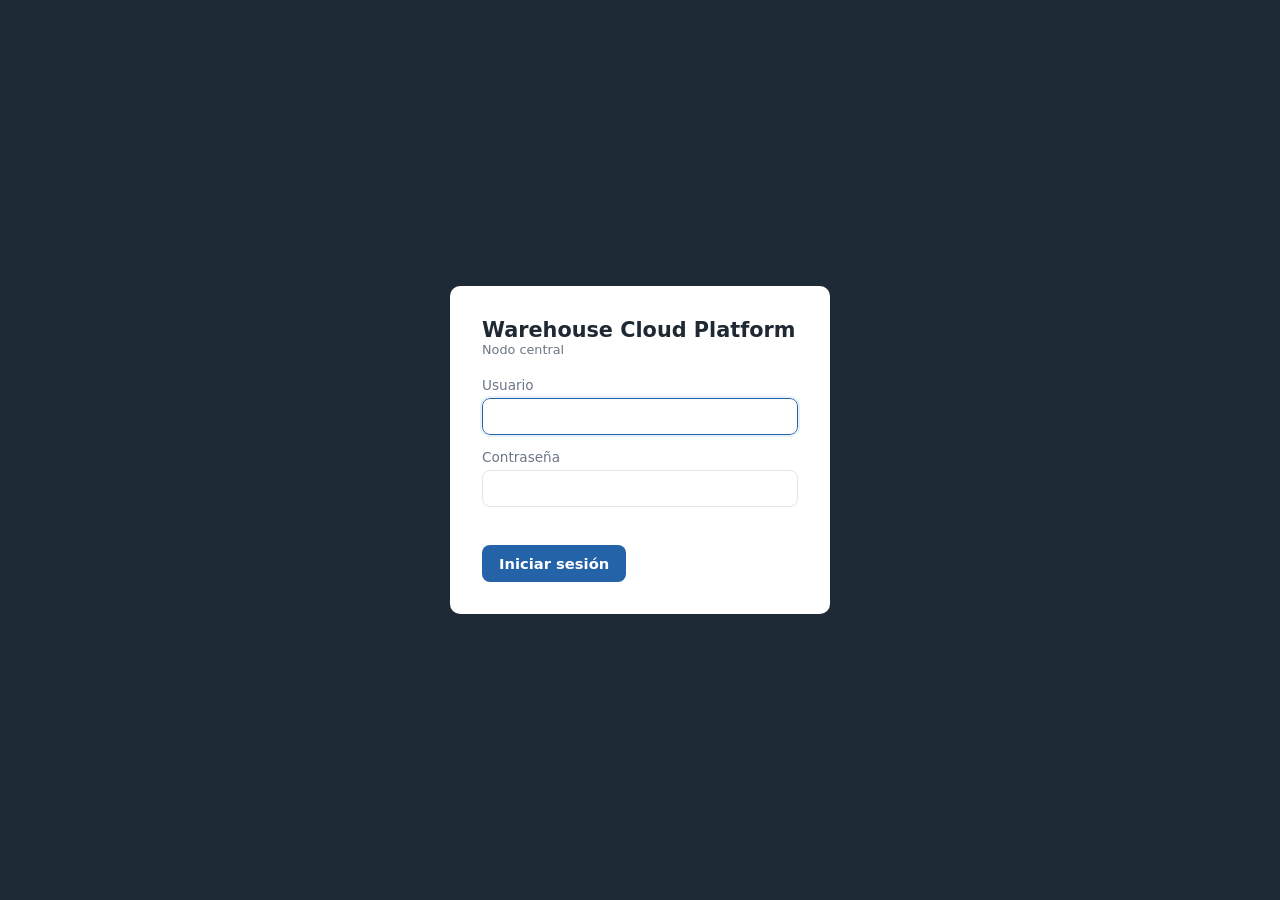
<file: src/central_frontend/app/index.html>
<!DOCTYPE html>
<html lang="es">
<head>
    <meta charset="UTF-8">
    <meta name="viewport" content="width=device-width, initial-scale=1.0">
    <title>Central · Warehouse Cloud Platform</title>
    <link rel="stylesheet" href="styles.css">
</head>
<body>
    <aside class="sidebar">
        <div class="brand">
            Warehouse Cloud Platform
            <small>Nodo central</small>
        </div>
        <nav class="nav" id="nav">
            <button data-view="resumen" class="active">Resumen</button>
            <button data-view="inventario" data-roles="ADMIN_GLOBAL,LIDER">Inventario global</button>
            <button data-view="bodegas" data-roles="ADMIN_GLOBAL,LIDER">Bodegas</button>
            <button data-view="catalogo">Catálogo</button>
            <button data-view="transferencias">Transferencias</button>
            <button data-view="solicitudes" data-roles="ADMIN_GLOBAL,ADMIN_BODEGA">Solicitudes</button>
            <button data-view="notificaciones" data-roles="ADMIN_GLOBAL,ADMIN_BODEGA">Notificaciones <span class="count role-hidden" id="unread-count"></span></button>
            <button data-view="estadisticas" data-roles="ADMIN_GLOBAL,LIDER">Estadísticas</button>
            <button data-view="reportes" data-roles="ADMIN_GLOBAL,LIDER">Reportes</button>
            <button data-view="contratos" data-roles="ADMIN_GLOBAL,LIDER">Contratos</button>
            <button data-view="dlq" data-roles="ADMIN_GLOBAL">DLQ</button>
            <button data-view="usuarios" data-roles="ADMIN_GLOBAL">Usuarios</button>
        </nav>
        <div class="sidebar-footer">
            <div id="status-reports" class="status-dot">Reportes</div>
            <div id="status-transfers" class="status-dot">Transferencias</div>
            <div id="status-iot" class="status-dot">Ingesta IoT</div>
            <div id="status-identity" class="status-dot">Identidad</div>
            <div id="status-catalog" class="status-dot">Catálogo</div>
            <div id="status-notifications" class="status-dot">Notificaciones</div>
        </div>
    </aside>

    <main class="content">
        <!-- RESUMEN -->
        <section class="view active" id="view-resumen">
            <div class="page-header">
                <div>
                    <h1>Resumen</h1>
                    <p>Transferencias entre bodegas y reportes generados en la central</p>
                </div>
                <button class="btn btn-light" data-refresh>Actualizar</button>
            </div>
            <div class="grid grid-4">
                <div class="card stat"><div class="label">Transferencias en curso</div><div class="value" id="stat-active">-</div></div>
                <div class="card stat"><div class="label">Completadas</div><div class="value" id="stat-completed">-</div></div>
                <div class="card stat"><div class="label">Fallidas o compensadas</div><div class="value" id="stat-failed">-</div></div>
                <div class="card stat" data-roles="ADMIN_GLOBAL,LIDER"><div class="label">Reportes listos</div><div class="value" id="stat-reports">-</div></div>
            </div>
            <div class="grid grid-2 mt">
                <div class="card">
                    <h2>Últimas transferencias</h2>
                    <div class="table-wrap">
                        <table>
                            <thead><tr><th>ID</th><th>Ruta</th><th>Producto</th><th>Estado</th></tr></thead>
                            <tbody id="summary-transfers"><tr><td colspan="4" class="empty">Cargando...</td></tr></tbody>
                        </table>
                    </div>
                </div>
                <div class="card" data-roles="ADMIN_GLOBAL,LIDER">
                    <h2>Últimos reportes</h2>
                    <div class="table-wrap">
                        <table>
                            <thead><tr><th>Tipo</th><th>Formato</th><th>Estado</th><th>Fecha</th></tr></thead>
                            <tbody id="summary-reports"><tr><td colspan="4" class="empty">Cargando...</td></tr></tbody>
                        </table>
                    </div>
                </div>
            </div>
        </section>

        <!-- INVENTARIO GLOBAL -->
        <section class="view" id="view-inventario">
            <div class="page-header">
                <div>
                    <h1>Inventario global</h1>
                    <p>Read Model de la central (global_inventory): lo que cada bodega reportó por SNS → sync-queue</p>
                </div>
            </div>
            <div class="card">
                <form id="global-form" class="toolbar">
                    <input id="global-product" required placeholder="Código del producto, por ejemplo P-001">
                    <button class="btn btn-primary" type="submit">Consultar</button>
                </form>
                <div id="global-result" class="mt"></div>
            </div>
        </section>

        <!-- TRANSFERENCIAS -->
        <section class="view" id="view-transferencias">
            <div class="page-header">
                <div>
                    <h1>Transferencias entre bodegas</h1>
                    <p>La central coordina la saga: RESERVE en el origen, RECEIVE en el destino y COMMIT (o RELEASE si algo falla)</p>
                </div>
                <button class="btn btn-light" data-refresh>Actualizar</button>
            </div>
            <div class="grid grid-2">
                <div class="card" data-roles="ADMIN_GLOBAL,ADMIN_BODEGA">
                    <h2>Nueva transferencia</h2>
                    <form id="transfer-form">
                        <div class="form-row">
                            <div class="field">
                                <label for="t-source">Origen</label>
                                <select id="t-source" required></select>
                            </div>
                            <div class="field">
                                <label for="t-destination">Destino</label>
                                <select id="t-destination" required></select>
                            </div>
                        </div>
                        <div class="form-row">
                            <div class="field"><label for="t-product">Código del producto</label><input id="t-product" required placeholder="P-001"></div>
                            <div class="field"><label for="t-quantity">Cantidad</label><input id="t-quantity" type="number" min="1" required></div>
                        </div>
                        <div class="field"><label for="t-justification">Motivo</label><input id="t-justification" maxlength="300" placeholder="Por qué se mueve la mercancía (opcional)"></div>
                        <p class="sub" id="t-source-note"></p>
                        <button class="btn btn-primary" type="submit">Solicitar transferencia</button>
                    </form>
                </div>
                <div class="card">
                    <h2>Estados de la saga</h2>
                    <table>
                        <tbody>
                            <tr><td><span class="badge info">REQUESTED → RESERVING_SOURCE</span></td><td>Se pidió apartar las unidades en el origen</td></tr>
                            <tr><td><span class="badge info">SOURCE_RESERVED → IN_TRANSIT</span></td><td>El origen apartó; se avisa al destino</td></tr>
                            <tr><td><span class="badge info">DESTINATION_RECEIVED</span></td><td>El destino sumó las unidades; falta confirmar en el origen</td></tr>
                            <tr><td><span class="badge ok">COMPLETED</span></td><td>El origen confirmó la salida</td></tr>
                            <tr><td><span class="badge warn">COMPENSATING → RESERVATION_RELEASED</span></td><td>Algo falló y se devolvió lo apartado</td></tr>
                            <tr><td><span class="badge error">FAILED</span></td><td>No se pudo reservar (sin stock o producto inexistente)</td></tr>
                        </tbody>
                    </table>
                </div>
            </div>
            <div class="card mt">
                <h2>Últimas 20 transferencias</h2>
                <div class="table-wrap">
                    <table>
                        <thead><tr><th>ID</th><th>Origen</th><th>Destino</th><th>Producto</th><th class="num">Cantidad</th><th>Estado</th><th>Detalle del estado</th><th>Pedida por</th><th>Actualizada</th></tr></thead>
                        <tbody id="transfers-body"><tr><td colspan="9" class="empty">Cargando...</td></tr></tbody>
                    </table>
                </div>
            </div>
        </section>

        <!-- ESTADÍSTICAS (RF-18) -->
        <section class="view" id="view-estadisticas">
            <div class="page-header">
                <div>
                    <h1>Estadísticas</h1>
                    <p>Comportamiento del inventario, las compras y ventas, las transferencias y las alertas de las bodegas</p>
                </div>
                <div class="toolbar">
                    <select id="st-days">
                        <option value="7">Últimos 7 días</option>
                        <option value="30" selected>Últimos 30 días</option>
                        <option value="90">Últimos 90 días</option>
                        <option value="365">Último año</option>
                    </select>
                    <select id="st-warehouse"></select>
                    <button class="btn btn-light" id="st-refresh">Actualizar</button>
                </div>
            </div>
            <div class="grid grid-4">
                <div class="card stat"><div class="label">Ventas</div><div class="value" id="st-sales">-</div><div class="hint" id="st-sales-hint"></div></div>
                <div class="card stat"><div class="label">Compras</div><div class="value" id="st-purchases">-</div><div class="hint" id="st-purchases-hint"></div></div>
                <div class="card stat"><div class="label">Ventas menos compras</div><div class="value" id="st-balance">-</div></div>
                <div class="card stat"><div class="label">Movimientos</div><div class="value" id="st-movements">-</div></div>
            </div>
            <div class="grid grid-4 mt">
                <div class="card stat"><div class="label">Unidades en bodegas hoy</div><div class="value" id="st-units">-</div></div>
                <div class="card stat"><div class="label">Productos con poco stock</div><div class="value" id="st-low">-</div><div class="hint">Menos de 10 unidades en una bodega</div></div>
                <div class="card stat"><div class="label">Transferencias completadas</div><div class="value" id="st-transfer-rate">-</div><div class="hint" id="st-transfer-hint"></div></div>
                <div class="card stat"><div class="label">Alertas</div><div class="value" id="st-alerts">-</div><div class="hint">Incongruencias y avisos</div></div>
            </div>
            <div class="card mt">
                <h2>Ventas y compras por día</h2>
                <div class="bars" id="st-days-chart"></div>
                <p class="sub"><span class="legend sales"></span> Ventas <span class="legend purchases"></span> Compras</p>
            </div>
            <div class="grid grid-2 mt">
                <div class="card">
                    <h2>Por bodega</h2>
                    <div class="table-wrap"><table>
                        <thead><tr><th>Bodega</th><th class="num">Unidades hoy</th><th class="num">Ventas</th><th class="num">Compras</th><th class="num">Movimientos</th></tr></thead>
                        <tbody id="st-warehouses"></tbody>
                    </table></div>
                </div>
                <div class="card">
                    <h2>Productos más vendidos</h2>
                    <div class="table-wrap"><table>
                        <thead><tr><th>Producto</th><th class="num">Unidades</th><th class="num">Total</th></tr></thead>
                        <tbody id="st-top"></tbody>
                    </table></div>
                </div>
                <div class="card">
                    <h2>Movimientos por tipo</h2>
                    <div class="table-wrap"><table>
                        <thead><tr><th>Tipo</th><th class="num">Movimientos</th><th class="num">Unidades</th></tr></thead>
                        <tbody id="st-types"></tbody>
                    </table></div>
                </div>
                <div class="card">
                    <h2>Transferencias y alertas</h2>
                    <div class="table-wrap"><table>
                        <thead><tr><th>Estado o tipo</th><th class="num">Cantidad</th><th class="num">Detalle</th></tr></thead>
                        <tbody id="st-transfers"></tbody>
                    </table></div>
                </div>
            </div>
        </section>

        <!-- REPORTES -->
        <section class="view" id="view-reportes">
            <div class="page-header">
                <div>
                    <h1>Reportes</h1>
                    <p>Se piden aquí, el worker los genera por la cola reports-queue y quedan en S3</p>
                </div>
                <button class="btn btn-light" data-refresh>Actualizar</button>
            </div>
            <div class="grid grid-2">
                <div class="card">
                    <h2>Pedir un reporte</h2>
                    <form id="report-form">
                        <div class="field"><label for="r-type">Tipo</label><select id="r-type" required></select></div>
                        <p class="sub" id="r-description"></p>
                        <div class="form-row mt" id="r-filters">
                            <div class="field" data-filter="date_from"><label for="rf-from">Desde</label><input id="rf-from" type="date"></div>
                            <div class="field" data-filter="date_to"><label for="rf-to">Hasta</label><input id="rf-to" type="date"></div>
                            <div class="field" data-filter="warehouse_id"><label for="rf-warehouse">Bodega</label><select id="rf-warehouse"></select></div>
                            <div class="field" data-filter="product_id"><label for="rf-product">Producto</label><input id="rf-product" placeholder="P-001 (opcional)"></div>
                        </div>
                        <div class="field">
                            <label for="r-format">Formato</label>
                            <select id="r-format" required></select>
                        </div>
                        <button class="btn btn-primary" type="submit">Generar</button>
                    </form>
                </div>
                <div class="card">
                    <h2>Cómo funciona</h2>
                    <table>
                        <tbody>
                            <tr><td><span class="badge neutral">PENDING</span></td><td>Guardado en report_jobs y report_outbox</td></tr>
                            <tr><td><span class="badge info">QUEUED</span></td><td>El publicador lo mandó a reports-queue</td></tr>
                            <tr><td><span class="badge info">PROCESSING</span></td><td>El worker está consultando la base</td></tr>
                            <tr><td><span class="badge ok">COMPLETED</span></td><td>Archivo en S3, se descarga con un link temporal de 15 min</td></tr>
                            <tr><td><span class="badge error">FAILED</span></td><td>Falló; el motivo queda guardado</td></tr>
                        </tbody>
                    </table>
                </div>
            </div>
            <div class="card mt">
                <h2>Reportes pedidos</h2>
                <div class="table-wrap">
                    <table>
                        <thead><tr><th>Reporte</th><th>Formato</th><th>Estado</th><th>Pedido</th><th>Actualizado</th><th></th></tr></thead>
                        <tbody id="reports-body"><tr><td colspan="6" class="empty">Cargando...</td></tr></tbody>
                    </table>
                </div>
            </div>
        </section>

        <!-- CONTRATOS (RF-19, RF-20) -->
        <section class="view" id="view-contratos">
            <div class="page-header">
                <div>
                    <h1>Contratos</h1>
                    <p>Contratos digitales guardados en S3 (cifrados). Cada uno queda asociado a su contraparte y, si aplica, a una bodega y a un producto.</p>
                </div>
                <button class="btn btn-light" id="ct-refresh">Actualizar</button>
            </div>
            <div class="card" data-roles="LIDER">
                <h2>Cargar un contrato</h2>
                <form id="contract-form">
                    <div class="form-row">
                        <div class="field"><label for="ct-title">Título</label><input id="ct-title" required minlength="3" placeholder="Por ejemplo: Suministro de tornillos 2027"></div>
                        <div class="field"><label for="ct-type">Tipo</label><select id="ct-type"></select></div>
                        <div class="field"><label for="ct-counterparty">Con quién (contraparte)</label><input id="ct-counterparty" required placeholder="Aceros SAS"></div>
                    </div>
                    <div class="form-row">
                        <div class="field"><label for="ct-warehouse">Bodega</label><select id="ct-warehouse"></select></div>
                        <div class="field"><label for="ct-product">Producto</label><select id="ct-product"></select></div>
                        <div class="field"><label for="ct-value">Valor</label><input id="ct-value" type="number" min="0" step="0.01" placeholder="Opcional"></div>
                    </div>
                    <div class="form-row">
                        <div class="field"><label for="ct-start">Empieza</label><input id="ct-start" type="date" required></div>
                        <div class="field"><label for="ct-end">Termina</label><input id="ct-end" type="date"></div>
                        <div class="field"><label for="ct-file">Archivo (PDF, Word o imagen, máximo 10 MB)</label><input id="ct-file" type="file" accept=".pdf,.docx,.png,.jpg,.jpeg" required></div>
                    </div>
                    <div class="field"><label for="ct-notes">Notas</label><textarea id="ct-notes" placeholder="Opcional"></textarea></div>
                    <button class="btn btn-primary" type="submit">Cargar contrato</button>
                </form>
            </div>
            <div class="card mt">
                <div class="card-header">
                    <h2>Contratos guardados</h2>
                    <div class="toolbar">
                        <select id="ctf-warehouse"></select>
                        <select id="ctf-type"></select>
                        <input id="ctf-search" type="search" placeholder="Título, contraparte o producto">
                        <label class="check"><input type="checkbox" id="ctf-archived"> Ver archivados</label>
                    </div>
                </div>
                <div class="table-wrap">
                    <table>
                        <thead><tr><th>Contrato</th><th>Tipo</th><th>Contraparte</th><th>Asociado a</th><th>Vigencia</th><th class="num">Valor</th><th>Cargado</th><th></th></tr></thead>
                        <tbody id="contracts-body"><tr><td colspan="8" class="empty">Cargando...</td></tr></tbody>
                    </table>
                </div>
            </div>
        </section>

        <!-- BODEGAS: el Administrador Global las registra; el Líder las consulta -->
        <section class="view" id="view-bodegas">
            <div class="page-header">
                <div>
                    <h1>Bodegas</h1>
                    <p>Registro de bodegas. Si una bodega tiene historia no se borra: se archiva para no perder su información.</p>
                </div>
                <div class="toolbar">
                    <label class="check"><input type="checkbox" id="w-archived"> Ver archivadas</label>
                    <button class="btn btn-light" id="warehouses-refresh">Actualizar</button>
                </div>
            </div>
            <div class="card" data-roles="ADMIN_GLOBAL">
                <h2 id="w-form-title">Nueva bodega</h2>
                <form id="warehouse-form">
                    <div class="form-row">
                        <div class="field"><label for="w-id">Identificador</label><input id="w-id" required placeholder="wh-004" pattern="wh-[0-9]{3}"></div>
                        <div class="field"><label for="w-nit">NIT</label><input id="w-nit" required placeholder="900.456.789-4"></div>
                    </div>
                    <div class="form-row">
                        <div class="field"><label for="w-name">Nombre</label><input id="w-name" required minlength="3"></div>
                        <div class="field"><label for="w-location">Ubicación</label><input id="w-location" required minlength="3" placeholder="Ciudad, dirección o zona"></div>
                    </div>
                    <div class="form-row">
                        <div class="field"><label for="w-manager">Encargado</label><input id="w-manager" required minlength="3" placeholder="Nombre de la persona"></div>
                        <div class="field"><label for="w-manager-user">Usuario del encargado</label><input id="w-manager-user" placeholder="Opcional, por ejemplo ana.bodega1"></div>
                    </div>
                    <div class="field"><label for="w-description">Descripción</label><textarea id="w-description" placeholder="Opcional"></textarea></div>
                    <p class="sub">El NIT se revisa con su dígito de verificación (regla de la DIAN).</p>
                    <div class="toolbar mt">
                        <button class="btn btn-primary" type="submit" id="w-submit">Registrar bodega</button>
                        <button class="btn btn-light role-hidden" type="button" id="w-cancel">Cancelar edición</button>
                    </div>
                </form>
            </div>
            <div class="card mt">
                <h2>Bodegas registradas</h2>
                <div class="table-wrap">
                    <table>
                        <thead><tr><th>ID</th><th>Nombre</th><th>NIT</th><th>Ubicación</th><th>Encargado</th><th class="num">Productos</th><th>Estado</th><th></th></tr></thead>
                        <tbody id="warehouses-body"><tr><td colspan="8" class="empty">Cargando...</td></tr></tbody>
                    </table>
                </div>
            </div>
        </section>

        <!-- CATÁLOGO: todos lo ven; el Administrador Global lo modifica; el Admin por Bodega elige productos -->
        <section class="view" id="view-catalogo">
            <div class="page-header">
                <div>
                    <h1>Catálogo global de productos</h1>
                    <p>El Administrador Global crea los productos. Cada Administrador por Bodega elige cuáles maneja su bodega.</p>
                </div>
                <div class="toolbar">
                    <input id="c-search" type="search" placeholder="Código, nombre o categoría">
                    <button class="btn btn-light" id="catalog-refresh">Actualizar</button>
                </div>
            </div>
            <div class="card" data-roles="ADMIN_GLOBAL">
                <h2 id="c-form-title">Nuevo producto</h2>
                <form id="catalog-form">
                    <div class="form-row">
                        <div class="field"><label for="c-code">Código</label><input id="c-code" required placeholder="P-003"></div>
                        <div class="field"><label for="c-name">Nombre</label><input id="c-name" required minlength="2"></div>
                    </div>
                    <div class="form-row">
                        <div class="field"><label for="c-category">Categoría</label><input id="c-category" required minlength="2" placeholder="Ferretería"></div>
                        <div class="field"><label for="c-supplier">Proveedor</label><input id="c-supplier" required minlength="2"></div>
                    </div>
                    <div class="form-row">
                        <div class="field"><label for="c-cost">Costo</label><input id="c-cost" type="number" min="0" step="0.01" required></div>
                        <div class="field"><label for="c-price">Precio de venta</label><input id="c-price" type="number" min="0" step="0.01" required></div>
                        <div class="field"><label for="c-wholesale">Precio mayorista</label><input id="c-wholesale" type="number" min="0" step="0.01" required></div>
                    </div>
                    <div class="form-row">
                        <div class="field"><label for="c-unit">Unidad</label><input id="c-unit" required value="UNIDADES"></div>
                        <div class="field"><label for="c-initial">Cantidad inicial</label><input id="c-initial" type="number" min="0" value="0" required></div>
                    </div>
                    <div class="field"><label for="c-description">Descripción</label><textarea id="c-description" placeholder="Opcional"></textarea></div>
                    <p class="sub">La cantidad inicial es la que se propone cuando una bodega agrega el producto. El precio mayorista no puede ser mayor que el de venta.</p>
                    <div class="toolbar mt">
                        <button class="btn btn-primary" type="submit" id="c-submit">Crear producto</button>
                        <button class="btn btn-light role-hidden" type="button" id="c-cancel">Cancelar edición</button>
                    </div>
                </form>
            </div>
            <div class="card mt">
                <h2>Productos</h2>
                <div class="table-wrap">
                    <table>
                        <thead><tr><th>Código</th><th>Producto</th><th>Proveedor</th><th class="num">Costo</th><th class="num">Venta</th><th class="num">Mayorista</th><th class="num">Cant. inicial</th><th>Bodegas</th><th></th></tr></thead>
                        <tbody id="catalog-body"><tr><td colspan="9" class="empty">Cargando...</td></tr></tbody>
                    </table>
                </div>
            </div>
        </section>

        <!-- SOLICITUDES: el Admin por Bodega pide productos nuevos o cambios; el Admin Global decide -->
        <section class="view" id="view-solicitudes">
            <div class="page-header">
                <div>
                    <h1>Solicitudes de productos</h1>
                    <p>El Administrador por Bodega pide productos nuevos o cambios; el Administrador Global los aprueba o los rechaza.</p>
                </div>
                <div class="toolbar">
                    <select id="r-filter">
                        <option value="">Todas</option>
                        <option value="PENDING">Pendientes</option>
                        <option value="APPROVED">Aprobadas</option>
                        <option value="REJECTED">Rechazadas</option>
                    </select>
                    <button class="btn btn-light" id="requests-refresh">Actualizar</button>
                </div>
            </div>
            <div class="card" data-roles="ADMIN_BODEGA">
                <h2>Nueva solicitud</h2>
                <form id="request-form">
                    <div class="form-row">
                        <div class="field">
                            <label for="q-type">Qué pides</label>
                            <select id="q-type">
                                <option value="NEW_PRODUCT">Un producto nuevo para el catálogo</option>
                                <option value="UPDATE_PRODUCT">Un cambio en un producto del catálogo</option>
                            </select>
                        </div>
                        <div class="field" id="q-code-field"><label for="q-code">Código del producto nuevo</label><input id="q-code" placeholder="P-010"></div>
                        <div class="field role-hidden" id="q-product-field"><label for="q-product">Producto a cambiar</label><select id="q-product"></select></div>
                    </div>
                    <div class="form-row">
                        <div class="field"><label for="q-name">Nombre</label><input id="q-name"></div>
                        <div class="field"><label for="q-category">Categoría</label><input id="q-category"></div>
                        <div class="field"><label for="q-supplier">Proveedor</label><input id="q-supplier"></div>
                    </div>
                    <div class="form-row">
                        <div class="field"><label for="q-cost">Costo</label><input id="q-cost" type="number" min="0" step="0.01"></div>
                        <div class="field"><label for="q-price">Precio de venta</label><input id="q-price" type="number" min="0" step="0.01"></div>
                        <div class="field"><label for="q-wholesale">Precio mayorista</label><input id="q-wholesale" type="number" min="0" step="0.01"></div>
                    </div>
                    <div class="form-row">
                        <div class="field"><label for="q-unit">Unidad</label><input id="q-unit" value="UNIDADES"></div>
                        <div class="field"><label for="q-initial">Cantidad inicial para tu bodega</label><input id="q-initial" type="number" min="0" value="0"></div>
                    </div>
                    <div class="field"><label for="q-description">Descripción</label><textarea id="q-description" placeholder="Opcional"></textarea></div>
                    <div class="field"><label for="q-reason">Por qué lo necesitas</label><textarea id="q-reason" required minlength="5" placeholder="Por ejemplo: los clientes de la zona lo piden cada semana"></textarea></div>
                    <p class="sub" id="q-hint">Si se aprueba, el producto se crea en el catálogo y se agrega a tu bodega con la cantidad inicial.</p>
                    <button class="btn btn-primary mt" type="submit">Enviar solicitud</button>
                </form>
            </div>
            <div class="card mt">
                <h2>Solicitudes</h2>
                <div class="table-wrap">
                    <table>
                        <thead><tr><th>Solicitud</th><th>Tipo</th><th>Producto</th><th>Bodega</th><th>Pedida por</th><th>Estado</th><th>Fecha</th><th></th></tr></thead>
                        <tbody id="requests-body"><tr><td colspan="8" class="empty">Cargando...</td></tr></tbody>
                    </table>
                </div>
            </div>
        </section>

        <!-- NOTIFICACIONES: las del rol del usuario (y de su bodega) -->
        <section class="view" id="view-notificaciones">
            <div class="page-header">
                <div>
                    <h1>Notificaciones</h1>
                    <p>Solicitudes, transferencias que fallaron, alertas de las bodegas y mensajes en las DLQ.</p>
                </div>
                <div class="toolbar">
                    <label class="check"><input type="checkbox" id="n-unread"> Solo sin leer</label>
                    <button class="btn btn-light" id="notifications-read-all">Marcar todas como leídas</button>
                </div>
            </div>
            <div class="card">
                <div class="table-wrap">
                    <table>
                        <thead><tr><th>Fecha</th><th>Tipo</th><th>Notificación</th><th></th></tr></thead>
                        <tbody id="notifications-body"><tr><td colspan="4" class="empty">Cargando...</td></tr></tbody>
                    </table>
                </div>
            </div>
        </section>

        <!-- DLQ: el Administrador Global atiende los mensajes que fallaron -->
        <section class="view" id="view-dlq">
            <div class="page-header">
                <div>
                    <h1>Mensajes fallidos (DLQ)</h1>
                    <p>Reprocesar devuelve el mensaje a su cola (es seguro: los workers ignoran lo que ya aplicaron). Descartar pide el motivo y queda registrado.</p>
                </div>
                <button class="btn btn-light" id="dlq-refresh">Actualizar</button>
            </div>
            <div class="card">
                <div class="table-wrap">
                    <table>
                        <thead><tr><th>DLQ</th><th>Cola original</th><th class="num">Mensajes</th><th></th></tr></thead>
                        <tbody id="dlq-body"><tr><td colspan="4" class="empty">Cargando...</td></tr></tbody>
                    </table>
                </div>
            </div>
            <div class="card mt">
                <h2>Acciones registradas</h2>
                <div class="table-wrap">
                    <table>
                        <thead><tr><th>Fecha</th><th>DLQ</th><th>Acción</th><th>Justificación</th><th>Quién</th></tr></thead>
                        <tbody id="dlq-actions-body"><tr><td colspan="5" class="empty">Cargando...</td></tr></tbody>
                    </table>
                </div>
            </div>
        </section>

        <!-- USUARIOS: solo el Administrador Global -->
        <section class="view" id="view-usuarios">
            <div class="page-header">
                <div>
                    <h1>Usuarios</h1>
                    <p>El Administrador Global crea las cuentas y entrega las credenciales. Las contraseñas se guardan cifradas.</p>
                </div>
                <button class="btn btn-light" id="users-refresh">Actualizar</button>
            </div>
            <div class="grid grid-2">
                <div class="card">
                    <h2>Nuevo usuario</h2>
                    <form id="user-form">
                        <div class="form-row">
                            <div class="field"><label for="u-username">Usuario</label><input id="u-username" required minlength="3" placeholder="ana.bodega1"></div>
                            <div class="field"><label for="u-password">Contraseña inicial</label><input id="u-password" type="password" required minlength="8"></div>
                        </div>
                        <div class="field"><label for="u-name">Nombre completo</label><input id="u-name" required minlength="3"></div>
                        <div class="form-row">
                            <div class="field">
                                <label for="u-role">Rol</label>
                                <select id="u-role" required>
                                    <option value="ADMIN_BODEGA">Administrador por Bodega</option>
                                    <option value="ENCARGADO">Encargado de recepción y envío</option>
                                    <option value="LIDER">Líder</option>
                                    <option value="ADMIN_GLOBAL">Administrador Global</option>
                                </select>
                            </div>
                            <div class="field" id="u-warehouse-field">
                                <label for="u-warehouse">Bodega</label>
                                <select id="u-warehouse"></select>
                            </div>
                        </div>
                        <p class="sub">Mínimo 8 caracteres, con letras y números. Los roles de bodega solo pueden trabajar con su bodega.</p>
                        <button class="btn btn-primary mt" type="submit">Crear usuario</button>
                    </form>
                </div>
                <div class="card">
                    <h2>Qué puede hacer cada rol</h2>
                    <table>
                        <tbody>
                            <tr><td><span class="badge info">Administrador Global</span></td><td>Usuarios, bodegas, catálogo, solicitudes, notificaciones, reportes y transferencias</td></tr>
                            <tr><td><span class="badge info">Administrador por Bodega</span></td><td>Productos y movimientos de su bodega, solicitudes y transferencias desde su bodega</td></tr>
                            <tr><td><span class="badge info">Encargado</span></td><td>Entradas, salidas, lotes, compras y ventas de su bodega</td></tr>
                            <tr><td><span class="badge info">Líder</span></td><td>Reportes, estadísticas, consolidado e histórico; carga contratos</td></tr>
                        </tbody>
                    </table>
                </div>
            </div>
            <div class="card mt">
                <h2>Cuentas</h2>
                <div class="table-wrap">
                    <table>
                        <thead><tr><th>Usuario</th><th>Nombre</th><th>Rol</th><th>Bodega</th><th>Estado</th><th>Último ingreso</th><th>Creado por</th><th></th></tr></thead>
                        <tbody id="users-body"><tr><td colspan="8" class="empty">Cargando...</td></tr></tbody>
                    </table>
                </div>
            </div>
        </section>
    </main>

    <!-- Detalle de una transferencia -->
    <div class="modal" id="transfer-modal">
        <div class="modal-box">
            <div class="card-header">
                <h2 id="transfer-modal-title">Transferencia</h2>
                <button class="btn btn-light" data-close>Cerrar</button>
            </div>
            <div id="transfer-modal-body"></div>
        </div>
    </div>

    <div class="modal" id="detail-modal">
        <div class="modal-box">
            <div class="card-header">
                <h2 id="detail-title">Detalle</h2>
                <button class="btn btn-light" data-close>Cerrar</button>
            </div>
            <div id="detail-body"></div>
        </div>
    </div>

    <div class="toast" id="toast"></div>

    <script src="session.js"></script>
    <script src="app.js"></script>
</body>
</html>
</file>
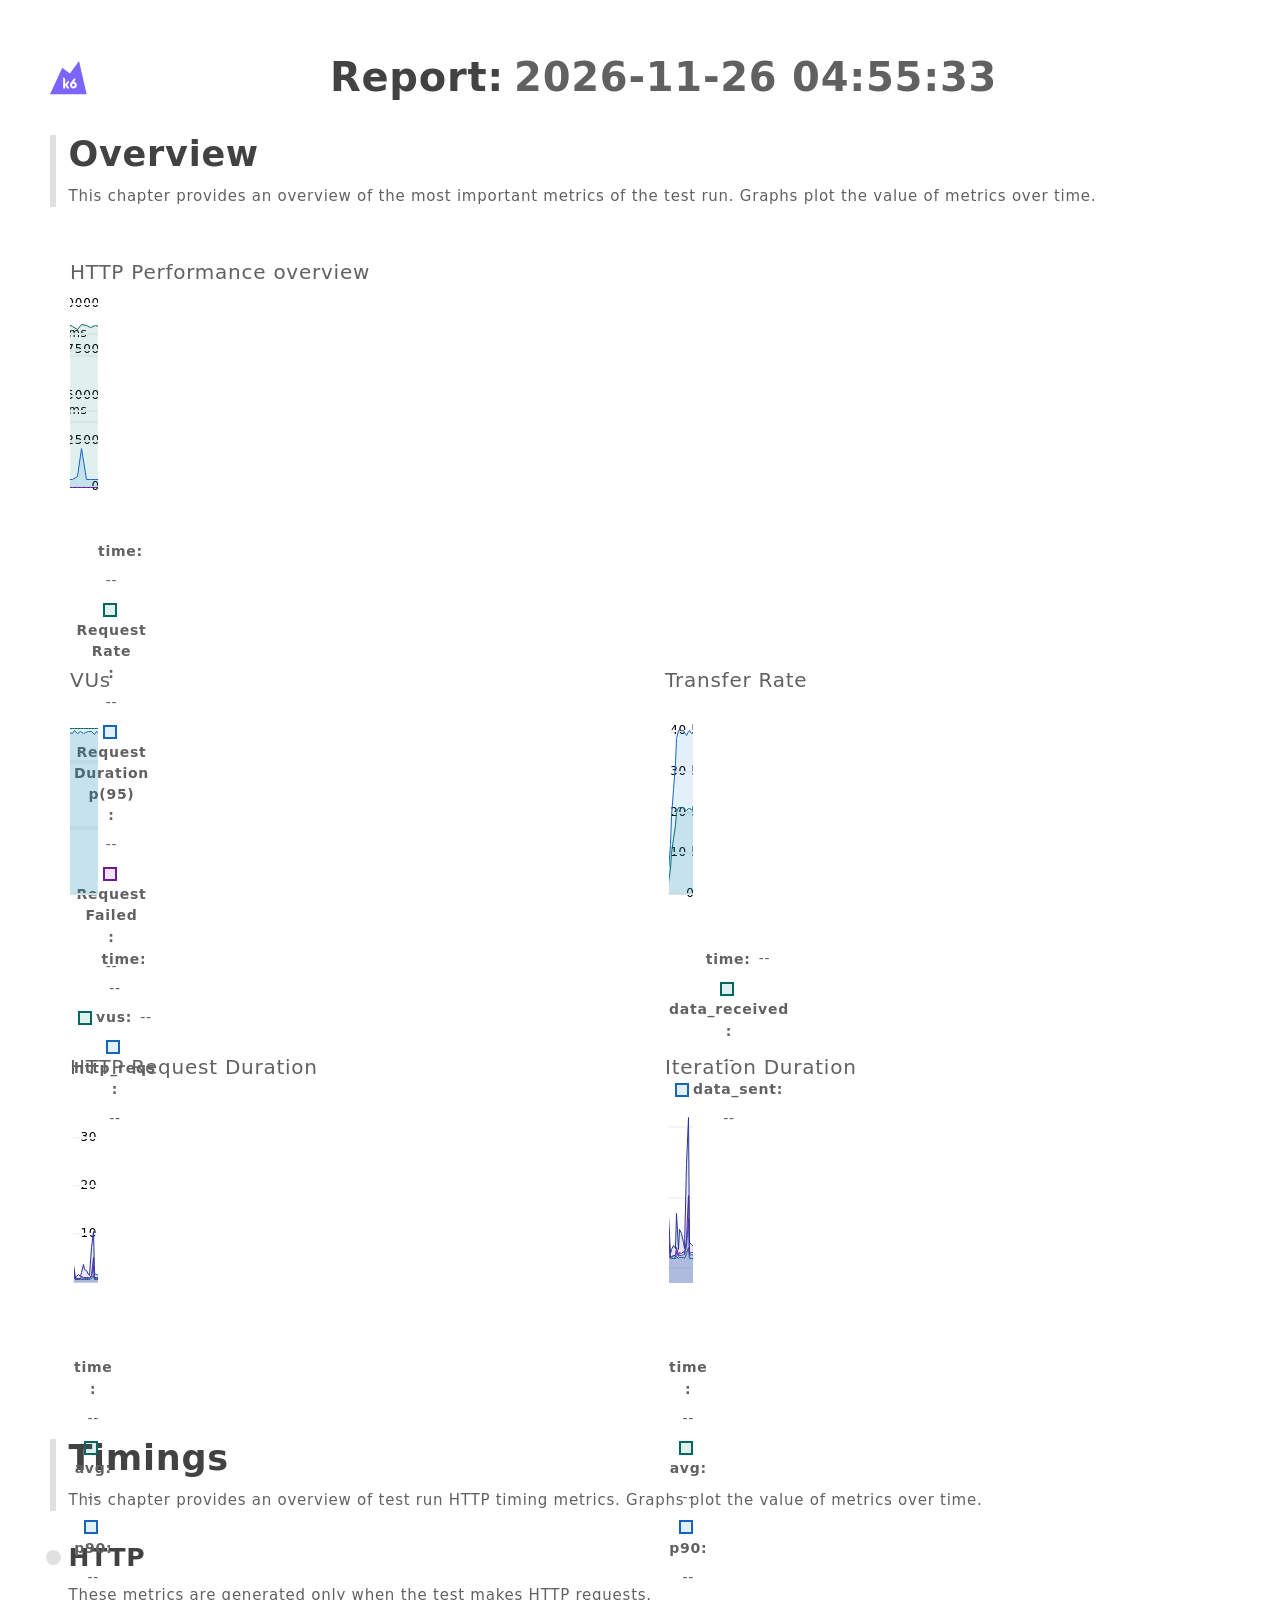
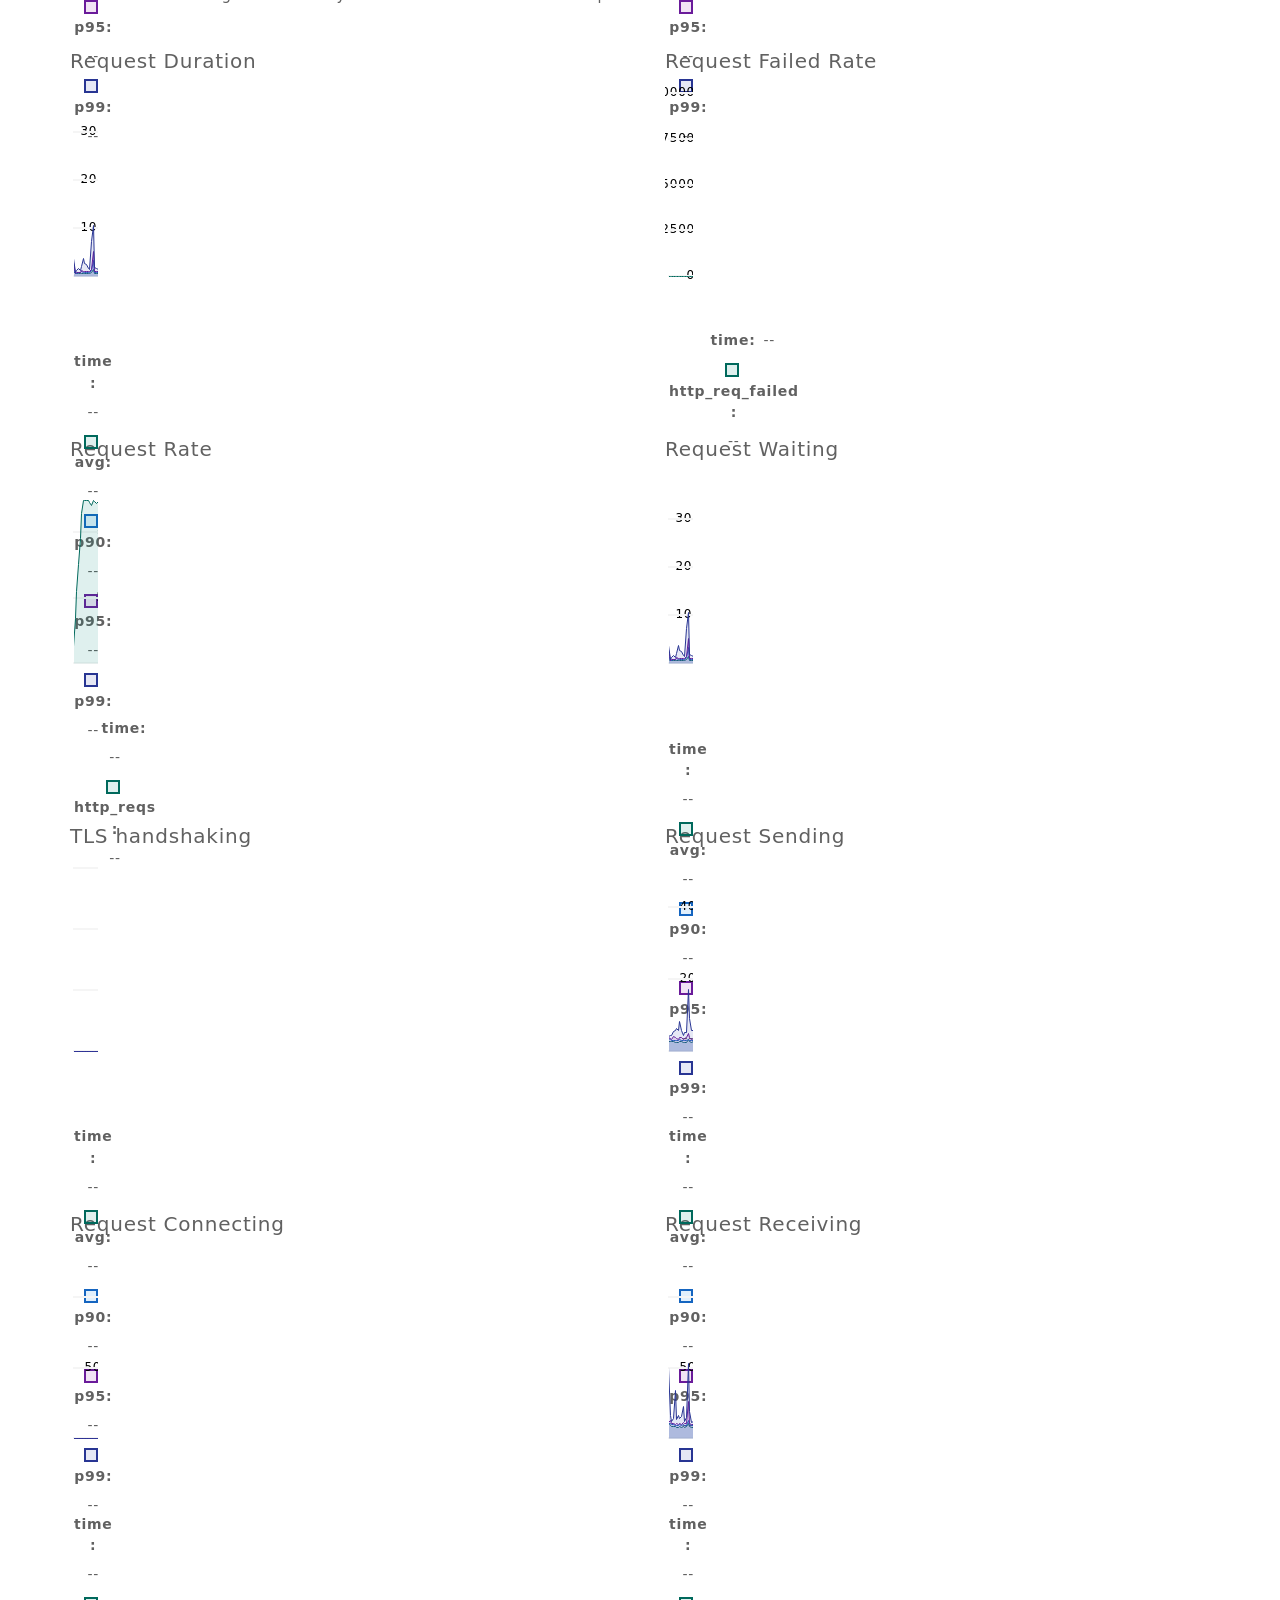
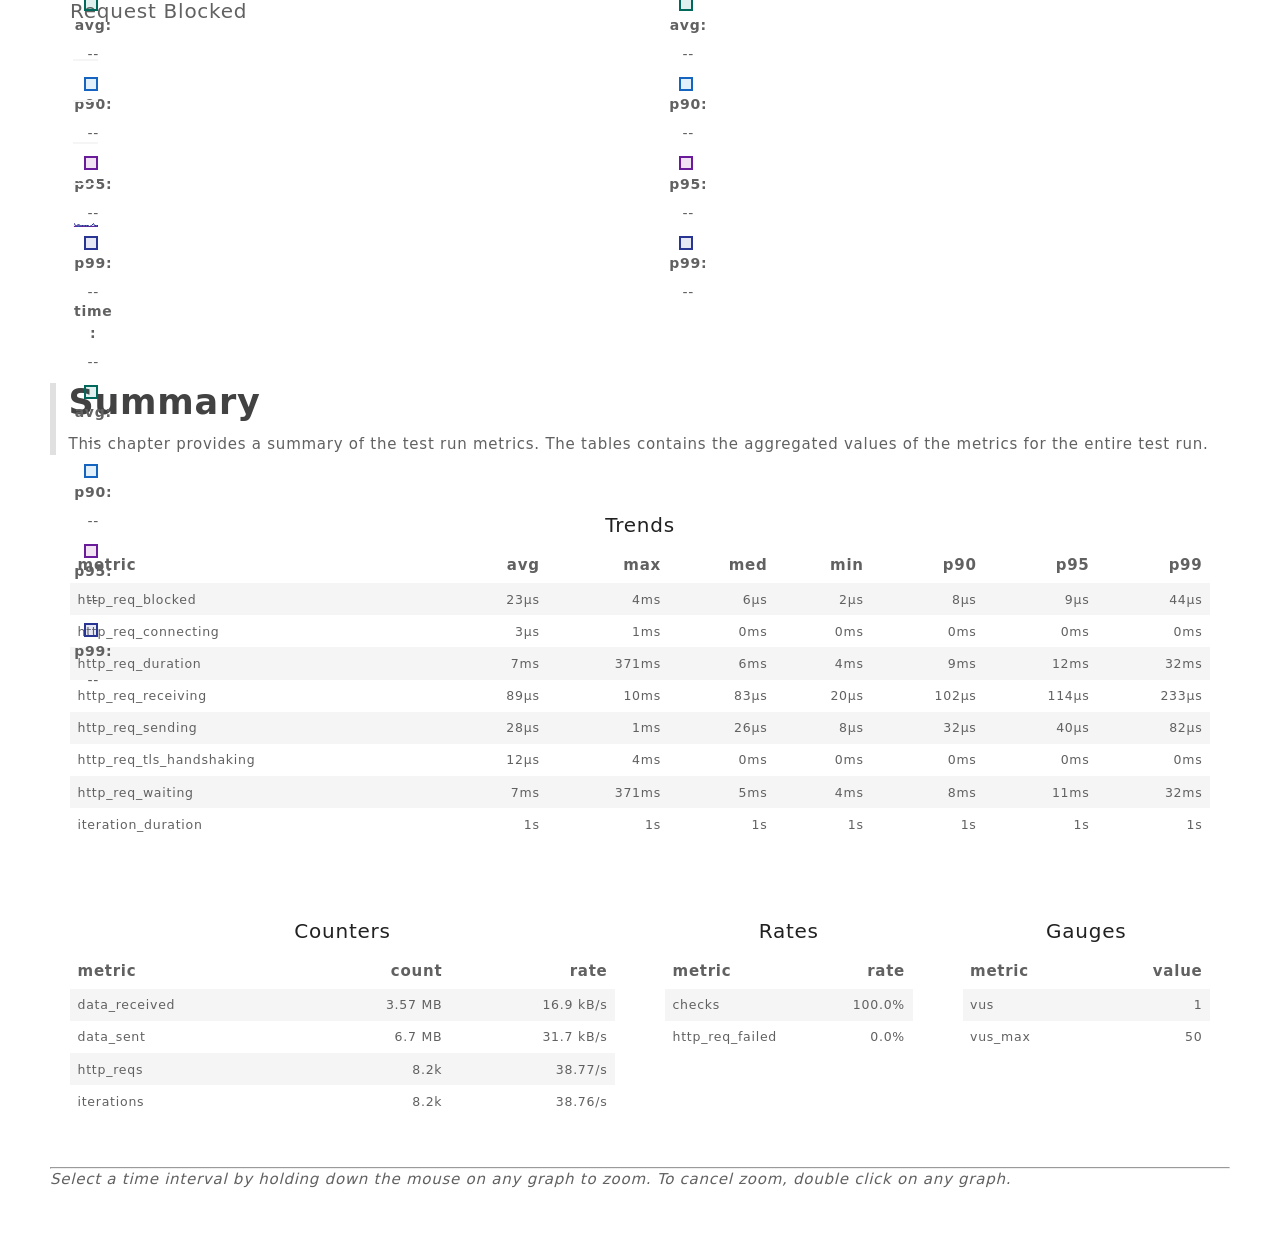
<file: resultados/k6/consultas.html>
<!doctype html>
<html lang="en">
  <head>
    <meta charset="UTF-8" />
    <link
      rel="icon"
      type="image/svg+xml"
      href="[data-uri]" />
    <meta name="viewport" content="width=device-width, initial-scale=1.0" />
    <title>k6 report</title>
    <script type="module" crossorigin>(function(){const t=document.createElement("link").relList;if(t&&t.supports&&t.supports("modulepreload"))return;for(const l of document.querySelectorAll('link[rel="modulepreload"]'))r(l);new MutationObserver(l=>{for(const i of l)if(i.type==="childList")for(const a of i.addedNodes)a.tagName==="LINK"&&a.rel==="modulepreload"&&r(a)}).observe(document,{childList:!0,subtree:!0});function n(l){const i={};return l.integrity&&(i.integrity=l.integrity),l.referrerPolicy&&(i.referrerPolicy=l.referrerPolicy),l.crossOrigin==="use-credentials"?i.credentials="include":l.crossOrigin==="anonymous"?i.credentials="omit":i.credentials="same-origin",i}function r(l){if(l.ep)return;l.ep=!0;const i=n(l);fetch(l.href,i)}})();var Ar,ae,zo,pn,xs,Vo,Uo,Wo,hi,Yl,ql,Ko,Zr={},Jr=[],zu=/acit|ex(?:s|g|n|p|$)|rph|grid|ows|mnc|ntw|ine[ch]|zoo|^ord|itera/i,Mr=Array.isArray;function Kt(e,t){for(var n in t)e[n]=t[n];return e}function _i(e){e&&e.parentNode&&e.parentNode.removeChild(e)}function mt(e,t,n){var r,l,i,a={};for(i in t)i=="key"?r=t[i]:i=="ref"?l=t[i]:a[i]=t[i];if(arguments.length>2&&(a.children=arguments.length>3?Ar.call(arguments,2):n),typeof e=="function"&&e.defaultProps!=null)for(i in e.defaultProps)a[i]===void 0&&(a[i]=e.defaultProps[i]);return wr(e,a,r,l,null)}function wr(e,t,n,r,l){var i={type:e,props:t,key:n,ref:r,__k:null,__:null,__b:0,__e:null,__c:null,constructor:void 0,__v:l??++zo,__i:-1,__u:0};return l==null&&ae.vnode!=null&&ae.vnode(i),i}function Go(){return{current:null}}function $t(e){return e.children}function Bt(e,t){this.props=e,this.context=t}function Zn(e,t){if(t==null)return e.__?Zn(e.__,e.__i+1):null;for(var n;t<e.__k.length;t++)if((n=e.__k[t])!=null&&n.__e!=null)return n.__e;return typeof e.type=="function"?Zn(e):null}function Vu(e){if(e.__P&&e.__d){var t=e.__v,n=t.__e,r=[],l=[],i=Kt({},t);i.__v=t.__v+1,ae.vnode&&ae.vnode(i),pi(e.__P,i,t,e.__n,e.__P.namespaceURI,32&t.__u?[n]:null,r,n??Zn(t),!!(32&t.__u),l),i.__v=t.__v,i.__.__k[i.__i]=i,Jo(r,i,l),t.__e=t.__=null,i.__e!=n&&Yo(i)}}function Yo(e){if((e=e.__)!=null&&e.__c!=null)return e.__e=e.__c.base=null,e.__k.some(function(t){if(t!=null&&t.__e!=null)return e.__e=e.__c.base=t.__e}),Yo(e)}function Zl(e){(!e.__d&&(e.__d=!0)&&pn.push(e)&&!Qr.__r++||xs!=ae.debounceRendering)&&((xs=ae.debounceRendering)||Vo)(Qr)}function Qr(){try{for(var e,t=1;pn.length;)pn.length>t&&pn.sort(Uo),e=pn.shift(),t=pn.length,Vu(e)}finally{pn.length=Qr.__r=0}}function qo(e,t,n,r,l,i,a,_,p,o,h){var c,m,y,b,E,T,M,S=r&&r.__k||Jr,L=t.length;for(p=Uu(n,t,S,p,L),c=0;c<L;c++)(y=n.__k[c])!=null&&(m=y.__i!=-1&&S[y.__i]||Zr,y.__i=c,T=pi(e,y,m,l,i,a,_,p,o,h),b=y.__e,y.ref&&m.ref!=y.ref&&(m.ref&&di(m.ref,null,y),h.push(y.ref,y.__c||b,y)),E==null&&b!=null&&(E=b),(M=!!(4&y.__u))||m.__k===y.__k?p=Zo(y,p,e,M):typeof y.type=="function"&&T!==void 0?p=T:b&&(p=b.nextSibling),y.__u&=-7);return n.__e=E,p}function Uu(e,t,n,r,l){var i,a,_,p,o,h=n.length,c=h,m=0;for(e.__k=new Array(l),i=0;i<l;i++)(a=t[i])!=null&&typeof a!="boolean"&&typeof a!="function"?(typeof a=="string"||typeof a=="number"||typeof a=="bigint"||a.constructor==String?a=e.__k[i]=wr(null,a,null,null,null):Mr(a)?a=e.__k[i]=wr($t,{children:a},null,null,null):a.constructor===void 0&&a.__b>0?a=e.__k[i]=wr(a.type,a.props,a.key,a.ref?a.ref:null,a.__v):e.__k[i]=a,p=i+m,a.__=e,a.__b=e.__b+1,_=null,(o=a.__i=Wu(a,n,p,c))!=-1&&(c--,(_=n[o])&&(_.__u|=2)),_==null||_.__v==null?(o==-1&&(l>h?m--:l<h&&m++),typeof a.type!="function"&&(a.__u|=4)):o!=p&&(o==p-1?m--:o==p+1?m++:(o>p?m--:m++,a.__u|=4))):e.__k[i]=null;if(c)for(i=0;i<h;i++)(_=n[i])!=null&&(2&_.__u)==0&&(_.__e==r&&(r=Zn(_)),Xo(_,_));return r}function Zo(e,t,n,r){var l,i;if(typeof e.type=="function"){for(l=e.__k,i=0;l&&i<l.length;i++)l[i]&&(l[i].__=e,t=Zo(l[i],t,n,r));return t}e.__e!=t&&(r&&(t&&e.type&&!t.parentNode&&(t=Zn(e)),n.insertBefore(e.__e,t||null)),t=e.__e);do t=t&&t.nextSibling;while(t!=null&&t.nodeType==8);return t}function en(e,t){return t=t||[],e==null||typeof e=="boolean"||(Mr(e)?e.some(function(n){en(n,t)}):t.push(e)),t}function Wu(e,t,n,r){var l,i,a,_=e.key,p=e.type,o=t[n],h=o!=null&&(2&o.__u)==0;if(o===null&&_==null||h&&_==o.key&&p==o.type)return n;if(r>(h?1:0)){for(l=n-1,i=n+1;l>=0||i<t.length;)if((o=t[a=l>=0?l--:i++])!=null&&(2&o.__u)==0&&_==o.key&&p==o.type)return a}return-1}function Ss(e,t,n){t[0]=="-"?e.setProperty(t,n??""):e[t]=n==null?"":typeof n!="number"||zu.test(t)?n:n+"px"}function jr(e,t,n,r,l){var i,a;e:if(t=="style")if(typeof n=="string")e.style.cssText=n;else{if(typeof r=="string"&&(e.style.cssText=r=""),r)for(t in r)n&&t in n||Ss(e.style,t,"");if(n)for(t in n)r&&n[t]==r[t]||Ss(e.style,t,n[t])}else if(t[0]=="o"&&t[1]=="n")i=t!=(t=t.replace(Wo,"$1")),a=t.toLowerCase(),t=a in e||t=="onFocusOut"||t=="onFocusIn"?a.slice(2):t.slice(2),e.l||(e.l={}),e.l[t+i]=n,n?r?n.u=r.u:(n.u=hi,e.addEventListener(t,i?ql:Yl,i)):e.removeEventListener(t,i?ql:Yl,i);else{if(l=="http://www.w3.org/2000/svg")t=t.replace(/xlink(H|:h)/,"h").replace(/sName$/,"s");else if(t!="width"&&t!="height"&&t!="href"&&t!="list"&&t!="form"&&t!="tabIndex"&&t!="download"&&t!="rowSpan"&&t!="colSpan"&&t!="role"&&t!="popover"&&t in e)try{e[t]=n??"";break e}catch{}typeof n=="function"||(n==null||n===!1&&t[4]!="-"?e.removeAttribute(t):e.setAttribute(t,t=="popover"&&n==1?"":n))}}function ks(e){return function(t){if(this.l){var n=this.l[t.type+e];if(t.t==null)t.t=hi++;else if(t.t<n.u)return;return n(ae.event?ae.event(t):t)}}}function pi(e,t,n,r,l,i,a,_,p,o){var h,c,m,y,b,E,T,M,S,L,C,$,O,I,z,B=t.type;if(t.constructor!==void 0)return null;128&n.__u&&(p=!!(32&n.__u),i=[_=t.__e=n.__e]),(h=ae.__b)&&h(t);e:if(typeof B=="function")try{if(M=t.props,S=B.prototype&&B.prototype.render,L=(h=B.contextType)&&r[h.__c],C=h?L?L.props.value:h.__:r,n.__c?T=(c=t.__c=n.__c).__=c.__E:(S?t.__c=c=new B(M,C):(t.__c=c=new Bt(M,C),c.constructor=B,c.render=Gu),L&&L.sub(c),c.state||(c.state={}),c.__n=r,m=c.__d=!0,c.__h=[],c._sb=[]),S&&c.__s==null&&(c.__s=c.state),S&&B.getDerivedStateFromProps!=null&&(c.__s==c.state&&(c.__s=Kt({},c.__s)),Kt(c.__s,B.getDerivedStateFromProps(M,c.__s))),y=c.props,b=c.state,c.__v=t,m)S&&B.getDerivedStateFromProps==null&&c.componentWillMount!=null&&c.componentWillMount(),S&&c.componentDidMount!=null&&c.__h.push(c.componentDidMount);else{if(S&&B.getDerivedStateFromProps==null&&M!==y&&c.componentWillReceiveProps!=null&&c.componentWillReceiveProps(M,C),t.__v==n.__v||!c.__e&&c.shouldComponentUpdate!=null&&c.shouldComponentUpdate(M,c.__s,C)===!1){t.__v!=n.__v&&(c.props=M,c.state=c.__s,c.__d=!1),t.__e=n.__e,t.__k=n.__k,t.__k.some(function(j){j&&(j.__=t)}),Jr.push.apply(c.__h,c._sb),c._sb=[],c.__h.length&&a.push(c);break e}c.componentWillUpdate!=null&&c.componentWillUpdate(M,c.__s,C),S&&c.componentDidUpdate!=null&&c.__h.push(function(){c.componentDidUpdate(y,b,E)})}if(c.context=C,c.props=M,c.__P=e,c.__e=!1,$=ae.__r,O=0,S)c.state=c.__s,c.__d=!1,$&&$(t),h=c.render(c.props,c.state,c.context),Jr.push.apply(c.__h,c._sb),c._sb=[];else do c.__d=!1,$&&$(t),h=c.render(c.props,c.state,c.context),c.state=c.__s;while(c.__d&&++O<25);c.state=c.__s,c.getChildContext!=null&&(r=Kt(Kt({},r),c.getChildContext())),S&&!m&&c.getSnapshotBeforeUpdate!=null&&(E=c.getSnapshotBeforeUpdate(y,b)),I=h!=null&&h.type===$t&&h.key==null?Qo(h.props.children):h,_=qo(e,Mr(I)?I:[I],t,n,r,l,i,a,_,p,o),c.base=t.__e,t.__u&=-161,c.__h.length&&a.push(c),T&&(c.__E=c.__=null)}catch(j){if(t.__v=null,p||i!=null)if(j.then){for(t.__u|=p?160:128;_&&_.nodeType==8&&_.nextSibling;)_=_.nextSibling;i[i.indexOf(_)]=null,t.__e=_}else{for(z=i.length;z--;)_i(i[z]);Jl(t)}else t.__e=n.__e,t.__k=n.__k,j.then||Jl(t);ae.__e(j,t,n)}else i==null&&t.__v==n.__v?(t.__k=n.__k,t.__e=n.__e):_=t.__e=Ku(n.__e,t,n,r,l,i,a,p,o);return(h=ae.diffed)&&h(t),128&t.__u?void 0:_}function Jl(e){e&&(e.__c&&(e.__c.__e=!0),e.__k&&e.__k.some(Jl))}function Jo(e,t,n){for(var r=0;r<n.length;r++)di(n[r],n[++r],n[++r]);ae.__c&&ae.__c(t,e),e.some(function(l){try{e=l.__h,l.__h=[],e.some(function(i){i.call(l)})}catch(i){ae.__e(i,l.__v)}})}function Qo(e){return typeof e!="object"||e==null||e.__b>0?e:Mr(e)?e.map(Qo):Kt({},e)}function Ku(e,t,n,r,l,i,a,_,p){var o,h,c,m,y,b,E,T=n.props||Zr,M=t.props,S=t.type;if(S=="svg"?l="http://www.w3.org/2000/svg":S=="math"?l="http://www.w3.org/1998/Math/MathML":l||(l="http://www.w3.org/1999/xhtml"),i!=null){for(o=0;o<i.length;o++)if((y=i[o])&&"setAttribute"in y==!!S&&(S?y.localName==S:y.nodeType==3)){e=y,i[o]=null;break}}if(e==null){if(S==null)return document.createTextNode(M);e=document.createElementNS(l,S,M.is&&M),_&&(ae.__m&&ae.__m(t,i),_=!1),i=null}if(S==null)T===M||_&&e.data==M||(e.data=M);else{if(i=i&&Ar.call(e.childNodes),!_&&i!=null)for(T={},o=0;o<e.attributes.length;o++)T[(y=e.attributes[o]).name]=y.value;for(o in T)y=T[o],o=="dangerouslySetInnerHTML"?c=y:o=="children"||o in M||o=="value"&&"defaultValue"in M||o=="checked"&&"defaultChecked"in M||jr(e,o,null,y,l);for(o in M)y=M[o],o=="children"?m=y:o=="dangerouslySetInnerHTML"?h=y:o=="value"?b=y:o=="checked"?E=y:_&&typeof y!="function"||T[o]===y||jr(e,o,y,T[o],l);if(h)_||c&&(h.__html==c.__html||h.__html==e.innerHTML)||(e.innerHTML=h.__html),t.__k=[];else if(c&&(e.innerHTML=""),qo(t.type=="template"?e.content:e,Mr(m)?m:[m],t,n,r,S=="foreignObject"?"http://www.w3.org/1999/xhtml":l,i,a,i?i[0]:n.__k&&Zn(n,0),_,p),i!=null)for(o=i.length;o--;)_i(i[o]);_||(o="value",S=="progress"&&b==null?e.removeAttribute("value"):b!=null&&(b!==e[o]||S=="progress"&&!b||S=="option"&&b!=T[o])&&jr(e,o,b,T[o],l),o="checked",E!=null&&E!=e[o]&&jr(e,o,E,T[o],l))}return e}function di(e,t,n){try{if(typeof e=="function"){var r=typeof e.__u=="function";r&&e.__u(),r&&t==null||(e.__u=e(t))}else e.current=t}catch(l){ae.__e(l,n)}}function Xo(e,t,n){var r,l;if(ae.unmount&&ae.unmount(e),(r=e.ref)&&(r.current&&r.current!=e.__e||di(r,null,t)),(r=e.__c)!=null){if(r.componentWillUnmount)try{r.componentWillUnmount()}catch(i){ae.__e(i,t)}r.base=r.__P=null}if(r=e.__k)for(l=0;l<r.length;l++)r[l]&&Xo(r[l],t,n||typeof e.type!="function");n||_i(e.__e),e.__c=e.__=e.__e=void 0}function Gu(e,t,n){return this.constructor(e,n)}function Jn(e,t,n){var r,l,i,a;t==document&&(t=document.documentElement),ae.__&&ae.__(e,t),l=(r=typeof n=="function")?null:n&&n.__k||t.__k,i=[],a=[],pi(t,e=(!r&&n||t).__k=mt($t,null,[e]),l||Zr,Zr,t.namespaceURI,!r&&n?[n]:l?null:t.firstChild?Ar.call(t.childNodes):null,i,!r&&n?n:l?l.__e:t.firstChild,r,a),Jo(i,e,a)}function ea(e,t){Jn(e,t,ea)}function Yu(e,t,n){var r,l,i,a,_=Kt({},e.props);for(i in e.type&&e.type.defaultProps&&(a=e.type.defaultProps),t)i=="key"?r=t[i]:i=="ref"?l=t[i]:_[i]=t[i]===void 0&&a!=null?a[i]:t[i];return arguments.length>2&&(_.children=arguments.length>3?Ar.call(arguments,2):n),wr(e.type,_,r||e.key,l||e.ref,null)}function ta(e){function t(n){var r,l;return this.getChildContext||(r=new Set,(l={})[t.__c]=this,this.getChildContext=function(){return l},this.componentWillUnmount=function(){r=null},this.shouldComponentUpdate=function(i){this.props.value!=i.value&&r.forEach(function(a){a.__e=!0,Zl(a)})},this.sub=function(i){r.add(i);var a=i.componentWillUnmount;i.componentWillUnmount=function(){r&&r.delete(i),a&&a.call(i)}}),n.children}return t.__c="__cC"+Ko++,t.__=e,t.Provider=t.__l=(t.Consumer=function(n,r){return n.children(r)}).contextType=t,t}Ar=Jr.slice,ae={__e:function(e,t,n,r){for(var l,i,a;t=t.__;)if((l=t.__c)&&!l.__)try{if((i=l.constructor)&&i.getDerivedStateFromError!=null&&(l.setState(i.getDerivedStateFromError(e)),a=l.__d),l.componentDidCatch!=null&&(l.componentDidCatch(e,r||{}),a=l.__d),a)return l.__E=l}catch(_){e=_}throw e}},zo=0,Bt.prototype.setState=function(e,t){var n;n=this.__s!=null&&this.__s!=this.state?this.__s:this.__s=Kt({},this.state),typeof e=="function"&&(e=e(Kt({},n),this.props)),e&&Kt(n,e),e!=null&&this.__v&&(t&&this._sb.push(t),Zl(this))},Bt.prototype.forceUpdate=function(e){this.__v&&(this.__e=!0,e&&this.__h.push(e),Zl(this))},Bt.prototype.render=$t,pn=[],Vo=typeof Promise=="function"?Promise.prototype.then.bind(Promise.resolve()):setTimeout,Uo=function(e,t){return e.__v.__b-t.__v.__b},Qr.__r=0,Wo=/(PointerCapture)$|Capture$/i,hi=0,Yl=ks(!1),ql=ks(!0),Ko=0;var qu=0;function ne(e,t,n,r,l,i){t||(t={});var a,_,p=t;if("ref"in p)for(_ in p={},t)_=="ref"?a=t[_]:p[_]=t[_];var o={type:e,props:p,key:n,ref:a,__k:null,__:null,__b:0,__e:null,__c:null,constructor:void 0,__v:--qu,__i:-1,__u:0,__source:l,__self:i};if(typeof e=="function"&&(a=e.defaultProps))for(_ in a)p[_]===void 0&&(p[_]=a[_]);return ae.vnode&&ae.vnode(o),o}function mi(e){return e&&e.__esModule&&Object.prototype.hasOwnProperty.call(e,"default")?e.default:e}function na(e){if(Object.prototype.hasOwnProperty.call(e,"__esModule"))return e;var t=e.default;if(typeof t=="function"){var n=function r(){var l=!1;try{l=this instanceof r}catch{}return l?Reflect.construct(t,arguments,this.constructor):t.apply(this,arguments)};n.prototype=t.prototype}else n={};return Object.defineProperty(n,"__esModule",{value:!0}),Object.keys(e).forEach(function(r){var l=Object.getOwnPropertyDescriptor(e,r);Object.defineProperty(n,r,l.get?l:{enumerable:!0,get:function(){return e[r]}})}),n}var Fl={},Es;function Zu(){return Es||(Es=1,(function(e){(function(t){function n(f){return f!==null?Object.prototype.toString.call(f)==="[object Array]":!1}function r(f){return f!==null?Object.prototype.toString.call(f)==="[object Object]":!1}function l(f,g){if(f===g)return!0;var x=Object.prototype.toString.call(f);if(x!==Object.prototype.toString.call(g))return!1;if(n(f)===!0){if(f.length!==g.length)return!1;for(var A=0;A<f.length;A++)if(l(f[A],g[A])===!1)return!1;return!0}if(r(f)===!0){var N={};for(var V in f)if(hasOwnProperty.call(f,V)){if(l(f[V],g[V])===!1)return!1;N[V]=!0}for(var ee in g)if(hasOwnProperty.call(g,ee)&&N[ee]!==!0)return!1;return!0}return!1}function i(f){if(f===""||f===!1||f===null)return!0;if(n(f)&&f.length===0)return!0;if(r(f)){for(var g in f)if(f.hasOwnProperty(g))return!1;return!0}else return!1}function a(f){for(var g=Object.keys(f),x=[],A=0;A<g.length;A++)x.push(f[g[A]]);return x}var _;typeof String.prototype.trimLeft=="function"?_=function(f){return f.trimLeft()}:_=function(f){return f.match(/^\s*(.*)/)[1]};var p=0,o=1,h=2,c=3,m=4,y=5,b=6,E=7,T=8,M=9,S={0:"number",1:"any",2:"string",3:"array",4:"object",5:"boolean",6:"expression",7:"null",8:"Array<number>",9:"Array<string>"},L="EOF",C="UnquotedIdentifier",$="QuotedIdentifier",O="Rbracket",I="Rparen",z="Comma",B="Colon",j="Rbrace",R="Number",Q="Current",H="Expref",J="Pipe",G="Or",le="And",Y="EQ",We="GT",Se="LT",fe="GTE",de="LTE",ue="NE",q="Flatten",Te="Star",$e="Filter",be="Dot",pe="Not",rt="Lbrace",je="Lbracket",ke="Lparen",ht="Literal",kt={".":be,"*":Te,",":z,":":B,"{":rt,"}":j,"]":O,"(":ke,")":I,"@":Q},_t={"<":!0,">":!0,"=":!0,"!":!0},jt={" ":!0,"	":!0,"\n":!0};function ln(f){return f>="a"&&f<="z"||f>="A"&&f<="Z"||f==="_"}function Gt(f){return f>="0"&&f<="9"||f==="-"}function vn(f){return f>="a"&&f<="z"||f>="A"&&f<="Z"||f>="0"&&f<="9"||f==="_"}function sn(){}sn.prototype={tokenize:function(f){var g=[];this._current=0;for(var x,A,N;this._current<f.length;)if(ln(f[this._current]))x=this._current,A=this._consumeUnquotedIdentifier(f),g.push({type:C,value:A,start:x});else if(kt[f[this._current]]!==void 0)g.push({type:kt[f[this._current]],value:f[this._current],start:this._current}),this._current++;else if(Gt(f[this._current]))N=this._consumeNumber(f),g.push(N);else if(f[this._current]==="[")N=this._consumeLBracket(f),g.push(N);else if(f[this._current]==='"')x=this._current,A=this._consumeQuotedIdentifier(f),g.push({type:$,value:A,start:x});else if(f[this._current]==="'")x=this._current,A=this._consumeRawStringLiteral(f),g.push({type:ht,value:A,start:x});else if(f[this._current]==="`"){x=this._current;var V=this._consumeLiteral(f);g.push({type:ht,value:V,start:x})}else if(_t[f[this._current]]!==void 0)g.push(this._consumeOperator(f));else if(jt[f[this._current]]!==void 0)this._current++;else if(f[this._current]==="&")x=this._current,this._current++,f[this._current]==="&"?(this._current++,g.push({type:le,value:"&&",start:x})):g.push({type:H,value:"&",start:x});else if(f[this._current]==="|")x=this._current,this._current++,f[this._current]==="|"?(this._current++,g.push({type:G,value:"||",start:x})):g.push({type:J,value:"|",start:x});else{var ee=new Error("Unknown character:"+f[this._current]);throw ee.name="LexerError",ee}return g},_consumeUnquotedIdentifier:function(f){var g=this._current;for(this._current++;this._current<f.length&&vn(f[this._current]);)this._current++;return f.slice(g,this._current)},_consumeQuotedIdentifier:function(f){var g=this._current;this._current++;for(var x=f.length;f[this._current]!=='"'&&this._current<x;){var A=this._current;f[A]==="\\"&&(f[A+1]==="\\"||f[A+1]==='"')?A+=2:A++,this._current=A}return this._current++,JSON.parse(f.slice(g,this._current))},_consumeRawStringLiteral:function(f){var g=this._current;this._current++;for(var x=f.length;f[this._current]!=="'"&&this._current<x;){var A=this._current;f[A]==="\\"&&(f[A+1]==="\\"||f[A+1]==="'")?A+=2:A++,this._current=A}this._current++;var N=f.slice(g+1,this._current-1);return N.replace("\\'","'")},_consumeNumber:function(f){var g=this._current;this._current++;for(var x=f.length;Gt(f[this._current])&&this._current<x;)this._current++;var A=parseInt(f.slice(g,this._current));return{type:R,value:A,start:g}},_consumeLBracket:function(f){var g=this._current;return this._current++,f[this._current]==="?"?(this._current++,{type:$e,value:"[?",start:g}):f[this._current]==="]"?(this._current++,{type:q,value:"[]",start:g}):{type:je,value:"[",start:g}},_consumeOperator:function(f){var g=this._current,x=f[g];if(this._current++,x==="!")return f[this._current]==="="?(this._current++,{type:ue,value:"!=",start:g}):{type:pe,value:"!",start:g};if(x==="<")return f[this._current]==="="?(this._current++,{type:de,value:"<=",start:g}):{type:Se,value:"<",start:g};if(x===">")return f[this._current]==="="?(this._current++,{type:fe,value:">=",start:g}):{type:We,value:">",start:g};if(x==="="&&f[this._current]==="=")return this._current++,{type:Y,value:"==",start:g}},_consumeLiteral:function(f){this._current++;for(var g=this._current,x=f.length,A;f[this._current]!=="`"&&this._current<x;){var N=this._current;f[N]==="\\"&&(f[N+1]==="\\"||f[N+1]==="`")?N+=2:N++,this._current=N}var V=_(f.slice(g,this._current));return V=V.replace("\\`","`"),this._looksLikeJSON(V)?A=JSON.parse(V):A=JSON.parse('"'+V+'"'),this._current++,A},_looksLikeJSON:function(f){var g='[{"',x=["true","false","null"],A="-0123456789";if(f==="")return!1;if(g.indexOf(f[0])>=0)return!0;if(x.indexOf(f)>=0)return!0;if(A.indexOf(f[0])>=0)try{return JSON.parse(f),!0}catch{return!1}else return!1}};var re={};re[L]=0,re[C]=0,re[$]=0,re[O]=0,re[I]=0,re[z]=0,re[j]=0,re[R]=0,re[Q]=0,re[H]=0,re[J]=1,re[G]=2,re[le]=3,re[Y]=5,re[We]=5,re[Se]=5,re[fe]=5,re[de]=5,re[ue]=5,re[q]=9,re[Te]=20,re[$e]=21,re[be]=40,re[pe]=45,re[rt]=50,re[je]=55,re[ke]=60;function Ke(){}Ke.prototype={parse:function(f){this._loadTokens(f),this.index=0;var g=this.expression(0);if(this._lookahead(0)!==L){var x=this._lookaheadToken(0),A=new Error("Unexpected token type: "+x.type+", value: "+x.value);throw A.name="ParserError",A}return g},_loadTokens:function(f){var g=new sn,x=g.tokenize(f);x.push({type:L,value:"",start:f.length}),this.tokens=x},expression:function(f){var g=this._lookaheadToken(0);this._advance();for(var x=this.nud(g),A=this._lookahead(0);f<re[A];)this._advance(),x=this.led(A,x),A=this._lookahead(0);return x},_lookahead:function(f){return this.tokens[this.index+f].type},_lookaheadToken:function(f){return this.tokens[this.index+f]},_advance:function(){this.index++},nud:function(f){var g,x,A;switch(f.type){case ht:return{type:"Literal",value:f.value};case C:return{type:"Field",name:f.value};case $:var N={type:"Field",name:f.value};if(this._lookahead(0)===ke)throw new Error("Quoted identifier not allowed for function names.");return N;case pe:return x=this.expression(re.Not),{type:"NotExpression",children:[x]};case Te:return g={type:"Identity"},x=null,this._lookahead(0)===O?x={type:"Identity"}:x=this._parseProjectionRHS(re.Star),{type:"ValueProjection",children:[g,x]};case $e:return this.led(f.type,{type:"Identity"});case rt:return this._parseMultiselectHash();case q:return g={type:q,children:[{type:"Identity"}]},x=this._parseProjectionRHS(re.Flatten),{type:"Projection",children:[g,x]};case je:return this._lookahead(0)===R||this._lookahead(0)===B?(x=this._parseIndexExpression(),this._projectIfSlice({type:"Identity"},x)):this._lookahead(0)===Te&&this._lookahead(1)===O?(this._advance(),this._advance(),x=this._parseProjectionRHS(re.Star),{type:"Projection",children:[{type:"Identity"},x]}):this._parseMultiselectList();case Q:return{type:Q};case H:return A=this.expression(re.Expref),{type:"ExpressionReference",children:[A]};case ke:for(var V=[];this._lookahead(0)!==I;)this._lookahead(0)===Q?(A={type:Q},this._advance()):A=this.expression(0),V.push(A);return this._match(I),V[0];default:this._errorToken(f)}},led:function(f,g){var x;switch(f){case be:var A=re.Dot;return this._lookahead(0)!==Te?(x=this._parseDotRHS(A),{type:"Subexpression",children:[g,x]}):(this._advance(),x=this._parseProjectionRHS(A),{type:"ValueProjection",children:[g,x]});case J:return x=this.expression(re.Pipe),{type:J,children:[g,x]};case G:return x=this.expression(re.Or),{type:"OrExpression",children:[g,x]};case le:return x=this.expression(re.And),{type:"AndExpression",children:[g,x]};case ke:for(var N=g.name,V=[],ee,se;this._lookahead(0)!==I;)this._lookahead(0)===Q?(ee={type:Q},this._advance()):ee=this.expression(0),this._lookahead(0)===z&&this._match(z),V.push(ee);return this._match(I),se={type:"Function",name:N,children:V},se;case $e:var we=this.expression(0);return this._match(O),this._lookahead(0)===q?x={type:"Identity"}:x=this._parseProjectionRHS(re.Filter),{type:"FilterProjection",children:[g,x,we]};case q:var He={type:q,children:[g]},Le=this._parseProjectionRHS(re.Flatten);return{type:"Projection",children:[He,Le]};case Y:case ue:case We:case fe:case Se:case de:return this._parseComparator(g,f);case je:var te=this._lookaheadToken(0);return te.type===R||te.type===B?(x=this._parseIndexExpression(),this._projectIfSlice(g,x)):(this._match(Te),this._match(O),x=this._parseProjectionRHS(re.Star),{type:"Projection",children:[g,x]});default:this._errorToken(this._lookaheadToken(0))}},_match:function(f){if(this._lookahead(0)===f)this._advance();else{var g=this._lookaheadToken(0),x=new Error("Expected "+f+", got: "+g.type);throw x.name="ParserError",x}},_errorToken:function(f){var g=new Error("Invalid token ("+f.type+'): "'+f.value+'"');throw g.name="ParserError",g},_parseIndexExpression:function(){if(this._lookahead(0)===B||this._lookahead(1)===B)return this._parseSliceExpression();var f={type:"Index",value:this._lookaheadToken(0).value};return this._advance(),this._match(O),f},_projectIfSlice:function(f,g){var x={type:"IndexExpression",children:[f,g]};return g.type==="Slice"?{type:"Projection",children:[x,this._parseProjectionRHS(re.Star)]}:x},_parseSliceExpression:function(){for(var f=[null,null,null],g=0,x=this._lookahead(0);x!==O&&g<3;){if(x===B)g++,this._advance();else if(x===R)f[g]=this._lookaheadToken(0).value,this._advance();else{var A=this._lookahead(0),N=new Error("Syntax error, unexpected token: "+A.value+"("+A.type+")");throw N.name="Parsererror",N}x=this._lookahead(0)}return this._match(O),{type:"Slice",children:f}},_parseComparator:function(f,g){var x=this.expression(re[g]);return{type:"Comparator",name:g,children:[f,x]}},_parseDotRHS:function(f){var g=this._lookahead(0),x=[C,$,Te];if(x.indexOf(g)>=0)return this.expression(f);if(g===je)return this._match(je),this._parseMultiselectList();if(g===rt)return this._match(rt),this._parseMultiselectHash()},_parseProjectionRHS:function(f){var g;if(re[this._lookahead(0)]<10)g={type:"Identity"};else if(this._lookahead(0)===je)g=this.expression(f);else if(this._lookahead(0)===$e)g=this.expression(f);else if(this._lookahead(0)===be)this._match(be),g=this._parseDotRHS(f);else{var x=this._lookaheadToken(0),A=new Error("Sytanx error, unexpected token: "+x.value+"("+x.type+")");throw A.name="ParserError",A}return g},_parseMultiselectList:function(){for(var f=[];this._lookahead(0)!==O;){var g=this.expression(0);if(f.push(g),this._lookahead(0)===z&&(this._match(z),this._lookahead(0)===O))throw new Error("Unexpected token Rbracket")}return this._match(O),{type:"MultiSelectList",children:f}},_parseMultiselectHash:function(){for(var f=[],g=[C,$],x,A,N,V;;){if(x=this._lookaheadToken(0),g.indexOf(x.type)<0)throw new Error("Expecting an identifier token, got: "+x.type);if(A=x.value,this._advance(),this._match(B),N=this.expression(0),V={type:"KeyValuePair",name:A,value:N},f.push(V),this._lookahead(0)===z)this._match(z);else if(this._lookahead(0)===j){this._match(j);break}}return{type:"MultiSelectHash",children:f}}};function Yt(f){this.runtime=f}Yt.prototype={search:function(f,g){return this.visit(f,g)},visit:function(f,g){var x,A,N,V,ee,se,we,He,Le,te;switch(f.type){case"Field":return g!==null&&r(g)?(se=g[f.name],se===void 0?null:se):null;case"Subexpression":for(N=this.visit(f.children[0],g),te=1;te<f.children.length;te++)if(N=this.visit(f.children[1],N),N===null)return null;return N;case"IndexExpression":return we=this.visit(f.children[0],g),He=this.visit(f.children[1],we),He;case"Index":if(!n(g))return null;var st=f.value;return st<0&&(st=g.length+st),N=g[st],N===void 0&&(N=null),N;case"Slice":if(!n(g))return null;var Zt=f.children.slice(0),on=this.computeSliceParams(g.length,Zt),ot=on[0],On=on[1],Dn=on[2];if(N=[],Dn>0)for(te=ot;te<On;te+=Dn)N.push(g[te]);else for(te=ot;te>On;te+=Dn)N.push(g[te]);return N;case"Projection":var vt=this.visit(f.children[0],g);if(!n(vt))return null;for(Le=[],te=0;te<vt.length;te++)A=this.visit(f.children[1],vt[te]),A!==null&&Le.push(A);return Le;case"ValueProjection":if(vt=this.visit(f.children[0],g),!r(vt))return null;Le=[];var Cr=a(vt);for(te=0;te<Cr.length;te++)A=this.visit(f.children[1],Cr[te]),A!==null&&Le.push(A);return Le;case"FilterProjection":if(vt=this.visit(f.children[0],g),!n(vt))return null;var or=[],Or=[];for(te=0;te<vt.length;te++)x=this.visit(f.children[2],vt[te]),i(x)||or.push(vt[te]);for(var ar=0;ar<or.length;ar++)A=this.visit(f.children[1],or[ar]),A!==null&&Or.push(A);return Or;case"Comparator":switch(V=this.visit(f.children[0],g),ee=this.visit(f.children[1],g),f.name){case Y:N=l(V,ee);break;case ue:N=!l(V,ee);break;case We:N=V>ee;break;case fe:N=V>=ee;break;case Se:N=V<ee;break;case de:N=V<=ee;break;default:throw new Error("Unknown comparator: "+f.name)}return N;case q:var Ct=this.visit(f.children[0],g);if(!n(Ct))return null;var ze=[];for(te=0;te<Ct.length;te++)A=Ct[te],n(A)?ze.push.apply(ze,A):ze.push(A);return ze;case"Identity":return g;case"MultiSelectList":if(g===null)return null;for(Le=[],te=0;te<f.children.length;te++)Le.push(this.visit(f.children[te],g));return Le;case"MultiSelectHash":if(g===null)return null;Le={};var pt;for(te=0;te<f.children.length;te++)pt=f.children[te],Le[pt.name]=this.visit(pt.value,g);return Le;case"OrExpression":return x=this.visit(f.children[0],g),i(x)&&(x=this.visit(f.children[1],g)),x;case"AndExpression":return V=this.visit(f.children[0],g),i(V)===!0?V:this.visit(f.children[1],g);case"NotExpression":return V=this.visit(f.children[0],g),i(V);case"Literal":return f.value;case J:return we=this.visit(f.children[0],g),this.visit(f.children[1],we);case Q:return g;case"Function":var Jt=[];for(te=0;te<f.children.length;te++)Jt.push(this.visit(f.children[te],g));return this.runtime.callFunction(f.name,Jt);case"ExpressionReference":var Qt=f.children[0];return Qt.jmespathType=H,Qt;default:throw new Error("Unknown node type: "+f.type)}},computeSliceParams:function(f,g){var x=g[0],A=g[1],N=g[2],V=[null,null,null];if(N===null)N=1;else if(N===0){var ee=new Error("Invalid slice, step cannot be 0");throw ee.name="RuntimeError",ee}var se=N<0;return x===null?x=se?f-1:0:x=this.capSliceRange(f,x,N),A===null?A=se?-1:f:A=this.capSliceRange(f,A,N),V[0]=x,V[1]=A,V[2]=N,V},capSliceRange:function(f,g,x){return g<0?(g+=f,g<0&&(g=x<0?-1:0)):g>=f&&(g=x<0?f-1:f),g}};function Et(f){this._interpreter=f,this.functionTable={abs:{_func:this._functionAbs,_signature:[{types:[p]}]},avg:{_func:this._functionAvg,_signature:[{types:[T]}]},ceil:{_func:this._functionCeil,_signature:[{types:[p]}]},contains:{_func:this._functionContains,_signature:[{types:[h,c]},{types:[o]}]},ends_with:{_func:this._functionEndsWith,_signature:[{types:[h]},{types:[h]}]},floor:{_func:this._functionFloor,_signature:[{types:[p]}]},length:{_func:this._functionLength,_signature:[{types:[h,c,m]}]},map:{_func:this._functionMap,_signature:[{types:[b]},{types:[c]}]},max:{_func:this._functionMax,_signature:[{types:[T,M]}]},merge:{_func:this._functionMerge,_signature:[{types:[m],variadic:!0}]},max_by:{_func:this._functionMaxBy,_signature:[{types:[c]},{types:[b]}]},sum:{_func:this._functionSum,_signature:[{types:[T]}]},starts_with:{_func:this._functionStartsWith,_signature:[{types:[h]},{types:[h]}]},min:{_func:this._functionMin,_signature:[{types:[T,M]}]},min_by:{_func:this._functionMinBy,_signature:[{types:[c]},{types:[b]}]},type:{_func:this._functionType,_signature:[{types:[o]}]},keys:{_func:this._functionKeys,_signature:[{types:[m]}]},values:{_func:this._functionValues,_signature:[{types:[m]}]},sort:{_func:this._functionSort,_signature:[{types:[M,T]}]},sort_by:{_func:this._functionSortBy,_signature:[{types:[c]},{types:[b]}]},join:{_func:this._functionJoin,_signature:[{types:[h]},{types:[M]}]},reverse:{_func:this._functionReverse,_signature:[{types:[h,c]}]},to_array:{_func:this._functionToArray,_signature:[{types:[o]}]},to_string:{_func:this._functionToString,_signature:[{types:[o]}]},to_number:{_func:this._functionToNumber,_signature:[{types:[o]}]},not_null:{_func:this._functionNotNull,_signature:[{types:[o],variadic:!0}]}}}Et.prototype={callFunction:function(f,g){var x=this.functionTable[f];if(x===void 0)throw new Error("Unknown function: "+f+"()");return this._validateArgs(f,g,x._signature),x._func.call(this,g)},_validateArgs:function(f,g,x){var A;if(x[x.length-1].variadic){if(g.length<x.length)throw A=x.length===1?" argument":" arguments",new Error("ArgumentError: "+f+"() takes at least"+x.length+A+" but received "+g.length)}else if(g.length!==x.length)throw A=x.length===1?" argument":" arguments",new Error("ArgumentError: "+f+"() takes "+x.length+A+" but received "+g.length);for(var N,V,ee,se=0;se<x.length;se++){ee=!1,N=x[se].types,V=this._getTypeName(g[se]);for(var we=0;we<N.length;we++)if(this._typeMatches(V,N[we],g[se])){ee=!0;break}if(!ee){var He=N.map(function(Le){return S[Le]}).join(",");throw new Error("TypeError: "+f+"() expected argument "+(se+1)+" to be type "+He+" but received type "+S[V]+" instead.")}}},_typeMatches:function(f,g,x){if(g===o)return!0;if(g===M||g===T||g===c){if(g===c)return f===c;if(f===c){var A;g===T?A=p:g===M&&(A=h);for(var N=0;N<x.length;N++)if(!this._typeMatches(this._getTypeName(x[N]),A,x[N]))return!1;return!0}}else return f===g},_getTypeName:function(f){switch(Object.prototype.toString.call(f)){case"[object String]":return h;case"[object Number]":return p;case"[object Array]":return c;case"[object Boolean]":return y;case"[object Null]":return E;case"[object Object]":return f.jmespathType===H?b:m}},_functionStartsWith:function(f){return f[0].lastIndexOf(f[1])===0},_functionEndsWith:function(f){var g=f[0],x=f[1];return g.indexOf(x,g.length-x.length)!==-1},_functionReverse:function(f){var g=this._getTypeName(f[0]);if(g===h){for(var x=f[0],A="",N=x.length-1;N>=0;N--)A+=x[N];return A}else{var V=f[0].slice(0);return V.reverse(),V}},_functionAbs:function(f){return Math.abs(f[0])},_functionCeil:function(f){return Math.ceil(f[0])},_functionAvg:function(f){for(var g=0,x=f[0],A=0;A<x.length;A++)g+=x[A];return g/x.length},_functionContains:function(f){return f[0].indexOf(f[1])>=0},_functionFloor:function(f){return Math.floor(f[0])},_functionLength:function(f){return r(f[0])?Object.keys(f[0]).length:f[0].length},_functionMap:function(f){for(var g=[],x=this._interpreter,A=f[0],N=f[1],V=0;V<N.length;V++)g.push(x.visit(A,N[V]));return g},_functionMerge:function(f){for(var g={},x=0;x<f.length;x++){var A=f[x];for(var N in A)g[N]=A[N]}return g},_functionMax:function(f){if(f[0].length>0){var g=this._getTypeName(f[0][0]);if(g===p)return Math.max.apply(Math,f[0]);for(var x=f[0],A=x[0],N=1;N<x.length;N++)A.localeCompare(x[N])<0&&(A=x[N]);return A}else return null},_functionMin:function(f){if(f[0].length>0){var g=this._getTypeName(f[0][0]);if(g===p)return Math.min.apply(Math,f[0]);for(var x=f[0],A=x[0],N=1;N<x.length;N++)x[N].localeCompare(A)<0&&(A=x[N]);return A}else return null},_functionSum:function(f){for(var g=0,x=f[0],A=0;A<x.length;A++)g+=x[A];return g},_functionType:function(f){switch(this._getTypeName(f[0])){case p:return"number";case h:return"string";case c:return"array";case m:return"object";case y:return"boolean";case b:return"expref";case E:return"null"}},_functionKeys:function(f){return Object.keys(f[0])},_functionValues:function(f){for(var g=f[0],x=Object.keys(g),A=[],N=0;N<x.length;N++)A.push(g[x[N]]);return A},_functionJoin:function(f){var g=f[0],x=f[1];return x.join(g)},_functionToArray:function(f){return this._getTypeName(f[0])===c?f[0]:[f[0]]},_functionToString:function(f){return this._getTypeName(f[0])===h?f[0]:JSON.stringify(f[0])},_functionToNumber:function(f){var g=this._getTypeName(f[0]),x;return g===p?f[0]:g===h&&(x=+f[0],!isNaN(x))?x:null},_functionNotNull:function(f){for(var g=0;g<f.length;g++)if(this._getTypeName(f[g])!==E)return f[g];return null},_functionSort:function(f){var g=f[0].slice(0);return g.sort(),g},_functionSortBy:function(f){var g=f[0].slice(0);if(g.length===0)return g;var x=this._interpreter,A=f[1],N=this._getTypeName(x.visit(A,g[0]));if([p,h].indexOf(N)<0)throw new Error("TypeError");for(var V=this,ee=[],se=0;se<g.length;se++)ee.push([se,g[se]]);ee.sort(function(He,Le){var te=x.visit(A,He[1]),st=x.visit(A,Le[1]);if(V._getTypeName(te)!==N)throw new Error("TypeError: expected "+N+", received "+V._getTypeName(te));if(V._getTypeName(st)!==N)throw new Error("TypeError: expected "+N+", received "+V._getTypeName(st));return te>st?1:te<st?-1:He[0]-Le[0]});for(var we=0;we<ee.length;we++)g[we]=ee[we][1];return g},_functionMaxBy:function(f){for(var g=f[1],x=f[0],A=this.createKeyFunction(g,[p,h]),N=-1/0,V,ee,se=0;se<x.length;se++)ee=A(x[se]),ee>N&&(N=ee,V=x[se]);return V},_functionMinBy:function(f){for(var g=f[1],x=f[0],A=this.createKeyFunction(g,[p,h]),N=1/0,V,ee,se=0;se<x.length;se++)ee=A(x[se]),ee<N&&(N=ee,V=x[se]);return V},createKeyFunction:function(f,g){var x=this,A=this._interpreter,N=function(V){var ee=A.visit(f,V);if(g.indexOf(x._getTypeName(ee))<0){var se="TypeError: expected one of "+g+", received "+x._getTypeName(ee);throw new Error(se)}return ee};return N}};function qt(f){var g=new Ke,x=g.parse(f);return x}function ce(f){var g=new sn;return g.tokenize(f)}function W(f,g){var x=new Ke,A=new Et,N=new Yt(A);A._interpreter=N;var V=x.parse(g);return N.search(V,f)}t.tokenize=ce,t.compile=qt,t.search=W,t.strictDeepEqual=l})(e)})(Fl)),Fl}var Ju=Zu();const Ql=mi(Ju);var _n=(e=>(e.bytes="bytes",e.bps="bps",e.counter="counter",e.rps="rps",e.duration="duration",e.timestamp="timestamp",e.percent="percent",e.unknown="",e))(_n||{}),ra=class{name;aggregate;constructor(e){const[t,n]=e.split(".",2);this.aggregate=n,this.name=t}},Ts="time",vi=class{values;names;_aggregates;constructor({values:e={},names:t=[]}={}){this.values=e,this.names=t,this._aggregates={}}set aggregates(e){for(const t in e){const n=t;this._aggregates[n]=e[n].map(r=>r.replaceAll("(","").replaceAll(")",""))}}onEvent(e){for(const t in e)this.values[t]={...e[t],name:t};this.names=Object.keys(this.values),this.names.sort()}toAggregate(e){const t={};for(let n=0;n<e.length&&n<this.names.length;n++){const r=this.values[this.names[n]];if(!r)continue;const l={},i=r.type?this._aggregates[r.type]:[];for(let a=0;a<e[n].length&&a<i.length;a++)l[i[a]]=e[n][a];t[r.name]=l}return t}find(e){const t=new ra(e);return this.values[t.name]}unit(e,t){const n=this.find(e);if(!n||!t&&e!=Ts)return"";switch(n.type){case"counter":return n.contains==="data"?t=="count"?"bytes":"bps":t=="count"?"counter":"rps";case"rate":return n.contains==="data"?"bps":"percent";case"gauge":switch(n.contains){case"time":return n.name==Ts?"timestamp":"duration";case"data":return"bytes";default:return"counter"}case"trend":switch(n.contains){case"time":return"duration";case"data":return"bps";default:return"rps"}default:return""}}},Hr="time",zr=class{capacity;aggregate;metric;unit;empty;name;tags;group;values;constructor({length:e=0,capacity:t=1e4,values:n=new Array,aggregate:r="value",metric:l=void 0,unit:i="",name:a="",tags:_={},group:p=void 0}={}){this.values=e==0?n:new Array(e),this.capacity=t,this.aggregate=r,this.metric=l,this.unit=i,this.empty=this.values.length==0,this.name=a,this.tags=_,this.group=p,Object.defineProperty(this,r,{value:!0,configurable:!0,enumerable:!0,writable:!0})}hasTags(){return this.tags!=null&&Object.keys(this.tags).length!=0}formatTags(){if(!this.hasTags())return"";let e="{";for(const t in this.tags)e+=`${t}:${this.tags[t]}`;return e+="}",e}get legend(){let e=this.aggregate;return this.metric&&this.metric.type!="trend"&&this.name.length!=0&&(e=this.name+this.formatTags()),e}grow(e){this.values[e-1]=void 0}push(...e){let t=!1;if(e.forEach(n=>{this.values.push(n),this.empty=!1,this.values.length==this.capacity&&(this.values.shift(),t=!0)}),t){this.empty=!0;for(let n=0;n<this.values.length;n++)if(this.values[n]!=null){this.empty=!1;break}}return this.values.length}},Qu=class extends Array{constructor(e){super(),e&&super.push(e)}get empty(){if(this.length<2)return!0;for(let e=1;e<this.length;e++)if(!this[e].empty)return!1;return!0}get units(){const e=new Array;return this.forEach(t=>{t.unit&&!e.includes(t.unit)&&e.push(t.unit)}),e}},Xu=class{capacity;metrics;values;vectors;lookup;constructor({capacity:e=1e4,metrics:t=new vi}={}){this.capacity=e,this.metrics=t,this.lookup={},this.vectors={},this.values={}}get length(){return this.values[Hr]?this.values[Hr].values.length:0}_push(e,t,n=void 0){const r=n?e+"."+n:e;let l=this.vectors[r];if(l)l.values.length<this.length&&l.grow(this.length);else{l=this.newSampleVector(e,n),this.vectors[r]=l,this.values[r]=l;let i=this.lookup[l.name];i||(i=new Array,this.lookup[l.name]=i),i.push(l)}l.push(t)}newSampleVector(e,t=void 0){const n={length:this.length,capacity:this.capacity,aggregate:t};let r="";const l=e.indexOf("{");if(l&&l>0){r=e.substring(l),r=r.substring(1,r.length-1);const i=r.indexOf(":"),a=r.substring(0,i),_=r.substring(i+1);n.tags={[a]:_},a=="group"&&(n.group=_.substring(2)),e=e.substring(0,l)}return n.name=e,n.metric=this.metrics.find(e),n.unit=this.metrics.unit(e,t),new zr(n)}onEvent(e){for(const t in e){if(t==Hr){this._push(t,Math.floor(e[t].value/1e3));continue}for(const n in e[t]){const r=n;this._push(t,e[t][r],r)}}}annotate(e){this.metrics=e;for(const t in this.values){this.values[t].metric=e.find(t);const n=new ra(t);this.values[t].unit=e.unit(n.name,n.aggregate)}}select(e){const t=new Qu(this.values[Hr]);if(t.length==0)return t;for(const n of e){const r=this.queryAll(n);r.length>0&&t.push(...r)}return t}query(e){const t=Ql.search(this.lookup,e);if(Array.isArray(t)){const r=t.at(0);return r instanceof zr?r:void 0}return t instanceof zr?t:void 0}queryAll(e){const t=Ql.search(this.lookup,e);if(!Array.isArray(t)||t.length==0)return new Array;const n=t;return n.at(0)instanceof zr?n:new Array}},As=class{values;metric;name;tags;group;constructor({values:e,metric:t,name:n}={}){this.values=e,this.metric=t,this.name=n,t&&t.type&&Object.defineProperty(this,t.type,{value:!0,configurable:!0,enumerable:!0,writable:!0});let r="";const l=n.indexOf("{");if(l&&l>0){r=n.substring(l),r=r.substring(1,r.length-1);const i=r.indexOf(":"),a=r.substring(0,i),_=r.substring(i+1);this.tags={[a]:_},a=="group"&&(this.group=_.substring(2)),n=n.substring(0,l)}}},ec="time",tc=class extends Array{aggregates;constructor(e){super(),this.aggregates=new Array;for(let t=0;t<e.length;t++){const n=e[t];super.push(n),t==0&&(this.aggregates=Object.keys(n.values).sort().map(r=>r))}}get empty(){return this.length==0}},nc=class{values;lookup;metrics;time;constructor({values:t={},metrics:n=new vi,time:r=0}={}){this.values=t,this.lookup=new Array,this.metrics=n,this.time=r}onEvent(t){const n={};let r=0;for(const i in t){if(i==ec){r=Math.floor(t[i].value/1e3);continue}const a=this.newSummaryRow(i,t[i]);n[i]=a}this.values=n,this.time=r;const l=Array();for(const i in this.values)l.push(this.values[i]);this.lookup=l}newSummaryRow(t,n){const r={};return r.name=t,r.metric=this.metrics.find(t),r.values=n,new As(r)}annotate(t){this.metrics=t;for(const n in this.values)this.values[n].metric=t.find(n)}select(t){const n=new Array;for(const r of t){const l=this.queryAll(r);l.length>0&&n.push(...l)}return new tc(n)}queryAll(t){const n=Ql.search(this.lookup,t);if(!Array.isArray(n)||n.length==0)return new Array;const r=n;return r.at(0)instanceof As?r:new Array}},rc=class{constructor(e={}){Object.assign(this,e)}},lc=class{config;param;start;stop;metrics;samples;summary;thresholds;constructor({config:e={},param:t={},start:n=void 0,stop:r=void 0,metrics:l=new vi,samples:i=new Xu,summary:a=new nc,thresholds:_=new rc}={}){this.config=e,this.param=t,this.start=n,this.stop=r,this.metrics=l,this.samples=i,this.summary=a,this.thresholds=_}handleEvent(e){const t=e.type,n=JSON.parse(e.data);this.onEvent({type:t,data:n})}onEvent(e){switch(e.type){case"config":this.onConfig(e.data);break;case"param":this.onParam(e.data);break;case"start":this.onStart(this.metrics.toAggregate(e.data));break;case"stop":this.onStop(this.metrics.toAggregate(e.data));break;case"metric":this.onMetric(e.data);break;case"snapshot":this.onSnapshot(this.metrics.toAggregate(e.data));break;case"cumulative":this.onCumulative(this.metrics.toAggregate(e.data));break;case"threshold":this.onThreshold(e.data);break}}onConfig(e){Object.assign(this.config,e)}onParam(e){Object.assign(this.param,e),this.metrics.aggregates=e.aggregates}onStart(e){e.time&&e.time.value&&(this.start=new Date(e.time.value))}onStop(e){e.time&&e.time.value&&(this.stop=new Date(e.time.value))}onMetric(e){this.metrics.onEvent(e),this.samples.annotate(this.metrics),this.summary.annotate(this.metrics)}onSnapshot(e){this.samples.onEvent(e),this.samples.annotate(this.metrics)}onCumulative(e){this.summary.onEvent(e),this.summary.annotate(this.metrics)}onThreshold(e){Object.assign(this.thresholds,e)}};async function ic(){const e=document.getElementById("data"),t=i=>i.codePointAt(0),n=new lc,r=new Blob([Uint8Array.from(atob(e.innerText),t)]),l=await new Response(r.stream().pipeThrough(new DecompressionStream("gzip")).pipeThrough(new TextDecoderStream));if(!l.body)return n;for await(const i of sc(l.body.getReader())){if(!i||i.length==0)continue;const a=JSON.parse(i);n.onEvent({type:a.event,data:a.data})}return n}async function*sc(e){let{value:t,done:n}=await e.read();const r=/\r\n|\n|\r/gm;let l=0;for(;;){const i=r.exec(t);if(!i){if(n)break;const a=t.substr(l);({value:t,done:n}=await e.read()),t=a+(t||""),l=r.lastIndex=0;continue}yield t.substring(l,i.index),l=r.lastIndex}l<t.length&&(yield t.substr(l))}var oc="_1mogbx81t",ac={colors:{primary:{dark:"var(--_1mogbx81o)"}}},uc={50:"#ffebee",100:"#ffcdd2",200:"#ef9a9a",300:"#e57373",400:"#ef5350",500:"#f44336",600:"#e53935",700:"#d32f2f",800:"#c62828",900:"#b71c1c",A100:"#ff8a80",A200:"#ff5252",A400:"#ff1744",A700:"#d50000"},cc={50:"#fce4ec",100:"#f8bbd0",200:"#f48fb1",300:"#f06292",400:"#ec407a",500:"#e91e63",600:"#d81b60",700:"#c2185b",800:"#ad1457",900:"#880e4f",A100:"#ff80ab",A200:"#ff4081",A400:"#f50057",A700:"#c51162"},fc={50:"#f3e5f5",100:"#e1bee7",200:"#ce93d8",300:"#ba68c8",400:"#ab47bc",500:"#9c27b0",600:"#8e24aa",700:"#7b1fa2",800:"#6a1b9a",900:"#4a148c",A100:"#ea80fc",A200:"#e040fb",A400:"#d500f9",A700:"#aa00ff"},hc={50:"#ede7f6",100:"#d1c4e9",200:"#b39ddb",300:"#9575cd",400:"#7e57c2",500:"#673ab7",600:"#5e35b1",700:"#512da8",800:"#4527a0",900:"#311b92",A100:"#b388ff",A200:"#7c4dff",A400:"#651fff",A700:"#6200ea"},_c={50:"#e8eaf6",100:"#c5cae9",200:"#9fa8da",300:"#7986cb",400:"#5c6bc0",500:"#3f51b5",600:"#3949ab",700:"#303f9f",800:"#283593",900:"#1a237e",A100:"#8c9eff",A200:"#536dfe",A400:"#3d5afe",A700:"#304ffe"},pc={50:"#e3f2fd",100:"#bbdefb",200:"#90caf9",300:"#64b5f6",400:"#42a5f5",500:"#2196f3",600:"#1e88e5",700:"#1976d2",800:"#1565c0",900:"#0d47a1",A100:"#82b1ff",A200:"#448aff",A400:"#2979ff",A700:"#2962ff"},dc={50:"#e1f5fe",100:"#b3e5fc",200:"#81d4fa",300:"#4fc3f7",400:"#29b6f6",500:"#03a9f4",600:"#039be5",700:"#0288d1",800:"#0277bd",900:"#01579b",A100:"#80d8ff",A200:"#40c4ff",A400:"#00b0ff",A700:"#0091ea"},mc={50:"#e0f7fa",100:"#b2ebf2",200:"#80deea",300:"#4dd0e1",400:"#26c6da",500:"#00bcd4",600:"#00acc1",700:"#0097a7",800:"#00838f",900:"#006064",A100:"#84ffff",A200:"#18ffff",A400:"#00e5ff",A700:"#00b8d4"},vc={50:"#e0f2f1",100:"#b2dfdb",200:"#80cbc4",300:"#4db6ac",400:"#26a69a",500:"#009688",600:"#00897b",700:"#00796b",800:"#00695c",900:"#004d40",A100:"#a7ffeb",A200:"#64ffda",A400:"#1de9b6",A700:"#00bfa5"},gc={50:"#e8f5e9",100:"#c8e6c9",200:"#a5d6a7",300:"#81c784",400:"#66bb6a",500:"#4caf50",600:"#43a047",700:"#388e3c",800:"#2e7d32",900:"#1b5e20",A100:"#b9f6ca",A200:"#69f0ae",A400:"#00e676",A700:"#00c853"},yc={50:"#f1f8e9",100:"#dcedc8",200:"#c5e1a5",300:"#aed581",400:"#9ccc65",500:"#8bc34a",600:"#7cb342",700:"#689f38",800:"#558b2f",900:"#33691e",A100:"#ccff90",A200:"#b2ff59",A400:"#76ff03",A700:"#64dd17"},bc={50:"#f9fbe7",100:"#f0f4c3",200:"#e6ee9c",300:"#dce775",400:"#d4e157",500:"#cddc39",600:"#c0ca33",700:"#afb42b",800:"#9e9d24",900:"#827717",A100:"#f4ff81",A200:"#eeff41",A400:"#c6ff00",A700:"#aeea00"},wc={50:"#fffde7",100:"#fff9c4",200:"#fff59d",300:"#fff176",400:"#ffee58",500:"#ffeb3b",600:"#fdd835",700:"#fbc02d",800:"#f9a825",900:"#f57f17",A100:"#ffff8d",A200:"#ffff00",A400:"#ffea00",A700:"#ffd600"},xc={50:"#fff8e1",100:"#ffecb3",200:"#ffe082",300:"#ffd54f",400:"#ffca28",500:"#ffc107",600:"#ffb300",700:"#ffa000",800:"#ff8f00",900:"#ff6f00",A100:"#ffe57f",A200:"#ffd740",A400:"#ffc400",A700:"#ffab00"},Sc={50:"#fff3e0",100:"#ffe0b2",200:"#ffcc80",300:"#ffb74d",400:"#ffa726",500:"#ff9800",600:"#fb8c00",700:"#f57c00",800:"#ef6c00",900:"#e65100",A100:"#ffd180",A200:"#ffab40",A400:"#ff9100",A700:"#ff6d00"},kc={50:"#fbe9e7",100:"#ffccbc",200:"#ffab91",300:"#ff8a65",400:"#ff7043",500:"#ff5722",600:"#f4511e",700:"#e64a19",800:"#d84315",900:"#bf360c",A100:"#ff9e80",A200:"#ff6e40",A400:"#ff3d00",A700:"#dd2c00"},Ec={50:"#efebe9",100:"#d7ccc8",200:"#bcaaa4",300:"#a1887f",400:"#8d6e63",500:"#795548",600:"#6d4c41",700:"#5d4037",800:"#4e342e",900:"#3e2723",A100:"#d7ccc8",A200:"#bcaaa4",A400:"#8d6e63",A700:"#5d4037"},Xl={50:"#fafafa",100:"#f5f5f5",200:"#eeeeee",300:"#e0e0e0",400:"#bdbdbd",500:"#9e9e9e",600:"#757575",700:"#616161",800:"#424242",900:"#212121",A100:"#f5f5f5",A200:"#eeeeee",A400:"#bdbdbd",A700:"#616161"},Tc={50:"#eceff1",100:"#cfd8dc",200:"#b0bec5",300:"#90a4ae",400:"#78909c",500:"#607d8b",600:"#546e7a",700:"#455a64",800:"#37474f",900:"#263238",A100:"#cfd8dc",A200:"#b0bec5",A400:"#78909c",A700:"#455a64"},la={black:"#000000",white:"#ffffff"};const Ms={red:uc,pink:cc,purple:fc,deepPurple:hc,indigo:_c,blue:pc,lightBlue:dc,cyan:mc,teal:vc,green:gc,lightGreen:yc,lime:bc,yellow:wc,amber:xc,orange:Sc,deepOrange:kc,brown:Ec,grey:Xl,blueGrey:Tc},Ac=["grey","teal","blue","purple","indigo","orange","pink","green","cyan","amber","lime","brown","lightGreen","red","deepPurple","lightBlue","yellow","deepOrange","blueGrey"],Mc=Ac.map(e=>({stroke:Ms[e][800],fill:Ms[e][600]+"20"})),Nc=e=>Object.entries(e).reduce((t,[n,r])=>r===void 0?t:{...t,[n]:r},{});function Ns(e){var t=e.match(/^var\((.*)\)$/);return t?t[1]:e}function Pc(e,t){var n=e;for(var r of t){if(!(r in n))throw new Error("Path ".concat(t.join(" -> ")," does not exist in object"));n=n[r]}return n}function ia(e,t){var n=arguments.length>2&&arguments[2]!==void 0?arguments[2]:[],r={};for(var l in e){var i=e[l],a=[...n,l];typeof i=="string"||typeof i=="number"||i==null?r[l]=t(i,a):typeof i=="object"&&!Array.isArray(i)?r[l]=ia(i,t,a):console.warn('Skipping invalid key "'.concat(a.join("."),'". Should be a string, number, null or object. Received: "').concat(Array.isArray(i)?"Array":typeof i,'"'))}return r}function Cc(e,t){var n={};if(typeof t=="object"){var r=e;ia(t,(_,p)=>{if(_!=null){var o=Pc(r,p);n[Ns(o)]=String(_)}})}else{var l=e;for(var i in l){var a=l[i];a!=null&&(n[Ns(i)]=a)}}return Object.defineProperty(n,"toString",{value:function(){return Object.keys(this).map(p=>"".concat(p,":").concat(this[p])).join(";")},writable:!1}),n}const ll=(...e)=>e.filter(Boolean).join(" "),Oc=(e,t)=>Cc(e,Nc(t));var rn,Ne,Il,Ps,Qn=0,sa=[],Fe=ae,Cs=Fe.__b,Os=Fe.__r,Ds=Fe.diffed,Rs=Fe.__c,Ls=Fe.unmount,Fs=Fe.__;function Nn(e,t){Fe.__h&&Fe.__h(Ne,e,Qn||t),Qn=0;var n=Ne.__H||(Ne.__H={__:[],__h:[]});return e>=n.__.length&&n.__.push({}),n.__[e]}function An(e){return Qn=1,il(oa,e)}function il(e,t,n){var r=Nn(rn++,2);if(r.t=e,!r.__c&&(r.__=[n?n(t):oa(void 0,t),function(_){var p=r.__N?r.__N[0]:r.__[0],o=r.t(p,_);p!==o&&(r.__N=[o,r.__[1]],r.__c.setState({}))}],r.__c=Ne,!Ne.__f)){var l=function(_,p,o){if(!r.__c.__H)return!0;var h=r.__c.__H.__.filter(function(m){return m.__c});if(h.every(function(m){return!m.__N}))return!i||i.call(this,_,p,o);var c=r.__c.props!==_;return h.some(function(m){if(m.__N){var y=m.__[0];m.__=m.__N,m.__N=void 0,y!==m.__[0]&&(c=!0)}}),i&&i.call(this,_,p,o)||c};Ne.__f=!0;var i=Ne.shouldComponentUpdate,a=Ne.componentWillUpdate;Ne.componentWillUpdate=function(_,p,o){if(this.__e){var h=i;i=void 0,l(_,p,o),i=h}a&&a.call(this,_,p,o)},Ne.shouldComponentUpdate=l}return r.__N||r.__}function sl(e,t){var n=Nn(rn++,3);!Fe.__s&&ki(n.__H,t)&&(n.__=e,n.u=t,Ne.__H.__h.push(n))}function Pn(e,t){var n=Nn(rn++,4);!Fe.__s&&ki(n.__H,t)&&(n.__=e,n.u=t,Ne.__h.push(n))}function gi(e){return Qn=5,Nr(function(){return{current:e}},[])}function yi(e,t,n){Qn=6,Pn(function(){if(typeof e=="function"){var r=e(t());return function(){e(null),r&&typeof r=="function"&&r()}}if(e)return e.current=t(),function(){return e.current=null}},n==null?n:n.concat(e))}function Nr(e,t){var n=Nn(rn++,7);return ki(n.__H,t)&&(n.__=e(),n.__H=t,n.__h=e),n.__}function bi(e,t){return Qn=8,Nr(function(){return e},t)}function wi(e){var t=Ne.context[e.__c],n=Nn(rn++,9);return n.c=e,t?(n.__==null&&(n.__=!0,t.sub(Ne)),t.props.value):e.__}function xi(e,t){Fe.useDebugValue&&Fe.useDebugValue(t?t(e):e)}function Dc(e){var t=Nn(rn++,10),n=An();return t.__=e,Ne.componentDidCatch||(Ne.componentDidCatch=function(r,l){t.__&&t.__(r,l),n[1](r)}),[n[0],function(){n[1](void 0)}]}function Si(){var e=Nn(rn++,11);if(!e.__){for(var t=Ne.__v;t!==null&&!t.__m&&t.__!==null;)t=t.__;var n=t.__m||(t.__m=[0,0]);e.__="P"+n[0]+"-"+n[1]++}return e.__}function Rc(){for(var e;e=sa.shift();){var t=e.__H;if(e.__P&&t)try{t.__h.some(Kr),t.__h.some(ei),t.__h=[]}catch(n){t.__h=[],Fe.__e(n,e.__v)}}}Fe.__b=function(e){Ne=null,Cs&&Cs(e)},Fe.__=function(e,t){e&&t.__k&&t.__k.__m&&(e.__m=t.__k.__m),Fs&&Fs(e,t)},Fe.__r=function(e){Os&&Os(e),rn=0;var t=(Ne=e.__c).__H;t&&(Il===Ne?(t.__h=[],Ne.__h=[],t.__.some(function(n){n.__N&&(n.__=n.__N),n.u=n.__N=void 0})):(t.__h.some(Kr),t.__h.some(ei),t.__h=[],rn=0)),Il=Ne},Fe.diffed=function(e){Ds&&Ds(e);var t=e.__c;t&&t.__H&&(t.__H.__h.length&&(sa.push(t)!==1&&Ps===Fe.requestAnimationFrame||((Ps=Fe.requestAnimationFrame)||Lc)(Rc)),t.__H.__.some(function(n){n.u&&(n.__H=n.u),n.u=void 0})),Il=Ne=null},Fe.__c=function(e,t){t.some(function(n){try{n.__h.some(Kr),n.__h=n.__h.filter(function(r){return!r.__||ei(r)})}catch(r){t.some(function(l){l.__h&&(l.__h=[])}),t=[],Fe.__e(r,n.__v)}}),Rs&&Rs(e,t)},Fe.unmount=function(e){Ls&&Ls(e);var t,n=e.__c;n&&n.__H&&(n.__H.__.some(function(r){try{Kr(r)}catch(l){t=l}}),n.__H=void 0,t&&Fe.__e(t,n.__v))};var Is=typeof requestAnimationFrame=="function";function Lc(e){var t,n=function(){clearTimeout(r),Is&&cancelAnimationFrame(t),setTimeout(e)},r=setTimeout(n,35);Is&&(t=requestAnimationFrame(n))}function Kr(e){var t=Ne,n=e.__c;typeof n=="function"&&(e.__c=void 0,n()),Ne=t}function ei(e){var t=Ne;e.__c=e.__(),Ne=t}function ki(e,t){return!e||e.length!==t.length||t.some(function(n,r){return n!==e[r]})}function oa(e,t){return typeof t=="function"?t(e):t}function aa(e,t){for(var n in t)e[n]=t[n];return e}function ti(e,t){for(var n in e)if(n!=="__source"&&!(n in t))return!0;for(var r in t)if(r!=="__source"&&e[r]!==t[r])return!0;return!1}function Ei(e,t){var n=t(),r=An({t:{__:n,u:t}}),l=r[0].t,i=r[1];return Pn(function(){l.__=n,l.u=t,Bl(l)&&i({t:l})},[e,n,t]),sl(function(){return Bl(l)&&i({t:l}),e(function(){Bl(l)&&i({t:l})})},[e]),n}function Bl(e){try{return!((t=e.__)===(n=e.u())&&(t!==0||1/t==1/n)||t!=t&&n!=n)}catch{return!0}var t,n}function Ti(e){e()}function Ai(e){return e}function Mi(){return[!1,Ti]}var Ni=Pn;function Xr(e,t){this.props=e,this.context=t}function ua(e,t){function n(l){var i=this.props.ref;return i!=l.ref&&i&&(typeof i=="function"?i(null):i.current=null),t?!t(this.props,l)||i!=l.ref:ti(this.props,l)}function r(l){return this.shouldComponentUpdate=n,mt(e,l)}return r.displayName="Memo("+(e.displayName||e.name)+")",r.__f=r.prototype.isReactComponent=!0,r.type=e,r}(Xr.prototype=new Bt).isPureReactComponent=!0,Xr.prototype.shouldComponentUpdate=function(e,t){return ti(this.props,e)||ti(this.state,t)};var Bs=ae.__b;ae.__b=function(e){e.type&&e.type.__f&&e.ref&&(e.props.ref=e.ref,e.ref=null),Bs&&Bs(e)};var Fc=typeof Symbol<"u"&&Symbol.for&&Symbol.for("react.forward_ref")||3911;function Er(e){function t(n){var r=aa({},n);return delete r.ref,e(r,n.ref||null)}return t.$$typeof=Fc,t.render=e,t.prototype.isReactComponent=t.__f=!0,t.displayName="ForwardRef("+(e.displayName||e.name)+")",t}var $s=function(e,t){return e==null?null:en(en(e).map(t))},ca={map:$s,forEach:$s,count:function(e){return e?en(e).length:0},only:function(e){var t=en(e);if(t.length!==1)throw"Children.only";return t[0]},toArray:en},Ic=ae.__e;ae.__e=function(e,t,n,r){if(e.then){for(var l,i=t;i=i.__;)if((l=i.__c)&&l.__c)return t.__e==null&&(t.__e=n.__e,t.__k=n.__k),l.__c(e,t)}Ic(e,t,n,r)};var js=ae.unmount;function fa(e,t,n){return e&&(e.__c&&e.__c.__H&&(e.__c.__H.__.forEach(function(r){typeof r.__c=="function"&&r.__c()}),e.__c.__H=null),(e=aa({},e)).__c!=null&&(e.__c.__P===n&&(e.__c.__P=t),e.__c.__e=!0,e.__c=null),e.__k=e.__k&&e.__k.map(function(r){return fa(r,t,n)})),e}function ha(e,t,n){return e&&n&&(e.__v=null,e.__k=e.__k&&e.__k.map(function(r){return ha(r,t,n)}),e.__c&&e.__c.__P===t&&(e.__e&&n.appendChild(e.__e),e.__c.__e=!0,e.__c.__P=n)),e}function xr(){this.__u=0,this.o=null,this.__b=null}function _a(e){var t=e.__&&e.__.__c;return t&&t.__a&&t.__a(e)}function pa(e){var t,n,r,l=null;function i(a){if(t||(t=e()).then(function(_){_&&(l=_.default||_),r=!0},function(_){n=_,r=!0}),n)throw n;if(!r)throw t;return l?mt(l,a):null}return i.displayName="Lazy",i.__f=!0,i}function Yn(){this.i=null,this.l=null}ae.unmount=function(e){var t=e.__c;t&&(t.__z=!0),t&&t.__R&&t.__R(),t&&32&e.__u&&(e.type=null),js&&js(e)},(xr.prototype=new Bt).__c=function(e,t){var n=t.__c,r=this;r.o==null&&(r.o=[]),r.o.push(n);var l=_a(r.__v),i=!1,a=function(){i||r.__z||(i=!0,n.__R=null,l?l(p):p())};n.__R=a;var _=n.__P;n.__P=null;var p=function(){if(!--r.__u){if(r.state.__a){var o=r.state.__a;r.__v.__k[0]=ha(o,o.__c.__P,o.__c.__O)}var h;for(r.setState({__a:r.__b=null});h=r.o.pop();)h.__P=_,h.forceUpdate()}};r.__u++||32&t.__u||r.setState({__a:r.__b=r.__v.__k[0]}),e.then(a,a)},xr.prototype.componentWillUnmount=function(){this.o=[]},xr.prototype.render=function(e,t){if(this.__b){if(this.__v.__k){var n=document.createElement("div"),r=this.__v.__k[0].__c;this.__v.__k[0]=fa(this.__b,n,r.__O=r.__P)}this.__b=null}var l=t.__a&&mt($t,null,e.fallback);return l&&(l.__u&=-33),[mt($t,null,t.__a?null:e.children),l]};var Hs=function(e,t,n){if(++n[1]===n[0]&&e.l.delete(t),e.props.revealOrder&&(e.props.revealOrder[0]!=="t"||!e.l.size))for(n=e.i;n;){for(;n.length>3;)n.pop()();if(n[1]<n[0])break;e.i=n=n[2]}};function Bc(e){return this.getChildContext=function(){return e.context},e.children}function $c(e){var t=this,n=e.h;if(t.componentWillUnmount=function(){Jn(null,t.v),t.v=null,t.h=null},t.h&&t.h!==n&&t.componentWillUnmount(),!t.v){for(var r=t.__v;r!==null&&!r.__m&&r.__!==null;)r=r.__;t.h=n,t.v={nodeType:1,parentNode:n,childNodes:[],__k:{__m:r.__m},contains:function(){return!0},namespaceURI:n.namespaceURI,insertBefore:function(l,i){this.childNodes.push(l),t.h.insertBefore(l,i)},removeChild:function(l){this.childNodes.splice(this.childNodes.indexOf(l)>>>1,1),t.h.removeChild(l)}}}Jn(mt(Bc,{context:t.context},e.__v),t.v)}function da(e,t){var n=mt($c,{__v:e,h:t});return n.containerInfo=t,n}(Yn.prototype=new Bt).__a=function(e){var t=this,n=_a(t.__v),r=t.l.get(e);return r[0]++,function(l){var i=function(){t.props.revealOrder?(r.push(l),Hs(t,e,r)):l()};n?n(i):i()}},Yn.prototype.render=function(e){this.i=null,this.l=new Map;var t=en(e.children);e.revealOrder&&e.revealOrder[0]==="b"&&t.reverse();for(var n=t.length;n--;)this.l.set(t[n],this.i=[1,0,this.i]);return e.children},Yn.prototype.componentDidUpdate=Yn.prototype.componentDidMount=function(){var e=this;this.l.forEach(function(t,n){Hs(e,n,t)})};var ma=typeof Symbol<"u"&&Symbol.for&&Symbol.for("react.element")||60103,jc=/^(?:accent|alignment|arabic|baseline|cap|clip(?!PathU)|color|dominant|fill|flood|font|glyph(?!R)|horiz|image(!S)|letter|lighting|marker(?!H|W|U)|overline|paint|pointer|shape|stop|strikethrough|stroke|text(?!L)|transform|underline|unicode|units|v|vector|vert|word|writing|x(?!C))[A-Z]/,Hc=/^on(Ani|Tra|Tou|BeforeInp|Compo)/,zc=/[A-Z0-9]/g,Vc=typeof document<"u",Uc=function(e){return(typeof Symbol<"u"&&typeof Symbol()=="symbol"?/fil|che|rad/:/fil|che|ra/).test(e)};function va(e,t,n){return t.__k==null&&(t.textContent=""),Jn(e,t),typeof n=="function"&&n(),e?e.__c:null}function ga(e,t,n){return ea(e,t),typeof n=="function"&&n(),e?e.__c:null}Bt.prototype.isReactComponent=!0,["componentWillMount","componentWillReceiveProps","componentWillUpdate"].forEach(function(e){Object.defineProperty(Bt.prototype,e,{configurable:!0,get:function(){return this["UNSAFE_"+e]},set:function(t){Object.defineProperty(this,e,{configurable:!0,writable:!0,value:t})}})});var zs=ae.event;ae.event=function(e){return zs&&(e=zs(e)),e.persist=function(){},e.isPropagationStopped=function(){return this.cancelBubble},e.isDefaultPrevented=function(){return this.defaultPrevented},e.nativeEvent=e};var Pi,Wc={configurable:!0,get:function(){return this.class}},Vs=ae.vnode;ae.vnode=function(e){typeof e.type=="string"&&(function(t){var n=t.props,r=t.type,l={},i=r.indexOf("-")==-1;for(var a in n){var _=n[a];if(!(a==="value"&&"defaultValue"in n&&_==null||Vc&&a==="children"&&r==="noscript"||a==="class"||a==="className")){var p=a.toLowerCase();a==="defaultValue"&&"value"in n&&n.value==null?a="value":a==="download"&&_===!0?_="":p==="translate"&&_==="no"?_=!1:p[0]==="o"&&p[1]==="n"?p==="ondoubleclick"?a="ondblclick":p!=="onchange"||r!=="input"&&r!=="textarea"||Uc(n.type)?p==="onfocus"?a="onfocusin":p==="onblur"?a="onfocusout":Hc.test(a)&&(a=p):p=a="oninput":i&&jc.test(a)?a=a.replace(zc,"-$&").toLowerCase():_===null&&(_=void 0),p==="oninput"&&l[a=p]&&(a="oninputCapture"),l[a]=_}}r=="select"&&(l.multiple&&Array.isArray(l.value)&&(l.value=en(n.children).forEach(function(o){o.props.selected=l.value.indexOf(o.props.value)!=-1})),l.defaultValue!=null&&(l.value=en(n.children).forEach(function(o){o.props.selected=l.multiple?l.defaultValue.indexOf(o.props.value)!=-1:l.defaultValue==o.props.value}))),n.class&&!n.className?(l.class=n.class,Object.defineProperty(l,"className",Wc)):n.className&&(l.class=l.className=n.className),t.props=l})(e),e.$$typeof=ma,Vs&&Vs(e)};var Us=ae.__r;ae.__r=function(e){Us&&Us(e),Pi=e.__c};var Ws=ae.diffed;ae.diffed=function(e){Ws&&Ws(e);var t=e.props,n=e.__e;n!=null&&e.type==="textarea"&&"value"in t&&t.value!==n.value&&(n.value=t.value==null?"":t.value),Pi=null};var ya={ReactCurrentDispatcher:{current:{readContext:function(e){return Pi.__n[e.__c].props.value},useCallback:bi,useContext:wi,useDebugValue:xi,useDeferredValue:Ai,useEffect:sl,useId:Si,useImperativeHandle:yi,useInsertionEffect:Ni,useLayoutEffect:Pn,useMemo:Nr,useReducer:il,useRef:gi,useState:An,useSyncExternalStore:Ei,useTransition:Mi}}},Kc="18.3.1";function ba(e){return mt.bind(null,e)}function Pr(e){return!!e&&e.$$typeof===ma}function wa(e){return Pr(e)&&e.type===$t}function xa(e){return!!e&&typeof e.displayName=="string"&&e.displayName.indexOf("Memo(")==0}function Sa(e){return Pr(e)?Yu.apply(null,arguments):e}function ka(e){return!!e.__k&&(Jn(null,e),!0)}function Ea(e){return e&&(e.base||e.nodeType===1&&e)||null}var Ta=function(e,t){return e(t)},Aa=function(e,t){var n=ae.debounceRendering;ae.debounceRendering=function(l){return l()};var r=e(t);return ae.debounceRendering=n,r},Ma=Pr,Gc={useState:An,useId:Si,useReducer:il,useEffect:sl,useLayoutEffect:Pn,useInsertionEffect:Ni,useTransition:Mi,useDeferredValue:Ai,useSyncExternalStore:Ei,startTransition:Ti,useRef:gi,useImperativeHandle:yi,useMemo:Nr,useCallback:bi,useContext:wi,useDebugValue:xi,version:"18.3.1",Children:ca,render:va,hydrate:ga,unmountComponentAtNode:ka,createPortal:da,createElement:mt,createContext:ta,createFactory:ba,cloneElement:Sa,createRef:Go,Fragment:$t,isValidElement:Pr,isElement:Ma,isFragment:wa,isMemo:xa,findDOMNode:Ea,Component:Bt,PureComponent:Xr,memo:ua,forwardRef:Er,flushSync:Aa,unstable_batchedUpdates:Ta,StrictMode:$t,Suspense:xr,SuspenseList:Yn,lazy:pa,__SECRET_INTERNALS_DO_NOT_USE_OR_YOU_WILL_BE_FIRED:ya};const Yc=Object.freeze(Object.defineProperty({__proto__:null,Children:ca,Component:Bt,Fragment:$t,PureComponent:Xr,StrictMode:$t,Suspense:xr,SuspenseList:Yn,__SECRET_INTERNALS_DO_NOT_USE_OR_YOU_WILL_BE_FIRED:ya,cloneElement:Sa,createContext:ta,createElement:mt,createFactory:ba,createPortal:da,createRef:Go,default:Gc,findDOMNode:Ea,flushSync:Aa,forwardRef:Er,hydrate:ga,isElement:Ma,isFragment:wa,isMemo:xa,isValidElement:Pr,lazy:pa,memo:ua,render:va,startTransition:Ti,unmountComponentAtNode:ka,unstable_batchedUpdates:Ta,useCallback:bi,useContext:wi,useDebugValue:xi,useDeferredValue:Ai,useEffect:sl,useErrorBoundary:Dc,useId:Si,useImperativeHandle:yi,useInsertionEffect:Ni,useLayoutEffect:Pn,useMemo:Nr,useReducer:il,useRef:gi,useState:An,useSyncExternalStore:Ei,useTransition:Mi,version:Kc},Symbol.toStringTag,{value:"Module"}));function qc(e,t){if(typeof e!="object"||!e)return e;var n=e[Symbol.toPrimitive];if(n!==void 0){var r=n.call(e,t);if(typeof r!="object")return r;throw new TypeError("@@toPrimitive must return a primitive value.")}return(t==="string"?String:Number)(e)}function Zc(e){var t=qc(e,"string");return typeof t=="symbol"?t:String(t)}function Jc(e,t,n){return t=Zc(t),t in e?Object.defineProperty(e,t,{value:n,enumerable:!0,configurable:!0,writable:!0}):e[t]=n,e}function Ks(e,t){var n=Object.keys(e);if(Object.getOwnPropertySymbols){var r=Object.getOwnPropertySymbols(e);t&&(r=r.filter(function(l){return Object.getOwnPropertyDescriptor(e,l).enumerable})),n.push.apply(n,r)}return n}function $l(e){for(var t=1;t<arguments.length;t++){var n=arguments[t]!=null?arguments[t]:{};t%2?Ks(Object(n),!0).forEach(function(r){Jc(e,r,n[r])}):Object.getOwnPropertyDescriptors?Object.defineProperties(e,Object.getOwnPropertyDescriptors(n)):Ks(Object(n)).forEach(function(r){Object.defineProperty(e,r,Object.getOwnPropertyDescriptor(n,r))})}return e}var Qc=e=>function(){for(var t=arguments.length,n=new Array(t),r=0;r<t;r++)n[r]=arguments[r];var l=Object.assign({},...n.map(p=>p.styles)),i=Object.keys(l),a=i.filter(p=>"mappings"in l[p]),_=p=>{var o=[],h={},c=$l({},p),m=!1;for(var y of a){var b=p[y];if(b!=null){var E=l[y];m=!0;for(var T of E.mappings)h[T]=b,c[T]==null&&delete c[T]}}var M=m?$l($l({},h),c):p,S=function(){var $=M[L],O=l[L];try{if(O.mappings)return 1;if(typeof $=="string"||typeof $=="number")o.push(O.values[$].defaultClass);else if(Array.isArray($))for(var I=0;I<$.length;I++){var z=$[I];if(z!=null){var B=O.responsiveArray[I];o.push(O.values[z].conditions[B])}}else for(var j in $){var R=$[j];R!=null&&o.push(O.values[R].conditions[j])}}catch(Q){throw Q}};for(var L in M)S();return e(o.join(" "))};return Object.assign(_,{properties:new Set(i)})},Xc=e=>e,Ci=function(){return Qc(Xc)(...arguments)},ef={flexGrow:"var(--_112wpd7y)",flexShrink:"var(--_112wpd7z)",flexBasis:"var(--_112wpd710)",height:"var(--_112wpd711)",width:"var(--_112wpd712)"},tf="_112wpd713",nf=Ci({conditions:void 0,styles:{flexDirection:{values:{row:{defaultClass:"_112wpd70"},column:{defaultClass:"_112wpd71"}}},flexWrap:{values:{nowrap:{defaultClass:"_112wpd72"},wrap:{defaultClass:"_112wpd73"},"wrap-reverse":{defaultClass:"_112wpd74"}}},alignItems:{values:{"flex-start":{defaultClass:"_112wpd75"},"flex-end":{defaultClass:"_112wpd76"},stretch:{defaultClass:"_112wpd77"},center:{defaultClass:"_112wpd78"},baseline:{defaultClass:"_112wpd79"},start:{defaultClass:"_112wpd7a"},end:{defaultClass:"_112wpd7b"},"self-start":{defaultClass:"_112wpd7c"},"self-end":{defaultClass:"_112wpd7d"}}},justifyContent:{values:{"flex-start":{defaultClass:"_112wpd7e"},"flex-end":{defaultClass:"_112wpd7f"},start:{defaultClass:"_112wpd7g"},end:{defaultClass:"_112wpd7h"},left:{defaultClass:"_112wpd7i"},right:{defaultClass:"_112wpd7j"},center:{defaultClass:"_112wpd7k"},"space-between":{defaultClass:"_112wpd7l"},"space-around":{defaultClass:"_112wpd7m"},"space-evenly":{defaultClass:"_112wpd7n"}}},gap:{values:{0:{defaultClass:"_112wpd7o"},1:{defaultClass:"_112wpd7p"},2:{defaultClass:"_112wpd7q"},3:{defaultClass:"_112wpd7r"},4:{defaultClass:"_112wpd7s"},5:{defaultClass:"_112wpd7t"}}},padding:{values:{1:{defaultClass:"_112wpd7u"},2:{defaultClass:"_112wpd7v"},3:{defaultClass:"_112wpd7w"},4:{defaultClass:"_112wpd7x"}}}}});function rf({as:e="div",align:t,basis:n,children:r,className:l,direction:i,gap:a=3,grow:_,height:p,justify:o,padding:h,shrink:c,width:m,wrap:y,...b},E){const T=nf({alignItems:t,flexDirection:i,flexWrap:y,gap:a,justifyContent:o,padding:h}),M=ll(tf,T,l),S=Oc(ef,{flexBasis:n,flexGrow:_,flexShrink:c,height:p,width:m});return ne(e,{ref:E,className:M,style:S,...b,children:r})}const Xn=Er(rf),lf=e=>mt("svg",{xmlns:"http://www.w3.org/2000/svg",width:37,height:34,viewBox:"0 0 37 34",fill:"currentColor",...e},mt("path",{fillRule:"evenodd",clipRule:"evenodd",d:"M19.9129 12.4547L29.0217 0L36.6667 33.1967H0L12.2687 6.86803L19.9129 12.4547ZM15.1741 24.4166L17.3529 27.4205L19.6915 27.4198L17.1351 23.8957L19.3864 20.7907L17.8567 19.6768L15.1741 23.3764V17.7248L13.1575 16.2575V27.4205H15.1741V24.4166ZM20.0105 24.1067C20.0105 26.0056 21.5468 27.5452 23.4425 27.5452C25.3396 27.5452 26.8759 26.0056 26.8759 24.1075C26.8746 23.2903 26.5844 22.5003 26.0573 21.8786C25.5301 21.2569 24.8003 20.8441 23.9983 20.714L25.6403 18.45L24.1105 17.3361L20.6675 22.0832C20.2395 22.6699 20.0093 23.379 20.0105 24.1067ZM24.9179 24.1067C24.9179 24.9226 24.2579 25.5843 23.4432 25.5843C23.2499 25.5848 23.0583 25.547 22.8795 25.473C22.7007 25.399 22.5382 25.2903 22.4011 25.153C22.2641 25.0158 22.1553 24.8528 22.081 24.6733C22.0066 24.4937 21.9681 24.3012 21.9677 24.1067C21.9677 23.2908 22.6277 22.6291 23.4432 22.6291C24.2572 22.6291 24.9179 23.2908 24.9179 24.1067Z",fill:"#7D64FF"})),sf=new Intl.DateTimeFormat("en-US",{year:"numeric",month:"2-digit",day:"2-digit",hour:"2-digit",minute:"2-digit",second:"2-digit",hour12:!1}),of=e=>{if(!e)return;const t=sf.formatToParts(new Date(e)),n=t.find(p=>p.type==="year")?.value,r=t.find(p=>p.type==="month")?.value,l=t.find(p=>p.type==="day")?.value,i=t.find(p=>p.type==="hour")?.value,a=t.find(p=>p.type==="minute")?.value,_=t.find(p=>p.type==="second")?.value;return`${n}-${r}-${l} ${i}:${a}:${_}`};var af="m08dqk0",uf="m08dqk1";function cf({digest:e}){return ne(Xn,{as:"header",align:"center",children:[ne(lf,{}),ne(Xn,{className:af,as:"h1",grow:1,justify:"center",children:["Report: ",ne("span",{className:uf,children:of(e.start)})]})]})}var Gr={exports:{}};var ff=Gr.exports,Gs;function hf(){return Gs||(Gs=1,(function(e){(function(t,n){e.exports?e.exports=n():t.numeral=n()})(ff,function(){var t,n,r="2.0.6",l={},i={},a={currentLocale:"en",zeroFormat:null,nullFormat:null,defaultFormat:"0,0",scalePercentBy100:!0},_={currentLocale:a.currentLocale,zeroFormat:a.zeroFormat,nullFormat:a.nullFormat,defaultFormat:a.defaultFormat,scalePercentBy100:a.scalePercentBy100};function p(o,h){this._input=o,this._value=h}return t=function(o){var h,c,m,y;if(t.isNumeral(o))h=o.value();else if(o===0||typeof o>"u")h=0;else if(o===null||n.isNaN(o))h=null;else if(typeof o=="string")if(_.zeroFormat&&o===_.zeroFormat)h=0;else if(_.nullFormat&&o===_.nullFormat||!o.replace(/[^0-9]+/g,"").length)h=null;else{for(c in l)if(y=typeof l[c].regexps.unformat=="function"?l[c].regexps.unformat():l[c].regexps.unformat,y&&o.match(y)){m=l[c].unformat;break}m=m||t._.stringToNumber,h=m(o)}else h=Number(o)||null;return new p(o,h)},t.version=r,t.isNumeral=function(o){return o instanceof p},t._=n={numberToFormat:function(o,h,c){var m=i[t.options.currentLocale],y=!1,b=!1,E=0,T="",M=1e12,S=1e9,L=1e6,C=1e3,$="",O=!1,I,z,B,j,R,Q,H;if(o=o||0,z=Math.abs(o),t._.includes(h,"(")?(y=!0,h=h.replace(/[\(|\)]/g,"")):(t._.includes(h,"+")||t._.includes(h,"-"))&&(R=t._.includes(h,"+")?h.indexOf("+"):o<0?h.indexOf("-"):-1,h=h.replace(/[\+|\-]/g,"")),t._.includes(h,"a")&&(I=h.match(/a(k|m|b|t)?/),I=I?I[1]:!1,t._.includes(h," a")&&(T=" "),h=h.replace(new RegExp(T+"a[kmbt]?"),""),z>=M&&!I||I==="t"?(T+=m.abbreviations.trillion,o=o/M):z<M&&z>=S&&!I||I==="b"?(T+=m.abbreviations.billion,o=o/S):z<S&&z>=L&&!I||I==="m"?(T+=m.abbreviations.million,o=o/L):(z<L&&z>=C&&!I||I==="k")&&(T+=m.abbreviations.thousand,o=o/C)),t._.includes(h,"[.]")&&(b=!0,h=h.replace("[.]",".")),B=o.toString().split(".")[0],j=h.split(".")[1],Q=h.indexOf(","),E=(h.split(".")[0].split(",")[0].match(/0/g)||[]).length,j?(t._.includes(j,"[")?(j=j.replace("]",""),j=j.split("["),$=t._.toFixed(o,j[0].length+j[1].length,c,j[1].length)):$=t._.toFixed(o,j.length,c),B=$.split(".")[0],t._.includes($,".")?$=m.delimiters.decimal+$.split(".")[1]:$="",b&&Number($.slice(1))===0&&($="")):B=t._.toFixed(o,0,c),T&&!I&&Number(B)>=1e3&&T!==m.abbreviations.trillion)switch(B=String(Number(B)/1e3),T){case m.abbreviations.thousand:T=m.abbreviations.million;break;case m.abbreviations.million:T=m.abbreviations.billion;break;case m.abbreviations.billion:T=m.abbreviations.trillion;break}if(t._.includes(B,"-")&&(B=B.slice(1),O=!0),B.length<E)for(var J=E-B.length;J>0;J--)B="0"+B;return Q>-1&&(B=B.toString().replace(/(\d)(?=(\d{3})+(?!\d))/g,"$1"+m.delimiters.thousands)),h.indexOf(".")===0&&(B=""),H=B+$+(T||""),y?H=(y&&O?"(":"")+H+(y&&O?")":""):R>=0?H=R===0?(O?"-":"+")+H:H+(O?"-":"+"):O&&(H="-"+H),H},stringToNumber:function(o){var h=i[_.currentLocale],c=o,m={thousand:3,million:6,billion:9,trillion:12},y,b,E;if(_.zeroFormat&&o===_.zeroFormat)b=0;else if(_.nullFormat&&o===_.nullFormat||!o.replace(/[^0-9]+/g,"").length)b=null;else{b=1,h.delimiters.decimal!=="."&&(o=o.replace(/\./g,"").replace(h.delimiters.decimal,"."));for(y in m)if(E=new RegExp("[^a-zA-Z]"+h.abbreviations[y]+"(?:\\)|(\\"+h.currency.symbol+")?(?:\\))?)?$"),c.match(E)){b*=Math.pow(10,m[y]);break}b*=(o.split("-").length+Math.min(o.split("(").length-1,o.split(")").length-1))%2?1:-1,o=o.replace(/[^0-9\.]+/g,""),b*=Number(o)}return b},isNaN:function(o){return typeof o=="number"&&isNaN(o)},includes:function(o,h){return o.indexOf(h)!==-1},insert:function(o,h,c){return o.slice(0,c)+h+o.slice(c)},reduce:function(o,h){if(this===null)throw new TypeError("Array.prototype.reduce called on null or undefined");if(typeof h!="function")throw new TypeError(h+" is not a function");var c=Object(o),m=c.length>>>0,y=0,b;if(arguments.length===3)b=arguments[2];else{for(;y<m&&!(y in c);)y++;if(y>=m)throw new TypeError("Reduce of empty array with no initial value");b=c[y++]}for(;y<m;y++)y in c&&(b=h(b,c[y],y,c));return b},multiplier:function(o){var h=o.toString().split(".");return h.length<2?1:Math.pow(10,h[1].length)},correctionFactor:function(){var o=Array.prototype.slice.call(arguments);return o.reduce(function(h,c){var m=n.multiplier(c);return h>m?h:m},1)},toFixed:function(o,h,c,m){var y=o.toString().split("."),b=h-(m||0),E,T,M,S;return y.length===2?E=Math.min(Math.max(y[1].length,b),h):E=b,M=Math.pow(10,E),S=(c(o+"e+"+E)/M).toFixed(E),m>h-E&&(T=new RegExp("\\.?0{1,"+(m-(h-E))+"}$"),S=S.replace(T,"")),S}},t.options=_,t.formats=l,t.locales=i,t.locale=function(o){return o&&(_.currentLocale=o.toLowerCase()),_.currentLocale},t.localeData=function(o){if(!o)return i[_.currentLocale];if(o=o.toLowerCase(),!i[o])throw new Error("Unknown locale : "+o);return i[o]},t.reset=function(){for(var o in a)_[o]=a[o]},t.zeroFormat=function(o){_.zeroFormat=typeof o=="string"?o:null},t.nullFormat=function(o){_.nullFormat=typeof o=="string"?o:null},t.defaultFormat=function(o){_.defaultFormat=typeof o=="string"?o:"0.0"},t.register=function(o,h,c){if(h=h.toLowerCase(),this[o+"s"][h])throw new TypeError(h+" "+o+" already registered.");return this[o+"s"][h]=c,c},t.validate=function(o,h){var c,m,y,b,E,T,M,S;if(typeof o!="string"&&(o+="",console.warn&&console.warn("Numeral.js: Value is not string. It has been co-erced to: ",o)),o=o.trim(),o.match(/^\d+$/))return!0;if(o==="")return!1;try{M=t.localeData(h)}catch{M=t.localeData(t.locale())}return y=M.currency.symbol,E=M.abbreviations,c=M.delimiters.decimal,M.delimiters.thousands==="."?m="\\.":m=M.delimiters.thousands,S=o.match(/^[^\d]+/),S!==null&&(o=o.substr(1),S[0]!==y)||(S=o.match(/[^\d]+$/),S!==null&&(o=o.slice(0,-1),S[0]!==E.thousand&&S[0]!==E.million&&S[0]!==E.billion&&S[0]!==E.trillion))?!1:(T=new RegExp(m+"{2}"),o.match(/[^\d.,]/g)?!1:(b=o.split(c),b.length>2?!1:b.length<2?!!b[0].match(/^\d+.*\d$/)&&!b[0].match(T):b[0].length===1?!!b[0].match(/^\d+$/)&&!b[0].match(T)&&!!b[1].match(/^\d+$/):!!b[0].match(/^\d+.*\d$/)&&!b[0].match(T)&&!!b[1].match(/^\d+$/)))},t.fn=p.prototype={clone:function(){return t(this)},format:function(o,h){var c=this._value,m=o||_.defaultFormat,y,b,E;if(h=h||Math.round,c===0&&_.zeroFormat!==null)b=_.zeroFormat;else if(c===null&&_.nullFormat!==null)b=_.nullFormat;else{for(y in l)if(m.match(l[y].regexps.format)){E=l[y].format;break}E=E||t._.numberToFormat,b=E(c,m,h)}return b},value:function(){return this._value},input:function(){return this._input},set:function(o){return this._value=Number(o),this},add:function(o){var h=n.correctionFactor.call(null,this._value,o);function c(m,y,b,E){return m+Math.round(h*y)}return this._value=n.reduce([this._value,o],c,0)/h,this},subtract:function(o){var h=n.correctionFactor.call(null,this._value,o);function c(m,y,b,E){return m-Math.round(h*y)}return this._value=n.reduce([o],c,Math.round(this._value*h))/h,this},multiply:function(o){function h(c,m,y,b){var E=n.correctionFactor(c,m);return Math.round(c*E)*Math.round(m*E)/Math.round(E*E)}return this._value=n.reduce([this._value,o],h,1),this},divide:function(o){function h(c,m,y,b){var E=n.correctionFactor(c,m);return Math.round(c*E)/Math.round(m*E)}return this._value=n.reduce([this._value,o],h),this},difference:function(o){return Math.abs(t(this._value).subtract(o).value())}},t.register("locale","en",{delimiters:{thousands:",",decimal:"."},abbreviations:{thousand:"k",million:"m",billion:"b",trillion:"t"},ordinal:function(o){var h=o%10;return~~(o%100/10)===1?"th":h===1?"st":h===2?"nd":h===3?"rd":"th"},currency:{symbol:"$"}}),(function(){t.register("format","bps",{regexps:{format:/(BPS)/,unformat:/(BPS)/},format:function(o,h,c){var m=t._.includes(h," BPS")?" ":"",y;return o=o*1e4,h=h.replace(/\s?BPS/,""),y=t._.numberToFormat(o,h,c),t._.includes(y,")")?(y=y.split(""),y.splice(-1,0,m+"BPS"),y=y.join("")):y=y+m+"BPS",y},unformat:function(o){return+(t._.stringToNumber(o)*1e-4).toFixed(15)}})})(),(function(){var o={base:1e3,suffixes:["B","KB","MB","GB","TB","PB","EB","ZB","YB"]},h={base:1024,suffixes:["B","KiB","MiB","GiB","TiB","PiB","EiB","ZiB","YiB"]},c=o.suffixes.concat(h.suffixes.filter(function(y){return o.suffixes.indexOf(y)<0})),m=c.join("|");m="("+m.replace("B","B(?!PS)")+")",t.register("format","bytes",{regexps:{format:/([0\s]i?b)/,unformat:new RegExp(m)},format:function(y,b,E){var T,M=t._.includes(b,"ib")?h:o,S=t._.includes(b," b")||t._.includes(b," ib")?" ":"",L,C,$;for(b=b.replace(/\s?i?b/,""),L=0;L<=M.suffixes.length;L++)if(C=Math.pow(M.base,L),$=Math.pow(M.base,L+1),y===null||y===0||y>=C&&y<$){S+=M.suffixes[L],C>0&&(y=y/C);break}return T=t._.numberToFormat(y,b,E),T+S},unformat:function(y){var b=t._.stringToNumber(y),E,T;if(b){for(E=o.suffixes.length-1;E>=0;E--){if(t._.includes(y,o.suffixes[E])){T=Math.pow(o.base,E);break}if(t._.includes(y,h.suffixes[E])){T=Math.pow(h.base,E);break}}b*=T||1}return b}})})(),(function(){t.register("format","currency",{regexps:{format:/(\$)/},format:function(o,h,c){var m=t.locales[t.options.currentLocale],y={before:h.match(/^([\+|\-|\(|\s|\$]*)/)[0],after:h.match(/([\+|\-|\)|\s|\$]*)$/)[0]},b,E,T;for(h=h.replace(/\s?\$\s?/,""),b=t._.numberToFormat(o,h,c),o>=0?(y.before=y.before.replace(/[\-\(]/,""),y.after=y.after.replace(/[\-\)]/,"")):o<0&&!t._.includes(y.before,"-")&&!t._.includes(y.before,"(")&&(y.before="-"+y.before),T=0;T<y.before.length;T++)switch(E=y.before[T],E){case"$":b=t._.insert(b,m.currency.symbol,T);break;case" ":b=t._.insert(b," ",T+m.currency.symbol.length-1);break}for(T=y.after.length-1;T>=0;T--)switch(E=y.after[T],E){case"$":b=T===y.after.length-1?b+m.currency.symbol:t._.insert(b,m.currency.symbol,-(y.after.length-(1+T)));break;case" ":b=T===y.after.length-1?b+" ":t._.insert(b," ",-(y.after.length-(1+T)+m.currency.symbol.length-1));break}return b}})})(),(function(){t.register("format","exponential",{regexps:{format:/(e\+|e-)/,unformat:/(e\+|e-)/},format:function(o,h,c){var m,y=typeof o=="number"&&!t._.isNaN(o)?o.toExponential():"0e+0",b=y.split("e");return h=h.replace(/e[\+|\-]{1}0/,""),m=t._.numberToFormat(Number(b[0]),h,c),m+"e"+b[1]},unformat:function(o){var h=t._.includes(o,"e+")?o.split("e+"):o.split("e-"),c=Number(h[0]),m=Number(h[1]);m=t._.includes(o,"e-")?m*=-1:m;function y(b,E,T,M){var S=t._.correctionFactor(b,E),L=b*S*(E*S)/(S*S);return L}return t._.reduce([c,Math.pow(10,m)],y,1)}})})(),(function(){t.register("format","ordinal",{regexps:{format:/(o)/},format:function(o,h,c){var m=t.locales[t.options.currentLocale],y,b=t._.includes(h," o")?" ":"";return h=h.replace(/\s?o/,""),b+=m.ordinal(o),y=t._.numberToFormat(o,h,c),y+b}})})(),(function(){t.register("format","percentage",{regexps:{format:/(%)/,unformat:/(%)/},format:function(o,h,c){var m=t._.includes(h," %")?" ":"",y;return t.options.scalePercentBy100&&(o=o*100),h=h.replace(/\s?\%/,""),y=t._.numberToFormat(o,h,c),t._.includes(y,")")?(y=y.split(""),y.splice(-1,0,m+"%"),y=y.join("")):y=y+m+"%",y},unformat:function(o){var h=t._.stringToNumber(o);return t.options.scalePercentBy100?h*.01:h}})})(),(function(){t.register("format","time",{regexps:{format:/(:)/,unformat:/(:)/},format:function(o,h,c){var m=Math.floor(o/60/60),y=Math.floor((o-m*60*60)/60),b=Math.round(o-m*60*60-y*60);return m+":"+(y<10?"0"+y:y)+":"+(b<10?"0"+b:b)},unformat:function(o){var h=o.split(":"),c=0;return h.length===3?(c=c+Number(h[0])*60*60,c=c+Number(h[1])*60,c=c+Number(h[2])):h.length===2&&(c=c+Number(h[0])*60,c=c+Number(h[1])),Number(c)}})})(),t})})(Gr)),Gr.exports}var _f=hf();const jl=mi(_f),pf=["B","kB","MB","GB","TB","PB","EB","ZB","YB"],df=["B","KiB","MiB","GiB","TiB","PiB","EiB","ZiB","YiB"],mf=["b","kbit","Mbit","Gbit","Tbit","Pbit","Ebit","Zbit","Ybit"],vf=["b","kibit","Mibit","Gibit","Tibit","Pibit","Eibit","Zibit","Yibit"],Ys=(e,t,n)=>{let r=e;return typeof t=="string"||Array.isArray(t)?r=e.toLocaleString(t,n):(t===!0||n!==void 0)&&(r=e.toLocaleString(void 0,n)),r},Na=e=>{if(typeof e=="number")return Math.log10(e);const t=e.toString(10);return t.length+Math.log10(`0.${t.slice(0,15)}`)},gf=e=>typeof e=="number"?Math.log(e):Na(e)*Math.log(10),yf=(e,t)=>{if(typeof e=="number")return e/t;const n=e/BigInt(t),r=e%BigInt(t);return Number(n)+Number(r)/t},qs=(e,t)=>{if(t===void 0)return e;if(typeof t!="number"||!Number.isSafeInteger(t)||t<0)throw new TypeError(`Expected fixedWidth to be a non-negative integer, got ${typeof t}: ${t}`);return t===0?e:e.length<t?e.padStart(t," "):e},bf=e=>{const{minimumFractionDigits:t,maximumFractionDigits:n}=e;if(!(t===void 0&&n===void 0))return{...t!==void 0&&{minimumFractionDigits:t},...n!==void 0&&{maximumFractionDigits:n},roundingMode:"trunc"}};function wf(e,t){if(typeof e!="bigint"&&!Number.isFinite(e))throw new TypeError(`Expected a finite number, got ${typeof e}: ${e}`);t={bits:!1,binary:!1,space:!0,nonBreakingSpace:!1,...t};const n=t.bits?t.binary?vf:mf:t.binary?df:pf,r=t.space?t.nonBreakingSpace?" ":" ":"",l=typeof e=="number"?e===0:e===0n;if(t.signed&&l){const o=` 0${r}${n[0]}`;return qs(o,t.fixedWidth)}const i=e<0,a=i?"-":t.signed?"+":"";i&&(e=-e);const _=bf(t);let p;if(e<1){const o=Ys(e,t.locale,_);p=a+o+r+n[0]}else{const o=Math.min(Math.floor(t.binary?gf(e)/Math.log(1024):Na(e)/3),n.length-1);if(e=yf(e,(t.binary?1024:1e3)**o),!_){const m=Math.max(3,Math.floor(e).toString().length);e=e.toPrecision(m)}const h=Ys(Number(e),t.locale,_),c=n[o];p=a+h+r+c}return qs(p,t.fixedWidth)}const Zs=e=>Number.isFinite(e)?e:0;function xf(e){return{days:Math.trunc(e/864e5),hours:Math.trunc(e/36e5%24),minutes:Math.trunc(e/6e4%60),seconds:Math.trunc(e/1e3%60),milliseconds:Math.trunc(e%1e3),microseconds:Math.trunc(Zs(e*1e3)%1e3),nanoseconds:Math.trunc(Zs(e*1e6)%1e3)}}function Sf(e){return{days:e/86400000n,hours:e/3600000n%24n,minutes:e/60000n%60n,seconds:e/1000n%60n,milliseconds:e%1000n,microseconds:0n,nanoseconds:0n}}function kf(e){switch(typeof e){case"number":{if(Number.isFinite(e))return xf(e);break}case"bigint":return Sf(e)}throw new TypeError("Expected a finite number or bigint")}const Ef=e=>e===0||e===0n,Tf=(e,t)=>t===1||t===1n?e:`${e}s`,Af=1e-7,Mf=24n*60n*60n*1000n;function Nf(e,t){const n=typeof e=="bigint";if(!n&&!Number.isFinite(e))throw new TypeError("Expected a finite number or bigint");t={...t};const r=e<0?"-":"";e=e<0?-e:e,t.colonNotation&&(t.compact=!1,t.formatSubMilliseconds=!1,t.separateMilliseconds=!1,t.verbose=!1),t.compact&&(t.unitCount=1,t.secondsDecimalDigits=0,t.millisecondsDecimalDigits=0);let l=[];const i=(h,c)=>{const m=Math.floor(h*10**c+Af);return(Math.round(m)/10**c).toFixed(c)},a=(h,c,m,y)=>{if(!((l.length===0||!t.colonNotation)&&Ef(h)&&!(t.colonNotation&&m==="m"))){if(y??=String(h),t.colonNotation){const b=y.includes(".")?y.split(".")[0].length:y.length,E=l.length>0?2:1;y="0".repeat(Math.max(0,E-b))+y}else y+=t.verbose?" "+Tf(c,h):m;l.push(y)}},_=kf(e),p=BigInt(_.days);if(t.hideYearAndDays?a(BigInt(p)*24n+BigInt(_.hours),"hour","h"):(t.hideYear?a(p,"day","d"):(a(p/365n,"year","y"),a(p%365n,"day","d")),a(Number(_.hours),"hour","h")),a(Number(_.minutes),"minute","m"),!t.hideSeconds)if(t.separateMilliseconds||t.formatSubMilliseconds||!t.colonNotation&&e<1e3&&!t.subSecondsAsDecimals){const h=Number(_.seconds),c=Number(_.milliseconds),m=Number(_.microseconds),y=Number(_.nanoseconds);if(a(h,"second","s"),t.formatSubMilliseconds)a(c,"millisecond","ms"),a(m,"microsecond","µs"),a(y,"nanosecond","ns");else{const b=c+m/1e3+y/1e6,E=typeof t.millisecondsDecimalDigits=="number"?t.millisecondsDecimalDigits:0,T=b>=1?Math.round(b):Math.ceil(b),M=E?b.toFixed(E):T;a(Number.parseFloat(M),"millisecond","ms",M)}}else{const h=(n?Number(e%Mf):e)/1e3%60,c=typeof t.secondsDecimalDigits=="number"?t.secondsDecimalDigits:1,m=i(h,c),y=t.keepDecimalsOnWholeSeconds?m:m.replace(/\.0+$/,"");a(Number.parseFloat(y),"second","s",y)}if(l.length===0)return r+"0"+(t.verbose?" milliseconds":"ms");const o=t.colonNotation?":":" ";return typeof t.unitCount=="number"&&(l=l.slice(0,Math.max(t.unitCount,1))),r+l.join(o)}const Pf=!0,qe="u-",Cf="uplot",Of=qe+"hz",Df=qe+"vt",Rf=qe+"title",Lf=qe+"wrap",Ff=qe+"under",If=qe+"over",Bf=qe+"axis",En=qe+"off",$f=qe+"select",jf=qe+"cursor-x",Hf=qe+"cursor-y",zf=qe+"cursor-pt",Vf=qe+"legend",Uf=qe+"live",Wf=qe+"inline",Kf=qe+"series",Gf=qe+"marker",Js=qe+"label",Yf=qe+"value",gr="width",yr="height",mr="top",Qs="bottom",Kn="left",Hl="right",Oi="#000",Xs=Oi+"0",zl="mousemove",eo="mousedown",Vl="mouseup",to="mouseenter",no="mouseleave",ro="dblclick",qf="resize",Zf="scroll",lo="change",el="dppxchange",Di="--",lr=typeof window<"u",ni=lr?document:null,qn=lr?window:null,Jf=lr?navigator:null;let ye,Vr;function ri(){let e=devicePixelRatio;ye!=e&&(ye=e,Vr&&ii(lo,Vr,ri),Vr=matchMedia(`(min-resolution: ${ye-.001}dppx) and (max-resolution: ${ye+.001}dppx)`),Tn(lo,Vr,ri),qn.dispatchEvent(new CustomEvent(el)))}function wt(e,t){if(t!=null){let n=e.classList;!n.contains(t)&&n.add(t)}}function li(e,t){let n=e.classList;n.contains(t)&&n.remove(t)}function De(e,t,n){e.style[t]=n+"px"}function Lt(e,t,n,r){let l=ni.createElement(e);return t!=null&&wt(l,t),n?.insertBefore(l,r),l}function Nt(e,t){return Lt("div",e,t)}const io=new WeakMap;function Wt(e,t,n,r,l){let i="translate("+t+"px,"+n+"px)",a=io.get(e);i!=a&&(e.style.transform=i,io.set(e,i),t<0||n<0||t>r||n>l?wt(e,En):li(e,En))}const so=new WeakMap;function oo(e,t,n){let r=t+n,l=so.get(e);r!=l&&(so.set(e,r),e.style.background=t,e.style.borderColor=n)}const ao=new WeakMap;function uo(e,t,n,r){let l=t+""+n,i=ao.get(e);l!=i&&(ao.set(e,l),e.style.height=n+"px",e.style.width=t+"px",e.style.marginLeft=r?-t/2+"px":0,e.style.marginTop=r?-n/2+"px":0)}const Ri={passive:!0},Qf={...Ri,capture:!0};function Tn(e,t,n,r){t.addEventListener(e,n,r?Qf:Ri)}function ii(e,t,n,r){t.removeEventListener(e,n,Ri)}lr&&ri();function Ft(e,t,n,r){let l;n=n||0,r=r||t.length-1;let i=r<=2147483647;for(;r-n>1;)l=i?n+r>>1:xt((n+r)/2),t[l]<e?n=l:r=l;return e-t[n]<=t[r]-e?n:r}function Pa(e){return(n,r,l)=>{let i=-1,a=-1;for(let _=r;_<=l;_++)if(e(n[_])){i=_;break}for(let _=l;_>=r;_--)if(e(n[_])){a=_;break}return[i,a]}}const Ca=e=>e!=null,Oa=e=>e!=null&&e>0,ol=Pa(Ca),Xf=Pa(Oa);function eh(e,t,n,r=0,l=!1){let i=l?Xf:ol,a=l?Oa:Ca;[t,n]=i(e,t,n);let _=e[t],p=e[t];if(t>-1)if(r==1)_=e[t],p=e[n];else if(r==-1)_=e[n],p=e[t];else for(let o=t;o<=n;o++){let h=e[o];a(h)&&(h<_?_=h:h>p&&(p=h))}return[_??Ae,p??-Ae]}function al(e,t,n,r){let l=ho(e),i=ho(t);e==t&&(l==-1?(e*=n,t/=n):(e/=n,t*=n));let a=n==10?tn:Da,_=l==1?xt:Pt,p=i==1?Pt:xt,o=_(a(Ye(e))),h=p(a(Ye(t))),c=er(n,o),m=er(n,h);return n==10&&(o<0&&(c=Me(c,-o)),h<0&&(m=Me(m,-h))),r||n==2?(e=c*l,t=m*i):(e=Ia(e,c),t=ul(t,m)),[e,t]}function Li(e,t,n,r){let l=al(e,t,n,r);return e==0&&(l[0]=0),t==0&&(l[1]=0),l}const Fi=.1,co={mode:3,pad:Fi},Sr={pad:0,soft:null,mode:0},th={min:Sr,max:Sr};function tl(e,t,n,r){return cl(n)?fo(e,t,n):(Sr.pad=n,Sr.soft=r?0:null,Sr.mode=r?3:0,fo(e,t,th))}function ve(e,t){return e??t}function nh(e,t,n){for(t=ve(t,0),n=ve(n,e.length-1);t<=n;){if(e[t]!=null)return!0;t++}return!1}function fo(e,t,n){let r=n.min,l=n.max,i=ve(r.pad,0),a=ve(l.pad,0),_=ve(r.hard,-Ae),p=ve(l.hard,Ae),o=ve(r.soft,Ae),h=ve(l.soft,-Ae),c=ve(r.mode,0),m=ve(l.mode,0),y=t-e,b=tn(y),E=ft(Ye(e),Ye(t)),T=tn(E),M=Ye(T-b);(y<1e-24||M>10)&&(y=0,(e==0||t==0)&&(y=1e-24,c==2&&o!=Ae&&(i=0),m==2&&h!=-Ae&&(a=0)));let S=y||E||1e3,L=tn(S),C=er(10,xt(L)),$=S*(y==0?e==0?.1:1:i),O=Me(Ia(e-$,C/10),24),I=e>=o&&(c==1||c==3&&O<=o||c==2&&O>=o)?o:Ae,z=ft(_,O<I&&e>=I?I:It(I,O)),B=S*(y==0?t==0?.1:1:a),j=Me(ul(t+B,C/10),24),R=t<=h&&(m==1||m==3&&j>=h||m==2&&j<=h)?h:-Ae,Q=It(p,j>R&&t<=R?R:ft(R,j));return z==Q&&z==0&&(Q=100),[z,Q]}const rh=new Intl.NumberFormat(lr?Jf.language:"en-US"),Ii=e=>rh.format(e),St=Math,Yr=St.PI,Ye=St.abs,xt=St.floor,Ge=St.round,Pt=St.ceil,It=St.min,ft=St.max,er=St.pow,ho=St.sign,tn=St.log10,Da=St.log2,lh=(e,t=1)=>St.sinh(e)*t,Ul=(e,t=1)=>St.asinh(e/t),Ae=1/0;function _o(e){return(tn((e^e>>31)-(e>>31))|0)+1}function si(e,t,n){return It(ft(e,t),n)}function Ra(e){return typeof e=="function"}function _e(e){return Ra(e)?e:()=>e}const ih=()=>{},La=e=>e,Fa=(e,t)=>t,sh=e=>null,po=e=>!0,mo=(e,t)=>e==t,oh=/\.\d*?(?=9{6,}|0{6,})/gm,Mn=e=>{if($a(e)||mn.has(e))return e;const t=`${e}`,n=t.match(oh);if(n==null)return e;let r=n[0].length-1;if(t.indexOf("e-")!=-1){let[l,i]=t.split("e");return+`${Mn(l)}e${i}`}return Me(e,r)};function Sn(e,t){return Mn(Me(Mn(e/t))*t)}function ul(e,t){return Mn(Pt(Mn(e/t))*t)}function Ia(e,t){return Mn(xt(Mn(e/t))*t)}function Me(e,t=0){if($a(e))return e;let n=10**t,r=e*n*(1+Number.EPSILON);return Ge(r)/n}const mn=new Map;function Ba(e){return((""+e).split(".")[1]||"").length}function Tr(e,t,n,r){let l=[],i=r.map(Ba);for(let a=t;a<n;a++){let _=Ye(a),p=Me(er(e,a),_);for(let o=0;o<r.length;o++){let h=e==10?+`${r[o]}e${a}`:r[o]*p,c=(a>=0?0:_)+(a>=i[o]?0:i[o]),m=e==10?h:Me(h,c);l.push(m),mn.set(m,c)}}return l}const kr={},Bi=[],tr=[null,null],dn=Array.isArray,$a=Number.isInteger,ah=e=>e===void 0;function vo(e){return typeof e=="string"}function cl(e){let t=!1;if(e!=null){let n=e.constructor;t=n==null||n==Object}return t}function uh(e){return e!=null&&typeof e=="object"}const ch=Object.getPrototypeOf(Uint8Array),ja="__proto__";function nr(e,t=cl){let n;if(dn(e)){let r=e.find(l=>l!=null);if(dn(r)||t(r)){n=Array(e.length);for(let l=0;l<e.length;l++)n[l]=nr(e[l],t)}else n=e.slice()}else if(e instanceof ch)n=e.slice();else if(t(e)){n={};for(let r in e)r!=ja&&(n[r]=nr(e[r],t))}else n=e;return n}function Ue(e){let t=arguments;for(let n=1;n<t.length;n++){let r=t[n];for(let l in r)l!=ja&&(cl(e[l])?Ue(e[l],nr(r[l])):e[l]=nr(r[l]))}return e}const fh=0,hh=1,_h=2;function ph(e,t,n){for(let r=0,l,i=-1;r<t.length;r++){let a=t[r];if(a>i){for(l=a-1;l>=0&&e[l]==null;)e[l--]=null;for(l=a+1;l<n&&e[l]==null;)e[i=l++]=null}}}function dh(e,t){if(gh(e)){let a=e[0].slice();for(let _=1;_<e.length;_++)a.push(...e[_].slice(1));return yh(a[0])||(a=vh(a)),a}let n=new Set;for(let a=0;a<e.length;a++){let p=e[a][0],o=p.length;for(let h=0;h<o;h++)n.add(p[h])}let r=[Array.from(n).sort((a,_)=>a-_)],l=r[0].length,i=new Map;for(let a=0;a<l;a++)i.set(r[0][a],a);for(let a=0;a<e.length;a++){let _=e[a],p=_[0];for(let o=1;o<_.length;o++){let h=_[o],c=Array(l).fill(void 0),m=t?t[a][o]:hh,y=[];for(let b=0;b<h.length;b++){let E=h[b],T=i.get(p[b]);E===null?m!=fh&&(c[T]=E,m==_h&&y.push(T)):c[T]=E}ph(c,y,l),r.push(c)}}return r}const mh=typeof queueMicrotask>"u"?e=>Promise.resolve().then(e):queueMicrotask;function vh(e){let t=e[0],n=t.length,r=Array(n);for(let i=0;i<r.length;i++)r[i]=i;r.sort((i,a)=>t[i]-t[a]);let l=[];for(let i=0;i<e.length;i++){let a=e[i],_=Array(n);for(let p=0;p<n;p++)_[p]=a[r[p]];l.push(_)}return l}function gh(e){let t=e[0][0],n=t.length;for(let r=1;r<e.length;r++){let l=e[r][0];if(l.length!=n)return!1;if(l!=t){for(let i=0;i<n;i++)if(l[i]!=t[i])return!1}}return!0}function yh(e,t=100){const n=e.length;if(n<=1)return!0;let r=0,l=n-1;for(;r<=l&&e[r]==null;)r++;for(;l>=r&&e[l]==null;)l--;if(l<=r)return!0;const i=ft(1,xt((l-r+1)/t));for(let a=e[r],_=r+i;_<=l;_+=i){const p=e[_];if(p!=null){if(p<=a)return!1;a=p}}return!0}const Ha=["January","February","March","April","May","June","July","August","September","October","November","December"],za=["Sunday","Monday","Tuesday","Wednesday","Thursday","Friday","Saturday"];function Va(e){return e.slice(0,3)}const bh=za.map(Va),wh=Ha.map(Va),xh={MMMM:Ha,MMM:wh,WWWW:za,WWW:bh};function vr(e){return(e<10?"0":"")+e}function Sh(e){return(e<10?"00":e<100?"0":"")+e}const kh={YYYY:e=>e.getFullYear(),YY:e=>(e.getFullYear()+"").slice(2),MMMM:(e,t)=>t.MMMM[e.getMonth()],MMM:(e,t)=>t.MMM[e.getMonth()],MM:e=>vr(e.getMonth()+1),M:e=>e.getMonth()+1,DD:e=>vr(e.getDate()),D:e=>e.getDate(),WWWW:(e,t)=>t.WWWW[e.getDay()],WWW:(e,t)=>t.WWW[e.getDay()],HH:e=>vr(e.getHours()),H:e=>e.getHours(),h:e=>{let t=e.getHours();return t==0?12:t>12?t-12:t},AA:e=>e.getHours()>=12?"PM":"AM",aa:e=>e.getHours()>=12?"pm":"am",a:e=>e.getHours()>=12?"p":"a",mm:e=>vr(e.getMinutes()),m:e=>e.getMinutes(),ss:e=>vr(e.getSeconds()),s:e=>e.getSeconds(),fff:e=>Sh(e.getMilliseconds())};function $i(e,t){t=t||xh;let n=[],r=/\{([a-z]+)\}|[^{]+/gi,l;for(;l=r.exec(e);)n.push(l[0][0]=="{"?kh[l[1]]:l[0]);return i=>{let a="";for(let _=0;_<n.length;_++)a+=typeof n[_]=="string"?n[_]:n[_](i,t);return a}}const Eh=new Intl.DateTimeFormat().resolvedOptions().timeZone;function Th(e,t){let n;return t=="UTC"||t=="Etc/UTC"?n=new Date(+e+e.getTimezoneOffset()*6e4):t==Eh?n=e:(n=new Date(e.toLocaleString("en-US",{timeZone:t})),n.setMilliseconds(e.getMilliseconds())),n}const Ua=e=>e%1==0,nl=[1,2,2.5,5],Ah=Tr(10,-32,0,nl),Wa=Tr(10,0,32,nl),Mh=Wa.filter(Ua),kn=Ah.concat(Wa),ji=`
`,Ka="{YYYY}",go=ji+Ka,Ga="{M}/{D}",br=ji+Ga,Ur=br+"/{YY}",Ya="{aa}",Nh="{h}:{mm}",Gn=Nh+Ya,yo=ji+Gn,bo=":{ss}",xe=null;function qa(e){let t=e*1e3,n=t*60,r=n*60,l=r*24,i=l*30,a=l*365,p=(e==1?Tr(10,0,3,nl).filter(Ua):Tr(10,-3,0,nl)).concat([t,t*5,t*10,t*15,t*30,n,n*5,n*10,n*15,n*30,r,r*2,r*3,r*4,r*6,r*8,r*12,l,l*2,l*3,l*4,l*5,l*6,l*7,l*8,l*9,l*10,l*15,i,i*2,i*3,i*4,i*6,a,a*2,a*5,a*10,a*25,a*50,a*100]);const o=[[a,Ka,xe,xe,xe,xe,xe,xe,1],[l*28,"{MMM}",go,xe,xe,xe,xe,xe,1],[l,Ga,go,xe,xe,xe,xe,xe,1],[r,"{h}"+Ya,Ur,xe,br,xe,xe,xe,1],[n,Gn,Ur,xe,br,xe,xe,xe,1],[t,bo,Ur+" "+Gn,xe,br+" "+Gn,xe,yo,xe,1],[e,bo+".{fff}",Ur+" "+Gn,xe,br+" "+Gn,xe,yo,xe,1]];function h(c){return(m,y,b,E,T,M)=>{let S=[],L=T>=a,C=T>=i&&T<a,$=c(b),O=Me($*e,3),I=Wl($.getFullYear(),L?0:$.getMonth(),C||L?1:$.getDate()),z=Me(I*e,3);if(C||L){let B=C?T/i:0,j=L?T/a:0,R=O==z?O:Me(Wl(I.getFullYear()+j,I.getMonth()+B,1)*e,3),Q=new Date(Ge(R/e)),H=Q.getFullYear(),J=Q.getMonth();for(let G=0;R<=E;G++){let le=Wl(H+j*G,J+B*G,1),Y=le-c(Me(le*e,3));R=Me((+le+Y)*e,3),R<=E&&S.push(R)}}else{let B=T>=l?l:T,j=xt(b)-xt(O),R=z+j+ul(O-z,B);S.push(R);let Q=c(R),H=Q.getHours()+Q.getMinutes()/n+Q.getSeconds()/r,J=T/r,G=m.axes[y]._space,le=M/G;for(;R=Me(R+T,e==1?0:3),!(R>E);)if(J>1){let Y=xt(Me(H+J,6))%24,fe=c(R).getHours()-Y;fe>1&&(fe=-1),R-=fe*r,H=(H+J)%24;let de=S[S.length-1];Me((R-de)/T,3)*le>=.7&&S.push(R)}else S.push(R)}return S}}return[p,o,h]}const[Ph,Ch,Oh]=qa(1),[Dh,Rh,Lh]=qa(.001);Tr(2,-53,53,[1]);function wo(e,t){return e.map(n=>n.map((r,l)=>l==0||l==8||r==null?r:t(l==1||n[8]==0?r:n[1]+r)))}function xo(e,t){return(n,r,l,i,a)=>{let _=t.find(b=>a>=b[0])||t[t.length-1],p,o,h,c,m,y;return r.map(b=>{let E=e(b),T=E.getFullYear(),M=E.getMonth(),S=E.getDate(),L=E.getHours(),C=E.getMinutes(),$=E.getSeconds(),O=T!=p&&_[2]||M!=o&&_[3]||S!=h&&_[4]||L!=c&&_[5]||C!=m&&_[6]||$!=y&&_[7]||_[1];return p=T,o=M,h=S,c=L,m=C,y=$,O(E)})}}function Fh(e,t){let n=$i(t);return(r,l,i,a,_)=>l.map(p=>n(e(p)))}function Wl(e,t,n){return new Date(e,t,n)}function So(e,t){return t(e)}const Ih="{YYYY}-{MM}-{DD} {h}:{mm}{aa}";function ko(e,t){return(n,r,l,i)=>i==null?Di:t(e(r))}function Bh(e,t){let n=e.series[t];return n.width?n.stroke(e,t):n.points.width?n.points.stroke(e,t):null}function $h(e,t){return e.series[t].fill(e,t)}const jh={show:!0,live:!0,isolate:!1,mount:ih,markers:{show:!0,width:2,stroke:Bh,fill:$h,dash:"solid"},idx:null,idxs:null,values:[]};function Hh(e,t){let n=e.cursor.points,r=Nt(),l=n.size(e,t);De(r,gr,l),De(r,yr,l);let i=l/-2;De(r,"marginLeft",i),De(r,"marginTop",i);let a=n.width(e,t,l);return a&&De(r,"borderWidth",a),r}function zh(e,t){let n=e.series[t].points;return n._fill||n._stroke}function Vh(e,t){let n=e.series[t].points;return n._stroke||n._fill}function Uh(e,t){return e.series[t].points.size}const Kl=[0,0];function Wh(e,t,n){return Kl[0]=t,Kl[1]=n,Kl}function Wr(e,t,n,r=!0){return l=>{l.button==0&&(!r||l.target==t)&&n(l)}}function Gl(e,t,n,r=!0){return l=>{(!r||l.target==t)&&n(l)}}const Kh={show:!0,x:!0,y:!0,lock:!1,move:Wh,points:{one:!1,show:Hh,size:Uh,width:0,stroke:Vh,fill:zh},bind:{mousedown:Wr,mouseup:Wr,click:Wr,dblclick:Wr,mousemove:Gl,mouseleave:Gl,mouseenter:Gl},drag:{setScale:!0,x:!0,y:!1,dist:0,uni:null,click:(e,t)=>{t.stopPropagation(),t.stopImmediatePropagation()},_x:!1,_y:!1},focus:{dist:(e,t,n,r,l)=>r-l,prox:-1,bias:0},hover:{skip:[void 0],prox:null,bias:0},left:-10,top:-10,idx:null,dataIdx:null,idxs:null,event:null},Za={show:!0,stroke:"rgba(0,0,0,0.07)",width:2},Hi=Ue({},Za,{filter:Fa}),Ja=Ue({},Hi,{size:10}),Qa=Ue({},Za,{show:!1}),zi='12px system-ui, -apple-system, "Segoe UI", Roboto, "Helvetica Neue", Arial, "Noto Sans", sans-serif, "Apple Color Emoji", "Segoe UI Emoji", "Segoe UI Symbol", "Noto Color Emoji"',Xa="bold "+zi,eu=1.5,Eo={show:!0,scale:"x",stroke:Oi,space:50,gap:5,alignTo:1,size:50,labelGap:0,labelSize:30,labelFont:Xa,side:2,grid:Hi,ticks:Ja,border:Qa,font:zi,lineGap:eu,rotate:0},Gh="Value",Yh="Time",To={show:!0,scale:"x",auto:!1,sorted:1,min:Ae,max:-Ae,idxs:[]};function qh(e,t,n,r,l){return t.map(i=>i==null?"":Ii(i))}function Zh(e,t,n,r,l,i,a){let _=[],p=mn.get(l)||0;n=a?n:Me(ul(n,l),p);for(let o=n;o<=r;o=Me(o+l,p))_.push(Object.is(o,-0)?0:o);return _}function oi(e,t,n,r,l,i,a){const _=[],p=e.scales[e.axes[t].scale].log,o=p==10?tn:Da,h=xt(o(n));l=er(p,h),p==10&&(l=kn[Ft(l,kn)]);let c=n,m=l*p;p==10&&(m=kn[Ft(m,kn)]);do _.push(c),c=c+l,p==10&&!mn.has(c)&&(c=Me(c,mn.get(l))),c>=m&&(l=c,m=l*p,p==10&&(m=kn[Ft(m,kn)]));while(c<=r);return _}function Jh(e,t,n,r,l,i,a){let p=e.scales[e.axes[t].scale].asinh,o=r>p?oi(e,t,ft(p,n),r,l):[p],h=r>=0&&n<=0?[0]:[];return(n<-p?oi(e,t,ft(p,-r),-n,l):[p]).reverse().map(m=>-m).concat(h,o)}const tu=/./,Qh=/[12357]/,Xh=/[125]/,Ao=/1/,ai=(e,t,n,r)=>e.map((l,i)=>t==4&&l==0||i%r==0&&n.test(l.toExponential()[l<0?1:0])?l:null);function e0(e,t,n,r,l){let i=e.axes[n],a=i.scale,_=e.scales[a],p=e.valToPos,o=i._space,h=p(10,a),c=p(9,a)-h>=o?tu:p(7,a)-h>=o?Qh:p(5,a)-h>=o?Xh:Ao;if(c==Ao){let m=Ye(p(1,a)-h);if(m<o)return ai(t.slice().reverse(),_.distr,c,Pt(o/m)).reverse()}return ai(t,_.distr,c,1)}function t0(e,t,n,r,l){let i=e.axes[n],a=i.scale,_=i._space,p=e.valToPos,o=Ye(p(1,a)-p(2,a));return o<_?ai(t.slice().reverse(),3,tu,Pt(_/o)).reverse():t}function n0(e,t,n,r){return r==null?Di:t==null?"":Ii(t)}const Mo={show:!0,scale:"y",stroke:Oi,space:30,gap:5,alignTo:1,size:50,labelGap:0,labelSize:30,labelFont:Xa,side:3,grid:Hi,ticks:Ja,border:Qa,font:zi,lineGap:eu,rotate:0};function r0(e,t){let n=3+(e||1)*2;return Me(n*t,3)}function l0(e,t){let{scale:n,idxs:r}=e.series[0],l=e._data[0],i=e.valToPos(l[r[0]],n,!0),a=e.valToPos(l[r[1]],n,!0),_=Ye(a-i),p=e.series[t],o=_/(p.points.space*ye);return r[1]-r[0]<=o}const No={scale:null,auto:!0,sorted:0,min:Ae,max:-Ae},nu=(e,t,n,r,l)=>l,Po={show:!0,auto:!0,sorted:0,gaps:nu,alpha:1,facets:[Ue({},No,{scale:"x"}),Ue({},No,{scale:"y"})]},Co={scale:"y",auto:!0,sorted:0,show:!0,spanGaps:!1,gaps:nu,alpha:1,points:{show:l0,filter:null},values:null,min:Ae,max:-Ae,idxs:[],path:null,clip:null};function i0(e,t,n,r,l){return n/10}const ru={time:Pf,auto:!0,distr:1,log:10,asinh:1,min:null,max:null,dir:1,ori:0},s0=Ue({},ru,{time:!1,ori:1}),Oo={};function lu(e,t){let n=Oo[e];return n||(n={key:e,plots:[],sub(r){n.plots.push(r)},unsub(r){n.plots=n.plots.filter(l=>l!=r)},pub(r,l,i,a,_,p,o){for(let h=0;h<n.plots.length;h++)n.plots[h]!=l&&n.plots[h].pub(r,l,i,a,_,p,o)}},e!=null&&(Oo[e]=n)),n}const rr=1,ui=2;function Cn(e,t,n){const r=e.mode,l=e.series[t],i=r==2?e._data[t]:e._data,a=e.scales,_=e.bbox;let p=i[0],o=r==2?i[1]:i[t],h=r==2?a[l.facets[0].scale]:a[e.series[0].scale],c=r==2?a[l.facets[1].scale]:a[l.scale],m=_.left,y=_.top,b=_.width,E=_.height,T=e.valToPosH,M=e.valToPosV;return h.ori==0?n(l,p,o,h,c,T,M,m,y,b,E,hl,ir,pl,su,au):n(l,p,o,h,c,M,T,y,m,E,b,_l,sr,Wi,ou,uu)}function Vi(e,t){let n=0,r=0,l=ve(e.bands,Bi);for(let i=0;i<l.length;i++){let a=l[i];a.series[0]==t?n=a.dir:a.series[1]==t&&(a.dir==1?r|=1:r|=2)}return[n,r==1?-1:r==2?1:r==3?2:0]}function o0(e,t,n,r,l){let i=e.mode,a=e.series[t],_=i==2?a.facets[1].scale:a.scale,p=e.scales[_];return l==-1?p.min:l==1?p.max:p.distr==3?p.dir==1?p.min:p.max:0}function nn(e,t,n,r,l,i){return Cn(e,t,(a,_,p,o,h,c,m,y,b,E,T)=>{let M=a.pxRound;const S=o.dir*(o.ori==0?1:-1),L=o.ori==0?ir:sr;let C,$;S==1?(C=n,$=r):(C=r,$=n);let O=M(c(_[C],o,E,y)),I=M(m(p[C],h,T,b)),z=M(c(_[$],o,E,y)),B=M(m(i==1?h.max:h.min,h,T,b)),j=new Path2D(l);return L(j,z,B),L(j,O,B),L(j,O,I),j})}function fl(e,t,n,r,l,i){let a=null;if(e.length>0){a=new Path2D;const _=t==0?pl:Wi;let p=n;for(let c=0;c<e.length;c++){let m=e[c];if(m[1]>m[0]){let y=m[0]-p;y>0&&_(a,p,r,y,r+i),p=m[1]}}let o=n+l-p,h=10;o>0&&_(a,p,r-h/2,o,r+i+h)}return a}function a0(e,t,n){let r=e[e.length-1];r&&r[0]==t?r[1]=n:e.push([t,n])}function Ui(e,t,n,r,l,i,a){let _=[],p=e.length;for(let o=l==1?n:r;o>=n&&o<=r;o+=l)if(t[o]===null){let c=o,m=o;if(l==1)for(;++o<=r&&t[o]===null;)m=o;else for(;--o>=n&&t[o]===null;)m=o;let y=i(e[c]),b=m==c?y:i(e[m]),E=c-l;y=a<=0&&E>=0&&E<p?i(e[E]):y;let M=m+l;b=a>=0&&M>=0&&M<p?i(e[M]):b,b>=y&&_.push([y,b])}return _}function Do(e){return e==0?La:e==1?Ge:t=>Sn(t,e)}function iu(e){let t=e==0?hl:_l,n=e==0?(l,i,a,_,p,o)=>{l.arcTo(i,a,_,p,o)}:(l,i,a,_,p,o)=>{l.arcTo(a,i,p,_,o)},r=e==0?(l,i,a,_,p)=>{l.rect(i,a,_,p)}:(l,i,a,_,p)=>{l.rect(a,i,p,_)};return(l,i,a,_,p,o=0,h=0)=>{o==0&&h==0?r(l,i,a,_,p):(o=It(o,_/2,p/2),h=It(h,_/2,p/2),t(l,i+o,a),n(l,i+_,a,i+_,a+p,o),n(l,i+_,a+p,i,a+p,h),n(l,i,a+p,i,a,h),n(l,i,a,i+_,a,o),l.closePath())}}const hl=(e,t,n)=>{e.moveTo(t,n)},_l=(e,t,n)=>{e.moveTo(n,t)},ir=(e,t,n)=>{e.lineTo(t,n)},sr=(e,t,n)=>{e.lineTo(n,t)},pl=iu(0),Wi=iu(1),su=(e,t,n,r,l,i)=>{e.arc(t,n,r,l,i)},ou=(e,t,n,r,l,i)=>{e.arc(n,t,r,l,i)},au=(e,t,n,r,l,i,a)=>{e.bezierCurveTo(t,n,r,l,i,a)},uu=(e,t,n,r,l,i,a)=>{e.bezierCurveTo(n,t,l,r,a,i)};function cu(e){return(t,n,r,l,i)=>Cn(t,n,(a,_,p,o,h,c,m,y,b,E,T)=>{let{pxRound:M,points:S}=a,L,C;o.ori==0?(L=hl,C=su):(L=_l,C=ou);const $=Me(S.width*ye,3);let O=(S.size-S.width)/2*ye,I=Me(O*2,3),z=new Path2D,B=new Path2D,{left:j,top:R,width:Q,height:H}=t.bbox;pl(B,j-I,R-I,Q+I*2,H+I*2);const J=G=>{if(p[G]!=null){let le=M(c(_[G],o,E,y)),Y=M(m(p[G],h,T,b));L(z,le+O,Y),C(z,le,Y,O,0,Yr*2)}};if(i)i.forEach(J);else for(let G=r;G<=l;G++)J(G);return{stroke:$>0?z:null,fill:z,clip:B,flags:rr|ui}})}function fu(e){return(t,n,r,l,i,a)=>{r!=l&&(i!=r&&a!=r&&e(t,n,r),i!=l&&a!=l&&e(t,n,l),e(t,n,a))}}const u0=fu(ir),c0=fu(sr);function hu(e){const t=ve(e?.alignGaps,0);return(n,r,l,i)=>Cn(n,r,(a,_,p,o,h,c,m,y,b,E,T)=>{[l,i]=ol(p,l,i);let M=a.pxRound,S=H=>M(c(H,o,E,y)),L=H=>M(m(H,h,T,b)),C,$;o.ori==0?(C=ir,$=u0):(C=sr,$=c0);const O=o.dir*(o.ori==0?1:-1),I={stroke:new Path2D,fill:null,clip:null,band:null,gaps:null,flags:rr},z=I.stroke;let B=!1;if(i-l>=E*4){let H=q=>n.posToVal(q,o.key,!0),J=null,G=null,le,Y,We,Se=S(_[O==1?l:i]),fe=S(_[l]),de=S(_[i]),ue=H(O==1?fe+1:de-1);for(let q=O==1?l:i;q>=l&&q<=i;q+=O){let Te=_[q],be=(O==1?Te<ue:Te>ue)?Se:S(Te),pe=p[q];be==Se?pe!=null?(Y=pe,J==null?(C(z,be,L(Y)),le=J=G=Y):Y<J?J=Y:Y>G&&(G=Y)):pe===null&&(B=!0):(J!=null&&$(z,Se,L(J),L(G),L(le),L(Y)),pe!=null?(Y=pe,C(z,be,L(Y)),J=G=le=Y):(J=G=null,pe===null&&(B=!0)),Se=be,ue=H(Se+O))}J!=null&&J!=G&&We!=Se&&$(z,Se,L(J),L(G),L(le),L(Y))}else for(let H=O==1?l:i;H>=l&&H<=i;H+=O){let J=p[H];J===null?B=!0:J!=null&&C(z,S(_[H]),L(J))}let[R,Q]=Vi(n,r);if(a.fill!=null||R!=0){let H=I.fill=new Path2D(z),J=a.fillTo(n,r,a.min,a.max,R),G=L(J),le=S(_[l]),Y=S(_[i]);O==-1&&([Y,le]=[le,Y]),C(H,Y,G),C(H,le,G)}if(!a.spanGaps){let H=[];B&&H.push(...Ui(_,p,l,i,O,S,t)),I.gaps=H=a.gaps(n,r,l,i,H),I.clip=fl(H,o.ori,y,b,E,T)}return Q!=0&&(I.band=Q==2?[nn(n,r,l,i,z,-1),nn(n,r,l,i,z,1)]:nn(n,r,l,i,z,Q)),I})}function f0(e){const t=ve(e.align,1),n=ve(e.ascDesc,!1),r=ve(e.alignGaps,0),l=ve(e.extend,!1);return(i,a,_,p)=>Cn(i,a,(o,h,c,m,y,b,E,T,M,S,L)=>{[_,p]=ol(c,_,p);let C=o.pxRound,{left:$,width:O}=i.bbox,I=fe=>C(b(fe,m,S,T)),z=fe=>C(E(fe,y,L,M)),B=m.ori==0?ir:sr;const j={stroke:new Path2D,fill:null,clip:null,band:null,gaps:null,flags:rr},R=j.stroke,Q=m.dir*(m.ori==0?1:-1);let H=z(c[Q==1?_:p]),J=I(h[Q==1?_:p]),G=J,le=J;l&&t==-1&&(le=$,B(R,le,H)),B(R,J,H);for(let fe=Q==1?_:p;fe>=_&&fe<=p;fe+=Q){let de=c[fe];if(de==null)continue;let ue=I(h[fe]),q=z(de);t==1?B(R,ue,H):B(R,G,q),B(R,ue,q),H=q,G=ue}let Y=G;l&&t==1&&(Y=$+O,B(R,Y,H));let[We,Se]=Vi(i,a);if(o.fill!=null||We!=0){let fe=j.fill=new Path2D(R),de=o.fillTo(i,a,o.min,o.max,We),ue=z(de);B(fe,Y,ue),B(fe,le,ue)}if(!o.spanGaps){let fe=[];fe.push(...Ui(h,c,_,p,Q,I,r));let de=o.width*ye/2,ue=n||t==1?de:-de,q=n||t==-1?-de:de;fe.forEach(Te=>{Te[0]+=ue,Te[1]+=q}),j.gaps=fe=o.gaps(i,a,_,p,fe),j.clip=fl(fe,m.ori,T,M,S,L)}return Se!=0&&(j.band=Se==2?[nn(i,a,_,p,R,-1),nn(i,a,_,p,R,1)]:nn(i,a,_,p,R,Se)),j})}function Ro(e,t,n,r,l,i,a=Ae){if(e.length>1){let _=null;for(let p=0,o=1/0;p<e.length;p++)if(t[p]!==void 0){if(_!=null){let h=Ye(e[p]-e[_]);h<o&&(o=h,a=Ye(n(e[p],r,l,i)-n(e[_],r,l,i)))}_=p}}return a}function h0(e){e=e||kr;const t=ve(e.size,[.6,Ae,1]),n=e.align||0,r=e.gap||0;let l=e.radius;l=l==null?[0,0]:typeof l=="number"?[l,0]:l;const i=_e(l),a=1-t[0],_=ve(t[1],Ae),p=ve(t[2],1),o=ve(e.disp,kr),h=ve(e.each,y=>{}),{fill:c,stroke:m}=o;return(y,b,E,T)=>Cn(y,b,(M,S,L,C,$,O,I,z,B,j,R)=>{let Q=M.pxRound,H=n,J=r*ye,G=_*ye,le=p*ye,Y,We;C.ori==0?[Y,We]=i(y,b):[We,Y]=i(y,b);const Se=C.dir*(C.ori==0?1:-1);let fe=C.ori==0?pl:Wi,de=C.ori==0?h:(W,f,g,x,A,N,V)=>{h(W,f,g,A,x,V,N)},ue=ve(y.bands,Bi).find(W=>W.series[0]==b),q=ue!=null?ue.dir:0,Te=M.fillTo(y,b,M.min,M.max,q),$e=Q(I(Te,$,R,B)),be,pe,rt,je=j,ke=Q(M.width*ye),ht=!1,kt=null,_t=null,jt=null,ln=null;c!=null&&(ke==0||m!=null)&&(ht=!0,kt=c.values(y,b,E,T),_t=new Map,new Set(kt).forEach(W=>{W!=null&&_t.set(W,new Path2D)}),ke>0&&(jt=m.values(y,b,E,T),ln=new Map,new Set(jt).forEach(W=>{W!=null&&ln.set(W,new Path2D)})));let{x0:Gt,size:vn}=o;if(Gt!=null&&vn!=null){H=1,S=Gt.values(y,b,E,T),Gt.unit==2&&(S=S.map(g=>y.posToVal(z+g*j,C.key,!0)));let W=vn.values(y,b,E,T);vn.unit==2?pe=W[0]*j:pe=O(W[0],C,j,z)-O(0,C,j,z),je=Ro(S,L,O,C,j,z,je),rt=je-pe+J}else je=Ro(S,L,O,C,j,z,je),rt=je*a+J,pe=je-rt;rt<1&&(rt=0),ke>=pe/2&&(ke=0),rt<5&&(Q=La);let sn=rt>0,re=je-rt-(sn?ke:0);pe=Q(si(re,le,G)),be=(H==0?pe/2:H==Se?0:pe)-H*Se*((H==0?J/2:0)+(sn?ke/2:0));const Ke={stroke:null,fill:null,clip:null,band:null,gaps:null,flags:0},Yt=ht?null:new Path2D;let Et=null;if(ue!=null)Et=y.data[ue.series[1]];else{let{y0:W,y1:f}=o;W!=null&&f!=null&&(L=f.values(y,b,E,T),Et=W.values(y,b,E,T))}let qt=Y*pe,ce=We*pe;for(let W=Se==1?E:T;W>=E&&W<=T;W+=Se){let f=L[W];if(f==null)continue;if(Et!=null){let we=Et[W]??0;if(f-we==0)continue;$e=I(we,$,R,B)}let g=C.distr!=2||o!=null?S[W]:W,x=O(g,C,j,z),A=I(ve(f,Te),$,R,B),N=Q(x-be),V=Q(ft(A,$e)),ee=Q(It(A,$e)),se=V-ee;if(f!=null){let we=f<0?ce:qt,He=f<0?qt:ce;ht?(ke>0&&jt[W]!=null&&fe(ln.get(jt[W]),N,ee+xt(ke/2),pe,ft(0,se-ke),we,He),kt[W]!=null&&fe(_t.get(kt[W]),N,ee+xt(ke/2),pe,ft(0,se-ke),we,He)):fe(Yt,N,ee+xt(ke/2),pe,ft(0,se-ke),we,He),de(y,b,W,N-ke/2,ee,pe+ke,se)}}return ke>0?Ke.stroke=ht?ln:Yt:ht||(Ke._fill=M.width==0?M._fill:M._stroke??M._fill,Ke.width=0),Ke.fill=ht?_t:Yt,Ke})}function _0(e,t){const n=ve(t?.alignGaps,0);return(r,l,i,a)=>Cn(r,l,(_,p,o,h,c,m,y,b,E,T,M)=>{[i,a]=ol(o,i,a);let S=_.pxRound,L=Y=>S(m(Y,h,T,b)),C=Y=>S(y(Y,c,M,E)),$,O,I;h.ori==0?($=hl,I=ir,O=au):($=_l,I=sr,O=uu);const z=h.dir*(h.ori==0?1:-1);let B=L(p[z==1?i:a]),j=B,R=[],Q=[];for(let Y=z==1?i:a;Y>=i&&Y<=a;Y+=z)if(o[Y]!=null){let Se=p[Y],fe=L(Se);R.push(j=fe),Q.push(C(o[Y]))}const H={stroke:e(R,Q,$,I,O,S),fill:null,clip:null,band:null,gaps:null,flags:rr},J=H.stroke;let[G,le]=Vi(r,l);if(_.fill!=null||G!=0){let Y=H.fill=new Path2D(J),We=_.fillTo(r,l,_.min,_.max,G),Se=C(We);I(Y,j,Se),I(Y,B,Se)}if(!_.spanGaps){let Y=[];Y.push(...Ui(p,o,i,a,z,L,n)),H.gaps=Y=_.gaps(r,l,i,a,Y),H.clip=fl(Y,h.ori,b,E,T,M)}return le!=0&&(H.band=le==2?[nn(r,l,i,a,J,-1),nn(r,l,i,a,J,1)]:nn(r,l,i,a,J,le)),H})}function p0(e){return _0(d0,e)}function d0(e,t,n,r,l,i){const a=e.length;if(a<2)return null;const _=new Path2D;if(n(_,e[0],t[0]),a==2)r(_,e[1],t[1]);else{let p=Array(a),o=Array(a-1),h=Array(a-1),c=Array(a-1);for(let m=0;m<a-1;m++)h[m]=t[m+1]-t[m],c[m]=e[m+1]-e[m],o[m]=h[m]/c[m];p[0]=o[0];for(let m=1;m<a-1;m++)o[m]===0||o[m-1]===0||o[m-1]>0!=o[m]>0?p[m]=0:(p[m]=3*(c[m-1]+c[m])/((2*c[m]+c[m-1])/o[m-1]+(c[m]+2*c[m-1])/o[m]),isFinite(p[m])||(p[m]=0));p[a-1]=o[a-2];for(let m=0;m<a-1;m++)l(_,e[m]+c[m]/3,t[m]+p[m]*c[m]/3,e[m+1]-c[m]/3,t[m+1]-p[m+1]*c[m]/3,e[m+1],t[m+1])}return _}const ci=new Set;function Lo(){for(let e of ci)e.syncRect(!0)}lr&&(Tn(qf,qn,Lo),Tn(Zf,qn,Lo,!0),Tn(el,qn,()=>{nt.pxRatio=ye}));const m0=hu(),v0=cu();function Fo(e,t,n,r){return(r?[e[0],e[1]].concat(e.slice(2)):[e[0]].concat(e.slice(1))).map((i,a)=>fi(i,a,t,n))}function g0(e,t){return e.map((n,r)=>r==0?{}:Ue({},t,n))}function fi(e,t,n,r){return Ue({},t==0?n:r,e)}function _u(e,t,n){return t==null?tr:[t,n]}const y0=_u;function b0(e,t,n){return t==null?tr:tl(t,n,Fi,!0)}function pu(e,t,n,r){return t==null?tr:al(t,n,e.scales[r].log,!1)}const w0=pu;function du(e,t,n,r){return t==null?tr:Li(t,n,e.scales[r].log,!1)}const x0=du;function S0(e,t,n,r,l){let i=ft(_o(e),_o(t)),a=t-e,_=Ft(l/r*a,n);do{let p=n[_],o=r*p/a;if(o>=l&&i+(p<5?mn.get(p):0)<=17)return[p,o]}while(++_<n.length);return[0,0]}function Io(e){let t,n;return e=e.replace(/(\d+)px/,(r,l)=>(t=Ge((n=+l)*ye))+"px"),[e,t,n]}function k0(e){e.show&&[e.font,e.labelFont].forEach(t=>{let n=Me(t[2]*ye,1);t[0]=t[0].replace(/[0-9.]+px/,n+"px"),t[1]=n})}function nt(e,t,n){const r={mode:ve(e.mode,1)},l=r.mode;function i(s,u,d,v){let w=u.valToPct(s);return v+d*(u.dir==-1?1-w:w)}function a(s,u,d,v){let w=u.valToPct(s);return v+d*(u.dir==-1?w:1-w)}function _(s,u,d,v){return u.ori==0?i(s,u,d,v):a(s,u,d,v)}r.valToPosH=i,r.valToPosV=a;let p=!1;r.status=0;const o=r.root=Nt(Cf);if(e.id!=null&&(o.id=e.id),wt(o,e.class),e.title){let s=Nt(Rf,o);s.textContent=e.title}const h=Lt("canvas"),c=r.ctx=h.getContext("2d"),m=Nt(Lf,o);Tn("click",m,s=>{s.target===b&&(Pe!=Hn||Re!=zn)&&it.click(r,s)},!0);const y=r.under=Nt(Ff,m);m.appendChild(h);const b=r.over=Nt(If,m);e=nr(e);const E=+ve(e.pxAlign,1),T=Do(E);(e.plugins||[]).forEach(s=>{s.opts&&(e=s.opts(r,e)||e)});const M=e.ms||.001,S=r.series=l==1?Fo(e.series||[],To,Co,!1):g0(e.series||[null],Po),L=r.axes=Fo(e.axes||[],Eo,Mo,!0),C=r.scales={},$=r.bands=e.bands||[];$.forEach(s=>{s.fill=_e(s.fill||null),s.dir=ve(s.dir,-1)});const O=l==2?S[1].facets[0].scale:S[0].scale,I={axes:Au,series:xu},z=(e.drawOrder||["axes","series"]).map(s=>I[s]);function B(s){const u=s.distr==3?d=>tn(d>0?d:s.clamp(r,d,s.min,s.max,s.key)):s.distr==4?d=>Ul(d,s.asinh):s.distr==100?d=>s.fwd(d):d=>d;return d=>{let v=u(d),{_min:w,_max:k}=s,P=k-w;return(v-w)/P}}function j(s){let u=C[s];if(u==null){let d=(e.scales||kr)[s]||kr;if(d.from!=null){j(d.from);let v=Ue({},C[d.from],d,{key:s});v.valToPct=B(v),C[s]=v}else{u=C[s]=Ue({},s==O?ru:s0,d),u.key=s;let v=u.time,w=u.range,k=dn(w);if((s!=O||l==2&&!v)&&(k&&(w[0]==null||w[1]==null)&&(w={min:w[0]==null?co:{mode:1,hard:w[0],soft:w[0]},max:w[1]==null?co:{mode:1,hard:w[1],soft:w[1]}},k=!1),!k&&cl(w))){let P=w;w=(D,F,U)=>F==null?tr:tl(F,U,P)}u.range=_e(w||(v?y0:s==O?u.distr==3?w0:u.distr==4?x0:_u:u.distr==3?pu:u.distr==4?du:b0)),u.auto=_e(k?!1:u.auto),u.clamp=_e(u.clamp||i0),u._min=u._max=null,u.valToPct=B(u)}}}j("x"),j("y"),l==1&&S.forEach(s=>{j(s.scale)}),L.forEach(s=>{j(s.scale)});for(let s in e.scales)j(s);const R=C[O],Q=R.distr;let H,J;R.ori==0?(wt(o,Of),H=i,J=a):(wt(o,Df),H=a,J=i);const G={};for(let s in C){let u=C[s];(u.min!=null||u.max!=null)&&(G[s]={min:u.min,max:u.max},u.min=u.max=null)}const le=e.tzDate||(s=>new Date(Ge(s/M))),Y=e.fmtDate||$i,We=M==1?Oh(le):Lh(le),Se=xo(le,wo(M==1?Ch:Rh,Y)),fe=ko(le,So(Ih,Y)),de=[],ue=r.legend=Ue({},jh,e.legend),q=r.cursor=Ue({},Kh,{drag:{y:l==2}},e.cursor),Te=ue.show,$e=q.show,be=ue.markers;ue.idxs=de,be.width=_e(be.width),be.dash=_e(be.dash),be.stroke=_e(be.stroke),be.fill=_e(be.fill);let pe,rt,je,ke=[],ht=[],kt,_t=!1,jt={};if(ue.live){const s=S[1]?S[1].values:null;_t=s!=null,kt=_t?s(r,1,0):{_:0};for(let u in kt)jt[u]=Di}if(Te)if(pe=Lt("table",Vf,o),je=Lt("tbody",null,pe),ue.mount(r,pe),_t){rt=Lt("thead",null,pe,je);let s=Lt("tr",null,rt);Lt("th",null,s);for(var ln in kt)Lt("th",Js,s).textContent=ln}else wt(pe,Wf),ue.live&&wt(pe,Uf);const Gt={show:!0},vn={show:!1};function sn(s,u){if(u==0&&(_t||!ue.live||l==2))return tr;let d=[],v=Lt("tr",Kf,je,je.childNodes[u]);wt(v,s.class),s.show||wt(v,En);let w=Lt("th",null,v);if(be.show){let D=Nt(Gf,w);if(u>0){let F=be.width(r,u);F&&(D.style.border=F+"px "+be.dash(r,u)+" "+be.stroke(r,u)),D.style.background=be.fill(r,u)}}let k=Nt(Js,w);s.label instanceof HTMLElement?k.appendChild(s.label):k.textContent=s.label,u>0&&(be.show||(k.style.color=s.width>0?be.stroke(r,u):be.fill(r,u)),Ke("click",w,D=>{if(q._lock)return;Ct(D);let F=S.indexOf(s);if((D.ctrlKey||D.metaKey)!=ue.isolate){let U=S.some((K,Z)=>Z>0&&Z!=F&&K.show);S.forEach((K,Z)=>{Z>0&&Ht(Z,U?Z==F?Gt:vn:Gt,!0,Ve.setSeries)})}else Ht(F,{show:!s.show},!0,Ve.setSeries)},!1),Jt&&Ke(to,w,D=>{q._lock||(Ct(D),Ht(S.indexOf(s),Un,!0,Ve.setSeries))},!1));for(var P in kt){let D=Lt("td",Yf,v);D.textContent="--",d.push(D)}return[v,d]}const re=new Map;function Ke(s,u,d,v=!0){const w=re.get(u)||{},k=q.bind[s](r,u,d,v);k&&(Tn(s,u,w[s]=k),re.set(u,w))}function Yt(s,u,d){const v=re.get(u)||{};for(let w in v)(s==null||w==s)&&(ii(w,u,v[w]),delete v[w]);s==null&&re.delete(u)}let Et=0,qt=0,ce=0,W=0,f=0,g=0,x=f,A=g,N=ce,V=W,ee=0,se=0,we=0,He=0;r.bbox={};let Le=!1,te=!1,st=!1,Zt=!1,on=!1,ot=!1;function On(s,u,d){(d||s!=r.width||u!=r.height)&&Dn(s,u),In(!1),st=!0,te=!0,Bn()}function Dn(s,u){r.width=Et=ce=s,r.height=qt=W=u,f=g=0,Or(),ar();let d=r.bbox;ee=d.left=Sn(f*ye,.5),se=d.top=Sn(g*ye,.5),we=d.width=Sn(ce*ye,.5),He=d.height=Sn(W*ye,.5)}const vt=3;function Cr(){let s=!1,u=0;for(;!s;){u++;let d=Eu(u),v=Tu(u);s=u==vt||d&&v,s||(Dn(r.width,r.height),te=!0)}}function or({width:s,height:u}){On(s,u)}r.setSize=or;function Or(){let s=!1,u=!1,d=!1,v=!1;L.forEach((w,k)=>{if(w.show&&w._show){let{side:P,_size:D}=w,F=P%2,U=w.label!=null?w.labelSize:0,K=D+U;K>0&&(F?(ce-=K,P==3?(f+=K,v=!0):d=!0):(W-=K,P==0?(g+=K,s=!0):u=!0))}}),gn[0]=s,gn[1]=d,gn[2]=u,gn[3]=v,ce-=an[1]+an[3],f+=an[3],W-=an[2]+an[0],g+=an[0]}function ar(){let s=f+ce,u=g+W,d=f,v=g;function w(k,P){switch(k){case 1:return s+=P,s-P;case 2:return u+=P,u-P;case 3:return d-=P,d+P;case 0:return v-=P,v+P}}L.forEach((k,P)=>{if(k.show&&k._show){let D=k.side;k._pos=w(D,k._size),k.label!=null&&(k._lpos=w(D,k.labelSize))}})}if(q.dataIdx==null){let s=q.hover,u=s.skip=new Set(s.skip??[]);u.add(void 0);let d=s.prox=_e(s.prox),v=s.bias??=0;q.dataIdx=(w,k,P,D)=>{if(k==0)return P;let F=P,U=d(w,k,P,D)??Ae,K=U>=0&&U<Ae,Z=R.ori==0?ce:W,oe=q.left,ge=t[0],me=t[k];if(u.has(me[P])){F=null;let he=null,ie=null,X;if(v==0||v==-1)for(X=P;he==null&&X-- >0;)u.has(me[X])||(he=X);if(v==0||v==1)for(X=P;ie==null&&X++<me.length;)u.has(me[X])||(ie=X);if(he!=null||ie!=null)if(K){let Oe=he==null?-1/0:H(ge[he],R,Z,0),Ie=ie==null?1/0:H(ge[ie],R,Z,0),tt=oe-Oe,Ee=Ie-oe;tt<=Ee?tt<=U&&(F=he):Ee<=U&&(F=ie)}else F=ie==null?he:he==null?ie:P-he<=ie-P?he:ie}else K&&Ye(oe-H(ge[P],R,Z,0))>U&&(F=null);return F}}const Ct=s=>{q.event=s};q.idxs=de,q._lock=!1;let ze=q.points;ze.show=_e(ze.show),ze.size=_e(ze.size),ze.stroke=_e(ze.stroke),ze.width=_e(ze.width),ze.fill=_e(ze.fill);const pt=r.focus=Ue({},e.focus||{alpha:.3},q.focus),Jt=pt.prox>=0,Qt=Jt&&ze.one;let Tt=[],Rn=[],Ln=[];function Gi(s,u){let d=ze.show(r,u);if(d instanceof HTMLElement)return wt(d,zf),wt(d,s.class),Wt(d,-10,-10,ce,W),b.insertBefore(d,Tt[u]),d}function Yi(s,u){if(l==1||u>0){let d=l==1&&C[s.scale].time,v=s.value;s.value=d?vo(v)?ko(le,So(v,Y)):v||fe:v||n0,s.label=s.label||(d?Yh:Gh)}if(Qt||u>0){s.width=s.width==null?1:s.width,s.paths=s.paths||m0||sh,s.fillTo=_e(s.fillTo||o0),s.pxAlign=+ve(s.pxAlign,E),s.pxRound=Do(s.pxAlign),s.stroke=_e(s.stroke||null),s.fill=_e(s.fill||null),s._stroke=s._fill=s._paths=s._focus=null;let d=r0(ft(1,s.width),1),v=s.points=Ue({},{size:d,width:ft(1,d*.2),stroke:s.stroke,space:d*2,paths:v0,_stroke:null,_fill:null},s.points);v.show=_e(v.show),v.filter=_e(v.filter),v.fill=_e(v.fill),v.stroke=_e(v.stroke),v.paths=_e(v.paths),v.pxAlign=s.pxAlign}if(Te){let d=sn(s,u);ke.splice(u,0,d[0]),ht.splice(u,0,d[1]),ue.values.push(null)}if($e){de.splice(u,0,null);let d=null;Qt?u==0&&(d=Gi(s,u)):u>0&&(d=Gi(s,u)),Tt.splice(u,0,d),Rn.splice(u,0,0),Ln.splice(u,0,0)}et("addSeries",u)}function vu(s,u){u=u??S.length,s=l==1?fi(s,u,To,Co):fi(s,u,{},Po),S.splice(u,0,s),Yi(S[u],u)}r.addSeries=vu;function gu(s){if(S.splice(s,1),Te){ue.values.splice(s,1),ht.splice(s,1);let u=ke.splice(s,1)[0];Yt(null,u.firstChild),u.remove()}$e&&(de.splice(s,1),Tt.splice(s,1)[0].remove(),Rn.splice(s,1),Ln.splice(s,1)),et("delSeries",s)}r.delSeries=gu;const gn=[!1,!1,!1,!1];function yu(s,u){if(s._show=s.show,s.show){let d=s.side%2,v=C[s.scale];v==null&&(s.scale=d?S[1].scale:O,v=C[s.scale]);let w=v.time;s.size=_e(s.size),s.space=_e(s.space),s.rotate=_e(s.rotate),dn(s.incrs)&&s.incrs.forEach(P=>{!mn.has(P)&&mn.set(P,Ba(P))}),s.incrs=_e(s.incrs||(v.distr==2?Mh:w?M==1?Ph:Dh:kn)),s.splits=_e(s.splits||(w&&v.distr==1?We:v.distr==3?oi:v.distr==4?Jh:Zh)),s.stroke=_e(s.stroke),s.grid.stroke=_e(s.grid.stroke),s.ticks.stroke=_e(s.ticks.stroke),s.border.stroke=_e(s.border.stroke);let k=s.values;s.values=dn(k)&&!dn(k[0])?_e(k):w?dn(k)?xo(le,wo(k,Y)):vo(k)?Fh(le,k):k||Se:k||qh,s.filter=_e(s.filter||(v.distr>=3&&v.log==10?e0:v.distr==3&&v.log==2?t0:Fa)),s.font=Io(s.font),s.labelFont=Io(s.labelFont),s._size=s.size(r,null,u,0),s._space=s._rotate=s._incrs=s._found=s._splits=s._values=null,s._size>0&&(gn[u]=!0,s._el=Nt(Bf,m))}}function ur(s,u,d,v){let[w,k,P,D]=d,F=u%2,U=0;return F==0&&(D||k)&&(U=u==0&&!w||u==2&&!P?Ge(Eo.size/3):0),F==1&&(w||P)&&(U=u==1&&!k||u==3&&!D?Ge(Mo.size/2):0),U}const qi=r.padding=(e.padding||[ur,ur,ur,ur]).map(s=>_e(ve(s,ur))),an=r._padding=qi.map((s,u)=>s(r,u,gn,0));let lt,Ze=null,Je=null;const Dr=l==1?S[0].idxs:null;let Ot=null,cr=!1;function Zi(s,u){if(t=s??[],r.data=r._data=t,l==2){lt=0;for(let d=1;d<S.length;d++)lt+=t[d][0].length}else{t.length==0&&(r.data=r._data=t=[[]]),Ot=t[0],lt=Ot.length;let d=t;if(Q==2){d=t.slice();let v=d[0]=Array(lt);for(let w=0;w<lt;w++)v[w]=w}r._data=t=d}if(In(!0),et("setData"),Q==2&&(st=!0),u!==!1){let d=R;d.auto(r,cr)?dl():cn(O,d.min,d.max),Zt=Zt||q.left>=0,ot=!0,Bn()}}r.setData=Zi;function dl(){cr=!0;let s,u;l==1&&(lt>0?(Ze=Dr[0]=0,Je=Dr[1]=lt-1,s=t[0][Ze],u=t[0][Je],Q==2?(s=Ze,u=Je):s==u&&(Q==3?[s,u]=al(s,s,R.log,!1):Q==4?[s,u]=Li(s,s,R.log,!1):R.time?u=s+Ge(86400/M):[s,u]=tl(s,u,Fi,!0))):(Ze=Dr[0]=s=null,Je=Dr[1]=u=null)),cn(O,s,u)}let Rr,Fn,ml,vl,gl,yl,bl,wl,xl,dt;function Ji(s,u,d,v,w,k){s??=Xs,d??=Bi,v??="butt",w??=Xs,k??="round",s!=Rr&&(c.strokeStyle=Rr=s),w!=Fn&&(c.fillStyle=Fn=w),u!=ml&&(c.lineWidth=ml=u),k!=gl&&(c.lineJoin=gl=k),v!=yl&&(c.lineCap=yl=v),d!=vl&&c.setLineDash(vl=d)}function Qi(s,u,d,v){u!=Fn&&(c.fillStyle=Fn=u),s!=bl&&(c.font=bl=s),d!=wl&&(c.textAlign=wl=d),v!=xl&&(c.textBaseline=xl=v)}function Sl(s,u,d,v,w=0){if(v.length>0&&s.auto(r,cr)&&(u==null||u.min==null)){let k=ve(Ze,0),P=ve(Je,v.length-1),D=d.min==null?eh(v,k,P,w,s.distr==3):[d.min,d.max];s.min=It(s.min,d.min=D[0]),s.max=ft(s.max,d.max=D[1])}}const Xi={min:null,max:null};function bu(){for(let v in C){let w=C[v];G[v]==null&&(w.min==null||G[O]!=null&&w.auto(r,cr))&&(G[v]=Xi)}for(let v in C){let w=C[v];G[v]==null&&w.from!=null&&G[w.from]!=null&&(G[v]=Xi)}G[O]!=null&&In(!0);let s={};for(let v in G){let w=G[v];if(w!=null){let k=s[v]=nr(C[v],uh);if(w.min!=null)Ue(k,w);else if(v!=O||l==2)if(lt==0&&k.from==null){let P=k.range(r,null,null,v);k.min=P[0],k.max=P[1]}else k.min=Ae,k.max=-Ae}}if(lt>0){S.forEach((v,w)=>{if(l==1){let k=v.scale,P=G[k];if(P==null)return;let D=s[k];if(w==0){let F=D.range(r,D.min,D.max,k);D.min=F[0],D.max=F[1],Ze=Ft(D.min,t[0]),Je=Ft(D.max,t[0]),Je-Ze>1&&(t[0][Ze]<D.min&&Ze++,t[0][Je]>D.max&&Je--),v.min=Ot[Ze],v.max=Ot[Je]}else v.show&&v.auto&&Sl(D,P,v,t[w],v.sorted);v.idxs[0]=Ze,v.idxs[1]=Je}else if(w>0&&v.show&&v.auto){let[k,P]=v.facets,D=k.scale,F=P.scale,[U,K]=t[w],Z=s[D],oe=s[F];Z!=null&&Sl(Z,G[D],k,U,k.sorted),oe!=null&&Sl(oe,G[F],P,K,P.sorted),v.min=P.min,v.max=P.max}});for(let v in s){let w=s[v],k=G[v];if(w.from==null&&(k==null||k.min==null)){let P=w.range(r,w.min==Ae?null:w.min,w.max==-Ae?null:w.max,v);w.min=P[0],w.max=P[1]}}}for(let v in s){let w=s[v];if(w.from!=null){let k=s[w.from];if(k.min==null)w.min=w.max=null;else{let P=w.range(r,k.min,k.max,v);w.min=P[0],w.max=P[1]}}}let u={},d=!1;for(let v in s){let w=s[v],k=C[v];if(k.min!=w.min||k.max!=w.max){k.min=w.min,k.max=w.max;let P=k.distr;k._min=P==3?tn(k.min):P==4?Ul(k.min,k.asinh):P==100?k.fwd(k.min):k.min,k._max=P==3?tn(k.max):P==4?Ul(k.max,k.asinh):P==100?k.fwd(k.max):k.max,u[v]=d=!0}}if(d){S.forEach((v,w)=>{l==2?w>0&&u.y&&(v._paths=null):u[v.scale]&&(v._paths=null)});for(let v in u)st=!0,et("setScale",v);$e&&q.left>=0&&(Zt=ot=!0)}for(let v in G)G[v]=null}function wu(s){let u=si(Ze-1,0,lt-1),d=si(Je+1,0,lt-1);for(;s[u]==null&&u>0;)u--;for(;s[d]==null&&d<lt-1;)d++;return[u,d]}function xu(){if(lt>0){let s=S.some(u=>u._focus)&&dt!=pt.alpha;s&&(c.globalAlpha=dt=pt.alpha),S.forEach((u,d)=>{if(d>0&&u.show&&(es(d,!1),es(d,!0),u._paths==null)){let v=dt;dt!=u.alpha&&(c.globalAlpha=dt=u.alpha);let w=l==2?[0,t[d][0].length-1]:wu(t[d]);u._paths=u.paths(r,d,w[0],w[1]),dt!=v&&(c.globalAlpha=dt=v)}}),S.forEach((u,d)=>{if(d>0&&u.show){let v=dt;dt!=u.alpha&&(c.globalAlpha=dt=u.alpha),u._paths!=null&&ts(d,!1);{let w=u._paths!=null?u._paths.gaps:null,k=u.points.show(r,d,Ze,Je,w),P=u.points.filter(r,d,k,w);(k||P)&&(u.points._paths=u.points.paths(r,d,Ze,Je,P),ts(d,!0))}dt!=v&&(c.globalAlpha=dt=v),et("drawSeries",d)}}),s&&(c.globalAlpha=dt=1)}}function es(s,u){let d=u?S[s].points:S[s];d._stroke=d.stroke(r,s),d._fill=d.fill(r,s)}function ts(s,u){let d=u?S[s].points:S[s],{stroke:v,fill:w,clip:k,flags:P,_stroke:D=d._stroke,_fill:F=d._fill,_width:U=d.width}=d._paths;U=Me(U*ye,3);let K=null,Z=U%2/2;u&&F==null&&(F=U>0?"#fff":D);let oe=d.pxAlign==1&&Z>0;if(oe&&c.translate(Z,Z),!u){let ge=ee-U/2,me=se-U/2,he=we+U,ie=He+U;K=new Path2D,K.rect(ge,me,he,ie)}u?kl(D,U,d.dash,d.cap,F,v,w,P,k):Su(s,D,U,d.dash,d.cap,F,v,w,P,K,k),oe&&c.translate(-Z,-Z)}function Su(s,u,d,v,w,k,P,D,F,U,K){let Z=!1;F!=0&&$.forEach((oe,ge)=>{if(oe.series[0]==s){let me=S[oe.series[1]],he=t[oe.series[1]],ie=(me._paths||kr).band;dn(ie)&&(ie=oe.dir==1?ie[0]:ie[1]);let X,Oe=null;me.show&&ie&&nh(he,Ze,Je)?(Oe=oe.fill(r,ge)||k,X=me._paths.clip):ie=null,kl(u,d,v,w,Oe,P,D,F,U,K,X,ie),Z=!0}}),Z||kl(u,d,v,w,k,P,D,F,U,K)}const ns=rr|ui;function kl(s,u,d,v,w,k,P,D,F,U,K,Z){Ji(s,u,d,v,w),(F||U||Z)&&(c.save(),F&&c.clip(F),U&&c.clip(U)),Z?(D&ns)==ns?(c.clip(Z),K&&c.clip(K),Fr(w,P),Lr(s,k,u)):D&ui?(Fr(w,P),c.clip(Z),Lr(s,k,u)):D&rr&&(c.save(),c.clip(Z),K&&c.clip(K),Fr(w,P),c.restore(),Lr(s,k,u)):(Fr(w,P),Lr(s,k,u)),(F||U||Z)&&c.restore()}function Lr(s,u,d){d>0&&(u instanceof Map?u.forEach((v,w)=>{c.strokeStyle=Rr=w,c.stroke(v)}):u!=null&&s&&c.stroke(u))}function Fr(s,u){u instanceof Map?u.forEach((d,v)=>{c.fillStyle=Fn=v,c.fill(d)}):u!=null&&s&&c.fill(u)}function ku(s,u,d,v){let w=L[s],k;if(v<=0)k=[0,0];else{let P=w._space=w.space(r,s,u,d,v),D=w._incrs=w.incrs(r,s,u,d,v,P);k=S0(u,d,D,v,P)}return w._found=k}function El(s,u,d,v,w,k,P,D,F,U){let K=P%2/2;E==1&&c.translate(K,K),Ji(D,P,F,U,D),c.beginPath();let Z,oe,ge,me,he=w+(v==0||v==3?-k:k);d==0?(oe=w,me=he):(Z=w,ge=he);for(let ie=0;ie<s.length;ie++)u[ie]!=null&&(d==0?Z=ge=s[ie]:oe=me=s[ie],c.moveTo(Z,oe),c.lineTo(ge,me));c.stroke(),E==1&&c.translate(-K,-K)}function Eu(s){let u=!0;return L.forEach((d,v)=>{if(!d.show)return;let w=C[d.scale];if(w.min==null){d._show&&(u=!1,d._show=!1,In(!1));return}else d._show||(u=!1,d._show=!0,In(!1));let k=d.side,P=k%2,{min:D,max:F}=w,[U,K]=ku(v,D,F,P==0?ce:W);if(K==0)return;let Z=w.distr==2,oe=d._splits=d.splits(r,v,D,F,U,K,Z),ge=w.distr==2?oe.map(X=>Ot[X]):oe,me=w.distr==2?Ot[oe[1]]-Ot[oe[0]]:U,he=d._values=d.values(r,d.filter(r,ge,v,K,me),v,K,me);d._rotate=k==2?d.rotate(r,he,v,K):0;let ie=d._size;d._size=Pt(d.size(r,he,v,s)),ie!=null&&d._size!=ie&&(u=!1)}),u}function Tu(s){let u=!0;return qi.forEach((d,v)=>{let w=d(r,v,gn,s);w!=an[v]&&(u=!1),an[v]=w}),u}function Au(){for(let s=0;s<L.length;s++){let u=L[s];if(!u.show||!u._show)continue;let d=u.side,v=d%2,w,k,P=u.stroke(r,s),D=d==0||d==3?-1:1,[F,U]=u._found;if(u.label!=null){let ut=u.labelGap*D,bt=Ge((u._lpos+ut)*ye);Qi(u.labelFont[0],P,"center",d==2?mr:Qs),c.save(),v==1?(w=k=0,c.translate(bt,Ge(se+He/2)),c.rotate((d==3?-Yr:Yr)/2)):(w=Ge(ee+we/2),k=bt);let wn=Ra(u.label)?u.label(r,s,F,U):u.label;c.fillText(wn,w,k),c.restore()}if(U==0)continue;let K=C[u.scale],Z=v==0?we:He,oe=v==0?ee:se,ge=u._splits,me=K.distr==2?ge.map(ut=>Ot[ut]):ge,he=K.distr==2?Ot[ge[1]]-Ot[ge[0]]:F,ie=u.ticks,X=u.border,Oe=ie.show?ie.size:0,Ie=Ge(Oe*ye),tt=Ge((u.alignTo==2?u._size-Oe-u.gap:u.gap)*ye),Ee=u._rotate*-Yr/180,Be=T(u._pos*ye),gt=(Ie+tt)*D,at=Be+gt;k=v==0?at:0,w=v==1?at:0;let At=u.font[0],Dt=u.align==1?Kn:u.align==2?Hl:Ee>0?Kn:Ee<0?Hl:v==0?"center":d==3?Hl:Kn,Vt=Ee||v==1?"middle":d==2?mr:Qs;Qi(At,P,Dt,Vt);let yt=u.font[1]*u.lineGap,Mt=ge.map(ut=>T(_(ut,K,Z,oe))),Rt=u._values;for(let ut=0;ut<Rt.length;ut++){let bt=Rt[ut];if(bt!=null){v==0?w=Mt[ut]:k=Mt[ut],bt=""+bt;let wn=bt.indexOf(`
`)==-1?[bt]:bt.split(/\n/gm);for(let ct=0;ct<wn.length;ct++){let ws=wn[ct];Ee?(c.save(),c.translate(w,k+ct*yt),c.rotate(Ee),c.fillText(ws,0,0),c.restore()):c.fillText(ws,w,k+ct*yt)}}}ie.show&&El(Mt,ie.filter(r,me,s,U,he),v,d,Be,Ie,Me(ie.width*ye,3),ie.stroke(r,s),ie.dash,ie.cap);let Ut=u.grid;Ut.show&&El(Mt,Ut.filter(r,me,s,U,he),v,v==0?2:1,v==0?se:ee,v==0?He:we,Me(Ut.width*ye,3),Ut.stroke(r,s),Ut.dash,Ut.cap),X.show&&El([Be],[1],v==0?1:0,v==0?1:2,v==1?se:ee,v==1?He:we,Me(X.width*ye,3),X.stroke(r,s),X.dash,X.cap)}et("drawAxes")}function In(s){S.forEach((u,d)=>{d>0&&(u._paths=null,s&&(l==1?(u.min=null,u.max=null):u.facets.forEach(v=>{v.min=null,v.max=null})))})}let Ir=!1,Tl=!1,fr=[];function Mu(){Tl=!1;for(let s=0;s<fr.length;s++)et(...fr[s]);fr.length=0}function Bn(){Ir||(mh(rs),Ir=!0)}function Nu(s,u=!1){Ir=!0,Tl=u,s(r),rs(),u&&fr.length>0&&queueMicrotask(Mu)}r.batch=Nu;function rs(){if(Le&&(bu(),Le=!1),st&&(Cr(),st=!1),te){if(De(y,Kn,f),De(y,mr,g),De(y,gr,ce),De(y,yr,W),De(b,Kn,f),De(b,mr,g),De(b,gr,ce),De(b,yr,W),De(m,gr,Et),De(m,yr,qt),h.width=Ge(Et*ye),h.height=Ge(qt*ye),L.forEach(({_el:s,_show:u,_size:d,_pos:v,side:w})=>{if(s!=null)if(u){let k=w===3||w===0?d:0,P=w%2==1;De(s,P?"left":"top",v-k),De(s,P?"width":"height",d),De(s,P?"top":"left",P?g:f),De(s,P?"height":"width",P?W:ce),li(s,En)}else wt(s,En)}),Rr=Fn=ml=gl=yl=bl=wl=xl=vl=null,dt=1,pr(!0),f!=x||g!=A||ce!=N||W!=V){In(!1);let s=ce/N,u=W/V;if($e&&!Zt&&q.left>=0){q.left*=s,q.top*=u,$n&&Wt($n,Ge(q.left),0,ce,W),jn&&Wt(jn,0,Ge(q.top),ce,W);for(let d=0;d<Tt.length;d++){let v=Tt[d];v!=null&&(Rn[d]*=s,Ln[d]*=u,Wt(v,Pt(Rn[d]),Pt(Ln[d]),ce,W))}}if(Ce.show&&!on&&Ce.left>=0&&Ce.width>0){Ce.left*=s,Ce.width*=s,Ce.top*=u,Ce.height*=u;for(let d in Ol)De(Vn,d,Ce[d])}x=f,A=g,N=ce,V=W}et("setSize"),te=!1}Et>0&&qt>0&&(c.clearRect(0,0,h.width,h.height),et("drawClear"),z.forEach(s=>s()),et("draw")),Ce.show&&on&&(Br(Ce),on=!1),$e&&Zt&&(bn(null,!0,!1),Zt=!1),ue.show&&ue.live&&ot&&(Pl(),ot=!1),p||(p=!0,r.status=1,et("ready")),cr=!1,Ir=!1}r.redraw=(s,u)=>{st=u||!1,s!==!1?cn(O,R.min,R.max):Bn()};function Al(s,u){let d=C[s];if(d.from==null){if(lt==0){let v=d.range(r,u.min,u.max,s);u.min=v[0],u.max=v[1]}if(u.min>u.max){let v=u.min;u.min=u.max,u.max=v}if(lt>1&&u.min!=null&&u.max!=null&&u.max-u.min<1e-16)return;s==O&&d.distr==2&&lt>0&&(u.min=Ft(u.min,t[0]),u.max=Ft(u.max,t[0]),u.min==u.max&&u.max++),G[s]=u,Le=!0,Bn()}}r.setScale=Al;let Ml,Nl,$n,jn,ls,is,Hn,zn,ss,os,Pe,Re,un=!1;const it=q.drag;let Qe=it.x,Xe=it.y;$e&&(q.x&&(Ml=Nt(jf,b)),q.y&&(Nl=Nt(Hf,b)),R.ori==0?($n=Ml,jn=Nl):($n=Nl,jn=Ml),Pe=q.left,Re=q.top);const Ce=r.select=Ue({show:!0,over:!0,left:0,width:0,top:0,height:0},e.select),Vn=Ce.show?Nt($f,Ce.over?b:y):null;function Br(s,u){if(Ce.show){for(let d in s)Ce[d]=s[d],d in Ol&&De(Vn,d,s[d]);u!==!1&&et("setSelect")}}r.setSelect=Br;function Pu(s){if(S[s].show)Te&&li(ke[s],En);else if(Te&&wt(ke[s],En),$e){let d=Qt?Tt[0]:Tt[s];d!=null&&Wt(d,-10,-10,ce,W)}}function cn(s,u,d){Al(s,{min:u,max:d})}function Ht(s,u,d,v){u.focus!=null&&Lu(s),u.show!=null&&S.forEach((w,k)=>{k>0&&(s==k||s==null)&&(w.show=u.show,Pu(k),l==2?(cn(w.facets[0].scale,null,null),cn(w.facets[1].scale,null,null)):cn(w.scale,null,null),Bn())}),d!==!1&&et("setSeries",s,u),v&&dr("setSeries",r,s,u)}r.setSeries=Ht;function Cu(s,u){Ue($[s],u)}function Ou(s,u){s.fill=_e(s.fill||null),s.dir=ve(s.dir,-1),u=u??$.length,$.splice(u,0,s)}function Du(s){s==null?$.length=0:$.splice(s,1)}r.addBand=Ou,r.setBand=Cu,r.delBand=Du;function Ru(s,u){S[s].alpha=u,$e&&Tt[s]!=null&&(Tt[s].style.opacity=u),Te&&ke[s]&&(ke[s].style.opacity=u)}let Xt,fn,yn;const Un={focus:!0};function Lu(s){if(s!=yn){let u=s==null,d=pt.alpha!=1;S.forEach((v,w)=>{if(l==1||w>0){let k=u||w==0||w==s;v._focus=u?null:k,d&&Ru(w,k?1:pt.alpha)}}),yn=s,d&&Bn()}}Te&&Jt&&Ke(no,pe,s=>{q._lock||(Ct(s),yn!=null&&Ht(null,Un,!0,Ve.setSeries))});function zt(s,u,d){let v=C[u];d&&(s=s/ye-(v.ori==1?g:f));let w=ce;v.ori==1&&(w=W,s=w-s),v.dir==-1&&(s=w-s);let k=v._min,P=v._max,D=s/w,F=k+(P-k)*D,U=v.distr;return U==3?er(10,F):U==4?lh(F,v.asinh):U==100?v.bwd(F):F}function Fu(s,u){let d=zt(s,O,u);return Ft(d,t[0],Ze,Je)}r.valToIdx=s=>Ft(s,t[0]),r.posToIdx=Fu,r.posToVal=zt,r.valToPos=(s,u,d)=>C[u].ori==0?i(s,C[u],d?we:ce,d?ee:0):a(s,C[u],d?He:W,d?se:0),r.setCursor=(s,u,d)=>{Pe=s.left,Re=s.top,bn(null,u,d)};function as(s,u){De(Vn,Kn,Ce.left=s),De(Vn,gr,Ce.width=u)}function us(s,u){De(Vn,mr,Ce.top=s),De(Vn,yr,Ce.height=u)}let hr=R.ori==0?as:us,_r=R.ori==1?as:us;function Iu(){if(Te&&ue.live)for(let s=l==2?1:0;s<S.length;s++){if(s==0&&_t)continue;let u=ue.values[s],d=0;for(let v in u)ht[s][d++].firstChild.nodeValue=u[v]}}function Pl(s,u){if(s!=null&&(s.idxs?s.idxs.forEach((d,v)=>{de[v]=d}):ah(s.idx)||de.fill(s.idx),ue.idx=de[0]),Te&&ue.live){for(let d=0;d<S.length;d++)(d>0||l==1&&!_t)&&Bu(d,de[d]);Iu()}ot=!1,u!==!1&&et("setLegend")}r.setLegend=Pl;function Bu(s,u){let d=S[s],v=s==0&&Q==2?Ot:t[s],w;_t?w=d.values(r,s,u)??jt:(w=d.value(r,u==null?null:v[u],s,u),w=w==null?jt:{_:w}),ue.values[s]=w}function bn(s,u,d){ss=Pe,os=Re,[Pe,Re]=q.move(r,Pe,Re),q.left=Pe,q.top=Re,$e&&($n&&Wt($n,Ge(Pe),0,ce,W),jn&&Wt(jn,0,Ge(Re),ce,W));let v,w=Ze>Je;Xt=Ae,fn=null;let k=R.ori==0?ce:W,P=R.ori==1?ce:W;if(Pe<0||lt==0||w){v=q.idx=null;for(let D=0;D<S.length;D++){let F=Tt[D];F!=null&&Wt(F,-10,-10,ce,W)}Jt&&Ht(null,Un,!0,s==null&&Ve.setSeries),ue.live&&(de.fill(v),ot=!0)}else{let D,F,U;l==1&&(D=R.ori==0?Pe:Re,F=zt(D,O),v=q.idx=Ft(F,t[0],Ze,Je),U=H(t[0][v],R,k,0));let K=-10,Z=-10,oe=0,ge=0,me=!0,he="",ie="";for(let X=l==2?1:0;X<S.length;X++){let Oe=S[X],Ie=de[X],tt=Ie==null?null:l==1?t[X][Ie]:t[X][1][Ie],Ee=q.dataIdx(r,X,v,F),Be=Ee==null?null:l==1?t[X][Ee]:t[X][1][Ee];if(ot=ot||Be!=tt||Ee!=Ie,de[X]=Ee,X>0&&Oe.show){let gt=Ee==null?-10:Ee==v?U:H(l==1?t[0][Ee]:t[X][0][Ee],R,k,0),at=Be==null?-10:J(Be,l==1?C[Oe.scale]:C[Oe.facets[1].scale],P,0);if(Jt&&Be!=null){let At=R.ori==1?Pe:Re,Dt=Ye(pt.dist(r,X,Ee,at,At));if(Dt<Xt){let Vt=pt.bias;if(Vt!=0){let yt=zt(At,Oe.scale),Mt=Be>=0?1:-1,Rt=yt>=0?1:-1;Rt==Mt&&(Rt==1?Vt==1?Be>=yt:Be<=yt:Vt==1?Be<=yt:Be>=yt)&&(Xt=Dt,fn=X)}else Xt=Dt,fn=X}}if(ot||Qt){let At,Dt;R.ori==0?(At=gt,Dt=at):(At=at,Dt=gt);let Vt,yt,Mt,Rt,Ut,ut,bt=!0,wn=ze.bbox;if(wn!=null){bt=!1;let ct=wn(r,X);Mt=ct.left,Rt=ct.top,Vt=ct.width,yt=ct.height}else Mt=At,Rt=Dt,Vt=yt=ze.size(r,X);if(ut=ze.fill(r,X),Ut=ze.stroke(r,X),Qt)X==fn&&Xt<=pt.prox&&(K=Mt,Z=Rt,oe=Vt,ge=yt,me=bt,he=ut,ie=Ut);else{let ct=Tt[X];ct!=null&&(Rn[X]=Mt,Ln[X]=Rt,uo(ct,Vt,yt,bt),oo(ct,ut,Ut),Wt(ct,Pt(Mt),Pt(Rt),ce,W))}}}}if(Qt){let X=pt.prox,Oe=yn==null?Xt<=X:Xt>X||fn!=yn;if(ot||Oe){let Ie=Tt[0];Ie!=null&&(Rn[0]=K,Ln[0]=Z,uo(Ie,oe,ge,me),oo(Ie,he,ie),Wt(Ie,Pt(K),Pt(Z),ce,W))}}}if(Ce.show&&un)if(s!=null){let[D,F]=Ve.scales,[U,K]=Ve.match,[Z,oe]=s.cursor.sync.scales,ge=s.cursor.drag;if(Qe=ge._x,Xe=ge._y,Qe||Xe){let{left:me,top:he,width:ie,height:X}=s.select,Oe=s.scales[Z].ori,Ie=s.posToVal,tt,Ee,Be,gt,at,At=D!=null&&U(D,Z),Dt=F!=null&&K(F,oe);At&&Qe?(Oe==0?(tt=me,Ee=ie):(tt=he,Ee=X),Be=C[D],gt=H(Ie(tt,Z),Be,k,0),at=H(Ie(tt+Ee,Z),Be,k,0),hr(It(gt,at),Ye(at-gt))):hr(0,k),Dt&&Xe?(Oe==1?(tt=me,Ee=ie):(tt=he,Ee=X),Be=C[F],gt=J(Ie(tt,oe),Be,P,0),at=J(Ie(tt+Ee,oe),Be,P,0),_r(It(gt,at),Ye(at-gt))):_r(0,P)}else Dl()}else{let D=Ye(ss-ls),F=Ye(os-is);if(R.ori==1){let oe=D;D=F,F=oe}Qe=it.x&&D>=it.dist,Xe=it.y&&F>=it.dist;let U=it.uni;U!=null?Qe&&Xe&&(Qe=D>=U,Xe=F>=U,!Qe&&!Xe&&(F>D?Xe=!0:Qe=!0)):it.x&&it.y&&(Qe||Xe)&&(Qe=Xe=!0);let K,Z;Qe&&(R.ori==0?(K=Hn,Z=Pe):(K=zn,Z=Re),hr(It(K,Z),Ye(Z-K)),Xe||_r(0,P)),Xe&&(R.ori==1?(K=Hn,Z=Pe):(K=zn,Z=Re),_r(It(K,Z),Ye(Z-K)),Qe||hr(0,k)),!Qe&&!Xe&&(hr(0,0),_r(0,0))}if(it._x=Qe,it._y=Xe,s==null){if(d){if(bs!=null){let[D,F]=Ve.scales;Ve.values[0]=D!=null?zt(R.ori==0?Pe:Re,D):null,Ve.values[1]=F!=null?zt(R.ori==1?Pe:Re,F):null}dr(zl,r,Pe,Re,ce,W,v)}if(Jt){let D=d&&Ve.setSeries,F=pt.prox;yn==null?Xt<=F&&Ht(fn,Un,!0,D):Xt>F?Ht(null,Un,!0,D):fn!=yn&&Ht(fn,Un,!0,D)}}ot&&(ue.idx=v,Pl()),u!==!1&&et("setCursor")}let hn=null;Object.defineProperty(r,"rect",{get(){return hn==null&&pr(!1),hn}});function pr(s=!1){s?hn=null:(hn=b.getBoundingClientRect(),et("syncRect",hn))}function cs(s,u,d,v,w,k,P){q._lock||un&&s!=null&&s.movementX==0&&s.movementY==0||(Cl(s,u,d,v,w,k,P,!1,s!=null),s!=null?bn(null,!0,!0):bn(u,!0,!1))}function Cl(s,u,d,v,w,k,P,D,F){if(hn==null&&pr(!1),Ct(s),s!=null)d=s.clientX-hn.left,v=s.clientY-hn.top;else{if(d<0||v<0){Pe=-10,Re=-10;return}let[U,K]=Ve.scales,Z=u.cursor.sync,[oe,ge]=Z.values,[me,he]=Z.scales,[ie,X]=Ve.match,Oe=u.axes[0].side%2==1,Ie=R.ori==0?ce:W,tt=R.ori==1?ce:W,Ee=Oe?k:w,Be=Oe?w:k,gt=Oe?v:d,at=Oe?d:v;if(me!=null?d=ie(U,me)?_(oe,C[U],Ie,0):-10:d=Ie*(gt/Ee),he!=null?v=X(K,he)?_(ge,C[K],tt,0):-10:v=tt*(at/Be),R.ori==1){let At=d;d=v,v=At}}F&&(u==null||u.cursor.event.type==zl)&&((d<=1||d>=ce-1)&&(d=Sn(d,ce)),(v<=1||v>=W-1)&&(v=Sn(v,W))),D?(ls=d,is=v,[Hn,zn]=q.move(r,d,v)):(Pe=d,Re=v)}const Ol={width:0,height:0,left:0,top:0};function Dl(){Br(Ol,!1)}let fs,hs,_s,ps;function ds(s,u,d,v,w,k,P){un=!0,Qe=Xe=it._x=it._y=!1,Cl(s,u,d,v,w,k,P,!0,!1),s!=null&&(Ke(Vl,ni,ms,!1),dr(eo,r,Hn,zn,ce,W,null));let{left:D,top:F,width:U,height:K}=Ce;fs=D,hs=F,_s=U,ps=K}function ms(s,u,d,v,w,k,P){un=it._x=it._y=!1,Cl(s,u,d,v,w,k,P,!1,!0);let{left:D,top:F,width:U,height:K}=Ce,Z=U>0||K>0,oe=fs!=D||hs!=F||_s!=U||ps!=K;if(Z&&oe&&Br(Ce),it.setScale&&Z&&oe){let ge=D,me=U,he=F,ie=K;if(R.ori==1&&(ge=F,me=K,he=D,ie=U),Qe&&cn(O,zt(ge,O),zt(ge+me,O)),Xe)for(let X in C){let Oe=C[X];X!=O&&Oe.from==null&&Oe.min!=Ae&&cn(X,zt(he+ie,X),zt(he,X))}Dl()}else q.lock&&(q._lock=!q._lock,bn(u,!0,s!=null));s!=null&&(Yt(Vl,ni),dr(Vl,r,Pe,Re,ce,W,null))}function $u(s,u,d,v,w,k,P){if(q._lock)return;Ct(s);let D=un;if(un){let F=!0,U=!0,K=10,Z,oe;R.ori==0?(Z=Qe,oe=Xe):(Z=Xe,oe=Qe),Z&&oe&&(F=Pe<=K||Pe>=ce-K,U=Re<=K||Re>=W-K),Z&&F&&(Pe=Pe<Hn?0:ce),oe&&U&&(Re=Re<zn?0:W),bn(null,!0,!0),un=!1}Pe=-10,Re=-10,de.fill(null),bn(null,!0,!0),D&&(un=D)}function vs(s,u,d,v,w,k,P){q._lock||(Ct(s),dl(),Dl(),s!=null&&dr(ro,r,Pe,Re,ce,W,null))}function gs(){L.forEach(k0),On(r.width,r.height,!0)}Tn(el,qn,gs);const Wn={};Wn.mousedown=ds,Wn.mousemove=cs,Wn.mouseup=ms,Wn.dblclick=vs,Wn.setSeries=(s,u,d,v)=>{let w=Ve.match[2];d=w(r,u,d),d!=-1&&Ht(d,v,!0,!1)},$e&&(Ke(eo,b,ds),Ke(zl,b,cs),Ke(to,b,s=>{Ct(s),pr(!1)}),Ke(no,b,$u),Ke(ro,b,vs),ci.add(r),r.syncRect=pr);const $r=r.hooks=e.hooks||{};function et(s,u,d){Tl?fr.push([s,u,d]):s in $r&&$r[s].forEach(v=>{v.call(null,r,u,d)})}(e.plugins||[]).forEach(s=>{for(let u in s.hooks)$r[u]=($r[u]||[]).concat(s.hooks[u])});const ys=(s,u,d)=>d,Ve=Ue({key:null,setSeries:!1,filters:{pub:po,sub:po},scales:[O,S[1]?S[1].scale:null],match:[mo,mo,ys],values:[null,null]},q.sync);Ve.match.length==2&&Ve.match.push(ys),q.sync=Ve;const bs=Ve.key,Rl=lu(bs);function dr(s,u,d,v,w,k,P){Ve.filters.pub(s,u,d,v,w,k,P)&&Rl.pub(s,u,d,v,w,k,P)}Rl.sub(r);function ju(s,u,d,v,w,k,P){Ve.filters.sub(s,u,d,v,w,k,P)&&Wn[s](null,u,d,v,w,k,P)}r.pub=ju;function Hu(){Rl.unsub(r),ci.delete(r),re.clear(),ii(el,qn,gs),o.remove(),pe?.remove(),et("destroy")}r.destroy=Hu;function Ll(){et("init",e,t),Zi(t||e.data,!1),G[O]?Al(O,G[O]):dl(),on=Ce.show&&(Ce.width>0||Ce.height>0),Zt=ot=!0,On(e.width,e.height)}return S.forEach(Yi),L.forEach(yu),n?n instanceof HTMLElement?(n.appendChild(o),Ll()):n(r,Ll):Ll(),r}nt.assign=Ue;nt.fmtNum=Ii;nt.rangeNum=tl;nt.rangeLog=al;nt.rangeAsinh=Li;nt.orient=Cn;nt.pxRatio=ye;nt.join=dh;nt.fmtDate=$i,nt.tzDate=Th;nt.sync=lu;{nt.addGap=a0,nt.clipGaps=fl;let e=nt.paths={points:cu};e.linear=hu,e.stepped=f0,e.bars=h0,e.spline=p0}const E0=Object.freeze(Object.defineProperty({__proto__:null,default:nt},Symbol.toStringTag,{value:"Module"}));function T0(e,t){let[n,r]=Nf(e,{formatSubMilliseconds:!0,compact:t}).split(" ").slice(0,2);return n.match(/[0-9]+s/)&&!t?(n=n.replace("s","."),r?r=r.substring(0,1):r="0",n+r+"s"):(r&&(n+=" "+r),n)}function Bo(e){return wf(e)}var A0=nt.fmtDate("{YYYY}-{MM}-{DD} {HH}:{mm}:{ss}");function Ki(e,t,n=!1){switch(e){case _n.duration:return T0(t,n);case _n.bytes:return Bo(t);case _n.bps:return Bo(t)+"/s";case _n.counter:return jl(t).format("0.[0]a");case _n.rps:return jl(t).format("0.[00]a")+"/s";case _n.timestamp:return A0(new Date(t*1e3));case _n.percent:return jl(t).format("0.0%");default:return isNaN(t)||t==null?"0":t.toFixed(2)}}function M0(e){return function(t,n,r,l){return l==null?"--":n==null?"":Ki(e,n)}}var N0=class{samples;series;constructor(e,t,n){const r=t.series.map(l=>l.query);this.samples=e.samples.select(r),this.samples.empty||(this.series=this.buildSeries(t.series,n))}get empty(){return this.samples.empty}get data(){const e=new Array;for(let t=0;t<this.samples.length;t++)e.push(this.samples[t].values);return e}buildSeries(e,t){e[0].query!="time"&&(e=[{query:"time",legend:"time"},...e]);const n=[];for(let r=0;r<this.samples.length;r++){const l=r%t.length;let i=this.samples[r].legend;r<e.length&&e[r].legend&&e[r].legend.length>0&&(i=e[r].legend),n.push({stroke:t[l].stroke,fill:t[l].fill,value:M0(this.samples[r].unit),points:{show:!1},label:i,scale:this.samples[r].unit})}return n}};function P0(e){let t;function n(i){t=document.createElement("div");const a={display:"none",position:"absolute",padding:"1rem",border:"1px solid #7b65fa",zIndex:"10",pointerEvents:"none",fontSize:"1.25rem"};Object.assign(t.style,a),i.over.appendChild(t),i.over.onmouseleave=()=>{t.style.display="none"},i.over.onmouseenter=()=>{t.style.display="block"}}function r(i){l(i)}function l(i){const a=i.over.getBoundingClientRect();t.style.background=e;const _=C0(i);if(!_){t.style.display="none";return}t.innerHTML=_;const{left:p,top:o}=i.cursor,h=p??0,c=o??0;t.innerHTML=_,h<a.width/2?(t.style.left=Math.max(0,h)+"px",t.style.right="unset"):(t.style.right=Math.max(0,a.width-h)+"px",t.style.left="unset"),c<a.height/2?(t.style.top=Math.max(0,c)+"px",t.style.bottom="unset"):(t.style.bottom=Math.max(0,a.height-c)+"px",t.style.top="unset")}return{hooks:{init:n,ready:r,setCursor:l,setData:i=>i.over.focus()}}}function C0(e){const{idx:t}=e.cursor;if(t==null)return"";let n;e.legend.values?n=e.legend.values[0]._:n="";let r=`<table><caption style="white-space: nowrap;caption-side:top;background-color: unset;border:unset;">${n}</caption><tbody>`;for(let l=1;l<e.series.length;l++){let i="",a="";if(e.legend.markers!=null){let o=e.legend.markers.stroke!=null?e.legend.markers.stroke:"";i=typeof o=="string"?o:o(e,l),o=e.legend.markers.fill!=null?e.legend.markers.fill:"",a=typeof o=="string"?o:o(e,l)}const _=e.series[l].label??"",p=e.legend.values?e.legend.values[l]._:"";r+=`<tr><td style="text-align: left;padding: 0.1rem;">${O0(i,a)}</td><td style="text-align: left;padding: 0.1rem;">${_}</td><td style="text-align: right;">${p}</td></tr>`}return r+="</tbody></table>",r}function O0(e,t){return`<svg width="0.8rem" height="0.8rem"><rect width="0.8rem" height="0.8rem" style="fill:${t};stroke-width:3;stroke:${e}" /></svg>`}var rl=(e=>(e.chart="chart",e.stat="stat",e.summary="summary",e))(rl||{}),mu=class{view;metrics;constructor(e,t){this.metrics=t.metrics;const n=e.series.map(r=>r.query);this.view=t.summary.select(n)}get empty(){return this.view.empty}get cols(){return this.view.aggregates.length}get header(){return new Array("metric",...this.view.aggregates.map(e=>e))}get body(){const e=new Array;for(let t=0;t<this.view.length;t++){const n=new Array;n.push(this.view[t].name),n.push(...this.view.aggregates.map(r=>this.format(this.view[t],r))),e.push(n)}return e}format(e,t){var n;const r=this.metrics.unit(((n=e.metric)==null?void 0:n.name)??"",t);return Ki(r,e.values[t],!0)}};function D0(e,t){for(let n=0;n<e.panels.length;n++){const r=e.panels[n];if(!R0(r,t))return!1}return!0}function R0(e,t){return e.kind=="summary"?F0(e,t):L0(e,t)}function L0(e,t){return t.samples.select(e.series.map(r=>r.query)).empty}function F0(e,t){return t.summary.select(e.series.map(r=>r.query)).empty}const I0=e=>mt("svg",{fill:"currentColor",width:"32px",height:"32px",viewBox:"0 0 32 32",xmlns:"http://www.w3.org/2000/svg",...e},mt("circle",{cx:16,cy:16,r:16}));var B0=Ci({conditions:{defaultCondition:"xs",conditionNames:["xs","sm","md","lg","xl","xxl"],responsiveArray:void 0},styles:{gridColumn:{values:{1:{conditions:{xs:"_1m4mhvc5",sm:"_1m4mhvc6",md:"_1m4mhvc7",lg:"_1m4mhvc8",xl:"_1m4mhvc9",xxl:"_1m4mhvca"},defaultClass:"_1m4mhvc5"},2:{conditions:{xs:"_1m4mhvcb",sm:"_1m4mhvcc",md:"_1m4mhvcd",lg:"_1m4mhvce",xl:"_1m4mhvcf",xxl:"_1m4mhvcg"},defaultClass:"_1m4mhvcb"},3:{conditions:{xs:"_1m4mhvch",sm:"_1m4mhvci",md:"_1m4mhvcj",lg:"_1m4mhvck",xl:"_1m4mhvcl",xxl:"_1m4mhvcm"},defaultClass:"_1m4mhvch"},4:{conditions:{xs:"_1m4mhvcn",sm:"_1m4mhvco",md:"_1m4mhvcp",lg:"_1m4mhvcq",xl:"_1m4mhvcr",xxl:"_1m4mhvcs"},defaultClass:"_1m4mhvcn"},5:{conditions:{xs:"_1m4mhvct",sm:"_1m4mhvcu",md:"_1m4mhvcv",lg:"_1m4mhvcw",xl:"_1m4mhvcx",xxl:"_1m4mhvcy"},defaultClass:"_1m4mhvct"},6:{conditions:{xs:"_1m4mhvcz",sm:"_1m4mhvc10",md:"_1m4mhvc11",lg:"_1m4mhvc12",xl:"_1m4mhvc13",xxl:"_1m4mhvc14"},defaultClass:"_1m4mhvcz"},7:{conditions:{xs:"_1m4mhvc15",sm:"_1m4mhvc16",md:"_1m4mhvc17",lg:"_1m4mhvc18",xl:"_1m4mhvc19",xxl:"_1m4mhvc1a"},defaultClass:"_1m4mhvc15"},8:{conditions:{xs:"_1m4mhvc1b",sm:"_1m4mhvc1c",md:"_1m4mhvc1d",lg:"_1m4mhvc1e",xl:"_1m4mhvc1f",xxl:"_1m4mhvc1g"},defaultClass:"_1m4mhvc1b"},9:{conditions:{xs:"_1m4mhvc1h",sm:"_1m4mhvc1i",md:"_1m4mhvc1j",lg:"_1m4mhvc1k",xl:"_1m4mhvc1l",xxl:"_1m4mhvc1m"},defaultClass:"_1m4mhvc1h"},10:{conditions:{xs:"_1m4mhvc1n",sm:"_1m4mhvc1o",md:"_1m4mhvc1p",lg:"_1m4mhvc1q",xl:"_1m4mhvc1r",xxl:"_1m4mhvc1s"},defaultClass:"_1m4mhvc1n"},11:{conditions:{xs:"_1m4mhvc1t",sm:"_1m4mhvc1u",md:"_1m4mhvc1v",lg:"_1m4mhvc1w",xl:"_1m4mhvc1x",xxl:"_1m4mhvc1y"},defaultClass:"_1m4mhvc1t"},12:{conditions:{xs:"_1m4mhvc1z",sm:"_1m4mhvc20",md:"_1m4mhvc21",lg:"_1m4mhvc22",xl:"_1m4mhvc23",xxl:"_1m4mhvc24"},defaultClass:"_1m4mhvc1z"}}}}}),$o={root:"_1m4mhvc0",variants:Ci({conditions:void 0,styles:{gap:{values:{1:{defaultClass:"_1m4mhvc1"},2:{defaultClass:"_1m4mhvc2"},3:{defaultClass:"_1m4mhvc3"},4:{defaultClass:"_1m4mhvc4"}}}}})};function $0({as:e="div",gap:t=3,children:n,className:r,...l},i){return ne(e,{ref:i,className:ll(r,$o.root,$o.variants({gap:t})),...l,children:n})}function j0({children:e,as:t="div",className:n,xs:r=12,sm:l,md:i,lg:a,xl:_,xxl:p,...o},h){return ne(t,{ref:h,className:ll(n,B0({gridColumn:{xs:r,sm:l,md:i,lg:a,xl:_,xxl:p}})),...o,children:e})}const jo=Object.assign(Er($0),{Column:Er(j0)});var qr={exports:{}};const H0=na(Yc),z0=na(E0);var V0=qr.exports,Ho;function U0(){return Ho||(Ho=1,(function(e,t){(function(r,l){e.exports=l(H0,z0)})(V0,(n,r)=>(()=>{var l={"./common/index.ts":((p,o,h)=>{h.r(o),h.d(o,{dataMatch:()=>y,optionsUpdateState:()=>m});var c=function(b,E){var T={};for(var M in b)Object.prototype.hasOwnProperty.call(b,M)&&E.indexOf(M)<0&&(T[M]=b[M]);if(b!=null&&typeof Object.getOwnPropertySymbols=="function")for(var S=0,M=Object.getOwnPropertySymbols(b);S<M.length;S++)E.indexOf(M[S])<0&&Object.prototype.propertyIsEnumerable.call(b,M[S])&&(T[M[S]]=b[M[S]]);return T};Object.is||Object.defineProperty(Object,"is",{value:function(E,T){return E===T&&(E!==0||1/E===1/T)||E!==E&&T!==T}});var m=function(E,T){var M=E.width,S=E.height,L=c(E,["width","height"]),C=T.width,$=T.height,O=c(T,["width","height"]),I="keep";if((S!==$||M!==C)&&(I="update"),Object.keys(L).length!==Object.keys(O).length)return"create";for(var z=0,B=Object.keys(L);z<B.length;z++){var j=B[z];if(!Object.is(L[j],O[j])){I="create";break}}return I},y=function(E,T){return E.length!==T.length?!1:E.every(function(M,S){var L=T[S];return M.length!==L.length?!1:M.every(function(C,$){return C===L[$]})})}}),react:(p=>{p.exports=n}),uplot:(p=>{p.exports=r})},i={};function a(p){var o=i[p];if(o!==void 0)return o.exports;var h=i[p]={exports:{}};return l[p](h,h.exports,a),h.exports}a.n=p=>{var o=p&&p.__esModule?()=>p.default:()=>p;return a.d(o,{a:o}),o},a.d=(p,o)=>{for(var h in o)a.o(o,h)&&!a.o(p,h)&&Object.defineProperty(p,h,{enumerable:!0,get:o[h]})},a.o=(p,o)=>Object.prototype.hasOwnProperty.call(p,o),a.r=p=>{typeof Symbol<"u"&&Symbol.toStringTag&&Object.defineProperty(p,Symbol.toStringTag,{value:"Module"}),Object.defineProperty(p,"__esModule",{value:!0})};var _={};return(()=>{a.r(_),a.d(_,{default:()=>y});var p=a("react"),o=a.n(p),h=a("uplot"),c=a.n(h),m=a("./common/index.ts");function y(b){var E=b.options,T=b.data,M=b.target,S=b.onDelete,L=b.onCreate,C=b.resetScales,$=C===void 0?!0:C,O=b.className,I=(0,p.useRef)(null),z=(0,p.useRef)(null),B=(0,p.useRef)(E),j=(0,p.useRef)(M),R=(0,p.useRef)(T),Q=(0,p.useRef)(L),H=(0,p.useRef)(S);(0,p.useEffect)(function(){Q.current=L,H.current=S});var J=(0,p.useCallback)(function(le){var Y;le&&((Y=H.current)===null||Y===void 0||Y.call(H,le),le.destroy(),I.current=null)},[]),G=(0,p.useCallback)(function(){var le,Y=new(c())(B.current,R.current,j.current||z.current);I.current=Y,(le=Q.current)===null||le===void 0||le.call(Q,Y)},[]);return(0,p.useEffect)(function(){return G(),function(){J(I.current)}},[G,J]),(0,p.useEffect)(function(){if(B.current!==E){var le=(0,m.optionsUpdateState)(B.current,E);B.current=E,!I.current||le==="create"?(J(I.current),G()):le==="update"&&I.current.setSize({width:E.width,height:E.height})}},[E,G,J]),(0,p.useEffect)(function(){R.current!==T&&(I.current?(0,m.dataMatch)(R.current,T)||($?I.current.setData(T,!0):(I.current.setData(T,!1),I.current.redraw())):(R.current=T,G()),R.current=T)},[T,$,G]),(0,p.useEffect)(function(){return j.current!==M&&(j.current=M,G()),function(){return J(I.current)}},[M,G,J]),M?null:o().createElement("div",{ref:z,className:O})}})(),_=_.default,_})())})(qr)),qr.exports}var W0=U0();const K0=mi(W0);var G0="_1htz16t0",Y0="_1htz16t1",q0="_1htz16t2",Z0="_1htz16t3",J0="_1htz16t4";const Q0=1,X0=70,e_=nt.sync("chart"),t_=[[3600*24*365,"0",null,null,null,null,null,null,1],[3600*24*28,"0",null,null,null,null,null,null,1],[3600*24,"{HH}:{mm}:{ss}",null,null,null,null,null,null,1],[3600,"{HH}:{mm}:{ss}",null,null,null,null,null,null,1],[60,"{HH}:{mm}:{ss}",null,null,null,null,null,null,1],[1,"{HH}:{mm}:{ss}",null,null,null,null,null,null,1],[.001,"{HH}:{mm}:{ss}",null,null,null,null,null,null,1]],n_=(e,t)=>t===0?t_:(n,r)=>r.map(l=>Ki(e,l)),r_=e=>(t,n)=>{const r={stroke:la.black,grid:{stroke:Xl[100]},ticks:{stroke:Xl[100]},values:n_(t,n),scale:t,space:t==="timestamp"?60:40};return n===2&&e>2&&(r.side=Q0),n!==0&&(r.size=X0),r},l_=({plot:e,width:t})=>{const n=e.samples.units,r=n.map(r_(n.length));return{class:q0,width:t,height:250,cursor:{sync:{key:e_.key}},legend:{live:!0},series:e.series,axes:r,plugins:[P0(la.white)]}},i_=()=>{const[e,t]=An(null),[n,r]=An(0);return Pn(()=>{const l=()=>{e&&r(e.offsetWidth)};return l(),window.addEventListener("resize",l),()=>window.removeEventListener("resize",l)}),[t,n]};function s_({panel:e,digest:t}){const[n,r]=i_(),l=new N0(t,e,Mc),i=!l.empty&&l.data[0].length>1,a=i?l.data:[],_=l_({plot:l,width:r});return ne("div",{ref:n,className:J0,children:[ne("h4",{className:Z0,children:e.title}),ne("div",{className:G0,children:[!i&&ne("p",{className:Y0,children:"no data"}),ne(K0,{options:_,data:a})]})]})}var o_="_1rrc4fu0",a_="_1rrc4fu1",u_={thead:"_1rrc4fu2",tbody:"_1rrc4fu3"},c_="_1rrc4fu4";function f_({children:e,...t}){return ne("table",{className:o_,...t,children:e})}function h_({children:e,...t}){return ne("thead",{...t,children:e})}function __({children:e,...t}){return ne("tbody",{...t,children:e})}function p_({children:e,...t}){return ne("th",{className:a_,...t,children:e})}function d_({children:e,isHead:t=!1,...n}){return ne("tr",{className:u_[t?"thead":"tbody"],...n,children:e})}function m_({children:e,...t}){return ne("td",{className:c_,...t,children:e})}function v_({children:e,...t}){return ne("tfoot",{...t,children:e})}const xn=Object.assign(f_,{Body:__,Cell:m_,Footer:v_,Head:h_,Header:p_,Row:d_});var g_="nxnysh0",y_="nxnysh1";function b_({panel:e,digest:t}){const n=new mu(e,t);return n.empty?null:ne("div",{className:g_,children:ne(xn,{children:[ne("caption",{className:y_,children:e.title}),ne(xn.Head,{children:ne(xn.Row,{isHead:!0,children:n.header.map((r,l)=>ne(xn.Header,{align:l==0?"left":"right",children:r},e.id+"header"+r))})}),ne(xn.Body,{children:n.body.map((r,l)=>ne(xn.Row,{children:r.map((i,a)=>ne(xn.Cell,{align:a==0?"left":"right",children:i},e.id+"_value_"+l+"_"+a))},e.id+"row"+l))})]})})}function w_({panel:e,digest:t}){if(e.kind==rl.chart)return ne(s_,{panel:e,digest:t});if(e.kind==rl.summary)return ne(b_,{panel:e,digest:t})}const x_=(e,t)=>{if(e.kind=="chart")return{xs:12,lg:e.fullWidth?12:6};if(e.kind=="summary"){const r=new mu(e,t).view.aggregates.length,l=r>6?12:r>1?6:3;return{xs:12,md:r>6||r>1?12:6,lg:l}}return{}};var S_="_1vta0u10",k_="_1vta0u11",E_="_1vta0u12";function T_({section:e,digest:t}){const n=D0(e,t),r=e.panels.filter(l=>l.kind!==rl.stat);return n||!r.length?null:ne("section",{children:[e.title&&ne(Xn,{className:S_,align:"baseline",gap:2,children:[ne(I0,{className:k_,color:ac.colors.primary.dark,width:"15px",height:"15px"}),ne(Xn,{direction:"column",children:[ne("h3",{children:e.title}),ne("p",{children:e.summary})]})]}),ne("div",{className:E_,children:ne(jo,{gap:4,children:r.map(l=>ne(jo.Column,{...x_(l,t),children:ne(w_,{panel:l,digest:t},l.id)},l.id+"col"))},e.id+"row")})]})}var A_="oomiw20",M_="oomiw21";function N_({tab:e,digest:t}){return ne(Xn,{id:e.id,direction:"column",gap:4,children:[ne("div",{className:A_,children:[ne("h2",{className:M_,children:e.title}),ne("p",{children:e.summary})]}),e.sections.map(n=>ne(T_,{section:n,digest:t},n.id))]})}var P_="_1sh2so50",C_="_1sh2so51";function O_({digest:e}){return ne(Xn,{as:"main",className:ll(oc,P_),direction:"column",gap:4,children:[ne(cf,{digest:e}),e.config.tabs.map(t=>ne(N_,{tab:t,digest:e},t.id)),ne("section",{children:[ne("hr",{}),ne("p",{className:C_,children:"Select a time interval by holding down the mouse on any graph to zoom. To cancel zoom, double click on any graph."})]})]})}const D_=document.getElementById("root");ic().then(e=>Jn(ne(O_,{digest:e}),D_));</script>
    <style rel="stylesheet" crossorigin>.uplot,.uplot *,.uplot *:before,.uplot *:after{box-sizing:border-box}.uplot{font-family:system-ui,-apple-system,Segoe UI,Roboto,Helvetica Neue,Arial,Noto Sans,sans-serif,"Apple Color Emoji","Segoe UI Emoji",Segoe UI Symbol,"Noto Color Emoji";line-height:1.5;width:min-content}.u-title{text-align:center;font-size:18px;font-weight:700}.u-wrap{position:relative;-webkit-user-select:none;user-select:none}.u-over,.u-under{position:absolute}.u-under{overflow:hidden}.uplot canvas{display:block;position:relative;width:100%;height:100%}.u-axis{position:absolute}.u-legend{font-size:14px;margin:auto;text-align:center}.u-inline{display:block}.u-inline *{display:inline-block}.u-inline tr{margin-right:16px}.u-legend th{font-weight:600}.u-legend th>*{vertical-align:middle;display:inline-block}.u-legend .u-marker{width:1em;height:1em;margin-right:4px;background-clip:padding-box!important}.u-inline.u-live th:after{content:":";vertical-align:middle}.u-inline:not(.u-live) .u-value{display:none}.u-series>*{padding:4px}.u-series th{cursor:pointer}.u-legend .u-off>*{opacity:.3}.u-select{background:#00000012;position:absolute;pointer-events:none}.u-cursor-x,.u-cursor-y{position:absolute;left:0;top:0;pointer-events:none;will-change:transform}.u-hz .u-cursor-x,.u-vt .u-cursor-y{height:100%;border-right:1px dashed #607D8B}.u-hz .u-cursor-y,.u-vt .u-cursor-x{width:100%;border-bottom:1px dashed #607D8B}.u-cursor-pt{position:absolute;top:0;left:0;border-radius:50%;border:0 solid;pointer-events:none;will-change:transform;background-clip:padding-box!important}.u-axis.u-off,.u-select.u-off,.u-cursor-x.u-off,.u-cursor-y.u-off,.u-cursor-pt.u-off{display:none}*,*:before,*:after{box-sizing:border-box;margin:0;padding:0}*{font-family:system-ui,-apple-system,Segoe UI,Roboto,Ubuntu,Cantarell,Noto Sans,sans-serif}html{font-size:62.5%;-moz-osx-font-smoothing:grayscale;-webkit-font-smoothing:antialiased;-webkit-text-size-adjust:100%;text-size-adjust:100%}body{color:#616161;letter-spacing:.075em;line-height:1.375;text-rendering:optimizeLegibility}img,picture,video,canvas,svg{display:block;max-width:100%}input,button,textarea,select{font:inherit}p,h1,h2,h3,h4,h5,h6{overflow-wrap:break-word}h1,h2,h3,h4,h5,h6{color:#424242;overflow-wrap:break-word}h1{font-size:4rem}h2{font-size:3.5rem}h3{font-size:2.5rem}h4{font-size:2rem}p{font-size:1.5rem}#root{isolation:isolate}:root{--_1mogbx80: .25rem;--_1mogbx81: .5rem;--_1mogbx82: .75rem;--_1mogbx83: 1rem;--_1mogbx84: 1.25rem;--_1mogbx85: 1.5rem;--_1mogbx86: 1.75rem;--_1mogbx87: 2rem;--_1mogbx88: 3rem;--_1mogbx89: 4rem;--_1mogbx8a: 5rem;--_1mogbx8b: 0px;--_1mogbx8c: 480px;--_1mogbx8d: 768px;--_1mogbx8e: 1024px;--_1mogbx8f: 1440px;--_1mogbx8g: 1920px;--_1mogbx8h: system-ui,-apple-system,Segoe UI,Roboto,Ubuntu,Cantarell,Noto Sans,sans-serif;--_1mogbx8i: ui-serif,serif;--_1mogbx8j: Dank Mono,Operator Mono,Inconsolata,Fira Mono,ui-monospace,SF Mono,Monaco,Droid Sans Mono,Source Code Pro,monospace;--_1mogbx8k: .5rem;--_1mogbx8l: .75rem;--_1mogbx8m: 1rem;--_1mogbx8n: 1.1rem;--_1mogbx8o: 1.25rem;--_1mogbx8p: 1.5rem;--_1mogbx8q: 2rem;--_1mogbx8r: 2.5rem;--_1mogbx8s: 3rem;--_1mogbx8t: 3.5rem;--_1mogbx8u: 4rem;--_1mogbx8v: clamp(2rem, 4vw, 4rem);--_1mogbx8w: 100;--_1mogbx8x: 200;--_1mogbx8y: 300;--_1mogbx8z: 400;--_1mogbx810: 500;--_1mogbx811: 600;--_1mogbx812: 700;--_1mogbx813: 800;--_1mogbx814: 900;--_1mogbx815: .95;--_1mogbx816: 1.1;--_1mogbx817: 1.25;--_1mogbx818: 1.375;--_1mogbx819: 1.5;--_1mogbx81a: 1.75;--_1mogbx81b: 2;--_1mogbx81c: -.05em;--_1mogbx81d: .025em;--_1mogbx81e: .05em;--_1mogbx81f: .075em;--_1mogbx81g: .15em;--_1mogbx81h: .5em;--_1mogbx81i: .75em;--_1mogbx81j: 1em}._1mogbx81t{--_1mogbx81k: #000000;--_1mogbx81l: #ffffff;--_1mogbx81m: #f5f5f5;--_1mogbx81n: #eeeeee;--_1mogbx81o: #e0e0e0;--_1mogbx81p: #212121;--_1mogbx81q: #616161;--_1mogbx81r: #bdbdbd;--_1mogbx81s: #9e9e9e}._112wpd70{flex-direction:row}._112wpd71{flex-direction:column}._112wpd72{flex-wrap:nowrap}._112wpd73{flex-wrap:wrap}._112wpd74{flex-wrap:wrap-reverse}._112wpd75{align-items:flex-start}._112wpd76{align-items:flex-end}._112wpd77{align-items:stretch}._112wpd78{align-items:center}._112wpd79{align-items:baseline}._112wpd7a{align-items:start}._112wpd7b{align-items:end}._112wpd7c{align-items:self-start}._112wpd7d{align-items:self-end}._112wpd7e{justify-content:flex-start}._112wpd7f{justify-content:flex-end}._112wpd7g{justify-content:start}._112wpd7h{justify-content:end}._112wpd7i{justify-content:left}._112wpd7j{justify-content:right}._112wpd7k{justify-content:center}._112wpd7l{justify-content:space-between}._112wpd7m{justify-content:space-around}._112wpd7n{justify-content:space-evenly}._112wpd7o{gap:0}._112wpd7p{gap:var(--_1mogbx80)}._112wpd7q{gap:var(--_1mogbx82)}._112wpd7r{gap:var(--_1mogbx83)}._112wpd7s{gap:var(--_1mogbx88)}._112wpd7t{gap:var(--_1mogbx8a)}._112wpd7u{padding:var(--_1mogbx82)}._112wpd7v{padding:var(--_1mogbx84)}._112wpd7w{padding:var(--_1mogbx86)}._112wpd7x{padding:var(--_1mogbx89)}._112wpd713{display:flex;flex-grow:var(--_112wpd7y);flex-shrink:var(--_112wpd7z);flex-basis:var(--_112wpd710);height:var(--_112wpd711);width:var(--_112wpd712)}.m08dqk0{font-size:var(--_1mogbx8v)}.m08dqk1{color:var(--_1mogbx81q)}._1m4mhvc0{display:grid;grid-template-rows:auto;grid-template-columns:repeat(12,1fr)}._1m4mhvc1{gap:var(--_1mogbx80)}._1m4mhvc2{gap:clamp(var(--_1mogbx80),4vw,var(--_1mogbx81))}._1m4mhvc3{gap:clamp(var(--_1mogbx80),4vw,var(--_1mogbx85))}._1m4mhvc4{gap:clamp(var(--_1mogbx80),4vw,var(--_1mogbx8a))}@media(min-width:0px){._1m4mhvc5{grid-column:span 1}._1m4mhvcb{grid-column:span 2}._1m4mhvch{grid-column:span 3}._1m4mhvcn{grid-column:span 4}._1m4mhvct{grid-column:span 5}._1m4mhvcz{grid-column:span 6}._1m4mhvc15{grid-column:span 7}._1m4mhvc1b{grid-column:span 8}._1m4mhvc1h{grid-column:span 9}._1m4mhvc1n{grid-column:span 10}._1m4mhvc1t{grid-column:span 11}._1m4mhvc1z{grid-column:span 12}}@media(min-width:480px){._1m4mhvc6{grid-column:span 1}._1m4mhvcc{grid-column:span 2}._1m4mhvci{grid-column:span 3}._1m4mhvco{grid-column:span 4}._1m4mhvcu{grid-column:span 5}._1m4mhvc10{grid-column:span 6}._1m4mhvc16{grid-column:span 7}._1m4mhvc1c{grid-column:span 8}._1m4mhvc1i{grid-column:span 9}._1m4mhvc1o{grid-column:span 10}._1m4mhvc1u{grid-column:span 11}._1m4mhvc20{grid-column:span 12}}@media(min-width:768px){._1m4mhvc7{grid-column:span 1}._1m4mhvcd{grid-column:span 2}._1m4mhvcj{grid-column:span 3}._1m4mhvcp{grid-column:span 4}._1m4mhvcv{grid-column:span 5}._1m4mhvc11{grid-column:span 6}._1m4mhvc17{grid-column:span 7}._1m4mhvc1d{grid-column:span 8}._1m4mhvc1j{grid-column:span 9}._1m4mhvc1p{grid-column:span 10}._1m4mhvc1v{grid-column:span 11}._1m4mhvc21{grid-column:span 12}}@media(min-width:1024px){._1m4mhvc8{grid-column:span 1}._1m4mhvce{grid-column:span 2}._1m4mhvck{grid-column:span 3}._1m4mhvcq{grid-column:span 4}._1m4mhvcw{grid-column:span 5}._1m4mhvc12{grid-column:span 6}._1m4mhvc18{grid-column:span 7}._1m4mhvc1e{grid-column:span 8}._1m4mhvc1k{grid-column:span 9}._1m4mhvc1q{grid-column:span 10}._1m4mhvc1w{grid-column:span 11}._1m4mhvc22{grid-column:span 12}}@media(min-width:1440px){._1m4mhvc9{grid-column:span 1}._1m4mhvcf{grid-column:span 2}._1m4mhvcl{grid-column:span 3}._1m4mhvcr{grid-column:span 4}._1m4mhvcx{grid-column:span 5}._1m4mhvc13{grid-column:span 6}._1m4mhvc19{grid-column:span 7}._1m4mhvc1f{grid-column:span 8}._1m4mhvc1l{grid-column:span 9}._1m4mhvc1r{grid-column:span 10}._1m4mhvc1x{grid-column:span 11}._1m4mhvc23{grid-column:span 12}}@media(min-width:1920px){._1m4mhvca{grid-column:span 1}._1m4mhvcg{grid-column:span 2}._1m4mhvcm{grid-column:span 3}._1m4mhvcs{grid-column:span 4}._1m4mhvcy{grid-column:span 5}._1m4mhvc14{grid-column:span 6}._1m4mhvc1a{grid-column:span 7}._1m4mhvc1g{grid-column:span 8}._1m4mhvc1m{grid-column:span 9}._1m4mhvc1s{grid-column:span 10}._1m4mhvc1y{grid-column:span 11}._1m4mhvc24{grid-column:span 12}}._1htz16t0{position:relative}._1htz16t1{position:absolute;top:50%;left:50%;transform:translate(-50%,-50%);font-size:var(--_1mogbx8p);font-weight:var(--_1mogbx810);padding:var(--_1mogbx81) var(--_1mogbx87);border:1px dashed var(--_1mogbx81o)}._1htz16t2{break-inside:avoid}._1htz16t3{color:var(--_1mogbx81q);font-weight:var(--_1mogbx810)}._1htz16t4{margin-top:var(--_1mogbx80);margin-bottom:var(--_1mogbx80)}._1rrc4fu0{border-collapse:collapse;width:100%}._1rrc4fu1{padding:var(--_1mogbx82);font-size:var(--_1mogbx8p);font-weight:var(--_1mogbx811)}._1rrc4fu3:hover{background-color:var(--_1mogbx81n)}._1rrc4fu3:nth-child(odd):not(:hover){background-color:var(--_1mogbx81m)}._1rrc4fu3:nth-child(2n):not(:hover){background-color:var(--_1mogbx81l)}._1rrc4fu4{padding:var(--_1mogbx82);font-size:var(--_1mogbx8o)}.nxnysh0{overflow-x:auto}.nxnysh1{text-align:center;font-weight:var(--_1mogbx810);font-size:var(--_1mogbx8q);color:var(--_1mogbx81p);padding:var(--_1mogbx82)}._1vta0u10{margin-left:-4px;margin-bottom:var(--_1mogbx87)}._1vta0u11{position:relative;top:-1px}@media(min-width:1024px){._1vta0u12{padding:var(--_1mogbx87)}}.oomiw20{border-left:6px solid var(--_1mogbx81o);padding-left:var(--_1mogbx84)}.oomiw21{line-height:var(--_1mogbx816);margin-bottom:var(--_1mogbx84)}._1sh2so50{padding:var(--_1mogbx84)}._1sh2so51{color:var(--_1mogbx81q);font-style:italic}.u-legend{height:55px}@media(min-width:1024px){._1sh2so50{padding:var(--_1mogbx8a)}}</style>
  </head>

  <body>
    <div id="root"></div>
    <script id="data" type="application/json; charset=utf-8; gzip; base64">H4sIAAAAAAAA/+R9bW8jyZHm9/0VdQIOMwZq0xH5nv3lsJ6F9wYwdgczY/vDXGO2RJUkXlOkTFLd7vP2fz88kZHFokSpJXXvHYzFwKomWZmVGa9PvGT5b2fj+3G9P3tzttisL5dXZ/3ZxbAfzt787Wy/3K/Gszdn72J3MeyuzzfD9uKsP9sP57uzN7/87Ww3LvbLzbp+uB3W46p9v12O9Z9/uRu3H8/enC3343aQm3/5H/9tP1ztuv91R2Rj/dtth/349uzT23565vdtQPfjsB/P+rN3y/XF2Zuz3X7Yn/VnS/x7P5z/IxldxT+SkSX8I531Z7u7m5tBHvzz9dhND5fndNvxdjvuxvV+1+2vx259d3M+brvNZbdf3oy7buj+9Mfueth141/Hxd1+vOiGbj/u9t1usV3e7rtvMejfL8bL4W61//fu8m4tz/9Nt3k/bruhux23y81Fm890WIGsrFsM6+56XN12Hzd33bje3W3Hbn897PF5W59xb6k3w35xPdZ1Vvbc6c+Y4np4P3a723GxvFyOF91yPZuoLrbvhvVFfcbxVv/0x91himG12iwG7HT+PJlmMdwOi+X+ozn71J9k7PV+f/vrdvzLc/n6P3/++Yfux/Evd5j9pazlB6yV6bY63dPc1bt2j/Dpcxv89UJJf3Kjw/urJ/b5zzr0JXu1T++1reb+fveb/bASSe4uN9imDoAcLnfdctcN6265vlguZEWy/euxWw37cb342I1/BVnG9WK86D5cj+vuZni3XF8dPXvXDVfDcr2rMrX7uNuPN93d+mKsovdZUfn1cliuxotHBaZ7gpK/l6EvoaN7QEcRk81lV5cx29VisdleYLf7zUwD5mpnut/fGwSdXq4Xq7uLsRvWH2fyhqXd7brF5mLcdRfj7biWuTczLTXdj+MlyLbpduP+x3F3u1nvxu+G1ep8WLwTBt5stmN3Me6H5Wr3KGVhsH/djotx+f4Juh6T9Ue9/cVK6B8QdLjZ3K33ECUspGsLeaGiYeyvEORnbuCncf1yCxI+t3gsoPH/oWh3XSdrOPUEYc7TXvA5xrI/W41Xo/CiCb1s8lP/cJ6nbdJtCSena9aou/22hN+cfepfrqIn51XdnPNIdPeHcXu52d4M68UoIvF+OX44zSV+1IV/PTvfPW5KS8DNi3G9X67GzxjWEv57s52HB57vxu378eLEM5qtObHyv2Nz1J9d3q1Wf15e7K/P3uy3d+OkiYvrYbt/TFX4Gary/u60krwfVnfj25NCu3uuR/nTH3en5c8+Kn8HOgI5VVB1Uuj219vN3dX15m5/4Nn2bv2E+73efKi3fth0N+N+u1yAS9vtCJ9cAdwRcHy/3N0Nq+X/GbvlpXyxHscLmKzlerEdh93Ybbbdxaj/Pl4mFg/pPbD87D7LvtDD9K836D9vh/UO8qdG/QkGPQSCeHw37LsP18vFdTXly91kzUHEyS1dbjc3j0GX51Hjefb32+H9Vfcf/9HdFqqXUC/lN08AnBlUfGL/f8fg8HkUnuKgr0PiQzT5PPo+BI2ALlCyxebmdjXCYq/HDtZvFrIpuSBJvVphkEeG7m4hiss1LOvdrWj1fhy2F5sPa3P2PLNpj7b0bwdPOl/pctctrofb/bjtbreb90tY+2E9+d3G0pvNbt8tb2432/2w3k92Z7aDarX+ZTvcXu+629WmMlTMLyaZRgDjYYfmiKLK12fnB76uRj2lTPwAE34Gbfz9K9NzUV13moqKMe5bZX5GeP53jW1eQtrHscdpmn6emJ8x8aeQ5IEgn8HAL5WbD8Nyv1xffRWd/HOd6+nNP2J/z8f9h3Fcd+8iPLuE05PazXw8vgc9Lpfb3b47/1hlcLmWKERUeYIA2/Fmsx+76w0k5J9Wu033br35sO6GXfdNM/mHab4BtPrm559//7tvXqx7+9Xu1+thfbG7Ht59KS1//sNP3Wyup2n5MF6XjS333X54N+6OnBqoNp+84oR5kPPifSujvors/FTnenq/D0N82S9kBoZhN4mOgMT95oEcvHSHi816DZfylTb53TTd0/uMn9vnuNsP56vl7hqbHbqfv/uha0vdrL/Gxidt+yr7/rHN9vS20+e2fbABwuCTqv7SnZ6vNot348VX2efv6lxP7zJ/bpdqkhV6XG7H8T6Dd8Bs5+MlvNpyvdwvh/2RwXzI7tli4WvuL2E3Tqhv2I7d1bgGqEaeb736WDHM5MpvxLQcYRnzyI6fkQw4324+7Mbtr/8/UCL/V0GJD4j8n4QW+b8uWmwk/jCe//p+uR9Wv64Wt18kw38YtlfqNPbjen95t+p+GJbr/dOkP8aWj83RffuH7374TXczDru7bSsKHkGHBg5WOsOiztCNq/EG180a+dfhCsFSdz4uNjdj9365W56vxteT7HL5ZXb49wLnvl/f3u27fx5Xw8enaXUMRR8M7r79/ff/fI9I21rIWb4f1+NuB4keug/jeaXE+cfuL3fDer+8/Nhw6gVWMYHbobvbjdtvdoo7l2vkF2RNfbe7W1wDmy5WywVQZDd053f7/WbdCr1jpwT7Bo5QlvEFpF6sdl9E6u/ubu5Ww375fuz+MHxETvSn6+XlZ4TzGK8+MkX37Xd/+GlG9poUhWqfL1fL/ccqeh/G88dofij73K1hZBcof6/qE3ZYJH5SWa2MU+F+PTX3+8vzLyLnzxqQVCH83cfPWdh7SPjB6O5bhDL3hPco0Joh/8l97TZ32wWKneqRHkZawyR63fl4tVxLjDFst8v3X6L2X2gpK9FeZiePIfbpGbpvf/9MK1mJdN9GimXsbjGVQCm5dbfYjuP69cRarr+MWN8fjA5496/jX/fPodcxNn90ku7b7/91TrLqI76pycRhtbpvQPcbMYlzU7iDTtd6W9PoBplgbleraiL7bj/cVtv4bvwoDUzHs0hrzGaxuNver9yslpfj7hap08uDSYZB2IMidckPGTSj4e8qV45IApTzLjYb3d1sLu5WYzfeLPe7Dv9D6qFh7PNhdxCI74A2/jyed38Cf5FavOj+bX89bmdfPgKwn1Nt+7D7WlGsRq+fAdX2UVA94WgFwn8ez39CvLSfhzZfiKEPW62sPDwD8jRun6t3H3a/7sbd7qtVKX6qkz2Tdvx0jgwU2O2H7b6RY0a/hhXG9UX79U9/1H43gOnn7//2S+XlB6jv8zZsHxeWtumhw4Iml4V9Qq1uN/LlYrzF3a8Qm4u7bTMz283d+mK/Xd6Cci2VpM+9GXc7RbsPpaqaoXncjul0aeouZxMIWEa08QJu3Oyudp+tuPYPhzynsPucQu1Dnp1I5EpAfIjGDmTSzUuCbupcfNaAtv6XK+5z8/aqmrtnbNm/YMttFQCu2/2pDczWMA07esC7qP4D0nS5Wa02HyBfzYuIwZtc3vqq+7DcXz+wecvF2Pyf0LyaTMRwwwo579V4NSw+IojZyQp23T/98P0j/sY+w99cbW8X/68TOe5Rn3P14w/fTTbj2Ymc+agvzObMp/pK2Ryh8G6/HYebl9uFh4O/voVwj7uxe+pyZBfgsYVcurzH7cQD61BTwcq4Ovw11HwmCX6qdz+DAvazBmO+4WeZCgx4uZU4JBt2zUycMg6Y/An9d0cr+Xl5s1xf7V7RpaA9CLUgvl/ezNb76r4Efmlfwklm77fj+uK+wKO0dGBJ2+zs2fZBkp+Opnjk3mdY05OLXCC/MW6Pl/ld/fK5C21xXWvneN6TH+oCdOClz+QXPfNquLu699B/wVcvfepxj80j9x7d89M07WcFvNM77rfZHMRalH84X41IT6/38APiQIarq+14JcUWkfSpU6eJe4OT6F3dHmY+En7s7dOnfzgc+LkdtsPN/LzP9XbcXW9WFzuc/llcj4t3kLkzMBRS5UYypZy97Q+FseYt/7Zf3m7eLNc4SjRsl5tPGCf9xTJwEYiOxtUU/8lR09MWZIjP3n7qz3aLcY3fZTWLzXp3t9oPO0w4ri/+7fJyN+7P3lhPRNSfAblsLs7eBPlUz8H8MKBD9exyuRrf/Pa3v61f7n47TWX+NwRlonLdf9WV+sg7SX1gaXiqSBt+EGbgG/lFF4/PYiJwx/AeJ6puhr/ir1T9bpYI7G6/LfSbeg16Lb85e/vpiEGVu0cnsm5GrG3/8RbyWdfRnzVZAaOXN+PZ8SziMKZJfvmFUwkx5uJcyOXt2ycf2IRgeqRs9FN/3BA6+71R7WhRuPnBoL9dbTd3t2/evJGOuE8vmgOw7MUDXvnASWa1CDwbV7l8NAou59Soxx/+nEkOGYtXD/yyBTQ9f+WwL3t4NRYnhPDeHY8/5cGAqUnghUuZxn3ZjjRv8LpRX/boe31IXzb6y5aiuZDXjfqiR+9OKP/858+bik/9iR7l5y1iGvfIKt7fzX+oNr5+/Sv8yIOfjo39erjdXW+O7P3b/hcmCtRbYnrb/xLIlZ6Jksn4iV3yvbXJy0fPmfrsIn4xPsXce0M2pZ6NZc49GaKQemdsib0zMXLunSnBh7f9L85Ey7aN0E/OWPb4VHz0uOTEuIULHkLG+eRLz4azTz0ZGxzFnnoyMZWCb4qzLuIG562MyD54fxhRP5IJFNnha44Zl0BySalgX95QDL1LbILtoykhpD6YEKPrAxtKqbfMxvXOFeMTtl+c8aWN0E8cjE/cOxdM4d4FZ5LtXUymbqb9zzCFAmKxjyBZicHhmhMWyt65+qOPRa4h+TrMRqt3UOlnn6k4+exKsrh69ixXm0B4MuRzfVLJuJG8i/JEm0iuyVv5PieZmEpyrg5MroT5yPbZY4lUhClUUh1eihPaGIql9NYkshicE3HpqbcmZJt7a6K3EZdCWJ410cV2d/sQYgm4JReLSwkYl4jBY+9MYRba29xHkwrZPhhvg+0DyW/gFhVhl/XKLlvaEP3EwTj2wq6YhV0+C7sSnsLU4wKCygxE0Atmw1CPUi/JBHxJxtdLwoWhRj3+TmgqhyKT4Rd6+/Y5SplyhAwlazASgzPl0IfIoLFwxwUvdAkxCx8oMehNFHxvjU+ES3AOf0PxbRilaLGtkALG4T8TOGWMDdGL7IRU9elt/0s0FEQrciBcKPgsyuFDH40n5/poQg4MVmQb9DHT00oVWus8Hkq5VNlLxUKGmFyA8DB7kSy2nKcNknNOBpXEWBXZhBUb4lQF2qvARnAHk6dY2mAbUrI9m2Kxo556NplDwCUFmIzCutZgii3YTHIZWyueq0AVbM3aiN+8S9h9nAhpSx/EKoJbTRSomFwFw+ISDISGSvst6S0YHvowExHvQoHOpeeLiPUllN6Xwm0Z3saY+xycM/[base64]/YWGXDlqh3RpNd5D7C74JyJcJUw3ZAs4QvuCWX3nqTfZPA6TFFeO5tSpiYcua522KuVoKts2C/jdlPDCabA36k6CpAsSlFNSGyOydG0JC3EVuhSKUJp2GGB2NTYERJjQhlErkIpPdFk6hY7I6wuex8H4xQJhrPDlKRbGbsLVndWyw9u7n1gOOApFA0eWY58szZFLkfQumMnYlFUNPB4fli4S1cR/aFm6VIAfzlwGGyoMzein+hChMoscAEClZISMVVEkLtrPHRNeNvyFrhWUgZEtL+M8F50gdGA6oxmxAL3ApF0E1sWjSBxSBnF1OfTPKp8WR6QBEIYtl6lYkk11gy1srAbBAJFpnmUlGrmgsWb8Fe5cmmqF5FBpErdX8+OrmPom+Ph98qYh28us7qWHxUxkK4I/fMxgWRhuKxLZcT7KAXSY/J5T6ZwEFtROGec/PzkAaxBdEae99KJDMzFpYMnppjz+lYIpqhKM83FIGzg7S5prQF4KPnnHgytCC2670pOapAOPUl4sOJqxEnzx4up/gZ3SwXjMkMQN8oRyb44nV+ZgC9PjljE6gUM0ORrEu9TcY74DkjdiSCsTpzewADrLNJjhXqFlHnlEVGLfAJGR8DNmk4THsiHxgGwhNAJhaaExZKnJxIA2IBOJzqiJyzURmFp1CUcKXQQRosop+m2WxAseTgsMD/[base64]/[base64]/iATYmDOPBQkp8bihDnBBQNCBAOCIWFnYhcLKB6YQ8y2hTgk1Pmh4ZCLICnBP4ASIidBx6EmDAFBZnitwznydYAS2rMiiyZiIXci0XLhpx1ajAEDFFIdPA7wTFgZAl+2hebHBomiMbnui1EPJALH3tvgrWuz8g9FcNUHHYVi47hFHoX7stE1FwF/oR5lKrJDMaGOFHv/FwaNGfh4vOlIUdXSs/JpiYNoZCl3nGebxywESmJoF5DvYdPiirrZwbKtMa7Q7RGLKGoCdbFIwuRbAtbo/Ee+b9ociUbAlZvQsnwFyX5AKkIgaFOITReTk/[base64]/B8l+ExIyXrjs8d+yIXUZ4MQjC1kWDNXnHs/pYjEUAjL8z3ngS9r1pPUUAgCASu9NXNjkRVNeP98mQDNQugtxWbJubDz1LtsJ+eNTDPAiwk+q1BoLOqTwgnQG/yHTXGu6Qu+y2JIAhD7RDtCINEimmh8oZp0sCITsYhMAJwmExH+FZOBODkjAtCppyfkKOCSC1dOZsR34CQypZCKmiVjdrJ4DqkcxMKmyu5q0sgmiVCINQ/[base64]/hrK8KgTFnthJgFDh6LJecq9nS5SkZwMyQiqRnIQAoPN0S25D4645xmJACQAlPqi/GckA4ETXpHphHJBuqDTiCiAD7HudMIU1IKEsBiOhwbIDfrkZY+FgQ1EOEFToMpxoiQ0zU0bcmicceTJ12bbF3IlC2CBoBLtQhBBaJCL9KYjSdrM5HpQKpoEjIQ0IqEnBQ7wZI5ZPiIkFA7QhDgAMvsFDHqBdhRrL/NRYSAcoyaUALnmGwEY5mDlEI4xdDWghw2dNrCVoss1Ct7sWGkxROPgBszJW6G5NQuok/iE1BqEeQI9U/kCzBCyEDEJaHOGyDJStsD0xrPwVLOWtA48FzylMySluA4F5aq9oXIvYbbIbPUWWOTQSKXfe+J0sH2UarKEYOixZpsJvJZ/YHqPyJEEDKW5ktOUgq1V8sGNj4KQoOyFzhPdr4GlBwr7GqL0AtyCuK4HQfFBM1kKyZI4qLYUrX+iVtuA+vSipaXuAafLWuyHXOSq8CCXPRy9ZOonNpG8Eg6QP+h4YUKQEDI3gkIQEQMm+Wwj9h8KxKnvjy099aUh2qejVY/[base64]/vJ9rfqN2ye9aH3h8JUIXavYXtignX3LQKwIE3uPYWWTAc7NSwPLGgJ5l31PWlQUOESlYoLrW8hxklqWUJwmCWfEgDt0MKSEINHk73APptBLeTqH/I9AC8YRpyrUYDIoi/Kd6e4D5YMhj4fivVks1TdUWnUImWNBtlXAOhQMMBkHGTS6CehObUTQtcDPJUHck1IqcDGix1LLNlRTqheRWPzI06dj1D/HN9pmjlLnIhwUYYz+isOhYZC/[base64]/nhCjWfacntRzr/[base64]/WUY/6rCIMi/Kg7T1Zp/ZIONE6NkIL75XtQdG7Vg1quZcsP0kv1OiiqBLIBeJ5k5Jn1FQYTt0GGHdrfH7A9lwBhG9dVC3F43JVdIoigayNAygPzvkuMkHZes0Es1YImKVCwNWNOTRNwmDRlLw6tQ+PxF1EhxeMe7FO0hI2oWwcUcYQeCri65oSzaKuZt/B8sjGHtl3rRL5Gayr/QQPwrZC7nVAPhUPIB/yk0BeMBQ5hUFT3DYBea+cr77Wuil3f4piFplKFFFEUyDiQMCWwXpPDtlR9IEx1/7NY84n6SdxFJWJ6EUF5lATT6StahWrc4kTtATnpelEgtUWcODKaHIUzmv4nlEQRAVyalw6tQ+gYcC5JHCuIIPsjbeEzI1N8AAocHjYLxfCI0g+VrYqdp84z1NHifLdGnc8fOL76/w63I+lyY09guNrQsYGG4760ZxPx4AONKdZvfkUuXzgjDAWXcuI3wQFeWR4s+GEzmTwN0BRHuZqSjXSaGTGlZRDLkStEVOr/[base64]/[base64]/F8dm4aEOf0T7lj4qetXEQfbrJRDTeIhGi8+jFUMYoMpxztc2pSAROnsV2U8kC1piSWABkUpq1gGqL+lNBTlD8ehVgaVyBuai5APJa1EVzjA4+tRGLxrPs0BiJHDz6Gr2RvgBoOer4ySBMjBFCpfQ9QPHGeTg0q/XaGrQd1B3Sg7w0bnHGnVL38Ep1l+zihN5OqjupKXRoUMBnxUPkK30o6+EEjaqsm/LnD+kVTRJtKGrjiZEIrh35CNVh2UwuGS4zTEzTCxgvz+aoOcGMRmPYY6vNYBrIVZFk9MBPYy3EScyJinGVGXY1EHGkQF4KsoaimzzMqW1Ej4MmBa4A8sto2DcW5w+KiYxYhEwCcgXIm/z6pK8thAO/sz/26/MGDpGEmIw7Ht7YHl+VnwtZynAc3VMwPibVY6+eXXQK6h6ruuu5sKr2fDCup8gFL8LIbUnYg9NKko1H5BZxhqmYjEMJAEptCffNfEquClpS8+7RUQmmOz1JgvWytbOOFIuqDxnrW0p2svJBo7eoveLiKijkJ2MRj85VDkBs0HW4cm8igogMHcc2kgcQ9yZ5/wiGr9EbK7cb09vpAFwQy+ASTDieYGL7K1G8jZ/PxqNSXrU93GO7ll9J/XzUuH06NXCKYhHtbdlEd2A7OgP7DOQDEcdBQDjOEhvX9AJ3LoibG3NSUORdrT8KwFgKqwgyU2kaC6suJRyOVQLwubWsCqcd6qK4OpLPIbV+kpP7CEhAcDbo7UIyHjbLWZwZkdqpQXIFOMa7Uwk6zc5wPrLvE4CPM40/mYZPr/PqSFkgT5OfzNNo/iq0Fr5m3I/Y3IK28CTuDTh+aC1O7EE/ooV+eGTTIAIJTRcFPTHIbk+dIHpBdC4OxFPQlkx00II1SPIJn4tG6837T7ke8Fuyx5xtlV8bipp3rziuenmX9YTjob3r1E48GGqtcdI+kmDzvKSC+4wmNRTYc9BarI+Pajpkw2patmk6WF/auUKtxIbTWZr0Oq+ecd4SHcdPmfeam3bkNR0bU03HOg3gcoNz1XJmLo/[base64]/RtWaNgxsMhjKOfXCrW+hYYbIw16ZSkVtGHw4YxZWRpR7eYAoR+sx+qnGCy9p0U4+7kg01FOX60ZHX5gxuHZ5t6KltIHGbcNoPTdqc0BfiEsCdxWEE+PKCOxyOHjSOMwoo+gnJF/HeKbRoPR4CN65dVigXUaqtedZbDJ/juPw6h45iuqXS1sUlYzOuzPNZpF3xrGcAm4Joz6IcepOr0JmYm3I9pFU0EScvcRoeHEecjex1KGg/iRn7NJY1Wtc16VAx55JLYcc1cZa0L867CjCLV/CO87hQe56kDxwvGowV9ebK8ay9A5KTIPgfeAw3NVqe2kVAIgjFF4tjngVnxb0JCSnYgO5gJB3AMGfC1EN3wN5HHj2acFRY51nEpj103vjjYL8xvbxK0aN04X82LUdaY818jOLUvU8oTlsUnq5WJQsggfMYYHsRtx4Q/meTEGIjJSW+0IVmbPSCBlsRrIDz33hU1jYPL6l5BL1YAaPxjtDOf7BWtr5MAYVCBe8iINQiOEftkEbtGPBPg5OIXJ5lU7uscTjao4oIrseAThpCpIZd2FZJmMLsxnMotrUmH/VY61HO1keBSzY8Hz5xPP/ncTxqdwyXlparHHZBw7QWtokzxSE4Fe0TxEqockiDOcuhTeQ2PF41YJGIxSlIvPwhohHV2qZpeoEpF59rA1e3kvQ0ZgViJYiBRysNuMZ4dcQ01EaxCZxs4WM91zhNKy7yIUxHr05sIRocDHPZIKyXAF3qLWi5zKbAqUiAnrCHqWR3kt9OT24rfvPtOLe+IKIlbk7wm1/[base64]/mrXPnzii3aIhW1cZiiZuS8ts5nPZGHYhO8Y55Owz4kFuBtyH3COxzA9cKAJcYXRjbDlarlsVQr8AC/peo5XHTVSCdllFePXPR8NgINXKOftXjbGuFZ0tfNWK9GCQVQ/K7viHA4+gdNb0NPbQOQBdvAsS4cFUsF20A+vubMDfpiHZrl/GmO69m5I37ruZlYz81AFvh05pX5VTrObLlHMUzXxIURiLlsZzmMqgoe50DwqZ5JQCam1ExMy8hUPGUbVjlNJQJswPFJlNEJZVU9c1aMGGrsLyA/ZA7gSS845ycJVZtxMBPc1/44hzAHOl6LQUwI+STHOnuJhxx1hOLrWTo0hYLZXKs2rvXDVhmI4cm8q5R2LQ5MIsMA9w1mJwTkXvo6nbEoZuBtEcpuR30L0acT9km99zFwU+8tARzhFUOQFhjDNEfrzOrG/[base64]/CCMhG7zHp+TVt1C0rwYHkUP8MINKfBNlb1TqSNUlHWy1ZfJVIDDg8zBI7H6bUdp7aBs2NA4vD6AW93QpwJ25OMw3My2jmlcnw4n4xGUzL+YResorc0Zd+0R0qTcPVkFCMTPovOuPXG2Ze8agM5axiS5ndLRP8rF3vU/ypwCe0HjePtgJNynDULo2fRp76Q06RCdICycpGYHMG0N+gPjgZpnGxcwPvxrHFT9k8vQG561rVW8rKtgD1SUn4L05CzCvp+pWaaAc21l6q2Vlk97Mu+eYZWNdRjDp6e2gUjowNDlHCurVgu4DjMBd49JglkCx/D1kyv6ZBmY3vfj6ejDLv2RmpvFH5jJ7EZHJd182wrt544+5K3MFlvqY++ubvIwNBs7VRHAlSv1tsH9ked7iHMoXo74GIPr0A5SSnCA8hYB3YDYwdganwK9ZJwWDEh/lHDo2OhwXipG7A8wjtouLbK4Hit+u8qELF+jjwPzpLm44OiNg05OGq+De9CgnWPGu891buNIpqDm8XRWnin4qDqaOhD9j2icSaSQ7d7yvzky5XueXJ9nU46HHFAfg4gSFJXcx136sjZPp/j7ItDjJFjW4jNMOshzqw6Q+2R1dCmZkpaTgmtrKLNM/[base64]/gzrhHYWzVzCpPyVb7p17rQUa72167ctXCe3q06tUZ1xqr1V92VtWEzKp5fCWVcKLGrSPq0AC6yl1lCOsydI8/EWvWcX7Auzs5EZ2XOYnN/BSF1zZC9iwzuXwpS9atdmV+THOmPmozqRnej3pC1et14GvedEqLAi6j+69gIpe81LVZCwa9vQNqfCtEudblDQzavKo28lrbfH+1te9UjXjXVcOyWDWN6viOEdsARdP5TA10l5fXwO1FW0NYqAzKoWYJs6NdNXA/hd+2/8S6O3bT//wfwcAHm5y2r6UAAA=
      
    </script>
  </body>
</html>
</file>
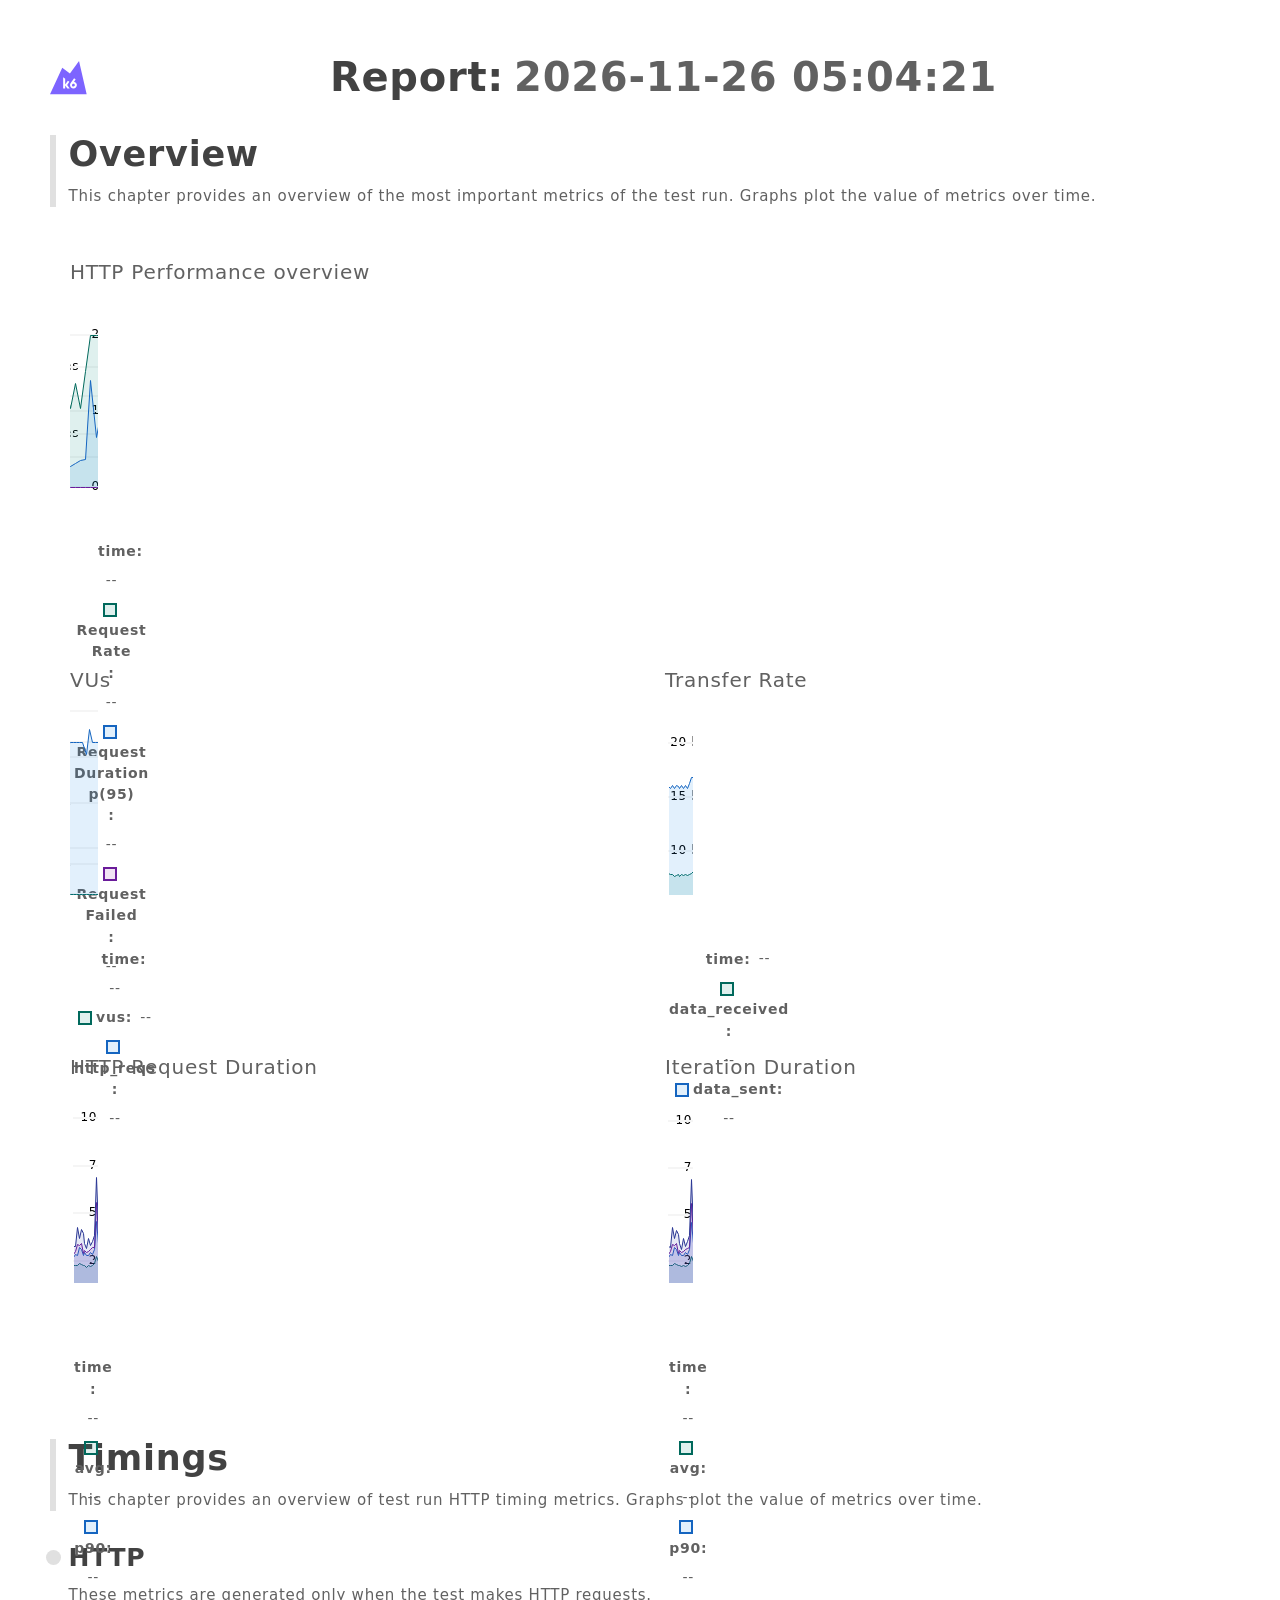
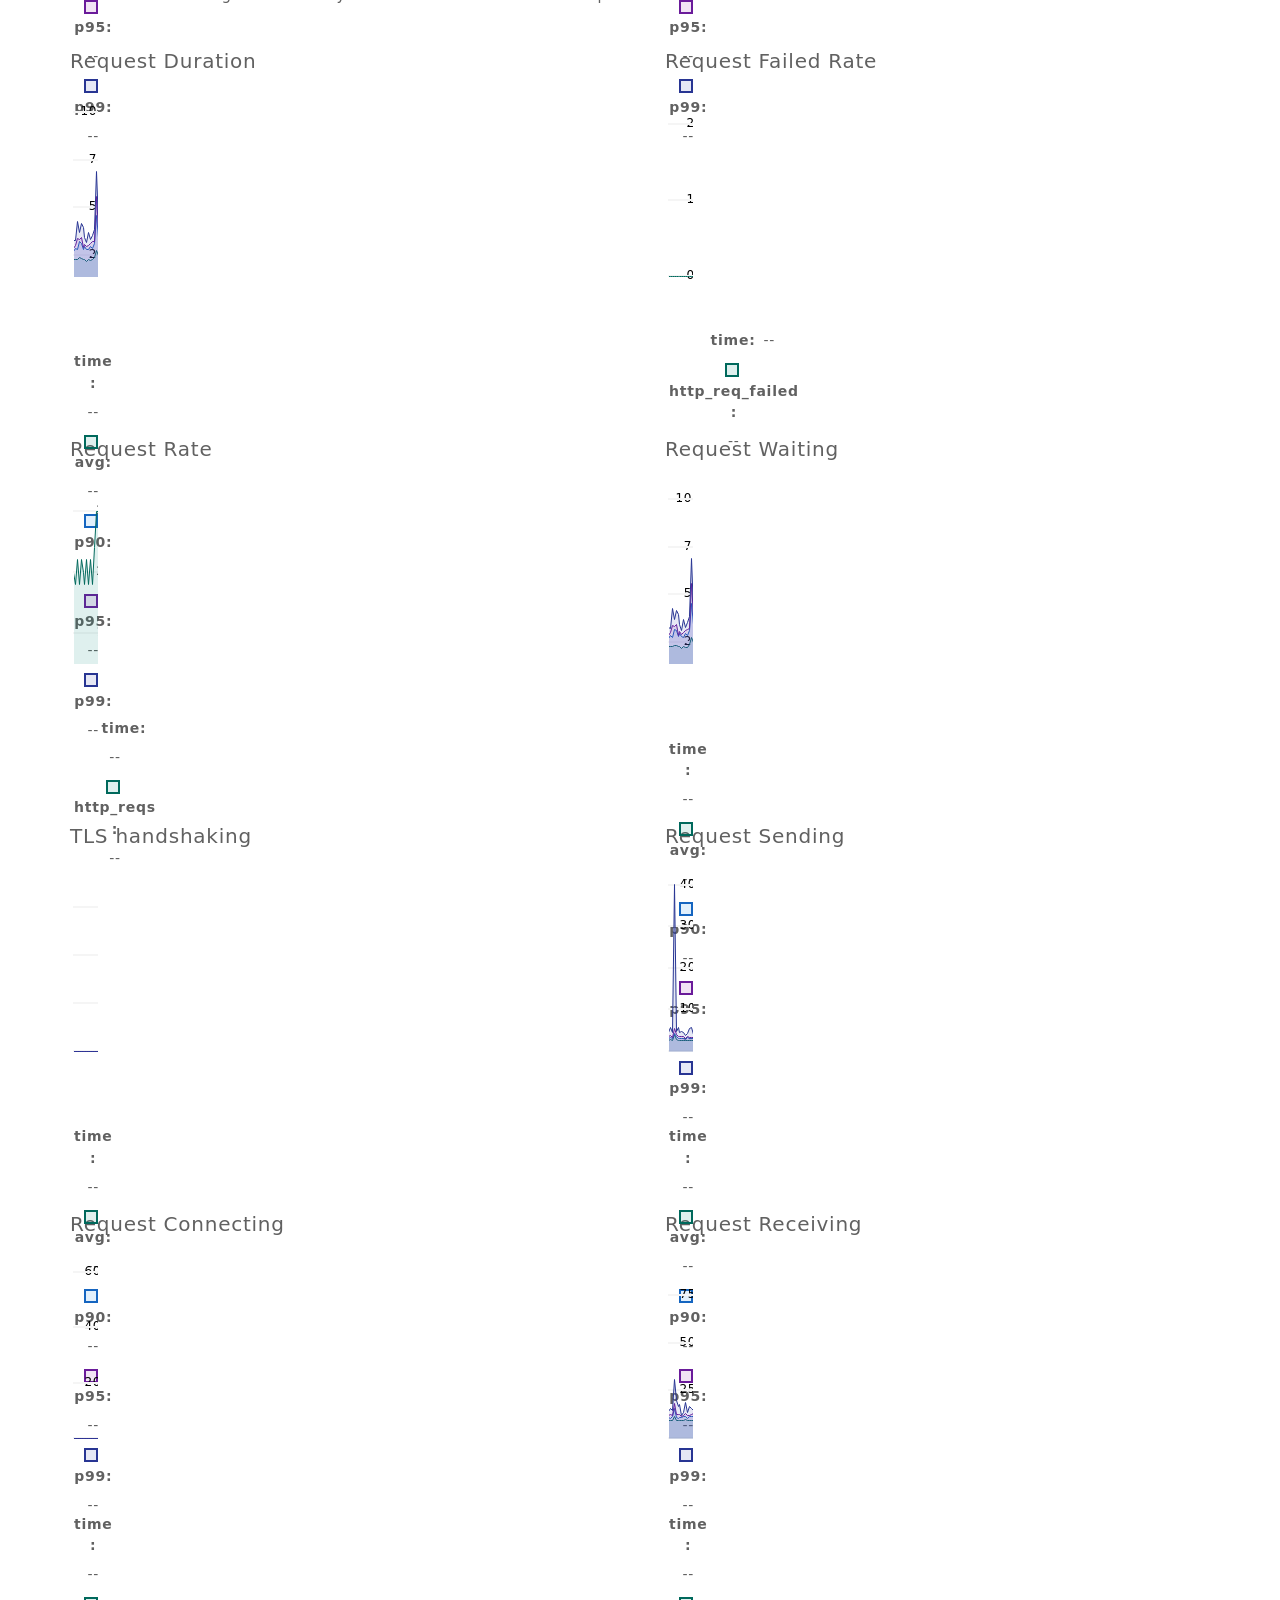
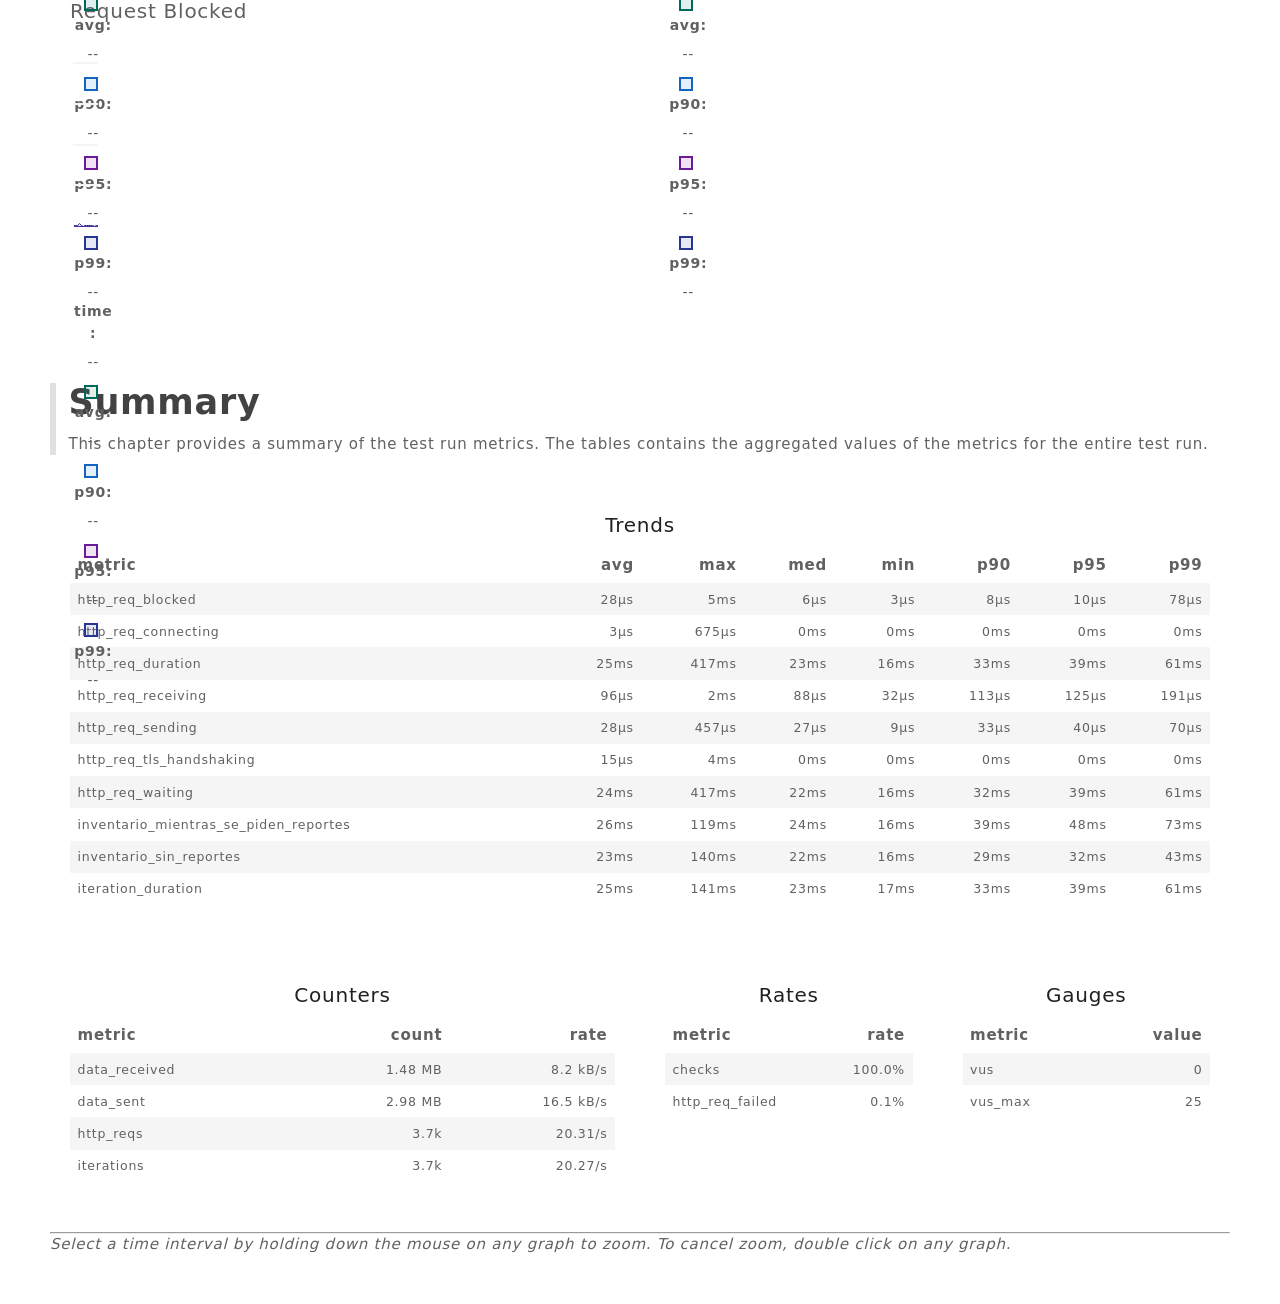
<file: resultados/k6/reportes.html>
<!doctype html>
<html lang="en">
  <head>
    <meta charset="UTF-8" />
    <link
      rel="icon"
      type="image/svg+xml"
      href="[data-uri]" />
    <meta name="viewport" content="width=device-width, initial-scale=1.0" />
    <title>k6 report</title>
    <script type="module" crossorigin>(function(){const t=document.createElement("link").relList;if(t&&t.supports&&t.supports("modulepreload"))return;for(const l of document.querySelectorAll('link[rel="modulepreload"]'))r(l);new MutationObserver(l=>{for(const i of l)if(i.type==="childList")for(const a of i.addedNodes)a.tagName==="LINK"&&a.rel==="modulepreload"&&r(a)}).observe(document,{childList:!0,subtree:!0});function n(l){const i={};return l.integrity&&(i.integrity=l.integrity),l.referrerPolicy&&(i.referrerPolicy=l.referrerPolicy),l.crossOrigin==="use-credentials"?i.credentials="include":l.crossOrigin==="anonymous"?i.credentials="omit":i.credentials="same-origin",i}function r(l){if(l.ep)return;l.ep=!0;const i=n(l);fetch(l.href,i)}})();var Ar,ae,zo,pn,xs,Vo,Uo,Wo,hi,Yl,ql,Ko,Zr={},Jr=[],zu=/acit|ex(?:s|g|n|p|$)|rph|grid|ows|mnc|ntw|ine[ch]|zoo|^ord|itera/i,Mr=Array.isArray;function Kt(e,t){for(var n in t)e[n]=t[n];return e}function _i(e){e&&e.parentNode&&e.parentNode.removeChild(e)}function mt(e,t,n){var r,l,i,a={};for(i in t)i=="key"?r=t[i]:i=="ref"?l=t[i]:a[i]=t[i];if(arguments.length>2&&(a.children=arguments.length>3?Ar.call(arguments,2):n),typeof e=="function"&&e.defaultProps!=null)for(i in e.defaultProps)a[i]===void 0&&(a[i]=e.defaultProps[i]);return wr(e,a,r,l,null)}function wr(e,t,n,r,l){var i={type:e,props:t,key:n,ref:r,__k:null,__:null,__b:0,__e:null,__c:null,constructor:void 0,__v:l??++zo,__i:-1,__u:0};return l==null&&ae.vnode!=null&&ae.vnode(i),i}function Go(){return{current:null}}function $t(e){return e.children}function Bt(e,t){this.props=e,this.context=t}function Zn(e,t){if(t==null)return e.__?Zn(e.__,e.__i+1):null;for(var n;t<e.__k.length;t++)if((n=e.__k[t])!=null&&n.__e!=null)return n.__e;return typeof e.type=="function"?Zn(e):null}function Vu(e){if(e.__P&&e.__d){var t=e.__v,n=t.__e,r=[],l=[],i=Kt({},t);i.__v=t.__v+1,ae.vnode&&ae.vnode(i),pi(e.__P,i,t,e.__n,e.__P.namespaceURI,32&t.__u?[n]:null,r,n??Zn(t),!!(32&t.__u),l),i.__v=t.__v,i.__.__k[i.__i]=i,Jo(r,i,l),t.__e=t.__=null,i.__e!=n&&Yo(i)}}function Yo(e){if((e=e.__)!=null&&e.__c!=null)return e.__e=e.__c.base=null,e.__k.some(function(t){if(t!=null&&t.__e!=null)return e.__e=e.__c.base=t.__e}),Yo(e)}function Zl(e){(!e.__d&&(e.__d=!0)&&pn.push(e)&&!Qr.__r++||xs!=ae.debounceRendering)&&((xs=ae.debounceRendering)||Vo)(Qr)}function Qr(){try{for(var e,t=1;pn.length;)pn.length>t&&pn.sort(Uo),e=pn.shift(),t=pn.length,Vu(e)}finally{pn.length=Qr.__r=0}}function qo(e,t,n,r,l,i,a,_,p,o,h){var c,m,y,b,E,T,M,S=r&&r.__k||Jr,L=t.length;for(p=Uu(n,t,S,p,L),c=0;c<L;c++)(y=n.__k[c])!=null&&(m=y.__i!=-1&&S[y.__i]||Zr,y.__i=c,T=pi(e,y,m,l,i,a,_,p,o,h),b=y.__e,y.ref&&m.ref!=y.ref&&(m.ref&&di(m.ref,null,y),h.push(y.ref,y.__c||b,y)),E==null&&b!=null&&(E=b),(M=!!(4&y.__u))||m.__k===y.__k?p=Zo(y,p,e,M):typeof y.type=="function"&&T!==void 0?p=T:b&&(p=b.nextSibling),y.__u&=-7);return n.__e=E,p}function Uu(e,t,n,r,l){var i,a,_,p,o,h=n.length,c=h,m=0;for(e.__k=new Array(l),i=0;i<l;i++)(a=t[i])!=null&&typeof a!="boolean"&&typeof a!="function"?(typeof a=="string"||typeof a=="number"||typeof a=="bigint"||a.constructor==String?a=e.__k[i]=wr(null,a,null,null,null):Mr(a)?a=e.__k[i]=wr($t,{children:a},null,null,null):a.constructor===void 0&&a.__b>0?a=e.__k[i]=wr(a.type,a.props,a.key,a.ref?a.ref:null,a.__v):e.__k[i]=a,p=i+m,a.__=e,a.__b=e.__b+1,_=null,(o=a.__i=Wu(a,n,p,c))!=-1&&(c--,(_=n[o])&&(_.__u|=2)),_==null||_.__v==null?(o==-1&&(l>h?m--:l<h&&m++),typeof a.type!="function"&&(a.__u|=4)):o!=p&&(o==p-1?m--:o==p+1?m++:(o>p?m--:m++,a.__u|=4))):e.__k[i]=null;if(c)for(i=0;i<h;i++)(_=n[i])!=null&&(2&_.__u)==0&&(_.__e==r&&(r=Zn(_)),Xo(_,_));return r}function Zo(e,t,n,r){var l,i;if(typeof e.type=="function"){for(l=e.__k,i=0;l&&i<l.length;i++)l[i]&&(l[i].__=e,t=Zo(l[i],t,n,r));return t}e.__e!=t&&(r&&(t&&e.type&&!t.parentNode&&(t=Zn(e)),n.insertBefore(e.__e,t||null)),t=e.__e);do t=t&&t.nextSibling;while(t!=null&&t.nodeType==8);return t}function en(e,t){return t=t||[],e==null||typeof e=="boolean"||(Mr(e)?e.some(function(n){en(n,t)}):t.push(e)),t}function Wu(e,t,n,r){var l,i,a,_=e.key,p=e.type,o=t[n],h=o!=null&&(2&o.__u)==0;if(o===null&&_==null||h&&_==o.key&&p==o.type)return n;if(r>(h?1:0)){for(l=n-1,i=n+1;l>=0||i<t.length;)if((o=t[a=l>=0?l--:i++])!=null&&(2&o.__u)==0&&_==o.key&&p==o.type)return a}return-1}function Ss(e,t,n){t[0]=="-"?e.setProperty(t,n??""):e[t]=n==null?"":typeof n!="number"||zu.test(t)?n:n+"px"}function jr(e,t,n,r,l){var i,a;e:if(t=="style")if(typeof n=="string")e.style.cssText=n;else{if(typeof r=="string"&&(e.style.cssText=r=""),r)for(t in r)n&&t in n||Ss(e.style,t,"");if(n)for(t in n)r&&n[t]==r[t]||Ss(e.style,t,n[t])}else if(t[0]=="o"&&t[1]=="n")i=t!=(t=t.replace(Wo,"$1")),a=t.toLowerCase(),t=a in e||t=="onFocusOut"||t=="onFocusIn"?a.slice(2):t.slice(2),e.l||(e.l={}),e.l[t+i]=n,n?r?n.u=r.u:(n.u=hi,e.addEventListener(t,i?ql:Yl,i)):e.removeEventListener(t,i?ql:Yl,i);else{if(l=="http://www.w3.org/2000/svg")t=t.replace(/xlink(H|:h)/,"h").replace(/sName$/,"s");else if(t!="width"&&t!="height"&&t!="href"&&t!="list"&&t!="form"&&t!="tabIndex"&&t!="download"&&t!="rowSpan"&&t!="colSpan"&&t!="role"&&t!="popover"&&t in e)try{e[t]=n??"";break e}catch{}typeof n=="function"||(n==null||n===!1&&t[4]!="-"?e.removeAttribute(t):e.setAttribute(t,t=="popover"&&n==1?"":n))}}function ks(e){return function(t){if(this.l){var n=this.l[t.type+e];if(t.t==null)t.t=hi++;else if(t.t<n.u)return;return n(ae.event?ae.event(t):t)}}}function pi(e,t,n,r,l,i,a,_,p,o){var h,c,m,y,b,E,T,M,S,L,C,$,O,I,z,B=t.type;if(t.constructor!==void 0)return null;128&n.__u&&(p=!!(32&n.__u),i=[_=t.__e=n.__e]),(h=ae.__b)&&h(t);e:if(typeof B=="function")try{if(M=t.props,S=B.prototype&&B.prototype.render,L=(h=B.contextType)&&r[h.__c],C=h?L?L.props.value:h.__:r,n.__c?T=(c=t.__c=n.__c).__=c.__E:(S?t.__c=c=new B(M,C):(t.__c=c=new Bt(M,C),c.constructor=B,c.render=Gu),L&&L.sub(c),c.state||(c.state={}),c.__n=r,m=c.__d=!0,c.__h=[],c._sb=[]),S&&c.__s==null&&(c.__s=c.state),S&&B.getDerivedStateFromProps!=null&&(c.__s==c.state&&(c.__s=Kt({},c.__s)),Kt(c.__s,B.getDerivedStateFromProps(M,c.__s))),y=c.props,b=c.state,c.__v=t,m)S&&B.getDerivedStateFromProps==null&&c.componentWillMount!=null&&c.componentWillMount(),S&&c.componentDidMount!=null&&c.__h.push(c.componentDidMount);else{if(S&&B.getDerivedStateFromProps==null&&M!==y&&c.componentWillReceiveProps!=null&&c.componentWillReceiveProps(M,C),t.__v==n.__v||!c.__e&&c.shouldComponentUpdate!=null&&c.shouldComponentUpdate(M,c.__s,C)===!1){t.__v!=n.__v&&(c.props=M,c.state=c.__s,c.__d=!1),t.__e=n.__e,t.__k=n.__k,t.__k.some(function(j){j&&(j.__=t)}),Jr.push.apply(c.__h,c._sb),c._sb=[],c.__h.length&&a.push(c);break e}c.componentWillUpdate!=null&&c.componentWillUpdate(M,c.__s,C),S&&c.componentDidUpdate!=null&&c.__h.push(function(){c.componentDidUpdate(y,b,E)})}if(c.context=C,c.props=M,c.__P=e,c.__e=!1,$=ae.__r,O=0,S)c.state=c.__s,c.__d=!1,$&&$(t),h=c.render(c.props,c.state,c.context),Jr.push.apply(c.__h,c._sb),c._sb=[];else do c.__d=!1,$&&$(t),h=c.render(c.props,c.state,c.context),c.state=c.__s;while(c.__d&&++O<25);c.state=c.__s,c.getChildContext!=null&&(r=Kt(Kt({},r),c.getChildContext())),S&&!m&&c.getSnapshotBeforeUpdate!=null&&(E=c.getSnapshotBeforeUpdate(y,b)),I=h!=null&&h.type===$t&&h.key==null?Qo(h.props.children):h,_=qo(e,Mr(I)?I:[I],t,n,r,l,i,a,_,p,o),c.base=t.__e,t.__u&=-161,c.__h.length&&a.push(c),T&&(c.__E=c.__=null)}catch(j){if(t.__v=null,p||i!=null)if(j.then){for(t.__u|=p?160:128;_&&_.nodeType==8&&_.nextSibling;)_=_.nextSibling;i[i.indexOf(_)]=null,t.__e=_}else{for(z=i.length;z--;)_i(i[z]);Jl(t)}else t.__e=n.__e,t.__k=n.__k,j.then||Jl(t);ae.__e(j,t,n)}else i==null&&t.__v==n.__v?(t.__k=n.__k,t.__e=n.__e):_=t.__e=Ku(n.__e,t,n,r,l,i,a,p,o);return(h=ae.diffed)&&h(t),128&t.__u?void 0:_}function Jl(e){e&&(e.__c&&(e.__c.__e=!0),e.__k&&e.__k.some(Jl))}function Jo(e,t,n){for(var r=0;r<n.length;r++)di(n[r],n[++r],n[++r]);ae.__c&&ae.__c(t,e),e.some(function(l){try{e=l.__h,l.__h=[],e.some(function(i){i.call(l)})}catch(i){ae.__e(i,l.__v)}})}function Qo(e){return typeof e!="object"||e==null||e.__b>0?e:Mr(e)?e.map(Qo):Kt({},e)}function Ku(e,t,n,r,l,i,a,_,p){var o,h,c,m,y,b,E,T=n.props||Zr,M=t.props,S=t.type;if(S=="svg"?l="http://www.w3.org/2000/svg":S=="math"?l="http://www.w3.org/1998/Math/MathML":l||(l="http://www.w3.org/1999/xhtml"),i!=null){for(o=0;o<i.length;o++)if((y=i[o])&&"setAttribute"in y==!!S&&(S?y.localName==S:y.nodeType==3)){e=y,i[o]=null;break}}if(e==null){if(S==null)return document.createTextNode(M);e=document.createElementNS(l,S,M.is&&M),_&&(ae.__m&&ae.__m(t,i),_=!1),i=null}if(S==null)T===M||_&&e.data==M||(e.data=M);else{if(i=i&&Ar.call(e.childNodes),!_&&i!=null)for(T={},o=0;o<e.attributes.length;o++)T[(y=e.attributes[o]).name]=y.value;for(o in T)y=T[o],o=="dangerouslySetInnerHTML"?c=y:o=="children"||o in M||o=="value"&&"defaultValue"in M||o=="checked"&&"defaultChecked"in M||jr(e,o,null,y,l);for(o in M)y=M[o],o=="children"?m=y:o=="dangerouslySetInnerHTML"?h=y:o=="value"?b=y:o=="checked"?E=y:_&&typeof y!="function"||T[o]===y||jr(e,o,y,T[o],l);if(h)_||c&&(h.__html==c.__html||h.__html==e.innerHTML)||(e.innerHTML=h.__html),t.__k=[];else if(c&&(e.innerHTML=""),qo(t.type=="template"?e.content:e,Mr(m)?m:[m],t,n,r,S=="foreignObject"?"http://www.w3.org/1999/xhtml":l,i,a,i?i[0]:n.__k&&Zn(n,0),_,p),i!=null)for(o=i.length;o--;)_i(i[o]);_||(o="value",S=="progress"&&b==null?e.removeAttribute("value"):b!=null&&(b!==e[o]||S=="progress"&&!b||S=="option"&&b!=T[o])&&jr(e,o,b,T[o],l),o="checked",E!=null&&E!=e[o]&&jr(e,o,E,T[o],l))}return e}function di(e,t,n){try{if(typeof e=="function"){var r=typeof e.__u=="function";r&&e.__u(),r&&t==null||(e.__u=e(t))}else e.current=t}catch(l){ae.__e(l,n)}}function Xo(e,t,n){var r,l;if(ae.unmount&&ae.unmount(e),(r=e.ref)&&(r.current&&r.current!=e.__e||di(r,null,t)),(r=e.__c)!=null){if(r.componentWillUnmount)try{r.componentWillUnmount()}catch(i){ae.__e(i,t)}r.base=r.__P=null}if(r=e.__k)for(l=0;l<r.length;l++)r[l]&&Xo(r[l],t,n||typeof e.type!="function");n||_i(e.__e),e.__c=e.__=e.__e=void 0}function Gu(e,t,n){return this.constructor(e,n)}function Jn(e,t,n){var r,l,i,a;t==document&&(t=document.documentElement),ae.__&&ae.__(e,t),l=(r=typeof n=="function")?null:n&&n.__k||t.__k,i=[],a=[],pi(t,e=(!r&&n||t).__k=mt($t,null,[e]),l||Zr,Zr,t.namespaceURI,!r&&n?[n]:l?null:t.firstChild?Ar.call(t.childNodes):null,i,!r&&n?n:l?l.__e:t.firstChild,r,a),Jo(i,e,a)}function ea(e,t){Jn(e,t,ea)}function Yu(e,t,n){var r,l,i,a,_=Kt({},e.props);for(i in e.type&&e.type.defaultProps&&(a=e.type.defaultProps),t)i=="key"?r=t[i]:i=="ref"?l=t[i]:_[i]=t[i]===void 0&&a!=null?a[i]:t[i];return arguments.length>2&&(_.children=arguments.length>3?Ar.call(arguments,2):n),wr(e.type,_,r||e.key,l||e.ref,null)}function ta(e){function t(n){var r,l;return this.getChildContext||(r=new Set,(l={})[t.__c]=this,this.getChildContext=function(){return l},this.componentWillUnmount=function(){r=null},this.shouldComponentUpdate=function(i){this.props.value!=i.value&&r.forEach(function(a){a.__e=!0,Zl(a)})},this.sub=function(i){r.add(i);var a=i.componentWillUnmount;i.componentWillUnmount=function(){r&&r.delete(i),a&&a.call(i)}}),n.children}return t.__c="__cC"+Ko++,t.__=e,t.Provider=t.__l=(t.Consumer=function(n,r){return n.children(r)}).contextType=t,t}Ar=Jr.slice,ae={__e:function(e,t,n,r){for(var l,i,a;t=t.__;)if((l=t.__c)&&!l.__)try{if((i=l.constructor)&&i.getDerivedStateFromError!=null&&(l.setState(i.getDerivedStateFromError(e)),a=l.__d),l.componentDidCatch!=null&&(l.componentDidCatch(e,r||{}),a=l.__d),a)return l.__E=l}catch(_){e=_}throw e}},zo=0,Bt.prototype.setState=function(e,t){var n;n=this.__s!=null&&this.__s!=this.state?this.__s:this.__s=Kt({},this.state),typeof e=="function"&&(e=e(Kt({},n),this.props)),e&&Kt(n,e),e!=null&&this.__v&&(t&&this._sb.push(t),Zl(this))},Bt.prototype.forceUpdate=function(e){this.__v&&(this.__e=!0,e&&this.__h.push(e),Zl(this))},Bt.prototype.render=$t,pn=[],Vo=typeof Promise=="function"?Promise.prototype.then.bind(Promise.resolve()):setTimeout,Uo=function(e,t){return e.__v.__b-t.__v.__b},Qr.__r=0,Wo=/(PointerCapture)$|Capture$/i,hi=0,Yl=ks(!1),ql=ks(!0),Ko=0;var qu=0;function ne(e,t,n,r,l,i){t||(t={});var a,_,p=t;if("ref"in p)for(_ in p={},t)_=="ref"?a=t[_]:p[_]=t[_];var o={type:e,props:p,key:n,ref:a,__k:null,__:null,__b:0,__e:null,__c:null,constructor:void 0,__v:--qu,__i:-1,__u:0,__source:l,__self:i};if(typeof e=="function"&&(a=e.defaultProps))for(_ in a)p[_]===void 0&&(p[_]=a[_]);return ae.vnode&&ae.vnode(o),o}function mi(e){return e&&e.__esModule&&Object.prototype.hasOwnProperty.call(e,"default")?e.default:e}function na(e){if(Object.prototype.hasOwnProperty.call(e,"__esModule"))return e;var t=e.default;if(typeof t=="function"){var n=function r(){var l=!1;try{l=this instanceof r}catch{}return l?Reflect.construct(t,arguments,this.constructor):t.apply(this,arguments)};n.prototype=t.prototype}else n={};return Object.defineProperty(n,"__esModule",{value:!0}),Object.keys(e).forEach(function(r){var l=Object.getOwnPropertyDescriptor(e,r);Object.defineProperty(n,r,l.get?l:{enumerable:!0,get:function(){return e[r]}})}),n}var Fl={},Es;function Zu(){return Es||(Es=1,(function(e){(function(t){function n(f){return f!==null?Object.prototype.toString.call(f)==="[object Array]":!1}function r(f){return f!==null?Object.prototype.toString.call(f)==="[object Object]":!1}function l(f,g){if(f===g)return!0;var x=Object.prototype.toString.call(f);if(x!==Object.prototype.toString.call(g))return!1;if(n(f)===!0){if(f.length!==g.length)return!1;for(var A=0;A<f.length;A++)if(l(f[A],g[A])===!1)return!1;return!0}if(r(f)===!0){var N={};for(var V in f)if(hasOwnProperty.call(f,V)){if(l(f[V],g[V])===!1)return!1;N[V]=!0}for(var ee in g)if(hasOwnProperty.call(g,ee)&&N[ee]!==!0)return!1;return!0}return!1}function i(f){if(f===""||f===!1||f===null)return!0;if(n(f)&&f.length===0)return!0;if(r(f)){for(var g in f)if(f.hasOwnProperty(g))return!1;return!0}else return!1}function a(f){for(var g=Object.keys(f),x=[],A=0;A<g.length;A++)x.push(f[g[A]]);return x}var _;typeof String.prototype.trimLeft=="function"?_=function(f){return f.trimLeft()}:_=function(f){return f.match(/^\s*(.*)/)[1]};var p=0,o=1,h=2,c=3,m=4,y=5,b=6,E=7,T=8,M=9,S={0:"number",1:"any",2:"string",3:"array",4:"object",5:"boolean",6:"expression",7:"null",8:"Array<number>",9:"Array<string>"},L="EOF",C="UnquotedIdentifier",$="QuotedIdentifier",O="Rbracket",I="Rparen",z="Comma",B="Colon",j="Rbrace",R="Number",Q="Current",H="Expref",J="Pipe",G="Or",le="And",Y="EQ",We="GT",Se="LT",fe="GTE",de="LTE",ue="NE",q="Flatten",Te="Star",$e="Filter",be="Dot",pe="Not",rt="Lbrace",je="Lbracket",ke="Lparen",ht="Literal",kt={".":be,"*":Te,",":z,":":B,"{":rt,"}":j,"]":O,"(":ke,")":I,"@":Q},_t={"<":!0,">":!0,"=":!0,"!":!0},jt={" ":!0,"	":!0,"\n":!0};function ln(f){return f>="a"&&f<="z"||f>="A"&&f<="Z"||f==="_"}function Gt(f){return f>="0"&&f<="9"||f==="-"}function vn(f){return f>="a"&&f<="z"||f>="A"&&f<="Z"||f>="0"&&f<="9"||f==="_"}function sn(){}sn.prototype={tokenize:function(f){var g=[];this._current=0;for(var x,A,N;this._current<f.length;)if(ln(f[this._current]))x=this._current,A=this._consumeUnquotedIdentifier(f),g.push({type:C,value:A,start:x});else if(kt[f[this._current]]!==void 0)g.push({type:kt[f[this._current]],value:f[this._current],start:this._current}),this._current++;else if(Gt(f[this._current]))N=this._consumeNumber(f),g.push(N);else if(f[this._current]==="[")N=this._consumeLBracket(f),g.push(N);else if(f[this._current]==='"')x=this._current,A=this._consumeQuotedIdentifier(f),g.push({type:$,value:A,start:x});else if(f[this._current]==="'")x=this._current,A=this._consumeRawStringLiteral(f),g.push({type:ht,value:A,start:x});else if(f[this._current]==="`"){x=this._current;var V=this._consumeLiteral(f);g.push({type:ht,value:V,start:x})}else if(_t[f[this._current]]!==void 0)g.push(this._consumeOperator(f));else if(jt[f[this._current]]!==void 0)this._current++;else if(f[this._current]==="&")x=this._current,this._current++,f[this._current]==="&"?(this._current++,g.push({type:le,value:"&&",start:x})):g.push({type:H,value:"&",start:x});else if(f[this._current]==="|")x=this._current,this._current++,f[this._current]==="|"?(this._current++,g.push({type:G,value:"||",start:x})):g.push({type:J,value:"|",start:x});else{var ee=new Error("Unknown character:"+f[this._current]);throw ee.name="LexerError",ee}return g},_consumeUnquotedIdentifier:function(f){var g=this._current;for(this._current++;this._current<f.length&&vn(f[this._current]);)this._current++;return f.slice(g,this._current)},_consumeQuotedIdentifier:function(f){var g=this._current;this._current++;for(var x=f.length;f[this._current]!=='"'&&this._current<x;){var A=this._current;f[A]==="\\"&&(f[A+1]==="\\"||f[A+1]==='"')?A+=2:A++,this._current=A}return this._current++,JSON.parse(f.slice(g,this._current))},_consumeRawStringLiteral:function(f){var g=this._current;this._current++;for(var x=f.length;f[this._current]!=="'"&&this._current<x;){var A=this._current;f[A]==="\\"&&(f[A+1]==="\\"||f[A+1]==="'")?A+=2:A++,this._current=A}this._current++;var N=f.slice(g+1,this._current-1);return N.replace("\\'","'")},_consumeNumber:function(f){var g=this._current;this._current++;for(var x=f.length;Gt(f[this._current])&&this._current<x;)this._current++;var A=parseInt(f.slice(g,this._current));return{type:R,value:A,start:g}},_consumeLBracket:function(f){var g=this._current;return this._current++,f[this._current]==="?"?(this._current++,{type:$e,value:"[?",start:g}):f[this._current]==="]"?(this._current++,{type:q,value:"[]",start:g}):{type:je,value:"[",start:g}},_consumeOperator:function(f){var g=this._current,x=f[g];if(this._current++,x==="!")return f[this._current]==="="?(this._current++,{type:ue,value:"!=",start:g}):{type:pe,value:"!",start:g};if(x==="<")return f[this._current]==="="?(this._current++,{type:de,value:"<=",start:g}):{type:Se,value:"<",start:g};if(x===">")return f[this._current]==="="?(this._current++,{type:fe,value:">=",start:g}):{type:We,value:">",start:g};if(x==="="&&f[this._current]==="=")return this._current++,{type:Y,value:"==",start:g}},_consumeLiteral:function(f){this._current++;for(var g=this._current,x=f.length,A;f[this._current]!=="`"&&this._current<x;){var N=this._current;f[N]==="\\"&&(f[N+1]==="\\"||f[N+1]==="`")?N+=2:N++,this._current=N}var V=_(f.slice(g,this._current));return V=V.replace("\\`","`"),this._looksLikeJSON(V)?A=JSON.parse(V):A=JSON.parse('"'+V+'"'),this._current++,A},_looksLikeJSON:function(f){var g='[{"',x=["true","false","null"],A="-0123456789";if(f==="")return!1;if(g.indexOf(f[0])>=0)return!0;if(x.indexOf(f)>=0)return!0;if(A.indexOf(f[0])>=0)try{return JSON.parse(f),!0}catch{return!1}else return!1}};var re={};re[L]=0,re[C]=0,re[$]=0,re[O]=0,re[I]=0,re[z]=0,re[j]=0,re[R]=0,re[Q]=0,re[H]=0,re[J]=1,re[G]=2,re[le]=3,re[Y]=5,re[We]=5,re[Se]=5,re[fe]=5,re[de]=5,re[ue]=5,re[q]=9,re[Te]=20,re[$e]=21,re[be]=40,re[pe]=45,re[rt]=50,re[je]=55,re[ke]=60;function Ke(){}Ke.prototype={parse:function(f){this._loadTokens(f),this.index=0;var g=this.expression(0);if(this._lookahead(0)!==L){var x=this._lookaheadToken(0),A=new Error("Unexpected token type: "+x.type+", value: "+x.value);throw A.name="ParserError",A}return g},_loadTokens:function(f){var g=new sn,x=g.tokenize(f);x.push({type:L,value:"",start:f.length}),this.tokens=x},expression:function(f){var g=this._lookaheadToken(0);this._advance();for(var x=this.nud(g),A=this._lookahead(0);f<re[A];)this._advance(),x=this.led(A,x),A=this._lookahead(0);return x},_lookahead:function(f){return this.tokens[this.index+f].type},_lookaheadToken:function(f){return this.tokens[this.index+f]},_advance:function(){this.index++},nud:function(f){var g,x,A;switch(f.type){case ht:return{type:"Literal",value:f.value};case C:return{type:"Field",name:f.value};case $:var N={type:"Field",name:f.value};if(this._lookahead(0)===ke)throw new Error("Quoted identifier not allowed for function names.");return N;case pe:return x=this.expression(re.Not),{type:"NotExpression",children:[x]};case Te:return g={type:"Identity"},x=null,this._lookahead(0)===O?x={type:"Identity"}:x=this._parseProjectionRHS(re.Star),{type:"ValueProjection",children:[g,x]};case $e:return this.led(f.type,{type:"Identity"});case rt:return this._parseMultiselectHash();case q:return g={type:q,children:[{type:"Identity"}]},x=this._parseProjectionRHS(re.Flatten),{type:"Projection",children:[g,x]};case je:return this._lookahead(0)===R||this._lookahead(0)===B?(x=this._parseIndexExpression(),this._projectIfSlice({type:"Identity"},x)):this._lookahead(0)===Te&&this._lookahead(1)===O?(this._advance(),this._advance(),x=this._parseProjectionRHS(re.Star),{type:"Projection",children:[{type:"Identity"},x]}):this._parseMultiselectList();case Q:return{type:Q};case H:return A=this.expression(re.Expref),{type:"ExpressionReference",children:[A]};case ke:for(var V=[];this._lookahead(0)!==I;)this._lookahead(0)===Q?(A={type:Q},this._advance()):A=this.expression(0),V.push(A);return this._match(I),V[0];default:this._errorToken(f)}},led:function(f,g){var x;switch(f){case be:var A=re.Dot;return this._lookahead(0)!==Te?(x=this._parseDotRHS(A),{type:"Subexpression",children:[g,x]}):(this._advance(),x=this._parseProjectionRHS(A),{type:"ValueProjection",children:[g,x]});case J:return x=this.expression(re.Pipe),{type:J,children:[g,x]};case G:return x=this.expression(re.Or),{type:"OrExpression",children:[g,x]};case le:return x=this.expression(re.And),{type:"AndExpression",children:[g,x]};case ke:for(var N=g.name,V=[],ee,se;this._lookahead(0)!==I;)this._lookahead(0)===Q?(ee={type:Q},this._advance()):ee=this.expression(0),this._lookahead(0)===z&&this._match(z),V.push(ee);return this._match(I),se={type:"Function",name:N,children:V},se;case $e:var we=this.expression(0);return this._match(O),this._lookahead(0)===q?x={type:"Identity"}:x=this._parseProjectionRHS(re.Filter),{type:"FilterProjection",children:[g,x,we]};case q:var He={type:q,children:[g]},Le=this._parseProjectionRHS(re.Flatten);return{type:"Projection",children:[He,Le]};case Y:case ue:case We:case fe:case Se:case de:return this._parseComparator(g,f);case je:var te=this._lookaheadToken(0);return te.type===R||te.type===B?(x=this._parseIndexExpression(),this._projectIfSlice(g,x)):(this._match(Te),this._match(O),x=this._parseProjectionRHS(re.Star),{type:"Projection",children:[g,x]});default:this._errorToken(this._lookaheadToken(0))}},_match:function(f){if(this._lookahead(0)===f)this._advance();else{var g=this._lookaheadToken(0),x=new Error("Expected "+f+", got: "+g.type);throw x.name="ParserError",x}},_errorToken:function(f){var g=new Error("Invalid token ("+f.type+'): "'+f.value+'"');throw g.name="ParserError",g},_parseIndexExpression:function(){if(this._lookahead(0)===B||this._lookahead(1)===B)return this._parseSliceExpression();var f={type:"Index",value:this._lookaheadToken(0).value};return this._advance(),this._match(O),f},_projectIfSlice:function(f,g){var x={type:"IndexExpression",children:[f,g]};return g.type==="Slice"?{type:"Projection",children:[x,this._parseProjectionRHS(re.Star)]}:x},_parseSliceExpression:function(){for(var f=[null,null,null],g=0,x=this._lookahead(0);x!==O&&g<3;){if(x===B)g++,this._advance();else if(x===R)f[g]=this._lookaheadToken(0).value,this._advance();else{var A=this._lookahead(0),N=new Error("Syntax error, unexpected token: "+A.value+"("+A.type+")");throw N.name="Parsererror",N}x=this._lookahead(0)}return this._match(O),{type:"Slice",children:f}},_parseComparator:function(f,g){var x=this.expression(re[g]);return{type:"Comparator",name:g,children:[f,x]}},_parseDotRHS:function(f){var g=this._lookahead(0),x=[C,$,Te];if(x.indexOf(g)>=0)return this.expression(f);if(g===je)return this._match(je),this._parseMultiselectList();if(g===rt)return this._match(rt),this._parseMultiselectHash()},_parseProjectionRHS:function(f){var g;if(re[this._lookahead(0)]<10)g={type:"Identity"};else if(this._lookahead(0)===je)g=this.expression(f);else if(this._lookahead(0)===$e)g=this.expression(f);else if(this._lookahead(0)===be)this._match(be),g=this._parseDotRHS(f);else{var x=this._lookaheadToken(0),A=new Error("Sytanx error, unexpected token: "+x.value+"("+x.type+")");throw A.name="ParserError",A}return g},_parseMultiselectList:function(){for(var f=[];this._lookahead(0)!==O;){var g=this.expression(0);if(f.push(g),this._lookahead(0)===z&&(this._match(z),this._lookahead(0)===O))throw new Error("Unexpected token Rbracket")}return this._match(O),{type:"MultiSelectList",children:f}},_parseMultiselectHash:function(){for(var f=[],g=[C,$],x,A,N,V;;){if(x=this._lookaheadToken(0),g.indexOf(x.type)<0)throw new Error("Expecting an identifier token, got: "+x.type);if(A=x.value,this._advance(),this._match(B),N=this.expression(0),V={type:"KeyValuePair",name:A,value:N},f.push(V),this._lookahead(0)===z)this._match(z);else if(this._lookahead(0)===j){this._match(j);break}}return{type:"MultiSelectHash",children:f}}};function Yt(f){this.runtime=f}Yt.prototype={search:function(f,g){return this.visit(f,g)},visit:function(f,g){var x,A,N,V,ee,se,we,He,Le,te;switch(f.type){case"Field":return g!==null&&r(g)?(se=g[f.name],se===void 0?null:se):null;case"Subexpression":for(N=this.visit(f.children[0],g),te=1;te<f.children.length;te++)if(N=this.visit(f.children[1],N),N===null)return null;return N;case"IndexExpression":return we=this.visit(f.children[0],g),He=this.visit(f.children[1],we),He;case"Index":if(!n(g))return null;var st=f.value;return st<0&&(st=g.length+st),N=g[st],N===void 0&&(N=null),N;case"Slice":if(!n(g))return null;var Zt=f.children.slice(0),on=this.computeSliceParams(g.length,Zt),ot=on[0],On=on[1],Dn=on[2];if(N=[],Dn>0)for(te=ot;te<On;te+=Dn)N.push(g[te]);else for(te=ot;te>On;te+=Dn)N.push(g[te]);return N;case"Projection":var vt=this.visit(f.children[0],g);if(!n(vt))return null;for(Le=[],te=0;te<vt.length;te++)A=this.visit(f.children[1],vt[te]),A!==null&&Le.push(A);return Le;case"ValueProjection":if(vt=this.visit(f.children[0],g),!r(vt))return null;Le=[];var Cr=a(vt);for(te=0;te<Cr.length;te++)A=this.visit(f.children[1],Cr[te]),A!==null&&Le.push(A);return Le;case"FilterProjection":if(vt=this.visit(f.children[0],g),!n(vt))return null;var or=[],Or=[];for(te=0;te<vt.length;te++)x=this.visit(f.children[2],vt[te]),i(x)||or.push(vt[te]);for(var ar=0;ar<or.length;ar++)A=this.visit(f.children[1],or[ar]),A!==null&&Or.push(A);return Or;case"Comparator":switch(V=this.visit(f.children[0],g),ee=this.visit(f.children[1],g),f.name){case Y:N=l(V,ee);break;case ue:N=!l(V,ee);break;case We:N=V>ee;break;case fe:N=V>=ee;break;case Se:N=V<ee;break;case de:N=V<=ee;break;default:throw new Error("Unknown comparator: "+f.name)}return N;case q:var Ct=this.visit(f.children[0],g);if(!n(Ct))return null;var ze=[];for(te=0;te<Ct.length;te++)A=Ct[te],n(A)?ze.push.apply(ze,A):ze.push(A);return ze;case"Identity":return g;case"MultiSelectList":if(g===null)return null;for(Le=[],te=0;te<f.children.length;te++)Le.push(this.visit(f.children[te],g));return Le;case"MultiSelectHash":if(g===null)return null;Le={};var pt;for(te=0;te<f.children.length;te++)pt=f.children[te],Le[pt.name]=this.visit(pt.value,g);return Le;case"OrExpression":return x=this.visit(f.children[0],g),i(x)&&(x=this.visit(f.children[1],g)),x;case"AndExpression":return V=this.visit(f.children[0],g),i(V)===!0?V:this.visit(f.children[1],g);case"NotExpression":return V=this.visit(f.children[0],g),i(V);case"Literal":return f.value;case J:return we=this.visit(f.children[0],g),this.visit(f.children[1],we);case Q:return g;case"Function":var Jt=[];for(te=0;te<f.children.length;te++)Jt.push(this.visit(f.children[te],g));return this.runtime.callFunction(f.name,Jt);case"ExpressionReference":var Qt=f.children[0];return Qt.jmespathType=H,Qt;default:throw new Error("Unknown node type: "+f.type)}},computeSliceParams:function(f,g){var x=g[0],A=g[1],N=g[2],V=[null,null,null];if(N===null)N=1;else if(N===0){var ee=new Error("Invalid slice, step cannot be 0");throw ee.name="RuntimeError",ee}var se=N<0;return x===null?x=se?f-1:0:x=this.capSliceRange(f,x,N),A===null?A=se?-1:f:A=this.capSliceRange(f,A,N),V[0]=x,V[1]=A,V[2]=N,V},capSliceRange:function(f,g,x){return g<0?(g+=f,g<0&&(g=x<0?-1:0)):g>=f&&(g=x<0?f-1:f),g}};function Et(f){this._interpreter=f,this.functionTable={abs:{_func:this._functionAbs,_signature:[{types:[p]}]},avg:{_func:this._functionAvg,_signature:[{types:[T]}]},ceil:{_func:this._functionCeil,_signature:[{types:[p]}]},contains:{_func:this._functionContains,_signature:[{types:[h,c]},{types:[o]}]},ends_with:{_func:this._functionEndsWith,_signature:[{types:[h]},{types:[h]}]},floor:{_func:this._functionFloor,_signature:[{types:[p]}]},length:{_func:this._functionLength,_signature:[{types:[h,c,m]}]},map:{_func:this._functionMap,_signature:[{types:[b]},{types:[c]}]},max:{_func:this._functionMax,_signature:[{types:[T,M]}]},merge:{_func:this._functionMerge,_signature:[{types:[m],variadic:!0}]},max_by:{_func:this._functionMaxBy,_signature:[{types:[c]},{types:[b]}]},sum:{_func:this._functionSum,_signature:[{types:[T]}]},starts_with:{_func:this._functionStartsWith,_signature:[{types:[h]},{types:[h]}]},min:{_func:this._functionMin,_signature:[{types:[T,M]}]},min_by:{_func:this._functionMinBy,_signature:[{types:[c]},{types:[b]}]},type:{_func:this._functionType,_signature:[{types:[o]}]},keys:{_func:this._functionKeys,_signature:[{types:[m]}]},values:{_func:this._functionValues,_signature:[{types:[m]}]},sort:{_func:this._functionSort,_signature:[{types:[M,T]}]},sort_by:{_func:this._functionSortBy,_signature:[{types:[c]},{types:[b]}]},join:{_func:this._functionJoin,_signature:[{types:[h]},{types:[M]}]},reverse:{_func:this._functionReverse,_signature:[{types:[h,c]}]},to_array:{_func:this._functionToArray,_signature:[{types:[o]}]},to_string:{_func:this._functionToString,_signature:[{types:[o]}]},to_number:{_func:this._functionToNumber,_signature:[{types:[o]}]},not_null:{_func:this._functionNotNull,_signature:[{types:[o],variadic:!0}]}}}Et.prototype={callFunction:function(f,g){var x=this.functionTable[f];if(x===void 0)throw new Error("Unknown function: "+f+"()");return this._validateArgs(f,g,x._signature),x._func.call(this,g)},_validateArgs:function(f,g,x){var A;if(x[x.length-1].variadic){if(g.length<x.length)throw A=x.length===1?" argument":" arguments",new Error("ArgumentError: "+f+"() takes at least"+x.length+A+" but received "+g.length)}else if(g.length!==x.length)throw A=x.length===1?" argument":" arguments",new Error("ArgumentError: "+f+"() takes "+x.length+A+" but received "+g.length);for(var N,V,ee,se=0;se<x.length;se++){ee=!1,N=x[se].types,V=this._getTypeName(g[se]);for(var we=0;we<N.length;we++)if(this._typeMatches(V,N[we],g[se])){ee=!0;break}if(!ee){var He=N.map(function(Le){return S[Le]}).join(",");throw new Error("TypeError: "+f+"() expected argument "+(se+1)+" to be type "+He+" but received type "+S[V]+" instead.")}}},_typeMatches:function(f,g,x){if(g===o)return!0;if(g===M||g===T||g===c){if(g===c)return f===c;if(f===c){var A;g===T?A=p:g===M&&(A=h);for(var N=0;N<x.length;N++)if(!this._typeMatches(this._getTypeName(x[N]),A,x[N]))return!1;return!0}}else return f===g},_getTypeName:function(f){switch(Object.prototype.toString.call(f)){case"[object String]":return h;case"[object Number]":return p;case"[object Array]":return c;case"[object Boolean]":return y;case"[object Null]":return E;case"[object Object]":return f.jmespathType===H?b:m}},_functionStartsWith:function(f){return f[0].lastIndexOf(f[1])===0},_functionEndsWith:function(f){var g=f[0],x=f[1];return g.indexOf(x,g.length-x.length)!==-1},_functionReverse:function(f){var g=this._getTypeName(f[0]);if(g===h){for(var x=f[0],A="",N=x.length-1;N>=0;N--)A+=x[N];return A}else{var V=f[0].slice(0);return V.reverse(),V}},_functionAbs:function(f){return Math.abs(f[0])},_functionCeil:function(f){return Math.ceil(f[0])},_functionAvg:function(f){for(var g=0,x=f[0],A=0;A<x.length;A++)g+=x[A];return g/x.length},_functionContains:function(f){return f[0].indexOf(f[1])>=0},_functionFloor:function(f){return Math.floor(f[0])},_functionLength:function(f){return r(f[0])?Object.keys(f[0]).length:f[0].length},_functionMap:function(f){for(var g=[],x=this._interpreter,A=f[0],N=f[1],V=0;V<N.length;V++)g.push(x.visit(A,N[V]));return g},_functionMerge:function(f){for(var g={},x=0;x<f.length;x++){var A=f[x];for(var N in A)g[N]=A[N]}return g},_functionMax:function(f){if(f[0].length>0){var g=this._getTypeName(f[0][0]);if(g===p)return Math.max.apply(Math,f[0]);for(var x=f[0],A=x[0],N=1;N<x.length;N++)A.localeCompare(x[N])<0&&(A=x[N]);return A}else return null},_functionMin:function(f){if(f[0].length>0){var g=this._getTypeName(f[0][0]);if(g===p)return Math.min.apply(Math,f[0]);for(var x=f[0],A=x[0],N=1;N<x.length;N++)x[N].localeCompare(A)<0&&(A=x[N]);return A}else return null},_functionSum:function(f){for(var g=0,x=f[0],A=0;A<x.length;A++)g+=x[A];return g},_functionType:function(f){switch(this._getTypeName(f[0])){case p:return"number";case h:return"string";case c:return"array";case m:return"object";case y:return"boolean";case b:return"expref";case E:return"null"}},_functionKeys:function(f){return Object.keys(f[0])},_functionValues:function(f){for(var g=f[0],x=Object.keys(g),A=[],N=0;N<x.length;N++)A.push(g[x[N]]);return A},_functionJoin:function(f){var g=f[0],x=f[1];return x.join(g)},_functionToArray:function(f){return this._getTypeName(f[0])===c?f[0]:[f[0]]},_functionToString:function(f){return this._getTypeName(f[0])===h?f[0]:JSON.stringify(f[0])},_functionToNumber:function(f){var g=this._getTypeName(f[0]),x;return g===p?f[0]:g===h&&(x=+f[0],!isNaN(x))?x:null},_functionNotNull:function(f){for(var g=0;g<f.length;g++)if(this._getTypeName(f[g])!==E)return f[g];return null},_functionSort:function(f){var g=f[0].slice(0);return g.sort(),g},_functionSortBy:function(f){var g=f[0].slice(0);if(g.length===0)return g;var x=this._interpreter,A=f[1],N=this._getTypeName(x.visit(A,g[0]));if([p,h].indexOf(N)<0)throw new Error("TypeError");for(var V=this,ee=[],se=0;se<g.length;se++)ee.push([se,g[se]]);ee.sort(function(He,Le){var te=x.visit(A,He[1]),st=x.visit(A,Le[1]);if(V._getTypeName(te)!==N)throw new Error("TypeError: expected "+N+", received "+V._getTypeName(te));if(V._getTypeName(st)!==N)throw new Error("TypeError: expected "+N+", received "+V._getTypeName(st));return te>st?1:te<st?-1:He[0]-Le[0]});for(var we=0;we<ee.length;we++)g[we]=ee[we][1];return g},_functionMaxBy:function(f){for(var g=f[1],x=f[0],A=this.createKeyFunction(g,[p,h]),N=-1/0,V,ee,se=0;se<x.length;se++)ee=A(x[se]),ee>N&&(N=ee,V=x[se]);return V},_functionMinBy:function(f){for(var g=f[1],x=f[0],A=this.createKeyFunction(g,[p,h]),N=1/0,V,ee,se=0;se<x.length;se++)ee=A(x[se]),ee<N&&(N=ee,V=x[se]);return V},createKeyFunction:function(f,g){var x=this,A=this._interpreter,N=function(V){var ee=A.visit(f,V);if(g.indexOf(x._getTypeName(ee))<0){var se="TypeError: expected one of "+g+", received "+x._getTypeName(ee);throw new Error(se)}return ee};return N}};function qt(f){var g=new Ke,x=g.parse(f);return x}function ce(f){var g=new sn;return g.tokenize(f)}function W(f,g){var x=new Ke,A=new Et,N=new Yt(A);A._interpreter=N;var V=x.parse(g);return N.search(V,f)}t.tokenize=ce,t.compile=qt,t.search=W,t.strictDeepEqual=l})(e)})(Fl)),Fl}var Ju=Zu();const Ql=mi(Ju);var _n=(e=>(e.bytes="bytes",e.bps="bps",e.counter="counter",e.rps="rps",e.duration="duration",e.timestamp="timestamp",e.percent="percent",e.unknown="",e))(_n||{}),ra=class{name;aggregate;constructor(e){const[t,n]=e.split(".",2);this.aggregate=n,this.name=t}},Ts="time",vi=class{values;names;_aggregates;constructor({values:e={},names:t=[]}={}){this.values=e,this.names=t,this._aggregates={}}set aggregates(e){for(const t in e){const n=t;this._aggregates[n]=e[n].map(r=>r.replaceAll("(","").replaceAll(")",""))}}onEvent(e){for(const t in e)this.values[t]={...e[t],name:t};this.names=Object.keys(this.values),this.names.sort()}toAggregate(e){const t={};for(let n=0;n<e.length&&n<this.names.length;n++){const r=this.values[this.names[n]];if(!r)continue;const l={},i=r.type?this._aggregates[r.type]:[];for(let a=0;a<e[n].length&&a<i.length;a++)l[i[a]]=e[n][a];t[r.name]=l}return t}find(e){const t=new ra(e);return this.values[t.name]}unit(e,t){const n=this.find(e);if(!n||!t&&e!=Ts)return"";switch(n.type){case"counter":return n.contains==="data"?t=="count"?"bytes":"bps":t=="count"?"counter":"rps";case"rate":return n.contains==="data"?"bps":"percent";case"gauge":switch(n.contains){case"time":return n.name==Ts?"timestamp":"duration";case"data":return"bytes";default:return"counter"}case"trend":switch(n.contains){case"time":return"duration";case"data":return"bps";default:return"rps"}default:return""}}},Hr="time",zr=class{capacity;aggregate;metric;unit;empty;name;tags;group;values;constructor({length:e=0,capacity:t=1e4,values:n=new Array,aggregate:r="value",metric:l=void 0,unit:i="",name:a="",tags:_={},group:p=void 0}={}){this.values=e==0?n:new Array(e),this.capacity=t,this.aggregate=r,this.metric=l,this.unit=i,this.empty=this.values.length==0,this.name=a,this.tags=_,this.group=p,Object.defineProperty(this,r,{value:!0,configurable:!0,enumerable:!0,writable:!0})}hasTags(){return this.tags!=null&&Object.keys(this.tags).length!=0}formatTags(){if(!this.hasTags())return"";let e="{";for(const t in this.tags)e+=`${t}:${this.tags[t]}`;return e+="}",e}get legend(){let e=this.aggregate;return this.metric&&this.metric.type!="trend"&&this.name.length!=0&&(e=this.name+this.formatTags()),e}grow(e){this.values[e-1]=void 0}push(...e){let t=!1;if(e.forEach(n=>{this.values.push(n),this.empty=!1,this.values.length==this.capacity&&(this.values.shift(),t=!0)}),t){this.empty=!0;for(let n=0;n<this.values.length;n++)if(this.values[n]!=null){this.empty=!1;break}}return this.values.length}},Qu=class extends Array{constructor(e){super(),e&&super.push(e)}get empty(){if(this.length<2)return!0;for(let e=1;e<this.length;e++)if(!this[e].empty)return!1;return!0}get units(){const e=new Array;return this.forEach(t=>{t.unit&&!e.includes(t.unit)&&e.push(t.unit)}),e}},Xu=class{capacity;metrics;values;vectors;lookup;constructor({capacity:e=1e4,metrics:t=new vi}={}){this.capacity=e,this.metrics=t,this.lookup={},this.vectors={},this.values={}}get length(){return this.values[Hr]?this.values[Hr].values.length:0}_push(e,t,n=void 0){const r=n?e+"."+n:e;let l=this.vectors[r];if(l)l.values.length<this.length&&l.grow(this.length);else{l=this.newSampleVector(e,n),this.vectors[r]=l,this.values[r]=l;let i=this.lookup[l.name];i||(i=new Array,this.lookup[l.name]=i),i.push(l)}l.push(t)}newSampleVector(e,t=void 0){const n={length:this.length,capacity:this.capacity,aggregate:t};let r="";const l=e.indexOf("{");if(l&&l>0){r=e.substring(l),r=r.substring(1,r.length-1);const i=r.indexOf(":"),a=r.substring(0,i),_=r.substring(i+1);n.tags={[a]:_},a=="group"&&(n.group=_.substring(2)),e=e.substring(0,l)}return n.name=e,n.metric=this.metrics.find(e),n.unit=this.metrics.unit(e,t),new zr(n)}onEvent(e){for(const t in e){if(t==Hr){this._push(t,Math.floor(e[t].value/1e3));continue}for(const n in e[t]){const r=n;this._push(t,e[t][r],r)}}}annotate(e){this.metrics=e;for(const t in this.values){this.values[t].metric=e.find(t);const n=new ra(t);this.values[t].unit=e.unit(n.name,n.aggregate)}}select(e){const t=new Qu(this.values[Hr]);if(t.length==0)return t;for(const n of e){const r=this.queryAll(n);r.length>0&&t.push(...r)}return t}query(e){const t=Ql.search(this.lookup,e);if(Array.isArray(t)){const r=t.at(0);return r instanceof zr?r:void 0}return t instanceof zr?t:void 0}queryAll(e){const t=Ql.search(this.lookup,e);if(!Array.isArray(t)||t.length==0)return new Array;const n=t;return n.at(0)instanceof zr?n:new Array}},As=class{values;metric;name;tags;group;constructor({values:e,metric:t,name:n}={}){this.values=e,this.metric=t,this.name=n,t&&t.type&&Object.defineProperty(this,t.type,{value:!0,configurable:!0,enumerable:!0,writable:!0});let r="";const l=n.indexOf("{");if(l&&l>0){r=n.substring(l),r=r.substring(1,r.length-1);const i=r.indexOf(":"),a=r.substring(0,i),_=r.substring(i+1);this.tags={[a]:_},a=="group"&&(this.group=_.substring(2)),n=n.substring(0,l)}}},ec="time",tc=class extends Array{aggregates;constructor(e){super(),this.aggregates=new Array;for(let t=0;t<e.length;t++){const n=e[t];super.push(n),t==0&&(this.aggregates=Object.keys(n.values).sort().map(r=>r))}}get empty(){return this.length==0}},nc=class{values;lookup;metrics;time;constructor({values:t={},metrics:n=new vi,time:r=0}={}){this.values=t,this.lookup=new Array,this.metrics=n,this.time=r}onEvent(t){const n={};let r=0;for(const i in t){if(i==ec){r=Math.floor(t[i].value/1e3);continue}const a=this.newSummaryRow(i,t[i]);n[i]=a}this.values=n,this.time=r;const l=Array();for(const i in this.values)l.push(this.values[i]);this.lookup=l}newSummaryRow(t,n){const r={};return r.name=t,r.metric=this.metrics.find(t),r.values=n,new As(r)}annotate(t){this.metrics=t;for(const n in this.values)this.values[n].metric=t.find(n)}select(t){const n=new Array;for(const r of t){const l=this.queryAll(r);l.length>0&&n.push(...l)}return new tc(n)}queryAll(t){const n=Ql.search(this.lookup,t);if(!Array.isArray(n)||n.length==0)return new Array;const r=n;return r.at(0)instanceof As?r:new Array}},rc=class{constructor(e={}){Object.assign(this,e)}},lc=class{config;param;start;stop;metrics;samples;summary;thresholds;constructor({config:e={},param:t={},start:n=void 0,stop:r=void 0,metrics:l=new vi,samples:i=new Xu,summary:a=new nc,thresholds:_=new rc}={}){this.config=e,this.param=t,this.start=n,this.stop=r,this.metrics=l,this.samples=i,this.summary=a,this.thresholds=_}handleEvent(e){const t=e.type,n=JSON.parse(e.data);this.onEvent({type:t,data:n})}onEvent(e){switch(e.type){case"config":this.onConfig(e.data);break;case"param":this.onParam(e.data);break;case"start":this.onStart(this.metrics.toAggregate(e.data));break;case"stop":this.onStop(this.metrics.toAggregate(e.data));break;case"metric":this.onMetric(e.data);break;case"snapshot":this.onSnapshot(this.metrics.toAggregate(e.data));break;case"cumulative":this.onCumulative(this.metrics.toAggregate(e.data));break;case"threshold":this.onThreshold(e.data);break}}onConfig(e){Object.assign(this.config,e)}onParam(e){Object.assign(this.param,e),this.metrics.aggregates=e.aggregates}onStart(e){e.time&&e.time.value&&(this.start=new Date(e.time.value))}onStop(e){e.time&&e.time.value&&(this.stop=new Date(e.time.value))}onMetric(e){this.metrics.onEvent(e),this.samples.annotate(this.metrics),this.summary.annotate(this.metrics)}onSnapshot(e){this.samples.onEvent(e),this.samples.annotate(this.metrics)}onCumulative(e){this.summary.onEvent(e),this.summary.annotate(this.metrics)}onThreshold(e){Object.assign(this.thresholds,e)}};async function ic(){const e=document.getElementById("data"),t=i=>i.codePointAt(0),n=new lc,r=new Blob([Uint8Array.from(atob(e.innerText),t)]),l=await new Response(r.stream().pipeThrough(new DecompressionStream("gzip")).pipeThrough(new TextDecoderStream));if(!l.body)return n;for await(const i of sc(l.body.getReader())){if(!i||i.length==0)continue;const a=JSON.parse(i);n.onEvent({type:a.event,data:a.data})}return n}async function*sc(e){let{value:t,done:n}=await e.read();const r=/\r\n|\n|\r/gm;let l=0;for(;;){const i=r.exec(t);if(!i){if(n)break;const a=t.substr(l);({value:t,done:n}=await e.read()),t=a+(t||""),l=r.lastIndex=0;continue}yield t.substring(l,i.index),l=r.lastIndex}l<t.length&&(yield t.substr(l))}var oc="_1mogbx81t",ac={colors:{primary:{dark:"var(--_1mogbx81o)"}}},uc={50:"#ffebee",100:"#ffcdd2",200:"#ef9a9a",300:"#e57373",400:"#ef5350",500:"#f44336",600:"#e53935",700:"#d32f2f",800:"#c62828",900:"#b71c1c",A100:"#ff8a80",A200:"#ff5252",A400:"#ff1744",A700:"#d50000"},cc={50:"#fce4ec",100:"#f8bbd0",200:"#f48fb1",300:"#f06292",400:"#ec407a",500:"#e91e63",600:"#d81b60",700:"#c2185b",800:"#ad1457",900:"#880e4f",A100:"#ff80ab",A200:"#ff4081",A400:"#f50057",A700:"#c51162"},fc={50:"#f3e5f5",100:"#e1bee7",200:"#ce93d8",300:"#ba68c8",400:"#ab47bc",500:"#9c27b0",600:"#8e24aa",700:"#7b1fa2",800:"#6a1b9a",900:"#4a148c",A100:"#ea80fc",A200:"#e040fb",A400:"#d500f9",A700:"#aa00ff"},hc={50:"#ede7f6",100:"#d1c4e9",200:"#b39ddb",300:"#9575cd",400:"#7e57c2",500:"#673ab7",600:"#5e35b1",700:"#512da8",800:"#4527a0",900:"#311b92",A100:"#b388ff",A200:"#7c4dff",A400:"#651fff",A700:"#6200ea"},_c={50:"#e8eaf6",100:"#c5cae9",200:"#9fa8da",300:"#7986cb",400:"#5c6bc0",500:"#3f51b5",600:"#3949ab",700:"#303f9f",800:"#283593",900:"#1a237e",A100:"#8c9eff",A200:"#536dfe",A400:"#3d5afe",A700:"#304ffe"},pc={50:"#e3f2fd",100:"#bbdefb",200:"#90caf9",300:"#64b5f6",400:"#42a5f5",500:"#2196f3",600:"#1e88e5",700:"#1976d2",800:"#1565c0",900:"#0d47a1",A100:"#82b1ff",A200:"#448aff",A400:"#2979ff",A700:"#2962ff"},dc={50:"#e1f5fe",100:"#b3e5fc",200:"#81d4fa",300:"#4fc3f7",400:"#29b6f6",500:"#03a9f4",600:"#039be5",700:"#0288d1",800:"#0277bd",900:"#01579b",A100:"#80d8ff",A200:"#40c4ff",A400:"#00b0ff",A700:"#0091ea"},mc={50:"#e0f7fa",100:"#b2ebf2",200:"#80deea",300:"#4dd0e1",400:"#26c6da",500:"#00bcd4",600:"#00acc1",700:"#0097a7",800:"#00838f",900:"#006064",A100:"#84ffff",A200:"#18ffff",A400:"#00e5ff",A700:"#00b8d4"},vc={50:"#e0f2f1",100:"#b2dfdb",200:"#80cbc4",300:"#4db6ac",400:"#26a69a",500:"#009688",600:"#00897b",700:"#00796b",800:"#00695c",900:"#004d40",A100:"#a7ffeb",A200:"#64ffda",A400:"#1de9b6",A700:"#00bfa5"},gc={50:"#e8f5e9",100:"#c8e6c9",200:"#a5d6a7",300:"#81c784",400:"#66bb6a",500:"#4caf50",600:"#43a047",700:"#388e3c",800:"#2e7d32",900:"#1b5e20",A100:"#b9f6ca",A200:"#69f0ae",A400:"#00e676",A700:"#00c853"},yc={50:"#f1f8e9",100:"#dcedc8",200:"#c5e1a5",300:"#aed581",400:"#9ccc65",500:"#8bc34a",600:"#7cb342",700:"#689f38",800:"#558b2f",900:"#33691e",A100:"#ccff90",A200:"#b2ff59",A400:"#76ff03",A700:"#64dd17"},bc={50:"#f9fbe7",100:"#f0f4c3",200:"#e6ee9c",300:"#dce775",400:"#d4e157",500:"#cddc39",600:"#c0ca33",700:"#afb42b",800:"#9e9d24",900:"#827717",A100:"#f4ff81",A200:"#eeff41",A400:"#c6ff00",A700:"#aeea00"},wc={50:"#fffde7",100:"#fff9c4",200:"#fff59d",300:"#fff176",400:"#ffee58",500:"#ffeb3b",600:"#fdd835",700:"#fbc02d",800:"#f9a825",900:"#f57f17",A100:"#ffff8d",A200:"#ffff00",A400:"#ffea00",A700:"#ffd600"},xc={50:"#fff8e1",100:"#ffecb3",200:"#ffe082",300:"#ffd54f",400:"#ffca28",500:"#ffc107",600:"#ffb300",700:"#ffa000",800:"#ff8f00",900:"#ff6f00",A100:"#ffe57f",A200:"#ffd740",A400:"#ffc400",A700:"#ffab00"},Sc={50:"#fff3e0",100:"#ffe0b2",200:"#ffcc80",300:"#ffb74d",400:"#ffa726",500:"#ff9800",600:"#fb8c00",700:"#f57c00",800:"#ef6c00",900:"#e65100",A100:"#ffd180",A200:"#ffab40",A400:"#ff9100",A700:"#ff6d00"},kc={50:"#fbe9e7",100:"#ffccbc",200:"#ffab91",300:"#ff8a65",400:"#ff7043",500:"#ff5722",600:"#f4511e",700:"#e64a19",800:"#d84315",900:"#bf360c",A100:"#ff9e80",A200:"#ff6e40",A400:"#ff3d00",A700:"#dd2c00"},Ec={50:"#efebe9",100:"#d7ccc8",200:"#bcaaa4",300:"#a1887f",400:"#8d6e63",500:"#795548",600:"#6d4c41",700:"#5d4037",800:"#4e342e",900:"#3e2723",A100:"#d7ccc8",A200:"#bcaaa4",A400:"#8d6e63",A700:"#5d4037"},Xl={50:"#fafafa",100:"#f5f5f5",200:"#eeeeee",300:"#e0e0e0",400:"#bdbdbd",500:"#9e9e9e",600:"#757575",700:"#616161",800:"#424242",900:"#212121",A100:"#f5f5f5",A200:"#eeeeee",A400:"#bdbdbd",A700:"#616161"},Tc={50:"#eceff1",100:"#cfd8dc",200:"#b0bec5",300:"#90a4ae",400:"#78909c",500:"#607d8b",600:"#546e7a",700:"#455a64",800:"#37474f",900:"#263238",A100:"#cfd8dc",A200:"#b0bec5",A400:"#78909c",A700:"#455a64"},la={black:"#000000",white:"#ffffff"};const Ms={red:uc,pink:cc,purple:fc,deepPurple:hc,indigo:_c,blue:pc,lightBlue:dc,cyan:mc,teal:vc,green:gc,lightGreen:yc,lime:bc,yellow:wc,amber:xc,orange:Sc,deepOrange:kc,brown:Ec,grey:Xl,blueGrey:Tc},Ac=["grey","teal","blue","purple","indigo","orange","pink","green","cyan","amber","lime","brown","lightGreen","red","deepPurple","lightBlue","yellow","deepOrange","blueGrey"],Mc=Ac.map(e=>({stroke:Ms[e][800],fill:Ms[e][600]+"20"})),Nc=e=>Object.entries(e).reduce((t,[n,r])=>r===void 0?t:{...t,[n]:r},{});function Ns(e){var t=e.match(/^var\((.*)\)$/);return t?t[1]:e}function Pc(e,t){var n=e;for(var r of t){if(!(r in n))throw new Error("Path ".concat(t.join(" -> ")," does not exist in object"));n=n[r]}return n}function ia(e,t){var n=arguments.length>2&&arguments[2]!==void 0?arguments[2]:[],r={};for(var l in e){var i=e[l],a=[...n,l];typeof i=="string"||typeof i=="number"||i==null?r[l]=t(i,a):typeof i=="object"&&!Array.isArray(i)?r[l]=ia(i,t,a):console.warn('Skipping invalid key "'.concat(a.join("."),'". Should be a string, number, null or object. Received: "').concat(Array.isArray(i)?"Array":typeof i,'"'))}return r}function Cc(e,t){var n={};if(typeof t=="object"){var r=e;ia(t,(_,p)=>{if(_!=null){var o=Pc(r,p);n[Ns(o)]=String(_)}})}else{var l=e;for(var i in l){var a=l[i];a!=null&&(n[Ns(i)]=a)}}return Object.defineProperty(n,"toString",{value:function(){return Object.keys(this).map(p=>"".concat(p,":").concat(this[p])).join(";")},writable:!1}),n}const ll=(...e)=>e.filter(Boolean).join(" "),Oc=(e,t)=>Cc(e,Nc(t));var rn,Ne,Il,Ps,Qn=0,sa=[],Fe=ae,Cs=Fe.__b,Os=Fe.__r,Ds=Fe.diffed,Rs=Fe.__c,Ls=Fe.unmount,Fs=Fe.__;function Nn(e,t){Fe.__h&&Fe.__h(Ne,e,Qn||t),Qn=0;var n=Ne.__H||(Ne.__H={__:[],__h:[]});return e>=n.__.length&&n.__.push({}),n.__[e]}function An(e){return Qn=1,il(oa,e)}function il(e,t,n){var r=Nn(rn++,2);if(r.t=e,!r.__c&&(r.__=[n?n(t):oa(void 0,t),function(_){var p=r.__N?r.__N[0]:r.__[0],o=r.t(p,_);p!==o&&(r.__N=[o,r.__[1]],r.__c.setState({}))}],r.__c=Ne,!Ne.__f)){var l=function(_,p,o){if(!r.__c.__H)return!0;var h=r.__c.__H.__.filter(function(m){return m.__c});if(h.every(function(m){return!m.__N}))return!i||i.call(this,_,p,o);var c=r.__c.props!==_;return h.some(function(m){if(m.__N){var y=m.__[0];m.__=m.__N,m.__N=void 0,y!==m.__[0]&&(c=!0)}}),i&&i.call(this,_,p,o)||c};Ne.__f=!0;var i=Ne.shouldComponentUpdate,a=Ne.componentWillUpdate;Ne.componentWillUpdate=function(_,p,o){if(this.__e){var h=i;i=void 0,l(_,p,o),i=h}a&&a.call(this,_,p,o)},Ne.shouldComponentUpdate=l}return r.__N||r.__}function sl(e,t){var n=Nn(rn++,3);!Fe.__s&&ki(n.__H,t)&&(n.__=e,n.u=t,Ne.__H.__h.push(n))}function Pn(e,t){var n=Nn(rn++,4);!Fe.__s&&ki(n.__H,t)&&(n.__=e,n.u=t,Ne.__h.push(n))}function gi(e){return Qn=5,Nr(function(){return{current:e}},[])}function yi(e,t,n){Qn=6,Pn(function(){if(typeof e=="function"){var r=e(t());return function(){e(null),r&&typeof r=="function"&&r()}}if(e)return e.current=t(),function(){return e.current=null}},n==null?n:n.concat(e))}function Nr(e,t){var n=Nn(rn++,7);return ki(n.__H,t)&&(n.__=e(),n.__H=t,n.__h=e),n.__}function bi(e,t){return Qn=8,Nr(function(){return e},t)}function wi(e){var t=Ne.context[e.__c],n=Nn(rn++,9);return n.c=e,t?(n.__==null&&(n.__=!0,t.sub(Ne)),t.props.value):e.__}function xi(e,t){Fe.useDebugValue&&Fe.useDebugValue(t?t(e):e)}function Dc(e){var t=Nn(rn++,10),n=An();return t.__=e,Ne.componentDidCatch||(Ne.componentDidCatch=function(r,l){t.__&&t.__(r,l),n[1](r)}),[n[0],function(){n[1](void 0)}]}function Si(){var e=Nn(rn++,11);if(!e.__){for(var t=Ne.__v;t!==null&&!t.__m&&t.__!==null;)t=t.__;var n=t.__m||(t.__m=[0,0]);e.__="P"+n[0]+"-"+n[1]++}return e.__}function Rc(){for(var e;e=sa.shift();){var t=e.__H;if(e.__P&&t)try{t.__h.some(Kr),t.__h.some(ei),t.__h=[]}catch(n){t.__h=[],Fe.__e(n,e.__v)}}}Fe.__b=function(e){Ne=null,Cs&&Cs(e)},Fe.__=function(e,t){e&&t.__k&&t.__k.__m&&(e.__m=t.__k.__m),Fs&&Fs(e,t)},Fe.__r=function(e){Os&&Os(e),rn=0;var t=(Ne=e.__c).__H;t&&(Il===Ne?(t.__h=[],Ne.__h=[],t.__.some(function(n){n.__N&&(n.__=n.__N),n.u=n.__N=void 0})):(t.__h.some(Kr),t.__h.some(ei),t.__h=[],rn=0)),Il=Ne},Fe.diffed=function(e){Ds&&Ds(e);var t=e.__c;t&&t.__H&&(t.__H.__h.length&&(sa.push(t)!==1&&Ps===Fe.requestAnimationFrame||((Ps=Fe.requestAnimationFrame)||Lc)(Rc)),t.__H.__.some(function(n){n.u&&(n.__H=n.u),n.u=void 0})),Il=Ne=null},Fe.__c=function(e,t){t.some(function(n){try{n.__h.some(Kr),n.__h=n.__h.filter(function(r){return!r.__||ei(r)})}catch(r){t.some(function(l){l.__h&&(l.__h=[])}),t=[],Fe.__e(r,n.__v)}}),Rs&&Rs(e,t)},Fe.unmount=function(e){Ls&&Ls(e);var t,n=e.__c;n&&n.__H&&(n.__H.__.some(function(r){try{Kr(r)}catch(l){t=l}}),n.__H=void 0,t&&Fe.__e(t,n.__v))};var Is=typeof requestAnimationFrame=="function";function Lc(e){var t,n=function(){clearTimeout(r),Is&&cancelAnimationFrame(t),setTimeout(e)},r=setTimeout(n,35);Is&&(t=requestAnimationFrame(n))}function Kr(e){var t=Ne,n=e.__c;typeof n=="function"&&(e.__c=void 0,n()),Ne=t}function ei(e){var t=Ne;e.__c=e.__(),Ne=t}function ki(e,t){return!e||e.length!==t.length||t.some(function(n,r){return n!==e[r]})}function oa(e,t){return typeof t=="function"?t(e):t}function aa(e,t){for(var n in t)e[n]=t[n];return e}function ti(e,t){for(var n in e)if(n!=="__source"&&!(n in t))return!0;for(var r in t)if(r!=="__source"&&e[r]!==t[r])return!0;return!1}function Ei(e,t){var n=t(),r=An({t:{__:n,u:t}}),l=r[0].t,i=r[1];return Pn(function(){l.__=n,l.u=t,Bl(l)&&i({t:l})},[e,n,t]),sl(function(){return Bl(l)&&i({t:l}),e(function(){Bl(l)&&i({t:l})})},[e]),n}function Bl(e){try{return!((t=e.__)===(n=e.u())&&(t!==0||1/t==1/n)||t!=t&&n!=n)}catch{return!0}var t,n}function Ti(e){e()}function Ai(e){return e}function Mi(){return[!1,Ti]}var Ni=Pn;function Xr(e,t){this.props=e,this.context=t}function ua(e,t){function n(l){var i=this.props.ref;return i!=l.ref&&i&&(typeof i=="function"?i(null):i.current=null),t?!t(this.props,l)||i!=l.ref:ti(this.props,l)}function r(l){return this.shouldComponentUpdate=n,mt(e,l)}return r.displayName="Memo("+(e.displayName||e.name)+")",r.__f=r.prototype.isReactComponent=!0,r.type=e,r}(Xr.prototype=new Bt).isPureReactComponent=!0,Xr.prototype.shouldComponentUpdate=function(e,t){return ti(this.props,e)||ti(this.state,t)};var Bs=ae.__b;ae.__b=function(e){e.type&&e.type.__f&&e.ref&&(e.props.ref=e.ref,e.ref=null),Bs&&Bs(e)};var Fc=typeof Symbol<"u"&&Symbol.for&&Symbol.for("react.forward_ref")||3911;function Er(e){function t(n){var r=aa({},n);return delete r.ref,e(r,n.ref||null)}return t.$$typeof=Fc,t.render=e,t.prototype.isReactComponent=t.__f=!0,t.displayName="ForwardRef("+(e.displayName||e.name)+")",t}var $s=function(e,t){return e==null?null:en(en(e).map(t))},ca={map:$s,forEach:$s,count:function(e){return e?en(e).length:0},only:function(e){var t=en(e);if(t.length!==1)throw"Children.only";return t[0]},toArray:en},Ic=ae.__e;ae.__e=function(e,t,n,r){if(e.then){for(var l,i=t;i=i.__;)if((l=i.__c)&&l.__c)return t.__e==null&&(t.__e=n.__e,t.__k=n.__k),l.__c(e,t)}Ic(e,t,n,r)};var js=ae.unmount;function fa(e,t,n){return e&&(e.__c&&e.__c.__H&&(e.__c.__H.__.forEach(function(r){typeof r.__c=="function"&&r.__c()}),e.__c.__H=null),(e=aa({},e)).__c!=null&&(e.__c.__P===n&&(e.__c.__P=t),e.__c.__e=!0,e.__c=null),e.__k=e.__k&&e.__k.map(function(r){return fa(r,t,n)})),e}function ha(e,t,n){return e&&n&&(e.__v=null,e.__k=e.__k&&e.__k.map(function(r){return ha(r,t,n)}),e.__c&&e.__c.__P===t&&(e.__e&&n.appendChild(e.__e),e.__c.__e=!0,e.__c.__P=n)),e}function xr(){this.__u=0,this.o=null,this.__b=null}function _a(e){var t=e.__&&e.__.__c;return t&&t.__a&&t.__a(e)}function pa(e){var t,n,r,l=null;function i(a){if(t||(t=e()).then(function(_){_&&(l=_.default||_),r=!0},function(_){n=_,r=!0}),n)throw n;if(!r)throw t;return l?mt(l,a):null}return i.displayName="Lazy",i.__f=!0,i}function Yn(){this.i=null,this.l=null}ae.unmount=function(e){var t=e.__c;t&&(t.__z=!0),t&&t.__R&&t.__R(),t&&32&e.__u&&(e.type=null),js&&js(e)},(xr.prototype=new Bt).__c=function(e,t){var n=t.__c,r=this;r.o==null&&(r.o=[]),r.o.push(n);var l=_a(r.__v),i=!1,a=function(){i||r.__z||(i=!0,n.__R=null,l?l(p):p())};n.__R=a;var _=n.__P;n.__P=null;var p=function(){if(!--r.__u){if(r.state.__a){var o=r.state.__a;r.__v.__k[0]=ha(o,o.__c.__P,o.__c.__O)}var h;for(r.setState({__a:r.__b=null});h=r.o.pop();)h.__P=_,h.forceUpdate()}};r.__u++||32&t.__u||r.setState({__a:r.__b=r.__v.__k[0]}),e.then(a,a)},xr.prototype.componentWillUnmount=function(){this.o=[]},xr.prototype.render=function(e,t){if(this.__b){if(this.__v.__k){var n=document.createElement("div"),r=this.__v.__k[0].__c;this.__v.__k[0]=fa(this.__b,n,r.__O=r.__P)}this.__b=null}var l=t.__a&&mt($t,null,e.fallback);return l&&(l.__u&=-33),[mt($t,null,t.__a?null:e.children),l]};var Hs=function(e,t,n){if(++n[1]===n[0]&&e.l.delete(t),e.props.revealOrder&&(e.props.revealOrder[0]!=="t"||!e.l.size))for(n=e.i;n;){for(;n.length>3;)n.pop()();if(n[1]<n[0])break;e.i=n=n[2]}};function Bc(e){return this.getChildContext=function(){return e.context},e.children}function $c(e){var t=this,n=e.h;if(t.componentWillUnmount=function(){Jn(null,t.v),t.v=null,t.h=null},t.h&&t.h!==n&&t.componentWillUnmount(),!t.v){for(var r=t.__v;r!==null&&!r.__m&&r.__!==null;)r=r.__;t.h=n,t.v={nodeType:1,parentNode:n,childNodes:[],__k:{__m:r.__m},contains:function(){return!0},namespaceURI:n.namespaceURI,insertBefore:function(l,i){this.childNodes.push(l),t.h.insertBefore(l,i)},removeChild:function(l){this.childNodes.splice(this.childNodes.indexOf(l)>>>1,1),t.h.removeChild(l)}}}Jn(mt(Bc,{context:t.context},e.__v),t.v)}function da(e,t){var n=mt($c,{__v:e,h:t});return n.containerInfo=t,n}(Yn.prototype=new Bt).__a=function(e){var t=this,n=_a(t.__v),r=t.l.get(e);return r[0]++,function(l){var i=function(){t.props.revealOrder?(r.push(l),Hs(t,e,r)):l()};n?n(i):i()}},Yn.prototype.render=function(e){this.i=null,this.l=new Map;var t=en(e.children);e.revealOrder&&e.revealOrder[0]==="b"&&t.reverse();for(var n=t.length;n--;)this.l.set(t[n],this.i=[1,0,this.i]);return e.children},Yn.prototype.componentDidUpdate=Yn.prototype.componentDidMount=function(){var e=this;this.l.forEach(function(t,n){Hs(e,n,t)})};var ma=typeof Symbol<"u"&&Symbol.for&&Symbol.for("react.element")||60103,jc=/^(?:accent|alignment|arabic|baseline|cap|clip(?!PathU)|color|dominant|fill|flood|font|glyph(?!R)|horiz|image(!S)|letter|lighting|marker(?!H|W|U)|overline|paint|pointer|shape|stop|strikethrough|stroke|text(?!L)|transform|underline|unicode|units|v|vector|vert|word|writing|x(?!C))[A-Z]/,Hc=/^on(Ani|Tra|Tou|BeforeInp|Compo)/,zc=/[A-Z0-9]/g,Vc=typeof document<"u",Uc=function(e){return(typeof Symbol<"u"&&typeof Symbol()=="symbol"?/fil|che|rad/:/fil|che|ra/).test(e)};function va(e,t,n){return t.__k==null&&(t.textContent=""),Jn(e,t),typeof n=="function"&&n(),e?e.__c:null}function ga(e,t,n){return ea(e,t),typeof n=="function"&&n(),e?e.__c:null}Bt.prototype.isReactComponent=!0,["componentWillMount","componentWillReceiveProps","componentWillUpdate"].forEach(function(e){Object.defineProperty(Bt.prototype,e,{configurable:!0,get:function(){return this["UNSAFE_"+e]},set:function(t){Object.defineProperty(this,e,{configurable:!0,writable:!0,value:t})}})});var zs=ae.event;ae.event=function(e){return zs&&(e=zs(e)),e.persist=function(){},e.isPropagationStopped=function(){return this.cancelBubble},e.isDefaultPrevented=function(){return this.defaultPrevented},e.nativeEvent=e};var Pi,Wc={configurable:!0,get:function(){return this.class}},Vs=ae.vnode;ae.vnode=function(e){typeof e.type=="string"&&(function(t){var n=t.props,r=t.type,l={},i=r.indexOf("-")==-1;for(var a in n){var _=n[a];if(!(a==="value"&&"defaultValue"in n&&_==null||Vc&&a==="children"&&r==="noscript"||a==="class"||a==="className")){var p=a.toLowerCase();a==="defaultValue"&&"value"in n&&n.value==null?a="value":a==="download"&&_===!0?_="":p==="translate"&&_==="no"?_=!1:p[0]==="o"&&p[1]==="n"?p==="ondoubleclick"?a="ondblclick":p!=="onchange"||r!=="input"&&r!=="textarea"||Uc(n.type)?p==="onfocus"?a="onfocusin":p==="onblur"?a="onfocusout":Hc.test(a)&&(a=p):p=a="oninput":i&&jc.test(a)?a=a.replace(zc,"-$&").toLowerCase():_===null&&(_=void 0),p==="oninput"&&l[a=p]&&(a="oninputCapture"),l[a]=_}}r=="select"&&(l.multiple&&Array.isArray(l.value)&&(l.value=en(n.children).forEach(function(o){o.props.selected=l.value.indexOf(o.props.value)!=-1})),l.defaultValue!=null&&(l.value=en(n.children).forEach(function(o){o.props.selected=l.multiple?l.defaultValue.indexOf(o.props.value)!=-1:l.defaultValue==o.props.value}))),n.class&&!n.className?(l.class=n.class,Object.defineProperty(l,"className",Wc)):n.className&&(l.class=l.className=n.className),t.props=l})(e),e.$$typeof=ma,Vs&&Vs(e)};var Us=ae.__r;ae.__r=function(e){Us&&Us(e),Pi=e.__c};var Ws=ae.diffed;ae.diffed=function(e){Ws&&Ws(e);var t=e.props,n=e.__e;n!=null&&e.type==="textarea"&&"value"in t&&t.value!==n.value&&(n.value=t.value==null?"":t.value),Pi=null};var ya={ReactCurrentDispatcher:{current:{readContext:function(e){return Pi.__n[e.__c].props.value},useCallback:bi,useContext:wi,useDebugValue:xi,useDeferredValue:Ai,useEffect:sl,useId:Si,useImperativeHandle:yi,useInsertionEffect:Ni,useLayoutEffect:Pn,useMemo:Nr,useReducer:il,useRef:gi,useState:An,useSyncExternalStore:Ei,useTransition:Mi}}},Kc="18.3.1";function ba(e){return mt.bind(null,e)}function Pr(e){return!!e&&e.$$typeof===ma}function wa(e){return Pr(e)&&e.type===$t}function xa(e){return!!e&&typeof e.displayName=="string"&&e.displayName.indexOf("Memo(")==0}function Sa(e){return Pr(e)?Yu.apply(null,arguments):e}function ka(e){return!!e.__k&&(Jn(null,e),!0)}function Ea(e){return e&&(e.base||e.nodeType===1&&e)||null}var Ta=function(e,t){return e(t)},Aa=function(e,t){var n=ae.debounceRendering;ae.debounceRendering=function(l){return l()};var r=e(t);return ae.debounceRendering=n,r},Ma=Pr,Gc={useState:An,useId:Si,useReducer:il,useEffect:sl,useLayoutEffect:Pn,useInsertionEffect:Ni,useTransition:Mi,useDeferredValue:Ai,useSyncExternalStore:Ei,startTransition:Ti,useRef:gi,useImperativeHandle:yi,useMemo:Nr,useCallback:bi,useContext:wi,useDebugValue:xi,version:"18.3.1",Children:ca,render:va,hydrate:ga,unmountComponentAtNode:ka,createPortal:da,createElement:mt,createContext:ta,createFactory:ba,cloneElement:Sa,createRef:Go,Fragment:$t,isValidElement:Pr,isElement:Ma,isFragment:wa,isMemo:xa,findDOMNode:Ea,Component:Bt,PureComponent:Xr,memo:ua,forwardRef:Er,flushSync:Aa,unstable_batchedUpdates:Ta,StrictMode:$t,Suspense:xr,SuspenseList:Yn,lazy:pa,__SECRET_INTERNALS_DO_NOT_USE_OR_YOU_WILL_BE_FIRED:ya};const Yc=Object.freeze(Object.defineProperty({__proto__:null,Children:ca,Component:Bt,Fragment:$t,PureComponent:Xr,StrictMode:$t,Suspense:xr,SuspenseList:Yn,__SECRET_INTERNALS_DO_NOT_USE_OR_YOU_WILL_BE_FIRED:ya,cloneElement:Sa,createContext:ta,createElement:mt,createFactory:ba,createPortal:da,createRef:Go,default:Gc,findDOMNode:Ea,flushSync:Aa,forwardRef:Er,hydrate:ga,isElement:Ma,isFragment:wa,isMemo:xa,isValidElement:Pr,lazy:pa,memo:ua,render:va,startTransition:Ti,unmountComponentAtNode:ka,unstable_batchedUpdates:Ta,useCallback:bi,useContext:wi,useDebugValue:xi,useDeferredValue:Ai,useEffect:sl,useErrorBoundary:Dc,useId:Si,useImperativeHandle:yi,useInsertionEffect:Ni,useLayoutEffect:Pn,useMemo:Nr,useReducer:il,useRef:gi,useState:An,useSyncExternalStore:Ei,useTransition:Mi,version:Kc},Symbol.toStringTag,{value:"Module"}));function qc(e,t){if(typeof e!="object"||!e)return e;var n=e[Symbol.toPrimitive];if(n!==void 0){var r=n.call(e,t);if(typeof r!="object")return r;throw new TypeError("@@toPrimitive must return a primitive value.")}return(t==="string"?String:Number)(e)}function Zc(e){var t=qc(e,"string");return typeof t=="symbol"?t:String(t)}function Jc(e,t,n){return t=Zc(t),t in e?Object.defineProperty(e,t,{value:n,enumerable:!0,configurable:!0,writable:!0}):e[t]=n,e}function Ks(e,t){var n=Object.keys(e);if(Object.getOwnPropertySymbols){var r=Object.getOwnPropertySymbols(e);t&&(r=r.filter(function(l){return Object.getOwnPropertyDescriptor(e,l).enumerable})),n.push.apply(n,r)}return n}function $l(e){for(var t=1;t<arguments.length;t++){var n=arguments[t]!=null?arguments[t]:{};t%2?Ks(Object(n),!0).forEach(function(r){Jc(e,r,n[r])}):Object.getOwnPropertyDescriptors?Object.defineProperties(e,Object.getOwnPropertyDescriptors(n)):Ks(Object(n)).forEach(function(r){Object.defineProperty(e,r,Object.getOwnPropertyDescriptor(n,r))})}return e}var Qc=e=>function(){for(var t=arguments.length,n=new Array(t),r=0;r<t;r++)n[r]=arguments[r];var l=Object.assign({},...n.map(p=>p.styles)),i=Object.keys(l),a=i.filter(p=>"mappings"in l[p]),_=p=>{var o=[],h={},c=$l({},p),m=!1;for(var y of a){var b=p[y];if(b!=null){var E=l[y];m=!0;for(var T of E.mappings)h[T]=b,c[T]==null&&delete c[T]}}var M=m?$l($l({},h),c):p,S=function(){var $=M[L],O=l[L];try{if(O.mappings)return 1;if(typeof $=="string"||typeof $=="number")o.push(O.values[$].defaultClass);else if(Array.isArray($))for(var I=0;I<$.length;I++){var z=$[I];if(z!=null){var B=O.responsiveArray[I];o.push(O.values[z].conditions[B])}}else for(var j in $){var R=$[j];R!=null&&o.push(O.values[R].conditions[j])}}catch(Q){throw Q}};for(var L in M)S();return e(o.join(" "))};return Object.assign(_,{properties:new Set(i)})},Xc=e=>e,Ci=function(){return Qc(Xc)(...arguments)},ef={flexGrow:"var(--_112wpd7y)",flexShrink:"var(--_112wpd7z)",flexBasis:"var(--_112wpd710)",height:"var(--_112wpd711)",width:"var(--_112wpd712)"},tf="_112wpd713",nf=Ci({conditions:void 0,styles:{flexDirection:{values:{row:{defaultClass:"_112wpd70"},column:{defaultClass:"_112wpd71"}}},flexWrap:{values:{nowrap:{defaultClass:"_112wpd72"},wrap:{defaultClass:"_112wpd73"},"wrap-reverse":{defaultClass:"_112wpd74"}}},alignItems:{values:{"flex-start":{defaultClass:"_112wpd75"},"flex-end":{defaultClass:"_112wpd76"},stretch:{defaultClass:"_112wpd77"},center:{defaultClass:"_112wpd78"},baseline:{defaultClass:"_112wpd79"},start:{defaultClass:"_112wpd7a"},end:{defaultClass:"_112wpd7b"},"self-start":{defaultClass:"_112wpd7c"},"self-end":{defaultClass:"_112wpd7d"}}},justifyContent:{values:{"flex-start":{defaultClass:"_112wpd7e"},"flex-end":{defaultClass:"_112wpd7f"},start:{defaultClass:"_112wpd7g"},end:{defaultClass:"_112wpd7h"},left:{defaultClass:"_112wpd7i"},right:{defaultClass:"_112wpd7j"},center:{defaultClass:"_112wpd7k"},"space-between":{defaultClass:"_112wpd7l"},"space-around":{defaultClass:"_112wpd7m"},"space-evenly":{defaultClass:"_112wpd7n"}}},gap:{values:{0:{defaultClass:"_112wpd7o"},1:{defaultClass:"_112wpd7p"},2:{defaultClass:"_112wpd7q"},3:{defaultClass:"_112wpd7r"},4:{defaultClass:"_112wpd7s"},5:{defaultClass:"_112wpd7t"}}},padding:{values:{1:{defaultClass:"_112wpd7u"},2:{defaultClass:"_112wpd7v"},3:{defaultClass:"_112wpd7w"},4:{defaultClass:"_112wpd7x"}}}}});function rf({as:e="div",align:t,basis:n,children:r,className:l,direction:i,gap:a=3,grow:_,height:p,justify:o,padding:h,shrink:c,width:m,wrap:y,...b},E){const T=nf({alignItems:t,flexDirection:i,flexWrap:y,gap:a,justifyContent:o,padding:h}),M=ll(tf,T,l),S=Oc(ef,{flexBasis:n,flexGrow:_,flexShrink:c,height:p,width:m});return ne(e,{ref:E,className:M,style:S,...b,children:r})}const Xn=Er(rf),lf=e=>mt("svg",{xmlns:"http://www.w3.org/2000/svg",width:37,height:34,viewBox:"0 0 37 34",fill:"currentColor",...e},mt("path",{fillRule:"evenodd",clipRule:"evenodd",d:"M19.9129 12.4547L29.0217 0L36.6667 33.1967H0L12.2687 6.86803L19.9129 12.4547ZM15.1741 24.4166L17.3529 27.4205L19.6915 27.4198L17.1351 23.8957L19.3864 20.7907L17.8567 19.6768L15.1741 23.3764V17.7248L13.1575 16.2575V27.4205H15.1741V24.4166ZM20.0105 24.1067C20.0105 26.0056 21.5468 27.5452 23.4425 27.5452C25.3396 27.5452 26.8759 26.0056 26.8759 24.1075C26.8746 23.2903 26.5844 22.5003 26.0573 21.8786C25.5301 21.2569 24.8003 20.8441 23.9983 20.714L25.6403 18.45L24.1105 17.3361L20.6675 22.0832C20.2395 22.6699 20.0093 23.379 20.0105 24.1067ZM24.9179 24.1067C24.9179 24.9226 24.2579 25.5843 23.4432 25.5843C23.2499 25.5848 23.0583 25.547 22.8795 25.473C22.7007 25.399 22.5382 25.2903 22.4011 25.153C22.2641 25.0158 22.1553 24.8528 22.081 24.6733C22.0066 24.4937 21.9681 24.3012 21.9677 24.1067C21.9677 23.2908 22.6277 22.6291 23.4432 22.6291C24.2572 22.6291 24.9179 23.2908 24.9179 24.1067Z",fill:"#7D64FF"})),sf=new Intl.DateTimeFormat("en-US",{year:"numeric",month:"2-digit",day:"2-digit",hour:"2-digit",minute:"2-digit",second:"2-digit",hour12:!1}),of=e=>{if(!e)return;const t=sf.formatToParts(new Date(e)),n=t.find(p=>p.type==="year")?.value,r=t.find(p=>p.type==="month")?.value,l=t.find(p=>p.type==="day")?.value,i=t.find(p=>p.type==="hour")?.value,a=t.find(p=>p.type==="minute")?.value,_=t.find(p=>p.type==="second")?.value;return`${n}-${r}-${l} ${i}:${a}:${_}`};var af="m08dqk0",uf="m08dqk1";function cf({digest:e}){return ne(Xn,{as:"header",align:"center",children:[ne(lf,{}),ne(Xn,{className:af,as:"h1",grow:1,justify:"center",children:["Report: ",ne("span",{className:uf,children:of(e.start)})]})]})}var Gr={exports:{}};var ff=Gr.exports,Gs;function hf(){return Gs||(Gs=1,(function(e){(function(t,n){e.exports?e.exports=n():t.numeral=n()})(ff,function(){var t,n,r="2.0.6",l={},i={},a={currentLocale:"en",zeroFormat:null,nullFormat:null,defaultFormat:"0,0",scalePercentBy100:!0},_={currentLocale:a.currentLocale,zeroFormat:a.zeroFormat,nullFormat:a.nullFormat,defaultFormat:a.defaultFormat,scalePercentBy100:a.scalePercentBy100};function p(o,h){this._input=o,this._value=h}return t=function(o){var h,c,m,y;if(t.isNumeral(o))h=o.value();else if(o===0||typeof o>"u")h=0;else if(o===null||n.isNaN(o))h=null;else if(typeof o=="string")if(_.zeroFormat&&o===_.zeroFormat)h=0;else if(_.nullFormat&&o===_.nullFormat||!o.replace(/[^0-9]+/g,"").length)h=null;else{for(c in l)if(y=typeof l[c].regexps.unformat=="function"?l[c].regexps.unformat():l[c].regexps.unformat,y&&o.match(y)){m=l[c].unformat;break}m=m||t._.stringToNumber,h=m(o)}else h=Number(o)||null;return new p(o,h)},t.version=r,t.isNumeral=function(o){return o instanceof p},t._=n={numberToFormat:function(o,h,c){var m=i[t.options.currentLocale],y=!1,b=!1,E=0,T="",M=1e12,S=1e9,L=1e6,C=1e3,$="",O=!1,I,z,B,j,R,Q,H;if(o=o||0,z=Math.abs(o),t._.includes(h,"(")?(y=!0,h=h.replace(/[\(|\)]/g,"")):(t._.includes(h,"+")||t._.includes(h,"-"))&&(R=t._.includes(h,"+")?h.indexOf("+"):o<0?h.indexOf("-"):-1,h=h.replace(/[\+|\-]/g,"")),t._.includes(h,"a")&&(I=h.match(/a(k|m|b|t)?/),I=I?I[1]:!1,t._.includes(h," a")&&(T=" "),h=h.replace(new RegExp(T+"a[kmbt]?"),""),z>=M&&!I||I==="t"?(T+=m.abbreviations.trillion,o=o/M):z<M&&z>=S&&!I||I==="b"?(T+=m.abbreviations.billion,o=o/S):z<S&&z>=L&&!I||I==="m"?(T+=m.abbreviations.million,o=o/L):(z<L&&z>=C&&!I||I==="k")&&(T+=m.abbreviations.thousand,o=o/C)),t._.includes(h,"[.]")&&(b=!0,h=h.replace("[.]",".")),B=o.toString().split(".")[0],j=h.split(".")[1],Q=h.indexOf(","),E=(h.split(".")[0].split(",")[0].match(/0/g)||[]).length,j?(t._.includes(j,"[")?(j=j.replace("]",""),j=j.split("["),$=t._.toFixed(o,j[0].length+j[1].length,c,j[1].length)):$=t._.toFixed(o,j.length,c),B=$.split(".")[0],t._.includes($,".")?$=m.delimiters.decimal+$.split(".")[1]:$="",b&&Number($.slice(1))===0&&($="")):B=t._.toFixed(o,0,c),T&&!I&&Number(B)>=1e3&&T!==m.abbreviations.trillion)switch(B=String(Number(B)/1e3),T){case m.abbreviations.thousand:T=m.abbreviations.million;break;case m.abbreviations.million:T=m.abbreviations.billion;break;case m.abbreviations.billion:T=m.abbreviations.trillion;break}if(t._.includes(B,"-")&&(B=B.slice(1),O=!0),B.length<E)for(var J=E-B.length;J>0;J--)B="0"+B;return Q>-1&&(B=B.toString().replace(/(\d)(?=(\d{3})+(?!\d))/g,"$1"+m.delimiters.thousands)),h.indexOf(".")===0&&(B=""),H=B+$+(T||""),y?H=(y&&O?"(":"")+H+(y&&O?")":""):R>=0?H=R===0?(O?"-":"+")+H:H+(O?"-":"+"):O&&(H="-"+H),H},stringToNumber:function(o){var h=i[_.currentLocale],c=o,m={thousand:3,million:6,billion:9,trillion:12},y,b,E;if(_.zeroFormat&&o===_.zeroFormat)b=0;else if(_.nullFormat&&o===_.nullFormat||!o.replace(/[^0-9]+/g,"").length)b=null;else{b=1,h.delimiters.decimal!=="."&&(o=o.replace(/\./g,"").replace(h.delimiters.decimal,"."));for(y in m)if(E=new RegExp("[^a-zA-Z]"+h.abbreviations[y]+"(?:\\)|(\\"+h.currency.symbol+")?(?:\\))?)?$"),c.match(E)){b*=Math.pow(10,m[y]);break}b*=(o.split("-").length+Math.min(o.split("(").length-1,o.split(")").length-1))%2?1:-1,o=o.replace(/[^0-9\.]+/g,""),b*=Number(o)}return b},isNaN:function(o){return typeof o=="number"&&isNaN(o)},includes:function(o,h){return o.indexOf(h)!==-1},insert:function(o,h,c){return o.slice(0,c)+h+o.slice(c)},reduce:function(o,h){if(this===null)throw new TypeError("Array.prototype.reduce called on null or undefined");if(typeof h!="function")throw new TypeError(h+" is not a function");var c=Object(o),m=c.length>>>0,y=0,b;if(arguments.length===3)b=arguments[2];else{for(;y<m&&!(y in c);)y++;if(y>=m)throw new TypeError("Reduce of empty array with no initial value");b=c[y++]}for(;y<m;y++)y in c&&(b=h(b,c[y],y,c));return b},multiplier:function(o){var h=o.toString().split(".");return h.length<2?1:Math.pow(10,h[1].length)},correctionFactor:function(){var o=Array.prototype.slice.call(arguments);return o.reduce(function(h,c){var m=n.multiplier(c);return h>m?h:m},1)},toFixed:function(o,h,c,m){var y=o.toString().split("."),b=h-(m||0),E,T,M,S;return y.length===2?E=Math.min(Math.max(y[1].length,b),h):E=b,M=Math.pow(10,E),S=(c(o+"e+"+E)/M).toFixed(E),m>h-E&&(T=new RegExp("\\.?0{1,"+(m-(h-E))+"}$"),S=S.replace(T,"")),S}},t.options=_,t.formats=l,t.locales=i,t.locale=function(o){return o&&(_.currentLocale=o.toLowerCase()),_.currentLocale},t.localeData=function(o){if(!o)return i[_.currentLocale];if(o=o.toLowerCase(),!i[o])throw new Error("Unknown locale : "+o);return i[o]},t.reset=function(){for(var o in a)_[o]=a[o]},t.zeroFormat=function(o){_.zeroFormat=typeof o=="string"?o:null},t.nullFormat=function(o){_.nullFormat=typeof o=="string"?o:null},t.defaultFormat=function(o){_.defaultFormat=typeof o=="string"?o:"0.0"},t.register=function(o,h,c){if(h=h.toLowerCase(),this[o+"s"][h])throw new TypeError(h+" "+o+" already registered.");return this[o+"s"][h]=c,c},t.validate=function(o,h){var c,m,y,b,E,T,M,S;if(typeof o!="string"&&(o+="",console.warn&&console.warn("Numeral.js: Value is not string. It has been co-erced to: ",o)),o=o.trim(),o.match(/^\d+$/))return!0;if(o==="")return!1;try{M=t.localeData(h)}catch{M=t.localeData(t.locale())}return y=M.currency.symbol,E=M.abbreviations,c=M.delimiters.decimal,M.delimiters.thousands==="."?m="\\.":m=M.delimiters.thousands,S=o.match(/^[^\d]+/),S!==null&&(o=o.substr(1),S[0]!==y)||(S=o.match(/[^\d]+$/),S!==null&&(o=o.slice(0,-1),S[0]!==E.thousand&&S[0]!==E.million&&S[0]!==E.billion&&S[0]!==E.trillion))?!1:(T=new RegExp(m+"{2}"),o.match(/[^\d.,]/g)?!1:(b=o.split(c),b.length>2?!1:b.length<2?!!b[0].match(/^\d+.*\d$/)&&!b[0].match(T):b[0].length===1?!!b[0].match(/^\d+$/)&&!b[0].match(T)&&!!b[1].match(/^\d+$/):!!b[0].match(/^\d+.*\d$/)&&!b[0].match(T)&&!!b[1].match(/^\d+$/)))},t.fn=p.prototype={clone:function(){return t(this)},format:function(o,h){var c=this._value,m=o||_.defaultFormat,y,b,E;if(h=h||Math.round,c===0&&_.zeroFormat!==null)b=_.zeroFormat;else if(c===null&&_.nullFormat!==null)b=_.nullFormat;else{for(y in l)if(m.match(l[y].regexps.format)){E=l[y].format;break}E=E||t._.numberToFormat,b=E(c,m,h)}return b},value:function(){return this._value},input:function(){return this._input},set:function(o){return this._value=Number(o),this},add:function(o){var h=n.correctionFactor.call(null,this._value,o);function c(m,y,b,E){return m+Math.round(h*y)}return this._value=n.reduce([this._value,o],c,0)/h,this},subtract:function(o){var h=n.correctionFactor.call(null,this._value,o);function c(m,y,b,E){return m-Math.round(h*y)}return this._value=n.reduce([o],c,Math.round(this._value*h))/h,this},multiply:function(o){function h(c,m,y,b){var E=n.correctionFactor(c,m);return Math.round(c*E)*Math.round(m*E)/Math.round(E*E)}return this._value=n.reduce([this._value,o],h,1),this},divide:function(o){function h(c,m,y,b){var E=n.correctionFactor(c,m);return Math.round(c*E)/Math.round(m*E)}return this._value=n.reduce([this._value,o],h),this},difference:function(o){return Math.abs(t(this._value).subtract(o).value())}},t.register("locale","en",{delimiters:{thousands:",",decimal:"."},abbreviations:{thousand:"k",million:"m",billion:"b",trillion:"t"},ordinal:function(o){var h=o%10;return~~(o%100/10)===1?"th":h===1?"st":h===2?"nd":h===3?"rd":"th"},currency:{symbol:"$"}}),(function(){t.register("format","bps",{regexps:{format:/(BPS)/,unformat:/(BPS)/},format:function(o,h,c){var m=t._.includes(h," BPS")?" ":"",y;return o=o*1e4,h=h.replace(/\s?BPS/,""),y=t._.numberToFormat(o,h,c),t._.includes(y,")")?(y=y.split(""),y.splice(-1,0,m+"BPS"),y=y.join("")):y=y+m+"BPS",y},unformat:function(o){return+(t._.stringToNumber(o)*1e-4).toFixed(15)}})})(),(function(){var o={base:1e3,suffixes:["B","KB","MB","GB","TB","PB","EB","ZB","YB"]},h={base:1024,suffixes:["B","KiB","MiB","GiB","TiB","PiB","EiB","ZiB","YiB"]},c=o.suffixes.concat(h.suffixes.filter(function(y){return o.suffixes.indexOf(y)<0})),m=c.join("|");m="("+m.replace("B","B(?!PS)")+")",t.register("format","bytes",{regexps:{format:/([0\s]i?b)/,unformat:new RegExp(m)},format:function(y,b,E){var T,M=t._.includes(b,"ib")?h:o,S=t._.includes(b," b")||t._.includes(b," ib")?" ":"",L,C,$;for(b=b.replace(/\s?i?b/,""),L=0;L<=M.suffixes.length;L++)if(C=Math.pow(M.base,L),$=Math.pow(M.base,L+1),y===null||y===0||y>=C&&y<$){S+=M.suffixes[L],C>0&&(y=y/C);break}return T=t._.numberToFormat(y,b,E),T+S},unformat:function(y){var b=t._.stringToNumber(y),E,T;if(b){for(E=o.suffixes.length-1;E>=0;E--){if(t._.includes(y,o.suffixes[E])){T=Math.pow(o.base,E);break}if(t._.includes(y,h.suffixes[E])){T=Math.pow(h.base,E);break}}b*=T||1}return b}})})(),(function(){t.register("format","currency",{regexps:{format:/(\$)/},format:function(o,h,c){var m=t.locales[t.options.currentLocale],y={before:h.match(/^([\+|\-|\(|\s|\$]*)/)[0],after:h.match(/([\+|\-|\)|\s|\$]*)$/)[0]},b,E,T;for(h=h.replace(/\s?\$\s?/,""),b=t._.numberToFormat(o,h,c),o>=0?(y.before=y.before.replace(/[\-\(]/,""),y.after=y.after.replace(/[\-\)]/,"")):o<0&&!t._.includes(y.before,"-")&&!t._.includes(y.before,"(")&&(y.before="-"+y.before),T=0;T<y.before.length;T++)switch(E=y.before[T],E){case"$":b=t._.insert(b,m.currency.symbol,T);break;case" ":b=t._.insert(b," ",T+m.currency.symbol.length-1);break}for(T=y.after.length-1;T>=0;T--)switch(E=y.after[T],E){case"$":b=T===y.after.length-1?b+m.currency.symbol:t._.insert(b,m.currency.symbol,-(y.after.length-(1+T)));break;case" ":b=T===y.after.length-1?b+" ":t._.insert(b," ",-(y.after.length-(1+T)+m.currency.symbol.length-1));break}return b}})})(),(function(){t.register("format","exponential",{regexps:{format:/(e\+|e-)/,unformat:/(e\+|e-)/},format:function(o,h,c){var m,y=typeof o=="number"&&!t._.isNaN(o)?o.toExponential():"0e+0",b=y.split("e");return h=h.replace(/e[\+|\-]{1}0/,""),m=t._.numberToFormat(Number(b[0]),h,c),m+"e"+b[1]},unformat:function(o){var h=t._.includes(o,"e+")?o.split("e+"):o.split("e-"),c=Number(h[0]),m=Number(h[1]);m=t._.includes(o,"e-")?m*=-1:m;function y(b,E,T,M){var S=t._.correctionFactor(b,E),L=b*S*(E*S)/(S*S);return L}return t._.reduce([c,Math.pow(10,m)],y,1)}})})(),(function(){t.register("format","ordinal",{regexps:{format:/(o)/},format:function(o,h,c){var m=t.locales[t.options.currentLocale],y,b=t._.includes(h," o")?" ":"";return h=h.replace(/\s?o/,""),b+=m.ordinal(o),y=t._.numberToFormat(o,h,c),y+b}})})(),(function(){t.register("format","percentage",{regexps:{format:/(%)/,unformat:/(%)/},format:function(o,h,c){var m=t._.includes(h," %")?" ":"",y;return t.options.scalePercentBy100&&(o=o*100),h=h.replace(/\s?\%/,""),y=t._.numberToFormat(o,h,c),t._.includes(y,")")?(y=y.split(""),y.splice(-1,0,m+"%"),y=y.join("")):y=y+m+"%",y},unformat:function(o){var h=t._.stringToNumber(o);return t.options.scalePercentBy100?h*.01:h}})})(),(function(){t.register("format","time",{regexps:{format:/(:)/,unformat:/(:)/},format:function(o,h,c){var m=Math.floor(o/60/60),y=Math.floor((o-m*60*60)/60),b=Math.round(o-m*60*60-y*60);return m+":"+(y<10?"0"+y:y)+":"+(b<10?"0"+b:b)},unformat:function(o){var h=o.split(":"),c=0;return h.length===3?(c=c+Number(h[0])*60*60,c=c+Number(h[1])*60,c=c+Number(h[2])):h.length===2&&(c=c+Number(h[0])*60,c=c+Number(h[1])),Number(c)}})})(),t})})(Gr)),Gr.exports}var _f=hf();const jl=mi(_f),pf=["B","kB","MB","GB","TB","PB","EB","ZB","YB"],df=["B","KiB","MiB","GiB","TiB","PiB","EiB","ZiB","YiB"],mf=["b","kbit","Mbit","Gbit","Tbit","Pbit","Ebit","Zbit","Ybit"],vf=["b","kibit","Mibit","Gibit","Tibit","Pibit","Eibit","Zibit","Yibit"],Ys=(e,t,n)=>{let r=e;return typeof t=="string"||Array.isArray(t)?r=e.toLocaleString(t,n):(t===!0||n!==void 0)&&(r=e.toLocaleString(void 0,n)),r},Na=e=>{if(typeof e=="number")return Math.log10(e);const t=e.toString(10);return t.length+Math.log10(`0.${t.slice(0,15)}`)},gf=e=>typeof e=="number"?Math.log(e):Na(e)*Math.log(10),yf=(e,t)=>{if(typeof e=="number")return e/t;const n=e/BigInt(t),r=e%BigInt(t);return Number(n)+Number(r)/t},qs=(e,t)=>{if(t===void 0)return e;if(typeof t!="number"||!Number.isSafeInteger(t)||t<0)throw new TypeError(`Expected fixedWidth to be a non-negative integer, got ${typeof t}: ${t}`);return t===0?e:e.length<t?e.padStart(t," "):e},bf=e=>{const{minimumFractionDigits:t,maximumFractionDigits:n}=e;if(!(t===void 0&&n===void 0))return{...t!==void 0&&{minimumFractionDigits:t},...n!==void 0&&{maximumFractionDigits:n},roundingMode:"trunc"}};function wf(e,t){if(typeof e!="bigint"&&!Number.isFinite(e))throw new TypeError(`Expected a finite number, got ${typeof e}: ${e}`);t={bits:!1,binary:!1,space:!0,nonBreakingSpace:!1,...t};const n=t.bits?t.binary?vf:mf:t.binary?df:pf,r=t.space?t.nonBreakingSpace?" ":" ":"",l=typeof e=="number"?e===0:e===0n;if(t.signed&&l){const o=` 0${r}${n[0]}`;return qs(o,t.fixedWidth)}const i=e<0,a=i?"-":t.signed?"+":"";i&&(e=-e);const _=bf(t);let p;if(e<1){const o=Ys(e,t.locale,_);p=a+o+r+n[0]}else{const o=Math.min(Math.floor(t.binary?gf(e)/Math.log(1024):Na(e)/3),n.length-1);if(e=yf(e,(t.binary?1024:1e3)**o),!_){const m=Math.max(3,Math.floor(e).toString().length);e=e.toPrecision(m)}const h=Ys(Number(e),t.locale,_),c=n[o];p=a+h+r+c}return qs(p,t.fixedWidth)}const Zs=e=>Number.isFinite(e)?e:0;function xf(e){return{days:Math.trunc(e/864e5),hours:Math.trunc(e/36e5%24),minutes:Math.trunc(e/6e4%60),seconds:Math.trunc(e/1e3%60),milliseconds:Math.trunc(e%1e3),microseconds:Math.trunc(Zs(e*1e3)%1e3),nanoseconds:Math.trunc(Zs(e*1e6)%1e3)}}function Sf(e){return{days:e/86400000n,hours:e/3600000n%24n,minutes:e/60000n%60n,seconds:e/1000n%60n,milliseconds:e%1000n,microseconds:0n,nanoseconds:0n}}function kf(e){switch(typeof e){case"number":{if(Number.isFinite(e))return xf(e);break}case"bigint":return Sf(e)}throw new TypeError("Expected a finite number or bigint")}const Ef=e=>e===0||e===0n,Tf=(e,t)=>t===1||t===1n?e:`${e}s`,Af=1e-7,Mf=24n*60n*60n*1000n;function Nf(e,t){const n=typeof e=="bigint";if(!n&&!Number.isFinite(e))throw new TypeError("Expected a finite number or bigint");t={...t};const r=e<0?"-":"";e=e<0?-e:e,t.colonNotation&&(t.compact=!1,t.formatSubMilliseconds=!1,t.separateMilliseconds=!1,t.verbose=!1),t.compact&&(t.unitCount=1,t.secondsDecimalDigits=0,t.millisecondsDecimalDigits=0);let l=[];const i=(h,c)=>{const m=Math.floor(h*10**c+Af);return(Math.round(m)/10**c).toFixed(c)},a=(h,c,m,y)=>{if(!((l.length===0||!t.colonNotation)&&Ef(h)&&!(t.colonNotation&&m==="m"))){if(y??=String(h),t.colonNotation){const b=y.includes(".")?y.split(".")[0].length:y.length,E=l.length>0?2:1;y="0".repeat(Math.max(0,E-b))+y}else y+=t.verbose?" "+Tf(c,h):m;l.push(y)}},_=kf(e),p=BigInt(_.days);if(t.hideYearAndDays?a(BigInt(p)*24n+BigInt(_.hours),"hour","h"):(t.hideYear?a(p,"day","d"):(a(p/365n,"year","y"),a(p%365n,"day","d")),a(Number(_.hours),"hour","h")),a(Number(_.minutes),"minute","m"),!t.hideSeconds)if(t.separateMilliseconds||t.formatSubMilliseconds||!t.colonNotation&&e<1e3&&!t.subSecondsAsDecimals){const h=Number(_.seconds),c=Number(_.milliseconds),m=Number(_.microseconds),y=Number(_.nanoseconds);if(a(h,"second","s"),t.formatSubMilliseconds)a(c,"millisecond","ms"),a(m,"microsecond","µs"),a(y,"nanosecond","ns");else{const b=c+m/1e3+y/1e6,E=typeof t.millisecondsDecimalDigits=="number"?t.millisecondsDecimalDigits:0,T=b>=1?Math.round(b):Math.ceil(b),M=E?b.toFixed(E):T;a(Number.parseFloat(M),"millisecond","ms",M)}}else{const h=(n?Number(e%Mf):e)/1e3%60,c=typeof t.secondsDecimalDigits=="number"?t.secondsDecimalDigits:1,m=i(h,c),y=t.keepDecimalsOnWholeSeconds?m:m.replace(/\.0+$/,"");a(Number.parseFloat(y),"second","s",y)}if(l.length===0)return r+"0"+(t.verbose?" milliseconds":"ms");const o=t.colonNotation?":":" ";return typeof t.unitCount=="number"&&(l=l.slice(0,Math.max(t.unitCount,1))),r+l.join(o)}const Pf=!0,qe="u-",Cf="uplot",Of=qe+"hz",Df=qe+"vt",Rf=qe+"title",Lf=qe+"wrap",Ff=qe+"under",If=qe+"over",Bf=qe+"axis",En=qe+"off",$f=qe+"select",jf=qe+"cursor-x",Hf=qe+"cursor-y",zf=qe+"cursor-pt",Vf=qe+"legend",Uf=qe+"live",Wf=qe+"inline",Kf=qe+"series",Gf=qe+"marker",Js=qe+"label",Yf=qe+"value",gr="width",yr="height",mr="top",Qs="bottom",Kn="left",Hl="right",Oi="#000",Xs=Oi+"0",zl="mousemove",eo="mousedown",Vl="mouseup",to="mouseenter",no="mouseleave",ro="dblclick",qf="resize",Zf="scroll",lo="change",el="dppxchange",Di="--",lr=typeof window<"u",ni=lr?document:null,qn=lr?window:null,Jf=lr?navigator:null;let ye,Vr;function ri(){let e=devicePixelRatio;ye!=e&&(ye=e,Vr&&ii(lo,Vr,ri),Vr=matchMedia(`(min-resolution: ${ye-.001}dppx) and (max-resolution: ${ye+.001}dppx)`),Tn(lo,Vr,ri),qn.dispatchEvent(new CustomEvent(el)))}function wt(e,t){if(t!=null){let n=e.classList;!n.contains(t)&&n.add(t)}}function li(e,t){let n=e.classList;n.contains(t)&&n.remove(t)}function De(e,t,n){e.style[t]=n+"px"}function Lt(e,t,n,r){let l=ni.createElement(e);return t!=null&&wt(l,t),n?.insertBefore(l,r),l}function Nt(e,t){return Lt("div",e,t)}const io=new WeakMap;function Wt(e,t,n,r,l){let i="translate("+t+"px,"+n+"px)",a=io.get(e);i!=a&&(e.style.transform=i,io.set(e,i),t<0||n<0||t>r||n>l?wt(e,En):li(e,En))}const so=new WeakMap;function oo(e,t,n){let r=t+n,l=so.get(e);r!=l&&(so.set(e,r),e.style.background=t,e.style.borderColor=n)}const ao=new WeakMap;function uo(e,t,n,r){let l=t+""+n,i=ao.get(e);l!=i&&(ao.set(e,l),e.style.height=n+"px",e.style.width=t+"px",e.style.marginLeft=r?-t/2+"px":0,e.style.marginTop=r?-n/2+"px":0)}const Ri={passive:!0},Qf={...Ri,capture:!0};function Tn(e,t,n,r){t.addEventListener(e,n,r?Qf:Ri)}function ii(e,t,n,r){t.removeEventListener(e,n,Ri)}lr&&ri();function Ft(e,t,n,r){let l;n=n||0,r=r||t.length-1;let i=r<=2147483647;for(;r-n>1;)l=i?n+r>>1:xt((n+r)/2),t[l]<e?n=l:r=l;return e-t[n]<=t[r]-e?n:r}function Pa(e){return(n,r,l)=>{let i=-1,a=-1;for(let _=r;_<=l;_++)if(e(n[_])){i=_;break}for(let _=l;_>=r;_--)if(e(n[_])){a=_;break}return[i,a]}}const Ca=e=>e!=null,Oa=e=>e!=null&&e>0,ol=Pa(Ca),Xf=Pa(Oa);function eh(e,t,n,r=0,l=!1){let i=l?Xf:ol,a=l?Oa:Ca;[t,n]=i(e,t,n);let _=e[t],p=e[t];if(t>-1)if(r==1)_=e[t],p=e[n];else if(r==-1)_=e[n],p=e[t];else for(let o=t;o<=n;o++){let h=e[o];a(h)&&(h<_?_=h:h>p&&(p=h))}return[_??Ae,p??-Ae]}function al(e,t,n,r){let l=ho(e),i=ho(t);e==t&&(l==-1?(e*=n,t/=n):(e/=n,t*=n));let a=n==10?tn:Da,_=l==1?xt:Pt,p=i==1?Pt:xt,o=_(a(Ye(e))),h=p(a(Ye(t))),c=er(n,o),m=er(n,h);return n==10&&(o<0&&(c=Me(c,-o)),h<0&&(m=Me(m,-h))),r||n==2?(e=c*l,t=m*i):(e=Ia(e,c),t=ul(t,m)),[e,t]}function Li(e,t,n,r){let l=al(e,t,n,r);return e==0&&(l[0]=0),t==0&&(l[1]=0),l}const Fi=.1,co={mode:3,pad:Fi},Sr={pad:0,soft:null,mode:0},th={min:Sr,max:Sr};function tl(e,t,n,r){return cl(n)?fo(e,t,n):(Sr.pad=n,Sr.soft=r?0:null,Sr.mode=r?3:0,fo(e,t,th))}function ve(e,t){return e??t}function nh(e,t,n){for(t=ve(t,0),n=ve(n,e.length-1);t<=n;){if(e[t]!=null)return!0;t++}return!1}function fo(e,t,n){let r=n.min,l=n.max,i=ve(r.pad,0),a=ve(l.pad,0),_=ve(r.hard,-Ae),p=ve(l.hard,Ae),o=ve(r.soft,Ae),h=ve(l.soft,-Ae),c=ve(r.mode,0),m=ve(l.mode,0),y=t-e,b=tn(y),E=ft(Ye(e),Ye(t)),T=tn(E),M=Ye(T-b);(y<1e-24||M>10)&&(y=0,(e==0||t==0)&&(y=1e-24,c==2&&o!=Ae&&(i=0),m==2&&h!=-Ae&&(a=0)));let S=y||E||1e3,L=tn(S),C=er(10,xt(L)),$=S*(y==0?e==0?.1:1:i),O=Me(Ia(e-$,C/10),24),I=e>=o&&(c==1||c==3&&O<=o||c==2&&O>=o)?o:Ae,z=ft(_,O<I&&e>=I?I:It(I,O)),B=S*(y==0?t==0?.1:1:a),j=Me(ul(t+B,C/10),24),R=t<=h&&(m==1||m==3&&j>=h||m==2&&j<=h)?h:-Ae,Q=It(p,j>R&&t<=R?R:ft(R,j));return z==Q&&z==0&&(Q=100),[z,Q]}const rh=new Intl.NumberFormat(lr?Jf.language:"en-US"),Ii=e=>rh.format(e),St=Math,Yr=St.PI,Ye=St.abs,xt=St.floor,Ge=St.round,Pt=St.ceil,It=St.min,ft=St.max,er=St.pow,ho=St.sign,tn=St.log10,Da=St.log2,lh=(e,t=1)=>St.sinh(e)*t,Ul=(e,t=1)=>St.asinh(e/t),Ae=1/0;function _o(e){return(tn((e^e>>31)-(e>>31))|0)+1}function si(e,t,n){return It(ft(e,t),n)}function Ra(e){return typeof e=="function"}function _e(e){return Ra(e)?e:()=>e}const ih=()=>{},La=e=>e,Fa=(e,t)=>t,sh=e=>null,po=e=>!0,mo=(e,t)=>e==t,oh=/\.\d*?(?=9{6,}|0{6,})/gm,Mn=e=>{if($a(e)||mn.has(e))return e;const t=`${e}`,n=t.match(oh);if(n==null)return e;let r=n[0].length-1;if(t.indexOf("e-")!=-1){let[l,i]=t.split("e");return+`${Mn(l)}e${i}`}return Me(e,r)};function Sn(e,t){return Mn(Me(Mn(e/t))*t)}function ul(e,t){return Mn(Pt(Mn(e/t))*t)}function Ia(e,t){return Mn(xt(Mn(e/t))*t)}function Me(e,t=0){if($a(e))return e;let n=10**t,r=e*n*(1+Number.EPSILON);return Ge(r)/n}const mn=new Map;function Ba(e){return((""+e).split(".")[1]||"").length}function Tr(e,t,n,r){let l=[],i=r.map(Ba);for(let a=t;a<n;a++){let _=Ye(a),p=Me(er(e,a),_);for(let o=0;o<r.length;o++){let h=e==10?+`${r[o]}e${a}`:r[o]*p,c=(a>=0?0:_)+(a>=i[o]?0:i[o]),m=e==10?h:Me(h,c);l.push(m),mn.set(m,c)}}return l}const kr={},Bi=[],tr=[null,null],dn=Array.isArray,$a=Number.isInteger,ah=e=>e===void 0;function vo(e){return typeof e=="string"}function cl(e){let t=!1;if(e!=null){let n=e.constructor;t=n==null||n==Object}return t}function uh(e){return e!=null&&typeof e=="object"}const ch=Object.getPrototypeOf(Uint8Array),ja="__proto__";function nr(e,t=cl){let n;if(dn(e)){let r=e.find(l=>l!=null);if(dn(r)||t(r)){n=Array(e.length);for(let l=0;l<e.length;l++)n[l]=nr(e[l],t)}else n=e.slice()}else if(e instanceof ch)n=e.slice();else if(t(e)){n={};for(let r in e)r!=ja&&(n[r]=nr(e[r],t))}else n=e;return n}function Ue(e){let t=arguments;for(let n=1;n<t.length;n++){let r=t[n];for(let l in r)l!=ja&&(cl(e[l])?Ue(e[l],nr(r[l])):e[l]=nr(r[l]))}return e}const fh=0,hh=1,_h=2;function ph(e,t,n){for(let r=0,l,i=-1;r<t.length;r++){let a=t[r];if(a>i){for(l=a-1;l>=0&&e[l]==null;)e[l--]=null;for(l=a+1;l<n&&e[l]==null;)e[i=l++]=null}}}function dh(e,t){if(gh(e)){let a=e[0].slice();for(let _=1;_<e.length;_++)a.push(...e[_].slice(1));return yh(a[0])||(a=vh(a)),a}let n=new Set;for(let a=0;a<e.length;a++){let p=e[a][0],o=p.length;for(let h=0;h<o;h++)n.add(p[h])}let r=[Array.from(n).sort((a,_)=>a-_)],l=r[0].length,i=new Map;for(let a=0;a<l;a++)i.set(r[0][a],a);for(let a=0;a<e.length;a++){let _=e[a],p=_[0];for(let o=1;o<_.length;o++){let h=_[o],c=Array(l).fill(void 0),m=t?t[a][o]:hh,y=[];for(let b=0;b<h.length;b++){let E=h[b],T=i.get(p[b]);E===null?m!=fh&&(c[T]=E,m==_h&&y.push(T)):c[T]=E}ph(c,y,l),r.push(c)}}return r}const mh=typeof queueMicrotask>"u"?e=>Promise.resolve().then(e):queueMicrotask;function vh(e){let t=e[0],n=t.length,r=Array(n);for(let i=0;i<r.length;i++)r[i]=i;r.sort((i,a)=>t[i]-t[a]);let l=[];for(let i=0;i<e.length;i++){let a=e[i],_=Array(n);for(let p=0;p<n;p++)_[p]=a[r[p]];l.push(_)}return l}function gh(e){let t=e[0][0],n=t.length;for(let r=1;r<e.length;r++){let l=e[r][0];if(l.length!=n)return!1;if(l!=t){for(let i=0;i<n;i++)if(l[i]!=t[i])return!1}}return!0}function yh(e,t=100){const n=e.length;if(n<=1)return!0;let r=0,l=n-1;for(;r<=l&&e[r]==null;)r++;for(;l>=r&&e[l]==null;)l--;if(l<=r)return!0;const i=ft(1,xt((l-r+1)/t));for(let a=e[r],_=r+i;_<=l;_+=i){const p=e[_];if(p!=null){if(p<=a)return!1;a=p}}return!0}const Ha=["January","February","March","April","May","June","July","August","September","October","November","December"],za=["Sunday","Monday","Tuesday","Wednesday","Thursday","Friday","Saturday"];function Va(e){return e.slice(0,3)}const bh=za.map(Va),wh=Ha.map(Va),xh={MMMM:Ha,MMM:wh,WWWW:za,WWW:bh};function vr(e){return(e<10?"0":"")+e}function Sh(e){return(e<10?"00":e<100?"0":"")+e}const kh={YYYY:e=>e.getFullYear(),YY:e=>(e.getFullYear()+"").slice(2),MMMM:(e,t)=>t.MMMM[e.getMonth()],MMM:(e,t)=>t.MMM[e.getMonth()],MM:e=>vr(e.getMonth()+1),M:e=>e.getMonth()+1,DD:e=>vr(e.getDate()),D:e=>e.getDate(),WWWW:(e,t)=>t.WWWW[e.getDay()],WWW:(e,t)=>t.WWW[e.getDay()],HH:e=>vr(e.getHours()),H:e=>e.getHours(),h:e=>{let t=e.getHours();return t==0?12:t>12?t-12:t},AA:e=>e.getHours()>=12?"PM":"AM",aa:e=>e.getHours()>=12?"pm":"am",a:e=>e.getHours()>=12?"p":"a",mm:e=>vr(e.getMinutes()),m:e=>e.getMinutes(),ss:e=>vr(e.getSeconds()),s:e=>e.getSeconds(),fff:e=>Sh(e.getMilliseconds())};function $i(e,t){t=t||xh;let n=[],r=/\{([a-z]+)\}|[^{]+/gi,l;for(;l=r.exec(e);)n.push(l[0][0]=="{"?kh[l[1]]:l[0]);return i=>{let a="";for(let _=0;_<n.length;_++)a+=typeof n[_]=="string"?n[_]:n[_](i,t);return a}}const Eh=new Intl.DateTimeFormat().resolvedOptions().timeZone;function Th(e,t){let n;return t=="UTC"||t=="Etc/UTC"?n=new Date(+e+e.getTimezoneOffset()*6e4):t==Eh?n=e:(n=new Date(e.toLocaleString("en-US",{timeZone:t})),n.setMilliseconds(e.getMilliseconds())),n}const Ua=e=>e%1==0,nl=[1,2,2.5,5],Ah=Tr(10,-32,0,nl),Wa=Tr(10,0,32,nl),Mh=Wa.filter(Ua),kn=Ah.concat(Wa),ji=`
`,Ka="{YYYY}",go=ji+Ka,Ga="{M}/{D}",br=ji+Ga,Ur=br+"/{YY}",Ya="{aa}",Nh="{h}:{mm}",Gn=Nh+Ya,yo=ji+Gn,bo=":{ss}",xe=null;function qa(e){let t=e*1e3,n=t*60,r=n*60,l=r*24,i=l*30,a=l*365,p=(e==1?Tr(10,0,3,nl).filter(Ua):Tr(10,-3,0,nl)).concat([t,t*5,t*10,t*15,t*30,n,n*5,n*10,n*15,n*30,r,r*2,r*3,r*4,r*6,r*8,r*12,l,l*2,l*3,l*4,l*5,l*6,l*7,l*8,l*9,l*10,l*15,i,i*2,i*3,i*4,i*6,a,a*2,a*5,a*10,a*25,a*50,a*100]);const o=[[a,Ka,xe,xe,xe,xe,xe,xe,1],[l*28,"{MMM}",go,xe,xe,xe,xe,xe,1],[l,Ga,go,xe,xe,xe,xe,xe,1],[r,"{h}"+Ya,Ur,xe,br,xe,xe,xe,1],[n,Gn,Ur,xe,br,xe,xe,xe,1],[t,bo,Ur+" "+Gn,xe,br+" "+Gn,xe,yo,xe,1],[e,bo+".{fff}",Ur+" "+Gn,xe,br+" "+Gn,xe,yo,xe,1]];function h(c){return(m,y,b,E,T,M)=>{let S=[],L=T>=a,C=T>=i&&T<a,$=c(b),O=Me($*e,3),I=Wl($.getFullYear(),L?0:$.getMonth(),C||L?1:$.getDate()),z=Me(I*e,3);if(C||L){let B=C?T/i:0,j=L?T/a:0,R=O==z?O:Me(Wl(I.getFullYear()+j,I.getMonth()+B,1)*e,3),Q=new Date(Ge(R/e)),H=Q.getFullYear(),J=Q.getMonth();for(let G=0;R<=E;G++){let le=Wl(H+j*G,J+B*G,1),Y=le-c(Me(le*e,3));R=Me((+le+Y)*e,3),R<=E&&S.push(R)}}else{let B=T>=l?l:T,j=xt(b)-xt(O),R=z+j+ul(O-z,B);S.push(R);let Q=c(R),H=Q.getHours()+Q.getMinutes()/n+Q.getSeconds()/r,J=T/r,G=m.axes[y]._space,le=M/G;for(;R=Me(R+T,e==1?0:3),!(R>E);)if(J>1){let Y=xt(Me(H+J,6))%24,fe=c(R).getHours()-Y;fe>1&&(fe=-1),R-=fe*r,H=(H+J)%24;let de=S[S.length-1];Me((R-de)/T,3)*le>=.7&&S.push(R)}else S.push(R)}return S}}return[p,o,h]}const[Ph,Ch,Oh]=qa(1),[Dh,Rh,Lh]=qa(.001);Tr(2,-53,53,[1]);function wo(e,t){return e.map(n=>n.map((r,l)=>l==0||l==8||r==null?r:t(l==1||n[8]==0?r:n[1]+r)))}function xo(e,t){return(n,r,l,i,a)=>{let _=t.find(b=>a>=b[0])||t[t.length-1],p,o,h,c,m,y;return r.map(b=>{let E=e(b),T=E.getFullYear(),M=E.getMonth(),S=E.getDate(),L=E.getHours(),C=E.getMinutes(),$=E.getSeconds(),O=T!=p&&_[2]||M!=o&&_[3]||S!=h&&_[4]||L!=c&&_[5]||C!=m&&_[6]||$!=y&&_[7]||_[1];return p=T,o=M,h=S,c=L,m=C,y=$,O(E)})}}function Fh(e,t){let n=$i(t);return(r,l,i,a,_)=>l.map(p=>n(e(p)))}function Wl(e,t,n){return new Date(e,t,n)}function So(e,t){return t(e)}const Ih="{YYYY}-{MM}-{DD} {h}:{mm}{aa}";function ko(e,t){return(n,r,l,i)=>i==null?Di:t(e(r))}function Bh(e,t){let n=e.series[t];return n.width?n.stroke(e,t):n.points.width?n.points.stroke(e,t):null}function $h(e,t){return e.series[t].fill(e,t)}const jh={show:!0,live:!0,isolate:!1,mount:ih,markers:{show:!0,width:2,stroke:Bh,fill:$h,dash:"solid"},idx:null,idxs:null,values:[]};function Hh(e,t){let n=e.cursor.points,r=Nt(),l=n.size(e,t);De(r,gr,l),De(r,yr,l);let i=l/-2;De(r,"marginLeft",i),De(r,"marginTop",i);let a=n.width(e,t,l);return a&&De(r,"borderWidth",a),r}function zh(e,t){let n=e.series[t].points;return n._fill||n._stroke}function Vh(e,t){let n=e.series[t].points;return n._stroke||n._fill}function Uh(e,t){return e.series[t].points.size}const Kl=[0,0];function Wh(e,t,n){return Kl[0]=t,Kl[1]=n,Kl}function Wr(e,t,n,r=!0){return l=>{l.button==0&&(!r||l.target==t)&&n(l)}}function Gl(e,t,n,r=!0){return l=>{(!r||l.target==t)&&n(l)}}const Kh={show:!0,x:!0,y:!0,lock:!1,move:Wh,points:{one:!1,show:Hh,size:Uh,width:0,stroke:Vh,fill:zh},bind:{mousedown:Wr,mouseup:Wr,click:Wr,dblclick:Wr,mousemove:Gl,mouseleave:Gl,mouseenter:Gl},drag:{setScale:!0,x:!0,y:!1,dist:0,uni:null,click:(e,t)=>{t.stopPropagation(),t.stopImmediatePropagation()},_x:!1,_y:!1},focus:{dist:(e,t,n,r,l)=>r-l,prox:-1,bias:0},hover:{skip:[void 0],prox:null,bias:0},left:-10,top:-10,idx:null,dataIdx:null,idxs:null,event:null},Za={show:!0,stroke:"rgba(0,0,0,0.07)",width:2},Hi=Ue({},Za,{filter:Fa}),Ja=Ue({},Hi,{size:10}),Qa=Ue({},Za,{show:!1}),zi='12px system-ui, -apple-system, "Segoe UI", Roboto, "Helvetica Neue", Arial, "Noto Sans", sans-serif, "Apple Color Emoji", "Segoe UI Emoji", "Segoe UI Symbol", "Noto Color Emoji"',Xa="bold "+zi,eu=1.5,Eo={show:!0,scale:"x",stroke:Oi,space:50,gap:5,alignTo:1,size:50,labelGap:0,labelSize:30,labelFont:Xa,side:2,grid:Hi,ticks:Ja,border:Qa,font:zi,lineGap:eu,rotate:0},Gh="Value",Yh="Time",To={show:!0,scale:"x",auto:!1,sorted:1,min:Ae,max:-Ae,idxs:[]};function qh(e,t,n,r,l){return t.map(i=>i==null?"":Ii(i))}function Zh(e,t,n,r,l,i,a){let _=[],p=mn.get(l)||0;n=a?n:Me(ul(n,l),p);for(let o=n;o<=r;o=Me(o+l,p))_.push(Object.is(o,-0)?0:o);return _}function oi(e,t,n,r,l,i,a){const _=[],p=e.scales[e.axes[t].scale].log,o=p==10?tn:Da,h=xt(o(n));l=er(p,h),p==10&&(l=kn[Ft(l,kn)]);let c=n,m=l*p;p==10&&(m=kn[Ft(m,kn)]);do _.push(c),c=c+l,p==10&&!mn.has(c)&&(c=Me(c,mn.get(l))),c>=m&&(l=c,m=l*p,p==10&&(m=kn[Ft(m,kn)]));while(c<=r);return _}function Jh(e,t,n,r,l,i,a){let p=e.scales[e.axes[t].scale].asinh,o=r>p?oi(e,t,ft(p,n),r,l):[p],h=r>=0&&n<=0?[0]:[];return(n<-p?oi(e,t,ft(p,-r),-n,l):[p]).reverse().map(m=>-m).concat(h,o)}const tu=/./,Qh=/[12357]/,Xh=/[125]/,Ao=/1/,ai=(e,t,n,r)=>e.map((l,i)=>t==4&&l==0||i%r==0&&n.test(l.toExponential()[l<0?1:0])?l:null);function e0(e,t,n,r,l){let i=e.axes[n],a=i.scale,_=e.scales[a],p=e.valToPos,o=i._space,h=p(10,a),c=p(9,a)-h>=o?tu:p(7,a)-h>=o?Qh:p(5,a)-h>=o?Xh:Ao;if(c==Ao){let m=Ye(p(1,a)-h);if(m<o)return ai(t.slice().reverse(),_.distr,c,Pt(o/m)).reverse()}return ai(t,_.distr,c,1)}function t0(e,t,n,r,l){let i=e.axes[n],a=i.scale,_=i._space,p=e.valToPos,o=Ye(p(1,a)-p(2,a));return o<_?ai(t.slice().reverse(),3,tu,Pt(_/o)).reverse():t}function n0(e,t,n,r){return r==null?Di:t==null?"":Ii(t)}const Mo={show:!0,scale:"y",stroke:Oi,space:30,gap:5,alignTo:1,size:50,labelGap:0,labelSize:30,labelFont:Xa,side:3,grid:Hi,ticks:Ja,border:Qa,font:zi,lineGap:eu,rotate:0};function r0(e,t){let n=3+(e||1)*2;return Me(n*t,3)}function l0(e,t){let{scale:n,idxs:r}=e.series[0],l=e._data[0],i=e.valToPos(l[r[0]],n,!0),a=e.valToPos(l[r[1]],n,!0),_=Ye(a-i),p=e.series[t],o=_/(p.points.space*ye);return r[1]-r[0]<=o}const No={scale:null,auto:!0,sorted:0,min:Ae,max:-Ae},nu=(e,t,n,r,l)=>l,Po={show:!0,auto:!0,sorted:0,gaps:nu,alpha:1,facets:[Ue({},No,{scale:"x"}),Ue({},No,{scale:"y"})]},Co={scale:"y",auto:!0,sorted:0,show:!0,spanGaps:!1,gaps:nu,alpha:1,points:{show:l0,filter:null},values:null,min:Ae,max:-Ae,idxs:[],path:null,clip:null};function i0(e,t,n,r,l){return n/10}const ru={time:Pf,auto:!0,distr:1,log:10,asinh:1,min:null,max:null,dir:1,ori:0},s0=Ue({},ru,{time:!1,ori:1}),Oo={};function lu(e,t){let n=Oo[e];return n||(n={key:e,plots:[],sub(r){n.plots.push(r)},unsub(r){n.plots=n.plots.filter(l=>l!=r)},pub(r,l,i,a,_,p,o){for(let h=0;h<n.plots.length;h++)n.plots[h]!=l&&n.plots[h].pub(r,l,i,a,_,p,o)}},e!=null&&(Oo[e]=n)),n}const rr=1,ui=2;function Cn(e,t,n){const r=e.mode,l=e.series[t],i=r==2?e._data[t]:e._data,a=e.scales,_=e.bbox;let p=i[0],o=r==2?i[1]:i[t],h=r==2?a[l.facets[0].scale]:a[e.series[0].scale],c=r==2?a[l.facets[1].scale]:a[l.scale],m=_.left,y=_.top,b=_.width,E=_.height,T=e.valToPosH,M=e.valToPosV;return h.ori==0?n(l,p,o,h,c,T,M,m,y,b,E,hl,ir,pl,su,au):n(l,p,o,h,c,M,T,y,m,E,b,_l,sr,Wi,ou,uu)}function Vi(e,t){let n=0,r=0,l=ve(e.bands,Bi);for(let i=0;i<l.length;i++){let a=l[i];a.series[0]==t?n=a.dir:a.series[1]==t&&(a.dir==1?r|=1:r|=2)}return[n,r==1?-1:r==2?1:r==3?2:0]}function o0(e,t,n,r,l){let i=e.mode,a=e.series[t],_=i==2?a.facets[1].scale:a.scale,p=e.scales[_];return l==-1?p.min:l==1?p.max:p.distr==3?p.dir==1?p.min:p.max:0}function nn(e,t,n,r,l,i){return Cn(e,t,(a,_,p,o,h,c,m,y,b,E,T)=>{let M=a.pxRound;const S=o.dir*(o.ori==0?1:-1),L=o.ori==0?ir:sr;let C,$;S==1?(C=n,$=r):(C=r,$=n);let O=M(c(_[C],o,E,y)),I=M(m(p[C],h,T,b)),z=M(c(_[$],o,E,y)),B=M(m(i==1?h.max:h.min,h,T,b)),j=new Path2D(l);return L(j,z,B),L(j,O,B),L(j,O,I),j})}function fl(e,t,n,r,l,i){let a=null;if(e.length>0){a=new Path2D;const _=t==0?pl:Wi;let p=n;for(let c=0;c<e.length;c++){let m=e[c];if(m[1]>m[0]){let y=m[0]-p;y>0&&_(a,p,r,y,r+i),p=m[1]}}let o=n+l-p,h=10;o>0&&_(a,p,r-h/2,o,r+i+h)}return a}function a0(e,t,n){let r=e[e.length-1];r&&r[0]==t?r[1]=n:e.push([t,n])}function Ui(e,t,n,r,l,i,a){let _=[],p=e.length;for(let o=l==1?n:r;o>=n&&o<=r;o+=l)if(t[o]===null){let c=o,m=o;if(l==1)for(;++o<=r&&t[o]===null;)m=o;else for(;--o>=n&&t[o]===null;)m=o;let y=i(e[c]),b=m==c?y:i(e[m]),E=c-l;y=a<=0&&E>=0&&E<p?i(e[E]):y;let M=m+l;b=a>=0&&M>=0&&M<p?i(e[M]):b,b>=y&&_.push([y,b])}return _}function Do(e){return e==0?La:e==1?Ge:t=>Sn(t,e)}function iu(e){let t=e==0?hl:_l,n=e==0?(l,i,a,_,p,o)=>{l.arcTo(i,a,_,p,o)}:(l,i,a,_,p,o)=>{l.arcTo(a,i,p,_,o)},r=e==0?(l,i,a,_,p)=>{l.rect(i,a,_,p)}:(l,i,a,_,p)=>{l.rect(a,i,p,_)};return(l,i,a,_,p,o=0,h=0)=>{o==0&&h==0?r(l,i,a,_,p):(o=It(o,_/2,p/2),h=It(h,_/2,p/2),t(l,i+o,a),n(l,i+_,a,i+_,a+p,o),n(l,i+_,a+p,i,a+p,h),n(l,i,a+p,i,a,h),n(l,i,a,i+_,a,o),l.closePath())}}const hl=(e,t,n)=>{e.moveTo(t,n)},_l=(e,t,n)=>{e.moveTo(n,t)},ir=(e,t,n)=>{e.lineTo(t,n)},sr=(e,t,n)=>{e.lineTo(n,t)},pl=iu(0),Wi=iu(1),su=(e,t,n,r,l,i)=>{e.arc(t,n,r,l,i)},ou=(e,t,n,r,l,i)=>{e.arc(n,t,r,l,i)},au=(e,t,n,r,l,i,a)=>{e.bezierCurveTo(t,n,r,l,i,a)},uu=(e,t,n,r,l,i,a)=>{e.bezierCurveTo(n,t,l,r,a,i)};function cu(e){return(t,n,r,l,i)=>Cn(t,n,(a,_,p,o,h,c,m,y,b,E,T)=>{let{pxRound:M,points:S}=a,L,C;o.ori==0?(L=hl,C=su):(L=_l,C=ou);const $=Me(S.width*ye,3);let O=(S.size-S.width)/2*ye,I=Me(O*2,3),z=new Path2D,B=new Path2D,{left:j,top:R,width:Q,height:H}=t.bbox;pl(B,j-I,R-I,Q+I*2,H+I*2);const J=G=>{if(p[G]!=null){let le=M(c(_[G],o,E,y)),Y=M(m(p[G],h,T,b));L(z,le+O,Y),C(z,le,Y,O,0,Yr*2)}};if(i)i.forEach(J);else for(let G=r;G<=l;G++)J(G);return{stroke:$>0?z:null,fill:z,clip:B,flags:rr|ui}})}function fu(e){return(t,n,r,l,i,a)=>{r!=l&&(i!=r&&a!=r&&e(t,n,r),i!=l&&a!=l&&e(t,n,l),e(t,n,a))}}const u0=fu(ir),c0=fu(sr);function hu(e){const t=ve(e?.alignGaps,0);return(n,r,l,i)=>Cn(n,r,(a,_,p,o,h,c,m,y,b,E,T)=>{[l,i]=ol(p,l,i);let M=a.pxRound,S=H=>M(c(H,o,E,y)),L=H=>M(m(H,h,T,b)),C,$;o.ori==0?(C=ir,$=u0):(C=sr,$=c0);const O=o.dir*(o.ori==0?1:-1),I={stroke:new Path2D,fill:null,clip:null,band:null,gaps:null,flags:rr},z=I.stroke;let B=!1;if(i-l>=E*4){let H=q=>n.posToVal(q,o.key,!0),J=null,G=null,le,Y,We,Se=S(_[O==1?l:i]),fe=S(_[l]),de=S(_[i]),ue=H(O==1?fe+1:de-1);for(let q=O==1?l:i;q>=l&&q<=i;q+=O){let Te=_[q],be=(O==1?Te<ue:Te>ue)?Se:S(Te),pe=p[q];be==Se?pe!=null?(Y=pe,J==null?(C(z,be,L(Y)),le=J=G=Y):Y<J?J=Y:Y>G&&(G=Y)):pe===null&&(B=!0):(J!=null&&$(z,Se,L(J),L(G),L(le),L(Y)),pe!=null?(Y=pe,C(z,be,L(Y)),J=G=le=Y):(J=G=null,pe===null&&(B=!0)),Se=be,ue=H(Se+O))}J!=null&&J!=G&&We!=Se&&$(z,Se,L(J),L(G),L(le),L(Y))}else for(let H=O==1?l:i;H>=l&&H<=i;H+=O){let J=p[H];J===null?B=!0:J!=null&&C(z,S(_[H]),L(J))}let[R,Q]=Vi(n,r);if(a.fill!=null||R!=0){let H=I.fill=new Path2D(z),J=a.fillTo(n,r,a.min,a.max,R),G=L(J),le=S(_[l]),Y=S(_[i]);O==-1&&([Y,le]=[le,Y]),C(H,Y,G),C(H,le,G)}if(!a.spanGaps){let H=[];B&&H.push(...Ui(_,p,l,i,O,S,t)),I.gaps=H=a.gaps(n,r,l,i,H),I.clip=fl(H,o.ori,y,b,E,T)}return Q!=0&&(I.band=Q==2?[nn(n,r,l,i,z,-1),nn(n,r,l,i,z,1)]:nn(n,r,l,i,z,Q)),I})}function f0(e){const t=ve(e.align,1),n=ve(e.ascDesc,!1),r=ve(e.alignGaps,0),l=ve(e.extend,!1);return(i,a,_,p)=>Cn(i,a,(o,h,c,m,y,b,E,T,M,S,L)=>{[_,p]=ol(c,_,p);let C=o.pxRound,{left:$,width:O}=i.bbox,I=fe=>C(b(fe,m,S,T)),z=fe=>C(E(fe,y,L,M)),B=m.ori==0?ir:sr;const j={stroke:new Path2D,fill:null,clip:null,band:null,gaps:null,flags:rr},R=j.stroke,Q=m.dir*(m.ori==0?1:-1);let H=z(c[Q==1?_:p]),J=I(h[Q==1?_:p]),G=J,le=J;l&&t==-1&&(le=$,B(R,le,H)),B(R,J,H);for(let fe=Q==1?_:p;fe>=_&&fe<=p;fe+=Q){let de=c[fe];if(de==null)continue;let ue=I(h[fe]),q=z(de);t==1?B(R,ue,H):B(R,G,q),B(R,ue,q),H=q,G=ue}let Y=G;l&&t==1&&(Y=$+O,B(R,Y,H));let[We,Se]=Vi(i,a);if(o.fill!=null||We!=0){let fe=j.fill=new Path2D(R),de=o.fillTo(i,a,o.min,o.max,We),ue=z(de);B(fe,Y,ue),B(fe,le,ue)}if(!o.spanGaps){let fe=[];fe.push(...Ui(h,c,_,p,Q,I,r));let de=o.width*ye/2,ue=n||t==1?de:-de,q=n||t==-1?-de:de;fe.forEach(Te=>{Te[0]+=ue,Te[1]+=q}),j.gaps=fe=o.gaps(i,a,_,p,fe),j.clip=fl(fe,m.ori,T,M,S,L)}return Se!=0&&(j.band=Se==2?[nn(i,a,_,p,R,-1),nn(i,a,_,p,R,1)]:nn(i,a,_,p,R,Se)),j})}function Ro(e,t,n,r,l,i,a=Ae){if(e.length>1){let _=null;for(let p=0,o=1/0;p<e.length;p++)if(t[p]!==void 0){if(_!=null){let h=Ye(e[p]-e[_]);h<o&&(o=h,a=Ye(n(e[p],r,l,i)-n(e[_],r,l,i)))}_=p}}return a}function h0(e){e=e||kr;const t=ve(e.size,[.6,Ae,1]),n=e.align||0,r=e.gap||0;let l=e.radius;l=l==null?[0,0]:typeof l=="number"?[l,0]:l;const i=_e(l),a=1-t[0],_=ve(t[1],Ae),p=ve(t[2],1),o=ve(e.disp,kr),h=ve(e.each,y=>{}),{fill:c,stroke:m}=o;return(y,b,E,T)=>Cn(y,b,(M,S,L,C,$,O,I,z,B,j,R)=>{let Q=M.pxRound,H=n,J=r*ye,G=_*ye,le=p*ye,Y,We;C.ori==0?[Y,We]=i(y,b):[We,Y]=i(y,b);const Se=C.dir*(C.ori==0?1:-1);let fe=C.ori==0?pl:Wi,de=C.ori==0?h:(W,f,g,x,A,N,V)=>{h(W,f,g,A,x,V,N)},ue=ve(y.bands,Bi).find(W=>W.series[0]==b),q=ue!=null?ue.dir:0,Te=M.fillTo(y,b,M.min,M.max,q),$e=Q(I(Te,$,R,B)),be,pe,rt,je=j,ke=Q(M.width*ye),ht=!1,kt=null,_t=null,jt=null,ln=null;c!=null&&(ke==0||m!=null)&&(ht=!0,kt=c.values(y,b,E,T),_t=new Map,new Set(kt).forEach(W=>{W!=null&&_t.set(W,new Path2D)}),ke>0&&(jt=m.values(y,b,E,T),ln=new Map,new Set(jt).forEach(W=>{W!=null&&ln.set(W,new Path2D)})));let{x0:Gt,size:vn}=o;if(Gt!=null&&vn!=null){H=1,S=Gt.values(y,b,E,T),Gt.unit==2&&(S=S.map(g=>y.posToVal(z+g*j,C.key,!0)));let W=vn.values(y,b,E,T);vn.unit==2?pe=W[0]*j:pe=O(W[0],C,j,z)-O(0,C,j,z),je=Ro(S,L,O,C,j,z,je),rt=je-pe+J}else je=Ro(S,L,O,C,j,z,je),rt=je*a+J,pe=je-rt;rt<1&&(rt=0),ke>=pe/2&&(ke=0),rt<5&&(Q=La);let sn=rt>0,re=je-rt-(sn?ke:0);pe=Q(si(re,le,G)),be=(H==0?pe/2:H==Se?0:pe)-H*Se*((H==0?J/2:0)+(sn?ke/2:0));const Ke={stroke:null,fill:null,clip:null,band:null,gaps:null,flags:0},Yt=ht?null:new Path2D;let Et=null;if(ue!=null)Et=y.data[ue.series[1]];else{let{y0:W,y1:f}=o;W!=null&&f!=null&&(L=f.values(y,b,E,T),Et=W.values(y,b,E,T))}let qt=Y*pe,ce=We*pe;for(let W=Se==1?E:T;W>=E&&W<=T;W+=Se){let f=L[W];if(f==null)continue;if(Et!=null){let we=Et[W]??0;if(f-we==0)continue;$e=I(we,$,R,B)}let g=C.distr!=2||o!=null?S[W]:W,x=O(g,C,j,z),A=I(ve(f,Te),$,R,B),N=Q(x-be),V=Q(ft(A,$e)),ee=Q(It(A,$e)),se=V-ee;if(f!=null){let we=f<0?ce:qt,He=f<0?qt:ce;ht?(ke>0&&jt[W]!=null&&fe(ln.get(jt[W]),N,ee+xt(ke/2),pe,ft(0,se-ke),we,He),kt[W]!=null&&fe(_t.get(kt[W]),N,ee+xt(ke/2),pe,ft(0,se-ke),we,He)):fe(Yt,N,ee+xt(ke/2),pe,ft(0,se-ke),we,He),de(y,b,W,N-ke/2,ee,pe+ke,se)}}return ke>0?Ke.stroke=ht?ln:Yt:ht||(Ke._fill=M.width==0?M._fill:M._stroke??M._fill,Ke.width=0),Ke.fill=ht?_t:Yt,Ke})}function _0(e,t){const n=ve(t?.alignGaps,0);return(r,l,i,a)=>Cn(r,l,(_,p,o,h,c,m,y,b,E,T,M)=>{[i,a]=ol(o,i,a);let S=_.pxRound,L=Y=>S(m(Y,h,T,b)),C=Y=>S(y(Y,c,M,E)),$,O,I;h.ori==0?($=hl,I=ir,O=au):($=_l,I=sr,O=uu);const z=h.dir*(h.ori==0?1:-1);let B=L(p[z==1?i:a]),j=B,R=[],Q=[];for(let Y=z==1?i:a;Y>=i&&Y<=a;Y+=z)if(o[Y]!=null){let Se=p[Y],fe=L(Se);R.push(j=fe),Q.push(C(o[Y]))}const H={stroke:e(R,Q,$,I,O,S),fill:null,clip:null,band:null,gaps:null,flags:rr},J=H.stroke;let[G,le]=Vi(r,l);if(_.fill!=null||G!=0){let Y=H.fill=new Path2D(J),We=_.fillTo(r,l,_.min,_.max,G),Se=C(We);I(Y,j,Se),I(Y,B,Se)}if(!_.spanGaps){let Y=[];Y.push(...Ui(p,o,i,a,z,L,n)),H.gaps=Y=_.gaps(r,l,i,a,Y),H.clip=fl(Y,h.ori,b,E,T,M)}return le!=0&&(H.band=le==2?[nn(r,l,i,a,J,-1),nn(r,l,i,a,J,1)]:nn(r,l,i,a,J,le)),H})}function p0(e){return _0(d0,e)}function d0(e,t,n,r,l,i){const a=e.length;if(a<2)return null;const _=new Path2D;if(n(_,e[0],t[0]),a==2)r(_,e[1],t[1]);else{let p=Array(a),o=Array(a-1),h=Array(a-1),c=Array(a-1);for(let m=0;m<a-1;m++)h[m]=t[m+1]-t[m],c[m]=e[m+1]-e[m],o[m]=h[m]/c[m];p[0]=o[0];for(let m=1;m<a-1;m++)o[m]===0||o[m-1]===0||o[m-1]>0!=o[m]>0?p[m]=0:(p[m]=3*(c[m-1]+c[m])/((2*c[m]+c[m-1])/o[m-1]+(c[m]+2*c[m-1])/o[m]),isFinite(p[m])||(p[m]=0));p[a-1]=o[a-2];for(let m=0;m<a-1;m++)l(_,e[m]+c[m]/3,t[m]+p[m]*c[m]/3,e[m+1]-c[m]/3,t[m+1]-p[m+1]*c[m]/3,e[m+1],t[m+1])}return _}const ci=new Set;function Lo(){for(let e of ci)e.syncRect(!0)}lr&&(Tn(qf,qn,Lo),Tn(Zf,qn,Lo,!0),Tn(el,qn,()=>{nt.pxRatio=ye}));const m0=hu(),v0=cu();function Fo(e,t,n,r){return(r?[e[0],e[1]].concat(e.slice(2)):[e[0]].concat(e.slice(1))).map((i,a)=>fi(i,a,t,n))}function g0(e,t){return e.map((n,r)=>r==0?{}:Ue({},t,n))}function fi(e,t,n,r){return Ue({},t==0?n:r,e)}function _u(e,t,n){return t==null?tr:[t,n]}const y0=_u;function b0(e,t,n){return t==null?tr:tl(t,n,Fi,!0)}function pu(e,t,n,r){return t==null?tr:al(t,n,e.scales[r].log,!1)}const w0=pu;function du(e,t,n,r){return t==null?tr:Li(t,n,e.scales[r].log,!1)}const x0=du;function S0(e,t,n,r,l){let i=ft(_o(e),_o(t)),a=t-e,_=Ft(l/r*a,n);do{let p=n[_],o=r*p/a;if(o>=l&&i+(p<5?mn.get(p):0)<=17)return[p,o]}while(++_<n.length);return[0,0]}function Io(e){let t,n;return e=e.replace(/(\d+)px/,(r,l)=>(t=Ge((n=+l)*ye))+"px"),[e,t,n]}function k0(e){e.show&&[e.font,e.labelFont].forEach(t=>{let n=Me(t[2]*ye,1);t[0]=t[0].replace(/[0-9.]+px/,n+"px"),t[1]=n})}function nt(e,t,n){const r={mode:ve(e.mode,1)},l=r.mode;function i(s,u,d,v){let w=u.valToPct(s);return v+d*(u.dir==-1?1-w:w)}function a(s,u,d,v){let w=u.valToPct(s);return v+d*(u.dir==-1?w:1-w)}function _(s,u,d,v){return u.ori==0?i(s,u,d,v):a(s,u,d,v)}r.valToPosH=i,r.valToPosV=a;let p=!1;r.status=0;const o=r.root=Nt(Cf);if(e.id!=null&&(o.id=e.id),wt(o,e.class),e.title){let s=Nt(Rf,o);s.textContent=e.title}const h=Lt("canvas"),c=r.ctx=h.getContext("2d"),m=Nt(Lf,o);Tn("click",m,s=>{s.target===b&&(Pe!=Hn||Re!=zn)&&it.click(r,s)},!0);const y=r.under=Nt(Ff,m);m.appendChild(h);const b=r.over=Nt(If,m);e=nr(e);const E=+ve(e.pxAlign,1),T=Do(E);(e.plugins||[]).forEach(s=>{s.opts&&(e=s.opts(r,e)||e)});const M=e.ms||.001,S=r.series=l==1?Fo(e.series||[],To,Co,!1):g0(e.series||[null],Po),L=r.axes=Fo(e.axes||[],Eo,Mo,!0),C=r.scales={},$=r.bands=e.bands||[];$.forEach(s=>{s.fill=_e(s.fill||null),s.dir=ve(s.dir,-1)});const O=l==2?S[1].facets[0].scale:S[0].scale,I={axes:Au,series:xu},z=(e.drawOrder||["axes","series"]).map(s=>I[s]);function B(s){const u=s.distr==3?d=>tn(d>0?d:s.clamp(r,d,s.min,s.max,s.key)):s.distr==4?d=>Ul(d,s.asinh):s.distr==100?d=>s.fwd(d):d=>d;return d=>{let v=u(d),{_min:w,_max:k}=s,P=k-w;return(v-w)/P}}function j(s){let u=C[s];if(u==null){let d=(e.scales||kr)[s]||kr;if(d.from!=null){j(d.from);let v=Ue({},C[d.from],d,{key:s});v.valToPct=B(v),C[s]=v}else{u=C[s]=Ue({},s==O?ru:s0,d),u.key=s;let v=u.time,w=u.range,k=dn(w);if((s!=O||l==2&&!v)&&(k&&(w[0]==null||w[1]==null)&&(w={min:w[0]==null?co:{mode:1,hard:w[0],soft:w[0]},max:w[1]==null?co:{mode:1,hard:w[1],soft:w[1]}},k=!1),!k&&cl(w))){let P=w;w=(D,F,U)=>F==null?tr:tl(F,U,P)}u.range=_e(w||(v?y0:s==O?u.distr==3?w0:u.distr==4?x0:_u:u.distr==3?pu:u.distr==4?du:b0)),u.auto=_e(k?!1:u.auto),u.clamp=_e(u.clamp||i0),u._min=u._max=null,u.valToPct=B(u)}}}j("x"),j("y"),l==1&&S.forEach(s=>{j(s.scale)}),L.forEach(s=>{j(s.scale)});for(let s in e.scales)j(s);const R=C[O],Q=R.distr;let H,J;R.ori==0?(wt(o,Of),H=i,J=a):(wt(o,Df),H=a,J=i);const G={};for(let s in C){let u=C[s];(u.min!=null||u.max!=null)&&(G[s]={min:u.min,max:u.max},u.min=u.max=null)}const le=e.tzDate||(s=>new Date(Ge(s/M))),Y=e.fmtDate||$i,We=M==1?Oh(le):Lh(le),Se=xo(le,wo(M==1?Ch:Rh,Y)),fe=ko(le,So(Ih,Y)),de=[],ue=r.legend=Ue({},jh,e.legend),q=r.cursor=Ue({},Kh,{drag:{y:l==2}},e.cursor),Te=ue.show,$e=q.show,be=ue.markers;ue.idxs=de,be.width=_e(be.width),be.dash=_e(be.dash),be.stroke=_e(be.stroke),be.fill=_e(be.fill);let pe,rt,je,ke=[],ht=[],kt,_t=!1,jt={};if(ue.live){const s=S[1]?S[1].values:null;_t=s!=null,kt=_t?s(r,1,0):{_:0};for(let u in kt)jt[u]=Di}if(Te)if(pe=Lt("table",Vf,o),je=Lt("tbody",null,pe),ue.mount(r,pe),_t){rt=Lt("thead",null,pe,je);let s=Lt("tr",null,rt);Lt("th",null,s);for(var ln in kt)Lt("th",Js,s).textContent=ln}else wt(pe,Wf),ue.live&&wt(pe,Uf);const Gt={show:!0},vn={show:!1};function sn(s,u){if(u==0&&(_t||!ue.live||l==2))return tr;let d=[],v=Lt("tr",Kf,je,je.childNodes[u]);wt(v,s.class),s.show||wt(v,En);let w=Lt("th",null,v);if(be.show){let D=Nt(Gf,w);if(u>0){let F=be.width(r,u);F&&(D.style.border=F+"px "+be.dash(r,u)+" "+be.stroke(r,u)),D.style.background=be.fill(r,u)}}let k=Nt(Js,w);s.label instanceof HTMLElement?k.appendChild(s.label):k.textContent=s.label,u>0&&(be.show||(k.style.color=s.width>0?be.stroke(r,u):be.fill(r,u)),Ke("click",w,D=>{if(q._lock)return;Ct(D);let F=S.indexOf(s);if((D.ctrlKey||D.metaKey)!=ue.isolate){let U=S.some((K,Z)=>Z>0&&Z!=F&&K.show);S.forEach((K,Z)=>{Z>0&&Ht(Z,U?Z==F?Gt:vn:Gt,!0,Ve.setSeries)})}else Ht(F,{show:!s.show},!0,Ve.setSeries)},!1),Jt&&Ke(to,w,D=>{q._lock||(Ct(D),Ht(S.indexOf(s),Un,!0,Ve.setSeries))},!1));for(var P in kt){let D=Lt("td",Yf,v);D.textContent="--",d.push(D)}return[v,d]}const re=new Map;function Ke(s,u,d,v=!0){const w=re.get(u)||{},k=q.bind[s](r,u,d,v);k&&(Tn(s,u,w[s]=k),re.set(u,w))}function Yt(s,u,d){const v=re.get(u)||{};for(let w in v)(s==null||w==s)&&(ii(w,u,v[w]),delete v[w]);s==null&&re.delete(u)}let Et=0,qt=0,ce=0,W=0,f=0,g=0,x=f,A=g,N=ce,V=W,ee=0,se=0,we=0,He=0;r.bbox={};let Le=!1,te=!1,st=!1,Zt=!1,on=!1,ot=!1;function On(s,u,d){(d||s!=r.width||u!=r.height)&&Dn(s,u),In(!1),st=!0,te=!0,Bn()}function Dn(s,u){r.width=Et=ce=s,r.height=qt=W=u,f=g=0,Or(),ar();let d=r.bbox;ee=d.left=Sn(f*ye,.5),se=d.top=Sn(g*ye,.5),we=d.width=Sn(ce*ye,.5),He=d.height=Sn(W*ye,.5)}const vt=3;function Cr(){let s=!1,u=0;for(;!s;){u++;let d=Eu(u),v=Tu(u);s=u==vt||d&&v,s||(Dn(r.width,r.height),te=!0)}}function or({width:s,height:u}){On(s,u)}r.setSize=or;function Or(){let s=!1,u=!1,d=!1,v=!1;L.forEach((w,k)=>{if(w.show&&w._show){let{side:P,_size:D}=w,F=P%2,U=w.label!=null?w.labelSize:0,K=D+U;K>0&&(F?(ce-=K,P==3?(f+=K,v=!0):d=!0):(W-=K,P==0?(g+=K,s=!0):u=!0))}}),gn[0]=s,gn[1]=d,gn[2]=u,gn[3]=v,ce-=an[1]+an[3],f+=an[3],W-=an[2]+an[0],g+=an[0]}function ar(){let s=f+ce,u=g+W,d=f,v=g;function w(k,P){switch(k){case 1:return s+=P,s-P;case 2:return u+=P,u-P;case 3:return d-=P,d+P;case 0:return v-=P,v+P}}L.forEach((k,P)=>{if(k.show&&k._show){let D=k.side;k._pos=w(D,k._size),k.label!=null&&(k._lpos=w(D,k.labelSize))}})}if(q.dataIdx==null){let s=q.hover,u=s.skip=new Set(s.skip??[]);u.add(void 0);let d=s.prox=_e(s.prox),v=s.bias??=0;q.dataIdx=(w,k,P,D)=>{if(k==0)return P;let F=P,U=d(w,k,P,D)??Ae,K=U>=0&&U<Ae,Z=R.ori==0?ce:W,oe=q.left,ge=t[0],me=t[k];if(u.has(me[P])){F=null;let he=null,ie=null,X;if(v==0||v==-1)for(X=P;he==null&&X-- >0;)u.has(me[X])||(he=X);if(v==0||v==1)for(X=P;ie==null&&X++<me.length;)u.has(me[X])||(ie=X);if(he!=null||ie!=null)if(K){let Oe=he==null?-1/0:H(ge[he],R,Z,0),Ie=ie==null?1/0:H(ge[ie],R,Z,0),tt=oe-Oe,Ee=Ie-oe;tt<=Ee?tt<=U&&(F=he):Ee<=U&&(F=ie)}else F=ie==null?he:he==null?ie:P-he<=ie-P?he:ie}else K&&Ye(oe-H(ge[P],R,Z,0))>U&&(F=null);return F}}const Ct=s=>{q.event=s};q.idxs=de,q._lock=!1;let ze=q.points;ze.show=_e(ze.show),ze.size=_e(ze.size),ze.stroke=_e(ze.stroke),ze.width=_e(ze.width),ze.fill=_e(ze.fill);const pt=r.focus=Ue({},e.focus||{alpha:.3},q.focus),Jt=pt.prox>=0,Qt=Jt&&ze.one;let Tt=[],Rn=[],Ln=[];function Gi(s,u){let d=ze.show(r,u);if(d instanceof HTMLElement)return wt(d,zf),wt(d,s.class),Wt(d,-10,-10,ce,W),b.insertBefore(d,Tt[u]),d}function Yi(s,u){if(l==1||u>0){let d=l==1&&C[s.scale].time,v=s.value;s.value=d?vo(v)?ko(le,So(v,Y)):v||fe:v||n0,s.label=s.label||(d?Yh:Gh)}if(Qt||u>0){s.width=s.width==null?1:s.width,s.paths=s.paths||m0||sh,s.fillTo=_e(s.fillTo||o0),s.pxAlign=+ve(s.pxAlign,E),s.pxRound=Do(s.pxAlign),s.stroke=_e(s.stroke||null),s.fill=_e(s.fill||null),s._stroke=s._fill=s._paths=s._focus=null;let d=r0(ft(1,s.width),1),v=s.points=Ue({},{size:d,width:ft(1,d*.2),stroke:s.stroke,space:d*2,paths:v0,_stroke:null,_fill:null},s.points);v.show=_e(v.show),v.filter=_e(v.filter),v.fill=_e(v.fill),v.stroke=_e(v.stroke),v.paths=_e(v.paths),v.pxAlign=s.pxAlign}if(Te){let d=sn(s,u);ke.splice(u,0,d[0]),ht.splice(u,0,d[1]),ue.values.push(null)}if($e){de.splice(u,0,null);let d=null;Qt?u==0&&(d=Gi(s,u)):u>0&&(d=Gi(s,u)),Tt.splice(u,0,d),Rn.splice(u,0,0),Ln.splice(u,0,0)}et("addSeries",u)}function vu(s,u){u=u??S.length,s=l==1?fi(s,u,To,Co):fi(s,u,{},Po),S.splice(u,0,s),Yi(S[u],u)}r.addSeries=vu;function gu(s){if(S.splice(s,1),Te){ue.values.splice(s,1),ht.splice(s,1);let u=ke.splice(s,1)[0];Yt(null,u.firstChild),u.remove()}$e&&(de.splice(s,1),Tt.splice(s,1)[0].remove(),Rn.splice(s,1),Ln.splice(s,1)),et("delSeries",s)}r.delSeries=gu;const gn=[!1,!1,!1,!1];function yu(s,u){if(s._show=s.show,s.show){let d=s.side%2,v=C[s.scale];v==null&&(s.scale=d?S[1].scale:O,v=C[s.scale]);let w=v.time;s.size=_e(s.size),s.space=_e(s.space),s.rotate=_e(s.rotate),dn(s.incrs)&&s.incrs.forEach(P=>{!mn.has(P)&&mn.set(P,Ba(P))}),s.incrs=_e(s.incrs||(v.distr==2?Mh:w?M==1?Ph:Dh:kn)),s.splits=_e(s.splits||(w&&v.distr==1?We:v.distr==3?oi:v.distr==4?Jh:Zh)),s.stroke=_e(s.stroke),s.grid.stroke=_e(s.grid.stroke),s.ticks.stroke=_e(s.ticks.stroke),s.border.stroke=_e(s.border.stroke);let k=s.values;s.values=dn(k)&&!dn(k[0])?_e(k):w?dn(k)?xo(le,wo(k,Y)):vo(k)?Fh(le,k):k||Se:k||qh,s.filter=_e(s.filter||(v.distr>=3&&v.log==10?e0:v.distr==3&&v.log==2?t0:Fa)),s.font=Io(s.font),s.labelFont=Io(s.labelFont),s._size=s.size(r,null,u,0),s._space=s._rotate=s._incrs=s._found=s._splits=s._values=null,s._size>0&&(gn[u]=!0,s._el=Nt(Bf,m))}}function ur(s,u,d,v){let[w,k,P,D]=d,F=u%2,U=0;return F==0&&(D||k)&&(U=u==0&&!w||u==2&&!P?Ge(Eo.size/3):0),F==1&&(w||P)&&(U=u==1&&!k||u==3&&!D?Ge(Mo.size/2):0),U}const qi=r.padding=(e.padding||[ur,ur,ur,ur]).map(s=>_e(ve(s,ur))),an=r._padding=qi.map((s,u)=>s(r,u,gn,0));let lt,Ze=null,Je=null;const Dr=l==1?S[0].idxs:null;let Ot=null,cr=!1;function Zi(s,u){if(t=s??[],r.data=r._data=t,l==2){lt=0;for(let d=1;d<S.length;d++)lt+=t[d][0].length}else{t.length==0&&(r.data=r._data=t=[[]]),Ot=t[0],lt=Ot.length;let d=t;if(Q==2){d=t.slice();let v=d[0]=Array(lt);for(let w=0;w<lt;w++)v[w]=w}r._data=t=d}if(In(!0),et("setData"),Q==2&&(st=!0),u!==!1){let d=R;d.auto(r,cr)?dl():cn(O,d.min,d.max),Zt=Zt||q.left>=0,ot=!0,Bn()}}r.setData=Zi;function dl(){cr=!0;let s,u;l==1&&(lt>0?(Ze=Dr[0]=0,Je=Dr[1]=lt-1,s=t[0][Ze],u=t[0][Je],Q==2?(s=Ze,u=Je):s==u&&(Q==3?[s,u]=al(s,s,R.log,!1):Q==4?[s,u]=Li(s,s,R.log,!1):R.time?u=s+Ge(86400/M):[s,u]=tl(s,u,Fi,!0))):(Ze=Dr[0]=s=null,Je=Dr[1]=u=null)),cn(O,s,u)}let Rr,Fn,ml,vl,gl,yl,bl,wl,xl,dt;function Ji(s,u,d,v,w,k){s??=Xs,d??=Bi,v??="butt",w??=Xs,k??="round",s!=Rr&&(c.strokeStyle=Rr=s),w!=Fn&&(c.fillStyle=Fn=w),u!=ml&&(c.lineWidth=ml=u),k!=gl&&(c.lineJoin=gl=k),v!=yl&&(c.lineCap=yl=v),d!=vl&&c.setLineDash(vl=d)}function Qi(s,u,d,v){u!=Fn&&(c.fillStyle=Fn=u),s!=bl&&(c.font=bl=s),d!=wl&&(c.textAlign=wl=d),v!=xl&&(c.textBaseline=xl=v)}function Sl(s,u,d,v,w=0){if(v.length>0&&s.auto(r,cr)&&(u==null||u.min==null)){let k=ve(Ze,0),P=ve(Je,v.length-1),D=d.min==null?eh(v,k,P,w,s.distr==3):[d.min,d.max];s.min=It(s.min,d.min=D[0]),s.max=ft(s.max,d.max=D[1])}}const Xi={min:null,max:null};function bu(){for(let v in C){let w=C[v];G[v]==null&&(w.min==null||G[O]!=null&&w.auto(r,cr))&&(G[v]=Xi)}for(let v in C){let w=C[v];G[v]==null&&w.from!=null&&G[w.from]!=null&&(G[v]=Xi)}G[O]!=null&&In(!0);let s={};for(let v in G){let w=G[v];if(w!=null){let k=s[v]=nr(C[v],uh);if(w.min!=null)Ue(k,w);else if(v!=O||l==2)if(lt==0&&k.from==null){let P=k.range(r,null,null,v);k.min=P[0],k.max=P[1]}else k.min=Ae,k.max=-Ae}}if(lt>0){S.forEach((v,w)=>{if(l==1){let k=v.scale,P=G[k];if(P==null)return;let D=s[k];if(w==0){let F=D.range(r,D.min,D.max,k);D.min=F[0],D.max=F[1],Ze=Ft(D.min,t[0]),Je=Ft(D.max,t[0]),Je-Ze>1&&(t[0][Ze]<D.min&&Ze++,t[0][Je]>D.max&&Je--),v.min=Ot[Ze],v.max=Ot[Je]}else v.show&&v.auto&&Sl(D,P,v,t[w],v.sorted);v.idxs[0]=Ze,v.idxs[1]=Je}else if(w>0&&v.show&&v.auto){let[k,P]=v.facets,D=k.scale,F=P.scale,[U,K]=t[w],Z=s[D],oe=s[F];Z!=null&&Sl(Z,G[D],k,U,k.sorted),oe!=null&&Sl(oe,G[F],P,K,P.sorted),v.min=P.min,v.max=P.max}});for(let v in s){let w=s[v],k=G[v];if(w.from==null&&(k==null||k.min==null)){let P=w.range(r,w.min==Ae?null:w.min,w.max==-Ae?null:w.max,v);w.min=P[0],w.max=P[1]}}}for(let v in s){let w=s[v];if(w.from!=null){let k=s[w.from];if(k.min==null)w.min=w.max=null;else{let P=w.range(r,k.min,k.max,v);w.min=P[0],w.max=P[1]}}}let u={},d=!1;for(let v in s){let w=s[v],k=C[v];if(k.min!=w.min||k.max!=w.max){k.min=w.min,k.max=w.max;let P=k.distr;k._min=P==3?tn(k.min):P==4?Ul(k.min,k.asinh):P==100?k.fwd(k.min):k.min,k._max=P==3?tn(k.max):P==4?Ul(k.max,k.asinh):P==100?k.fwd(k.max):k.max,u[v]=d=!0}}if(d){S.forEach((v,w)=>{l==2?w>0&&u.y&&(v._paths=null):u[v.scale]&&(v._paths=null)});for(let v in u)st=!0,et("setScale",v);$e&&q.left>=0&&(Zt=ot=!0)}for(let v in G)G[v]=null}function wu(s){let u=si(Ze-1,0,lt-1),d=si(Je+1,0,lt-1);for(;s[u]==null&&u>0;)u--;for(;s[d]==null&&d<lt-1;)d++;return[u,d]}function xu(){if(lt>0){let s=S.some(u=>u._focus)&&dt!=pt.alpha;s&&(c.globalAlpha=dt=pt.alpha),S.forEach((u,d)=>{if(d>0&&u.show&&(es(d,!1),es(d,!0),u._paths==null)){let v=dt;dt!=u.alpha&&(c.globalAlpha=dt=u.alpha);let w=l==2?[0,t[d][0].length-1]:wu(t[d]);u._paths=u.paths(r,d,w[0],w[1]),dt!=v&&(c.globalAlpha=dt=v)}}),S.forEach((u,d)=>{if(d>0&&u.show){let v=dt;dt!=u.alpha&&(c.globalAlpha=dt=u.alpha),u._paths!=null&&ts(d,!1);{let w=u._paths!=null?u._paths.gaps:null,k=u.points.show(r,d,Ze,Je,w),P=u.points.filter(r,d,k,w);(k||P)&&(u.points._paths=u.points.paths(r,d,Ze,Je,P),ts(d,!0))}dt!=v&&(c.globalAlpha=dt=v),et("drawSeries",d)}}),s&&(c.globalAlpha=dt=1)}}function es(s,u){let d=u?S[s].points:S[s];d._stroke=d.stroke(r,s),d._fill=d.fill(r,s)}function ts(s,u){let d=u?S[s].points:S[s],{stroke:v,fill:w,clip:k,flags:P,_stroke:D=d._stroke,_fill:F=d._fill,_width:U=d.width}=d._paths;U=Me(U*ye,3);let K=null,Z=U%2/2;u&&F==null&&(F=U>0?"#fff":D);let oe=d.pxAlign==1&&Z>0;if(oe&&c.translate(Z,Z),!u){let ge=ee-U/2,me=se-U/2,he=we+U,ie=He+U;K=new Path2D,K.rect(ge,me,he,ie)}u?kl(D,U,d.dash,d.cap,F,v,w,P,k):Su(s,D,U,d.dash,d.cap,F,v,w,P,K,k),oe&&c.translate(-Z,-Z)}function Su(s,u,d,v,w,k,P,D,F,U,K){let Z=!1;F!=0&&$.forEach((oe,ge)=>{if(oe.series[0]==s){let me=S[oe.series[1]],he=t[oe.series[1]],ie=(me._paths||kr).band;dn(ie)&&(ie=oe.dir==1?ie[0]:ie[1]);let X,Oe=null;me.show&&ie&&nh(he,Ze,Je)?(Oe=oe.fill(r,ge)||k,X=me._paths.clip):ie=null,kl(u,d,v,w,Oe,P,D,F,U,K,X,ie),Z=!0}}),Z||kl(u,d,v,w,k,P,D,F,U,K)}const ns=rr|ui;function kl(s,u,d,v,w,k,P,D,F,U,K,Z){Ji(s,u,d,v,w),(F||U||Z)&&(c.save(),F&&c.clip(F),U&&c.clip(U)),Z?(D&ns)==ns?(c.clip(Z),K&&c.clip(K),Fr(w,P),Lr(s,k,u)):D&ui?(Fr(w,P),c.clip(Z),Lr(s,k,u)):D&rr&&(c.save(),c.clip(Z),K&&c.clip(K),Fr(w,P),c.restore(),Lr(s,k,u)):(Fr(w,P),Lr(s,k,u)),(F||U||Z)&&c.restore()}function Lr(s,u,d){d>0&&(u instanceof Map?u.forEach((v,w)=>{c.strokeStyle=Rr=w,c.stroke(v)}):u!=null&&s&&c.stroke(u))}function Fr(s,u){u instanceof Map?u.forEach((d,v)=>{c.fillStyle=Fn=v,c.fill(d)}):u!=null&&s&&c.fill(u)}function ku(s,u,d,v){let w=L[s],k;if(v<=0)k=[0,0];else{let P=w._space=w.space(r,s,u,d,v),D=w._incrs=w.incrs(r,s,u,d,v,P);k=S0(u,d,D,v,P)}return w._found=k}function El(s,u,d,v,w,k,P,D,F,U){let K=P%2/2;E==1&&c.translate(K,K),Ji(D,P,F,U,D),c.beginPath();let Z,oe,ge,me,he=w+(v==0||v==3?-k:k);d==0?(oe=w,me=he):(Z=w,ge=he);for(let ie=0;ie<s.length;ie++)u[ie]!=null&&(d==0?Z=ge=s[ie]:oe=me=s[ie],c.moveTo(Z,oe),c.lineTo(ge,me));c.stroke(),E==1&&c.translate(-K,-K)}function Eu(s){let u=!0;return L.forEach((d,v)=>{if(!d.show)return;let w=C[d.scale];if(w.min==null){d._show&&(u=!1,d._show=!1,In(!1));return}else d._show||(u=!1,d._show=!0,In(!1));let k=d.side,P=k%2,{min:D,max:F}=w,[U,K]=ku(v,D,F,P==0?ce:W);if(K==0)return;let Z=w.distr==2,oe=d._splits=d.splits(r,v,D,F,U,K,Z),ge=w.distr==2?oe.map(X=>Ot[X]):oe,me=w.distr==2?Ot[oe[1]]-Ot[oe[0]]:U,he=d._values=d.values(r,d.filter(r,ge,v,K,me),v,K,me);d._rotate=k==2?d.rotate(r,he,v,K):0;let ie=d._size;d._size=Pt(d.size(r,he,v,s)),ie!=null&&d._size!=ie&&(u=!1)}),u}function Tu(s){let u=!0;return qi.forEach((d,v)=>{let w=d(r,v,gn,s);w!=an[v]&&(u=!1),an[v]=w}),u}function Au(){for(let s=0;s<L.length;s++){let u=L[s];if(!u.show||!u._show)continue;let d=u.side,v=d%2,w,k,P=u.stroke(r,s),D=d==0||d==3?-1:1,[F,U]=u._found;if(u.label!=null){let ut=u.labelGap*D,bt=Ge((u._lpos+ut)*ye);Qi(u.labelFont[0],P,"center",d==2?mr:Qs),c.save(),v==1?(w=k=0,c.translate(bt,Ge(se+He/2)),c.rotate((d==3?-Yr:Yr)/2)):(w=Ge(ee+we/2),k=bt);let wn=Ra(u.label)?u.label(r,s,F,U):u.label;c.fillText(wn,w,k),c.restore()}if(U==0)continue;let K=C[u.scale],Z=v==0?we:He,oe=v==0?ee:se,ge=u._splits,me=K.distr==2?ge.map(ut=>Ot[ut]):ge,he=K.distr==2?Ot[ge[1]]-Ot[ge[0]]:F,ie=u.ticks,X=u.border,Oe=ie.show?ie.size:0,Ie=Ge(Oe*ye),tt=Ge((u.alignTo==2?u._size-Oe-u.gap:u.gap)*ye),Ee=u._rotate*-Yr/180,Be=T(u._pos*ye),gt=(Ie+tt)*D,at=Be+gt;k=v==0?at:0,w=v==1?at:0;let At=u.font[0],Dt=u.align==1?Kn:u.align==2?Hl:Ee>0?Kn:Ee<0?Hl:v==0?"center":d==3?Hl:Kn,Vt=Ee||v==1?"middle":d==2?mr:Qs;Qi(At,P,Dt,Vt);let yt=u.font[1]*u.lineGap,Mt=ge.map(ut=>T(_(ut,K,Z,oe))),Rt=u._values;for(let ut=0;ut<Rt.length;ut++){let bt=Rt[ut];if(bt!=null){v==0?w=Mt[ut]:k=Mt[ut],bt=""+bt;let wn=bt.indexOf(`
`)==-1?[bt]:bt.split(/\n/gm);for(let ct=0;ct<wn.length;ct++){let ws=wn[ct];Ee?(c.save(),c.translate(w,k+ct*yt),c.rotate(Ee),c.fillText(ws,0,0),c.restore()):c.fillText(ws,w,k+ct*yt)}}}ie.show&&El(Mt,ie.filter(r,me,s,U,he),v,d,Be,Ie,Me(ie.width*ye,3),ie.stroke(r,s),ie.dash,ie.cap);let Ut=u.grid;Ut.show&&El(Mt,Ut.filter(r,me,s,U,he),v,v==0?2:1,v==0?se:ee,v==0?He:we,Me(Ut.width*ye,3),Ut.stroke(r,s),Ut.dash,Ut.cap),X.show&&El([Be],[1],v==0?1:0,v==0?1:2,v==1?se:ee,v==1?He:we,Me(X.width*ye,3),X.stroke(r,s),X.dash,X.cap)}et("drawAxes")}function In(s){S.forEach((u,d)=>{d>0&&(u._paths=null,s&&(l==1?(u.min=null,u.max=null):u.facets.forEach(v=>{v.min=null,v.max=null})))})}let Ir=!1,Tl=!1,fr=[];function Mu(){Tl=!1;for(let s=0;s<fr.length;s++)et(...fr[s]);fr.length=0}function Bn(){Ir||(mh(rs),Ir=!0)}function Nu(s,u=!1){Ir=!0,Tl=u,s(r),rs(),u&&fr.length>0&&queueMicrotask(Mu)}r.batch=Nu;function rs(){if(Le&&(bu(),Le=!1),st&&(Cr(),st=!1),te){if(De(y,Kn,f),De(y,mr,g),De(y,gr,ce),De(y,yr,W),De(b,Kn,f),De(b,mr,g),De(b,gr,ce),De(b,yr,W),De(m,gr,Et),De(m,yr,qt),h.width=Ge(Et*ye),h.height=Ge(qt*ye),L.forEach(({_el:s,_show:u,_size:d,_pos:v,side:w})=>{if(s!=null)if(u){let k=w===3||w===0?d:0,P=w%2==1;De(s,P?"left":"top",v-k),De(s,P?"width":"height",d),De(s,P?"top":"left",P?g:f),De(s,P?"height":"width",P?W:ce),li(s,En)}else wt(s,En)}),Rr=Fn=ml=gl=yl=bl=wl=xl=vl=null,dt=1,pr(!0),f!=x||g!=A||ce!=N||W!=V){In(!1);let s=ce/N,u=W/V;if($e&&!Zt&&q.left>=0){q.left*=s,q.top*=u,$n&&Wt($n,Ge(q.left),0,ce,W),jn&&Wt(jn,0,Ge(q.top),ce,W);for(let d=0;d<Tt.length;d++){let v=Tt[d];v!=null&&(Rn[d]*=s,Ln[d]*=u,Wt(v,Pt(Rn[d]),Pt(Ln[d]),ce,W))}}if(Ce.show&&!on&&Ce.left>=0&&Ce.width>0){Ce.left*=s,Ce.width*=s,Ce.top*=u,Ce.height*=u;for(let d in Ol)De(Vn,d,Ce[d])}x=f,A=g,N=ce,V=W}et("setSize"),te=!1}Et>0&&qt>0&&(c.clearRect(0,0,h.width,h.height),et("drawClear"),z.forEach(s=>s()),et("draw")),Ce.show&&on&&(Br(Ce),on=!1),$e&&Zt&&(bn(null,!0,!1),Zt=!1),ue.show&&ue.live&&ot&&(Pl(),ot=!1),p||(p=!0,r.status=1,et("ready")),cr=!1,Ir=!1}r.redraw=(s,u)=>{st=u||!1,s!==!1?cn(O,R.min,R.max):Bn()};function Al(s,u){let d=C[s];if(d.from==null){if(lt==0){let v=d.range(r,u.min,u.max,s);u.min=v[0],u.max=v[1]}if(u.min>u.max){let v=u.min;u.min=u.max,u.max=v}if(lt>1&&u.min!=null&&u.max!=null&&u.max-u.min<1e-16)return;s==O&&d.distr==2&&lt>0&&(u.min=Ft(u.min,t[0]),u.max=Ft(u.max,t[0]),u.min==u.max&&u.max++),G[s]=u,Le=!0,Bn()}}r.setScale=Al;let Ml,Nl,$n,jn,ls,is,Hn,zn,ss,os,Pe,Re,un=!1;const it=q.drag;let Qe=it.x,Xe=it.y;$e&&(q.x&&(Ml=Nt(jf,b)),q.y&&(Nl=Nt(Hf,b)),R.ori==0?($n=Ml,jn=Nl):($n=Nl,jn=Ml),Pe=q.left,Re=q.top);const Ce=r.select=Ue({show:!0,over:!0,left:0,width:0,top:0,height:0},e.select),Vn=Ce.show?Nt($f,Ce.over?b:y):null;function Br(s,u){if(Ce.show){for(let d in s)Ce[d]=s[d],d in Ol&&De(Vn,d,s[d]);u!==!1&&et("setSelect")}}r.setSelect=Br;function Pu(s){if(S[s].show)Te&&li(ke[s],En);else if(Te&&wt(ke[s],En),$e){let d=Qt?Tt[0]:Tt[s];d!=null&&Wt(d,-10,-10,ce,W)}}function cn(s,u,d){Al(s,{min:u,max:d})}function Ht(s,u,d,v){u.focus!=null&&Lu(s),u.show!=null&&S.forEach((w,k)=>{k>0&&(s==k||s==null)&&(w.show=u.show,Pu(k),l==2?(cn(w.facets[0].scale,null,null),cn(w.facets[1].scale,null,null)):cn(w.scale,null,null),Bn())}),d!==!1&&et("setSeries",s,u),v&&dr("setSeries",r,s,u)}r.setSeries=Ht;function Cu(s,u){Ue($[s],u)}function Ou(s,u){s.fill=_e(s.fill||null),s.dir=ve(s.dir,-1),u=u??$.length,$.splice(u,0,s)}function Du(s){s==null?$.length=0:$.splice(s,1)}r.addBand=Ou,r.setBand=Cu,r.delBand=Du;function Ru(s,u){S[s].alpha=u,$e&&Tt[s]!=null&&(Tt[s].style.opacity=u),Te&&ke[s]&&(ke[s].style.opacity=u)}let Xt,fn,yn;const Un={focus:!0};function Lu(s){if(s!=yn){let u=s==null,d=pt.alpha!=1;S.forEach((v,w)=>{if(l==1||w>0){let k=u||w==0||w==s;v._focus=u?null:k,d&&Ru(w,k?1:pt.alpha)}}),yn=s,d&&Bn()}}Te&&Jt&&Ke(no,pe,s=>{q._lock||(Ct(s),yn!=null&&Ht(null,Un,!0,Ve.setSeries))});function zt(s,u,d){let v=C[u];d&&(s=s/ye-(v.ori==1?g:f));let w=ce;v.ori==1&&(w=W,s=w-s),v.dir==-1&&(s=w-s);let k=v._min,P=v._max,D=s/w,F=k+(P-k)*D,U=v.distr;return U==3?er(10,F):U==4?lh(F,v.asinh):U==100?v.bwd(F):F}function Fu(s,u){let d=zt(s,O,u);return Ft(d,t[0],Ze,Je)}r.valToIdx=s=>Ft(s,t[0]),r.posToIdx=Fu,r.posToVal=zt,r.valToPos=(s,u,d)=>C[u].ori==0?i(s,C[u],d?we:ce,d?ee:0):a(s,C[u],d?He:W,d?se:0),r.setCursor=(s,u,d)=>{Pe=s.left,Re=s.top,bn(null,u,d)};function as(s,u){De(Vn,Kn,Ce.left=s),De(Vn,gr,Ce.width=u)}function us(s,u){De(Vn,mr,Ce.top=s),De(Vn,yr,Ce.height=u)}let hr=R.ori==0?as:us,_r=R.ori==1?as:us;function Iu(){if(Te&&ue.live)for(let s=l==2?1:0;s<S.length;s++){if(s==0&&_t)continue;let u=ue.values[s],d=0;for(let v in u)ht[s][d++].firstChild.nodeValue=u[v]}}function Pl(s,u){if(s!=null&&(s.idxs?s.idxs.forEach((d,v)=>{de[v]=d}):ah(s.idx)||de.fill(s.idx),ue.idx=de[0]),Te&&ue.live){for(let d=0;d<S.length;d++)(d>0||l==1&&!_t)&&Bu(d,de[d]);Iu()}ot=!1,u!==!1&&et("setLegend")}r.setLegend=Pl;function Bu(s,u){let d=S[s],v=s==0&&Q==2?Ot:t[s],w;_t?w=d.values(r,s,u)??jt:(w=d.value(r,u==null?null:v[u],s,u),w=w==null?jt:{_:w}),ue.values[s]=w}function bn(s,u,d){ss=Pe,os=Re,[Pe,Re]=q.move(r,Pe,Re),q.left=Pe,q.top=Re,$e&&($n&&Wt($n,Ge(Pe),0,ce,W),jn&&Wt(jn,0,Ge(Re),ce,W));let v,w=Ze>Je;Xt=Ae,fn=null;let k=R.ori==0?ce:W,P=R.ori==1?ce:W;if(Pe<0||lt==0||w){v=q.idx=null;for(let D=0;D<S.length;D++){let F=Tt[D];F!=null&&Wt(F,-10,-10,ce,W)}Jt&&Ht(null,Un,!0,s==null&&Ve.setSeries),ue.live&&(de.fill(v),ot=!0)}else{let D,F,U;l==1&&(D=R.ori==0?Pe:Re,F=zt(D,O),v=q.idx=Ft(F,t[0],Ze,Je),U=H(t[0][v],R,k,0));let K=-10,Z=-10,oe=0,ge=0,me=!0,he="",ie="";for(let X=l==2?1:0;X<S.length;X++){let Oe=S[X],Ie=de[X],tt=Ie==null?null:l==1?t[X][Ie]:t[X][1][Ie],Ee=q.dataIdx(r,X,v,F),Be=Ee==null?null:l==1?t[X][Ee]:t[X][1][Ee];if(ot=ot||Be!=tt||Ee!=Ie,de[X]=Ee,X>0&&Oe.show){let gt=Ee==null?-10:Ee==v?U:H(l==1?t[0][Ee]:t[X][0][Ee],R,k,0),at=Be==null?-10:J(Be,l==1?C[Oe.scale]:C[Oe.facets[1].scale],P,0);if(Jt&&Be!=null){let At=R.ori==1?Pe:Re,Dt=Ye(pt.dist(r,X,Ee,at,At));if(Dt<Xt){let Vt=pt.bias;if(Vt!=0){let yt=zt(At,Oe.scale),Mt=Be>=0?1:-1,Rt=yt>=0?1:-1;Rt==Mt&&(Rt==1?Vt==1?Be>=yt:Be<=yt:Vt==1?Be<=yt:Be>=yt)&&(Xt=Dt,fn=X)}else Xt=Dt,fn=X}}if(ot||Qt){let At,Dt;R.ori==0?(At=gt,Dt=at):(At=at,Dt=gt);let Vt,yt,Mt,Rt,Ut,ut,bt=!0,wn=ze.bbox;if(wn!=null){bt=!1;let ct=wn(r,X);Mt=ct.left,Rt=ct.top,Vt=ct.width,yt=ct.height}else Mt=At,Rt=Dt,Vt=yt=ze.size(r,X);if(ut=ze.fill(r,X),Ut=ze.stroke(r,X),Qt)X==fn&&Xt<=pt.prox&&(K=Mt,Z=Rt,oe=Vt,ge=yt,me=bt,he=ut,ie=Ut);else{let ct=Tt[X];ct!=null&&(Rn[X]=Mt,Ln[X]=Rt,uo(ct,Vt,yt,bt),oo(ct,ut,Ut),Wt(ct,Pt(Mt),Pt(Rt),ce,W))}}}}if(Qt){let X=pt.prox,Oe=yn==null?Xt<=X:Xt>X||fn!=yn;if(ot||Oe){let Ie=Tt[0];Ie!=null&&(Rn[0]=K,Ln[0]=Z,uo(Ie,oe,ge,me),oo(Ie,he,ie),Wt(Ie,Pt(K),Pt(Z),ce,W))}}}if(Ce.show&&un)if(s!=null){let[D,F]=Ve.scales,[U,K]=Ve.match,[Z,oe]=s.cursor.sync.scales,ge=s.cursor.drag;if(Qe=ge._x,Xe=ge._y,Qe||Xe){let{left:me,top:he,width:ie,height:X}=s.select,Oe=s.scales[Z].ori,Ie=s.posToVal,tt,Ee,Be,gt,at,At=D!=null&&U(D,Z),Dt=F!=null&&K(F,oe);At&&Qe?(Oe==0?(tt=me,Ee=ie):(tt=he,Ee=X),Be=C[D],gt=H(Ie(tt,Z),Be,k,0),at=H(Ie(tt+Ee,Z),Be,k,0),hr(It(gt,at),Ye(at-gt))):hr(0,k),Dt&&Xe?(Oe==1?(tt=me,Ee=ie):(tt=he,Ee=X),Be=C[F],gt=J(Ie(tt,oe),Be,P,0),at=J(Ie(tt+Ee,oe),Be,P,0),_r(It(gt,at),Ye(at-gt))):_r(0,P)}else Dl()}else{let D=Ye(ss-ls),F=Ye(os-is);if(R.ori==1){let oe=D;D=F,F=oe}Qe=it.x&&D>=it.dist,Xe=it.y&&F>=it.dist;let U=it.uni;U!=null?Qe&&Xe&&(Qe=D>=U,Xe=F>=U,!Qe&&!Xe&&(F>D?Xe=!0:Qe=!0)):it.x&&it.y&&(Qe||Xe)&&(Qe=Xe=!0);let K,Z;Qe&&(R.ori==0?(K=Hn,Z=Pe):(K=zn,Z=Re),hr(It(K,Z),Ye(Z-K)),Xe||_r(0,P)),Xe&&(R.ori==1?(K=Hn,Z=Pe):(K=zn,Z=Re),_r(It(K,Z),Ye(Z-K)),Qe||hr(0,k)),!Qe&&!Xe&&(hr(0,0),_r(0,0))}if(it._x=Qe,it._y=Xe,s==null){if(d){if(bs!=null){let[D,F]=Ve.scales;Ve.values[0]=D!=null?zt(R.ori==0?Pe:Re,D):null,Ve.values[1]=F!=null?zt(R.ori==1?Pe:Re,F):null}dr(zl,r,Pe,Re,ce,W,v)}if(Jt){let D=d&&Ve.setSeries,F=pt.prox;yn==null?Xt<=F&&Ht(fn,Un,!0,D):Xt>F?Ht(null,Un,!0,D):fn!=yn&&Ht(fn,Un,!0,D)}}ot&&(ue.idx=v,Pl()),u!==!1&&et("setCursor")}let hn=null;Object.defineProperty(r,"rect",{get(){return hn==null&&pr(!1),hn}});function pr(s=!1){s?hn=null:(hn=b.getBoundingClientRect(),et("syncRect",hn))}function cs(s,u,d,v,w,k,P){q._lock||un&&s!=null&&s.movementX==0&&s.movementY==0||(Cl(s,u,d,v,w,k,P,!1,s!=null),s!=null?bn(null,!0,!0):bn(u,!0,!1))}function Cl(s,u,d,v,w,k,P,D,F){if(hn==null&&pr(!1),Ct(s),s!=null)d=s.clientX-hn.left,v=s.clientY-hn.top;else{if(d<0||v<0){Pe=-10,Re=-10;return}let[U,K]=Ve.scales,Z=u.cursor.sync,[oe,ge]=Z.values,[me,he]=Z.scales,[ie,X]=Ve.match,Oe=u.axes[0].side%2==1,Ie=R.ori==0?ce:W,tt=R.ori==1?ce:W,Ee=Oe?k:w,Be=Oe?w:k,gt=Oe?v:d,at=Oe?d:v;if(me!=null?d=ie(U,me)?_(oe,C[U],Ie,0):-10:d=Ie*(gt/Ee),he!=null?v=X(K,he)?_(ge,C[K],tt,0):-10:v=tt*(at/Be),R.ori==1){let At=d;d=v,v=At}}F&&(u==null||u.cursor.event.type==zl)&&((d<=1||d>=ce-1)&&(d=Sn(d,ce)),(v<=1||v>=W-1)&&(v=Sn(v,W))),D?(ls=d,is=v,[Hn,zn]=q.move(r,d,v)):(Pe=d,Re=v)}const Ol={width:0,height:0,left:0,top:0};function Dl(){Br(Ol,!1)}let fs,hs,_s,ps;function ds(s,u,d,v,w,k,P){un=!0,Qe=Xe=it._x=it._y=!1,Cl(s,u,d,v,w,k,P,!0,!1),s!=null&&(Ke(Vl,ni,ms,!1),dr(eo,r,Hn,zn,ce,W,null));let{left:D,top:F,width:U,height:K}=Ce;fs=D,hs=F,_s=U,ps=K}function ms(s,u,d,v,w,k,P){un=it._x=it._y=!1,Cl(s,u,d,v,w,k,P,!1,!0);let{left:D,top:F,width:U,height:K}=Ce,Z=U>0||K>0,oe=fs!=D||hs!=F||_s!=U||ps!=K;if(Z&&oe&&Br(Ce),it.setScale&&Z&&oe){let ge=D,me=U,he=F,ie=K;if(R.ori==1&&(ge=F,me=K,he=D,ie=U),Qe&&cn(O,zt(ge,O),zt(ge+me,O)),Xe)for(let X in C){let Oe=C[X];X!=O&&Oe.from==null&&Oe.min!=Ae&&cn(X,zt(he+ie,X),zt(he,X))}Dl()}else q.lock&&(q._lock=!q._lock,bn(u,!0,s!=null));s!=null&&(Yt(Vl,ni),dr(Vl,r,Pe,Re,ce,W,null))}function $u(s,u,d,v,w,k,P){if(q._lock)return;Ct(s);let D=un;if(un){let F=!0,U=!0,K=10,Z,oe;R.ori==0?(Z=Qe,oe=Xe):(Z=Xe,oe=Qe),Z&&oe&&(F=Pe<=K||Pe>=ce-K,U=Re<=K||Re>=W-K),Z&&F&&(Pe=Pe<Hn?0:ce),oe&&U&&(Re=Re<zn?0:W),bn(null,!0,!0),un=!1}Pe=-10,Re=-10,de.fill(null),bn(null,!0,!0),D&&(un=D)}function vs(s,u,d,v,w,k,P){q._lock||(Ct(s),dl(),Dl(),s!=null&&dr(ro,r,Pe,Re,ce,W,null))}function gs(){L.forEach(k0),On(r.width,r.height,!0)}Tn(el,qn,gs);const Wn={};Wn.mousedown=ds,Wn.mousemove=cs,Wn.mouseup=ms,Wn.dblclick=vs,Wn.setSeries=(s,u,d,v)=>{let w=Ve.match[2];d=w(r,u,d),d!=-1&&Ht(d,v,!0,!1)},$e&&(Ke(eo,b,ds),Ke(zl,b,cs),Ke(to,b,s=>{Ct(s),pr(!1)}),Ke(no,b,$u),Ke(ro,b,vs),ci.add(r),r.syncRect=pr);const $r=r.hooks=e.hooks||{};function et(s,u,d){Tl?fr.push([s,u,d]):s in $r&&$r[s].forEach(v=>{v.call(null,r,u,d)})}(e.plugins||[]).forEach(s=>{for(let u in s.hooks)$r[u]=($r[u]||[]).concat(s.hooks[u])});const ys=(s,u,d)=>d,Ve=Ue({key:null,setSeries:!1,filters:{pub:po,sub:po},scales:[O,S[1]?S[1].scale:null],match:[mo,mo,ys],values:[null,null]},q.sync);Ve.match.length==2&&Ve.match.push(ys),q.sync=Ve;const bs=Ve.key,Rl=lu(bs);function dr(s,u,d,v,w,k,P){Ve.filters.pub(s,u,d,v,w,k,P)&&Rl.pub(s,u,d,v,w,k,P)}Rl.sub(r);function ju(s,u,d,v,w,k,P){Ve.filters.sub(s,u,d,v,w,k,P)&&Wn[s](null,u,d,v,w,k,P)}r.pub=ju;function Hu(){Rl.unsub(r),ci.delete(r),re.clear(),ii(el,qn,gs),o.remove(),pe?.remove(),et("destroy")}r.destroy=Hu;function Ll(){et("init",e,t),Zi(t||e.data,!1),G[O]?Al(O,G[O]):dl(),on=Ce.show&&(Ce.width>0||Ce.height>0),Zt=ot=!0,On(e.width,e.height)}return S.forEach(Yi),L.forEach(yu),n?n instanceof HTMLElement?(n.appendChild(o),Ll()):n(r,Ll):Ll(),r}nt.assign=Ue;nt.fmtNum=Ii;nt.rangeNum=tl;nt.rangeLog=al;nt.rangeAsinh=Li;nt.orient=Cn;nt.pxRatio=ye;nt.join=dh;nt.fmtDate=$i,nt.tzDate=Th;nt.sync=lu;{nt.addGap=a0,nt.clipGaps=fl;let e=nt.paths={points:cu};e.linear=hu,e.stepped=f0,e.bars=h0,e.spline=p0}const E0=Object.freeze(Object.defineProperty({__proto__:null,default:nt},Symbol.toStringTag,{value:"Module"}));function T0(e,t){let[n,r]=Nf(e,{formatSubMilliseconds:!0,compact:t}).split(" ").slice(0,2);return n.match(/[0-9]+s/)&&!t?(n=n.replace("s","."),r?r=r.substring(0,1):r="0",n+r+"s"):(r&&(n+=" "+r),n)}function Bo(e){return wf(e)}var A0=nt.fmtDate("{YYYY}-{MM}-{DD} {HH}:{mm}:{ss}");function Ki(e,t,n=!1){switch(e){case _n.duration:return T0(t,n);case _n.bytes:return Bo(t);case _n.bps:return Bo(t)+"/s";case _n.counter:return jl(t).format("0.[0]a");case _n.rps:return jl(t).format("0.[00]a")+"/s";case _n.timestamp:return A0(new Date(t*1e3));case _n.percent:return jl(t).format("0.0%");default:return isNaN(t)||t==null?"0":t.toFixed(2)}}function M0(e){return function(t,n,r,l){return l==null?"--":n==null?"":Ki(e,n)}}var N0=class{samples;series;constructor(e,t,n){const r=t.series.map(l=>l.query);this.samples=e.samples.select(r),this.samples.empty||(this.series=this.buildSeries(t.series,n))}get empty(){return this.samples.empty}get data(){const e=new Array;for(let t=0;t<this.samples.length;t++)e.push(this.samples[t].values);return e}buildSeries(e,t){e[0].query!="time"&&(e=[{query:"time",legend:"time"},...e]);const n=[];for(let r=0;r<this.samples.length;r++){const l=r%t.length;let i=this.samples[r].legend;r<e.length&&e[r].legend&&e[r].legend.length>0&&(i=e[r].legend),n.push({stroke:t[l].stroke,fill:t[l].fill,value:M0(this.samples[r].unit),points:{show:!1},label:i,scale:this.samples[r].unit})}return n}};function P0(e){let t;function n(i){t=document.createElement("div");const a={display:"none",position:"absolute",padding:"1rem",border:"1px solid #7b65fa",zIndex:"10",pointerEvents:"none",fontSize:"1.25rem"};Object.assign(t.style,a),i.over.appendChild(t),i.over.onmouseleave=()=>{t.style.display="none"},i.over.onmouseenter=()=>{t.style.display="block"}}function r(i){l(i)}function l(i){const a=i.over.getBoundingClientRect();t.style.background=e;const _=C0(i);if(!_){t.style.display="none";return}t.innerHTML=_;const{left:p,top:o}=i.cursor,h=p??0,c=o??0;t.innerHTML=_,h<a.width/2?(t.style.left=Math.max(0,h)+"px",t.style.right="unset"):(t.style.right=Math.max(0,a.width-h)+"px",t.style.left="unset"),c<a.height/2?(t.style.top=Math.max(0,c)+"px",t.style.bottom="unset"):(t.style.bottom=Math.max(0,a.height-c)+"px",t.style.top="unset")}return{hooks:{init:n,ready:r,setCursor:l,setData:i=>i.over.focus()}}}function C0(e){const{idx:t}=e.cursor;if(t==null)return"";let n;e.legend.values?n=e.legend.values[0]._:n="";let r=`<table><caption style="white-space: nowrap;caption-side:top;background-color: unset;border:unset;">${n}</caption><tbody>`;for(let l=1;l<e.series.length;l++){let i="",a="";if(e.legend.markers!=null){let o=e.legend.markers.stroke!=null?e.legend.markers.stroke:"";i=typeof o=="string"?o:o(e,l),o=e.legend.markers.fill!=null?e.legend.markers.fill:"",a=typeof o=="string"?o:o(e,l)}const _=e.series[l].label??"",p=e.legend.values?e.legend.values[l]._:"";r+=`<tr><td style="text-align: left;padding: 0.1rem;">${O0(i,a)}</td><td style="text-align: left;padding: 0.1rem;">${_}</td><td style="text-align: right;">${p}</td></tr>`}return r+="</tbody></table>",r}function O0(e,t){return`<svg width="0.8rem" height="0.8rem"><rect width="0.8rem" height="0.8rem" style="fill:${t};stroke-width:3;stroke:${e}" /></svg>`}var rl=(e=>(e.chart="chart",e.stat="stat",e.summary="summary",e))(rl||{}),mu=class{view;metrics;constructor(e,t){this.metrics=t.metrics;const n=e.series.map(r=>r.query);this.view=t.summary.select(n)}get empty(){return this.view.empty}get cols(){return this.view.aggregates.length}get header(){return new Array("metric",...this.view.aggregates.map(e=>e))}get body(){const e=new Array;for(let t=0;t<this.view.length;t++){const n=new Array;n.push(this.view[t].name),n.push(...this.view.aggregates.map(r=>this.format(this.view[t],r))),e.push(n)}return e}format(e,t){var n;const r=this.metrics.unit(((n=e.metric)==null?void 0:n.name)??"",t);return Ki(r,e.values[t],!0)}};function D0(e,t){for(let n=0;n<e.panels.length;n++){const r=e.panels[n];if(!R0(r,t))return!1}return!0}function R0(e,t){return e.kind=="summary"?F0(e,t):L0(e,t)}function L0(e,t){return t.samples.select(e.series.map(r=>r.query)).empty}function F0(e,t){return t.summary.select(e.series.map(r=>r.query)).empty}const I0=e=>mt("svg",{fill:"currentColor",width:"32px",height:"32px",viewBox:"0 0 32 32",xmlns:"http://www.w3.org/2000/svg",...e},mt("circle",{cx:16,cy:16,r:16}));var B0=Ci({conditions:{defaultCondition:"xs",conditionNames:["xs","sm","md","lg","xl","xxl"],responsiveArray:void 0},styles:{gridColumn:{values:{1:{conditions:{xs:"_1m4mhvc5",sm:"_1m4mhvc6",md:"_1m4mhvc7",lg:"_1m4mhvc8",xl:"_1m4mhvc9",xxl:"_1m4mhvca"},defaultClass:"_1m4mhvc5"},2:{conditions:{xs:"_1m4mhvcb",sm:"_1m4mhvcc",md:"_1m4mhvcd",lg:"_1m4mhvce",xl:"_1m4mhvcf",xxl:"_1m4mhvcg"},defaultClass:"_1m4mhvcb"},3:{conditions:{xs:"_1m4mhvch",sm:"_1m4mhvci",md:"_1m4mhvcj",lg:"_1m4mhvck",xl:"_1m4mhvcl",xxl:"_1m4mhvcm"},defaultClass:"_1m4mhvch"},4:{conditions:{xs:"_1m4mhvcn",sm:"_1m4mhvco",md:"_1m4mhvcp",lg:"_1m4mhvcq",xl:"_1m4mhvcr",xxl:"_1m4mhvcs"},defaultClass:"_1m4mhvcn"},5:{conditions:{xs:"_1m4mhvct",sm:"_1m4mhvcu",md:"_1m4mhvcv",lg:"_1m4mhvcw",xl:"_1m4mhvcx",xxl:"_1m4mhvcy"},defaultClass:"_1m4mhvct"},6:{conditions:{xs:"_1m4mhvcz",sm:"_1m4mhvc10",md:"_1m4mhvc11",lg:"_1m4mhvc12",xl:"_1m4mhvc13",xxl:"_1m4mhvc14"},defaultClass:"_1m4mhvcz"},7:{conditions:{xs:"_1m4mhvc15",sm:"_1m4mhvc16",md:"_1m4mhvc17",lg:"_1m4mhvc18",xl:"_1m4mhvc19",xxl:"_1m4mhvc1a"},defaultClass:"_1m4mhvc15"},8:{conditions:{xs:"_1m4mhvc1b",sm:"_1m4mhvc1c",md:"_1m4mhvc1d",lg:"_1m4mhvc1e",xl:"_1m4mhvc1f",xxl:"_1m4mhvc1g"},defaultClass:"_1m4mhvc1b"},9:{conditions:{xs:"_1m4mhvc1h",sm:"_1m4mhvc1i",md:"_1m4mhvc1j",lg:"_1m4mhvc1k",xl:"_1m4mhvc1l",xxl:"_1m4mhvc1m"},defaultClass:"_1m4mhvc1h"},10:{conditions:{xs:"_1m4mhvc1n",sm:"_1m4mhvc1o",md:"_1m4mhvc1p",lg:"_1m4mhvc1q",xl:"_1m4mhvc1r",xxl:"_1m4mhvc1s"},defaultClass:"_1m4mhvc1n"},11:{conditions:{xs:"_1m4mhvc1t",sm:"_1m4mhvc1u",md:"_1m4mhvc1v",lg:"_1m4mhvc1w",xl:"_1m4mhvc1x",xxl:"_1m4mhvc1y"},defaultClass:"_1m4mhvc1t"},12:{conditions:{xs:"_1m4mhvc1z",sm:"_1m4mhvc20",md:"_1m4mhvc21",lg:"_1m4mhvc22",xl:"_1m4mhvc23",xxl:"_1m4mhvc24"},defaultClass:"_1m4mhvc1z"}}}}}),$o={root:"_1m4mhvc0",variants:Ci({conditions:void 0,styles:{gap:{values:{1:{defaultClass:"_1m4mhvc1"},2:{defaultClass:"_1m4mhvc2"},3:{defaultClass:"_1m4mhvc3"},4:{defaultClass:"_1m4mhvc4"}}}}})};function $0({as:e="div",gap:t=3,children:n,className:r,...l},i){return ne(e,{ref:i,className:ll(r,$o.root,$o.variants({gap:t})),...l,children:n})}function j0({children:e,as:t="div",className:n,xs:r=12,sm:l,md:i,lg:a,xl:_,xxl:p,...o},h){return ne(t,{ref:h,className:ll(n,B0({gridColumn:{xs:r,sm:l,md:i,lg:a,xl:_,xxl:p}})),...o,children:e})}const jo=Object.assign(Er($0),{Column:Er(j0)});var qr={exports:{}};const H0=na(Yc),z0=na(E0);var V0=qr.exports,Ho;function U0(){return Ho||(Ho=1,(function(e,t){(function(r,l){e.exports=l(H0,z0)})(V0,(n,r)=>(()=>{var l={"./common/index.ts":((p,o,h)=>{h.r(o),h.d(o,{dataMatch:()=>y,optionsUpdateState:()=>m});var c=function(b,E){var T={};for(var M in b)Object.prototype.hasOwnProperty.call(b,M)&&E.indexOf(M)<0&&(T[M]=b[M]);if(b!=null&&typeof Object.getOwnPropertySymbols=="function")for(var S=0,M=Object.getOwnPropertySymbols(b);S<M.length;S++)E.indexOf(M[S])<0&&Object.prototype.propertyIsEnumerable.call(b,M[S])&&(T[M[S]]=b[M[S]]);return T};Object.is||Object.defineProperty(Object,"is",{value:function(E,T){return E===T&&(E!==0||1/E===1/T)||E!==E&&T!==T}});var m=function(E,T){var M=E.width,S=E.height,L=c(E,["width","height"]),C=T.width,$=T.height,O=c(T,["width","height"]),I="keep";if((S!==$||M!==C)&&(I="update"),Object.keys(L).length!==Object.keys(O).length)return"create";for(var z=0,B=Object.keys(L);z<B.length;z++){var j=B[z];if(!Object.is(L[j],O[j])){I="create";break}}return I},y=function(E,T){return E.length!==T.length?!1:E.every(function(M,S){var L=T[S];return M.length!==L.length?!1:M.every(function(C,$){return C===L[$]})})}}),react:(p=>{p.exports=n}),uplot:(p=>{p.exports=r})},i={};function a(p){var o=i[p];if(o!==void 0)return o.exports;var h=i[p]={exports:{}};return l[p](h,h.exports,a),h.exports}a.n=p=>{var o=p&&p.__esModule?()=>p.default:()=>p;return a.d(o,{a:o}),o},a.d=(p,o)=>{for(var h in o)a.o(o,h)&&!a.o(p,h)&&Object.defineProperty(p,h,{enumerable:!0,get:o[h]})},a.o=(p,o)=>Object.prototype.hasOwnProperty.call(p,o),a.r=p=>{typeof Symbol<"u"&&Symbol.toStringTag&&Object.defineProperty(p,Symbol.toStringTag,{value:"Module"}),Object.defineProperty(p,"__esModule",{value:!0})};var _={};return(()=>{a.r(_),a.d(_,{default:()=>y});var p=a("react"),o=a.n(p),h=a("uplot"),c=a.n(h),m=a("./common/index.ts");function y(b){var E=b.options,T=b.data,M=b.target,S=b.onDelete,L=b.onCreate,C=b.resetScales,$=C===void 0?!0:C,O=b.className,I=(0,p.useRef)(null),z=(0,p.useRef)(null),B=(0,p.useRef)(E),j=(0,p.useRef)(M),R=(0,p.useRef)(T),Q=(0,p.useRef)(L),H=(0,p.useRef)(S);(0,p.useEffect)(function(){Q.current=L,H.current=S});var J=(0,p.useCallback)(function(le){var Y;le&&((Y=H.current)===null||Y===void 0||Y.call(H,le),le.destroy(),I.current=null)},[]),G=(0,p.useCallback)(function(){var le,Y=new(c())(B.current,R.current,j.current||z.current);I.current=Y,(le=Q.current)===null||le===void 0||le.call(Q,Y)},[]);return(0,p.useEffect)(function(){return G(),function(){J(I.current)}},[G,J]),(0,p.useEffect)(function(){if(B.current!==E){var le=(0,m.optionsUpdateState)(B.current,E);B.current=E,!I.current||le==="create"?(J(I.current),G()):le==="update"&&I.current.setSize({width:E.width,height:E.height})}},[E,G,J]),(0,p.useEffect)(function(){R.current!==T&&(I.current?(0,m.dataMatch)(R.current,T)||($?I.current.setData(T,!0):(I.current.setData(T,!1),I.current.redraw())):(R.current=T,G()),R.current=T)},[T,$,G]),(0,p.useEffect)(function(){return j.current!==M&&(j.current=M,G()),function(){return J(I.current)}},[M,G,J]),M?null:o().createElement("div",{ref:z,className:O})}})(),_=_.default,_})())})(qr)),qr.exports}var W0=U0();const K0=mi(W0);var G0="_1htz16t0",Y0="_1htz16t1",q0="_1htz16t2",Z0="_1htz16t3",J0="_1htz16t4";const Q0=1,X0=70,e_=nt.sync("chart"),t_=[[3600*24*365,"0",null,null,null,null,null,null,1],[3600*24*28,"0",null,null,null,null,null,null,1],[3600*24,"{HH}:{mm}:{ss}",null,null,null,null,null,null,1],[3600,"{HH}:{mm}:{ss}",null,null,null,null,null,null,1],[60,"{HH}:{mm}:{ss}",null,null,null,null,null,null,1],[1,"{HH}:{mm}:{ss}",null,null,null,null,null,null,1],[.001,"{HH}:{mm}:{ss}",null,null,null,null,null,null,1]],n_=(e,t)=>t===0?t_:(n,r)=>r.map(l=>Ki(e,l)),r_=e=>(t,n)=>{const r={stroke:la.black,grid:{stroke:Xl[100]},ticks:{stroke:Xl[100]},values:n_(t,n),scale:t,space:t==="timestamp"?60:40};return n===2&&e>2&&(r.side=Q0),n!==0&&(r.size=X0),r},l_=({plot:e,width:t})=>{const n=e.samples.units,r=n.map(r_(n.length));return{class:q0,width:t,height:250,cursor:{sync:{key:e_.key}},legend:{live:!0},series:e.series,axes:r,plugins:[P0(la.white)]}},i_=()=>{const[e,t]=An(null),[n,r]=An(0);return Pn(()=>{const l=()=>{e&&r(e.offsetWidth)};return l(),window.addEventListener("resize",l),()=>window.removeEventListener("resize",l)}),[t,n]};function s_({panel:e,digest:t}){const[n,r]=i_(),l=new N0(t,e,Mc),i=!l.empty&&l.data[0].length>1,a=i?l.data:[],_=l_({plot:l,width:r});return ne("div",{ref:n,className:J0,children:[ne("h4",{className:Z0,children:e.title}),ne("div",{className:G0,children:[!i&&ne("p",{className:Y0,children:"no data"}),ne(K0,{options:_,data:a})]})]})}var o_="_1rrc4fu0",a_="_1rrc4fu1",u_={thead:"_1rrc4fu2",tbody:"_1rrc4fu3"},c_="_1rrc4fu4";function f_({children:e,...t}){return ne("table",{className:o_,...t,children:e})}function h_({children:e,...t}){return ne("thead",{...t,children:e})}function __({children:e,...t}){return ne("tbody",{...t,children:e})}function p_({children:e,...t}){return ne("th",{className:a_,...t,children:e})}function d_({children:e,isHead:t=!1,...n}){return ne("tr",{className:u_[t?"thead":"tbody"],...n,children:e})}function m_({children:e,...t}){return ne("td",{className:c_,...t,children:e})}function v_({children:e,...t}){return ne("tfoot",{...t,children:e})}const xn=Object.assign(f_,{Body:__,Cell:m_,Footer:v_,Head:h_,Header:p_,Row:d_});var g_="nxnysh0",y_="nxnysh1";function b_({panel:e,digest:t}){const n=new mu(e,t);return n.empty?null:ne("div",{className:g_,children:ne(xn,{children:[ne("caption",{className:y_,children:e.title}),ne(xn.Head,{children:ne(xn.Row,{isHead:!0,children:n.header.map((r,l)=>ne(xn.Header,{align:l==0?"left":"right",children:r},e.id+"header"+r))})}),ne(xn.Body,{children:n.body.map((r,l)=>ne(xn.Row,{children:r.map((i,a)=>ne(xn.Cell,{align:a==0?"left":"right",children:i},e.id+"_value_"+l+"_"+a))},e.id+"row"+l))})]})})}function w_({panel:e,digest:t}){if(e.kind==rl.chart)return ne(s_,{panel:e,digest:t});if(e.kind==rl.summary)return ne(b_,{panel:e,digest:t})}const x_=(e,t)=>{if(e.kind=="chart")return{xs:12,lg:e.fullWidth?12:6};if(e.kind=="summary"){const r=new mu(e,t).view.aggregates.length,l=r>6?12:r>1?6:3;return{xs:12,md:r>6||r>1?12:6,lg:l}}return{}};var S_="_1vta0u10",k_="_1vta0u11",E_="_1vta0u12";function T_({section:e,digest:t}){const n=D0(e,t),r=e.panels.filter(l=>l.kind!==rl.stat);return n||!r.length?null:ne("section",{children:[e.title&&ne(Xn,{className:S_,align:"baseline",gap:2,children:[ne(I0,{className:k_,color:ac.colors.primary.dark,width:"15px",height:"15px"}),ne(Xn,{direction:"column",children:[ne("h3",{children:e.title}),ne("p",{children:e.summary})]})]}),ne("div",{className:E_,children:ne(jo,{gap:4,children:r.map(l=>ne(jo.Column,{...x_(l,t),children:ne(w_,{panel:l,digest:t},l.id)},l.id+"col"))},e.id+"row")})]})}var A_="oomiw20",M_="oomiw21";function N_({tab:e,digest:t}){return ne(Xn,{id:e.id,direction:"column",gap:4,children:[ne("div",{className:A_,children:[ne("h2",{className:M_,children:e.title}),ne("p",{children:e.summary})]}),e.sections.map(n=>ne(T_,{section:n,digest:t},n.id))]})}var P_="_1sh2so50",C_="_1sh2so51";function O_({digest:e}){return ne(Xn,{as:"main",className:ll(oc,P_),direction:"column",gap:4,children:[ne(cf,{digest:e}),e.config.tabs.map(t=>ne(N_,{tab:t,digest:e},t.id)),ne("section",{children:[ne("hr",{}),ne("p",{className:C_,children:"Select a time interval by holding down the mouse on any graph to zoom. To cancel zoom, double click on any graph."})]})]})}const D_=document.getElementById("root");ic().then(e=>Jn(ne(O_,{digest:e}),D_));</script>
    <style rel="stylesheet" crossorigin>.uplot,.uplot *,.uplot *:before,.uplot *:after{box-sizing:border-box}.uplot{font-family:system-ui,-apple-system,Segoe UI,Roboto,Helvetica Neue,Arial,Noto Sans,sans-serif,"Apple Color Emoji","Segoe UI Emoji",Segoe UI Symbol,"Noto Color Emoji";line-height:1.5;width:min-content}.u-title{text-align:center;font-size:18px;font-weight:700}.u-wrap{position:relative;-webkit-user-select:none;user-select:none}.u-over,.u-under{position:absolute}.u-under{overflow:hidden}.uplot canvas{display:block;position:relative;width:100%;height:100%}.u-axis{position:absolute}.u-legend{font-size:14px;margin:auto;text-align:center}.u-inline{display:block}.u-inline *{display:inline-block}.u-inline tr{margin-right:16px}.u-legend th{font-weight:600}.u-legend th>*{vertical-align:middle;display:inline-block}.u-legend .u-marker{width:1em;height:1em;margin-right:4px;background-clip:padding-box!important}.u-inline.u-live th:after{content:":";vertical-align:middle}.u-inline:not(.u-live) .u-value{display:none}.u-series>*{padding:4px}.u-series th{cursor:pointer}.u-legend .u-off>*{opacity:.3}.u-select{background:#00000012;position:absolute;pointer-events:none}.u-cursor-x,.u-cursor-y{position:absolute;left:0;top:0;pointer-events:none;will-change:transform}.u-hz .u-cursor-x,.u-vt .u-cursor-y{height:100%;border-right:1px dashed #607D8B}.u-hz .u-cursor-y,.u-vt .u-cursor-x{width:100%;border-bottom:1px dashed #607D8B}.u-cursor-pt{position:absolute;top:0;left:0;border-radius:50%;border:0 solid;pointer-events:none;will-change:transform;background-clip:padding-box!important}.u-axis.u-off,.u-select.u-off,.u-cursor-x.u-off,.u-cursor-y.u-off,.u-cursor-pt.u-off{display:none}*,*:before,*:after{box-sizing:border-box;margin:0;padding:0}*{font-family:system-ui,-apple-system,Segoe UI,Roboto,Ubuntu,Cantarell,Noto Sans,sans-serif}html{font-size:62.5%;-moz-osx-font-smoothing:grayscale;-webkit-font-smoothing:antialiased;-webkit-text-size-adjust:100%;text-size-adjust:100%}body{color:#616161;letter-spacing:.075em;line-height:1.375;text-rendering:optimizeLegibility}img,picture,video,canvas,svg{display:block;max-width:100%}input,button,textarea,select{font:inherit}p,h1,h2,h3,h4,h5,h6{overflow-wrap:break-word}h1,h2,h3,h4,h5,h6{color:#424242;overflow-wrap:break-word}h1{font-size:4rem}h2{font-size:3.5rem}h3{font-size:2.5rem}h4{font-size:2rem}p{font-size:1.5rem}#root{isolation:isolate}:root{--_1mogbx80: .25rem;--_1mogbx81: .5rem;--_1mogbx82: .75rem;--_1mogbx83: 1rem;--_1mogbx84: 1.25rem;--_1mogbx85: 1.5rem;--_1mogbx86: 1.75rem;--_1mogbx87: 2rem;--_1mogbx88: 3rem;--_1mogbx89: 4rem;--_1mogbx8a: 5rem;--_1mogbx8b: 0px;--_1mogbx8c: 480px;--_1mogbx8d: 768px;--_1mogbx8e: 1024px;--_1mogbx8f: 1440px;--_1mogbx8g: 1920px;--_1mogbx8h: system-ui,-apple-system,Segoe UI,Roboto,Ubuntu,Cantarell,Noto Sans,sans-serif;--_1mogbx8i: ui-serif,serif;--_1mogbx8j: Dank Mono,Operator Mono,Inconsolata,Fira Mono,ui-monospace,SF Mono,Monaco,Droid Sans Mono,Source Code Pro,monospace;--_1mogbx8k: .5rem;--_1mogbx8l: .75rem;--_1mogbx8m: 1rem;--_1mogbx8n: 1.1rem;--_1mogbx8o: 1.25rem;--_1mogbx8p: 1.5rem;--_1mogbx8q: 2rem;--_1mogbx8r: 2.5rem;--_1mogbx8s: 3rem;--_1mogbx8t: 3.5rem;--_1mogbx8u: 4rem;--_1mogbx8v: clamp(2rem, 4vw, 4rem);--_1mogbx8w: 100;--_1mogbx8x: 200;--_1mogbx8y: 300;--_1mogbx8z: 400;--_1mogbx810: 500;--_1mogbx811: 600;--_1mogbx812: 700;--_1mogbx813: 800;--_1mogbx814: 900;--_1mogbx815: .95;--_1mogbx816: 1.1;--_1mogbx817: 1.25;--_1mogbx818: 1.375;--_1mogbx819: 1.5;--_1mogbx81a: 1.75;--_1mogbx81b: 2;--_1mogbx81c: -.05em;--_1mogbx81d: .025em;--_1mogbx81e: .05em;--_1mogbx81f: .075em;--_1mogbx81g: .15em;--_1mogbx81h: .5em;--_1mogbx81i: .75em;--_1mogbx81j: 1em}._1mogbx81t{--_1mogbx81k: #000000;--_1mogbx81l: #ffffff;--_1mogbx81m: #f5f5f5;--_1mogbx81n: #eeeeee;--_1mogbx81o: #e0e0e0;--_1mogbx81p: #212121;--_1mogbx81q: #616161;--_1mogbx81r: #bdbdbd;--_1mogbx81s: #9e9e9e}._112wpd70{flex-direction:row}._112wpd71{flex-direction:column}._112wpd72{flex-wrap:nowrap}._112wpd73{flex-wrap:wrap}._112wpd74{flex-wrap:wrap-reverse}._112wpd75{align-items:flex-start}._112wpd76{align-items:flex-end}._112wpd77{align-items:stretch}._112wpd78{align-items:center}._112wpd79{align-items:baseline}._112wpd7a{align-items:start}._112wpd7b{align-items:end}._112wpd7c{align-items:self-start}._112wpd7d{align-items:self-end}._112wpd7e{justify-content:flex-start}._112wpd7f{justify-content:flex-end}._112wpd7g{justify-content:start}._112wpd7h{justify-content:end}._112wpd7i{justify-content:left}._112wpd7j{justify-content:right}._112wpd7k{justify-content:center}._112wpd7l{justify-content:space-between}._112wpd7m{justify-content:space-around}._112wpd7n{justify-content:space-evenly}._112wpd7o{gap:0}._112wpd7p{gap:var(--_1mogbx80)}._112wpd7q{gap:var(--_1mogbx82)}._112wpd7r{gap:var(--_1mogbx83)}._112wpd7s{gap:var(--_1mogbx88)}._112wpd7t{gap:var(--_1mogbx8a)}._112wpd7u{padding:var(--_1mogbx82)}._112wpd7v{padding:var(--_1mogbx84)}._112wpd7w{padding:var(--_1mogbx86)}._112wpd7x{padding:var(--_1mogbx89)}._112wpd713{display:flex;flex-grow:var(--_112wpd7y);flex-shrink:var(--_112wpd7z);flex-basis:var(--_112wpd710);height:var(--_112wpd711);width:var(--_112wpd712)}.m08dqk0{font-size:var(--_1mogbx8v)}.m08dqk1{color:var(--_1mogbx81q)}._1m4mhvc0{display:grid;grid-template-rows:auto;grid-template-columns:repeat(12,1fr)}._1m4mhvc1{gap:var(--_1mogbx80)}._1m4mhvc2{gap:clamp(var(--_1mogbx80),4vw,var(--_1mogbx81))}._1m4mhvc3{gap:clamp(var(--_1mogbx80),4vw,var(--_1mogbx85))}._1m4mhvc4{gap:clamp(var(--_1mogbx80),4vw,var(--_1mogbx8a))}@media(min-width:0px){._1m4mhvc5{grid-column:span 1}._1m4mhvcb{grid-column:span 2}._1m4mhvch{grid-column:span 3}._1m4mhvcn{grid-column:span 4}._1m4mhvct{grid-column:span 5}._1m4mhvcz{grid-column:span 6}._1m4mhvc15{grid-column:span 7}._1m4mhvc1b{grid-column:span 8}._1m4mhvc1h{grid-column:span 9}._1m4mhvc1n{grid-column:span 10}._1m4mhvc1t{grid-column:span 11}._1m4mhvc1z{grid-column:span 12}}@media(min-width:480px){._1m4mhvc6{grid-column:span 1}._1m4mhvcc{grid-column:span 2}._1m4mhvci{grid-column:span 3}._1m4mhvco{grid-column:span 4}._1m4mhvcu{grid-column:span 5}._1m4mhvc10{grid-column:span 6}._1m4mhvc16{grid-column:span 7}._1m4mhvc1c{grid-column:span 8}._1m4mhvc1i{grid-column:span 9}._1m4mhvc1o{grid-column:span 10}._1m4mhvc1u{grid-column:span 11}._1m4mhvc20{grid-column:span 12}}@media(min-width:768px){._1m4mhvc7{grid-column:span 1}._1m4mhvcd{grid-column:span 2}._1m4mhvcj{grid-column:span 3}._1m4mhvcp{grid-column:span 4}._1m4mhvcv{grid-column:span 5}._1m4mhvc11{grid-column:span 6}._1m4mhvc17{grid-column:span 7}._1m4mhvc1d{grid-column:span 8}._1m4mhvc1j{grid-column:span 9}._1m4mhvc1p{grid-column:span 10}._1m4mhvc1v{grid-column:span 11}._1m4mhvc21{grid-column:span 12}}@media(min-width:1024px){._1m4mhvc8{grid-column:span 1}._1m4mhvce{grid-column:span 2}._1m4mhvck{grid-column:span 3}._1m4mhvcq{grid-column:span 4}._1m4mhvcw{grid-column:span 5}._1m4mhvc12{grid-column:span 6}._1m4mhvc18{grid-column:span 7}._1m4mhvc1e{grid-column:span 8}._1m4mhvc1k{grid-column:span 9}._1m4mhvc1q{grid-column:span 10}._1m4mhvc1w{grid-column:span 11}._1m4mhvc22{grid-column:span 12}}@media(min-width:1440px){._1m4mhvc9{grid-column:span 1}._1m4mhvcf{grid-column:span 2}._1m4mhvcl{grid-column:span 3}._1m4mhvcr{grid-column:span 4}._1m4mhvcx{grid-column:span 5}._1m4mhvc13{grid-column:span 6}._1m4mhvc19{grid-column:span 7}._1m4mhvc1f{grid-column:span 8}._1m4mhvc1l{grid-column:span 9}._1m4mhvc1r{grid-column:span 10}._1m4mhvc1x{grid-column:span 11}._1m4mhvc23{grid-column:span 12}}@media(min-width:1920px){._1m4mhvca{grid-column:span 1}._1m4mhvcg{grid-column:span 2}._1m4mhvcm{grid-column:span 3}._1m4mhvcs{grid-column:span 4}._1m4mhvcy{grid-column:span 5}._1m4mhvc14{grid-column:span 6}._1m4mhvc1a{grid-column:span 7}._1m4mhvc1g{grid-column:span 8}._1m4mhvc1m{grid-column:span 9}._1m4mhvc1s{grid-column:span 10}._1m4mhvc1y{grid-column:span 11}._1m4mhvc24{grid-column:span 12}}._1htz16t0{position:relative}._1htz16t1{position:absolute;top:50%;left:50%;transform:translate(-50%,-50%);font-size:var(--_1mogbx8p);font-weight:var(--_1mogbx810);padding:var(--_1mogbx81) var(--_1mogbx87);border:1px dashed var(--_1mogbx81o)}._1htz16t2{break-inside:avoid}._1htz16t3{color:var(--_1mogbx81q);font-weight:var(--_1mogbx810)}._1htz16t4{margin-top:var(--_1mogbx80);margin-bottom:var(--_1mogbx80)}._1rrc4fu0{border-collapse:collapse;width:100%}._1rrc4fu1{padding:var(--_1mogbx82);font-size:var(--_1mogbx8p);font-weight:var(--_1mogbx811)}._1rrc4fu3:hover{background-color:var(--_1mogbx81n)}._1rrc4fu3:nth-child(odd):not(:hover){background-color:var(--_1mogbx81m)}._1rrc4fu3:nth-child(2n):not(:hover){background-color:var(--_1mogbx81l)}._1rrc4fu4{padding:var(--_1mogbx82);font-size:var(--_1mogbx8o)}.nxnysh0{overflow-x:auto}.nxnysh1{text-align:center;font-weight:var(--_1mogbx810);font-size:var(--_1mogbx8q);color:var(--_1mogbx81p);padding:var(--_1mogbx82)}._1vta0u10{margin-left:-4px;margin-bottom:var(--_1mogbx87)}._1vta0u11{position:relative;top:-1px}@media(min-width:1024px){._1vta0u12{padding:var(--_1mogbx87)}}.oomiw20{border-left:6px solid var(--_1mogbx81o);padding-left:var(--_1mogbx84)}.oomiw21{line-height:var(--_1mogbx816);margin-bottom:var(--_1mogbx84)}._1sh2so50{padding:var(--_1mogbx84)}._1sh2so51{color:var(--_1mogbx81q);font-style:italic}.u-legend{height:55px}@media(min-width:1024px){._1sh2so50{padding:var(--_1mogbx8a)}}</style>
  </head>

  <body>
    <div id="root"></div>
    <script id="data" type="application/json; charset=utf-8; gzip; base64">H4sIAAAAAAAA/+R9bY8bR5Lm9/sVdQQOtoGanIx8TwGLw44H3jMw2DFsj+eDT9BWs6u7eWKTPayiNDqv/vvhiYwqks1qiqS0txgsBKtEsvIlIiOfeM30b7P2XbvqZ69m8/XqbnE/q2e3Td/MXv026xf9sp29mr0N1W3TPdysm83trJ71zU03e/Xrb7OunfeL9ap8eGpW7XL4frNoyz//tm03H2avZou+3TT88q//87/3zX1X/e+t1iaUv6tN07evZx9f1+OY3w8Nqh+bvp3Vs7eL1e3s1azrm35Wzxb4d9/c/E4rmcXvtOIp/E7P6lm3fXxseOCfH9pqHJzHqTbt06bt2lXfVf1DW622jzftplrfVf3ise2qpvrlL9VD01Xt39v5tm9vq6bq266vuvlm8dRXX6PRv922d8122f9bdbdd8fjfVOt37aZqqqd2s1jfDv2pCjPgmVXzZlU9tMun6sN6W7Wrbrtpq/6h6fF5U8Z4NtXHpp8/tGWeZXm28jO6eGjetVX31M4Xd4v2tlqs9joqk62rZnVbxjgk9Ze/dLsumuVyPW9A6f543M28eWrmi/6Dmn2sJxf2oe+f3mzav527rv/r559/qH5s/7ZF75cuLR0tLXe3ke5Or6681b2wTp8i8M2tsH6S0Obd/Qk6/yhNL6HVnKZ1mM1zevt13yxZkqu7NciUBpDDRVctuqpZVYvV7WLOM2LyH9pq2fTtav6hav8OtrSreXtbvX9oV9Vj83axuj8Yu6ua+2ax6opMdR+6vn2stqvbtojeJ0XlzV2zWLa3LwpMdYKT33HTS/hoj/jIYrK+q8o09qiaz9ebW1Dbr/d2wP62U9V3zxphTy9W8+X2tq2a1Yc9ecPUtl01X9+2XXXbPrUr7nu9t0tV9WN7B7atq67tf2y7p/Wqa79tlsubZv6WF/BxvWmr27ZvFsvuRc4CsN9s2nm7eHeCr4ds/VFev3gTuiOGNo/r7aqHKGEi1TCRCzca2r6BIJ9JwE/t6nIE8Z+aPCYwrP+xaFdVxXOYGoEX57QWPAcs69myvW95LQahZyI/1sf9nMakp+wnuxvQqHr6OvtvZh/ry7foZL+yN/fXiPfuD+3mbr15bFbzlkXi3aJ9P71K9KIK/3I4X70Mpdnj5Xm76hfL9hPAmv3/GLBzN+BN127etbcTYwxYMzHzf2A4qmd32+Xyr4vb/mH2qt9s23Enzh+aTf/SVqEztsq77fQmedcst+3rSaHtztUov/ylm5Y/86L87fgIy6kYVZNC1z9s1tv7h/W2363ZZrs6oX4f1u/Lq+/X1WPbbxZzrNJm00InFwPuwHB8t+i2zXLxf9tqccdfrNr2FpC1WM03bdO11XpT3bby78NpYvKQ3t2Sz54v2WdqmPp6QP9506w6yJ+A+okFOjYEMXzV9NX7h8X8oUD5ohvRHEwc1dLdZv34kulyHjfOw9+vm3f31b//e/WUdXn48sjfnDBw9kzFE/T/AxuH53F49IO+DIt33uR5/D02GmG6YJPN149PyxaIvWoroN+eyybsgiTVgsJgDzftniCKixWQdfvEu7pvm83t+v1Kzc6DTXNA0p93mnR/pouumj80T327qZ4263cLoH2zGvXusKSP666vFo9P603frPoRd/YoKKj1L5vm6aGrnpbrsqAMv+hkbAEbDxSqA47Kup4dH/iyO+rUZqIjm/AT1sY//mY616qrprkoNsZzVKYz3PN/aNvmEta+bHtM8/TTzPwExE9ZkjuGfMIGvlRu3jeLfrG6/yJ78q+lr9PEv4C/N23/vm1X1dsAzc7u9Ljt9nQ8vgc/7habrq9uPhQZXKzYC+GtPJoAm/Zx3bfVwxoS8s/Lbl29Xa3fr6qmq74aIH/XzVcwrb76+efv/vDVxXuvX3ZvHprVbffQvP1cXv78p5+qvb5O8/LYX2fCFn3VN2/b7kCpgWv7nRc7Yd/JuZhuWagvIjs/lb5O03vs4jO9kBkAQzeKDhuJ/fpIDi6lcL5eraBSvhCR347dnaYzfIrOtuubm+WiewCxTfXztz9Uw1TXqy9B+LjbvgjdPw69nSY7forsHQbwAk9u9UspvVmu52/b2y9C5x9KX6epTJ+iUiBZTI+7Tds+X+AONttNewettlgt+kXTHwDm8XLvTRa65vkUuna0+ppNW923KxjViPOtlh+KDTOq8keGlgNbRr1A8RnBgJvN+n3Xbt78Z1iJ9F/FSjxi8n+QtUj/da3FgcXv25s37xZ9s3yznD99lgz/qdnci9Lo21V/t11WPzSLVX+a9Ye25Ut9VF//6dsfvqke26bbboak4IHpMBgHS+lhXnqo2mX7iOd6hfhrcw9nqbpp5+vHtnq36BY3y/Z6lt0tPg+Hv2Nz7vvV07av/tgumw+neXVoih41rr7+7vs/PmPSpiRyFu/aVdt1kOimet/eFE7cfKj+tm1W/eLuw2Cn3mIWo3HbVNuu3XzVid25WCG+wHOqq247f4BtOl8u5rAiq6a62fb9ejUkettKGPYVFCFP4zNYPV92n8Xqb7eP22XTL9611Z+aD4iJ/vSwuPuEcB7aqy90UX397Z9+2mN7CYpia98slov+QxG99+3NSzzfpX22K4DsHOnvZRmhwyTxk8hqWTgR7uu52fd3N5/Fzp/FISlC+IcPn0LYZ5bwUevqa7gyz4T3wNHas/xH9dWtt5s5kp2ikY49rWYUveqmvV+s2MdoNpvFu8/Z9p+JlIVpl+HkoYk93UP19XdnomRh0nOMZGSsntAVm1L8ajfftO3qemYtVp/HrO93oIO1+9f27/05/Dq0zV/spPr6+3/dZ1nREV+VYGKzXD4H0H7NkLgPhR32dMm3DTt6MJkAt8tlgci66pungo1v2w9cwHTYC5fGrOfz7eZ55ma5uGu7J4RO73aQDEDowZEy5eMF2uPhH8qqHLAEVs7bMGB09bi+3S7bqn1c9F2F/xB6GGzsm6bbCcS3sDb+2t5Uv2B9EVq8rf7cP7SbvS9fMLDPyba9776UFyve6yeMavOiUT3a0WII/7W9+Qn+Ur/v2nymDb0jtSzlbgzIU7s5d9+97950bdd9sSzFT6WzM3lHp2Nk4EDXN5t+YMce/wZboV3dDr/+8hepd4MxfT79T58rLz9g+55HsHlZWAaimwoTGlUW6MS2elrzl/P2CW9fITa3280AM5v1dnXbbxZP4NwQSpJxH9uuE2v3WKoKDO377ehOpibqcq8DNpbhbVywGo/dfffJjGt93OScxO45idrjNZsI5LJDvPPGdmwS4jlAN1YuntVgmP/lG/fcuL1sze4Mkt0FJA+zgOG66acI2JvD2OxggLdB9Aek6W69XK7fQ74GLcKAN6q81X31ftE/HGHeYt4O+o95XiATPlyzRMx72d438w9wYjqeQVf98w/fv6BvzBn65n7zNP//HcixL+qc+x9/+HbEjLMDOfutPjOas9/VF4rmMIe7ftM2j5fjwnHjL48Q9mU19my7HOACNDazS6b3Mk4coUMJBcvClebXcPNMFvxU3j6DA+aTgLFP8FlQgQaXo8Qu2NANMDEFDuj8xP63BzP5efG4WN13V1QpSA1CSYj3i8e9+V5dl0CX1iVMLna/aVe3zwUeqaXdkgzE7o1tjoL8+qCLF949A00nJzlHfKPdHE7z2/LluRMd/LqhnOO8kY/3AvbApWPSRWPeN9v7Z4P+C766dNTDGpsX3j1456ex208KeCVvPC+z2Yk1b/7mZtkiPL3qoQdYgTT395v2npMtLOljpc4g7oM5idrVza7nA+EHbR8//rfdgZ+nZtM87p/3edi03cN6edvh9M/8oZ2/7X5r++apeXW3WDXLj7NXv86wuv/0TzR7Xe/SY4PO/K1fPK1fPbW3i82bTYviopbbcKEx5NLOvdZouljh0FGzWazfPC7aVb9pYLi+eVrctquhaffJpt3i9Msf61k3b1cYhjubr1fddtk3kIqx3et61q5u/3x317X97JUhrbWuZ7B/1rezV54/ldM0PzSoc53dLZbtq9///vfly+73Q0/q/6DfcakKE8uGK4NvOX4CBoIFLLL4gVcU3/AvwmJ8ZpzBG807HMt6bP6Ovzl1+LiAd/j0ddbflKeXZ/5m9vrjwSoXETk41vXYYm79hycIeZlHPRsEDtKyeGxnh72w1hk7+fVXitmHkF0gQ/n165MDFknaG5IJ/VgfVpXu/T5w7WBSePmo0W/3m/X26dWrV1xW9/GiPmDbXdzgygHHrSKZ5L12ZZUPWkFvTbV6efBzOtmFPa5u+HkTGGDiymafN3hJKk4I4bM3Xh7lqMFYaXDhVMZ2n0eRBB+ua/V5Qz8rZvq81p83FQmoXNfqs4buJjb//s+fhoqPJ7TZJ2dSz+bbrl8/lpMX6GooRL5wo43tXiDo3Xb/h6IuytdvoJKOfjrUG6vmqXtYH6iO1/WvISXvarIxanwy1tRkXFDudf0r6Ri9qQ15zz/6mGuy5FV6Xf+qVTBZx9qrYGOutdI6ZMNPZ0xtlA/R1Uahe6d0CIEbOZMIX+fgA7/sDY2NSFHWtjZKx5hro2JKxK2IXE61ViH67GuNP8rrkDyeFi9r5XN2ht/WUdtaK5cNkbxMOSRXa2WdcxG/BeNBhYkqpVQ7isqF2lhlk6nxwaXaauVirK1Rwdg6eOVtfl3/mqxK2YxNkrLW1yYoTbmmFJR3tdWmttkpG8t8DJnyL5N8LBTpHAgTMjkGZkDWhRFJa1BKpD0+kwXXtaIQgpWWKYDP5CiBTJ2djQctI/dMJjtuafMwD4v3yVFZJ5MSftcUM77XLlv+PjiH9jqGkGT+uYwUHKakjddgvDaGp6odlc/[base64]/416/P2Mw2eUt1jDoo7AR0q5NNNQUKGAS9Ka0TL7NzlpdZR82fteedoXW2vDPJBF5V40k644UZ/pSvjFE+p9qTslhYUo4sCDHAjax8CLW1SgdbO69yytKRPJTOlCFS5HLkQVMMLJPRB0yOdDL4TGQTRItM0n5sbFKRP28jXtYmEV7WFLgvK+LqtGcCXaKBCZOEuMiEQGYNKexhiopsACHO84plZ0BIckIIaaqNVuZqZhijUo5oAmAzpEA/RYAnhgUaWghf7YIy2R8OOUhKpGskJeg6xmFpYzaQE5/cnpxE3vSUTJGLCDRlxGYu6+RZPrSgiHbpZe5a7AtQn7LDdggmgDNALqsVRQJ3dWRp8c5KR/JQOpuAOZC3lgdLsSxtZCQjcg6CQMYxhpKzeuhCaRMsvtQhFGkxERijNPlCnyUqz1xg1FEcGk8S4nLELGNiQlzRF5aAI0o7V1tS2We84khkNeeaskpX8wL4AchwinzEqNiiFFU0PKpj7vEUrMqUD0YchSQYYy4VEp1CHQPFHZxoAG7Qel9MWFFpSyEJnriCJ4IvKTK/dealI+vpFHt9pNoZlQEnVkGjYDtAOySoB7AXGtGRinmAAnkonS2vJVlHPJeUB1XGMkxkDf8uKo9M8nuCEoug+GC5sUnWC5yIoBRNbZPhTt1pQpxnQoBRxiqyvK8dcDEp4wIIccHXjlQI0hFpXZvrWWGsStHWziqKrHSA6BRVioQmAcYMqeQD5kXG7Y84iEmiK8QkWl/HOEAHhMSwkISdkCTesGRSUT46iFA4XgitU8F/nVkfaMoDT6aY6/[base64]/JQpC3LIoxUHry4E/BNCsiYXLSOBxprZSj7QQMqbTILvLGZX9YmGQGTSAwmjmVQO10ocWlEs0lKYjGhgja8ypblxMNUycplpiQFAiXWhAk5uZwXximCcHqVCxRrFhMILDQdVI9Rxlq0iERTcpL/[base64]/v5WE0TiumhUybx81nrEJmIOZAp31PQfkeGfGnIGREQJoPCgT0CrQEfyo/4M0mFKTrTFQjxxLaBMwwhpJkK4y3ICHlKQi7mg7GMLy6pmFm9wbOOKsGJBmphRPg7NqgYpgDE66sAxEPRQNAH+UhWsw+8Jx9QqlqN+iRG0TMxiTPDn8kWnyFmfwKds/LG1eS0ypYjQYEZ45KvLex6X3uvCI6dJjWaA/JQZGNCzGtwUzNcaExNe8yBkndYbuOKaeSMTYNppLQ1TAAFl/CjNrk4ZRSdFSefv/clJEaU0gkZycoiGAhAj7XxqmCIhVsWlTURdGhX6LCTHvDlrIAu8TU54vgMwmcsl7G0iNZgUA8XSQNhJj1gr6/AkRQjPGAv6xGzMZ49YH+MItoYMUdESsRmFSNEY4E07SyZCd7CuCt2HNQpNCdzxjqOL3ibAZrGxdomdC0dyQMwwp4MBZHYlDMPmhCg4IVlnUjGFqlxYd8FBhvBZ8EPg/[base64]/ICVNCBlENlhMrWrSEBq0p4Rfn+T3toxsaT1KiIzupJpbQlqeagoJxZpICwmLv6/KKzhMa53JecBiPJRD2mzGKAFdRQcmahIA9wsQx4Q2f05TOoWucG4STY0wlXCxy4o5tEuYqGUmXJImTmHAgHtnz70QDT6aZm+HOQ+9iQ8BAwA5KvAkJ0UpSDqZJVDv3VR5KZx8xFedkDknc75g4zULau4ynsTw38ruYGAJqbNPqIQsgPhoFQp/aOkYgbTOnZ7SLZmg7SQcAzWZeRogMQBjrFbHE8Bmx/[base64]/LSwS/CeHiMCcLDsYHNb0XsSrCmOopUQtgP9EH87uEYIAwFJkcbco8wg+yaQZxx7hS6oYDjEBzqBbwC9Eq6D9RfZhfaDP4tUmRH7DZEYk0feIP3FvHEDbwzzBukrJE+GEB+b6M7Z2jiVUxq4CdHV7JRrRIIdMmVogZdi7aLSSGVY/gSowBbwimxR1AgKBpgR+3Mcpf1ySHTak64TaWFocvA+KaQxrgfzqiyPccU8kYQuoFMUZompiY+tzQ7JJpAkKg9LhIIyHFZPJV5hEwE7EIwNKgVb54QRpR95QG9y7tLkyPaUTqE44563AmnDQEm6aM9sx2gN8LBow8ASqA1M1yJk3ANyk3iE4nE4N8rYJBEWThIFBR/LqoBPgEMHIpzmVULGOMfdbjmQqaBcyHtsACoPbEBImeM1kJ4AgZepIK+KDCUF5SFWCJwAERH8CCoRxAeGZk7KeLs/5CAi9nLryrHGSxTygE3JWYKNkMLAIoAPGzLko1jdsD4hHLZER7Qk/[base64]/[base64]/[base64]/HFgcstB10jaPwOIsedY+O9TWUXyLYhzAebKHwCLufRbej3bFBItR8eMgBhbVQIiVlM0YwFukkjyC8HjBjAEoecCExSIbykMmiuVDh+L8kPacaSRCWQEEJe9bJ4HNX+1FRw61ECQwaUmKPMQUd2mwDKbJgA2MWUL9BBXhcgSVkEZxHBXySDvXEVEMM6F9MvslOz4EM/IBpSEJyieYWIek0iAmCAVFHhVuhImqJDgM7CGnHEpVLddVYZeFuD/kKCTXmCjOxDrp5JU75emwt6qNdvbAwx5MFBSh4pkl4GbGupQJ9sLs8nVKCqYwXGoIJdPrDMdKPFK3dQLESC/ygPvKrm+IkivNKB+AORFF9ejBhi0IaFMe+oDqKdPzMYmUaFE9RSqsFIDaUKTFjbHFSSoCEajwCFpZ5QcbxWCRDXKVju3UBB0VJqQksE264wPBwyx8QOGohZTEHMEIHYSfiDxaHhbVrrDvItt3LlgM63lUZG4Sl2FMSUkgY+KlUoIUb9J6Z6M4S+aZqyNQrtNQiRkl/iI5HQRDeW8WJZTsaAQfsxfxA0o1UVZQOth8LCQIMbisIGcR5UKpJq3VEDKRhyKK7HVl2LEYKxdDJSARA7u15Kgoljq8lLQd4EhpF/hH56yWskzuS+scJZnGjSh6FjGT7Chik3QQ8q2UFaIsAV4v6ABOuaxQ3YqcNSJ4WqtEx2JiTUk4jZxAtejAiaTg7wdEBD0iA2GwlVDhp+GJZxVSbVDEycLlM0GsTIRBxFFXTYr8/pijnFyOJjajfifmmPbkxLjnDk/[base64]/BkpRslFObFcUve5FbxGuHtuaIA4vShXwOUpSXrSLpeL4WCfZSxrV3SQZGrP0XJfPTgoTQo4J4YLMpGLEUQFMe0JKHEprQGYgCJlJZo8TGvE1MXG0BGsL9wBUCBWgDZJSABFU7DoVEHHJCLtj0KAnwybxcg/[base64]/P8ZRRgjJQArW7raglhCUnFHSQYInONeBz6VSFsETXjAcPXqZvbDmElSuVCdby3Qa7Byc/JL6oYwk/[base64]/8Ewx74dsKZ7whwDGOCTo2fzH2SyAHTzkjKR/[base64]/h0BbgM+wapMK4jwlHil+prWFrI6ySownOLiO5BWMT8NUZO6LoxfAx1xUijnScBlSL+5AdUKdaRlfN4Iw8mycBLzrF/ZHDuFhqe0xU4+UwOZFgUUHEs5UVUuZQZUIwIwziFrCyXo5dgHMyipAgl4lpBo6PERtuDUUVUgr4mF2SdrrEnR1ix9Lz0dyii9j4cnlfzQyxOasPTkDU8xWCcQcBBvVx2YzHwjWftA4MDxZ2loC/4wT2RB7SP+D0FNcbicPgJUD5FExI5nhqhDnxsa5CVOUCVwarJ4h0Z9o7EsXYnTV9CIBZ7HThgSNGQ9WQ1ABpRXuLZyPGnUOVSdmBvlZFRyGNw0oCByCXmICJxgGcAEamUplElXFX/i8qoGHaVUTgD64/OwEapo3bmIHDrrT2wVYqjq008lWwzKuMYOU7kZWwkVGNgI+EcVlYRriiCacU5HPME8sBxMKk+MVL7K5OLiIJBXLIU7ckRtXiQNZRD/[base64]/9VRCi3kUMFpFRoz53tQbASFgBgtyuPYoiWf8UBiD+eKksxiLLS8lhsYCAlnZKvZm/ZDPSiGw641KPHhUVPI+0OOMnIFmGRNro5J7yIuGjrzuebxQ8WsfXZSWlKEEieXE/V2DKpPsBe3Z6DoBpuOFFYKQFvMWG8s9gBKnRypNKTYpCmc6XJVizXFIIHekSpxRgWSux/IlNAakkE7YTepNHKJ4Wg4xrbLFUodjhNz1u2iTpN0WO1BiOOaAsT8oHjgSKMGPoAQJOhx4Nu9pHcuZQYnzSIC+UQJ4IMsGPxjIBJqv/[base64]/kAbOExyLvJMgPCwZikoPczsHKkSgXq9alsQ94O1JgK8JuJHExHjkhOQRbwnza+VO3LhiFe4SgczB3HLYDITjtiYI2LBfOxzmj8ktIcjkvJAjIJTwMYcmwxsaBSOgoHM5GtoALJY1/AUuuqJ+1GRXqMcGvOxVsi5IIGkK4AiZWaqy9HF4rT2NGF2Oav4UcLPXu5ATSfwi24Y4SzaWhFucEBliSBySFJQBn4bHpdZLJ4DQvCwFiM7BOcNAUAJP2jjoaOaMZshlu+xFEkbJOI0V0crjNp/HMyiQluJ6MU1h5H1EsnzvB1UiIviLSYpR3/[base64]/noH2yTUhjDubVyVAYHm5BCtDjSP2XCukuOJ8n9wsMlicP/DX3qxs3pK1+nWgzXFk5ewnp8ievFXbx4I+tUTyfuXDx1t+q1XR3dk3ptR88uQj21MmOb4ztNrx39+QWl1/bz0i2j1/b3/MrQK/vpzhK+55cvr5/2gXXcbimnw102H/93efvvY6/iP5dgDdWJcmRThO/dhBrhsIshnGgk4A00mMnJoMCagmfDKeD+K5wG4nIHg9IKgnvtBf8SmYNbOdNQuixx8CRXHJQkRCwFlNfdzIkYDizycx+iZ2w8vMtTEPeimztx+sBy7uWip5SC0O4CT9QNxqG8lFGYz6PiwFcYDiZfeucn4lDlYPN5D+GL9u7wmlDRhgEG7HhBRJJi0fG0gJWj/xyCpFzuevyci0IpEFvbFz0H6XP2wO8Tq20o/hvPOUmYPeroP+uSUW1ROXDhUxxt7Kq960l3cnj2faTK4oaQsx+QPtSvx/FCUuyLoTYaRgTukUFJkNlVjV1xhanVCpmEsx9oEiLMFmUZVeR4LF9WJJcZcAWbQS3urpjSKe3GrZMV4Z6xhJuKUIbttKSCnDHjlSBwu3ceFZ8zg69AtOdQeQWzb7gSBIeEh0JuziyAQTCXA6EYh6ceuL7ChH0j2VHKh2W6/28AbYmDq2KVAAA=
      
    </script>
  </body>
</html>
</file>
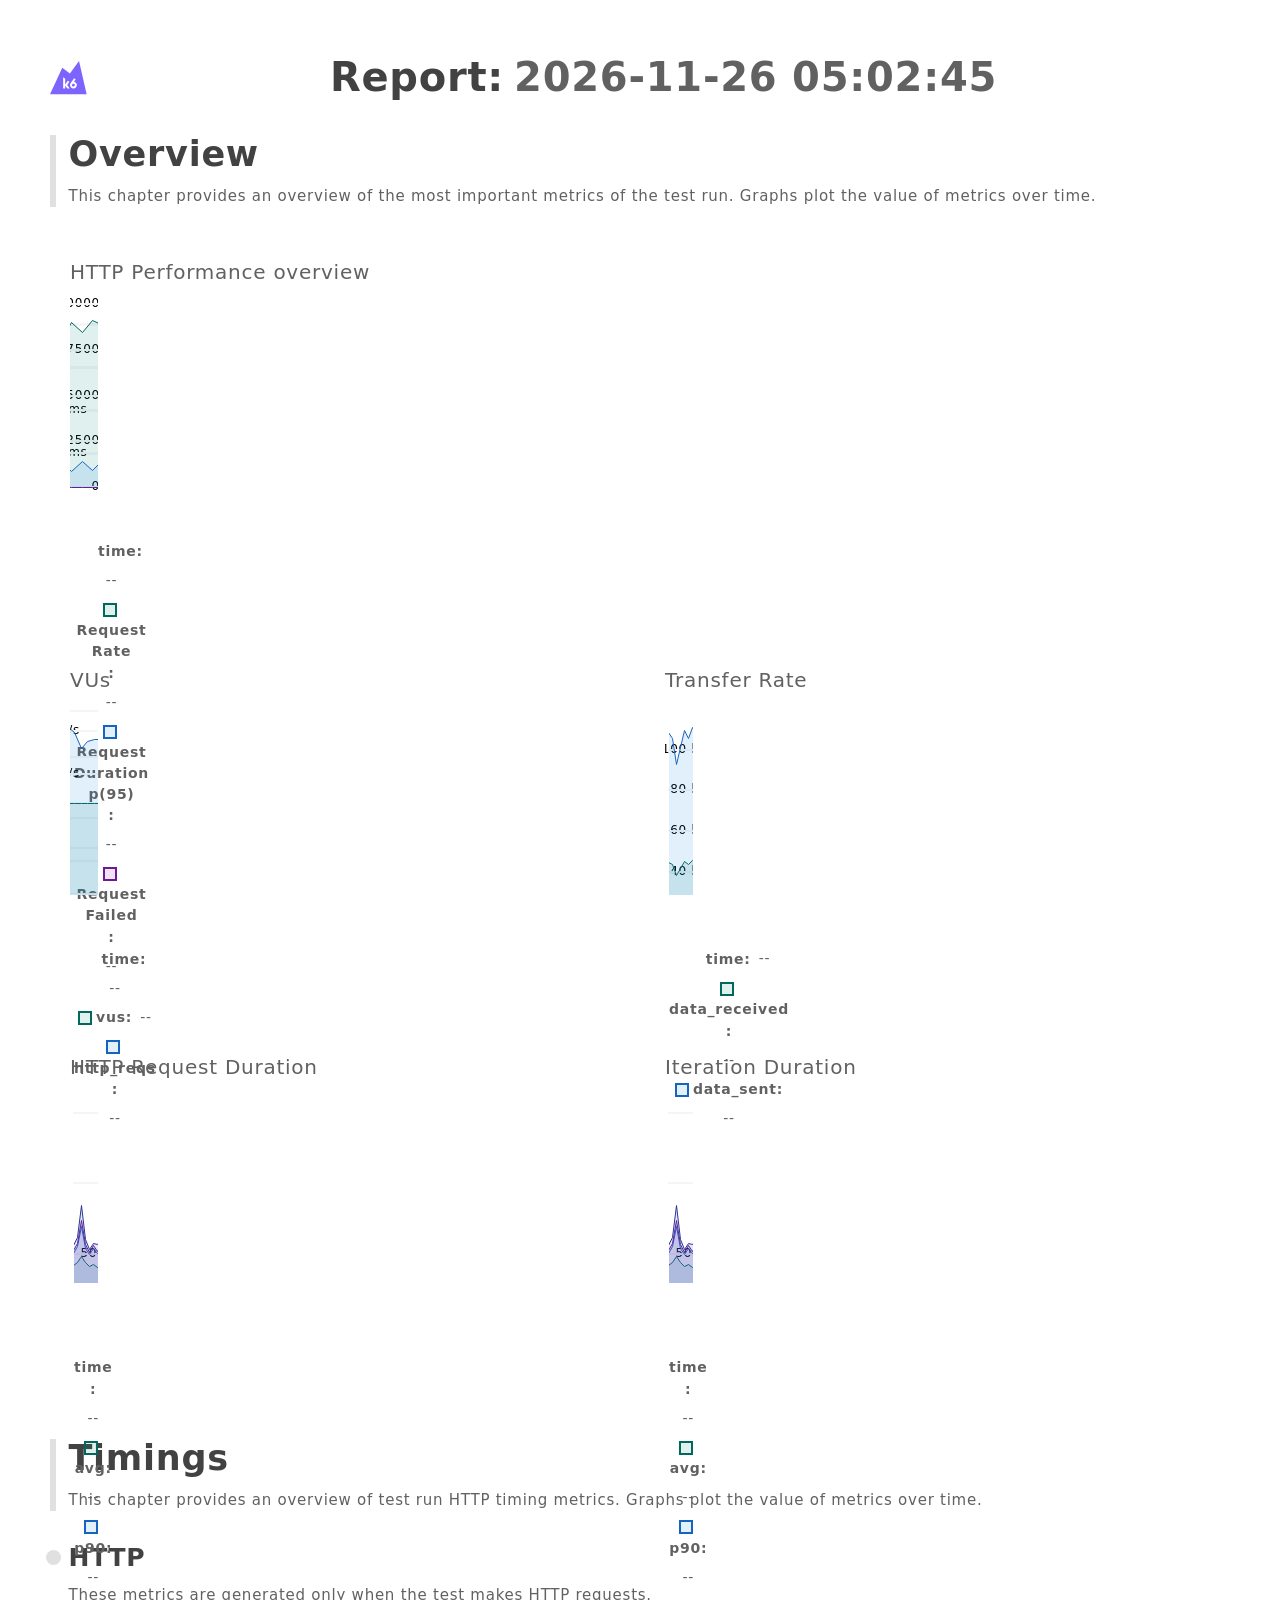
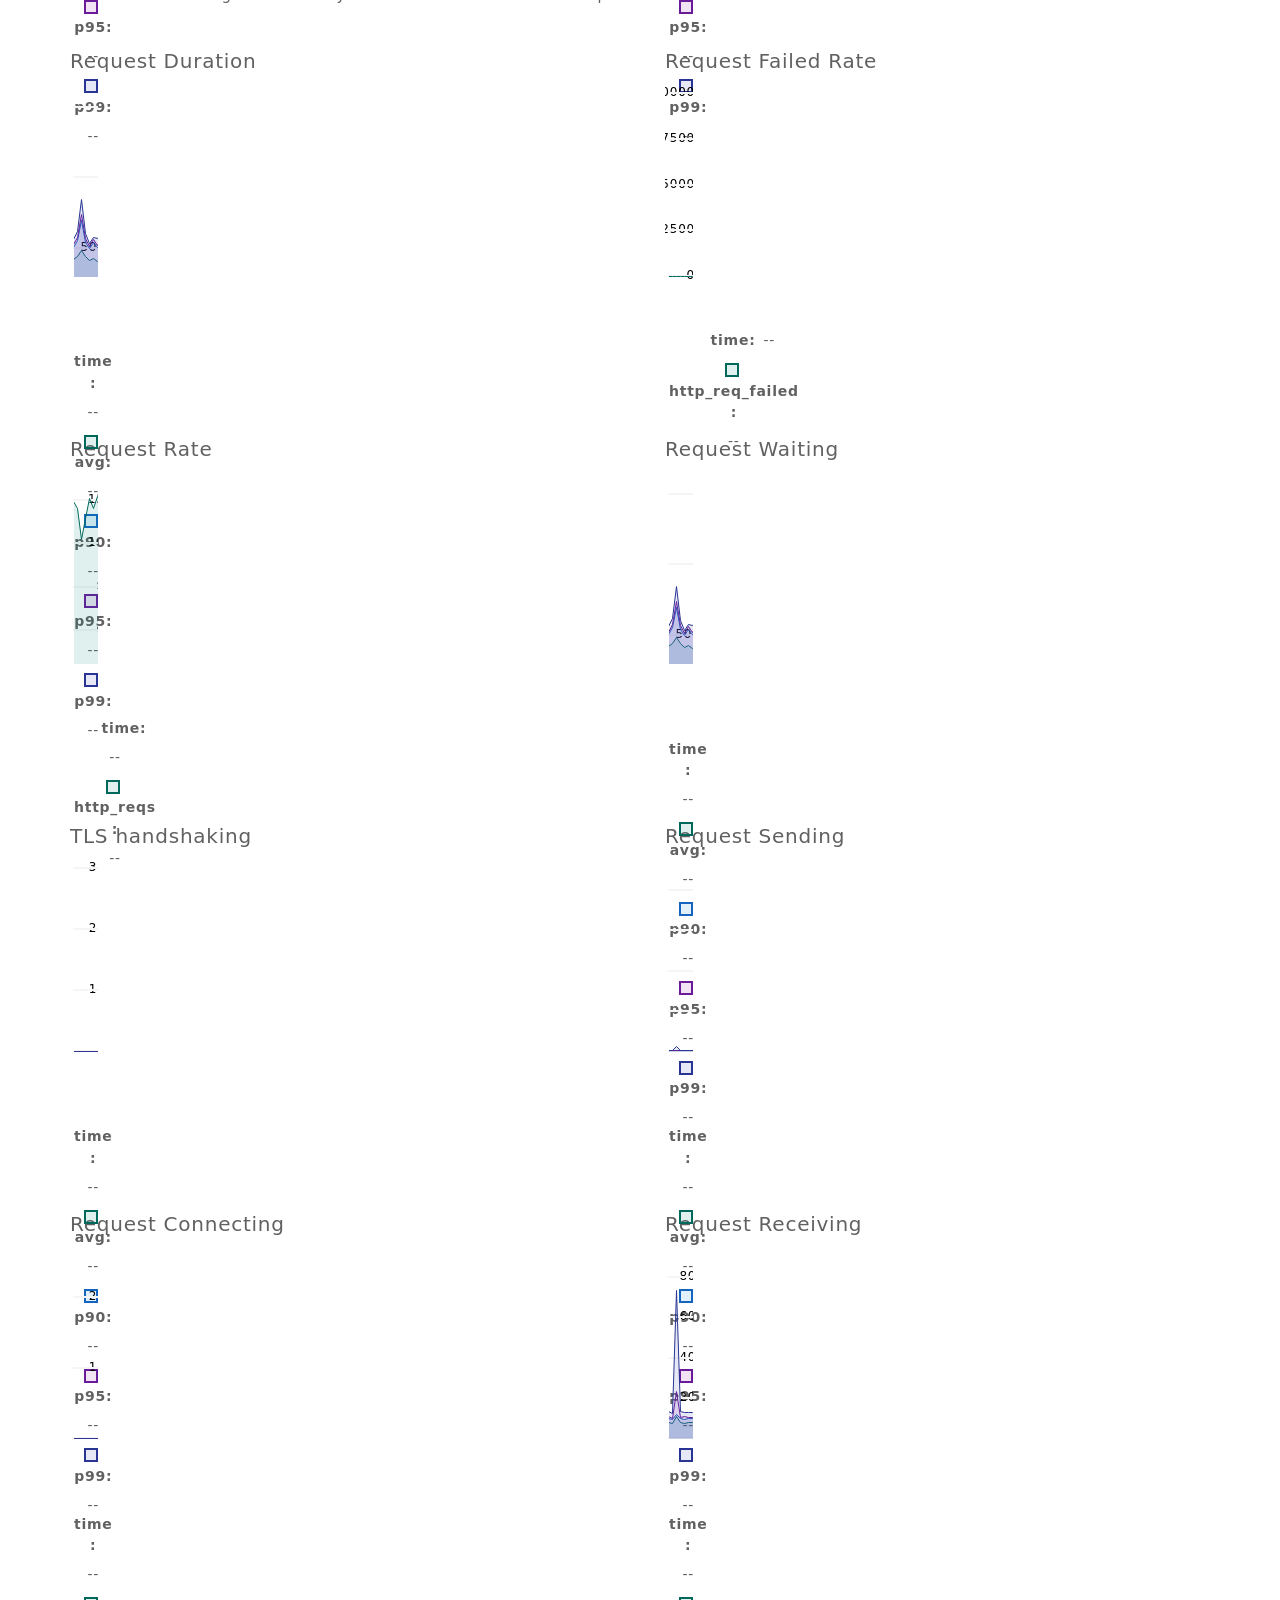
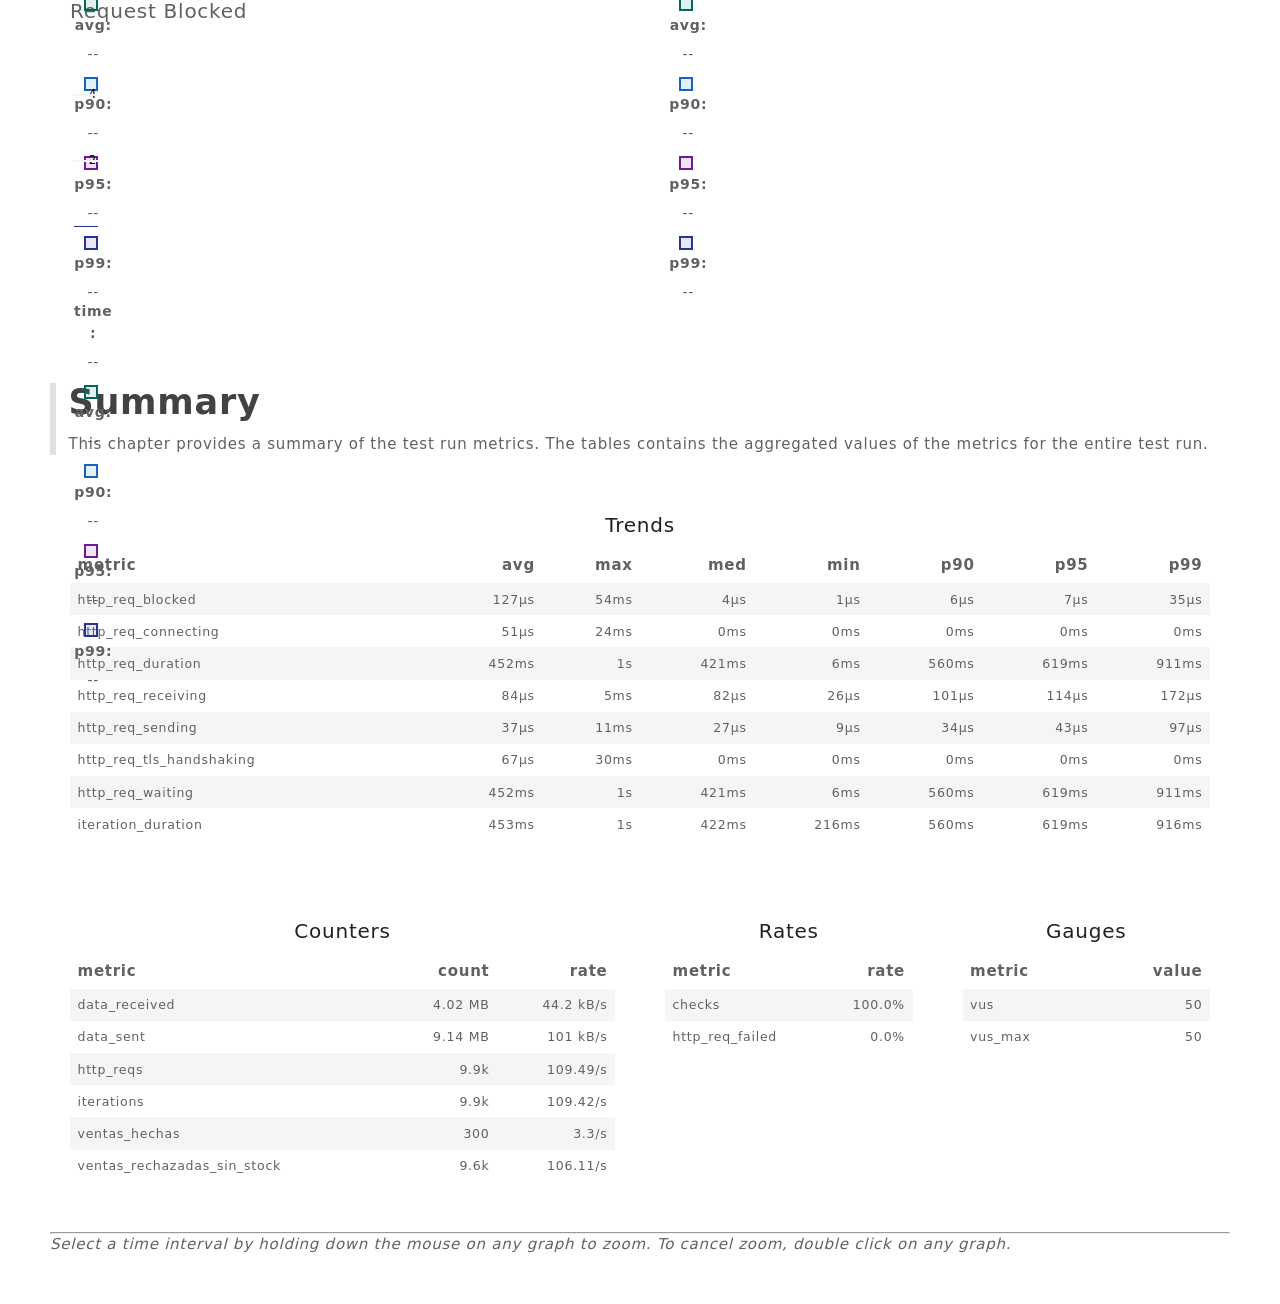
<file: resultados/k6/ventas.html>
<!doctype html>
<html lang="en">
  <head>
    <meta charset="UTF-8" />
    <link
      rel="icon"
      type="image/svg+xml"
      href="[data-uri]" />
    <meta name="viewport" content="width=device-width, initial-scale=1.0" />
    <title>k6 report</title>
    <script type="module" crossorigin>(function(){const t=document.createElement("link").relList;if(t&&t.supports&&t.supports("modulepreload"))return;for(const l of document.querySelectorAll('link[rel="modulepreload"]'))r(l);new MutationObserver(l=>{for(const i of l)if(i.type==="childList")for(const a of i.addedNodes)a.tagName==="LINK"&&a.rel==="modulepreload"&&r(a)}).observe(document,{childList:!0,subtree:!0});function n(l){const i={};return l.integrity&&(i.integrity=l.integrity),l.referrerPolicy&&(i.referrerPolicy=l.referrerPolicy),l.crossOrigin==="use-credentials"?i.credentials="include":l.crossOrigin==="anonymous"?i.credentials="omit":i.credentials="same-origin",i}function r(l){if(l.ep)return;l.ep=!0;const i=n(l);fetch(l.href,i)}})();var Ar,ae,zo,pn,xs,Vo,Uo,Wo,hi,Yl,ql,Ko,Zr={},Jr=[],zu=/acit|ex(?:s|g|n|p|$)|rph|grid|ows|mnc|ntw|ine[ch]|zoo|^ord|itera/i,Mr=Array.isArray;function Kt(e,t){for(var n in t)e[n]=t[n];return e}function _i(e){e&&e.parentNode&&e.parentNode.removeChild(e)}function mt(e,t,n){var r,l,i,a={};for(i in t)i=="key"?r=t[i]:i=="ref"?l=t[i]:a[i]=t[i];if(arguments.length>2&&(a.children=arguments.length>3?Ar.call(arguments,2):n),typeof e=="function"&&e.defaultProps!=null)for(i in e.defaultProps)a[i]===void 0&&(a[i]=e.defaultProps[i]);return wr(e,a,r,l,null)}function wr(e,t,n,r,l){var i={type:e,props:t,key:n,ref:r,__k:null,__:null,__b:0,__e:null,__c:null,constructor:void 0,__v:l??++zo,__i:-1,__u:0};return l==null&&ae.vnode!=null&&ae.vnode(i),i}function Go(){return{current:null}}function $t(e){return e.children}function Bt(e,t){this.props=e,this.context=t}function Zn(e,t){if(t==null)return e.__?Zn(e.__,e.__i+1):null;for(var n;t<e.__k.length;t++)if((n=e.__k[t])!=null&&n.__e!=null)return n.__e;return typeof e.type=="function"?Zn(e):null}function Vu(e){if(e.__P&&e.__d){var t=e.__v,n=t.__e,r=[],l=[],i=Kt({},t);i.__v=t.__v+1,ae.vnode&&ae.vnode(i),pi(e.__P,i,t,e.__n,e.__P.namespaceURI,32&t.__u?[n]:null,r,n??Zn(t),!!(32&t.__u),l),i.__v=t.__v,i.__.__k[i.__i]=i,Jo(r,i,l),t.__e=t.__=null,i.__e!=n&&Yo(i)}}function Yo(e){if((e=e.__)!=null&&e.__c!=null)return e.__e=e.__c.base=null,e.__k.some(function(t){if(t!=null&&t.__e!=null)return e.__e=e.__c.base=t.__e}),Yo(e)}function Zl(e){(!e.__d&&(e.__d=!0)&&pn.push(e)&&!Qr.__r++||xs!=ae.debounceRendering)&&((xs=ae.debounceRendering)||Vo)(Qr)}function Qr(){try{for(var e,t=1;pn.length;)pn.length>t&&pn.sort(Uo),e=pn.shift(),t=pn.length,Vu(e)}finally{pn.length=Qr.__r=0}}function qo(e,t,n,r,l,i,a,_,p,o,h){var c,m,y,b,E,T,M,S=r&&r.__k||Jr,L=t.length;for(p=Uu(n,t,S,p,L),c=0;c<L;c++)(y=n.__k[c])!=null&&(m=y.__i!=-1&&S[y.__i]||Zr,y.__i=c,T=pi(e,y,m,l,i,a,_,p,o,h),b=y.__e,y.ref&&m.ref!=y.ref&&(m.ref&&di(m.ref,null,y),h.push(y.ref,y.__c||b,y)),E==null&&b!=null&&(E=b),(M=!!(4&y.__u))||m.__k===y.__k?p=Zo(y,p,e,M):typeof y.type=="function"&&T!==void 0?p=T:b&&(p=b.nextSibling),y.__u&=-7);return n.__e=E,p}function Uu(e,t,n,r,l){var i,a,_,p,o,h=n.length,c=h,m=0;for(e.__k=new Array(l),i=0;i<l;i++)(a=t[i])!=null&&typeof a!="boolean"&&typeof a!="function"?(typeof a=="string"||typeof a=="number"||typeof a=="bigint"||a.constructor==String?a=e.__k[i]=wr(null,a,null,null,null):Mr(a)?a=e.__k[i]=wr($t,{children:a},null,null,null):a.constructor===void 0&&a.__b>0?a=e.__k[i]=wr(a.type,a.props,a.key,a.ref?a.ref:null,a.__v):e.__k[i]=a,p=i+m,a.__=e,a.__b=e.__b+1,_=null,(o=a.__i=Wu(a,n,p,c))!=-1&&(c--,(_=n[o])&&(_.__u|=2)),_==null||_.__v==null?(o==-1&&(l>h?m--:l<h&&m++),typeof a.type!="function"&&(a.__u|=4)):o!=p&&(o==p-1?m--:o==p+1?m++:(o>p?m--:m++,a.__u|=4))):e.__k[i]=null;if(c)for(i=0;i<h;i++)(_=n[i])!=null&&(2&_.__u)==0&&(_.__e==r&&(r=Zn(_)),Xo(_,_));return r}function Zo(e,t,n,r){var l,i;if(typeof e.type=="function"){for(l=e.__k,i=0;l&&i<l.length;i++)l[i]&&(l[i].__=e,t=Zo(l[i],t,n,r));return t}e.__e!=t&&(r&&(t&&e.type&&!t.parentNode&&(t=Zn(e)),n.insertBefore(e.__e,t||null)),t=e.__e);do t=t&&t.nextSibling;while(t!=null&&t.nodeType==8);return t}function en(e,t){return t=t||[],e==null||typeof e=="boolean"||(Mr(e)?e.some(function(n){en(n,t)}):t.push(e)),t}function Wu(e,t,n,r){var l,i,a,_=e.key,p=e.type,o=t[n],h=o!=null&&(2&o.__u)==0;if(o===null&&_==null||h&&_==o.key&&p==o.type)return n;if(r>(h?1:0)){for(l=n-1,i=n+1;l>=0||i<t.length;)if((o=t[a=l>=0?l--:i++])!=null&&(2&o.__u)==0&&_==o.key&&p==o.type)return a}return-1}function Ss(e,t,n){t[0]=="-"?e.setProperty(t,n??""):e[t]=n==null?"":typeof n!="number"||zu.test(t)?n:n+"px"}function jr(e,t,n,r,l){var i,a;e:if(t=="style")if(typeof n=="string")e.style.cssText=n;else{if(typeof r=="string"&&(e.style.cssText=r=""),r)for(t in r)n&&t in n||Ss(e.style,t,"");if(n)for(t in n)r&&n[t]==r[t]||Ss(e.style,t,n[t])}else if(t[0]=="o"&&t[1]=="n")i=t!=(t=t.replace(Wo,"$1")),a=t.toLowerCase(),t=a in e||t=="onFocusOut"||t=="onFocusIn"?a.slice(2):t.slice(2),e.l||(e.l={}),e.l[t+i]=n,n?r?n.u=r.u:(n.u=hi,e.addEventListener(t,i?ql:Yl,i)):e.removeEventListener(t,i?ql:Yl,i);else{if(l=="http://www.w3.org/2000/svg")t=t.replace(/xlink(H|:h)/,"h").replace(/sName$/,"s");else if(t!="width"&&t!="height"&&t!="href"&&t!="list"&&t!="form"&&t!="tabIndex"&&t!="download"&&t!="rowSpan"&&t!="colSpan"&&t!="role"&&t!="popover"&&t in e)try{e[t]=n??"";break e}catch{}typeof n=="function"||(n==null||n===!1&&t[4]!="-"?e.removeAttribute(t):e.setAttribute(t,t=="popover"&&n==1?"":n))}}function ks(e){return function(t){if(this.l){var n=this.l[t.type+e];if(t.t==null)t.t=hi++;else if(t.t<n.u)return;return n(ae.event?ae.event(t):t)}}}function pi(e,t,n,r,l,i,a,_,p,o){var h,c,m,y,b,E,T,M,S,L,C,$,O,I,z,B=t.type;if(t.constructor!==void 0)return null;128&n.__u&&(p=!!(32&n.__u),i=[_=t.__e=n.__e]),(h=ae.__b)&&h(t);e:if(typeof B=="function")try{if(M=t.props,S=B.prototype&&B.prototype.render,L=(h=B.contextType)&&r[h.__c],C=h?L?L.props.value:h.__:r,n.__c?T=(c=t.__c=n.__c).__=c.__E:(S?t.__c=c=new B(M,C):(t.__c=c=new Bt(M,C),c.constructor=B,c.render=Gu),L&&L.sub(c),c.state||(c.state={}),c.__n=r,m=c.__d=!0,c.__h=[],c._sb=[]),S&&c.__s==null&&(c.__s=c.state),S&&B.getDerivedStateFromProps!=null&&(c.__s==c.state&&(c.__s=Kt({},c.__s)),Kt(c.__s,B.getDerivedStateFromProps(M,c.__s))),y=c.props,b=c.state,c.__v=t,m)S&&B.getDerivedStateFromProps==null&&c.componentWillMount!=null&&c.componentWillMount(),S&&c.componentDidMount!=null&&c.__h.push(c.componentDidMount);else{if(S&&B.getDerivedStateFromProps==null&&M!==y&&c.componentWillReceiveProps!=null&&c.componentWillReceiveProps(M,C),t.__v==n.__v||!c.__e&&c.shouldComponentUpdate!=null&&c.shouldComponentUpdate(M,c.__s,C)===!1){t.__v!=n.__v&&(c.props=M,c.state=c.__s,c.__d=!1),t.__e=n.__e,t.__k=n.__k,t.__k.some(function(j){j&&(j.__=t)}),Jr.push.apply(c.__h,c._sb),c._sb=[],c.__h.length&&a.push(c);break e}c.componentWillUpdate!=null&&c.componentWillUpdate(M,c.__s,C),S&&c.componentDidUpdate!=null&&c.__h.push(function(){c.componentDidUpdate(y,b,E)})}if(c.context=C,c.props=M,c.__P=e,c.__e=!1,$=ae.__r,O=0,S)c.state=c.__s,c.__d=!1,$&&$(t),h=c.render(c.props,c.state,c.context),Jr.push.apply(c.__h,c._sb),c._sb=[];else do c.__d=!1,$&&$(t),h=c.render(c.props,c.state,c.context),c.state=c.__s;while(c.__d&&++O<25);c.state=c.__s,c.getChildContext!=null&&(r=Kt(Kt({},r),c.getChildContext())),S&&!m&&c.getSnapshotBeforeUpdate!=null&&(E=c.getSnapshotBeforeUpdate(y,b)),I=h!=null&&h.type===$t&&h.key==null?Qo(h.props.children):h,_=qo(e,Mr(I)?I:[I],t,n,r,l,i,a,_,p,o),c.base=t.__e,t.__u&=-161,c.__h.length&&a.push(c),T&&(c.__E=c.__=null)}catch(j){if(t.__v=null,p||i!=null)if(j.then){for(t.__u|=p?160:128;_&&_.nodeType==8&&_.nextSibling;)_=_.nextSibling;i[i.indexOf(_)]=null,t.__e=_}else{for(z=i.length;z--;)_i(i[z]);Jl(t)}else t.__e=n.__e,t.__k=n.__k,j.then||Jl(t);ae.__e(j,t,n)}else i==null&&t.__v==n.__v?(t.__k=n.__k,t.__e=n.__e):_=t.__e=Ku(n.__e,t,n,r,l,i,a,p,o);return(h=ae.diffed)&&h(t),128&t.__u?void 0:_}function Jl(e){e&&(e.__c&&(e.__c.__e=!0),e.__k&&e.__k.some(Jl))}function Jo(e,t,n){for(var r=0;r<n.length;r++)di(n[r],n[++r],n[++r]);ae.__c&&ae.__c(t,e),e.some(function(l){try{e=l.__h,l.__h=[],e.some(function(i){i.call(l)})}catch(i){ae.__e(i,l.__v)}})}function Qo(e){return typeof e!="object"||e==null||e.__b>0?e:Mr(e)?e.map(Qo):Kt({},e)}function Ku(e,t,n,r,l,i,a,_,p){var o,h,c,m,y,b,E,T=n.props||Zr,M=t.props,S=t.type;if(S=="svg"?l="http://www.w3.org/2000/svg":S=="math"?l="http://www.w3.org/1998/Math/MathML":l||(l="http://www.w3.org/1999/xhtml"),i!=null){for(o=0;o<i.length;o++)if((y=i[o])&&"setAttribute"in y==!!S&&(S?y.localName==S:y.nodeType==3)){e=y,i[o]=null;break}}if(e==null){if(S==null)return document.createTextNode(M);e=document.createElementNS(l,S,M.is&&M),_&&(ae.__m&&ae.__m(t,i),_=!1),i=null}if(S==null)T===M||_&&e.data==M||(e.data=M);else{if(i=i&&Ar.call(e.childNodes),!_&&i!=null)for(T={},o=0;o<e.attributes.length;o++)T[(y=e.attributes[o]).name]=y.value;for(o in T)y=T[o],o=="dangerouslySetInnerHTML"?c=y:o=="children"||o in M||o=="value"&&"defaultValue"in M||o=="checked"&&"defaultChecked"in M||jr(e,o,null,y,l);for(o in M)y=M[o],o=="children"?m=y:o=="dangerouslySetInnerHTML"?h=y:o=="value"?b=y:o=="checked"?E=y:_&&typeof y!="function"||T[o]===y||jr(e,o,y,T[o],l);if(h)_||c&&(h.__html==c.__html||h.__html==e.innerHTML)||(e.innerHTML=h.__html),t.__k=[];else if(c&&(e.innerHTML=""),qo(t.type=="template"?e.content:e,Mr(m)?m:[m],t,n,r,S=="foreignObject"?"http://www.w3.org/1999/xhtml":l,i,a,i?i[0]:n.__k&&Zn(n,0),_,p),i!=null)for(o=i.length;o--;)_i(i[o]);_||(o="value",S=="progress"&&b==null?e.removeAttribute("value"):b!=null&&(b!==e[o]||S=="progress"&&!b||S=="option"&&b!=T[o])&&jr(e,o,b,T[o],l),o="checked",E!=null&&E!=e[o]&&jr(e,o,E,T[o],l))}return e}function di(e,t,n){try{if(typeof e=="function"){var r=typeof e.__u=="function";r&&e.__u(),r&&t==null||(e.__u=e(t))}else e.current=t}catch(l){ae.__e(l,n)}}function Xo(e,t,n){var r,l;if(ae.unmount&&ae.unmount(e),(r=e.ref)&&(r.current&&r.current!=e.__e||di(r,null,t)),(r=e.__c)!=null){if(r.componentWillUnmount)try{r.componentWillUnmount()}catch(i){ae.__e(i,t)}r.base=r.__P=null}if(r=e.__k)for(l=0;l<r.length;l++)r[l]&&Xo(r[l],t,n||typeof e.type!="function");n||_i(e.__e),e.__c=e.__=e.__e=void 0}function Gu(e,t,n){return this.constructor(e,n)}function Jn(e,t,n){var r,l,i,a;t==document&&(t=document.documentElement),ae.__&&ae.__(e,t),l=(r=typeof n=="function")?null:n&&n.__k||t.__k,i=[],a=[],pi(t,e=(!r&&n||t).__k=mt($t,null,[e]),l||Zr,Zr,t.namespaceURI,!r&&n?[n]:l?null:t.firstChild?Ar.call(t.childNodes):null,i,!r&&n?n:l?l.__e:t.firstChild,r,a),Jo(i,e,a)}function ea(e,t){Jn(e,t,ea)}function Yu(e,t,n){var r,l,i,a,_=Kt({},e.props);for(i in e.type&&e.type.defaultProps&&(a=e.type.defaultProps),t)i=="key"?r=t[i]:i=="ref"?l=t[i]:_[i]=t[i]===void 0&&a!=null?a[i]:t[i];return arguments.length>2&&(_.children=arguments.length>3?Ar.call(arguments,2):n),wr(e.type,_,r||e.key,l||e.ref,null)}function ta(e){function t(n){var r,l;return this.getChildContext||(r=new Set,(l={})[t.__c]=this,this.getChildContext=function(){return l},this.componentWillUnmount=function(){r=null},this.shouldComponentUpdate=function(i){this.props.value!=i.value&&r.forEach(function(a){a.__e=!0,Zl(a)})},this.sub=function(i){r.add(i);var a=i.componentWillUnmount;i.componentWillUnmount=function(){r&&r.delete(i),a&&a.call(i)}}),n.children}return t.__c="__cC"+Ko++,t.__=e,t.Provider=t.__l=(t.Consumer=function(n,r){return n.children(r)}).contextType=t,t}Ar=Jr.slice,ae={__e:function(e,t,n,r){for(var l,i,a;t=t.__;)if((l=t.__c)&&!l.__)try{if((i=l.constructor)&&i.getDerivedStateFromError!=null&&(l.setState(i.getDerivedStateFromError(e)),a=l.__d),l.componentDidCatch!=null&&(l.componentDidCatch(e,r||{}),a=l.__d),a)return l.__E=l}catch(_){e=_}throw e}},zo=0,Bt.prototype.setState=function(e,t){var n;n=this.__s!=null&&this.__s!=this.state?this.__s:this.__s=Kt({},this.state),typeof e=="function"&&(e=e(Kt({},n),this.props)),e&&Kt(n,e),e!=null&&this.__v&&(t&&this._sb.push(t),Zl(this))},Bt.prototype.forceUpdate=function(e){this.__v&&(this.__e=!0,e&&this.__h.push(e),Zl(this))},Bt.prototype.render=$t,pn=[],Vo=typeof Promise=="function"?Promise.prototype.then.bind(Promise.resolve()):setTimeout,Uo=function(e,t){return e.__v.__b-t.__v.__b},Qr.__r=0,Wo=/(PointerCapture)$|Capture$/i,hi=0,Yl=ks(!1),ql=ks(!0),Ko=0;var qu=0;function ne(e,t,n,r,l,i){t||(t={});var a,_,p=t;if("ref"in p)for(_ in p={},t)_=="ref"?a=t[_]:p[_]=t[_];var o={type:e,props:p,key:n,ref:a,__k:null,__:null,__b:0,__e:null,__c:null,constructor:void 0,__v:--qu,__i:-1,__u:0,__source:l,__self:i};if(typeof e=="function"&&(a=e.defaultProps))for(_ in a)p[_]===void 0&&(p[_]=a[_]);return ae.vnode&&ae.vnode(o),o}function mi(e){return e&&e.__esModule&&Object.prototype.hasOwnProperty.call(e,"default")?e.default:e}function na(e){if(Object.prototype.hasOwnProperty.call(e,"__esModule"))return e;var t=e.default;if(typeof t=="function"){var n=function r(){var l=!1;try{l=this instanceof r}catch{}return l?Reflect.construct(t,arguments,this.constructor):t.apply(this,arguments)};n.prototype=t.prototype}else n={};return Object.defineProperty(n,"__esModule",{value:!0}),Object.keys(e).forEach(function(r){var l=Object.getOwnPropertyDescriptor(e,r);Object.defineProperty(n,r,l.get?l:{enumerable:!0,get:function(){return e[r]}})}),n}var Fl={},Es;function Zu(){return Es||(Es=1,(function(e){(function(t){function n(f){return f!==null?Object.prototype.toString.call(f)==="[object Array]":!1}function r(f){return f!==null?Object.prototype.toString.call(f)==="[object Object]":!1}function l(f,g){if(f===g)return!0;var x=Object.prototype.toString.call(f);if(x!==Object.prototype.toString.call(g))return!1;if(n(f)===!0){if(f.length!==g.length)return!1;for(var A=0;A<f.length;A++)if(l(f[A],g[A])===!1)return!1;return!0}if(r(f)===!0){var N={};for(var V in f)if(hasOwnProperty.call(f,V)){if(l(f[V],g[V])===!1)return!1;N[V]=!0}for(var ee in g)if(hasOwnProperty.call(g,ee)&&N[ee]!==!0)return!1;return!0}return!1}function i(f){if(f===""||f===!1||f===null)return!0;if(n(f)&&f.length===0)return!0;if(r(f)){for(var g in f)if(f.hasOwnProperty(g))return!1;return!0}else return!1}function a(f){for(var g=Object.keys(f),x=[],A=0;A<g.length;A++)x.push(f[g[A]]);return x}var _;typeof String.prototype.trimLeft=="function"?_=function(f){return f.trimLeft()}:_=function(f){return f.match(/^\s*(.*)/)[1]};var p=0,o=1,h=2,c=3,m=4,y=5,b=6,E=7,T=8,M=9,S={0:"number",1:"any",2:"string",3:"array",4:"object",5:"boolean",6:"expression",7:"null",8:"Array<number>",9:"Array<string>"},L="EOF",C="UnquotedIdentifier",$="QuotedIdentifier",O="Rbracket",I="Rparen",z="Comma",B="Colon",j="Rbrace",R="Number",Q="Current",H="Expref",J="Pipe",G="Or",le="And",Y="EQ",We="GT",Se="LT",fe="GTE",de="LTE",ue="NE",q="Flatten",Te="Star",$e="Filter",be="Dot",pe="Not",rt="Lbrace",je="Lbracket",ke="Lparen",ht="Literal",kt={".":be,"*":Te,",":z,":":B,"{":rt,"}":j,"]":O,"(":ke,")":I,"@":Q},_t={"<":!0,">":!0,"=":!0,"!":!0},jt={" ":!0,"	":!0,"\n":!0};function ln(f){return f>="a"&&f<="z"||f>="A"&&f<="Z"||f==="_"}function Gt(f){return f>="0"&&f<="9"||f==="-"}function vn(f){return f>="a"&&f<="z"||f>="A"&&f<="Z"||f>="0"&&f<="9"||f==="_"}function sn(){}sn.prototype={tokenize:function(f){var g=[];this._current=0;for(var x,A,N;this._current<f.length;)if(ln(f[this._current]))x=this._current,A=this._consumeUnquotedIdentifier(f),g.push({type:C,value:A,start:x});else if(kt[f[this._current]]!==void 0)g.push({type:kt[f[this._current]],value:f[this._current],start:this._current}),this._current++;else if(Gt(f[this._current]))N=this._consumeNumber(f),g.push(N);else if(f[this._current]==="[")N=this._consumeLBracket(f),g.push(N);else if(f[this._current]==='"')x=this._current,A=this._consumeQuotedIdentifier(f),g.push({type:$,value:A,start:x});else if(f[this._current]==="'")x=this._current,A=this._consumeRawStringLiteral(f),g.push({type:ht,value:A,start:x});else if(f[this._current]==="`"){x=this._current;var V=this._consumeLiteral(f);g.push({type:ht,value:V,start:x})}else if(_t[f[this._current]]!==void 0)g.push(this._consumeOperator(f));else if(jt[f[this._current]]!==void 0)this._current++;else if(f[this._current]==="&")x=this._current,this._current++,f[this._current]==="&"?(this._current++,g.push({type:le,value:"&&",start:x})):g.push({type:H,value:"&",start:x});else if(f[this._current]==="|")x=this._current,this._current++,f[this._current]==="|"?(this._current++,g.push({type:G,value:"||",start:x})):g.push({type:J,value:"|",start:x});else{var ee=new Error("Unknown character:"+f[this._current]);throw ee.name="LexerError",ee}return g},_consumeUnquotedIdentifier:function(f){var g=this._current;for(this._current++;this._current<f.length&&vn(f[this._current]);)this._current++;return f.slice(g,this._current)},_consumeQuotedIdentifier:function(f){var g=this._current;this._current++;for(var x=f.length;f[this._current]!=='"'&&this._current<x;){var A=this._current;f[A]==="\\"&&(f[A+1]==="\\"||f[A+1]==='"')?A+=2:A++,this._current=A}return this._current++,JSON.parse(f.slice(g,this._current))},_consumeRawStringLiteral:function(f){var g=this._current;this._current++;for(var x=f.length;f[this._current]!=="'"&&this._current<x;){var A=this._current;f[A]==="\\"&&(f[A+1]==="\\"||f[A+1]==="'")?A+=2:A++,this._current=A}this._current++;var N=f.slice(g+1,this._current-1);return N.replace("\\'","'")},_consumeNumber:function(f){var g=this._current;this._current++;for(var x=f.length;Gt(f[this._current])&&this._current<x;)this._current++;var A=parseInt(f.slice(g,this._current));return{type:R,value:A,start:g}},_consumeLBracket:function(f){var g=this._current;return this._current++,f[this._current]==="?"?(this._current++,{type:$e,value:"[?",start:g}):f[this._current]==="]"?(this._current++,{type:q,value:"[]",start:g}):{type:je,value:"[",start:g}},_consumeOperator:function(f){var g=this._current,x=f[g];if(this._current++,x==="!")return f[this._current]==="="?(this._current++,{type:ue,value:"!=",start:g}):{type:pe,value:"!",start:g};if(x==="<")return f[this._current]==="="?(this._current++,{type:de,value:"<=",start:g}):{type:Se,value:"<",start:g};if(x===">")return f[this._current]==="="?(this._current++,{type:fe,value:">=",start:g}):{type:We,value:">",start:g};if(x==="="&&f[this._current]==="=")return this._current++,{type:Y,value:"==",start:g}},_consumeLiteral:function(f){this._current++;for(var g=this._current,x=f.length,A;f[this._current]!=="`"&&this._current<x;){var N=this._current;f[N]==="\\"&&(f[N+1]==="\\"||f[N+1]==="`")?N+=2:N++,this._current=N}var V=_(f.slice(g,this._current));return V=V.replace("\\`","`"),this._looksLikeJSON(V)?A=JSON.parse(V):A=JSON.parse('"'+V+'"'),this._current++,A},_looksLikeJSON:function(f){var g='[{"',x=["true","false","null"],A="-0123456789";if(f==="")return!1;if(g.indexOf(f[0])>=0)return!0;if(x.indexOf(f)>=0)return!0;if(A.indexOf(f[0])>=0)try{return JSON.parse(f),!0}catch{return!1}else return!1}};var re={};re[L]=0,re[C]=0,re[$]=0,re[O]=0,re[I]=0,re[z]=0,re[j]=0,re[R]=0,re[Q]=0,re[H]=0,re[J]=1,re[G]=2,re[le]=3,re[Y]=5,re[We]=5,re[Se]=5,re[fe]=5,re[de]=5,re[ue]=5,re[q]=9,re[Te]=20,re[$e]=21,re[be]=40,re[pe]=45,re[rt]=50,re[je]=55,re[ke]=60;function Ke(){}Ke.prototype={parse:function(f){this._loadTokens(f),this.index=0;var g=this.expression(0);if(this._lookahead(0)!==L){var x=this._lookaheadToken(0),A=new Error("Unexpected token type: "+x.type+", value: "+x.value);throw A.name="ParserError",A}return g},_loadTokens:function(f){var g=new sn,x=g.tokenize(f);x.push({type:L,value:"",start:f.length}),this.tokens=x},expression:function(f){var g=this._lookaheadToken(0);this._advance();for(var x=this.nud(g),A=this._lookahead(0);f<re[A];)this._advance(),x=this.led(A,x),A=this._lookahead(0);return x},_lookahead:function(f){return this.tokens[this.index+f].type},_lookaheadToken:function(f){return this.tokens[this.index+f]},_advance:function(){this.index++},nud:function(f){var g,x,A;switch(f.type){case ht:return{type:"Literal",value:f.value};case C:return{type:"Field",name:f.value};case $:var N={type:"Field",name:f.value};if(this._lookahead(0)===ke)throw new Error("Quoted identifier not allowed for function names.");return N;case pe:return x=this.expression(re.Not),{type:"NotExpression",children:[x]};case Te:return g={type:"Identity"},x=null,this._lookahead(0)===O?x={type:"Identity"}:x=this._parseProjectionRHS(re.Star),{type:"ValueProjection",children:[g,x]};case $e:return this.led(f.type,{type:"Identity"});case rt:return this._parseMultiselectHash();case q:return g={type:q,children:[{type:"Identity"}]},x=this._parseProjectionRHS(re.Flatten),{type:"Projection",children:[g,x]};case je:return this._lookahead(0)===R||this._lookahead(0)===B?(x=this._parseIndexExpression(),this._projectIfSlice({type:"Identity"},x)):this._lookahead(0)===Te&&this._lookahead(1)===O?(this._advance(),this._advance(),x=this._parseProjectionRHS(re.Star),{type:"Projection",children:[{type:"Identity"},x]}):this._parseMultiselectList();case Q:return{type:Q};case H:return A=this.expression(re.Expref),{type:"ExpressionReference",children:[A]};case ke:for(var V=[];this._lookahead(0)!==I;)this._lookahead(0)===Q?(A={type:Q},this._advance()):A=this.expression(0),V.push(A);return this._match(I),V[0];default:this._errorToken(f)}},led:function(f,g){var x;switch(f){case be:var A=re.Dot;return this._lookahead(0)!==Te?(x=this._parseDotRHS(A),{type:"Subexpression",children:[g,x]}):(this._advance(),x=this._parseProjectionRHS(A),{type:"ValueProjection",children:[g,x]});case J:return x=this.expression(re.Pipe),{type:J,children:[g,x]};case G:return x=this.expression(re.Or),{type:"OrExpression",children:[g,x]};case le:return x=this.expression(re.And),{type:"AndExpression",children:[g,x]};case ke:for(var N=g.name,V=[],ee,se;this._lookahead(0)!==I;)this._lookahead(0)===Q?(ee={type:Q},this._advance()):ee=this.expression(0),this._lookahead(0)===z&&this._match(z),V.push(ee);return this._match(I),se={type:"Function",name:N,children:V},se;case $e:var we=this.expression(0);return this._match(O),this._lookahead(0)===q?x={type:"Identity"}:x=this._parseProjectionRHS(re.Filter),{type:"FilterProjection",children:[g,x,we]};case q:var He={type:q,children:[g]},Le=this._parseProjectionRHS(re.Flatten);return{type:"Projection",children:[He,Le]};case Y:case ue:case We:case fe:case Se:case de:return this._parseComparator(g,f);case je:var te=this._lookaheadToken(0);return te.type===R||te.type===B?(x=this._parseIndexExpression(),this._projectIfSlice(g,x)):(this._match(Te),this._match(O),x=this._parseProjectionRHS(re.Star),{type:"Projection",children:[g,x]});default:this._errorToken(this._lookaheadToken(0))}},_match:function(f){if(this._lookahead(0)===f)this._advance();else{var g=this._lookaheadToken(0),x=new Error("Expected "+f+", got: "+g.type);throw x.name="ParserError",x}},_errorToken:function(f){var g=new Error("Invalid token ("+f.type+'): "'+f.value+'"');throw g.name="ParserError",g},_parseIndexExpression:function(){if(this._lookahead(0)===B||this._lookahead(1)===B)return this._parseSliceExpression();var f={type:"Index",value:this._lookaheadToken(0).value};return this._advance(),this._match(O),f},_projectIfSlice:function(f,g){var x={type:"IndexExpression",children:[f,g]};return g.type==="Slice"?{type:"Projection",children:[x,this._parseProjectionRHS(re.Star)]}:x},_parseSliceExpression:function(){for(var f=[null,null,null],g=0,x=this._lookahead(0);x!==O&&g<3;){if(x===B)g++,this._advance();else if(x===R)f[g]=this._lookaheadToken(0).value,this._advance();else{var A=this._lookahead(0),N=new Error("Syntax error, unexpected token: "+A.value+"("+A.type+")");throw N.name="Parsererror",N}x=this._lookahead(0)}return this._match(O),{type:"Slice",children:f}},_parseComparator:function(f,g){var x=this.expression(re[g]);return{type:"Comparator",name:g,children:[f,x]}},_parseDotRHS:function(f){var g=this._lookahead(0),x=[C,$,Te];if(x.indexOf(g)>=0)return this.expression(f);if(g===je)return this._match(je),this._parseMultiselectList();if(g===rt)return this._match(rt),this._parseMultiselectHash()},_parseProjectionRHS:function(f){var g;if(re[this._lookahead(0)]<10)g={type:"Identity"};else if(this._lookahead(0)===je)g=this.expression(f);else if(this._lookahead(0)===$e)g=this.expression(f);else if(this._lookahead(0)===be)this._match(be),g=this._parseDotRHS(f);else{var x=this._lookaheadToken(0),A=new Error("Sytanx error, unexpected token: "+x.value+"("+x.type+")");throw A.name="ParserError",A}return g},_parseMultiselectList:function(){for(var f=[];this._lookahead(0)!==O;){var g=this.expression(0);if(f.push(g),this._lookahead(0)===z&&(this._match(z),this._lookahead(0)===O))throw new Error("Unexpected token Rbracket")}return this._match(O),{type:"MultiSelectList",children:f}},_parseMultiselectHash:function(){for(var f=[],g=[C,$],x,A,N,V;;){if(x=this._lookaheadToken(0),g.indexOf(x.type)<0)throw new Error("Expecting an identifier token, got: "+x.type);if(A=x.value,this._advance(),this._match(B),N=this.expression(0),V={type:"KeyValuePair",name:A,value:N},f.push(V),this._lookahead(0)===z)this._match(z);else if(this._lookahead(0)===j){this._match(j);break}}return{type:"MultiSelectHash",children:f}}};function Yt(f){this.runtime=f}Yt.prototype={search:function(f,g){return this.visit(f,g)},visit:function(f,g){var x,A,N,V,ee,se,we,He,Le,te;switch(f.type){case"Field":return g!==null&&r(g)?(se=g[f.name],se===void 0?null:se):null;case"Subexpression":for(N=this.visit(f.children[0],g),te=1;te<f.children.length;te++)if(N=this.visit(f.children[1],N),N===null)return null;return N;case"IndexExpression":return we=this.visit(f.children[0],g),He=this.visit(f.children[1],we),He;case"Index":if(!n(g))return null;var st=f.value;return st<0&&(st=g.length+st),N=g[st],N===void 0&&(N=null),N;case"Slice":if(!n(g))return null;var Zt=f.children.slice(0),on=this.computeSliceParams(g.length,Zt),ot=on[0],On=on[1],Dn=on[2];if(N=[],Dn>0)for(te=ot;te<On;te+=Dn)N.push(g[te]);else for(te=ot;te>On;te+=Dn)N.push(g[te]);return N;case"Projection":var vt=this.visit(f.children[0],g);if(!n(vt))return null;for(Le=[],te=0;te<vt.length;te++)A=this.visit(f.children[1],vt[te]),A!==null&&Le.push(A);return Le;case"ValueProjection":if(vt=this.visit(f.children[0],g),!r(vt))return null;Le=[];var Cr=a(vt);for(te=0;te<Cr.length;te++)A=this.visit(f.children[1],Cr[te]),A!==null&&Le.push(A);return Le;case"FilterProjection":if(vt=this.visit(f.children[0],g),!n(vt))return null;var or=[],Or=[];for(te=0;te<vt.length;te++)x=this.visit(f.children[2],vt[te]),i(x)||or.push(vt[te]);for(var ar=0;ar<or.length;ar++)A=this.visit(f.children[1],or[ar]),A!==null&&Or.push(A);return Or;case"Comparator":switch(V=this.visit(f.children[0],g),ee=this.visit(f.children[1],g),f.name){case Y:N=l(V,ee);break;case ue:N=!l(V,ee);break;case We:N=V>ee;break;case fe:N=V>=ee;break;case Se:N=V<ee;break;case de:N=V<=ee;break;default:throw new Error("Unknown comparator: "+f.name)}return N;case q:var Ct=this.visit(f.children[0],g);if(!n(Ct))return null;var ze=[];for(te=0;te<Ct.length;te++)A=Ct[te],n(A)?ze.push.apply(ze,A):ze.push(A);return ze;case"Identity":return g;case"MultiSelectList":if(g===null)return null;for(Le=[],te=0;te<f.children.length;te++)Le.push(this.visit(f.children[te],g));return Le;case"MultiSelectHash":if(g===null)return null;Le={};var pt;for(te=0;te<f.children.length;te++)pt=f.children[te],Le[pt.name]=this.visit(pt.value,g);return Le;case"OrExpression":return x=this.visit(f.children[0],g),i(x)&&(x=this.visit(f.children[1],g)),x;case"AndExpression":return V=this.visit(f.children[0],g),i(V)===!0?V:this.visit(f.children[1],g);case"NotExpression":return V=this.visit(f.children[0],g),i(V);case"Literal":return f.value;case J:return we=this.visit(f.children[0],g),this.visit(f.children[1],we);case Q:return g;case"Function":var Jt=[];for(te=0;te<f.children.length;te++)Jt.push(this.visit(f.children[te],g));return this.runtime.callFunction(f.name,Jt);case"ExpressionReference":var Qt=f.children[0];return Qt.jmespathType=H,Qt;default:throw new Error("Unknown node type: "+f.type)}},computeSliceParams:function(f,g){var x=g[0],A=g[1],N=g[2],V=[null,null,null];if(N===null)N=1;else if(N===0){var ee=new Error("Invalid slice, step cannot be 0");throw ee.name="RuntimeError",ee}var se=N<0;return x===null?x=se?f-1:0:x=this.capSliceRange(f,x,N),A===null?A=se?-1:f:A=this.capSliceRange(f,A,N),V[0]=x,V[1]=A,V[2]=N,V},capSliceRange:function(f,g,x){return g<0?(g+=f,g<0&&(g=x<0?-1:0)):g>=f&&(g=x<0?f-1:f),g}};function Et(f){this._interpreter=f,this.functionTable={abs:{_func:this._functionAbs,_signature:[{types:[p]}]},avg:{_func:this._functionAvg,_signature:[{types:[T]}]},ceil:{_func:this._functionCeil,_signature:[{types:[p]}]},contains:{_func:this._functionContains,_signature:[{types:[h,c]},{types:[o]}]},ends_with:{_func:this._functionEndsWith,_signature:[{types:[h]},{types:[h]}]},floor:{_func:this._functionFloor,_signature:[{types:[p]}]},length:{_func:this._functionLength,_signature:[{types:[h,c,m]}]},map:{_func:this._functionMap,_signature:[{types:[b]},{types:[c]}]},max:{_func:this._functionMax,_signature:[{types:[T,M]}]},merge:{_func:this._functionMerge,_signature:[{types:[m],variadic:!0}]},max_by:{_func:this._functionMaxBy,_signature:[{types:[c]},{types:[b]}]},sum:{_func:this._functionSum,_signature:[{types:[T]}]},starts_with:{_func:this._functionStartsWith,_signature:[{types:[h]},{types:[h]}]},min:{_func:this._functionMin,_signature:[{types:[T,M]}]},min_by:{_func:this._functionMinBy,_signature:[{types:[c]},{types:[b]}]},type:{_func:this._functionType,_signature:[{types:[o]}]},keys:{_func:this._functionKeys,_signature:[{types:[m]}]},values:{_func:this._functionValues,_signature:[{types:[m]}]},sort:{_func:this._functionSort,_signature:[{types:[M,T]}]},sort_by:{_func:this._functionSortBy,_signature:[{types:[c]},{types:[b]}]},join:{_func:this._functionJoin,_signature:[{types:[h]},{types:[M]}]},reverse:{_func:this._functionReverse,_signature:[{types:[h,c]}]},to_array:{_func:this._functionToArray,_signature:[{types:[o]}]},to_string:{_func:this._functionToString,_signature:[{types:[o]}]},to_number:{_func:this._functionToNumber,_signature:[{types:[o]}]},not_null:{_func:this._functionNotNull,_signature:[{types:[o],variadic:!0}]}}}Et.prototype={callFunction:function(f,g){var x=this.functionTable[f];if(x===void 0)throw new Error("Unknown function: "+f+"()");return this._validateArgs(f,g,x._signature),x._func.call(this,g)},_validateArgs:function(f,g,x){var A;if(x[x.length-1].variadic){if(g.length<x.length)throw A=x.length===1?" argument":" arguments",new Error("ArgumentError: "+f+"() takes at least"+x.length+A+" but received "+g.length)}else if(g.length!==x.length)throw A=x.length===1?" argument":" arguments",new Error("ArgumentError: "+f+"() takes "+x.length+A+" but received "+g.length);for(var N,V,ee,se=0;se<x.length;se++){ee=!1,N=x[se].types,V=this._getTypeName(g[se]);for(var we=0;we<N.length;we++)if(this._typeMatches(V,N[we],g[se])){ee=!0;break}if(!ee){var He=N.map(function(Le){return S[Le]}).join(",");throw new Error("TypeError: "+f+"() expected argument "+(se+1)+" to be type "+He+" but received type "+S[V]+" instead.")}}},_typeMatches:function(f,g,x){if(g===o)return!0;if(g===M||g===T||g===c){if(g===c)return f===c;if(f===c){var A;g===T?A=p:g===M&&(A=h);for(var N=0;N<x.length;N++)if(!this._typeMatches(this._getTypeName(x[N]),A,x[N]))return!1;return!0}}else return f===g},_getTypeName:function(f){switch(Object.prototype.toString.call(f)){case"[object String]":return h;case"[object Number]":return p;case"[object Array]":return c;case"[object Boolean]":return y;case"[object Null]":return E;case"[object Object]":return f.jmespathType===H?b:m}},_functionStartsWith:function(f){return f[0].lastIndexOf(f[1])===0},_functionEndsWith:function(f){var g=f[0],x=f[1];return g.indexOf(x,g.length-x.length)!==-1},_functionReverse:function(f){var g=this._getTypeName(f[0]);if(g===h){for(var x=f[0],A="",N=x.length-1;N>=0;N--)A+=x[N];return A}else{var V=f[0].slice(0);return V.reverse(),V}},_functionAbs:function(f){return Math.abs(f[0])},_functionCeil:function(f){return Math.ceil(f[0])},_functionAvg:function(f){for(var g=0,x=f[0],A=0;A<x.length;A++)g+=x[A];return g/x.length},_functionContains:function(f){return f[0].indexOf(f[1])>=0},_functionFloor:function(f){return Math.floor(f[0])},_functionLength:function(f){return r(f[0])?Object.keys(f[0]).length:f[0].length},_functionMap:function(f){for(var g=[],x=this._interpreter,A=f[0],N=f[1],V=0;V<N.length;V++)g.push(x.visit(A,N[V]));return g},_functionMerge:function(f){for(var g={},x=0;x<f.length;x++){var A=f[x];for(var N in A)g[N]=A[N]}return g},_functionMax:function(f){if(f[0].length>0){var g=this._getTypeName(f[0][0]);if(g===p)return Math.max.apply(Math,f[0]);for(var x=f[0],A=x[0],N=1;N<x.length;N++)A.localeCompare(x[N])<0&&(A=x[N]);return A}else return null},_functionMin:function(f){if(f[0].length>0){var g=this._getTypeName(f[0][0]);if(g===p)return Math.min.apply(Math,f[0]);for(var x=f[0],A=x[0],N=1;N<x.length;N++)x[N].localeCompare(A)<0&&(A=x[N]);return A}else return null},_functionSum:function(f){for(var g=0,x=f[0],A=0;A<x.length;A++)g+=x[A];return g},_functionType:function(f){switch(this._getTypeName(f[0])){case p:return"number";case h:return"string";case c:return"array";case m:return"object";case y:return"boolean";case b:return"expref";case E:return"null"}},_functionKeys:function(f){return Object.keys(f[0])},_functionValues:function(f){for(var g=f[0],x=Object.keys(g),A=[],N=0;N<x.length;N++)A.push(g[x[N]]);return A},_functionJoin:function(f){var g=f[0],x=f[1];return x.join(g)},_functionToArray:function(f){return this._getTypeName(f[0])===c?f[0]:[f[0]]},_functionToString:function(f){return this._getTypeName(f[0])===h?f[0]:JSON.stringify(f[0])},_functionToNumber:function(f){var g=this._getTypeName(f[0]),x;return g===p?f[0]:g===h&&(x=+f[0],!isNaN(x))?x:null},_functionNotNull:function(f){for(var g=0;g<f.length;g++)if(this._getTypeName(f[g])!==E)return f[g];return null},_functionSort:function(f){var g=f[0].slice(0);return g.sort(),g},_functionSortBy:function(f){var g=f[0].slice(0);if(g.length===0)return g;var x=this._interpreter,A=f[1],N=this._getTypeName(x.visit(A,g[0]));if([p,h].indexOf(N)<0)throw new Error("TypeError");for(var V=this,ee=[],se=0;se<g.length;se++)ee.push([se,g[se]]);ee.sort(function(He,Le){var te=x.visit(A,He[1]),st=x.visit(A,Le[1]);if(V._getTypeName(te)!==N)throw new Error("TypeError: expected "+N+", received "+V._getTypeName(te));if(V._getTypeName(st)!==N)throw new Error("TypeError: expected "+N+", received "+V._getTypeName(st));return te>st?1:te<st?-1:He[0]-Le[0]});for(var we=0;we<ee.length;we++)g[we]=ee[we][1];return g},_functionMaxBy:function(f){for(var g=f[1],x=f[0],A=this.createKeyFunction(g,[p,h]),N=-1/0,V,ee,se=0;se<x.length;se++)ee=A(x[se]),ee>N&&(N=ee,V=x[se]);return V},_functionMinBy:function(f){for(var g=f[1],x=f[0],A=this.createKeyFunction(g,[p,h]),N=1/0,V,ee,se=0;se<x.length;se++)ee=A(x[se]),ee<N&&(N=ee,V=x[se]);return V},createKeyFunction:function(f,g){var x=this,A=this._interpreter,N=function(V){var ee=A.visit(f,V);if(g.indexOf(x._getTypeName(ee))<0){var se="TypeError: expected one of "+g+", received "+x._getTypeName(ee);throw new Error(se)}return ee};return N}};function qt(f){var g=new Ke,x=g.parse(f);return x}function ce(f){var g=new sn;return g.tokenize(f)}function W(f,g){var x=new Ke,A=new Et,N=new Yt(A);A._interpreter=N;var V=x.parse(g);return N.search(V,f)}t.tokenize=ce,t.compile=qt,t.search=W,t.strictDeepEqual=l})(e)})(Fl)),Fl}var Ju=Zu();const Ql=mi(Ju);var _n=(e=>(e.bytes="bytes",e.bps="bps",e.counter="counter",e.rps="rps",e.duration="duration",e.timestamp="timestamp",e.percent="percent",e.unknown="",e))(_n||{}),ra=class{name;aggregate;constructor(e){const[t,n]=e.split(".",2);this.aggregate=n,this.name=t}},Ts="time",vi=class{values;names;_aggregates;constructor({values:e={},names:t=[]}={}){this.values=e,this.names=t,this._aggregates={}}set aggregates(e){for(const t in e){const n=t;this._aggregates[n]=e[n].map(r=>r.replaceAll("(","").replaceAll(")",""))}}onEvent(e){for(const t in e)this.values[t]={...e[t],name:t};this.names=Object.keys(this.values),this.names.sort()}toAggregate(e){const t={};for(let n=0;n<e.length&&n<this.names.length;n++){const r=this.values[this.names[n]];if(!r)continue;const l={},i=r.type?this._aggregates[r.type]:[];for(let a=0;a<e[n].length&&a<i.length;a++)l[i[a]]=e[n][a];t[r.name]=l}return t}find(e){const t=new ra(e);return this.values[t.name]}unit(e,t){const n=this.find(e);if(!n||!t&&e!=Ts)return"";switch(n.type){case"counter":return n.contains==="data"?t=="count"?"bytes":"bps":t=="count"?"counter":"rps";case"rate":return n.contains==="data"?"bps":"percent";case"gauge":switch(n.contains){case"time":return n.name==Ts?"timestamp":"duration";case"data":return"bytes";default:return"counter"}case"trend":switch(n.contains){case"time":return"duration";case"data":return"bps";default:return"rps"}default:return""}}},Hr="time",zr=class{capacity;aggregate;metric;unit;empty;name;tags;group;values;constructor({length:e=0,capacity:t=1e4,values:n=new Array,aggregate:r="value",metric:l=void 0,unit:i="",name:a="",tags:_={},group:p=void 0}={}){this.values=e==0?n:new Array(e),this.capacity=t,this.aggregate=r,this.metric=l,this.unit=i,this.empty=this.values.length==0,this.name=a,this.tags=_,this.group=p,Object.defineProperty(this,r,{value:!0,configurable:!0,enumerable:!0,writable:!0})}hasTags(){return this.tags!=null&&Object.keys(this.tags).length!=0}formatTags(){if(!this.hasTags())return"";let e="{";for(const t in this.tags)e+=`${t}:${this.tags[t]}`;return e+="}",e}get legend(){let e=this.aggregate;return this.metric&&this.metric.type!="trend"&&this.name.length!=0&&(e=this.name+this.formatTags()),e}grow(e){this.values[e-1]=void 0}push(...e){let t=!1;if(e.forEach(n=>{this.values.push(n),this.empty=!1,this.values.length==this.capacity&&(this.values.shift(),t=!0)}),t){this.empty=!0;for(let n=0;n<this.values.length;n++)if(this.values[n]!=null){this.empty=!1;break}}return this.values.length}},Qu=class extends Array{constructor(e){super(),e&&super.push(e)}get empty(){if(this.length<2)return!0;for(let e=1;e<this.length;e++)if(!this[e].empty)return!1;return!0}get units(){const e=new Array;return this.forEach(t=>{t.unit&&!e.includes(t.unit)&&e.push(t.unit)}),e}},Xu=class{capacity;metrics;values;vectors;lookup;constructor({capacity:e=1e4,metrics:t=new vi}={}){this.capacity=e,this.metrics=t,this.lookup={},this.vectors={},this.values={}}get length(){return this.values[Hr]?this.values[Hr].values.length:0}_push(e,t,n=void 0){const r=n?e+"."+n:e;let l=this.vectors[r];if(l)l.values.length<this.length&&l.grow(this.length);else{l=this.newSampleVector(e,n),this.vectors[r]=l,this.values[r]=l;let i=this.lookup[l.name];i||(i=new Array,this.lookup[l.name]=i),i.push(l)}l.push(t)}newSampleVector(e,t=void 0){const n={length:this.length,capacity:this.capacity,aggregate:t};let r="";const l=e.indexOf("{");if(l&&l>0){r=e.substring(l),r=r.substring(1,r.length-1);const i=r.indexOf(":"),a=r.substring(0,i),_=r.substring(i+1);n.tags={[a]:_},a=="group"&&(n.group=_.substring(2)),e=e.substring(0,l)}return n.name=e,n.metric=this.metrics.find(e),n.unit=this.metrics.unit(e,t),new zr(n)}onEvent(e){for(const t in e){if(t==Hr){this._push(t,Math.floor(e[t].value/1e3));continue}for(const n in e[t]){const r=n;this._push(t,e[t][r],r)}}}annotate(e){this.metrics=e;for(const t in this.values){this.values[t].metric=e.find(t);const n=new ra(t);this.values[t].unit=e.unit(n.name,n.aggregate)}}select(e){const t=new Qu(this.values[Hr]);if(t.length==0)return t;for(const n of e){const r=this.queryAll(n);r.length>0&&t.push(...r)}return t}query(e){const t=Ql.search(this.lookup,e);if(Array.isArray(t)){const r=t.at(0);return r instanceof zr?r:void 0}return t instanceof zr?t:void 0}queryAll(e){const t=Ql.search(this.lookup,e);if(!Array.isArray(t)||t.length==0)return new Array;const n=t;return n.at(0)instanceof zr?n:new Array}},As=class{values;metric;name;tags;group;constructor({values:e,metric:t,name:n}={}){this.values=e,this.metric=t,this.name=n,t&&t.type&&Object.defineProperty(this,t.type,{value:!0,configurable:!0,enumerable:!0,writable:!0});let r="";const l=n.indexOf("{");if(l&&l>0){r=n.substring(l),r=r.substring(1,r.length-1);const i=r.indexOf(":"),a=r.substring(0,i),_=r.substring(i+1);this.tags={[a]:_},a=="group"&&(this.group=_.substring(2)),n=n.substring(0,l)}}},ec="time",tc=class extends Array{aggregates;constructor(e){super(),this.aggregates=new Array;for(let t=0;t<e.length;t++){const n=e[t];super.push(n),t==0&&(this.aggregates=Object.keys(n.values).sort().map(r=>r))}}get empty(){return this.length==0}},nc=class{values;lookup;metrics;time;constructor({values:t={},metrics:n=new vi,time:r=0}={}){this.values=t,this.lookup=new Array,this.metrics=n,this.time=r}onEvent(t){const n={};let r=0;for(const i in t){if(i==ec){r=Math.floor(t[i].value/1e3);continue}const a=this.newSummaryRow(i,t[i]);n[i]=a}this.values=n,this.time=r;const l=Array();for(const i in this.values)l.push(this.values[i]);this.lookup=l}newSummaryRow(t,n){const r={};return r.name=t,r.metric=this.metrics.find(t),r.values=n,new As(r)}annotate(t){this.metrics=t;for(const n in this.values)this.values[n].metric=t.find(n)}select(t){const n=new Array;for(const r of t){const l=this.queryAll(r);l.length>0&&n.push(...l)}return new tc(n)}queryAll(t){const n=Ql.search(this.lookup,t);if(!Array.isArray(n)||n.length==0)return new Array;const r=n;return r.at(0)instanceof As?r:new Array}},rc=class{constructor(e={}){Object.assign(this,e)}},lc=class{config;param;start;stop;metrics;samples;summary;thresholds;constructor({config:e={},param:t={},start:n=void 0,stop:r=void 0,metrics:l=new vi,samples:i=new Xu,summary:a=new nc,thresholds:_=new rc}={}){this.config=e,this.param=t,this.start=n,this.stop=r,this.metrics=l,this.samples=i,this.summary=a,this.thresholds=_}handleEvent(e){const t=e.type,n=JSON.parse(e.data);this.onEvent({type:t,data:n})}onEvent(e){switch(e.type){case"config":this.onConfig(e.data);break;case"param":this.onParam(e.data);break;case"start":this.onStart(this.metrics.toAggregate(e.data));break;case"stop":this.onStop(this.metrics.toAggregate(e.data));break;case"metric":this.onMetric(e.data);break;case"snapshot":this.onSnapshot(this.metrics.toAggregate(e.data));break;case"cumulative":this.onCumulative(this.metrics.toAggregate(e.data));break;case"threshold":this.onThreshold(e.data);break}}onConfig(e){Object.assign(this.config,e)}onParam(e){Object.assign(this.param,e),this.metrics.aggregates=e.aggregates}onStart(e){e.time&&e.time.value&&(this.start=new Date(e.time.value))}onStop(e){e.time&&e.time.value&&(this.stop=new Date(e.time.value))}onMetric(e){this.metrics.onEvent(e),this.samples.annotate(this.metrics),this.summary.annotate(this.metrics)}onSnapshot(e){this.samples.onEvent(e),this.samples.annotate(this.metrics)}onCumulative(e){this.summary.onEvent(e),this.summary.annotate(this.metrics)}onThreshold(e){Object.assign(this.thresholds,e)}};async function ic(){const e=document.getElementById("data"),t=i=>i.codePointAt(0),n=new lc,r=new Blob([Uint8Array.from(atob(e.innerText),t)]),l=await new Response(r.stream().pipeThrough(new DecompressionStream("gzip")).pipeThrough(new TextDecoderStream));if(!l.body)return n;for await(const i of sc(l.body.getReader())){if(!i||i.length==0)continue;const a=JSON.parse(i);n.onEvent({type:a.event,data:a.data})}return n}async function*sc(e){let{value:t,done:n}=await e.read();const r=/\r\n|\n|\r/gm;let l=0;for(;;){const i=r.exec(t);if(!i){if(n)break;const a=t.substr(l);({value:t,done:n}=await e.read()),t=a+(t||""),l=r.lastIndex=0;continue}yield t.substring(l,i.index),l=r.lastIndex}l<t.length&&(yield t.substr(l))}var oc="_1mogbx81t",ac={colors:{primary:{dark:"var(--_1mogbx81o)"}}},uc={50:"#ffebee",100:"#ffcdd2",200:"#ef9a9a",300:"#e57373",400:"#ef5350",500:"#f44336",600:"#e53935",700:"#d32f2f",800:"#c62828",900:"#b71c1c",A100:"#ff8a80",A200:"#ff5252",A400:"#ff1744",A700:"#d50000"},cc={50:"#fce4ec",100:"#f8bbd0",200:"#f48fb1",300:"#f06292",400:"#ec407a",500:"#e91e63",600:"#d81b60",700:"#c2185b",800:"#ad1457",900:"#880e4f",A100:"#ff80ab",A200:"#ff4081",A400:"#f50057",A700:"#c51162"},fc={50:"#f3e5f5",100:"#e1bee7",200:"#ce93d8",300:"#ba68c8",400:"#ab47bc",500:"#9c27b0",600:"#8e24aa",700:"#7b1fa2",800:"#6a1b9a",900:"#4a148c",A100:"#ea80fc",A200:"#e040fb",A400:"#d500f9",A700:"#aa00ff"},hc={50:"#ede7f6",100:"#d1c4e9",200:"#b39ddb",300:"#9575cd",400:"#7e57c2",500:"#673ab7",600:"#5e35b1",700:"#512da8",800:"#4527a0",900:"#311b92",A100:"#b388ff",A200:"#7c4dff",A400:"#651fff",A700:"#6200ea"},_c={50:"#e8eaf6",100:"#c5cae9",200:"#9fa8da",300:"#7986cb",400:"#5c6bc0",500:"#3f51b5",600:"#3949ab",700:"#303f9f",800:"#283593",900:"#1a237e",A100:"#8c9eff",A200:"#536dfe",A400:"#3d5afe",A700:"#304ffe"},pc={50:"#e3f2fd",100:"#bbdefb",200:"#90caf9",300:"#64b5f6",400:"#42a5f5",500:"#2196f3",600:"#1e88e5",700:"#1976d2",800:"#1565c0",900:"#0d47a1",A100:"#82b1ff",A200:"#448aff",A400:"#2979ff",A700:"#2962ff"},dc={50:"#e1f5fe",100:"#b3e5fc",200:"#81d4fa",300:"#4fc3f7",400:"#29b6f6",500:"#03a9f4",600:"#039be5",700:"#0288d1",800:"#0277bd",900:"#01579b",A100:"#80d8ff",A200:"#40c4ff",A400:"#00b0ff",A700:"#0091ea"},mc={50:"#e0f7fa",100:"#b2ebf2",200:"#80deea",300:"#4dd0e1",400:"#26c6da",500:"#00bcd4",600:"#00acc1",700:"#0097a7",800:"#00838f",900:"#006064",A100:"#84ffff",A200:"#18ffff",A400:"#00e5ff",A700:"#00b8d4"},vc={50:"#e0f2f1",100:"#b2dfdb",200:"#80cbc4",300:"#4db6ac",400:"#26a69a",500:"#009688",600:"#00897b",700:"#00796b",800:"#00695c",900:"#004d40",A100:"#a7ffeb",A200:"#64ffda",A400:"#1de9b6",A700:"#00bfa5"},gc={50:"#e8f5e9",100:"#c8e6c9",200:"#a5d6a7",300:"#81c784",400:"#66bb6a",500:"#4caf50",600:"#43a047",700:"#388e3c",800:"#2e7d32",900:"#1b5e20",A100:"#b9f6ca",A200:"#69f0ae",A400:"#00e676",A700:"#00c853"},yc={50:"#f1f8e9",100:"#dcedc8",200:"#c5e1a5",300:"#aed581",400:"#9ccc65",500:"#8bc34a",600:"#7cb342",700:"#689f38",800:"#558b2f",900:"#33691e",A100:"#ccff90",A200:"#b2ff59",A400:"#76ff03",A700:"#64dd17"},bc={50:"#f9fbe7",100:"#f0f4c3",200:"#e6ee9c",300:"#dce775",400:"#d4e157",500:"#cddc39",600:"#c0ca33",700:"#afb42b",800:"#9e9d24",900:"#827717",A100:"#f4ff81",A200:"#eeff41",A400:"#c6ff00",A700:"#aeea00"},wc={50:"#fffde7",100:"#fff9c4",200:"#fff59d",300:"#fff176",400:"#ffee58",500:"#ffeb3b",600:"#fdd835",700:"#fbc02d",800:"#f9a825",900:"#f57f17",A100:"#ffff8d",A200:"#ffff00",A400:"#ffea00",A700:"#ffd600"},xc={50:"#fff8e1",100:"#ffecb3",200:"#ffe082",300:"#ffd54f",400:"#ffca28",500:"#ffc107",600:"#ffb300",700:"#ffa000",800:"#ff8f00",900:"#ff6f00",A100:"#ffe57f",A200:"#ffd740",A400:"#ffc400",A700:"#ffab00"},Sc={50:"#fff3e0",100:"#ffe0b2",200:"#ffcc80",300:"#ffb74d",400:"#ffa726",500:"#ff9800",600:"#fb8c00",700:"#f57c00",800:"#ef6c00",900:"#e65100",A100:"#ffd180",A200:"#ffab40",A400:"#ff9100",A700:"#ff6d00"},kc={50:"#fbe9e7",100:"#ffccbc",200:"#ffab91",300:"#ff8a65",400:"#ff7043",500:"#ff5722",600:"#f4511e",700:"#e64a19",800:"#d84315",900:"#bf360c",A100:"#ff9e80",A200:"#ff6e40",A400:"#ff3d00",A700:"#dd2c00"},Ec={50:"#efebe9",100:"#d7ccc8",200:"#bcaaa4",300:"#a1887f",400:"#8d6e63",500:"#795548",600:"#6d4c41",700:"#5d4037",800:"#4e342e",900:"#3e2723",A100:"#d7ccc8",A200:"#bcaaa4",A400:"#8d6e63",A700:"#5d4037"},Xl={50:"#fafafa",100:"#f5f5f5",200:"#eeeeee",300:"#e0e0e0",400:"#bdbdbd",500:"#9e9e9e",600:"#757575",700:"#616161",800:"#424242",900:"#212121",A100:"#f5f5f5",A200:"#eeeeee",A400:"#bdbdbd",A700:"#616161"},Tc={50:"#eceff1",100:"#cfd8dc",200:"#b0bec5",300:"#90a4ae",400:"#78909c",500:"#607d8b",600:"#546e7a",700:"#455a64",800:"#37474f",900:"#263238",A100:"#cfd8dc",A200:"#b0bec5",A400:"#78909c",A700:"#455a64"},la={black:"#000000",white:"#ffffff"};const Ms={red:uc,pink:cc,purple:fc,deepPurple:hc,indigo:_c,blue:pc,lightBlue:dc,cyan:mc,teal:vc,green:gc,lightGreen:yc,lime:bc,yellow:wc,amber:xc,orange:Sc,deepOrange:kc,brown:Ec,grey:Xl,blueGrey:Tc},Ac=["grey","teal","blue","purple","indigo","orange","pink","green","cyan","amber","lime","brown","lightGreen","red","deepPurple","lightBlue","yellow","deepOrange","blueGrey"],Mc=Ac.map(e=>({stroke:Ms[e][800],fill:Ms[e][600]+"20"})),Nc=e=>Object.entries(e).reduce((t,[n,r])=>r===void 0?t:{...t,[n]:r},{});function Ns(e){var t=e.match(/^var\((.*)\)$/);return t?t[1]:e}function Pc(e,t){var n=e;for(var r of t){if(!(r in n))throw new Error("Path ".concat(t.join(" -> ")," does not exist in object"));n=n[r]}return n}function ia(e,t){var n=arguments.length>2&&arguments[2]!==void 0?arguments[2]:[],r={};for(var l in e){var i=e[l],a=[...n,l];typeof i=="string"||typeof i=="number"||i==null?r[l]=t(i,a):typeof i=="object"&&!Array.isArray(i)?r[l]=ia(i,t,a):console.warn('Skipping invalid key "'.concat(a.join("."),'". Should be a string, number, null or object. Received: "').concat(Array.isArray(i)?"Array":typeof i,'"'))}return r}function Cc(e,t){var n={};if(typeof t=="object"){var r=e;ia(t,(_,p)=>{if(_!=null){var o=Pc(r,p);n[Ns(o)]=String(_)}})}else{var l=e;for(var i in l){var a=l[i];a!=null&&(n[Ns(i)]=a)}}return Object.defineProperty(n,"toString",{value:function(){return Object.keys(this).map(p=>"".concat(p,":").concat(this[p])).join(";")},writable:!1}),n}const ll=(...e)=>e.filter(Boolean).join(" "),Oc=(e,t)=>Cc(e,Nc(t));var rn,Ne,Il,Ps,Qn=0,sa=[],Fe=ae,Cs=Fe.__b,Os=Fe.__r,Ds=Fe.diffed,Rs=Fe.__c,Ls=Fe.unmount,Fs=Fe.__;function Nn(e,t){Fe.__h&&Fe.__h(Ne,e,Qn||t),Qn=0;var n=Ne.__H||(Ne.__H={__:[],__h:[]});return e>=n.__.length&&n.__.push({}),n.__[e]}function An(e){return Qn=1,il(oa,e)}function il(e,t,n){var r=Nn(rn++,2);if(r.t=e,!r.__c&&(r.__=[n?n(t):oa(void 0,t),function(_){var p=r.__N?r.__N[0]:r.__[0],o=r.t(p,_);p!==o&&(r.__N=[o,r.__[1]],r.__c.setState({}))}],r.__c=Ne,!Ne.__f)){var l=function(_,p,o){if(!r.__c.__H)return!0;var h=r.__c.__H.__.filter(function(m){return m.__c});if(h.every(function(m){return!m.__N}))return!i||i.call(this,_,p,o);var c=r.__c.props!==_;return h.some(function(m){if(m.__N){var y=m.__[0];m.__=m.__N,m.__N=void 0,y!==m.__[0]&&(c=!0)}}),i&&i.call(this,_,p,o)||c};Ne.__f=!0;var i=Ne.shouldComponentUpdate,a=Ne.componentWillUpdate;Ne.componentWillUpdate=function(_,p,o){if(this.__e){var h=i;i=void 0,l(_,p,o),i=h}a&&a.call(this,_,p,o)},Ne.shouldComponentUpdate=l}return r.__N||r.__}function sl(e,t){var n=Nn(rn++,3);!Fe.__s&&ki(n.__H,t)&&(n.__=e,n.u=t,Ne.__H.__h.push(n))}function Pn(e,t){var n=Nn(rn++,4);!Fe.__s&&ki(n.__H,t)&&(n.__=e,n.u=t,Ne.__h.push(n))}function gi(e){return Qn=5,Nr(function(){return{current:e}},[])}function yi(e,t,n){Qn=6,Pn(function(){if(typeof e=="function"){var r=e(t());return function(){e(null),r&&typeof r=="function"&&r()}}if(e)return e.current=t(),function(){return e.current=null}},n==null?n:n.concat(e))}function Nr(e,t){var n=Nn(rn++,7);return ki(n.__H,t)&&(n.__=e(),n.__H=t,n.__h=e),n.__}function bi(e,t){return Qn=8,Nr(function(){return e},t)}function wi(e){var t=Ne.context[e.__c],n=Nn(rn++,9);return n.c=e,t?(n.__==null&&(n.__=!0,t.sub(Ne)),t.props.value):e.__}function xi(e,t){Fe.useDebugValue&&Fe.useDebugValue(t?t(e):e)}function Dc(e){var t=Nn(rn++,10),n=An();return t.__=e,Ne.componentDidCatch||(Ne.componentDidCatch=function(r,l){t.__&&t.__(r,l),n[1](r)}),[n[0],function(){n[1](void 0)}]}function Si(){var e=Nn(rn++,11);if(!e.__){for(var t=Ne.__v;t!==null&&!t.__m&&t.__!==null;)t=t.__;var n=t.__m||(t.__m=[0,0]);e.__="P"+n[0]+"-"+n[1]++}return e.__}function Rc(){for(var e;e=sa.shift();){var t=e.__H;if(e.__P&&t)try{t.__h.some(Kr),t.__h.some(ei),t.__h=[]}catch(n){t.__h=[],Fe.__e(n,e.__v)}}}Fe.__b=function(e){Ne=null,Cs&&Cs(e)},Fe.__=function(e,t){e&&t.__k&&t.__k.__m&&(e.__m=t.__k.__m),Fs&&Fs(e,t)},Fe.__r=function(e){Os&&Os(e),rn=0;var t=(Ne=e.__c).__H;t&&(Il===Ne?(t.__h=[],Ne.__h=[],t.__.some(function(n){n.__N&&(n.__=n.__N),n.u=n.__N=void 0})):(t.__h.some(Kr),t.__h.some(ei),t.__h=[],rn=0)),Il=Ne},Fe.diffed=function(e){Ds&&Ds(e);var t=e.__c;t&&t.__H&&(t.__H.__h.length&&(sa.push(t)!==1&&Ps===Fe.requestAnimationFrame||((Ps=Fe.requestAnimationFrame)||Lc)(Rc)),t.__H.__.some(function(n){n.u&&(n.__H=n.u),n.u=void 0})),Il=Ne=null},Fe.__c=function(e,t){t.some(function(n){try{n.__h.some(Kr),n.__h=n.__h.filter(function(r){return!r.__||ei(r)})}catch(r){t.some(function(l){l.__h&&(l.__h=[])}),t=[],Fe.__e(r,n.__v)}}),Rs&&Rs(e,t)},Fe.unmount=function(e){Ls&&Ls(e);var t,n=e.__c;n&&n.__H&&(n.__H.__.some(function(r){try{Kr(r)}catch(l){t=l}}),n.__H=void 0,t&&Fe.__e(t,n.__v))};var Is=typeof requestAnimationFrame=="function";function Lc(e){var t,n=function(){clearTimeout(r),Is&&cancelAnimationFrame(t),setTimeout(e)},r=setTimeout(n,35);Is&&(t=requestAnimationFrame(n))}function Kr(e){var t=Ne,n=e.__c;typeof n=="function"&&(e.__c=void 0,n()),Ne=t}function ei(e){var t=Ne;e.__c=e.__(),Ne=t}function ki(e,t){return!e||e.length!==t.length||t.some(function(n,r){return n!==e[r]})}function oa(e,t){return typeof t=="function"?t(e):t}function aa(e,t){for(var n in t)e[n]=t[n];return e}function ti(e,t){for(var n in e)if(n!=="__source"&&!(n in t))return!0;for(var r in t)if(r!=="__source"&&e[r]!==t[r])return!0;return!1}function Ei(e,t){var n=t(),r=An({t:{__:n,u:t}}),l=r[0].t,i=r[1];return Pn(function(){l.__=n,l.u=t,Bl(l)&&i({t:l})},[e,n,t]),sl(function(){return Bl(l)&&i({t:l}),e(function(){Bl(l)&&i({t:l})})},[e]),n}function Bl(e){try{return!((t=e.__)===(n=e.u())&&(t!==0||1/t==1/n)||t!=t&&n!=n)}catch{return!0}var t,n}function Ti(e){e()}function Ai(e){return e}function Mi(){return[!1,Ti]}var Ni=Pn;function Xr(e,t){this.props=e,this.context=t}function ua(e,t){function n(l){var i=this.props.ref;return i!=l.ref&&i&&(typeof i=="function"?i(null):i.current=null),t?!t(this.props,l)||i!=l.ref:ti(this.props,l)}function r(l){return this.shouldComponentUpdate=n,mt(e,l)}return r.displayName="Memo("+(e.displayName||e.name)+")",r.__f=r.prototype.isReactComponent=!0,r.type=e,r}(Xr.prototype=new Bt).isPureReactComponent=!0,Xr.prototype.shouldComponentUpdate=function(e,t){return ti(this.props,e)||ti(this.state,t)};var Bs=ae.__b;ae.__b=function(e){e.type&&e.type.__f&&e.ref&&(e.props.ref=e.ref,e.ref=null),Bs&&Bs(e)};var Fc=typeof Symbol<"u"&&Symbol.for&&Symbol.for("react.forward_ref")||3911;function Er(e){function t(n){var r=aa({},n);return delete r.ref,e(r,n.ref||null)}return t.$$typeof=Fc,t.render=e,t.prototype.isReactComponent=t.__f=!0,t.displayName="ForwardRef("+(e.displayName||e.name)+")",t}var $s=function(e,t){return e==null?null:en(en(e).map(t))},ca={map:$s,forEach:$s,count:function(e){return e?en(e).length:0},only:function(e){var t=en(e);if(t.length!==1)throw"Children.only";return t[0]},toArray:en},Ic=ae.__e;ae.__e=function(e,t,n,r){if(e.then){for(var l,i=t;i=i.__;)if((l=i.__c)&&l.__c)return t.__e==null&&(t.__e=n.__e,t.__k=n.__k),l.__c(e,t)}Ic(e,t,n,r)};var js=ae.unmount;function fa(e,t,n){return e&&(e.__c&&e.__c.__H&&(e.__c.__H.__.forEach(function(r){typeof r.__c=="function"&&r.__c()}),e.__c.__H=null),(e=aa({},e)).__c!=null&&(e.__c.__P===n&&(e.__c.__P=t),e.__c.__e=!0,e.__c=null),e.__k=e.__k&&e.__k.map(function(r){return fa(r,t,n)})),e}function ha(e,t,n){return e&&n&&(e.__v=null,e.__k=e.__k&&e.__k.map(function(r){return ha(r,t,n)}),e.__c&&e.__c.__P===t&&(e.__e&&n.appendChild(e.__e),e.__c.__e=!0,e.__c.__P=n)),e}function xr(){this.__u=0,this.o=null,this.__b=null}function _a(e){var t=e.__&&e.__.__c;return t&&t.__a&&t.__a(e)}function pa(e){var t,n,r,l=null;function i(a){if(t||(t=e()).then(function(_){_&&(l=_.default||_),r=!0},function(_){n=_,r=!0}),n)throw n;if(!r)throw t;return l?mt(l,a):null}return i.displayName="Lazy",i.__f=!0,i}function Yn(){this.i=null,this.l=null}ae.unmount=function(e){var t=e.__c;t&&(t.__z=!0),t&&t.__R&&t.__R(),t&&32&e.__u&&(e.type=null),js&&js(e)},(xr.prototype=new Bt).__c=function(e,t){var n=t.__c,r=this;r.o==null&&(r.o=[]),r.o.push(n);var l=_a(r.__v),i=!1,a=function(){i||r.__z||(i=!0,n.__R=null,l?l(p):p())};n.__R=a;var _=n.__P;n.__P=null;var p=function(){if(!--r.__u){if(r.state.__a){var o=r.state.__a;r.__v.__k[0]=ha(o,o.__c.__P,o.__c.__O)}var h;for(r.setState({__a:r.__b=null});h=r.o.pop();)h.__P=_,h.forceUpdate()}};r.__u++||32&t.__u||r.setState({__a:r.__b=r.__v.__k[0]}),e.then(a,a)},xr.prototype.componentWillUnmount=function(){this.o=[]},xr.prototype.render=function(e,t){if(this.__b){if(this.__v.__k){var n=document.createElement("div"),r=this.__v.__k[0].__c;this.__v.__k[0]=fa(this.__b,n,r.__O=r.__P)}this.__b=null}var l=t.__a&&mt($t,null,e.fallback);return l&&(l.__u&=-33),[mt($t,null,t.__a?null:e.children),l]};var Hs=function(e,t,n){if(++n[1]===n[0]&&e.l.delete(t),e.props.revealOrder&&(e.props.revealOrder[0]!=="t"||!e.l.size))for(n=e.i;n;){for(;n.length>3;)n.pop()();if(n[1]<n[0])break;e.i=n=n[2]}};function Bc(e){return this.getChildContext=function(){return e.context},e.children}function $c(e){var t=this,n=e.h;if(t.componentWillUnmount=function(){Jn(null,t.v),t.v=null,t.h=null},t.h&&t.h!==n&&t.componentWillUnmount(),!t.v){for(var r=t.__v;r!==null&&!r.__m&&r.__!==null;)r=r.__;t.h=n,t.v={nodeType:1,parentNode:n,childNodes:[],__k:{__m:r.__m},contains:function(){return!0},namespaceURI:n.namespaceURI,insertBefore:function(l,i){this.childNodes.push(l),t.h.insertBefore(l,i)},removeChild:function(l){this.childNodes.splice(this.childNodes.indexOf(l)>>>1,1),t.h.removeChild(l)}}}Jn(mt(Bc,{context:t.context},e.__v),t.v)}function da(e,t){var n=mt($c,{__v:e,h:t});return n.containerInfo=t,n}(Yn.prototype=new Bt).__a=function(e){var t=this,n=_a(t.__v),r=t.l.get(e);return r[0]++,function(l){var i=function(){t.props.revealOrder?(r.push(l),Hs(t,e,r)):l()};n?n(i):i()}},Yn.prototype.render=function(e){this.i=null,this.l=new Map;var t=en(e.children);e.revealOrder&&e.revealOrder[0]==="b"&&t.reverse();for(var n=t.length;n--;)this.l.set(t[n],this.i=[1,0,this.i]);return e.children},Yn.prototype.componentDidUpdate=Yn.prototype.componentDidMount=function(){var e=this;this.l.forEach(function(t,n){Hs(e,n,t)})};var ma=typeof Symbol<"u"&&Symbol.for&&Symbol.for("react.element")||60103,jc=/^(?:accent|alignment|arabic|baseline|cap|clip(?!PathU)|color|dominant|fill|flood|font|glyph(?!R)|horiz|image(!S)|letter|lighting|marker(?!H|W|U)|overline|paint|pointer|shape|stop|strikethrough|stroke|text(?!L)|transform|underline|unicode|units|v|vector|vert|word|writing|x(?!C))[A-Z]/,Hc=/^on(Ani|Tra|Tou|BeforeInp|Compo)/,zc=/[A-Z0-9]/g,Vc=typeof document<"u",Uc=function(e){return(typeof Symbol<"u"&&typeof Symbol()=="symbol"?/fil|che|rad/:/fil|che|ra/).test(e)};function va(e,t,n){return t.__k==null&&(t.textContent=""),Jn(e,t),typeof n=="function"&&n(),e?e.__c:null}function ga(e,t,n){return ea(e,t),typeof n=="function"&&n(),e?e.__c:null}Bt.prototype.isReactComponent=!0,["componentWillMount","componentWillReceiveProps","componentWillUpdate"].forEach(function(e){Object.defineProperty(Bt.prototype,e,{configurable:!0,get:function(){return this["UNSAFE_"+e]},set:function(t){Object.defineProperty(this,e,{configurable:!0,writable:!0,value:t})}})});var zs=ae.event;ae.event=function(e){return zs&&(e=zs(e)),e.persist=function(){},e.isPropagationStopped=function(){return this.cancelBubble},e.isDefaultPrevented=function(){return this.defaultPrevented},e.nativeEvent=e};var Pi,Wc={configurable:!0,get:function(){return this.class}},Vs=ae.vnode;ae.vnode=function(e){typeof e.type=="string"&&(function(t){var n=t.props,r=t.type,l={},i=r.indexOf("-")==-1;for(var a in n){var _=n[a];if(!(a==="value"&&"defaultValue"in n&&_==null||Vc&&a==="children"&&r==="noscript"||a==="class"||a==="className")){var p=a.toLowerCase();a==="defaultValue"&&"value"in n&&n.value==null?a="value":a==="download"&&_===!0?_="":p==="translate"&&_==="no"?_=!1:p[0]==="o"&&p[1]==="n"?p==="ondoubleclick"?a="ondblclick":p!=="onchange"||r!=="input"&&r!=="textarea"||Uc(n.type)?p==="onfocus"?a="onfocusin":p==="onblur"?a="onfocusout":Hc.test(a)&&(a=p):p=a="oninput":i&&jc.test(a)?a=a.replace(zc,"-$&").toLowerCase():_===null&&(_=void 0),p==="oninput"&&l[a=p]&&(a="oninputCapture"),l[a]=_}}r=="select"&&(l.multiple&&Array.isArray(l.value)&&(l.value=en(n.children).forEach(function(o){o.props.selected=l.value.indexOf(o.props.value)!=-1})),l.defaultValue!=null&&(l.value=en(n.children).forEach(function(o){o.props.selected=l.multiple?l.defaultValue.indexOf(o.props.value)!=-1:l.defaultValue==o.props.value}))),n.class&&!n.className?(l.class=n.class,Object.defineProperty(l,"className",Wc)):n.className&&(l.class=l.className=n.className),t.props=l})(e),e.$$typeof=ma,Vs&&Vs(e)};var Us=ae.__r;ae.__r=function(e){Us&&Us(e),Pi=e.__c};var Ws=ae.diffed;ae.diffed=function(e){Ws&&Ws(e);var t=e.props,n=e.__e;n!=null&&e.type==="textarea"&&"value"in t&&t.value!==n.value&&(n.value=t.value==null?"":t.value),Pi=null};var ya={ReactCurrentDispatcher:{current:{readContext:function(e){return Pi.__n[e.__c].props.value},useCallback:bi,useContext:wi,useDebugValue:xi,useDeferredValue:Ai,useEffect:sl,useId:Si,useImperativeHandle:yi,useInsertionEffect:Ni,useLayoutEffect:Pn,useMemo:Nr,useReducer:il,useRef:gi,useState:An,useSyncExternalStore:Ei,useTransition:Mi}}},Kc="18.3.1";function ba(e){return mt.bind(null,e)}function Pr(e){return!!e&&e.$$typeof===ma}function wa(e){return Pr(e)&&e.type===$t}function xa(e){return!!e&&typeof e.displayName=="string"&&e.displayName.indexOf("Memo(")==0}function Sa(e){return Pr(e)?Yu.apply(null,arguments):e}function ka(e){return!!e.__k&&(Jn(null,e),!0)}function Ea(e){return e&&(e.base||e.nodeType===1&&e)||null}var Ta=function(e,t){return e(t)},Aa=function(e,t){var n=ae.debounceRendering;ae.debounceRendering=function(l){return l()};var r=e(t);return ae.debounceRendering=n,r},Ma=Pr,Gc={useState:An,useId:Si,useReducer:il,useEffect:sl,useLayoutEffect:Pn,useInsertionEffect:Ni,useTransition:Mi,useDeferredValue:Ai,useSyncExternalStore:Ei,startTransition:Ti,useRef:gi,useImperativeHandle:yi,useMemo:Nr,useCallback:bi,useContext:wi,useDebugValue:xi,version:"18.3.1",Children:ca,render:va,hydrate:ga,unmountComponentAtNode:ka,createPortal:da,createElement:mt,createContext:ta,createFactory:ba,cloneElement:Sa,createRef:Go,Fragment:$t,isValidElement:Pr,isElement:Ma,isFragment:wa,isMemo:xa,findDOMNode:Ea,Component:Bt,PureComponent:Xr,memo:ua,forwardRef:Er,flushSync:Aa,unstable_batchedUpdates:Ta,StrictMode:$t,Suspense:xr,SuspenseList:Yn,lazy:pa,__SECRET_INTERNALS_DO_NOT_USE_OR_YOU_WILL_BE_FIRED:ya};const Yc=Object.freeze(Object.defineProperty({__proto__:null,Children:ca,Component:Bt,Fragment:$t,PureComponent:Xr,StrictMode:$t,Suspense:xr,SuspenseList:Yn,__SECRET_INTERNALS_DO_NOT_USE_OR_YOU_WILL_BE_FIRED:ya,cloneElement:Sa,createContext:ta,createElement:mt,createFactory:ba,createPortal:da,createRef:Go,default:Gc,findDOMNode:Ea,flushSync:Aa,forwardRef:Er,hydrate:ga,isElement:Ma,isFragment:wa,isMemo:xa,isValidElement:Pr,lazy:pa,memo:ua,render:va,startTransition:Ti,unmountComponentAtNode:ka,unstable_batchedUpdates:Ta,useCallback:bi,useContext:wi,useDebugValue:xi,useDeferredValue:Ai,useEffect:sl,useErrorBoundary:Dc,useId:Si,useImperativeHandle:yi,useInsertionEffect:Ni,useLayoutEffect:Pn,useMemo:Nr,useReducer:il,useRef:gi,useState:An,useSyncExternalStore:Ei,useTransition:Mi,version:Kc},Symbol.toStringTag,{value:"Module"}));function qc(e,t){if(typeof e!="object"||!e)return e;var n=e[Symbol.toPrimitive];if(n!==void 0){var r=n.call(e,t);if(typeof r!="object")return r;throw new TypeError("@@toPrimitive must return a primitive value.")}return(t==="string"?String:Number)(e)}function Zc(e){var t=qc(e,"string");return typeof t=="symbol"?t:String(t)}function Jc(e,t,n){return t=Zc(t),t in e?Object.defineProperty(e,t,{value:n,enumerable:!0,configurable:!0,writable:!0}):e[t]=n,e}function Ks(e,t){var n=Object.keys(e);if(Object.getOwnPropertySymbols){var r=Object.getOwnPropertySymbols(e);t&&(r=r.filter(function(l){return Object.getOwnPropertyDescriptor(e,l).enumerable})),n.push.apply(n,r)}return n}function $l(e){for(var t=1;t<arguments.length;t++){var n=arguments[t]!=null?arguments[t]:{};t%2?Ks(Object(n),!0).forEach(function(r){Jc(e,r,n[r])}):Object.getOwnPropertyDescriptors?Object.defineProperties(e,Object.getOwnPropertyDescriptors(n)):Ks(Object(n)).forEach(function(r){Object.defineProperty(e,r,Object.getOwnPropertyDescriptor(n,r))})}return e}var Qc=e=>function(){for(var t=arguments.length,n=new Array(t),r=0;r<t;r++)n[r]=arguments[r];var l=Object.assign({},...n.map(p=>p.styles)),i=Object.keys(l),a=i.filter(p=>"mappings"in l[p]),_=p=>{var o=[],h={},c=$l({},p),m=!1;for(var y of a){var b=p[y];if(b!=null){var E=l[y];m=!0;for(var T of E.mappings)h[T]=b,c[T]==null&&delete c[T]}}var M=m?$l($l({},h),c):p,S=function(){var $=M[L],O=l[L];try{if(O.mappings)return 1;if(typeof $=="string"||typeof $=="number")o.push(O.values[$].defaultClass);else if(Array.isArray($))for(var I=0;I<$.length;I++){var z=$[I];if(z!=null){var B=O.responsiveArray[I];o.push(O.values[z].conditions[B])}}else for(var j in $){var R=$[j];R!=null&&o.push(O.values[R].conditions[j])}}catch(Q){throw Q}};for(var L in M)S();return e(o.join(" "))};return Object.assign(_,{properties:new Set(i)})},Xc=e=>e,Ci=function(){return Qc(Xc)(...arguments)},ef={flexGrow:"var(--_112wpd7y)",flexShrink:"var(--_112wpd7z)",flexBasis:"var(--_112wpd710)",height:"var(--_112wpd711)",width:"var(--_112wpd712)"},tf="_112wpd713",nf=Ci({conditions:void 0,styles:{flexDirection:{values:{row:{defaultClass:"_112wpd70"},column:{defaultClass:"_112wpd71"}}},flexWrap:{values:{nowrap:{defaultClass:"_112wpd72"},wrap:{defaultClass:"_112wpd73"},"wrap-reverse":{defaultClass:"_112wpd74"}}},alignItems:{values:{"flex-start":{defaultClass:"_112wpd75"},"flex-end":{defaultClass:"_112wpd76"},stretch:{defaultClass:"_112wpd77"},center:{defaultClass:"_112wpd78"},baseline:{defaultClass:"_112wpd79"},start:{defaultClass:"_112wpd7a"},end:{defaultClass:"_112wpd7b"},"self-start":{defaultClass:"_112wpd7c"},"self-end":{defaultClass:"_112wpd7d"}}},justifyContent:{values:{"flex-start":{defaultClass:"_112wpd7e"},"flex-end":{defaultClass:"_112wpd7f"},start:{defaultClass:"_112wpd7g"},end:{defaultClass:"_112wpd7h"},left:{defaultClass:"_112wpd7i"},right:{defaultClass:"_112wpd7j"},center:{defaultClass:"_112wpd7k"},"space-between":{defaultClass:"_112wpd7l"},"space-around":{defaultClass:"_112wpd7m"},"space-evenly":{defaultClass:"_112wpd7n"}}},gap:{values:{0:{defaultClass:"_112wpd7o"},1:{defaultClass:"_112wpd7p"},2:{defaultClass:"_112wpd7q"},3:{defaultClass:"_112wpd7r"},4:{defaultClass:"_112wpd7s"},5:{defaultClass:"_112wpd7t"}}},padding:{values:{1:{defaultClass:"_112wpd7u"},2:{defaultClass:"_112wpd7v"},3:{defaultClass:"_112wpd7w"},4:{defaultClass:"_112wpd7x"}}}}});function rf({as:e="div",align:t,basis:n,children:r,className:l,direction:i,gap:a=3,grow:_,height:p,justify:o,padding:h,shrink:c,width:m,wrap:y,...b},E){const T=nf({alignItems:t,flexDirection:i,flexWrap:y,gap:a,justifyContent:o,padding:h}),M=ll(tf,T,l),S=Oc(ef,{flexBasis:n,flexGrow:_,flexShrink:c,height:p,width:m});return ne(e,{ref:E,className:M,style:S,...b,children:r})}const Xn=Er(rf),lf=e=>mt("svg",{xmlns:"http://www.w3.org/2000/svg",width:37,height:34,viewBox:"0 0 37 34",fill:"currentColor",...e},mt("path",{fillRule:"evenodd",clipRule:"evenodd",d:"M19.9129 12.4547L29.0217 0L36.6667 33.1967H0L12.2687 6.86803L19.9129 12.4547ZM15.1741 24.4166L17.3529 27.4205L19.6915 27.4198L17.1351 23.8957L19.3864 20.7907L17.8567 19.6768L15.1741 23.3764V17.7248L13.1575 16.2575V27.4205H15.1741V24.4166ZM20.0105 24.1067C20.0105 26.0056 21.5468 27.5452 23.4425 27.5452C25.3396 27.5452 26.8759 26.0056 26.8759 24.1075C26.8746 23.2903 26.5844 22.5003 26.0573 21.8786C25.5301 21.2569 24.8003 20.8441 23.9983 20.714L25.6403 18.45L24.1105 17.3361L20.6675 22.0832C20.2395 22.6699 20.0093 23.379 20.0105 24.1067ZM24.9179 24.1067C24.9179 24.9226 24.2579 25.5843 23.4432 25.5843C23.2499 25.5848 23.0583 25.547 22.8795 25.473C22.7007 25.399 22.5382 25.2903 22.4011 25.153C22.2641 25.0158 22.1553 24.8528 22.081 24.6733C22.0066 24.4937 21.9681 24.3012 21.9677 24.1067C21.9677 23.2908 22.6277 22.6291 23.4432 22.6291C24.2572 22.6291 24.9179 23.2908 24.9179 24.1067Z",fill:"#7D64FF"})),sf=new Intl.DateTimeFormat("en-US",{year:"numeric",month:"2-digit",day:"2-digit",hour:"2-digit",minute:"2-digit",second:"2-digit",hour12:!1}),of=e=>{if(!e)return;const t=sf.formatToParts(new Date(e)),n=t.find(p=>p.type==="year")?.value,r=t.find(p=>p.type==="month")?.value,l=t.find(p=>p.type==="day")?.value,i=t.find(p=>p.type==="hour")?.value,a=t.find(p=>p.type==="minute")?.value,_=t.find(p=>p.type==="second")?.value;return`${n}-${r}-${l} ${i}:${a}:${_}`};var af="m08dqk0",uf="m08dqk1";function cf({digest:e}){return ne(Xn,{as:"header",align:"center",children:[ne(lf,{}),ne(Xn,{className:af,as:"h1",grow:1,justify:"center",children:["Report: ",ne("span",{className:uf,children:of(e.start)})]})]})}var Gr={exports:{}};var ff=Gr.exports,Gs;function hf(){return Gs||(Gs=1,(function(e){(function(t,n){e.exports?e.exports=n():t.numeral=n()})(ff,function(){var t,n,r="2.0.6",l={},i={},a={currentLocale:"en",zeroFormat:null,nullFormat:null,defaultFormat:"0,0",scalePercentBy100:!0},_={currentLocale:a.currentLocale,zeroFormat:a.zeroFormat,nullFormat:a.nullFormat,defaultFormat:a.defaultFormat,scalePercentBy100:a.scalePercentBy100};function p(o,h){this._input=o,this._value=h}return t=function(o){var h,c,m,y;if(t.isNumeral(o))h=o.value();else if(o===0||typeof o>"u")h=0;else if(o===null||n.isNaN(o))h=null;else if(typeof o=="string")if(_.zeroFormat&&o===_.zeroFormat)h=0;else if(_.nullFormat&&o===_.nullFormat||!o.replace(/[^0-9]+/g,"").length)h=null;else{for(c in l)if(y=typeof l[c].regexps.unformat=="function"?l[c].regexps.unformat():l[c].regexps.unformat,y&&o.match(y)){m=l[c].unformat;break}m=m||t._.stringToNumber,h=m(o)}else h=Number(o)||null;return new p(o,h)},t.version=r,t.isNumeral=function(o){return o instanceof p},t._=n={numberToFormat:function(o,h,c){var m=i[t.options.currentLocale],y=!1,b=!1,E=0,T="",M=1e12,S=1e9,L=1e6,C=1e3,$="",O=!1,I,z,B,j,R,Q,H;if(o=o||0,z=Math.abs(o),t._.includes(h,"(")?(y=!0,h=h.replace(/[\(|\)]/g,"")):(t._.includes(h,"+")||t._.includes(h,"-"))&&(R=t._.includes(h,"+")?h.indexOf("+"):o<0?h.indexOf("-"):-1,h=h.replace(/[\+|\-]/g,"")),t._.includes(h,"a")&&(I=h.match(/a(k|m|b|t)?/),I=I?I[1]:!1,t._.includes(h," a")&&(T=" "),h=h.replace(new RegExp(T+"a[kmbt]?"),""),z>=M&&!I||I==="t"?(T+=m.abbreviations.trillion,o=o/M):z<M&&z>=S&&!I||I==="b"?(T+=m.abbreviations.billion,o=o/S):z<S&&z>=L&&!I||I==="m"?(T+=m.abbreviations.million,o=o/L):(z<L&&z>=C&&!I||I==="k")&&(T+=m.abbreviations.thousand,o=o/C)),t._.includes(h,"[.]")&&(b=!0,h=h.replace("[.]",".")),B=o.toString().split(".")[0],j=h.split(".")[1],Q=h.indexOf(","),E=(h.split(".")[0].split(",")[0].match(/0/g)||[]).length,j?(t._.includes(j,"[")?(j=j.replace("]",""),j=j.split("["),$=t._.toFixed(o,j[0].length+j[1].length,c,j[1].length)):$=t._.toFixed(o,j.length,c),B=$.split(".")[0],t._.includes($,".")?$=m.delimiters.decimal+$.split(".")[1]:$="",b&&Number($.slice(1))===0&&($="")):B=t._.toFixed(o,0,c),T&&!I&&Number(B)>=1e3&&T!==m.abbreviations.trillion)switch(B=String(Number(B)/1e3),T){case m.abbreviations.thousand:T=m.abbreviations.million;break;case m.abbreviations.million:T=m.abbreviations.billion;break;case m.abbreviations.billion:T=m.abbreviations.trillion;break}if(t._.includes(B,"-")&&(B=B.slice(1),O=!0),B.length<E)for(var J=E-B.length;J>0;J--)B="0"+B;return Q>-1&&(B=B.toString().replace(/(\d)(?=(\d{3})+(?!\d))/g,"$1"+m.delimiters.thousands)),h.indexOf(".")===0&&(B=""),H=B+$+(T||""),y?H=(y&&O?"(":"")+H+(y&&O?")":""):R>=0?H=R===0?(O?"-":"+")+H:H+(O?"-":"+"):O&&(H="-"+H),H},stringToNumber:function(o){var h=i[_.currentLocale],c=o,m={thousand:3,million:6,billion:9,trillion:12},y,b,E;if(_.zeroFormat&&o===_.zeroFormat)b=0;else if(_.nullFormat&&o===_.nullFormat||!o.replace(/[^0-9]+/g,"").length)b=null;else{b=1,h.delimiters.decimal!=="."&&(o=o.replace(/\./g,"").replace(h.delimiters.decimal,"."));for(y in m)if(E=new RegExp("[^a-zA-Z]"+h.abbreviations[y]+"(?:\\)|(\\"+h.currency.symbol+")?(?:\\))?)?$"),c.match(E)){b*=Math.pow(10,m[y]);break}b*=(o.split("-").length+Math.min(o.split("(").length-1,o.split(")").length-1))%2?1:-1,o=o.replace(/[^0-9\.]+/g,""),b*=Number(o)}return b},isNaN:function(o){return typeof o=="number"&&isNaN(o)},includes:function(o,h){return o.indexOf(h)!==-1},insert:function(o,h,c){return o.slice(0,c)+h+o.slice(c)},reduce:function(o,h){if(this===null)throw new TypeError("Array.prototype.reduce called on null or undefined");if(typeof h!="function")throw new TypeError(h+" is not a function");var c=Object(o),m=c.length>>>0,y=0,b;if(arguments.length===3)b=arguments[2];else{for(;y<m&&!(y in c);)y++;if(y>=m)throw new TypeError("Reduce of empty array with no initial value");b=c[y++]}for(;y<m;y++)y in c&&(b=h(b,c[y],y,c));return b},multiplier:function(o){var h=o.toString().split(".");return h.length<2?1:Math.pow(10,h[1].length)},correctionFactor:function(){var o=Array.prototype.slice.call(arguments);return o.reduce(function(h,c){var m=n.multiplier(c);return h>m?h:m},1)},toFixed:function(o,h,c,m){var y=o.toString().split("."),b=h-(m||0),E,T,M,S;return y.length===2?E=Math.min(Math.max(y[1].length,b),h):E=b,M=Math.pow(10,E),S=(c(o+"e+"+E)/M).toFixed(E),m>h-E&&(T=new RegExp("\\.?0{1,"+(m-(h-E))+"}$"),S=S.replace(T,"")),S}},t.options=_,t.formats=l,t.locales=i,t.locale=function(o){return o&&(_.currentLocale=o.toLowerCase()),_.currentLocale},t.localeData=function(o){if(!o)return i[_.currentLocale];if(o=o.toLowerCase(),!i[o])throw new Error("Unknown locale : "+o);return i[o]},t.reset=function(){for(var o in a)_[o]=a[o]},t.zeroFormat=function(o){_.zeroFormat=typeof o=="string"?o:null},t.nullFormat=function(o){_.nullFormat=typeof o=="string"?o:null},t.defaultFormat=function(o){_.defaultFormat=typeof o=="string"?o:"0.0"},t.register=function(o,h,c){if(h=h.toLowerCase(),this[o+"s"][h])throw new TypeError(h+" "+o+" already registered.");return this[o+"s"][h]=c,c},t.validate=function(o,h){var c,m,y,b,E,T,M,S;if(typeof o!="string"&&(o+="",console.warn&&console.warn("Numeral.js: Value is not string. It has been co-erced to: ",o)),o=o.trim(),o.match(/^\d+$/))return!0;if(o==="")return!1;try{M=t.localeData(h)}catch{M=t.localeData(t.locale())}return y=M.currency.symbol,E=M.abbreviations,c=M.delimiters.decimal,M.delimiters.thousands==="."?m="\\.":m=M.delimiters.thousands,S=o.match(/^[^\d]+/),S!==null&&(o=o.substr(1),S[0]!==y)||(S=o.match(/[^\d]+$/),S!==null&&(o=o.slice(0,-1),S[0]!==E.thousand&&S[0]!==E.million&&S[0]!==E.billion&&S[0]!==E.trillion))?!1:(T=new RegExp(m+"{2}"),o.match(/[^\d.,]/g)?!1:(b=o.split(c),b.length>2?!1:b.length<2?!!b[0].match(/^\d+.*\d$/)&&!b[0].match(T):b[0].length===1?!!b[0].match(/^\d+$/)&&!b[0].match(T)&&!!b[1].match(/^\d+$/):!!b[0].match(/^\d+.*\d$/)&&!b[0].match(T)&&!!b[1].match(/^\d+$/)))},t.fn=p.prototype={clone:function(){return t(this)},format:function(o,h){var c=this._value,m=o||_.defaultFormat,y,b,E;if(h=h||Math.round,c===0&&_.zeroFormat!==null)b=_.zeroFormat;else if(c===null&&_.nullFormat!==null)b=_.nullFormat;else{for(y in l)if(m.match(l[y].regexps.format)){E=l[y].format;break}E=E||t._.numberToFormat,b=E(c,m,h)}return b},value:function(){return this._value},input:function(){return this._input},set:function(o){return this._value=Number(o),this},add:function(o){var h=n.correctionFactor.call(null,this._value,o);function c(m,y,b,E){return m+Math.round(h*y)}return this._value=n.reduce([this._value,o],c,0)/h,this},subtract:function(o){var h=n.correctionFactor.call(null,this._value,o);function c(m,y,b,E){return m-Math.round(h*y)}return this._value=n.reduce([o],c,Math.round(this._value*h))/h,this},multiply:function(o){function h(c,m,y,b){var E=n.correctionFactor(c,m);return Math.round(c*E)*Math.round(m*E)/Math.round(E*E)}return this._value=n.reduce([this._value,o],h,1),this},divide:function(o){function h(c,m,y,b){var E=n.correctionFactor(c,m);return Math.round(c*E)/Math.round(m*E)}return this._value=n.reduce([this._value,o],h),this},difference:function(o){return Math.abs(t(this._value).subtract(o).value())}},t.register("locale","en",{delimiters:{thousands:",",decimal:"."},abbreviations:{thousand:"k",million:"m",billion:"b",trillion:"t"},ordinal:function(o){var h=o%10;return~~(o%100/10)===1?"th":h===1?"st":h===2?"nd":h===3?"rd":"th"},currency:{symbol:"$"}}),(function(){t.register("format","bps",{regexps:{format:/(BPS)/,unformat:/(BPS)/},format:function(o,h,c){var m=t._.includes(h," BPS")?" ":"",y;return o=o*1e4,h=h.replace(/\s?BPS/,""),y=t._.numberToFormat(o,h,c),t._.includes(y,")")?(y=y.split(""),y.splice(-1,0,m+"BPS"),y=y.join("")):y=y+m+"BPS",y},unformat:function(o){return+(t._.stringToNumber(o)*1e-4).toFixed(15)}})})(),(function(){var o={base:1e3,suffixes:["B","KB","MB","GB","TB","PB","EB","ZB","YB"]},h={base:1024,suffixes:["B","KiB","MiB","GiB","TiB","PiB","EiB","ZiB","YiB"]},c=o.suffixes.concat(h.suffixes.filter(function(y){return o.suffixes.indexOf(y)<0})),m=c.join("|");m="("+m.replace("B","B(?!PS)")+")",t.register("format","bytes",{regexps:{format:/([0\s]i?b)/,unformat:new RegExp(m)},format:function(y,b,E){var T,M=t._.includes(b,"ib")?h:o,S=t._.includes(b," b")||t._.includes(b," ib")?" ":"",L,C,$;for(b=b.replace(/\s?i?b/,""),L=0;L<=M.suffixes.length;L++)if(C=Math.pow(M.base,L),$=Math.pow(M.base,L+1),y===null||y===0||y>=C&&y<$){S+=M.suffixes[L],C>0&&(y=y/C);break}return T=t._.numberToFormat(y,b,E),T+S},unformat:function(y){var b=t._.stringToNumber(y),E,T;if(b){for(E=o.suffixes.length-1;E>=0;E--){if(t._.includes(y,o.suffixes[E])){T=Math.pow(o.base,E);break}if(t._.includes(y,h.suffixes[E])){T=Math.pow(h.base,E);break}}b*=T||1}return b}})})(),(function(){t.register("format","currency",{regexps:{format:/(\$)/},format:function(o,h,c){var m=t.locales[t.options.currentLocale],y={before:h.match(/^([\+|\-|\(|\s|\$]*)/)[0],after:h.match(/([\+|\-|\)|\s|\$]*)$/)[0]},b,E,T;for(h=h.replace(/\s?\$\s?/,""),b=t._.numberToFormat(o,h,c),o>=0?(y.before=y.before.replace(/[\-\(]/,""),y.after=y.after.replace(/[\-\)]/,"")):o<0&&!t._.includes(y.before,"-")&&!t._.includes(y.before,"(")&&(y.before="-"+y.before),T=0;T<y.before.length;T++)switch(E=y.before[T],E){case"$":b=t._.insert(b,m.currency.symbol,T);break;case" ":b=t._.insert(b," ",T+m.currency.symbol.length-1);break}for(T=y.after.length-1;T>=0;T--)switch(E=y.after[T],E){case"$":b=T===y.after.length-1?b+m.currency.symbol:t._.insert(b,m.currency.symbol,-(y.after.length-(1+T)));break;case" ":b=T===y.after.length-1?b+" ":t._.insert(b," ",-(y.after.length-(1+T)+m.currency.symbol.length-1));break}return b}})})(),(function(){t.register("format","exponential",{regexps:{format:/(e\+|e-)/,unformat:/(e\+|e-)/},format:function(o,h,c){var m,y=typeof o=="number"&&!t._.isNaN(o)?o.toExponential():"0e+0",b=y.split("e");return h=h.replace(/e[\+|\-]{1}0/,""),m=t._.numberToFormat(Number(b[0]),h,c),m+"e"+b[1]},unformat:function(o){var h=t._.includes(o,"e+")?o.split("e+"):o.split("e-"),c=Number(h[0]),m=Number(h[1]);m=t._.includes(o,"e-")?m*=-1:m;function y(b,E,T,M){var S=t._.correctionFactor(b,E),L=b*S*(E*S)/(S*S);return L}return t._.reduce([c,Math.pow(10,m)],y,1)}})})(),(function(){t.register("format","ordinal",{regexps:{format:/(o)/},format:function(o,h,c){var m=t.locales[t.options.currentLocale],y,b=t._.includes(h," o")?" ":"";return h=h.replace(/\s?o/,""),b+=m.ordinal(o),y=t._.numberToFormat(o,h,c),y+b}})})(),(function(){t.register("format","percentage",{regexps:{format:/(%)/,unformat:/(%)/},format:function(o,h,c){var m=t._.includes(h," %")?" ":"",y;return t.options.scalePercentBy100&&(o=o*100),h=h.replace(/\s?\%/,""),y=t._.numberToFormat(o,h,c),t._.includes(y,")")?(y=y.split(""),y.splice(-1,0,m+"%"),y=y.join("")):y=y+m+"%",y},unformat:function(o){var h=t._.stringToNumber(o);return t.options.scalePercentBy100?h*.01:h}})})(),(function(){t.register("format","time",{regexps:{format:/(:)/,unformat:/(:)/},format:function(o,h,c){var m=Math.floor(o/60/60),y=Math.floor((o-m*60*60)/60),b=Math.round(o-m*60*60-y*60);return m+":"+(y<10?"0"+y:y)+":"+(b<10?"0"+b:b)},unformat:function(o){var h=o.split(":"),c=0;return h.length===3?(c=c+Number(h[0])*60*60,c=c+Number(h[1])*60,c=c+Number(h[2])):h.length===2&&(c=c+Number(h[0])*60,c=c+Number(h[1])),Number(c)}})})(),t})})(Gr)),Gr.exports}var _f=hf();const jl=mi(_f),pf=["B","kB","MB","GB","TB","PB","EB","ZB","YB"],df=["B","KiB","MiB","GiB","TiB","PiB","EiB","ZiB","YiB"],mf=["b","kbit","Mbit","Gbit","Tbit","Pbit","Ebit","Zbit","Ybit"],vf=["b","kibit","Mibit","Gibit","Tibit","Pibit","Eibit","Zibit","Yibit"],Ys=(e,t,n)=>{let r=e;return typeof t=="string"||Array.isArray(t)?r=e.toLocaleString(t,n):(t===!0||n!==void 0)&&(r=e.toLocaleString(void 0,n)),r},Na=e=>{if(typeof e=="number")return Math.log10(e);const t=e.toString(10);return t.length+Math.log10(`0.${t.slice(0,15)}`)},gf=e=>typeof e=="number"?Math.log(e):Na(e)*Math.log(10),yf=(e,t)=>{if(typeof e=="number")return e/t;const n=e/BigInt(t),r=e%BigInt(t);return Number(n)+Number(r)/t},qs=(e,t)=>{if(t===void 0)return e;if(typeof t!="number"||!Number.isSafeInteger(t)||t<0)throw new TypeError(`Expected fixedWidth to be a non-negative integer, got ${typeof t}: ${t}`);return t===0?e:e.length<t?e.padStart(t," "):e},bf=e=>{const{minimumFractionDigits:t,maximumFractionDigits:n}=e;if(!(t===void 0&&n===void 0))return{...t!==void 0&&{minimumFractionDigits:t},...n!==void 0&&{maximumFractionDigits:n},roundingMode:"trunc"}};function wf(e,t){if(typeof e!="bigint"&&!Number.isFinite(e))throw new TypeError(`Expected a finite number, got ${typeof e}: ${e}`);t={bits:!1,binary:!1,space:!0,nonBreakingSpace:!1,...t};const n=t.bits?t.binary?vf:mf:t.binary?df:pf,r=t.space?t.nonBreakingSpace?" ":" ":"",l=typeof e=="number"?e===0:e===0n;if(t.signed&&l){const o=` 0${r}${n[0]}`;return qs(o,t.fixedWidth)}const i=e<0,a=i?"-":t.signed?"+":"";i&&(e=-e);const _=bf(t);let p;if(e<1){const o=Ys(e,t.locale,_);p=a+o+r+n[0]}else{const o=Math.min(Math.floor(t.binary?gf(e)/Math.log(1024):Na(e)/3),n.length-1);if(e=yf(e,(t.binary?1024:1e3)**o),!_){const m=Math.max(3,Math.floor(e).toString().length);e=e.toPrecision(m)}const h=Ys(Number(e),t.locale,_),c=n[o];p=a+h+r+c}return qs(p,t.fixedWidth)}const Zs=e=>Number.isFinite(e)?e:0;function xf(e){return{days:Math.trunc(e/864e5),hours:Math.trunc(e/36e5%24),minutes:Math.trunc(e/6e4%60),seconds:Math.trunc(e/1e3%60),milliseconds:Math.trunc(e%1e3),microseconds:Math.trunc(Zs(e*1e3)%1e3),nanoseconds:Math.trunc(Zs(e*1e6)%1e3)}}function Sf(e){return{days:e/86400000n,hours:e/3600000n%24n,minutes:e/60000n%60n,seconds:e/1000n%60n,milliseconds:e%1000n,microseconds:0n,nanoseconds:0n}}function kf(e){switch(typeof e){case"number":{if(Number.isFinite(e))return xf(e);break}case"bigint":return Sf(e)}throw new TypeError("Expected a finite number or bigint")}const Ef=e=>e===0||e===0n,Tf=(e,t)=>t===1||t===1n?e:`${e}s`,Af=1e-7,Mf=24n*60n*60n*1000n;function Nf(e,t){const n=typeof e=="bigint";if(!n&&!Number.isFinite(e))throw new TypeError("Expected a finite number or bigint");t={...t};const r=e<0?"-":"";e=e<0?-e:e,t.colonNotation&&(t.compact=!1,t.formatSubMilliseconds=!1,t.separateMilliseconds=!1,t.verbose=!1),t.compact&&(t.unitCount=1,t.secondsDecimalDigits=0,t.millisecondsDecimalDigits=0);let l=[];const i=(h,c)=>{const m=Math.floor(h*10**c+Af);return(Math.round(m)/10**c).toFixed(c)},a=(h,c,m,y)=>{if(!((l.length===0||!t.colonNotation)&&Ef(h)&&!(t.colonNotation&&m==="m"))){if(y??=String(h),t.colonNotation){const b=y.includes(".")?y.split(".")[0].length:y.length,E=l.length>0?2:1;y="0".repeat(Math.max(0,E-b))+y}else y+=t.verbose?" "+Tf(c,h):m;l.push(y)}},_=kf(e),p=BigInt(_.days);if(t.hideYearAndDays?a(BigInt(p)*24n+BigInt(_.hours),"hour","h"):(t.hideYear?a(p,"day","d"):(a(p/365n,"year","y"),a(p%365n,"day","d")),a(Number(_.hours),"hour","h")),a(Number(_.minutes),"minute","m"),!t.hideSeconds)if(t.separateMilliseconds||t.formatSubMilliseconds||!t.colonNotation&&e<1e3&&!t.subSecondsAsDecimals){const h=Number(_.seconds),c=Number(_.milliseconds),m=Number(_.microseconds),y=Number(_.nanoseconds);if(a(h,"second","s"),t.formatSubMilliseconds)a(c,"millisecond","ms"),a(m,"microsecond","µs"),a(y,"nanosecond","ns");else{const b=c+m/1e3+y/1e6,E=typeof t.millisecondsDecimalDigits=="number"?t.millisecondsDecimalDigits:0,T=b>=1?Math.round(b):Math.ceil(b),M=E?b.toFixed(E):T;a(Number.parseFloat(M),"millisecond","ms",M)}}else{const h=(n?Number(e%Mf):e)/1e3%60,c=typeof t.secondsDecimalDigits=="number"?t.secondsDecimalDigits:1,m=i(h,c),y=t.keepDecimalsOnWholeSeconds?m:m.replace(/\.0+$/,"");a(Number.parseFloat(y),"second","s",y)}if(l.length===0)return r+"0"+(t.verbose?" milliseconds":"ms");const o=t.colonNotation?":":" ";return typeof t.unitCount=="number"&&(l=l.slice(0,Math.max(t.unitCount,1))),r+l.join(o)}const Pf=!0,qe="u-",Cf="uplot",Of=qe+"hz",Df=qe+"vt",Rf=qe+"title",Lf=qe+"wrap",Ff=qe+"under",If=qe+"over",Bf=qe+"axis",En=qe+"off",$f=qe+"select",jf=qe+"cursor-x",Hf=qe+"cursor-y",zf=qe+"cursor-pt",Vf=qe+"legend",Uf=qe+"live",Wf=qe+"inline",Kf=qe+"series",Gf=qe+"marker",Js=qe+"label",Yf=qe+"value",gr="width",yr="height",mr="top",Qs="bottom",Kn="left",Hl="right",Oi="#000",Xs=Oi+"0",zl="mousemove",eo="mousedown",Vl="mouseup",to="mouseenter",no="mouseleave",ro="dblclick",qf="resize",Zf="scroll",lo="change",el="dppxchange",Di="--",lr=typeof window<"u",ni=lr?document:null,qn=lr?window:null,Jf=lr?navigator:null;let ye,Vr;function ri(){let e=devicePixelRatio;ye!=e&&(ye=e,Vr&&ii(lo,Vr,ri),Vr=matchMedia(`(min-resolution: ${ye-.001}dppx) and (max-resolution: ${ye+.001}dppx)`),Tn(lo,Vr,ri),qn.dispatchEvent(new CustomEvent(el)))}function wt(e,t){if(t!=null){let n=e.classList;!n.contains(t)&&n.add(t)}}function li(e,t){let n=e.classList;n.contains(t)&&n.remove(t)}function De(e,t,n){e.style[t]=n+"px"}function Lt(e,t,n,r){let l=ni.createElement(e);return t!=null&&wt(l,t),n?.insertBefore(l,r),l}function Nt(e,t){return Lt("div",e,t)}const io=new WeakMap;function Wt(e,t,n,r,l){let i="translate("+t+"px,"+n+"px)",a=io.get(e);i!=a&&(e.style.transform=i,io.set(e,i),t<0||n<0||t>r||n>l?wt(e,En):li(e,En))}const so=new WeakMap;function oo(e,t,n){let r=t+n,l=so.get(e);r!=l&&(so.set(e,r),e.style.background=t,e.style.borderColor=n)}const ao=new WeakMap;function uo(e,t,n,r){let l=t+""+n,i=ao.get(e);l!=i&&(ao.set(e,l),e.style.height=n+"px",e.style.width=t+"px",e.style.marginLeft=r?-t/2+"px":0,e.style.marginTop=r?-n/2+"px":0)}const Ri={passive:!0},Qf={...Ri,capture:!0};function Tn(e,t,n,r){t.addEventListener(e,n,r?Qf:Ri)}function ii(e,t,n,r){t.removeEventListener(e,n,Ri)}lr&&ri();function Ft(e,t,n,r){let l;n=n||0,r=r||t.length-1;let i=r<=2147483647;for(;r-n>1;)l=i?n+r>>1:xt((n+r)/2),t[l]<e?n=l:r=l;return e-t[n]<=t[r]-e?n:r}function Pa(e){return(n,r,l)=>{let i=-1,a=-1;for(let _=r;_<=l;_++)if(e(n[_])){i=_;break}for(let _=l;_>=r;_--)if(e(n[_])){a=_;break}return[i,a]}}const Ca=e=>e!=null,Oa=e=>e!=null&&e>0,ol=Pa(Ca),Xf=Pa(Oa);function eh(e,t,n,r=0,l=!1){let i=l?Xf:ol,a=l?Oa:Ca;[t,n]=i(e,t,n);let _=e[t],p=e[t];if(t>-1)if(r==1)_=e[t],p=e[n];else if(r==-1)_=e[n],p=e[t];else for(let o=t;o<=n;o++){let h=e[o];a(h)&&(h<_?_=h:h>p&&(p=h))}return[_??Ae,p??-Ae]}function al(e,t,n,r){let l=ho(e),i=ho(t);e==t&&(l==-1?(e*=n,t/=n):(e/=n,t*=n));let a=n==10?tn:Da,_=l==1?xt:Pt,p=i==1?Pt:xt,o=_(a(Ye(e))),h=p(a(Ye(t))),c=er(n,o),m=er(n,h);return n==10&&(o<0&&(c=Me(c,-o)),h<0&&(m=Me(m,-h))),r||n==2?(e=c*l,t=m*i):(e=Ia(e,c),t=ul(t,m)),[e,t]}function Li(e,t,n,r){let l=al(e,t,n,r);return e==0&&(l[0]=0),t==0&&(l[1]=0),l}const Fi=.1,co={mode:3,pad:Fi},Sr={pad:0,soft:null,mode:0},th={min:Sr,max:Sr};function tl(e,t,n,r){return cl(n)?fo(e,t,n):(Sr.pad=n,Sr.soft=r?0:null,Sr.mode=r?3:0,fo(e,t,th))}function ve(e,t){return e??t}function nh(e,t,n){for(t=ve(t,0),n=ve(n,e.length-1);t<=n;){if(e[t]!=null)return!0;t++}return!1}function fo(e,t,n){let r=n.min,l=n.max,i=ve(r.pad,0),a=ve(l.pad,0),_=ve(r.hard,-Ae),p=ve(l.hard,Ae),o=ve(r.soft,Ae),h=ve(l.soft,-Ae),c=ve(r.mode,0),m=ve(l.mode,0),y=t-e,b=tn(y),E=ft(Ye(e),Ye(t)),T=tn(E),M=Ye(T-b);(y<1e-24||M>10)&&(y=0,(e==0||t==0)&&(y=1e-24,c==2&&o!=Ae&&(i=0),m==2&&h!=-Ae&&(a=0)));let S=y||E||1e3,L=tn(S),C=er(10,xt(L)),$=S*(y==0?e==0?.1:1:i),O=Me(Ia(e-$,C/10),24),I=e>=o&&(c==1||c==3&&O<=o||c==2&&O>=o)?o:Ae,z=ft(_,O<I&&e>=I?I:It(I,O)),B=S*(y==0?t==0?.1:1:a),j=Me(ul(t+B,C/10),24),R=t<=h&&(m==1||m==3&&j>=h||m==2&&j<=h)?h:-Ae,Q=It(p,j>R&&t<=R?R:ft(R,j));return z==Q&&z==0&&(Q=100),[z,Q]}const rh=new Intl.NumberFormat(lr?Jf.language:"en-US"),Ii=e=>rh.format(e),St=Math,Yr=St.PI,Ye=St.abs,xt=St.floor,Ge=St.round,Pt=St.ceil,It=St.min,ft=St.max,er=St.pow,ho=St.sign,tn=St.log10,Da=St.log2,lh=(e,t=1)=>St.sinh(e)*t,Ul=(e,t=1)=>St.asinh(e/t),Ae=1/0;function _o(e){return(tn((e^e>>31)-(e>>31))|0)+1}function si(e,t,n){return It(ft(e,t),n)}function Ra(e){return typeof e=="function"}function _e(e){return Ra(e)?e:()=>e}const ih=()=>{},La=e=>e,Fa=(e,t)=>t,sh=e=>null,po=e=>!0,mo=(e,t)=>e==t,oh=/\.\d*?(?=9{6,}|0{6,})/gm,Mn=e=>{if($a(e)||mn.has(e))return e;const t=`${e}`,n=t.match(oh);if(n==null)return e;let r=n[0].length-1;if(t.indexOf("e-")!=-1){let[l,i]=t.split("e");return+`${Mn(l)}e${i}`}return Me(e,r)};function Sn(e,t){return Mn(Me(Mn(e/t))*t)}function ul(e,t){return Mn(Pt(Mn(e/t))*t)}function Ia(e,t){return Mn(xt(Mn(e/t))*t)}function Me(e,t=0){if($a(e))return e;let n=10**t,r=e*n*(1+Number.EPSILON);return Ge(r)/n}const mn=new Map;function Ba(e){return((""+e).split(".")[1]||"").length}function Tr(e,t,n,r){let l=[],i=r.map(Ba);for(let a=t;a<n;a++){let _=Ye(a),p=Me(er(e,a),_);for(let o=0;o<r.length;o++){let h=e==10?+`${r[o]}e${a}`:r[o]*p,c=(a>=0?0:_)+(a>=i[o]?0:i[o]),m=e==10?h:Me(h,c);l.push(m),mn.set(m,c)}}return l}const kr={},Bi=[],tr=[null,null],dn=Array.isArray,$a=Number.isInteger,ah=e=>e===void 0;function vo(e){return typeof e=="string"}function cl(e){let t=!1;if(e!=null){let n=e.constructor;t=n==null||n==Object}return t}function uh(e){return e!=null&&typeof e=="object"}const ch=Object.getPrototypeOf(Uint8Array),ja="__proto__";function nr(e,t=cl){let n;if(dn(e)){let r=e.find(l=>l!=null);if(dn(r)||t(r)){n=Array(e.length);for(let l=0;l<e.length;l++)n[l]=nr(e[l],t)}else n=e.slice()}else if(e instanceof ch)n=e.slice();else if(t(e)){n={};for(let r in e)r!=ja&&(n[r]=nr(e[r],t))}else n=e;return n}function Ue(e){let t=arguments;for(let n=1;n<t.length;n++){let r=t[n];for(let l in r)l!=ja&&(cl(e[l])?Ue(e[l],nr(r[l])):e[l]=nr(r[l]))}return e}const fh=0,hh=1,_h=2;function ph(e,t,n){for(let r=0,l,i=-1;r<t.length;r++){let a=t[r];if(a>i){for(l=a-1;l>=0&&e[l]==null;)e[l--]=null;for(l=a+1;l<n&&e[l]==null;)e[i=l++]=null}}}function dh(e,t){if(gh(e)){let a=e[0].slice();for(let _=1;_<e.length;_++)a.push(...e[_].slice(1));return yh(a[0])||(a=vh(a)),a}let n=new Set;for(let a=0;a<e.length;a++){let p=e[a][0],o=p.length;for(let h=0;h<o;h++)n.add(p[h])}let r=[Array.from(n).sort((a,_)=>a-_)],l=r[0].length,i=new Map;for(let a=0;a<l;a++)i.set(r[0][a],a);for(let a=0;a<e.length;a++){let _=e[a],p=_[0];for(let o=1;o<_.length;o++){let h=_[o],c=Array(l).fill(void 0),m=t?t[a][o]:hh,y=[];for(let b=0;b<h.length;b++){let E=h[b],T=i.get(p[b]);E===null?m!=fh&&(c[T]=E,m==_h&&y.push(T)):c[T]=E}ph(c,y,l),r.push(c)}}return r}const mh=typeof queueMicrotask>"u"?e=>Promise.resolve().then(e):queueMicrotask;function vh(e){let t=e[0],n=t.length,r=Array(n);for(let i=0;i<r.length;i++)r[i]=i;r.sort((i,a)=>t[i]-t[a]);let l=[];for(let i=0;i<e.length;i++){let a=e[i],_=Array(n);for(let p=0;p<n;p++)_[p]=a[r[p]];l.push(_)}return l}function gh(e){let t=e[0][0],n=t.length;for(let r=1;r<e.length;r++){let l=e[r][0];if(l.length!=n)return!1;if(l!=t){for(let i=0;i<n;i++)if(l[i]!=t[i])return!1}}return!0}function yh(e,t=100){const n=e.length;if(n<=1)return!0;let r=0,l=n-1;for(;r<=l&&e[r]==null;)r++;for(;l>=r&&e[l]==null;)l--;if(l<=r)return!0;const i=ft(1,xt((l-r+1)/t));for(let a=e[r],_=r+i;_<=l;_+=i){const p=e[_];if(p!=null){if(p<=a)return!1;a=p}}return!0}const Ha=["January","February","March","April","May","June","July","August","September","October","November","December"],za=["Sunday","Monday","Tuesday","Wednesday","Thursday","Friday","Saturday"];function Va(e){return e.slice(0,3)}const bh=za.map(Va),wh=Ha.map(Va),xh={MMMM:Ha,MMM:wh,WWWW:za,WWW:bh};function vr(e){return(e<10?"0":"")+e}function Sh(e){return(e<10?"00":e<100?"0":"")+e}const kh={YYYY:e=>e.getFullYear(),YY:e=>(e.getFullYear()+"").slice(2),MMMM:(e,t)=>t.MMMM[e.getMonth()],MMM:(e,t)=>t.MMM[e.getMonth()],MM:e=>vr(e.getMonth()+1),M:e=>e.getMonth()+1,DD:e=>vr(e.getDate()),D:e=>e.getDate(),WWWW:(e,t)=>t.WWWW[e.getDay()],WWW:(e,t)=>t.WWW[e.getDay()],HH:e=>vr(e.getHours()),H:e=>e.getHours(),h:e=>{let t=e.getHours();return t==0?12:t>12?t-12:t},AA:e=>e.getHours()>=12?"PM":"AM",aa:e=>e.getHours()>=12?"pm":"am",a:e=>e.getHours()>=12?"p":"a",mm:e=>vr(e.getMinutes()),m:e=>e.getMinutes(),ss:e=>vr(e.getSeconds()),s:e=>e.getSeconds(),fff:e=>Sh(e.getMilliseconds())};function $i(e,t){t=t||xh;let n=[],r=/\{([a-z]+)\}|[^{]+/gi,l;for(;l=r.exec(e);)n.push(l[0][0]=="{"?kh[l[1]]:l[0]);return i=>{let a="";for(let _=0;_<n.length;_++)a+=typeof n[_]=="string"?n[_]:n[_](i,t);return a}}const Eh=new Intl.DateTimeFormat().resolvedOptions().timeZone;function Th(e,t){let n;return t=="UTC"||t=="Etc/UTC"?n=new Date(+e+e.getTimezoneOffset()*6e4):t==Eh?n=e:(n=new Date(e.toLocaleString("en-US",{timeZone:t})),n.setMilliseconds(e.getMilliseconds())),n}const Ua=e=>e%1==0,nl=[1,2,2.5,5],Ah=Tr(10,-32,0,nl),Wa=Tr(10,0,32,nl),Mh=Wa.filter(Ua),kn=Ah.concat(Wa),ji=`
`,Ka="{YYYY}",go=ji+Ka,Ga="{M}/{D}",br=ji+Ga,Ur=br+"/{YY}",Ya="{aa}",Nh="{h}:{mm}",Gn=Nh+Ya,yo=ji+Gn,bo=":{ss}",xe=null;function qa(e){let t=e*1e3,n=t*60,r=n*60,l=r*24,i=l*30,a=l*365,p=(e==1?Tr(10,0,3,nl).filter(Ua):Tr(10,-3,0,nl)).concat([t,t*5,t*10,t*15,t*30,n,n*5,n*10,n*15,n*30,r,r*2,r*3,r*4,r*6,r*8,r*12,l,l*2,l*3,l*4,l*5,l*6,l*7,l*8,l*9,l*10,l*15,i,i*2,i*3,i*4,i*6,a,a*2,a*5,a*10,a*25,a*50,a*100]);const o=[[a,Ka,xe,xe,xe,xe,xe,xe,1],[l*28,"{MMM}",go,xe,xe,xe,xe,xe,1],[l,Ga,go,xe,xe,xe,xe,xe,1],[r,"{h}"+Ya,Ur,xe,br,xe,xe,xe,1],[n,Gn,Ur,xe,br,xe,xe,xe,1],[t,bo,Ur+" "+Gn,xe,br+" "+Gn,xe,yo,xe,1],[e,bo+".{fff}",Ur+" "+Gn,xe,br+" "+Gn,xe,yo,xe,1]];function h(c){return(m,y,b,E,T,M)=>{let S=[],L=T>=a,C=T>=i&&T<a,$=c(b),O=Me($*e,3),I=Wl($.getFullYear(),L?0:$.getMonth(),C||L?1:$.getDate()),z=Me(I*e,3);if(C||L){let B=C?T/i:0,j=L?T/a:0,R=O==z?O:Me(Wl(I.getFullYear()+j,I.getMonth()+B,1)*e,3),Q=new Date(Ge(R/e)),H=Q.getFullYear(),J=Q.getMonth();for(let G=0;R<=E;G++){let le=Wl(H+j*G,J+B*G,1),Y=le-c(Me(le*e,3));R=Me((+le+Y)*e,3),R<=E&&S.push(R)}}else{let B=T>=l?l:T,j=xt(b)-xt(O),R=z+j+ul(O-z,B);S.push(R);let Q=c(R),H=Q.getHours()+Q.getMinutes()/n+Q.getSeconds()/r,J=T/r,G=m.axes[y]._space,le=M/G;for(;R=Me(R+T,e==1?0:3),!(R>E);)if(J>1){let Y=xt(Me(H+J,6))%24,fe=c(R).getHours()-Y;fe>1&&(fe=-1),R-=fe*r,H=(H+J)%24;let de=S[S.length-1];Me((R-de)/T,3)*le>=.7&&S.push(R)}else S.push(R)}return S}}return[p,o,h]}const[Ph,Ch,Oh]=qa(1),[Dh,Rh,Lh]=qa(.001);Tr(2,-53,53,[1]);function wo(e,t){return e.map(n=>n.map((r,l)=>l==0||l==8||r==null?r:t(l==1||n[8]==0?r:n[1]+r)))}function xo(e,t){return(n,r,l,i,a)=>{let _=t.find(b=>a>=b[0])||t[t.length-1],p,o,h,c,m,y;return r.map(b=>{let E=e(b),T=E.getFullYear(),M=E.getMonth(),S=E.getDate(),L=E.getHours(),C=E.getMinutes(),$=E.getSeconds(),O=T!=p&&_[2]||M!=o&&_[3]||S!=h&&_[4]||L!=c&&_[5]||C!=m&&_[6]||$!=y&&_[7]||_[1];return p=T,o=M,h=S,c=L,m=C,y=$,O(E)})}}function Fh(e,t){let n=$i(t);return(r,l,i,a,_)=>l.map(p=>n(e(p)))}function Wl(e,t,n){return new Date(e,t,n)}function So(e,t){return t(e)}const Ih="{YYYY}-{MM}-{DD} {h}:{mm}{aa}";function ko(e,t){return(n,r,l,i)=>i==null?Di:t(e(r))}function Bh(e,t){let n=e.series[t];return n.width?n.stroke(e,t):n.points.width?n.points.stroke(e,t):null}function $h(e,t){return e.series[t].fill(e,t)}const jh={show:!0,live:!0,isolate:!1,mount:ih,markers:{show:!0,width:2,stroke:Bh,fill:$h,dash:"solid"},idx:null,idxs:null,values:[]};function Hh(e,t){let n=e.cursor.points,r=Nt(),l=n.size(e,t);De(r,gr,l),De(r,yr,l);let i=l/-2;De(r,"marginLeft",i),De(r,"marginTop",i);let a=n.width(e,t,l);return a&&De(r,"borderWidth",a),r}function zh(e,t){let n=e.series[t].points;return n._fill||n._stroke}function Vh(e,t){let n=e.series[t].points;return n._stroke||n._fill}function Uh(e,t){return e.series[t].points.size}const Kl=[0,0];function Wh(e,t,n){return Kl[0]=t,Kl[1]=n,Kl}function Wr(e,t,n,r=!0){return l=>{l.button==0&&(!r||l.target==t)&&n(l)}}function Gl(e,t,n,r=!0){return l=>{(!r||l.target==t)&&n(l)}}const Kh={show:!0,x:!0,y:!0,lock:!1,move:Wh,points:{one:!1,show:Hh,size:Uh,width:0,stroke:Vh,fill:zh},bind:{mousedown:Wr,mouseup:Wr,click:Wr,dblclick:Wr,mousemove:Gl,mouseleave:Gl,mouseenter:Gl},drag:{setScale:!0,x:!0,y:!1,dist:0,uni:null,click:(e,t)=>{t.stopPropagation(),t.stopImmediatePropagation()},_x:!1,_y:!1},focus:{dist:(e,t,n,r,l)=>r-l,prox:-1,bias:0},hover:{skip:[void 0],prox:null,bias:0},left:-10,top:-10,idx:null,dataIdx:null,idxs:null,event:null},Za={show:!0,stroke:"rgba(0,0,0,0.07)",width:2},Hi=Ue({},Za,{filter:Fa}),Ja=Ue({},Hi,{size:10}),Qa=Ue({},Za,{show:!1}),zi='12px system-ui, -apple-system, "Segoe UI", Roboto, "Helvetica Neue", Arial, "Noto Sans", sans-serif, "Apple Color Emoji", "Segoe UI Emoji", "Segoe UI Symbol", "Noto Color Emoji"',Xa="bold "+zi,eu=1.5,Eo={show:!0,scale:"x",stroke:Oi,space:50,gap:5,alignTo:1,size:50,labelGap:0,labelSize:30,labelFont:Xa,side:2,grid:Hi,ticks:Ja,border:Qa,font:zi,lineGap:eu,rotate:0},Gh="Value",Yh="Time",To={show:!0,scale:"x",auto:!1,sorted:1,min:Ae,max:-Ae,idxs:[]};function qh(e,t,n,r,l){return t.map(i=>i==null?"":Ii(i))}function Zh(e,t,n,r,l,i,a){let _=[],p=mn.get(l)||0;n=a?n:Me(ul(n,l),p);for(let o=n;o<=r;o=Me(o+l,p))_.push(Object.is(o,-0)?0:o);return _}function oi(e,t,n,r,l,i,a){const _=[],p=e.scales[e.axes[t].scale].log,o=p==10?tn:Da,h=xt(o(n));l=er(p,h),p==10&&(l=kn[Ft(l,kn)]);let c=n,m=l*p;p==10&&(m=kn[Ft(m,kn)]);do _.push(c),c=c+l,p==10&&!mn.has(c)&&(c=Me(c,mn.get(l))),c>=m&&(l=c,m=l*p,p==10&&(m=kn[Ft(m,kn)]));while(c<=r);return _}function Jh(e,t,n,r,l,i,a){let p=e.scales[e.axes[t].scale].asinh,o=r>p?oi(e,t,ft(p,n),r,l):[p],h=r>=0&&n<=0?[0]:[];return(n<-p?oi(e,t,ft(p,-r),-n,l):[p]).reverse().map(m=>-m).concat(h,o)}const tu=/./,Qh=/[12357]/,Xh=/[125]/,Ao=/1/,ai=(e,t,n,r)=>e.map((l,i)=>t==4&&l==0||i%r==0&&n.test(l.toExponential()[l<0?1:0])?l:null);function e0(e,t,n,r,l){let i=e.axes[n],a=i.scale,_=e.scales[a],p=e.valToPos,o=i._space,h=p(10,a),c=p(9,a)-h>=o?tu:p(7,a)-h>=o?Qh:p(5,a)-h>=o?Xh:Ao;if(c==Ao){let m=Ye(p(1,a)-h);if(m<o)return ai(t.slice().reverse(),_.distr,c,Pt(o/m)).reverse()}return ai(t,_.distr,c,1)}function t0(e,t,n,r,l){let i=e.axes[n],a=i.scale,_=i._space,p=e.valToPos,o=Ye(p(1,a)-p(2,a));return o<_?ai(t.slice().reverse(),3,tu,Pt(_/o)).reverse():t}function n0(e,t,n,r){return r==null?Di:t==null?"":Ii(t)}const Mo={show:!0,scale:"y",stroke:Oi,space:30,gap:5,alignTo:1,size:50,labelGap:0,labelSize:30,labelFont:Xa,side:3,grid:Hi,ticks:Ja,border:Qa,font:zi,lineGap:eu,rotate:0};function r0(e,t){let n=3+(e||1)*2;return Me(n*t,3)}function l0(e,t){let{scale:n,idxs:r}=e.series[0],l=e._data[0],i=e.valToPos(l[r[0]],n,!0),a=e.valToPos(l[r[1]],n,!0),_=Ye(a-i),p=e.series[t],o=_/(p.points.space*ye);return r[1]-r[0]<=o}const No={scale:null,auto:!0,sorted:0,min:Ae,max:-Ae},nu=(e,t,n,r,l)=>l,Po={show:!0,auto:!0,sorted:0,gaps:nu,alpha:1,facets:[Ue({},No,{scale:"x"}),Ue({},No,{scale:"y"})]},Co={scale:"y",auto:!0,sorted:0,show:!0,spanGaps:!1,gaps:nu,alpha:1,points:{show:l0,filter:null},values:null,min:Ae,max:-Ae,idxs:[],path:null,clip:null};function i0(e,t,n,r,l){return n/10}const ru={time:Pf,auto:!0,distr:1,log:10,asinh:1,min:null,max:null,dir:1,ori:0},s0=Ue({},ru,{time:!1,ori:1}),Oo={};function lu(e,t){let n=Oo[e];return n||(n={key:e,plots:[],sub(r){n.plots.push(r)},unsub(r){n.plots=n.plots.filter(l=>l!=r)},pub(r,l,i,a,_,p,o){for(let h=0;h<n.plots.length;h++)n.plots[h]!=l&&n.plots[h].pub(r,l,i,a,_,p,o)}},e!=null&&(Oo[e]=n)),n}const rr=1,ui=2;function Cn(e,t,n){const r=e.mode,l=e.series[t],i=r==2?e._data[t]:e._data,a=e.scales,_=e.bbox;let p=i[0],o=r==2?i[1]:i[t],h=r==2?a[l.facets[0].scale]:a[e.series[0].scale],c=r==2?a[l.facets[1].scale]:a[l.scale],m=_.left,y=_.top,b=_.width,E=_.height,T=e.valToPosH,M=e.valToPosV;return h.ori==0?n(l,p,o,h,c,T,M,m,y,b,E,hl,ir,pl,su,au):n(l,p,o,h,c,M,T,y,m,E,b,_l,sr,Wi,ou,uu)}function Vi(e,t){let n=0,r=0,l=ve(e.bands,Bi);for(let i=0;i<l.length;i++){let a=l[i];a.series[0]==t?n=a.dir:a.series[1]==t&&(a.dir==1?r|=1:r|=2)}return[n,r==1?-1:r==2?1:r==3?2:0]}function o0(e,t,n,r,l){let i=e.mode,a=e.series[t],_=i==2?a.facets[1].scale:a.scale,p=e.scales[_];return l==-1?p.min:l==1?p.max:p.distr==3?p.dir==1?p.min:p.max:0}function nn(e,t,n,r,l,i){return Cn(e,t,(a,_,p,o,h,c,m,y,b,E,T)=>{let M=a.pxRound;const S=o.dir*(o.ori==0?1:-1),L=o.ori==0?ir:sr;let C,$;S==1?(C=n,$=r):(C=r,$=n);let O=M(c(_[C],o,E,y)),I=M(m(p[C],h,T,b)),z=M(c(_[$],o,E,y)),B=M(m(i==1?h.max:h.min,h,T,b)),j=new Path2D(l);return L(j,z,B),L(j,O,B),L(j,O,I),j})}function fl(e,t,n,r,l,i){let a=null;if(e.length>0){a=new Path2D;const _=t==0?pl:Wi;let p=n;for(let c=0;c<e.length;c++){let m=e[c];if(m[1]>m[0]){let y=m[0]-p;y>0&&_(a,p,r,y,r+i),p=m[1]}}let o=n+l-p,h=10;o>0&&_(a,p,r-h/2,o,r+i+h)}return a}function a0(e,t,n){let r=e[e.length-1];r&&r[0]==t?r[1]=n:e.push([t,n])}function Ui(e,t,n,r,l,i,a){let _=[],p=e.length;for(let o=l==1?n:r;o>=n&&o<=r;o+=l)if(t[o]===null){let c=o,m=o;if(l==1)for(;++o<=r&&t[o]===null;)m=o;else for(;--o>=n&&t[o]===null;)m=o;let y=i(e[c]),b=m==c?y:i(e[m]),E=c-l;y=a<=0&&E>=0&&E<p?i(e[E]):y;let M=m+l;b=a>=0&&M>=0&&M<p?i(e[M]):b,b>=y&&_.push([y,b])}return _}function Do(e){return e==0?La:e==1?Ge:t=>Sn(t,e)}function iu(e){let t=e==0?hl:_l,n=e==0?(l,i,a,_,p,o)=>{l.arcTo(i,a,_,p,o)}:(l,i,a,_,p,o)=>{l.arcTo(a,i,p,_,o)},r=e==0?(l,i,a,_,p)=>{l.rect(i,a,_,p)}:(l,i,a,_,p)=>{l.rect(a,i,p,_)};return(l,i,a,_,p,o=0,h=0)=>{o==0&&h==0?r(l,i,a,_,p):(o=It(o,_/2,p/2),h=It(h,_/2,p/2),t(l,i+o,a),n(l,i+_,a,i+_,a+p,o),n(l,i+_,a+p,i,a+p,h),n(l,i,a+p,i,a,h),n(l,i,a,i+_,a,o),l.closePath())}}const hl=(e,t,n)=>{e.moveTo(t,n)},_l=(e,t,n)=>{e.moveTo(n,t)},ir=(e,t,n)=>{e.lineTo(t,n)},sr=(e,t,n)=>{e.lineTo(n,t)},pl=iu(0),Wi=iu(1),su=(e,t,n,r,l,i)=>{e.arc(t,n,r,l,i)},ou=(e,t,n,r,l,i)=>{e.arc(n,t,r,l,i)},au=(e,t,n,r,l,i,a)=>{e.bezierCurveTo(t,n,r,l,i,a)},uu=(e,t,n,r,l,i,a)=>{e.bezierCurveTo(n,t,l,r,a,i)};function cu(e){return(t,n,r,l,i)=>Cn(t,n,(a,_,p,o,h,c,m,y,b,E,T)=>{let{pxRound:M,points:S}=a,L,C;o.ori==0?(L=hl,C=su):(L=_l,C=ou);const $=Me(S.width*ye,3);let O=(S.size-S.width)/2*ye,I=Me(O*2,3),z=new Path2D,B=new Path2D,{left:j,top:R,width:Q,height:H}=t.bbox;pl(B,j-I,R-I,Q+I*2,H+I*2);const J=G=>{if(p[G]!=null){let le=M(c(_[G],o,E,y)),Y=M(m(p[G],h,T,b));L(z,le+O,Y),C(z,le,Y,O,0,Yr*2)}};if(i)i.forEach(J);else for(let G=r;G<=l;G++)J(G);return{stroke:$>0?z:null,fill:z,clip:B,flags:rr|ui}})}function fu(e){return(t,n,r,l,i,a)=>{r!=l&&(i!=r&&a!=r&&e(t,n,r),i!=l&&a!=l&&e(t,n,l),e(t,n,a))}}const u0=fu(ir),c0=fu(sr);function hu(e){const t=ve(e?.alignGaps,0);return(n,r,l,i)=>Cn(n,r,(a,_,p,o,h,c,m,y,b,E,T)=>{[l,i]=ol(p,l,i);let M=a.pxRound,S=H=>M(c(H,o,E,y)),L=H=>M(m(H,h,T,b)),C,$;o.ori==0?(C=ir,$=u0):(C=sr,$=c0);const O=o.dir*(o.ori==0?1:-1),I={stroke:new Path2D,fill:null,clip:null,band:null,gaps:null,flags:rr},z=I.stroke;let B=!1;if(i-l>=E*4){let H=q=>n.posToVal(q,o.key,!0),J=null,G=null,le,Y,We,Se=S(_[O==1?l:i]),fe=S(_[l]),de=S(_[i]),ue=H(O==1?fe+1:de-1);for(let q=O==1?l:i;q>=l&&q<=i;q+=O){let Te=_[q],be=(O==1?Te<ue:Te>ue)?Se:S(Te),pe=p[q];be==Se?pe!=null?(Y=pe,J==null?(C(z,be,L(Y)),le=J=G=Y):Y<J?J=Y:Y>G&&(G=Y)):pe===null&&(B=!0):(J!=null&&$(z,Se,L(J),L(G),L(le),L(Y)),pe!=null?(Y=pe,C(z,be,L(Y)),J=G=le=Y):(J=G=null,pe===null&&(B=!0)),Se=be,ue=H(Se+O))}J!=null&&J!=G&&We!=Se&&$(z,Se,L(J),L(G),L(le),L(Y))}else for(let H=O==1?l:i;H>=l&&H<=i;H+=O){let J=p[H];J===null?B=!0:J!=null&&C(z,S(_[H]),L(J))}let[R,Q]=Vi(n,r);if(a.fill!=null||R!=0){let H=I.fill=new Path2D(z),J=a.fillTo(n,r,a.min,a.max,R),G=L(J),le=S(_[l]),Y=S(_[i]);O==-1&&([Y,le]=[le,Y]),C(H,Y,G),C(H,le,G)}if(!a.spanGaps){let H=[];B&&H.push(...Ui(_,p,l,i,O,S,t)),I.gaps=H=a.gaps(n,r,l,i,H),I.clip=fl(H,o.ori,y,b,E,T)}return Q!=0&&(I.band=Q==2?[nn(n,r,l,i,z,-1),nn(n,r,l,i,z,1)]:nn(n,r,l,i,z,Q)),I})}function f0(e){const t=ve(e.align,1),n=ve(e.ascDesc,!1),r=ve(e.alignGaps,0),l=ve(e.extend,!1);return(i,a,_,p)=>Cn(i,a,(o,h,c,m,y,b,E,T,M,S,L)=>{[_,p]=ol(c,_,p);let C=o.pxRound,{left:$,width:O}=i.bbox,I=fe=>C(b(fe,m,S,T)),z=fe=>C(E(fe,y,L,M)),B=m.ori==0?ir:sr;const j={stroke:new Path2D,fill:null,clip:null,band:null,gaps:null,flags:rr},R=j.stroke,Q=m.dir*(m.ori==0?1:-1);let H=z(c[Q==1?_:p]),J=I(h[Q==1?_:p]),G=J,le=J;l&&t==-1&&(le=$,B(R,le,H)),B(R,J,H);for(let fe=Q==1?_:p;fe>=_&&fe<=p;fe+=Q){let de=c[fe];if(de==null)continue;let ue=I(h[fe]),q=z(de);t==1?B(R,ue,H):B(R,G,q),B(R,ue,q),H=q,G=ue}let Y=G;l&&t==1&&(Y=$+O,B(R,Y,H));let[We,Se]=Vi(i,a);if(o.fill!=null||We!=0){let fe=j.fill=new Path2D(R),de=o.fillTo(i,a,o.min,o.max,We),ue=z(de);B(fe,Y,ue),B(fe,le,ue)}if(!o.spanGaps){let fe=[];fe.push(...Ui(h,c,_,p,Q,I,r));let de=o.width*ye/2,ue=n||t==1?de:-de,q=n||t==-1?-de:de;fe.forEach(Te=>{Te[0]+=ue,Te[1]+=q}),j.gaps=fe=o.gaps(i,a,_,p,fe),j.clip=fl(fe,m.ori,T,M,S,L)}return Se!=0&&(j.band=Se==2?[nn(i,a,_,p,R,-1),nn(i,a,_,p,R,1)]:nn(i,a,_,p,R,Se)),j})}function Ro(e,t,n,r,l,i,a=Ae){if(e.length>1){let _=null;for(let p=0,o=1/0;p<e.length;p++)if(t[p]!==void 0){if(_!=null){let h=Ye(e[p]-e[_]);h<o&&(o=h,a=Ye(n(e[p],r,l,i)-n(e[_],r,l,i)))}_=p}}return a}function h0(e){e=e||kr;const t=ve(e.size,[.6,Ae,1]),n=e.align||0,r=e.gap||0;let l=e.radius;l=l==null?[0,0]:typeof l=="number"?[l,0]:l;const i=_e(l),a=1-t[0],_=ve(t[1],Ae),p=ve(t[2],1),o=ve(e.disp,kr),h=ve(e.each,y=>{}),{fill:c,stroke:m}=o;return(y,b,E,T)=>Cn(y,b,(M,S,L,C,$,O,I,z,B,j,R)=>{let Q=M.pxRound,H=n,J=r*ye,G=_*ye,le=p*ye,Y,We;C.ori==0?[Y,We]=i(y,b):[We,Y]=i(y,b);const Se=C.dir*(C.ori==0?1:-1);let fe=C.ori==0?pl:Wi,de=C.ori==0?h:(W,f,g,x,A,N,V)=>{h(W,f,g,A,x,V,N)},ue=ve(y.bands,Bi).find(W=>W.series[0]==b),q=ue!=null?ue.dir:0,Te=M.fillTo(y,b,M.min,M.max,q),$e=Q(I(Te,$,R,B)),be,pe,rt,je=j,ke=Q(M.width*ye),ht=!1,kt=null,_t=null,jt=null,ln=null;c!=null&&(ke==0||m!=null)&&(ht=!0,kt=c.values(y,b,E,T),_t=new Map,new Set(kt).forEach(W=>{W!=null&&_t.set(W,new Path2D)}),ke>0&&(jt=m.values(y,b,E,T),ln=new Map,new Set(jt).forEach(W=>{W!=null&&ln.set(W,new Path2D)})));let{x0:Gt,size:vn}=o;if(Gt!=null&&vn!=null){H=1,S=Gt.values(y,b,E,T),Gt.unit==2&&(S=S.map(g=>y.posToVal(z+g*j,C.key,!0)));let W=vn.values(y,b,E,T);vn.unit==2?pe=W[0]*j:pe=O(W[0],C,j,z)-O(0,C,j,z),je=Ro(S,L,O,C,j,z,je),rt=je-pe+J}else je=Ro(S,L,O,C,j,z,je),rt=je*a+J,pe=je-rt;rt<1&&(rt=0),ke>=pe/2&&(ke=0),rt<5&&(Q=La);let sn=rt>0,re=je-rt-(sn?ke:0);pe=Q(si(re,le,G)),be=(H==0?pe/2:H==Se?0:pe)-H*Se*((H==0?J/2:0)+(sn?ke/2:0));const Ke={stroke:null,fill:null,clip:null,band:null,gaps:null,flags:0},Yt=ht?null:new Path2D;let Et=null;if(ue!=null)Et=y.data[ue.series[1]];else{let{y0:W,y1:f}=o;W!=null&&f!=null&&(L=f.values(y,b,E,T),Et=W.values(y,b,E,T))}let qt=Y*pe,ce=We*pe;for(let W=Se==1?E:T;W>=E&&W<=T;W+=Se){let f=L[W];if(f==null)continue;if(Et!=null){let we=Et[W]??0;if(f-we==0)continue;$e=I(we,$,R,B)}let g=C.distr!=2||o!=null?S[W]:W,x=O(g,C,j,z),A=I(ve(f,Te),$,R,B),N=Q(x-be),V=Q(ft(A,$e)),ee=Q(It(A,$e)),se=V-ee;if(f!=null){let we=f<0?ce:qt,He=f<0?qt:ce;ht?(ke>0&&jt[W]!=null&&fe(ln.get(jt[W]),N,ee+xt(ke/2),pe,ft(0,se-ke),we,He),kt[W]!=null&&fe(_t.get(kt[W]),N,ee+xt(ke/2),pe,ft(0,se-ke),we,He)):fe(Yt,N,ee+xt(ke/2),pe,ft(0,se-ke),we,He),de(y,b,W,N-ke/2,ee,pe+ke,se)}}return ke>0?Ke.stroke=ht?ln:Yt:ht||(Ke._fill=M.width==0?M._fill:M._stroke??M._fill,Ke.width=0),Ke.fill=ht?_t:Yt,Ke})}function _0(e,t){const n=ve(t?.alignGaps,0);return(r,l,i,a)=>Cn(r,l,(_,p,o,h,c,m,y,b,E,T,M)=>{[i,a]=ol(o,i,a);let S=_.pxRound,L=Y=>S(m(Y,h,T,b)),C=Y=>S(y(Y,c,M,E)),$,O,I;h.ori==0?($=hl,I=ir,O=au):($=_l,I=sr,O=uu);const z=h.dir*(h.ori==0?1:-1);let B=L(p[z==1?i:a]),j=B,R=[],Q=[];for(let Y=z==1?i:a;Y>=i&&Y<=a;Y+=z)if(o[Y]!=null){let Se=p[Y],fe=L(Se);R.push(j=fe),Q.push(C(o[Y]))}const H={stroke:e(R,Q,$,I,O,S),fill:null,clip:null,band:null,gaps:null,flags:rr},J=H.stroke;let[G,le]=Vi(r,l);if(_.fill!=null||G!=0){let Y=H.fill=new Path2D(J),We=_.fillTo(r,l,_.min,_.max,G),Se=C(We);I(Y,j,Se),I(Y,B,Se)}if(!_.spanGaps){let Y=[];Y.push(...Ui(p,o,i,a,z,L,n)),H.gaps=Y=_.gaps(r,l,i,a,Y),H.clip=fl(Y,h.ori,b,E,T,M)}return le!=0&&(H.band=le==2?[nn(r,l,i,a,J,-1),nn(r,l,i,a,J,1)]:nn(r,l,i,a,J,le)),H})}function p0(e){return _0(d0,e)}function d0(e,t,n,r,l,i){const a=e.length;if(a<2)return null;const _=new Path2D;if(n(_,e[0],t[0]),a==2)r(_,e[1],t[1]);else{let p=Array(a),o=Array(a-1),h=Array(a-1),c=Array(a-1);for(let m=0;m<a-1;m++)h[m]=t[m+1]-t[m],c[m]=e[m+1]-e[m],o[m]=h[m]/c[m];p[0]=o[0];for(let m=1;m<a-1;m++)o[m]===0||o[m-1]===0||o[m-1]>0!=o[m]>0?p[m]=0:(p[m]=3*(c[m-1]+c[m])/((2*c[m]+c[m-1])/o[m-1]+(c[m]+2*c[m-1])/o[m]),isFinite(p[m])||(p[m]=0));p[a-1]=o[a-2];for(let m=0;m<a-1;m++)l(_,e[m]+c[m]/3,t[m]+p[m]*c[m]/3,e[m+1]-c[m]/3,t[m+1]-p[m+1]*c[m]/3,e[m+1],t[m+1])}return _}const ci=new Set;function Lo(){for(let e of ci)e.syncRect(!0)}lr&&(Tn(qf,qn,Lo),Tn(Zf,qn,Lo,!0),Tn(el,qn,()=>{nt.pxRatio=ye}));const m0=hu(),v0=cu();function Fo(e,t,n,r){return(r?[e[0],e[1]].concat(e.slice(2)):[e[0]].concat(e.slice(1))).map((i,a)=>fi(i,a,t,n))}function g0(e,t){return e.map((n,r)=>r==0?{}:Ue({},t,n))}function fi(e,t,n,r){return Ue({},t==0?n:r,e)}function _u(e,t,n){return t==null?tr:[t,n]}const y0=_u;function b0(e,t,n){return t==null?tr:tl(t,n,Fi,!0)}function pu(e,t,n,r){return t==null?tr:al(t,n,e.scales[r].log,!1)}const w0=pu;function du(e,t,n,r){return t==null?tr:Li(t,n,e.scales[r].log,!1)}const x0=du;function S0(e,t,n,r,l){let i=ft(_o(e),_o(t)),a=t-e,_=Ft(l/r*a,n);do{let p=n[_],o=r*p/a;if(o>=l&&i+(p<5?mn.get(p):0)<=17)return[p,o]}while(++_<n.length);return[0,0]}function Io(e){let t,n;return e=e.replace(/(\d+)px/,(r,l)=>(t=Ge((n=+l)*ye))+"px"),[e,t,n]}function k0(e){e.show&&[e.font,e.labelFont].forEach(t=>{let n=Me(t[2]*ye,1);t[0]=t[0].replace(/[0-9.]+px/,n+"px"),t[1]=n})}function nt(e,t,n){const r={mode:ve(e.mode,1)},l=r.mode;function i(s,u,d,v){let w=u.valToPct(s);return v+d*(u.dir==-1?1-w:w)}function a(s,u,d,v){let w=u.valToPct(s);return v+d*(u.dir==-1?w:1-w)}function _(s,u,d,v){return u.ori==0?i(s,u,d,v):a(s,u,d,v)}r.valToPosH=i,r.valToPosV=a;let p=!1;r.status=0;const o=r.root=Nt(Cf);if(e.id!=null&&(o.id=e.id),wt(o,e.class),e.title){let s=Nt(Rf,o);s.textContent=e.title}const h=Lt("canvas"),c=r.ctx=h.getContext("2d"),m=Nt(Lf,o);Tn("click",m,s=>{s.target===b&&(Pe!=Hn||Re!=zn)&&it.click(r,s)},!0);const y=r.under=Nt(Ff,m);m.appendChild(h);const b=r.over=Nt(If,m);e=nr(e);const E=+ve(e.pxAlign,1),T=Do(E);(e.plugins||[]).forEach(s=>{s.opts&&(e=s.opts(r,e)||e)});const M=e.ms||.001,S=r.series=l==1?Fo(e.series||[],To,Co,!1):g0(e.series||[null],Po),L=r.axes=Fo(e.axes||[],Eo,Mo,!0),C=r.scales={},$=r.bands=e.bands||[];$.forEach(s=>{s.fill=_e(s.fill||null),s.dir=ve(s.dir,-1)});const O=l==2?S[1].facets[0].scale:S[0].scale,I={axes:Au,series:xu},z=(e.drawOrder||["axes","series"]).map(s=>I[s]);function B(s){const u=s.distr==3?d=>tn(d>0?d:s.clamp(r,d,s.min,s.max,s.key)):s.distr==4?d=>Ul(d,s.asinh):s.distr==100?d=>s.fwd(d):d=>d;return d=>{let v=u(d),{_min:w,_max:k}=s,P=k-w;return(v-w)/P}}function j(s){let u=C[s];if(u==null){let d=(e.scales||kr)[s]||kr;if(d.from!=null){j(d.from);let v=Ue({},C[d.from],d,{key:s});v.valToPct=B(v),C[s]=v}else{u=C[s]=Ue({},s==O?ru:s0,d),u.key=s;let v=u.time,w=u.range,k=dn(w);if((s!=O||l==2&&!v)&&(k&&(w[0]==null||w[1]==null)&&(w={min:w[0]==null?co:{mode:1,hard:w[0],soft:w[0]},max:w[1]==null?co:{mode:1,hard:w[1],soft:w[1]}},k=!1),!k&&cl(w))){let P=w;w=(D,F,U)=>F==null?tr:tl(F,U,P)}u.range=_e(w||(v?y0:s==O?u.distr==3?w0:u.distr==4?x0:_u:u.distr==3?pu:u.distr==4?du:b0)),u.auto=_e(k?!1:u.auto),u.clamp=_e(u.clamp||i0),u._min=u._max=null,u.valToPct=B(u)}}}j("x"),j("y"),l==1&&S.forEach(s=>{j(s.scale)}),L.forEach(s=>{j(s.scale)});for(let s in e.scales)j(s);const R=C[O],Q=R.distr;let H,J;R.ori==0?(wt(o,Of),H=i,J=a):(wt(o,Df),H=a,J=i);const G={};for(let s in C){let u=C[s];(u.min!=null||u.max!=null)&&(G[s]={min:u.min,max:u.max},u.min=u.max=null)}const le=e.tzDate||(s=>new Date(Ge(s/M))),Y=e.fmtDate||$i,We=M==1?Oh(le):Lh(le),Se=xo(le,wo(M==1?Ch:Rh,Y)),fe=ko(le,So(Ih,Y)),de=[],ue=r.legend=Ue({},jh,e.legend),q=r.cursor=Ue({},Kh,{drag:{y:l==2}},e.cursor),Te=ue.show,$e=q.show,be=ue.markers;ue.idxs=de,be.width=_e(be.width),be.dash=_e(be.dash),be.stroke=_e(be.stroke),be.fill=_e(be.fill);let pe,rt,je,ke=[],ht=[],kt,_t=!1,jt={};if(ue.live){const s=S[1]?S[1].values:null;_t=s!=null,kt=_t?s(r,1,0):{_:0};for(let u in kt)jt[u]=Di}if(Te)if(pe=Lt("table",Vf,o),je=Lt("tbody",null,pe),ue.mount(r,pe),_t){rt=Lt("thead",null,pe,je);let s=Lt("tr",null,rt);Lt("th",null,s);for(var ln in kt)Lt("th",Js,s).textContent=ln}else wt(pe,Wf),ue.live&&wt(pe,Uf);const Gt={show:!0},vn={show:!1};function sn(s,u){if(u==0&&(_t||!ue.live||l==2))return tr;let d=[],v=Lt("tr",Kf,je,je.childNodes[u]);wt(v,s.class),s.show||wt(v,En);let w=Lt("th",null,v);if(be.show){let D=Nt(Gf,w);if(u>0){let F=be.width(r,u);F&&(D.style.border=F+"px "+be.dash(r,u)+" "+be.stroke(r,u)),D.style.background=be.fill(r,u)}}let k=Nt(Js,w);s.label instanceof HTMLElement?k.appendChild(s.label):k.textContent=s.label,u>0&&(be.show||(k.style.color=s.width>0?be.stroke(r,u):be.fill(r,u)),Ke("click",w,D=>{if(q._lock)return;Ct(D);let F=S.indexOf(s);if((D.ctrlKey||D.metaKey)!=ue.isolate){let U=S.some((K,Z)=>Z>0&&Z!=F&&K.show);S.forEach((K,Z)=>{Z>0&&Ht(Z,U?Z==F?Gt:vn:Gt,!0,Ve.setSeries)})}else Ht(F,{show:!s.show},!0,Ve.setSeries)},!1),Jt&&Ke(to,w,D=>{q._lock||(Ct(D),Ht(S.indexOf(s),Un,!0,Ve.setSeries))},!1));for(var P in kt){let D=Lt("td",Yf,v);D.textContent="--",d.push(D)}return[v,d]}const re=new Map;function Ke(s,u,d,v=!0){const w=re.get(u)||{},k=q.bind[s](r,u,d,v);k&&(Tn(s,u,w[s]=k),re.set(u,w))}function Yt(s,u,d){const v=re.get(u)||{};for(let w in v)(s==null||w==s)&&(ii(w,u,v[w]),delete v[w]);s==null&&re.delete(u)}let Et=0,qt=0,ce=0,W=0,f=0,g=0,x=f,A=g,N=ce,V=W,ee=0,se=0,we=0,He=0;r.bbox={};let Le=!1,te=!1,st=!1,Zt=!1,on=!1,ot=!1;function On(s,u,d){(d||s!=r.width||u!=r.height)&&Dn(s,u),In(!1),st=!0,te=!0,Bn()}function Dn(s,u){r.width=Et=ce=s,r.height=qt=W=u,f=g=0,Or(),ar();let d=r.bbox;ee=d.left=Sn(f*ye,.5),se=d.top=Sn(g*ye,.5),we=d.width=Sn(ce*ye,.5),He=d.height=Sn(W*ye,.5)}const vt=3;function Cr(){let s=!1,u=0;for(;!s;){u++;let d=Eu(u),v=Tu(u);s=u==vt||d&&v,s||(Dn(r.width,r.height),te=!0)}}function or({width:s,height:u}){On(s,u)}r.setSize=or;function Or(){let s=!1,u=!1,d=!1,v=!1;L.forEach((w,k)=>{if(w.show&&w._show){let{side:P,_size:D}=w,F=P%2,U=w.label!=null?w.labelSize:0,K=D+U;K>0&&(F?(ce-=K,P==3?(f+=K,v=!0):d=!0):(W-=K,P==0?(g+=K,s=!0):u=!0))}}),gn[0]=s,gn[1]=d,gn[2]=u,gn[3]=v,ce-=an[1]+an[3],f+=an[3],W-=an[2]+an[0],g+=an[0]}function ar(){let s=f+ce,u=g+W,d=f,v=g;function w(k,P){switch(k){case 1:return s+=P,s-P;case 2:return u+=P,u-P;case 3:return d-=P,d+P;case 0:return v-=P,v+P}}L.forEach((k,P)=>{if(k.show&&k._show){let D=k.side;k._pos=w(D,k._size),k.label!=null&&(k._lpos=w(D,k.labelSize))}})}if(q.dataIdx==null){let s=q.hover,u=s.skip=new Set(s.skip??[]);u.add(void 0);let d=s.prox=_e(s.prox),v=s.bias??=0;q.dataIdx=(w,k,P,D)=>{if(k==0)return P;let F=P,U=d(w,k,P,D)??Ae,K=U>=0&&U<Ae,Z=R.ori==0?ce:W,oe=q.left,ge=t[0],me=t[k];if(u.has(me[P])){F=null;let he=null,ie=null,X;if(v==0||v==-1)for(X=P;he==null&&X-- >0;)u.has(me[X])||(he=X);if(v==0||v==1)for(X=P;ie==null&&X++<me.length;)u.has(me[X])||(ie=X);if(he!=null||ie!=null)if(K){let Oe=he==null?-1/0:H(ge[he],R,Z,0),Ie=ie==null?1/0:H(ge[ie],R,Z,0),tt=oe-Oe,Ee=Ie-oe;tt<=Ee?tt<=U&&(F=he):Ee<=U&&(F=ie)}else F=ie==null?he:he==null?ie:P-he<=ie-P?he:ie}else K&&Ye(oe-H(ge[P],R,Z,0))>U&&(F=null);return F}}const Ct=s=>{q.event=s};q.idxs=de,q._lock=!1;let ze=q.points;ze.show=_e(ze.show),ze.size=_e(ze.size),ze.stroke=_e(ze.stroke),ze.width=_e(ze.width),ze.fill=_e(ze.fill);const pt=r.focus=Ue({},e.focus||{alpha:.3},q.focus),Jt=pt.prox>=0,Qt=Jt&&ze.one;let Tt=[],Rn=[],Ln=[];function Gi(s,u){let d=ze.show(r,u);if(d instanceof HTMLElement)return wt(d,zf),wt(d,s.class),Wt(d,-10,-10,ce,W),b.insertBefore(d,Tt[u]),d}function Yi(s,u){if(l==1||u>0){let d=l==1&&C[s.scale].time,v=s.value;s.value=d?vo(v)?ko(le,So(v,Y)):v||fe:v||n0,s.label=s.label||(d?Yh:Gh)}if(Qt||u>0){s.width=s.width==null?1:s.width,s.paths=s.paths||m0||sh,s.fillTo=_e(s.fillTo||o0),s.pxAlign=+ve(s.pxAlign,E),s.pxRound=Do(s.pxAlign),s.stroke=_e(s.stroke||null),s.fill=_e(s.fill||null),s._stroke=s._fill=s._paths=s._focus=null;let d=r0(ft(1,s.width),1),v=s.points=Ue({},{size:d,width:ft(1,d*.2),stroke:s.stroke,space:d*2,paths:v0,_stroke:null,_fill:null},s.points);v.show=_e(v.show),v.filter=_e(v.filter),v.fill=_e(v.fill),v.stroke=_e(v.stroke),v.paths=_e(v.paths),v.pxAlign=s.pxAlign}if(Te){let d=sn(s,u);ke.splice(u,0,d[0]),ht.splice(u,0,d[1]),ue.values.push(null)}if($e){de.splice(u,0,null);let d=null;Qt?u==0&&(d=Gi(s,u)):u>0&&(d=Gi(s,u)),Tt.splice(u,0,d),Rn.splice(u,0,0),Ln.splice(u,0,0)}et("addSeries",u)}function vu(s,u){u=u??S.length,s=l==1?fi(s,u,To,Co):fi(s,u,{},Po),S.splice(u,0,s),Yi(S[u],u)}r.addSeries=vu;function gu(s){if(S.splice(s,1),Te){ue.values.splice(s,1),ht.splice(s,1);let u=ke.splice(s,1)[0];Yt(null,u.firstChild),u.remove()}$e&&(de.splice(s,1),Tt.splice(s,1)[0].remove(),Rn.splice(s,1),Ln.splice(s,1)),et("delSeries",s)}r.delSeries=gu;const gn=[!1,!1,!1,!1];function yu(s,u){if(s._show=s.show,s.show){let d=s.side%2,v=C[s.scale];v==null&&(s.scale=d?S[1].scale:O,v=C[s.scale]);let w=v.time;s.size=_e(s.size),s.space=_e(s.space),s.rotate=_e(s.rotate),dn(s.incrs)&&s.incrs.forEach(P=>{!mn.has(P)&&mn.set(P,Ba(P))}),s.incrs=_e(s.incrs||(v.distr==2?Mh:w?M==1?Ph:Dh:kn)),s.splits=_e(s.splits||(w&&v.distr==1?We:v.distr==3?oi:v.distr==4?Jh:Zh)),s.stroke=_e(s.stroke),s.grid.stroke=_e(s.grid.stroke),s.ticks.stroke=_e(s.ticks.stroke),s.border.stroke=_e(s.border.stroke);let k=s.values;s.values=dn(k)&&!dn(k[0])?_e(k):w?dn(k)?xo(le,wo(k,Y)):vo(k)?Fh(le,k):k||Se:k||qh,s.filter=_e(s.filter||(v.distr>=3&&v.log==10?e0:v.distr==3&&v.log==2?t0:Fa)),s.font=Io(s.font),s.labelFont=Io(s.labelFont),s._size=s.size(r,null,u,0),s._space=s._rotate=s._incrs=s._found=s._splits=s._values=null,s._size>0&&(gn[u]=!0,s._el=Nt(Bf,m))}}function ur(s,u,d,v){let[w,k,P,D]=d,F=u%2,U=0;return F==0&&(D||k)&&(U=u==0&&!w||u==2&&!P?Ge(Eo.size/3):0),F==1&&(w||P)&&(U=u==1&&!k||u==3&&!D?Ge(Mo.size/2):0),U}const qi=r.padding=(e.padding||[ur,ur,ur,ur]).map(s=>_e(ve(s,ur))),an=r._padding=qi.map((s,u)=>s(r,u,gn,0));let lt,Ze=null,Je=null;const Dr=l==1?S[0].idxs:null;let Ot=null,cr=!1;function Zi(s,u){if(t=s??[],r.data=r._data=t,l==2){lt=0;for(let d=1;d<S.length;d++)lt+=t[d][0].length}else{t.length==0&&(r.data=r._data=t=[[]]),Ot=t[0],lt=Ot.length;let d=t;if(Q==2){d=t.slice();let v=d[0]=Array(lt);for(let w=0;w<lt;w++)v[w]=w}r._data=t=d}if(In(!0),et("setData"),Q==2&&(st=!0),u!==!1){let d=R;d.auto(r,cr)?dl():cn(O,d.min,d.max),Zt=Zt||q.left>=0,ot=!0,Bn()}}r.setData=Zi;function dl(){cr=!0;let s,u;l==1&&(lt>0?(Ze=Dr[0]=0,Je=Dr[1]=lt-1,s=t[0][Ze],u=t[0][Je],Q==2?(s=Ze,u=Je):s==u&&(Q==3?[s,u]=al(s,s,R.log,!1):Q==4?[s,u]=Li(s,s,R.log,!1):R.time?u=s+Ge(86400/M):[s,u]=tl(s,u,Fi,!0))):(Ze=Dr[0]=s=null,Je=Dr[1]=u=null)),cn(O,s,u)}let Rr,Fn,ml,vl,gl,yl,bl,wl,xl,dt;function Ji(s,u,d,v,w,k){s??=Xs,d??=Bi,v??="butt",w??=Xs,k??="round",s!=Rr&&(c.strokeStyle=Rr=s),w!=Fn&&(c.fillStyle=Fn=w),u!=ml&&(c.lineWidth=ml=u),k!=gl&&(c.lineJoin=gl=k),v!=yl&&(c.lineCap=yl=v),d!=vl&&c.setLineDash(vl=d)}function Qi(s,u,d,v){u!=Fn&&(c.fillStyle=Fn=u),s!=bl&&(c.font=bl=s),d!=wl&&(c.textAlign=wl=d),v!=xl&&(c.textBaseline=xl=v)}function Sl(s,u,d,v,w=0){if(v.length>0&&s.auto(r,cr)&&(u==null||u.min==null)){let k=ve(Ze,0),P=ve(Je,v.length-1),D=d.min==null?eh(v,k,P,w,s.distr==3):[d.min,d.max];s.min=It(s.min,d.min=D[0]),s.max=ft(s.max,d.max=D[1])}}const Xi={min:null,max:null};function bu(){for(let v in C){let w=C[v];G[v]==null&&(w.min==null||G[O]!=null&&w.auto(r,cr))&&(G[v]=Xi)}for(let v in C){let w=C[v];G[v]==null&&w.from!=null&&G[w.from]!=null&&(G[v]=Xi)}G[O]!=null&&In(!0);let s={};for(let v in G){let w=G[v];if(w!=null){let k=s[v]=nr(C[v],uh);if(w.min!=null)Ue(k,w);else if(v!=O||l==2)if(lt==0&&k.from==null){let P=k.range(r,null,null,v);k.min=P[0],k.max=P[1]}else k.min=Ae,k.max=-Ae}}if(lt>0){S.forEach((v,w)=>{if(l==1){let k=v.scale,P=G[k];if(P==null)return;let D=s[k];if(w==0){let F=D.range(r,D.min,D.max,k);D.min=F[0],D.max=F[1],Ze=Ft(D.min,t[0]),Je=Ft(D.max,t[0]),Je-Ze>1&&(t[0][Ze]<D.min&&Ze++,t[0][Je]>D.max&&Je--),v.min=Ot[Ze],v.max=Ot[Je]}else v.show&&v.auto&&Sl(D,P,v,t[w],v.sorted);v.idxs[0]=Ze,v.idxs[1]=Je}else if(w>0&&v.show&&v.auto){let[k,P]=v.facets,D=k.scale,F=P.scale,[U,K]=t[w],Z=s[D],oe=s[F];Z!=null&&Sl(Z,G[D],k,U,k.sorted),oe!=null&&Sl(oe,G[F],P,K,P.sorted),v.min=P.min,v.max=P.max}});for(let v in s){let w=s[v],k=G[v];if(w.from==null&&(k==null||k.min==null)){let P=w.range(r,w.min==Ae?null:w.min,w.max==-Ae?null:w.max,v);w.min=P[0],w.max=P[1]}}}for(let v in s){let w=s[v];if(w.from!=null){let k=s[w.from];if(k.min==null)w.min=w.max=null;else{let P=w.range(r,k.min,k.max,v);w.min=P[0],w.max=P[1]}}}let u={},d=!1;for(let v in s){let w=s[v],k=C[v];if(k.min!=w.min||k.max!=w.max){k.min=w.min,k.max=w.max;let P=k.distr;k._min=P==3?tn(k.min):P==4?Ul(k.min,k.asinh):P==100?k.fwd(k.min):k.min,k._max=P==3?tn(k.max):P==4?Ul(k.max,k.asinh):P==100?k.fwd(k.max):k.max,u[v]=d=!0}}if(d){S.forEach((v,w)=>{l==2?w>0&&u.y&&(v._paths=null):u[v.scale]&&(v._paths=null)});for(let v in u)st=!0,et("setScale",v);$e&&q.left>=0&&(Zt=ot=!0)}for(let v in G)G[v]=null}function wu(s){let u=si(Ze-1,0,lt-1),d=si(Je+1,0,lt-1);for(;s[u]==null&&u>0;)u--;for(;s[d]==null&&d<lt-1;)d++;return[u,d]}function xu(){if(lt>0){let s=S.some(u=>u._focus)&&dt!=pt.alpha;s&&(c.globalAlpha=dt=pt.alpha),S.forEach((u,d)=>{if(d>0&&u.show&&(es(d,!1),es(d,!0),u._paths==null)){let v=dt;dt!=u.alpha&&(c.globalAlpha=dt=u.alpha);let w=l==2?[0,t[d][0].length-1]:wu(t[d]);u._paths=u.paths(r,d,w[0],w[1]),dt!=v&&(c.globalAlpha=dt=v)}}),S.forEach((u,d)=>{if(d>0&&u.show){let v=dt;dt!=u.alpha&&(c.globalAlpha=dt=u.alpha),u._paths!=null&&ts(d,!1);{let w=u._paths!=null?u._paths.gaps:null,k=u.points.show(r,d,Ze,Je,w),P=u.points.filter(r,d,k,w);(k||P)&&(u.points._paths=u.points.paths(r,d,Ze,Je,P),ts(d,!0))}dt!=v&&(c.globalAlpha=dt=v),et("drawSeries",d)}}),s&&(c.globalAlpha=dt=1)}}function es(s,u){let d=u?S[s].points:S[s];d._stroke=d.stroke(r,s),d._fill=d.fill(r,s)}function ts(s,u){let d=u?S[s].points:S[s],{stroke:v,fill:w,clip:k,flags:P,_stroke:D=d._stroke,_fill:F=d._fill,_width:U=d.width}=d._paths;U=Me(U*ye,3);let K=null,Z=U%2/2;u&&F==null&&(F=U>0?"#fff":D);let oe=d.pxAlign==1&&Z>0;if(oe&&c.translate(Z,Z),!u){let ge=ee-U/2,me=se-U/2,he=we+U,ie=He+U;K=new Path2D,K.rect(ge,me,he,ie)}u?kl(D,U,d.dash,d.cap,F,v,w,P,k):Su(s,D,U,d.dash,d.cap,F,v,w,P,K,k),oe&&c.translate(-Z,-Z)}function Su(s,u,d,v,w,k,P,D,F,U,K){let Z=!1;F!=0&&$.forEach((oe,ge)=>{if(oe.series[0]==s){let me=S[oe.series[1]],he=t[oe.series[1]],ie=(me._paths||kr).band;dn(ie)&&(ie=oe.dir==1?ie[0]:ie[1]);let X,Oe=null;me.show&&ie&&nh(he,Ze,Je)?(Oe=oe.fill(r,ge)||k,X=me._paths.clip):ie=null,kl(u,d,v,w,Oe,P,D,F,U,K,X,ie),Z=!0}}),Z||kl(u,d,v,w,k,P,D,F,U,K)}const ns=rr|ui;function kl(s,u,d,v,w,k,P,D,F,U,K,Z){Ji(s,u,d,v,w),(F||U||Z)&&(c.save(),F&&c.clip(F),U&&c.clip(U)),Z?(D&ns)==ns?(c.clip(Z),K&&c.clip(K),Fr(w,P),Lr(s,k,u)):D&ui?(Fr(w,P),c.clip(Z),Lr(s,k,u)):D&rr&&(c.save(),c.clip(Z),K&&c.clip(K),Fr(w,P),c.restore(),Lr(s,k,u)):(Fr(w,P),Lr(s,k,u)),(F||U||Z)&&c.restore()}function Lr(s,u,d){d>0&&(u instanceof Map?u.forEach((v,w)=>{c.strokeStyle=Rr=w,c.stroke(v)}):u!=null&&s&&c.stroke(u))}function Fr(s,u){u instanceof Map?u.forEach((d,v)=>{c.fillStyle=Fn=v,c.fill(d)}):u!=null&&s&&c.fill(u)}function ku(s,u,d,v){let w=L[s],k;if(v<=0)k=[0,0];else{let P=w._space=w.space(r,s,u,d,v),D=w._incrs=w.incrs(r,s,u,d,v,P);k=S0(u,d,D,v,P)}return w._found=k}function El(s,u,d,v,w,k,P,D,F,U){let K=P%2/2;E==1&&c.translate(K,K),Ji(D,P,F,U,D),c.beginPath();let Z,oe,ge,me,he=w+(v==0||v==3?-k:k);d==0?(oe=w,me=he):(Z=w,ge=he);for(let ie=0;ie<s.length;ie++)u[ie]!=null&&(d==0?Z=ge=s[ie]:oe=me=s[ie],c.moveTo(Z,oe),c.lineTo(ge,me));c.stroke(),E==1&&c.translate(-K,-K)}function Eu(s){let u=!0;return L.forEach((d,v)=>{if(!d.show)return;let w=C[d.scale];if(w.min==null){d._show&&(u=!1,d._show=!1,In(!1));return}else d._show||(u=!1,d._show=!0,In(!1));let k=d.side,P=k%2,{min:D,max:F}=w,[U,K]=ku(v,D,F,P==0?ce:W);if(K==0)return;let Z=w.distr==2,oe=d._splits=d.splits(r,v,D,F,U,K,Z),ge=w.distr==2?oe.map(X=>Ot[X]):oe,me=w.distr==2?Ot[oe[1]]-Ot[oe[0]]:U,he=d._values=d.values(r,d.filter(r,ge,v,K,me),v,K,me);d._rotate=k==2?d.rotate(r,he,v,K):0;let ie=d._size;d._size=Pt(d.size(r,he,v,s)),ie!=null&&d._size!=ie&&(u=!1)}),u}function Tu(s){let u=!0;return qi.forEach((d,v)=>{let w=d(r,v,gn,s);w!=an[v]&&(u=!1),an[v]=w}),u}function Au(){for(let s=0;s<L.length;s++){let u=L[s];if(!u.show||!u._show)continue;let d=u.side,v=d%2,w,k,P=u.stroke(r,s),D=d==0||d==3?-1:1,[F,U]=u._found;if(u.label!=null){let ut=u.labelGap*D,bt=Ge((u._lpos+ut)*ye);Qi(u.labelFont[0],P,"center",d==2?mr:Qs),c.save(),v==1?(w=k=0,c.translate(bt,Ge(se+He/2)),c.rotate((d==3?-Yr:Yr)/2)):(w=Ge(ee+we/2),k=bt);let wn=Ra(u.label)?u.label(r,s,F,U):u.label;c.fillText(wn,w,k),c.restore()}if(U==0)continue;let K=C[u.scale],Z=v==0?we:He,oe=v==0?ee:se,ge=u._splits,me=K.distr==2?ge.map(ut=>Ot[ut]):ge,he=K.distr==2?Ot[ge[1]]-Ot[ge[0]]:F,ie=u.ticks,X=u.border,Oe=ie.show?ie.size:0,Ie=Ge(Oe*ye),tt=Ge((u.alignTo==2?u._size-Oe-u.gap:u.gap)*ye),Ee=u._rotate*-Yr/180,Be=T(u._pos*ye),gt=(Ie+tt)*D,at=Be+gt;k=v==0?at:0,w=v==1?at:0;let At=u.font[0],Dt=u.align==1?Kn:u.align==2?Hl:Ee>0?Kn:Ee<0?Hl:v==0?"center":d==3?Hl:Kn,Vt=Ee||v==1?"middle":d==2?mr:Qs;Qi(At,P,Dt,Vt);let yt=u.font[1]*u.lineGap,Mt=ge.map(ut=>T(_(ut,K,Z,oe))),Rt=u._values;for(let ut=0;ut<Rt.length;ut++){let bt=Rt[ut];if(bt!=null){v==0?w=Mt[ut]:k=Mt[ut],bt=""+bt;let wn=bt.indexOf(`
`)==-1?[bt]:bt.split(/\n/gm);for(let ct=0;ct<wn.length;ct++){let ws=wn[ct];Ee?(c.save(),c.translate(w,k+ct*yt),c.rotate(Ee),c.fillText(ws,0,0),c.restore()):c.fillText(ws,w,k+ct*yt)}}}ie.show&&El(Mt,ie.filter(r,me,s,U,he),v,d,Be,Ie,Me(ie.width*ye,3),ie.stroke(r,s),ie.dash,ie.cap);let Ut=u.grid;Ut.show&&El(Mt,Ut.filter(r,me,s,U,he),v,v==0?2:1,v==0?se:ee,v==0?He:we,Me(Ut.width*ye,3),Ut.stroke(r,s),Ut.dash,Ut.cap),X.show&&El([Be],[1],v==0?1:0,v==0?1:2,v==1?se:ee,v==1?He:we,Me(X.width*ye,3),X.stroke(r,s),X.dash,X.cap)}et("drawAxes")}function In(s){S.forEach((u,d)=>{d>0&&(u._paths=null,s&&(l==1?(u.min=null,u.max=null):u.facets.forEach(v=>{v.min=null,v.max=null})))})}let Ir=!1,Tl=!1,fr=[];function Mu(){Tl=!1;for(let s=0;s<fr.length;s++)et(...fr[s]);fr.length=0}function Bn(){Ir||(mh(rs),Ir=!0)}function Nu(s,u=!1){Ir=!0,Tl=u,s(r),rs(),u&&fr.length>0&&queueMicrotask(Mu)}r.batch=Nu;function rs(){if(Le&&(bu(),Le=!1),st&&(Cr(),st=!1),te){if(De(y,Kn,f),De(y,mr,g),De(y,gr,ce),De(y,yr,W),De(b,Kn,f),De(b,mr,g),De(b,gr,ce),De(b,yr,W),De(m,gr,Et),De(m,yr,qt),h.width=Ge(Et*ye),h.height=Ge(qt*ye),L.forEach(({_el:s,_show:u,_size:d,_pos:v,side:w})=>{if(s!=null)if(u){let k=w===3||w===0?d:0,P=w%2==1;De(s,P?"left":"top",v-k),De(s,P?"width":"height",d),De(s,P?"top":"left",P?g:f),De(s,P?"height":"width",P?W:ce),li(s,En)}else wt(s,En)}),Rr=Fn=ml=gl=yl=bl=wl=xl=vl=null,dt=1,pr(!0),f!=x||g!=A||ce!=N||W!=V){In(!1);let s=ce/N,u=W/V;if($e&&!Zt&&q.left>=0){q.left*=s,q.top*=u,$n&&Wt($n,Ge(q.left),0,ce,W),jn&&Wt(jn,0,Ge(q.top),ce,W);for(let d=0;d<Tt.length;d++){let v=Tt[d];v!=null&&(Rn[d]*=s,Ln[d]*=u,Wt(v,Pt(Rn[d]),Pt(Ln[d]),ce,W))}}if(Ce.show&&!on&&Ce.left>=0&&Ce.width>0){Ce.left*=s,Ce.width*=s,Ce.top*=u,Ce.height*=u;for(let d in Ol)De(Vn,d,Ce[d])}x=f,A=g,N=ce,V=W}et("setSize"),te=!1}Et>0&&qt>0&&(c.clearRect(0,0,h.width,h.height),et("drawClear"),z.forEach(s=>s()),et("draw")),Ce.show&&on&&(Br(Ce),on=!1),$e&&Zt&&(bn(null,!0,!1),Zt=!1),ue.show&&ue.live&&ot&&(Pl(),ot=!1),p||(p=!0,r.status=1,et("ready")),cr=!1,Ir=!1}r.redraw=(s,u)=>{st=u||!1,s!==!1?cn(O,R.min,R.max):Bn()};function Al(s,u){let d=C[s];if(d.from==null){if(lt==0){let v=d.range(r,u.min,u.max,s);u.min=v[0],u.max=v[1]}if(u.min>u.max){let v=u.min;u.min=u.max,u.max=v}if(lt>1&&u.min!=null&&u.max!=null&&u.max-u.min<1e-16)return;s==O&&d.distr==2&&lt>0&&(u.min=Ft(u.min,t[0]),u.max=Ft(u.max,t[0]),u.min==u.max&&u.max++),G[s]=u,Le=!0,Bn()}}r.setScale=Al;let Ml,Nl,$n,jn,ls,is,Hn,zn,ss,os,Pe,Re,un=!1;const it=q.drag;let Qe=it.x,Xe=it.y;$e&&(q.x&&(Ml=Nt(jf,b)),q.y&&(Nl=Nt(Hf,b)),R.ori==0?($n=Ml,jn=Nl):($n=Nl,jn=Ml),Pe=q.left,Re=q.top);const Ce=r.select=Ue({show:!0,over:!0,left:0,width:0,top:0,height:0},e.select),Vn=Ce.show?Nt($f,Ce.over?b:y):null;function Br(s,u){if(Ce.show){for(let d in s)Ce[d]=s[d],d in Ol&&De(Vn,d,s[d]);u!==!1&&et("setSelect")}}r.setSelect=Br;function Pu(s){if(S[s].show)Te&&li(ke[s],En);else if(Te&&wt(ke[s],En),$e){let d=Qt?Tt[0]:Tt[s];d!=null&&Wt(d,-10,-10,ce,W)}}function cn(s,u,d){Al(s,{min:u,max:d})}function Ht(s,u,d,v){u.focus!=null&&Lu(s),u.show!=null&&S.forEach((w,k)=>{k>0&&(s==k||s==null)&&(w.show=u.show,Pu(k),l==2?(cn(w.facets[0].scale,null,null),cn(w.facets[1].scale,null,null)):cn(w.scale,null,null),Bn())}),d!==!1&&et("setSeries",s,u),v&&dr("setSeries",r,s,u)}r.setSeries=Ht;function Cu(s,u){Ue($[s],u)}function Ou(s,u){s.fill=_e(s.fill||null),s.dir=ve(s.dir,-1),u=u??$.length,$.splice(u,0,s)}function Du(s){s==null?$.length=0:$.splice(s,1)}r.addBand=Ou,r.setBand=Cu,r.delBand=Du;function Ru(s,u){S[s].alpha=u,$e&&Tt[s]!=null&&(Tt[s].style.opacity=u),Te&&ke[s]&&(ke[s].style.opacity=u)}let Xt,fn,yn;const Un={focus:!0};function Lu(s){if(s!=yn){let u=s==null,d=pt.alpha!=1;S.forEach((v,w)=>{if(l==1||w>0){let k=u||w==0||w==s;v._focus=u?null:k,d&&Ru(w,k?1:pt.alpha)}}),yn=s,d&&Bn()}}Te&&Jt&&Ke(no,pe,s=>{q._lock||(Ct(s),yn!=null&&Ht(null,Un,!0,Ve.setSeries))});function zt(s,u,d){let v=C[u];d&&(s=s/ye-(v.ori==1?g:f));let w=ce;v.ori==1&&(w=W,s=w-s),v.dir==-1&&(s=w-s);let k=v._min,P=v._max,D=s/w,F=k+(P-k)*D,U=v.distr;return U==3?er(10,F):U==4?lh(F,v.asinh):U==100?v.bwd(F):F}function Fu(s,u){let d=zt(s,O,u);return Ft(d,t[0],Ze,Je)}r.valToIdx=s=>Ft(s,t[0]),r.posToIdx=Fu,r.posToVal=zt,r.valToPos=(s,u,d)=>C[u].ori==0?i(s,C[u],d?we:ce,d?ee:0):a(s,C[u],d?He:W,d?se:0),r.setCursor=(s,u,d)=>{Pe=s.left,Re=s.top,bn(null,u,d)};function as(s,u){De(Vn,Kn,Ce.left=s),De(Vn,gr,Ce.width=u)}function us(s,u){De(Vn,mr,Ce.top=s),De(Vn,yr,Ce.height=u)}let hr=R.ori==0?as:us,_r=R.ori==1?as:us;function Iu(){if(Te&&ue.live)for(let s=l==2?1:0;s<S.length;s++){if(s==0&&_t)continue;let u=ue.values[s],d=0;for(let v in u)ht[s][d++].firstChild.nodeValue=u[v]}}function Pl(s,u){if(s!=null&&(s.idxs?s.idxs.forEach((d,v)=>{de[v]=d}):ah(s.idx)||de.fill(s.idx),ue.idx=de[0]),Te&&ue.live){for(let d=0;d<S.length;d++)(d>0||l==1&&!_t)&&Bu(d,de[d]);Iu()}ot=!1,u!==!1&&et("setLegend")}r.setLegend=Pl;function Bu(s,u){let d=S[s],v=s==0&&Q==2?Ot:t[s],w;_t?w=d.values(r,s,u)??jt:(w=d.value(r,u==null?null:v[u],s,u),w=w==null?jt:{_:w}),ue.values[s]=w}function bn(s,u,d){ss=Pe,os=Re,[Pe,Re]=q.move(r,Pe,Re),q.left=Pe,q.top=Re,$e&&($n&&Wt($n,Ge(Pe),0,ce,W),jn&&Wt(jn,0,Ge(Re),ce,W));let v,w=Ze>Je;Xt=Ae,fn=null;let k=R.ori==0?ce:W,P=R.ori==1?ce:W;if(Pe<0||lt==0||w){v=q.idx=null;for(let D=0;D<S.length;D++){let F=Tt[D];F!=null&&Wt(F,-10,-10,ce,W)}Jt&&Ht(null,Un,!0,s==null&&Ve.setSeries),ue.live&&(de.fill(v),ot=!0)}else{let D,F,U;l==1&&(D=R.ori==0?Pe:Re,F=zt(D,O),v=q.idx=Ft(F,t[0],Ze,Je),U=H(t[0][v],R,k,0));let K=-10,Z=-10,oe=0,ge=0,me=!0,he="",ie="";for(let X=l==2?1:0;X<S.length;X++){let Oe=S[X],Ie=de[X],tt=Ie==null?null:l==1?t[X][Ie]:t[X][1][Ie],Ee=q.dataIdx(r,X,v,F),Be=Ee==null?null:l==1?t[X][Ee]:t[X][1][Ee];if(ot=ot||Be!=tt||Ee!=Ie,de[X]=Ee,X>0&&Oe.show){let gt=Ee==null?-10:Ee==v?U:H(l==1?t[0][Ee]:t[X][0][Ee],R,k,0),at=Be==null?-10:J(Be,l==1?C[Oe.scale]:C[Oe.facets[1].scale],P,0);if(Jt&&Be!=null){let At=R.ori==1?Pe:Re,Dt=Ye(pt.dist(r,X,Ee,at,At));if(Dt<Xt){let Vt=pt.bias;if(Vt!=0){let yt=zt(At,Oe.scale),Mt=Be>=0?1:-1,Rt=yt>=0?1:-1;Rt==Mt&&(Rt==1?Vt==1?Be>=yt:Be<=yt:Vt==1?Be<=yt:Be>=yt)&&(Xt=Dt,fn=X)}else Xt=Dt,fn=X}}if(ot||Qt){let At,Dt;R.ori==0?(At=gt,Dt=at):(At=at,Dt=gt);let Vt,yt,Mt,Rt,Ut,ut,bt=!0,wn=ze.bbox;if(wn!=null){bt=!1;let ct=wn(r,X);Mt=ct.left,Rt=ct.top,Vt=ct.width,yt=ct.height}else Mt=At,Rt=Dt,Vt=yt=ze.size(r,X);if(ut=ze.fill(r,X),Ut=ze.stroke(r,X),Qt)X==fn&&Xt<=pt.prox&&(K=Mt,Z=Rt,oe=Vt,ge=yt,me=bt,he=ut,ie=Ut);else{let ct=Tt[X];ct!=null&&(Rn[X]=Mt,Ln[X]=Rt,uo(ct,Vt,yt,bt),oo(ct,ut,Ut),Wt(ct,Pt(Mt),Pt(Rt),ce,W))}}}}if(Qt){let X=pt.prox,Oe=yn==null?Xt<=X:Xt>X||fn!=yn;if(ot||Oe){let Ie=Tt[0];Ie!=null&&(Rn[0]=K,Ln[0]=Z,uo(Ie,oe,ge,me),oo(Ie,he,ie),Wt(Ie,Pt(K),Pt(Z),ce,W))}}}if(Ce.show&&un)if(s!=null){let[D,F]=Ve.scales,[U,K]=Ve.match,[Z,oe]=s.cursor.sync.scales,ge=s.cursor.drag;if(Qe=ge._x,Xe=ge._y,Qe||Xe){let{left:me,top:he,width:ie,height:X}=s.select,Oe=s.scales[Z].ori,Ie=s.posToVal,tt,Ee,Be,gt,at,At=D!=null&&U(D,Z),Dt=F!=null&&K(F,oe);At&&Qe?(Oe==0?(tt=me,Ee=ie):(tt=he,Ee=X),Be=C[D],gt=H(Ie(tt,Z),Be,k,0),at=H(Ie(tt+Ee,Z),Be,k,0),hr(It(gt,at),Ye(at-gt))):hr(0,k),Dt&&Xe?(Oe==1?(tt=me,Ee=ie):(tt=he,Ee=X),Be=C[F],gt=J(Ie(tt,oe),Be,P,0),at=J(Ie(tt+Ee,oe),Be,P,0),_r(It(gt,at),Ye(at-gt))):_r(0,P)}else Dl()}else{let D=Ye(ss-ls),F=Ye(os-is);if(R.ori==1){let oe=D;D=F,F=oe}Qe=it.x&&D>=it.dist,Xe=it.y&&F>=it.dist;let U=it.uni;U!=null?Qe&&Xe&&(Qe=D>=U,Xe=F>=U,!Qe&&!Xe&&(F>D?Xe=!0:Qe=!0)):it.x&&it.y&&(Qe||Xe)&&(Qe=Xe=!0);let K,Z;Qe&&(R.ori==0?(K=Hn,Z=Pe):(K=zn,Z=Re),hr(It(K,Z),Ye(Z-K)),Xe||_r(0,P)),Xe&&(R.ori==1?(K=Hn,Z=Pe):(K=zn,Z=Re),_r(It(K,Z),Ye(Z-K)),Qe||hr(0,k)),!Qe&&!Xe&&(hr(0,0),_r(0,0))}if(it._x=Qe,it._y=Xe,s==null){if(d){if(bs!=null){let[D,F]=Ve.scales;Ve.values[0]=D!=null?zt(R.ori==0?Pe:Re,D):null,Ve.values[1]=F!=null?zt(R.ori==1?Pe:Re,F):null}dr(zl,r,Pe,Re,ce,W,v)}if(Jt){let D=d&&Ve.setSeries,F=pt.prox;yn==null?Xt<=F&&Ht(fn,Un,!0,D):Xt>F?Ht(null,Un,!0,D):fn!=yn&&Ht(fn,Un,!0,D)}}ot&&(ue.idx=v,Pl()),u!==!1&&et("setCursor")}let hn=null;Object.defineProperty(r,"rect",{get(){return hn==null&&pr(!1),hn}});function pr(s=!1){s?hn=null:(hn=b.getBoundingClientRect(),et("syncRect",hn))}function cs(s,u,d,v,w,k,P){q._lock||un&&s!=null&&s.movementX==0&&s.movementY==0||(Cl(s,u,d,v,w,k,P,!1,s!=null),s!=null?bn(null,!0,!0):bn(u,!0,!1))}function Cl(s,u,d,v,w,k,P,D,F){if(hn==null&&pr(!1),Ct(s),s!=null)d=s.clientX-hn.left,v=s.clientY-hn.top;else{if(d<0||v<0){Pe=-10,Re=-10;return}let[U,K]=Ve.scales,Z=u.cursor.sync,[oe,ge]=Z.values,[me,he]=Z.scales,[ie,X]=Ve.match,Oe=u.axes[0].side%2==1,Ie=R.ori==0?ce:W,tt=R.ori==1?ce:W,Ee=Oe?k:w,Be=Oe?w:k,gt=Oe?v:d,at=Oe?d:v;if(me!=null?d=ie(U,me)?_(oe,C[U],Ie,0):-10:d=Ie*(gt/Ee),he!=null?v=X(K,he)?_(ge,C[K],tt,0):-10:v=tt*(at/Be),R.ori==1){let At=d;d=v,v=At}}F&&(u==null||u.cursor.event.type==zl)&&((d<=1||d>=ce-1)&&(d=Sn(d,ce)),(v<=1||v>=W-1)&&(v=Sn(v,W))),D?(ls=d,is=v,[Hn,zn]=q.move(r,d,v)):(Pe=d,Re=v)}const Ol={width:0,height:0,left:0,top:0};function Dl(){Br(Ol,!1)}let fs,hs,_s,ps;function ds(s,u,d,v,w,k,P){un=!0,Qe=Xe=it._x=it._y=!1,Cl(s,u,d,v,w,k,P,!0,!1),s!=null&&(Ke(Vl,ni,ms,!1),dr(eo,r,Hn,zn,ce,W,null));let{left:D,top:F,width:U,height:K}=Ce;fs=D,hs=F,_s=U,ps=K}function ms(s,u,d,v,w,k,P){un=it._x=it._y=!1,Cl(s,u,d,v,w,k,P,!1,!0);let{left:D,top:F,width:U,height:K}=Ce,Z=U>0||K>0,oe=fs!=D||hs!=F||_s!=U||ps!=K;if(Z&&oe&&Br(Ce),it.setScale&&Z&&oe){let ge=D,me=U,he=F,ie=K;if(R.ori==1&&(ge=F,me=K,he=D,ie=U),Qe&&cn(O,zt(ge,O),zt(ge+me,O)),Xe)for(let X in C){let Oe=C[X];X!=O&&Oe.from==null&&Oe.min!=Ae&&cn(X,zt(he+ie,X),zt(he,X))}Dl()}else q.lock&&(q._lock=!q._lock,bn(u,!0,s!=null));s!=null&&(Yt(Vl,ni),dr(Vl,r,Pe,Re,ce,W,null))}function $u(s,u,d,v,w,k,P){if(q._lock)return;Ct(s);let D=un;if(un){let F=!0,U=!0,K=10,Z,oe;R.ori==0?(Z=Qe,oe=Xe):(Z=Xe,oe=Qe),Z&&oe&&(F=Pe<=K||Pe>=ce-K,U=Re<=K||Re>=W-K),Z&&F&&(Pe=Pe<Hn?0:ce),oe&&U&&(Re=Re<zn?0:W),bn(null,!0,!0),un=!1}Pe=-10,Re=-10,de.fill(null),bn(null,!0,!0),D&&(un=D)}function vs(s,u,d,v,w,k,P){q._lock||(Ct(s),dl(),Dl(),s!=null&&dr(ro,r,Pe,Re,ce,W,null))}function gs(){L.forEach(k0),On(r.width,r.height,!0)}Tn(el,qn,gs);const Wn={};Wn.mousedown=ds,Wn.mousemove=cs,Wn.mouseup=ms,Wn.dblclick=vs,Wn.setSeries=(s,u,d,v)=>{let w=Ve.match[2];d=w(r,u,d),d!=-1&&Ht(d,v,!0,!1)},$e&&(Ke(eo,b,ds),Ke(zl,b,cs),Ke(to,b,s=>{Ct(s),pr(!1)}),Ke(no,b,$u),Ke(ro,b,vs),ci.add(r),r.syncRect=pr);const $r=r.hooks=e.hooks||{};function et(s,u,d){Tl?fr.push([s,u,d]):s in $r&&$r[s].forEach(v=>{v.call(null,r,u,d)})}(e.plugins||[]).forEach(s=>{for(let u in s.hooks)$r[u]=($r[u]||[]).concat(s.hooks[u])});const ys=(s,u,d)=>d,Ve=Ue({key:null,setSeries:!1,filters:{pub:po,sub:po},scales:[O,S[1]?S[1].scale:null],match:[mo,mo,ys],values:[null,null]},q.sync);Ve.match.length==2&&Ve.match.push(ys),q.sync=Ve;const bs=Ve.key,Rl=lu(bs);function dr(s,u,d,v,w,k,P){Ve.filters.pub(s,u,d,v,w,k,P)&&Rl.pub(s,u,d,v,w,k,P)}Rl.sub(r);function ju(s,u,d,v,w,k,P){Ve.filters.sub(s,u,d,v,w,k,P)&&Wn[s](null,u,d,v,w,k,P)}r.pub=ju;function Hu(){Rl.unsub(r),ci.delete(r),re.clear(),ii(el,qn,gs),o.remove(),pe?.remove(),et("destroy")}r.destroy=Hu;function Ll(){et("init",e,t),Zi(t||e.data,!1),G[O]?Al(O,G[O]):dl(),on=Ce.show&&(Ce.width>0||Ce.height>0),Zt=ot=!0,On(e.width,e.height)}return S.forEach(Yi),L.forEach(yu),n?n instanceof HTMLElement?(n.appendChild(o),Ll()):n(r,Ll):Ll(),r}nt.assign=Ue;nt.fmtNum=Ii;nt.rangeNum=tl;nt.rangeLog=al;nt.rangeAsinh=Li;nt.orient=Cn;nt.pxRatio=ye;nt.join=dh;nt.fmtDate=$i,nt.tzDate=Th;nt.sync=lu;{nt.addGap=a0,nt.clipGaps=fl;let e=nt.paths={points:cu};e.linear=hu,e.stepped=f0,e.bars=h0,e.spline=p0}const E0=Object.freeze(Object.defineProperty({__proto__:null,default:nt},Symbol.toStringTag,{value:"Module"}));function T0(e,t){let[n,r]=Nf(e,{formatSubMilliseconds:!0,compact:t}).split(" ").slice(0,2);return n.match(/[0-9]+s/)&&!t?(n=n.replace("s","."),r?r=r.substring(0,1):r="0",n+r+"s"):(r&&(n+=" "+r),n)}function Bo(e){return wf(e)}var A0=nt.fmtDate("{YYYY}-{MM}-{DD} {HH}:{mm}:{ss}");function Ki(e,t,n=!1){switch(e){case _n.duration:return T0(t,n);case _n.bytes:return Bo(t);case _n.bps:return Bo(t)+"/s";case _n.counter:return jl(t).format("0.[0]a");case _n.rps:return jl(t).format("0.[00]a")+"/s";case _n.timestamp:return A0(new Date(t*1e3));case _n.percent:return jl(t).format("0.0%");default:return isNaN(t)||t==null?"0":t.toFixed(2)}}function M0(e){return function(t,n,r,l){return l==null?"--":n==null?"":Ki(e,n)}}var N0=class{samples;series;constructor(e,t,n){const r=t.series.map(l=>l.query);this.samples=e.samples.select(r),this.samples.empty||(this.series=this.buildSeries(t.series,n))}get empty(){return this.samples.empty}get data(){const e=new Array;for(let t=0;t<this.samples.length;t++)e.push(this.samples[t].values);return e}buildSeries(e,t){e[0].query!="time"&&(e=[{query:"time",legend:"time"},...e]);const n=[];for(let r=0;r<this.samples.length;r++){const l=r%t.length;let i=this.samples[r].legend;r<e.length&&e[r].legend&&e[r].legend.length>0&&(i=e[r].legend),n.push({stroke:t[l].stroke,fill:t[l].fill,value:M0(this.samples[r].unit),points:{show:!1},label:i,scale:this.samples[r].unit})}return n}};function P0(e){let t;function n(i){t=document.createElement("div");const a={display:"none",position:"absolute",padding:"1rem",border:"1px solid #7b65fa",zIndex:"10",pointerEvents:"none",fontSize:"1.25rem"};Object.assign(t.style,a),i.over.appendChild(t),i.over.onmouseleave=()=>{t.style.display="none"},i.over.onmouseenter=()=>{t.style.display="block"}}function r(i){l(i)}function l(i){const a=i.over.getBoundingClientRect();t.style.background=e;const _=C0(i);if(!_){t.style.display="none";return}t.innerHTML=_;const{left:p,top:o}=i.cursor,h=p??0,c=o??0;t.innerHTML=_,h<a.width/2?(t.style.left=Math.max(0,h)+"px",t.style.right="unset"):(t.style.right=Math.max(0,a.width-h)+"px",t.style.left="unset"),c<a.height/2?(t.style.top=Math.max(0,c)+"px",t.style.bottom="unset"):(t.style.bottom=Math.max(0,a.height-c)+"px",t.style.top="unset")}return{hooks:{init:n,ready:r,setCursor:l,setData:i=>i.over.focus()}}}function C0(e){const{idx:t}=e.cursor;if(t==null)return"";let n;e.legend.values?n=e.legend.values[0]._:n="";let r=`<table><caption style="white-space: nowrap;caption-side:top;background-color: unset;border:unset;">${n}</caption><tbody>`;for(let l=1;l<e.series.length;l++){let i="",a="";if(e.legend.markers!=null){let o=e.legend.markers.stroke!=null?e.legend.markers.stroke:"";i=typeof o=="string"?o:o(e,l),o=e.legend.markers.fill!=null?e.legend.markers.fill:"",a=typeof o=="string"?o:o(e,l)}const _=e.series[l].label??"",p=e.legend.values?e.legend.values[l]._:"";r+=`<tr><td style="text-align: left;padding: 0.1rem;">${O0(i,a)}</td><td style="text-align: left;padding: 0.1rem;">${_}</td><td style="text-align: right;">${p}</td></tr>`}return r+="</tbody></table>",r}function O0(e,t){return`<svg width="0.8rem" height="0.8rem"><rect width="0.8rem" height="0.8rem" style="fill:${t};stroke-width:3;stroke:${e}" /></svg>`}var rl=(e=>(e.chart="chart",e.stat="stat",e.summary="summary",e))(rl||{}),mu=class{view;metrics;constructor(e,t){this.metrics=t.metrics;const n=e.series.map(r=>r.query);this.view=t.summary.select(n)}get empty(){return this.view.empty}get cols(){return this.view.aggregates.length}get header(){return new Array("metric",...this.view.aggregates.map(e=>e))}get body(){const e=new Array;for(let t=0;t<this.view.length;t++){const n=new Array;n.push(this.view[t].name),n.push(...this.view.aggregates.map(r=>this.format(this.view[t],r))),e.push(n)}return e}format(e,t){var n;const r=this.metrics.unit(((n=e.metric)==null?void 0:n.name)??"",t);return Ki(r,e.values[t],!0)}};function D0(e,t){for(let n=0;n<e.panels.length;n++){const r=e.panels[n];if(!R0(r,t))return!1}return!0}function R0(e,t){return e.kind=="summary"?F0(e,t):L0(e,t)}function L0(e,t){return t.samples.select(e.series.map(r=>r.query)).empty}function F0(e,t){return t.summary.select(e.series.map(r=>r.query)).empty}const I0=e=>mt("svg",{fill:"currentColor",width:"32px",height:"32px",viewBox:"0 0 32 32",xmlns:"http://www.w3.org/2000/svg",...e},mt("circle",{cx:16,cy:16,r:16}));var B0=Ci({conditions:{defaultCondition:"xs",conditionNames:["xs","sm","md","lg","xl","xxl"],responsiveArray:void 0},styles:{gridColumn:{values:{1:{conditions:{xs:"_1m4mhvc5",sm:"_1m4mhvc6",md:"_1m4mhvc7",lg:"_1m4mhvc8",xl:"_1m4mhvc9",xxl:"_1m4mhvca"},defaultClass:"_1m4mhvc5"},2:{conditions:{xs:"_1m4mhvcb",sm:"_1m4mhvcc",md:"_1m4mhvcd",lg:"_1m4mhvce",xl:"_1m4mhvcf",xxl:"_1m4mhvcg"},defaultClass:"_1m4mhvcb"},3:{conditions:{xs:"_1m4mhvch",sm:"_1m4mhvci",md:"_1m4mhvcj",lg:"_1m4mhvck",xl:"_1m4mhvcl",xxl:"_1m4mhvcm"},defaultClass:"_1m4mhvch"},4:{conditions:{xs:"_1m4mhvcn",sm:"_1m4mhvco",md:"_1m4mhvcp",lg:"_1m4mhvcq",xl:"_1m4mhvcr",xxl:"_1m4mhvcs"},defaultClass:"_1m4mhvcn"},5:{conditions:{xs:"_1m4mhvct",sm:"_1m4mhvcu",md:"_1m4mhvcv",lg:"_1m4mhvcw",xl:"_1m4mhvcx",xxl:"_1m4mhvcy"},defaultClass:"_1m4mhvct"},6:{conditions:{xs:"_1m4mhvcz",sm:"_1m4mhvc10",md:"_1m4mhvc11",lg:"_1m4mhvc12",xl:"_1m4mhvc13",xxl:"_1m4mhvc14"},defaultClass:"_1m4mhvcz"},7:{conditions:{xs:"_1m4mhvc15",sm:"_1m4mhvc16",md:"_1m4mhvc17",lg:"_1m4mhvc18",xl:"_1m4mhvc19",xxl:"_1m4mhvc1a"},defaultClass:"_1m4mhvc15"},8:{conditions:{xs:"_1m4mhvc1b",sm:"_1m4mhvc1c",md:"_1m4mhvc1d",lg:"_1m4mhvc1e",xl:"_1m4mhvc1f",xxl:"_1m4mhvc1g"},defaultClass:"_1m4mhvc1b"},9:{conditions:{xs:"_1m4mhvc1h",sm:"_1m4mhvc1i",md:"_1m4mhvc1j",lg:"_1m4mhvc1k",xl:"_1m4mhvc1l",xxl:"_1m4mhvc1m"},defaultClass:"_1m4mhvc1h"},10:{conditions:{xs:"_1m4mhvc1n",sm:"_1m4mhvc1o",md:"_1m4mhvc1p",lg:"_1m4mhvc1q",xl:"_1m4mhvc1r",xxl:"_1m4mhvc1s"},defaultClass:"_1m4mhvc1n"},11:{conditions:{xs:"_1m4mhvc1t",sm:"_1m4mhvc1u",md:"_1m4mhvc1v",lg:"_1m4mhvc1w",xl:"_1m4mhvc1x",xxl:"_1m4mhvc1y"},defaultClass:"_1m4mhvc1t"},12:{conditions:{xs:"_1m4mhvc1z",sm:"_1m4mhvc20",md:"_1m4mhvc21",lg:"_1m4mhvc22",xl:"_1m4mhvc23",xxl:"_1m4mhvc24"},defaultClass:"_1m4mhvc1z"}}}}}),$o={root:"_1m4mhvc0",variants:Ci({conditions:void 0,styles:{gap:{values:{1:{defaultClass:"_1m4mhvc1"},2:{defaultClass:"_1m4mhvc2"},3:{defaultClass:"_1m4mhvc3"},4:{defaultClass:"_1m4mhvc4"}}}}})};function $0({as:e="div",gap:t=3,children:n,className:r,...l},i){return ne(e,{ref:i,className:ll(r,$o.root,$o.variants({gap:t})),...l,children:n})}function j0({children:e,as:t="div",className:n,xs:r=12,sm:l,md:i,lg:a,xl:_,xxl:p,...o},h){return ne(t,{ref:h,className:ll(n,B0({gridColumn:{xs:r,sm:l,md:i,lg:a,xl:_,xxl:p}})),...o,children:e})}const jo=Object.assign(Er($0),{Column:Er(j0)});var qr={exports:{}};const H0=na(Yc),z0=na(E0);var V0=qr.exports,Ho;function U0(){return Ho||(Ho=1,(function(e,t){(function(r,l){e.exports=l(H0,z0)})(V0,(n,r)=>(()=>{var l={"./common/index.ts":((p,o,h)=>{h.r(o),h.d(o,{dataMatch:()=>y,optionsUpdateState:()=>m});var c=function(b,E){var T={};for(var M in b)Object.prototype.hasOwnProperty.call(b,M)&&E.indexOf(M)<0&&(T[M]=b[M]);if(b!=null&&typeof Object.getOwnPropertySymbols=="function")for(var S=0,M=Object.getOwnPropertySymbols(b);S<M.length;S++)E.indexOf(M[S])<0&&Object.prototype.propertyIsEnumerable.call(b,M[S])&&(T[M[S]]=b[M[S]]);return T};Object.is||Object.defineProperty(Object,"is",{value:function(E,T){return E===T&&(E!==0||1/E===1/T)||E!==E&&T!==T}});var m=function(E,T){var M=E.width,S=E.height,L=c(E,["width","height"]),C=T.width,$=T.height,O=c(T,["width","height"]),I="keep";if((S!==$||M!==C)&&(I="update"),Object.keys(L).length!==Object.keys(O).length)return"create";for(var z=0,B=Object.keys(L);z<B.length;z++){var j=B[z];if(!Object.is(L[j],O[j])){I="create";break}}return I},y=function(E,T){return E.length!==T.length?!1:E.every(function(M,S){var L=T[S];return M.length!==L.length?!1:M.every(function(C,$){return C===L[$]})})}}),react:(p=>{p.exports=n}),uplot:(p=>{p.exports=r})},i={};function a(p){var o=i[p];if(o!==void 0)return o.exports;var h=i[p]={exports:{}};return l[p](h,h.exports,a),h.exports}a.n=p=>{var o=p&&p.__esModule?()=>p.default:()=>p;return a.d(o,{a:o}),o},a.d=(p,o)=>{for(var h in o)a.o(o,h)&&!a.o(p,h)&&Object.defineProperty(p,h,{enumerable:!0,get:o[h]})},a.o=(p,o)=>Object.prototype.hasOwnProperty.call(p,o),a.r=p=>{typeof Symbol<"u"&&Symbol.toStringTag&&Object.defineProperty(p,Symbol.toStringTag,{value:"Module"}),Object.defineProperty(p,"__esModule",{value:!0})};var _={};return(()=>{a.r(_),a.d(_,{default:()=>y});var p=a("react"),o=a.n(p),h=a("uplot"),c=a.n(h),m=a("./common/index.ts");function y(b){var E=b.options,T=b.data,M=b.target,S=b.onDelete,L=b.onCreate,C=b.resetScales,$=C===void 0?!0:C,O=b.className,I=(0,p.useRef)(null),z=(0,p.useRef)(null),B=(0,p.useRef)(E),j=(0,p.useRef)(M),R=(0,p.useRef)(T),Q=(0,p.useRef)(L),H=(0,p.useRef)(S);(0,p.useEffect)(function(){Q.current=L,H.current=S});var J=(0,p.useCallback)(function(le){var Y;le&&((Y=H.current)===null||Y===void 0||Y.call(H,le),le.destroy(),I.current=null)},[]),G=(0,p.useCallback)(function(){var le,Y=new(c())(B.current,R.current,j.current||z.current);I.current=Y,(le=Q.current)===null||le===void 0||le.call(Q,Y)},[]);return(0,p.useEffect)(function(){return G(),function(){J(I.current)}},[G,J]),(0,p.useEffect)(function(){if(B.current!==E){var le=(0,m.optionsUpdateState)(B.current,E);B.current=E,!I.current||le==="create"?(J(I.current),G()):le==="update"&&I.current.setSize({width:E.width,height:E.height})}},[E,G,J]),(0,p.useEffect)(function(){R.current!==T&&(I.current?(0,m.dataMatch)(R.current,T)||($?I.current.setData(T,!0):(I.current.setData(T,!1),I.current.redraw())):(R.current=T,G()),R.current=T)},[T,$,G]),(0,p.useEffect)(function(){return j.current!==M&&(j.current=M,G()),function(){return J(I.current)}},[M,G,J]),M?null:o().createElement("div",{ref:z,className:O})}})(),_=_.default,_})())})(qr)),qr.exports}var W0=U0();const K0=mi(W0);var G0="_1htz16t0",Y0="_1htz16t1",q0="_1htz16t2",Z0="_1htz16t3",J0="_1htz16t4";const Q0=1,X0=70,e_=nt.sync("chart"),t_=[[3600*24*365,"0",null,null,null,null,null,null,1],[3600*24*28,"0",null,null,null,null,null,null,1],[3600*24,"{HH}:{mm}:{ss}",null,null,null,null,null,null,1],[3600,"{HH}:{mm}:{ss}",null,null,null,null,null,null,1],[60,"{HH}:{mm}:{ss}",null,null,null,null,null,null,1],[1,"{HH}:{mm}:{ss}",null,null,null,null,null,null,1],[.001,"{HH}:{mm}:{ss}",null,null,null,null,null,null,1]],n_=(e,t)=>t===0?t_:(n,r)=>r.map(l=>Ki(e,l)),r_=e=>(t,n)=>{const r={stroke:la.black,grid:{stroke:Xl[100]},ticks:{stroke:Xl[100]},values:n_(t,n),scale:t,space:t==="timestamp"?60:40};return n===2&&e>2&&(r.side=Q0),n!==0&&(r.size=X0),r},l_=({plot:e,width:t})=>{const n=e.samples.units,r=n.map(r_(n.length));return{class:q0,width:t,height:250,cursor:{sync:{key:e_.key}},legend:{live:!0},series:e.series,axes:r,plugins:[P0(la.white)]}},i_=()=>{const[e,t]=An(null),[n,r]=An(0);return Pn(()=>{const l=()=>{e&&r(e.offsetWidth)};return l(),window.addEventListener("resize",l),()=>window.removeEventListener("resize",l)}),[t,n]};function s_({panel:e,digest:t}){const[n,r]=i_(),l=new N0(t,e,Mc),i=!l.empty&&l.data[0].length>1,a=i?l.data:[],_=l_({plot:l,width:r});return ne("div",{ref:n,className:J0,children:[ne("h4",{className:Z0,children:e.title}),ne("div",{className:G0,children:[!i&&ne("p",{className:Y0,children:"no data"}),ne(K0,{options:_,data:a})]})]})}var o_="_1rrc4fu0",a_="_1rrc4fu1",u_={thead:"_1rrc4fu2",tbody:"_1rrc4fu3"},c_="_1rrc4fu4";function f_({children:e,...t}){return ne("table",{className:o_,...t,children:e})}function h_({children:e,...t}){return ne("thead",{...t,children:e})}function __({children:e,...t}){return ne("tbody",{...t,children:e})}function p_({children:e,...t}){return ne("th",{className:a_,...t,children:e})}function d_({children:e,isHead:t=!1,...n}){return ne("tr",{className:u_[t?"thead":"tbody"],...n,children:e})}function m_({children:e,...t}){return ne("td",{className:c_,...t,children:e})}function v_({children:e,...t}){return ne("tfoot",{...t,children:e})}const xn=Object.assign(f_,{Body:__,Cell:m_,Footer:v_,Head:h_,Header:p_,Row:d_});var g_="nxnysh0",y_="nxnysh1";function b_({panel:e,digest:t}){const n=new mu(e,t);return n.empty?null:ne("div",{className:g_,children:ne(xn,{children:[ne("caption",{className:y_,children:e.title}),ne(xn.Head,{children:ne(xn.Row,{isHead:!0,children:n.header.map((r,l)=>ne(xn.Header,{align:l==0?"left":"right",children:r},e.id+"header"+r))})}),ne(xn.Body,{children:n.body.map((r,l)=>ne(xn.Row,{children:r.map((i,a)=>ne(xn.Cell,{align:a==0?"left":"right",children:i},e.id+"_value_"+l+"_"+a))},e.id+"row"+l))})]})})}function w_({panel:e,digest:t}){if(e.kind==rl.chart)return ne(s_,{panel:e,digest:t});if(e.kind==rl.summary)return ne(b_,{panel:e,digest:t})}const x_=(e,t)=>{if(e.kind=="chart")return{xs:12,lg:e.fullWidth?12:6};if(e.kind=="summary"){const r=new mu(e,t).view.aggregates.length,l=r>6?12:r>1?6:3;return{xs:12,md:r>6||r>1?12:6,lg:l}}return{}};var S_="_1vta0u10",k_="_1vta0u11",E_="_1vta0u12";function T_({section:e,digest:t}){const n=D0(e,t),r=e.panels.filter(l=>l.kind!==rl.stat);return n||!r.length?null:ne("section",{children:[e.title&&ne(Xn,{className:S_,align:"baseline",gap:2,children:[ne(I0,{className:k_,color:ac.colors.primary.dark,width:"15px",height:"15px"}),ne(Xn,{direction:"column",children:[ne("h3",{children:e.title}),ne("p",{children:e.summary})]})]}),ne("div",{className:E_,children:ne(jo,{gap:4,children:r.map(l=>ne(jo.Column,{...x_(l,t),children:ne(w_,{panel:l,digest:t},l.id)},l.id+"col"))},e.id+"row")})]})}var A_="oomiw20",M_="oomiw21";function N_({tab:e,digest:t}){return ne(Xn,{id:e.id,direction:"column",gap:4,children:[ne("div",{className:A_,children:[ne("h2",{className:M_,children:e.title}),ne("p",{children:e.summary})]}),e.sections.map(n=>ne(T_,{section:n,digest:t},n.id))]})}var P_="_1sh2so50",C_="_1sh2so51";function O_({digest:e}){return ne(Xn,{as:"main",className:ll(oc,P_),direction:"column",gap:4,children:[ne(cf,{digest:e}),e.config.tabs.map(t=>ne(N_,{tab:t,digest:e},t.id)),ne("section",{children:[ne("hr",{}),ne("p",{className:C_,children:"Select a time interval by holding down the mouse on any graph to zoom. To cancel zoom, double click on any graph."})]})]})}const D_=document.getElementById("root");ic().then(e=>Jn(ne(O_,{digest:e}),D_));</script>
    <style rel="stylesheet" crossorigin>.uplot,.uplot *,.uplot *:before,.uplot *:after{box-sizing:border-box}.uplot{font-family:system-ui,-apple-system,Segoe UI,Roboto,Helvetica Neue,Arial,Noto Sans,sans-serif,"Apple Color Emoji","Segoe UI Emoji",Segoe UI Symbol,"Noto Color Emoji";line-height:1.5;width:min-content}.u-title{text-align:center;font-size:18px;font-weight:700}.u-wrap{position:relative;-webkit-user-select:none;user-select:none}.u-over,.u-under{position:absolute}.u-under{overflow:hidden}.uplot canvas{display:block;position:relative;width:100%;height:100%}.u-axis{position:absolute}.u-legend{font-size:14px;margin:auto;text-align:center}.u-inline{display:block}.u-inline *{display:inline-block}.u-inline tr{margin-right:16px}.u-legend th{font-weight:600}.u-legend th>*{vertical-align:middle;display:inline-block}.u-legend .u-marker{width:1em;height:1em;margin-right:4px;background-clip:padding-box!important}.u-inline.u-live th:after{content:":";vertical-align:middle}.u-inline:not(.u-live) .u-value{display:none}.u-series>*{padding:4px}.u-series th{cursor:pointer}.u-legend .u-off>*{opacity:.3}.u-select{background:#00000012;position:absolute;pointer-events:none}.u-cursor-x,.u-cursor-y{position:absolute;left:0;top:0;pointer-events:none;will-change:transform}.u-hz .u-cursor-x,.u-vt .u-cursor-y{height:100%;border-right:1px dashed #607D8B}.u-hz .u-cursor-y,.u-vt .u-cursor-x{width:100%;border-bottom:1px dashed #607D8B}.u-cursor-pt{position:absolute;top:0;left:0;border-radius:50%;border:0 solid;pointer-events:none;will-change:transform;background-clip:padding-box!important}.u-axis.u-off,.u-select.u-off,.u-cursor-x.u-off,.u-cursor-y.u-off,.u-cursor-pt.u-off{display:none}*,*:before,*:after{box-sizing:border-box;margin:0;padding:0}*{font-family:system-ui,-apple-system,Segoe UI,Roboto,Ubuntu,Cantarell,Noto Sans,sans-serif}html{font-size:62.5%;-moz-osx-font-smoothing:grayscale;-webkit-font-smoothing:antialiased;-webkit-text-size-adjust:100%;text-size-adjust:100%}body{color:#616161;letter-spacing:.075em;line-height:1.375;text-rendering:optimizeLegibility}img,picture,video,canvas,svg{display:block;max-width:100%}input,button,textarea,select{font:inherit}p,h1,h2,h3,h4,h5,h6{overflow-wrap:break-word}h1,h2,h3,h4,h5,h6{color:#424242;overflow-wrap:break-word}h1{font-size:4rem}h2{font-size:3.5rem}h3{font-size:2.5rem}h4{font-size:2rem}p{font-size:1.5rem}#root{isolation:isolate}:root{--_1mogbx80: .25rem;--_1mogbx81: .5rem;--_1mogbx82: .75rem;--_1mogbx83: 1rem;--_1mogbx84: 1.25rem;--_1mogbx85: 1.5rem;--_1mogbx86: 1.75rem;--_1mogbx87: 2rem;--_1mogbx88: 3rem;--_1mogbx89: 4rem;--_1mogbx8a: 5rem;--_1mogbx8b: 0px;--_1mogbx8c: 480px;--_1mogbx8d: 768px;--_1mogbx8e: 1024px;--_1mogbx8f: 1440px;--_1mogbx8g: 1920px;--_1mogbx8h: system-ui,-apple-system,Segoe UI,Roboto,Ubuntu,Cantarell,Noto Sans,sans-serif;--_1mogbx8i: ui-serif,serif;--_1mogbx8j: Dank Mono,Operator Mono,Inconsolata,Fira Mono,ui-monospace,SF Mono,Monaco,Droid Sans Mono,Source Code Pro,monospace;--_1mogbx8k: .5rem;--_1mogbx8l: .75rem;--_1mogbx8m: 1rem;--_1mogbx8n: 1.1rem;--_1mogbx8o: 1.25rem;--_1mogbx8p: 1.5rem;--_1mogbx8q: 2rem;--_1mogbx8r: 2.5rem;--_1mogbx8s: 3rem;--_1mogbx8t: 3.5rem;--_1mogbx8u: 4rem;--_1mogbx8v: clamp(2rem, 4vw, 4rem);--_1mogbx8w: 100;--_1mogbx8x: 200;--_1mogbx8y: 300;--_1mogbx8z: 400;--_1mogbx810: 500;--_1mogbx811: 600;--_1mogbx812: 700;--_1mogbx813: 800;--_1mogbx814: 900;--_1mogbx815: .95;--_1mogbx816: 1.1;--_1mogbx817: 1.25;--_1mogbx818: 1.375;--_1mogbx819: 1.5;--_1mogbx81a: 1.75;--_1mogbx81b: 2;--_1mogbx81c: -.05em;--_1mogbx81d: .025em;--_1mogbx81e: .05em;--_1mogbx81f: .075em;--_1mogbx81g: .15em;--_1mogbx81h: .5em;--_1mogbx81i: .75em;--_1mogbx81j: 1em}._1mogbx81t{--_1mogbx81k: #000000;--_1mogbx81l: #ffffff;--_1mogbx81m: #f5f5f5;--_1mogbx81n: #eeeeee;--_1mogbx81o: #e0e0e0;--_1mogbx81p: #212121;--_1mogbx81q: #616161;--_1mogbx81r: #bdbdbd;--_1mogbx81s: #9e9e9e}._112wpd70{flex-direction:row}._112wpd71{flex-direction:column}._112wpd72{flex-wrap:nowrap}._112wpd73{flex-wrap:wrap}._112wpd74{flex-wrap:wrap-reverse}._112wpd75{align-items:flex-start}._112wpd76{align-items:flex-end}._112wpd77{align-items:stretch}._112wpd78{align-items:center}._112wpd79{align-items:baseline}._112wpd7a{align-items:start}._112wpd7b{align-items:end}._112wpd7c{align-items:self-start}._112wpd7d{align-items:self-end}._112wpd7e{justify-content:flex-start}._112wpd7f{justify-content:flex-end}._112wpd7g{justify-content:start}._112wpd7h{justify-content:end}._112wpd7i{justify-content:left}._112wpd7j{justify-content:right}._112wpd7k{justify-content:center}._112wpd7l{justify-content:space-between}._112wpd7m{justify-content:space-around}._112wpd7n{justify-content:space-evenly}._112wpd7o{gap:0}._112wpd7p{gap:var(--_1mogbx80)}._112wpd7q{gap:var(--_1mogbx82)}._112wpd7r{gap:var(--_1mogbx83)}._112wpd7s{gap:var(--_1mogbx88)}._112wpd7t{gap:var(--_1mogbx8a)}._112wpd7u{padding:var(--_1mogbx82)}._112wpd7v{padding:var(--_1mogbx84)}._112wpd7w{padding:var(--_1mogbx86)}._112wpd7x{padding:var(--_1mogbx89)}._112wpd713{display:flex;flex-grow:var(--_112wpd7y);flex-shrink:var(--_112wpd7z);flex-basis:var(--_112wpd710);height:var(--_112wpd711);width:var(--_112wpd712)}.m08dqk0{font-size:var(--_1mogbx8v)}.m08dqk1{color:var(--_1mogbx81q)}._1m4mhvc0{display:grid;grid-template-rows:auto;grid-template-columns:repeat(12,1fr)}._1m4mhvc1{gap:var(--_1mogbx80)}._1m4mhvc2{gap:clamp(var(--_1mogbx80),4vw,var(--_1mogbx81))}._1m4mhvc3{gap:clamp(var(--_1mogbx80),4vw,var(--_1mogbx85))}._1m4mhvc4{gap:clamp(var(--_1mogbx80),4vw,var(--_1mogbx8a))}@media(min-width:0px){._1m4mhvc5{grid-column:span 1}._1m4mhvcb{grid-column:span 2}._1m4mhvch{grid-column:span 3}._1m4mhvcn{grid-column:span 4}._1m4mhvct{grid-column:span 5}._1m4mhvcz{grid-column:span 6}._1m4mhvc15{grid-column:span 7}._1m4mhvc1b{grid-column:span 8}._1m4mhvc1h{grid-column:span 9}._1m4mhvc1n{grid-column:span 10}._1m4mhvc1t{grid-column:span 11}._1m4mhvc1z{grid-column:span 12}}@media(min-width:480px){._1m4mhvc6{grid-column:span 1}._1m4mhvcc{grid-column:span 2}._1m4mhvci{grid-column:span 3}._1m4mhvco{grid-column:span 4}._1m4mhvcu{grid-column:span 5}._1m4mhvc10{grid-column:span 6}._1m4mhvc16{grid-column:span 7}._1m4mhvc1c{grid-column:span 8}._1m4mhvc1i{grid-column:span 9}._1m4mhvc1o{grid-column:span 10}._1m4mhvc1u{grid-column:span 11}._1m4mhvc20{grid-column:span 12}}@media(min-width:768px){._1m4mhvc7{grid-column:span 1}._1m4mhvcd{grid-column:span 2}._1m4mhvcj{grid-column:span 3}._1m4mhvcp{grid-column:span 4}._1m4mhvcv{grid-column:span 5}._1m4mhvc11{grid-column:span 6}._1m4mhvc17{grid-column:span 7}._1m4mhvc1d{grid-column:span 8}._1m4mhvc1j{grid-column:span 9}._1m4mhvc1p{grid-column:span 10}._1m4mhvc1v{grid-column:span 11}._1m4mhvc21{grid-column:span 12}}@media(min-width:1024px){._1m4mhvc8{grid-column:span 1}._1m4mhvce{grid-column:span 2}._1m4mhvck{grid-column:span 3}._1m4mhvcq{grid-column:span 4}._1m4mhvcw{grid-column:span 5}._1m4mhvc12{grid-column:span 6}._1m4mhvc18{grid-column:span 7}._1m4mhvc1e{grid-column:span 8}._1m4mhvc1k{grid-column:span 9}._1m4mhvc1q{grid-column:span 10}._1m4mhvc1w{grid-column:span 11}._1m4mhvc22{grid-column:span 12}}@media(min-width:1440px){._1m4mhvc9{grid-column:span 1}._1m4mhvcf{grid-column:span 2}._1m4mhvcl{grid-column:span 3}._1m4mhvcr{grid-column:span 4}._1m4mhvcx{grid-column:span 5}._1m4mhvc13{grid-column:span 6}._1m4mhvc19{grid-column:span 7}._1m4mhvc1f{grid-column:span 8}._1m4mhvc1l{grid-column:span 9}._1m4mhvc1r{grid-column:span 10}._1m4mhvc1x{grid-column:span 11}._1m4mhvc23{grid-column:span 12}}@media(min-width:1920px){._1m4mhvca{grid-column:span 1}._1m4mhvcg{grid-column:span 2}._1m4mhvcm{grid-column:span 3}._1m4mhvcs{grid-column:span 4}._1m4mhvcy{grid-column:span 5}._1m4mhvc14{grid-column:span 6}._1m4mhvc1a{grid-column:span 7}._1m4mhvc1g{grid-column:span 8}._1m4mhvc1m{grid-column:span 9}._1m4mhvc1s{grid-column:span 10}._1m4mhvc1y{grid-column:span 11}._1m4mhvc24{grid-column:span 12}}._1htz16t0{position:relative}._1htz16t1{position:absolute;top:50%;left:50%;transform:translate(-50%,-50%);font-size:var(--_1mogbx8p);font-weight:var(--_1mogbx810);padding:var(--_1mogbx81) var(--_1mogbx87);border:1px dashed var(--_1mogbx81o)}._1htz16t2{break-inside:avoid}._1htz16t3{color:var(--_1mogbx81q);font-weight:var(--_1mogbx810)}._1htz16t4{margin-top:var(--_1mogbx80);margin-bottom:var(--_1mogbx80)}._1rrc4fu0{border-collapse:collapse;width:100%}._1rrc4fu1{padding:var(--_1mogbx82);font-size:var(--_1mogbx8p);font-weight:var(--_1mogbx811)}._1rrc4fu3:hover{background-color:var(--_1mogbx81n)}._1rrc4fu3:nth-child(odd):not(:hover){background-color:var(--_1mogbx81m)}._1rrc4fu3:nth-child(2n):not(:hover){background-color:var(--_1mogbx81l)}._1rrc4fu4{padding:var(--_1mogbx82);font-size:var(--_1mogbx8o)}.nxnysh0{overflow-x:auto}.nxnysh1{text-align:center;font-weight:var(--_1mogbx810);font-size:var(--_1mogbx8q);color:var(--_1mogbx81p);padding:var(--_1mogbx82)}._1vta0u10{margin-left:-4px;margin-bottom:var(--_1mogbx87)}._1vta0u11{position:relative;top:-1px}@media(min-width:1024px){._1vta0u12{padding:var(--_1mogbx87)}}.oomiw20{border-left:6px solid var(--_1mogbx81o);padding-left:var(--_1mogbx84)}.oomiw21{line-height:var(--_1mogbx816);margin-bottom:var(--_1mogbx84)}._1sh2so50{padding:var(--_1mogbx84)}._1sh2so51{color:var(--_1mogbx81q);font-style:italic}.u-legend{height:55px}@media(min-width:1024px){._1sh2so50{padding:var(--_1mogbx8a)}}</style>
  </head>

  <body>
    <div id="root"></div>
    <script id="data" type="application/json; charset=utf-8; gzip; base64">H4sIAAAAAAAA/+R8bY/bSJLm9/0VPAGHdgM5OZHvmQYWhx0Peq+Bxo7R9vR88BW8LCmrxLNEaUiqamp7/d8PEZmkqNeSqty3aCwabbpIZjAj4smIJyKz/OskPsS6m7ydTFf1XXU/YZNZ2ZWTt79OuqpbxMnbyRdbzMp2frsqm9mETbrytp28/fTrpI3TrlrV6Yd1WcdFf7+pYvrr3zexeZq8nVRdbEp6+dP/+h9ded8W/2cDIG36s2jKLt5Mvt6w4Zs/9gOKn8suTtjkS1XPJm8nbVd2Ezap8O9defsH4HkWfwBOU/gDTNik3SyXJX344zwWw8fpO0UT101sY921RTePRb1Z3samWN0VXbWMbVEWv/y1mJdtEf8Rp5suzoqy6GLbFe20qdZd8QYH/fss3pWbRffvxd2mpu9/X6weYlOUxTo21WrWy+MFzoBmVkzLupjHxbp4Wm2KWLebJhbdvOzw5yZ9Y2+qy7KbzmOaZ3LPJj9GEfPyIRbtOk6ruyrOiqoeCUqTZUVZz9I3dlX95a/tVkS5WKymJWo6/h6JmZbrclp1T3zylR117Lzr1p+b+PdL/fq/P358X/wc/75B6de6Vhy4lsQ1Wdx57+a32hN+ek7Bz7Ns+qOKlg/3Z/T8cx56ja7yvK79bPb17VZduSAkF3crVDMPQBxWbVG1RVkXVT2rpjQjUn8ei0XZxXr6VMR/[base64]/bmJ01g9nLHrrll/zq9fvQj1gUHL5WpTdwglnEjRT+TKhYZjPyOQL1TgQ6yvjyDmucnjBHr/H0K7KAqaw7EvkHPOZ8FLgiWbLOJ9JF/0oCclv7JDOedj0jqYo+L6aFSs3wTz/eQru36JHpWb1+bYR7R238fmbtUsy3oaCRIPVXw87iVxMoV/uzhfnA6lweDL01h31SI+E1iD+Z997Nx+8LaNzUOcHflGH2uOzPx3HI7Y5G6zWPytmnXzyduu2cRhJU7nZdOdWirigqXysDm+SB7KxSbeHAVte2lG+eWv7XH8yZP429oRmVMiVUdB182b1eZ+vtp0W581m/pM+p2vHtOrj6tiGbummqKXmiZiTk4Eboc4PlTtplxU/xGL6o5u1DHOMGRV9bSJZRuLVVPMYv777jRx8ojercsn+y57ZYZhLw/oH5uybhF/OaifcdAhEcTPF2VXPM6r6TyF8qodojkacUhLd81qeYq6XGaNy+Lvm/LhvvjP/yzWAdLFpEv4/gzBGVHFM/r/jsnhZRYe6qBvY+JtNXmZfQ9JI1IXXGTT1XK9iBix61hg9BuVbNlciCSWozCah4a2a4RiVWNk3axpVXexbGarx5pPLgubckelv2wz6XimVVtM5+W6i02xblYPFUb7sh7ybu/S5artimq5XjVdWXdD3BlpkKLWvzblet4W68UqOZTCLwoZRiDHQw35jkWzXy/uD3zbFXVuMYkDTvgM2/j9L6ZLWV1x3IqZY+xHZXFBef675jbXmPY09zhu0+eN+UyIP8YktwZ5hgNfi5vHsuqq+v6brMm/JVnnlT8Rf29j9xhjXXyxmNmpnB6W3SjH4320x13VtF1x+5QwWNVUhdBSHihAE5erLhbzFSLkXxbtqvhSrx7romyL7/qQvxXzHVKr7z5+/OFP31299rpF+3le1rN2Xn55rS0//vShGMk6b8vDep0Uq7qiK7/EdiepodXGwhNPGBc5V+udHfVNsPMhyTqv72GJT/oiZjAwtAN0iCR2qwMcXKvhdFXXmFK+kZLvBnHn9bTP6RnbrrxdVO0clS2Lj+/eF/1UV/W3UHxYbd9E7597aefVds+pvY0B5OCjS/1aTW8Xq+mXOPsmev4pyTqvpX9OyxySM/W4a2Lcd3CLnO023mFWq+qqq8puJ2Aeuns0Wcw1+1No48D6yiYW97FGUo19vnrxlDjMkMqXFFp2uAw/ofEFzYDbZvXYxubzfwVLFP9dWOKBkX8jtij++7LF3sSP8fbzQ9WVi8+L6fpVGP6pbO5z0uhi3d1tFsX7sqq786bf5ZanZBRvfnr3/vtiGct20/SbgjvUoScHiyxhmiQUcRGXeF3V2H8t77FYKm7jdLWMxUPVVreL+HKT3VWvi8M/EJ37sV5vuuLPcVE+nbfVLhU9GFy8+eHHP+8ZqUkbOdVDrGPbIqLL4jHeJkvcPhV/35R1V9099Tx1hrMYyG1ZbNrYfNdm3lnV2F+gObGi3UznyE2ni2qKLLIoi9tN163qfqM3Ftlg32EipGm8wtTTRfsqU7/bLDeLsqseYvFT+YQ90Q/z6u4ZcO7y1RMiijfvfvowMntqiuLSvq0WVfeUoPcYb0/ZfLvts6kxyE5x+3uRvtDiJPFRxmpyXAb3y63ZdXe3rzLnx1yQJBD+6em5CLvHhA9GF2+wlNkD706hNWL+Q/pqV5tmipudOSMdVlrlAL3iNt5XNdUYZdNUD69Z9q+MlMlo18XJXYp9XELx5ocLo2Qy0n6MpMhYrFEUUSl6tZ02MdYvN1ZVv85YP26DDvru3+I/ukvstcvNTwop3vz4b2OTpRzxXWomlovFfgDtVhQSx6GwxTWd9tv6Fd1TJgy3i0UKkazoynWKjV/iEx1g2pVCR2NW0+mm2d+5WVR3sV1j6/RuG5IxIHRokTTlQweNbPin5JUdkyDL+WL7GF0sV7PNIhZxWXVtgf9j66Hn2LdluwXEO2Qbf4u3xS/oX2wtzoq/dPPYjG6eINiX7LY9tt+qis3V6zOkWp4k1QOPzkT4b/H2A9ZL3bi0eSWH3qqaXLn9BuIpNpeuu8f2cxvb9pvtUnxIwi60nTjfI0MLtF3ZdL05RvbruUKsZ/3TX/6az7shmb5c//Vr8fIel+9lCsvTYOmVLguc0JCyUE9cVusV3ZzGNb79AtjMNk0fZprVpp51TbVGy/WtpPzdZWzbzHYPUZXC0LhuR3F5ajldjgQQWcZq4wpvLNv79tkdV3Y45JKN3Us2ag99dqSRSwXxthrbmikrTw264eTiRQP6+V+/cC/t2+el2V6gsr5C5X4WSFyb7pgCozkMw3Y+8MXm/IFoulstFqtHxFefRSjgDSmvvi8eq25+EPOqaezzH9k8hUys4coF9rwX8b6cPmER09IM2uJf3v94It/IC/LNfbOe/v9u5KiTOef+5/fvhphxcSNnPOqV3ZyxqG/UzSELt10Ty+X1ceFw8LePEOp0GttbLjtxATM2mStP73ScOIgOqRWcHZeGv8SaF5rgQ3r7AgvIZwPGWOGLQgUOuD5KbJsNbR8mjgUHFH5m/audmXysllV9377glEI+g5A2xLtqOZrvi88liGvPJRx1dtfEerYPeNxa2rqkV3b0bXnQ5IcdESfevSCaHp3kFPsbsdmd5rt089KJ9nVdf5zjsi8frgVcA9d+U1z1zftyc7/30X/FW9d+dfeMzYl3d975MIh9FuBFfmP/mM0W1rT4y9tFxPZ03WEeoARS3t838Z42Wwjpw0mdHu49ncSzq81W8g74UbevX/9p+ws/67Ipl+Pf95k3sZ2vFrMWf/tnOo/TL+2vsSvX5du7qi4XXydvP03Qu//8z2Jyw7bbY6lh/2tXrVdv8ZeJyuFNBKOaAgcxufnKJu001mVTrRDKE3qzRUGxnv3l7q6N3eStkAAAbIL8YzWbvDX0U/ptlvclnjOd3FWL+PaPf/xjutn+Mcnh/xd9PRgqqZDgjh+j5TBhNCn8JAEGH5A98Q49ydPGn2mV4xvlA/5S1LL8B/5JG3fLCmuz9ZsA36erydfw/eTm646Nk4N2fqlqGXFu3dMaIZbmwSa9u9FX1TJOdqVQzB+EfPokXDDWBmWNNf7m5uwHkx9HnyRFv7LdM52j573VdiaFLx8M+vW+WW3Wb9++pUNtX6+Sgczq6gEv/OAA1LyPOxqXvLwzCrPGsVGnP36JkG3T4cUDXzeBnti+cNjrPp4ixBEQ7r1x+isHA4Z9/iunMox7nUa59H/ZqNd9eu8o0etGv24quZ3xslGv+nR7ZPGPHz8fKr6yI8eML5vEMO7ELDD4l+3neZzOy2OvsMl003arZfqtCRywGb+WkkK6/RkTz8Gj3exQl+t2vtpJEDfsk9TCOcu0V8bcsE9WgGZCSuD+hn1SUljtmdVKhhv2yQTlmRDecXvDPmlubLDMaK60YsABTBB0lUEyKXgITDpulWMGuDLihn0SXAYwTHIfhGSCC6XSUC0Fk9yBxIcuWI/vOKloTDBaMam5d5YBA+a4l9IyYTlox6TixuGEgEvnlWfArdFgGXApg9M4hJtgbMAnUnuHV+2lvGGfnAEuBBMeLA/M4Z+CWe6UM0yAFWgLx4ROs5eSG8O0Mdx7JhR3PvQvK2m4kkwF4JZpLblH8dD/zyEYbXBKoCVeIUiBEwFjJF6FEIauUhhUQVitUHvgAkK6I71EFYQAkDjSh0A/S6fxZyGdt/[base64]/6jnJXt57aqP7fdavrl+ShxyZoXPgQdmHLB47JGrZU22jFvA+Q7uCiNRTyB8YRcACPQOgAy/2wDIQKcpfvCCJEHs9F/6ZZRnkynvOOaGZDcWyZF4Aadajgo5kygtQjWcpMF5QsHrw1GCqO9okl5jdgB6T3eFkCo40JIj3MR2jid58JBBgQYF97YBGUKASAg4LugMLwg0qUmRBtneiMc08PxoJIekvRwjvTQhjnQPEjUAyFieZ6Bdo4F0/+EhpAuCcDIqDgkQ/[base64]/[base64]/YOd4oJoYcYgAtckxCThNgkJAQS4kiGESSDlvlYQA+CkFnG3uMrcaACzcD1M5UyCI04MD4LR/8aR1YVaY2AzoRfZCJgexTQY2nOxVANXGG4FFwqpiUq7jmqajEyGKu4scwExaH/fr4gCAw5OTsbvBI4LZCB1rCAtLaFULTWhfZ2GwBkoGQmg+0ZRGY1QWc2IOi+NiTTut55J5TArCWQt2iJZQ2qQUqAICW0ZibIbRZwmjyUQak1kmSSoMkKXOJa8FwicCxXyRLOkyWk2ZMwQGAbB8aPr4NAAOWYVh5cD4EgMduC8Wa7hsBQXARtE/2HtJRAUsoFsH02oBgMUsvefUfMJwXyPhOQ1zEVHCJCSYUcwCjKj2gEo5lxmqs8rzwY0z8I/[base64]/vFnC8IBEriwnlFzvQ9p5OpIk5EQEBwGQeqD0y4/[base64]/[base64]/MOvSW0SAHIAy1+UJCyQ3DU0xQ5dQnp/Ta9SS9wvgp7dviydPQSCHCZb6aLpzYjWGv6uvW4IsqTIkkPqUkPDGNgMNehHiLp0YcDi1RVCp6NjTJsMoaXJMQkIVowA5Z4M3ZWFTPWc+H2JAxAyD3Evce/DVdMmwbWpM0E0Dka5PJ9QELPFV3fIzlmQhmS+gqJghaSG2ydUU/OaIyvxqIMZpxL2u9CwdECFsYL+pbzOS/49O3gM1s05F2hoEcTeR7fUVoR4QRpKZIABJtJRpKlXKpIjT3TBNMyYJsPKzuMCZLrpIZNamAdaQJVFs5xcIdULsvwKEMjfUYhFFhEyiu430XGQNLkkFrvSeihoEYxYfT4upjgFKZpo/[base64]/PgqGEAIHuEcekZmwGnc8AChvTnoI7ig1W5ucHlPQfURQaaIYHoMHTEgLhdmlcdIoDH0IU/25HlNBTUGQiWZxeh4UD46ogXSAOUAcCFREyVTBREcQVSASXhRauhpYEQgvEpwaTtX2kQNhRCZJiQ86IR6E4aoeFwNwL6/[base64]/niAm1wgIBz69gH8ag6ngahRlDlTiSA6Nov65XL48cZQbvcpAilyqp89EJilEC98DwiixgGCoTYKXP/SJpZd5tdjmqpL6zyrvmRvV7LyeUsHgAx2FrGfVAjqBp5qgHtsidQ1yjHn0BYtCyIptVa6JJNvkdRSRL4G6LUbgVi5bwSYJzO8N7CJgxPegf/[base64]/4q7/hy2PHd88fn742IjRKZjDE72HJ4KvFnHyeO8xSS88qPtSUQeHbl8qaO9U7TnPnDkg+9Kv7592famcU0dWXypv//zpC+W0F4Fv/yT/aj2OoP3yszqY3VU2Hf7lk/H7yORw1YMIeARQa0nNeotnHKyjNYsdbS+ZUCA5xt8gtMJinJpi0B/2tIYrh69rkHiskaczIpjzHKjx2U8d7O5W8HAiIO+iaPPC85/AnXZKM8mlSuEUTOLYeJiDCe68w8EAAUcJT4UeZlY8Ijg6NtoH1ZecE8VgnjYMkBpneVxJQ/NX1tAOpAqecrA2krvhVClu7TnXHxTFchz7fFilCBaQWb/sbCn2ww05BUvQwAP2sS33aCvlOFIXLbhy6H8urB0fR839Ua13jtFIkxmLsblBTqlNaGqgU538uhOp0mtKpg4k7cyC7w+V2oDWNs5T99hqILtaH7zI9Brbr9uzrH2V2Ddjdd6jkzk3G/uq06yYw3XeGA6h55o4NZBA1uj3DUGG/iAR1TmojPNyfBB2i7vrTr4Cx5OXDhFusBimNzVI3LY2zit8IKhFiHhD86Qzsog3a/sTr4g3YwlvKhDepH7RGVngErk0Ht4JDPsM3iBAPVYmjuMOCZbagGcIuKZzsCFo3B8IXId8shaPFeECyaf2qBGhDe3v5JO2eIoCFJN4hiZN3qfJe5y85dRPC+h2ErzDTqymjQgFwBRXINGIwdKrltMJRwM37JOBm5uv//T/BgARZvY+02oAAA==
      
    </script>
  </body>
</html>
</file>
<file: src/central_frontend/app/styles.css>
/* Estilos compartidos por el front de bodega y el front central (mismo archivo en las dos carpetas) */
:root {
    --bg: #f4f5f7;
    --surface: #ffffff;
    --sidebar: #1f2a37;
    --sidebar-text: #c9d1db;
    --text: #1f2933;
    --muted: #6b7785;
    --border: #e1e5ea;
    --primary: #2563a8;
    --primary-soft: #e8f0fa;
    --ok: #1e7a4c;
    --ok-soft: #e3f4ea;
    --warn: #9a6200;
    --warn-soft: #fdf1dc;
    --error: #b3261e;
    --error-soft: #fbe7e6;
    --radius: 10px;
}

* { box-sizing: border-box; margin: 0; padding: 0; }

body {
    font-family: "Segoe UI", system-ui, -apple-system, sans-serif;
    background: var(--bg);
    color: var(--text);
    display: flex;
    min-height: 100vh;
    font-size: 15px;
}

/* Barra lateral */
.sidebar {
    width: 230px;
    background: var(--sidebar);
    color: var(--sidebar-text);
    padding: 1.5rem 1rem;
    display: flex;
    flex-direction: column;
    gap: 1.5rem;
    flex-shrink: 0;
}
.brand { color: #fff; font-size: 1.1rem; font-weight: 600; line-height: 1.3; }
.brand small { display: block; color: var(--sidebar-text); font-weight: 400; font-size: 0.85rem; margin-top: 0.2rem; }
.nav { display: flex; flex-direction: column; gap: 0.25rem; }
.nav button {
    background: none;
    border: none;
    color: var(--sidebar-text);
    text-align: left;
    padding: 0.6rem 0.75rem;
    border-radius: 8px;
    cursor: pointer;
    font-size: 0.95rem;
}
.nav button:hover { background: rgba(255, 255, 255, 0.06); color: #fff; }
.nav button.active { background: rgba(255, 255, 255, 0.12); color: #fff; font-weight: 600; }
.sidebar-footer { margin-top: auto; font-size: 0.8rem; line-height: 1.5; }

/* Contenido */
.content { flex: 1; padding: 2rem; overflow-x: auto; }
.page-header { display: flex; justify-content: space-between; align-items: center; margin-bottom: 1.5rem; gap: 1rem; flex-wrap: wrap; }
.page-header h1 { font-size: 1.5rem; font-weight: 600; }
.page-header p { color: var(--muted); margin-top: 0.25rem; }
.view { display: none; }
.view.active { display: block; }

.grid { display: grid; gap: 1.25rem; }
.grid-2 { grid-template-columns: repeat(auto-fit, minmax(340px, 1fr)); }
.grid-4 { grid-template-columns: repeat(auto-fit, minmax(170px, 1fr)); }

.card {
    background: var(--surface);
    border: 1px solid var(--border);
    border-radius: var(--radius);
    padding: 1.25rem;
}
.card h2 { font-size: 1.05rem; font-weight: 600; margin-bottom: 1rem; }
.card-header { display: flex; justify-content: space-between; align-items: center; margin-bottom: 1rem; gap: 0.75rem; flex-wrap: wrap; }
.card-header h2 { margin-bottom: 0; }
.mt { margin-top: 1.25rem; }

.stat .label { color: var(--muted); font-size: 0.85rem; }
.stat .value { font-size: 1.8rem; font-weight: 600; margin-top: 0.3rem; }
.stat .hint { color: var(--muted); font-size: 0.8rem; margin-top: 0.2rem; }

/* Formularios */
.form-row { display: grid; grid-template-columns: repeat(auto-fit, minmax(150px, 1fr)); gap: 0.75rem; }
.field { display: flex; flex-direction: column; margin-bottom: 0.85rem; }
.field label { font-size: 0.85rem; color: var(--muted); margin-bottom: 0.3rem; }
input, select, textarea {
    border: 1px solid var(--border);
    border-radius: 8px;
    padding: 0.55rem 0.7rem;
    font-size: 0.95rem;
    font-family: inherit;
    background: #fff;
    color: var(--text);
}
textarea { resize: vertical; min-height: 70px; }
input:focus, select:focus, textarea:focus { outline: 2px solid var(--primary-soft); border-color: var(--primary); }

.btn {
    border: 1px solid transparent;
    border-radius: 8px;
    padding: 0.55rem 1rem;
    font-size: 0.92rem;
    font-weight: 600;
    cursor: pointer;
    font-family: inherit;
}
.btn-primary { background: var(--primary); color: #fff; }
.btn-primary:hover { filter: brightness(1.08); }
.btn-light { background: #fff; color: var(--text); border-color: var(--border); }
.btn-light:hover { background: var(--bg); }
.btn:disabled { opacity: 0.6; cursor: default; }
.link { color: var(--primary); cursor: pointer; background: none; border: none; font: inherit; text-decoration: underline; }

/* Tablas */
.table-wrap { overflow-x: auto; }
table { width: 100%; border-collapse: collapse; font-size: 0.92rem; }
th, td { padding: 0.6rem 0.7rem; border-bottom: 1px solid var(--border); text-align: left; vertical-align: top; }
th { color: var(--muted); font-weight: 600; font-size: 0.82rem; background: #fafbfc; }
td.num, th.num { text-align: right; font-variant-numeric: tabular-nums; }
.empty { color: var(--muted); text-align: center; padding: 1.5rem; }
td strong { white-space: nowrap; }
.sub { display: block; color: var(--muted); font-size: 0.8rem; }

/* Etiquetas de estado */
.badge { display: inline-block; padding: 0.15rem 0.55rem; border-radius: 999px; font-size: 0.78rem; font-weight: 600; white-space: nowrap; }
.badge.ok { background: var(--ok-soft); color: var(--ok); }
.badge.warn { background: var(--warn-soft); color: var(--warn); }
.badge.error { background: var(--error-soft); color: var(--error); }
.badge.info { background: var(--primary-soft); color: var(--primary); }
.badge.neutral { background: var(--bg); color: var(--muted); }

.status-dot { display: inline-flex; align-items: center; gap: 0.4rem; }
.status-dot::before { content: ""; width: 8px; height: 8px; border-radius: 50%; background: var(--muted); }
.status-dot.ok::before { background: #3ecf7f; }
.status-dot.error::before { background: #f0645b; }

.toolbar { display: flex; gap: 0.6rem; align-items: center; flex-wrap: wrap; }
.toolbar input { min-width: 220px; }

/* Línea de tiempo (historial de una transferencia) */
.timeline { list-style: none; border-left: 2px solid var(--border); margin-left: 0.4rem; padding-left: 1rem; }
.timeline li { margin-bottom: 0.8rem; position: relative; }
.timeline li::before { content: ""; position: absolute; left: -1.4rem; top: 0.35rem; width: 10px; height: 10px; border-radius: 50%; background: var(--primary); }

/* Ventana emergente */
.modal { display: none; position: fixed; inset: 0; background: rgba(15, 23, 42, 0.45); align-items: center; justify-content: center; padding: 1rem; z-index: 50; }
.modal.open { display: flex; }
.modal-box { background: var(--surface); border-radius: var(--radius); padding: 1.5rem; width: 680px; max-width: 100%; max-height: 85vh; overflow-y: auto; }
.modal-box .card-header { margin-bottom: 1rem; }
.modal-box.wide { max-width: 1200px; width: 95vw; }

/* Avisos */
.toast { position: fixed; bottom: 1.5rem; right: 1.5rem; padding: 0.85rem 1.2rem; border-radius: 8px; color: #fff; font-weight: 500; max-width: 420px; opacity: 0; transform: translateY(20px); transition: all 0.25s; z-index: 100; pointer-events: none; }
.toast.show { opacity: 1; transform: translateY(0); }
.toast.ok { background: var(--ok); }
.toast.error { background: var(--error); }

@media (max-width: 800px) {
    body { flex-direction: column; }
    .sidebar { width: 100%; }
    .nav { flex-direction: row; flex-wrap: wrap; }
    .content { padding: 1rem; }
}

/* Login, usuario en la barra lateral y elementos por rol */
.role-hidden { display: none !important; }
.login-screen { position: fixed; inset: 0; background: var(--sidebar); display: flex; align-items: center; justify-content: center; padding: 1rem; z-index: 200; }
.login-screen.hidden { display: none; }
.login-box { background: var(--surface); border-radius: var(--radius); padding: 2rem; width: 380px; max-width: 100%; }
.login-box h1 { font-size: 1.3rem; font-weight: 600; }
.login-error { color: var(--error); min-height: 1.2em; font-size: 0.85rem; margin: 0.5rem 0; }
.modal-box.small { width: 420px; }
.user-box { border-top: 1px solid rgba(255, 255, 255, 0.12); margin-top: 0.75rem; padding-top: 0.75rem; }
.user-box strong { color: #fff; display: block; }
.mt-small { margin-top: 0.4rem; }
.link-light { background: none; border: none; color: var(--sidebar-text); text-decoration: underline; cursor: pointer; padding: 0; font: inherit; margin-right: 0.75rem; }
.notice { background: var(--warn-soft); color: var(--warn); padding: 1rem 1.25rem; border-radius: var(--radius); margin-bottom: 1.25rem; }
.check { display: flex; align-items: center; gap: 0.4rem; font-size: 0.9rem; color: var(--muted); }
.count { background: var(--error); color: #fff; border-radius: 999px; padding: 0 0.45rem; font-size: 0.75rem; margin-left: 0.3rem; }
.unread td { font-weight: 600; }
pre.body { background: var(--bg); border: 1px solid var(--border); border-radius: 8px; padding: 0.6rem; font-size: 0.8rem; white-space: pre-wrap; word-break: break-all; max-height: 160px; overflow-y: auto; }
.dlq-message { border-bottom: 1px solid var(--border); padding: 0.75rem 0; }
.changes td:first-child { color: var(--muted); }
/* Gráfico de barras de las estadísticas (ventas y compras por día) */
.bars { display: flex; align-items: flex-end; gap: 4px; height: 190px; overflow-x: auto; padding: 0.5rem 0; }
.bar-day { display: flex; flex-direction: column; align-items: center; min-width: 30px; flex: 1; }
.bar-pair { display: flex; gap: 2px; align-items: flex-end; height: 150px; }
.bar { width: 11px; border-radius: 3px 3px 0 0; min-height: 1px; }
.bar.sales, .legend.sales { background: var(--primary); }
.bar.purchases, .legend.purchases { background: var(--warn); }
.bar-label { font-size: 0.7rem; color: var(--muted); margin-top: 0.3rem; white-space: nowrap; }
.legend { display: inline-block; width: 10px; height: 10px; border-radius: 2px; margin: 0 0.3rem 0 0.8rem; }
</file>
